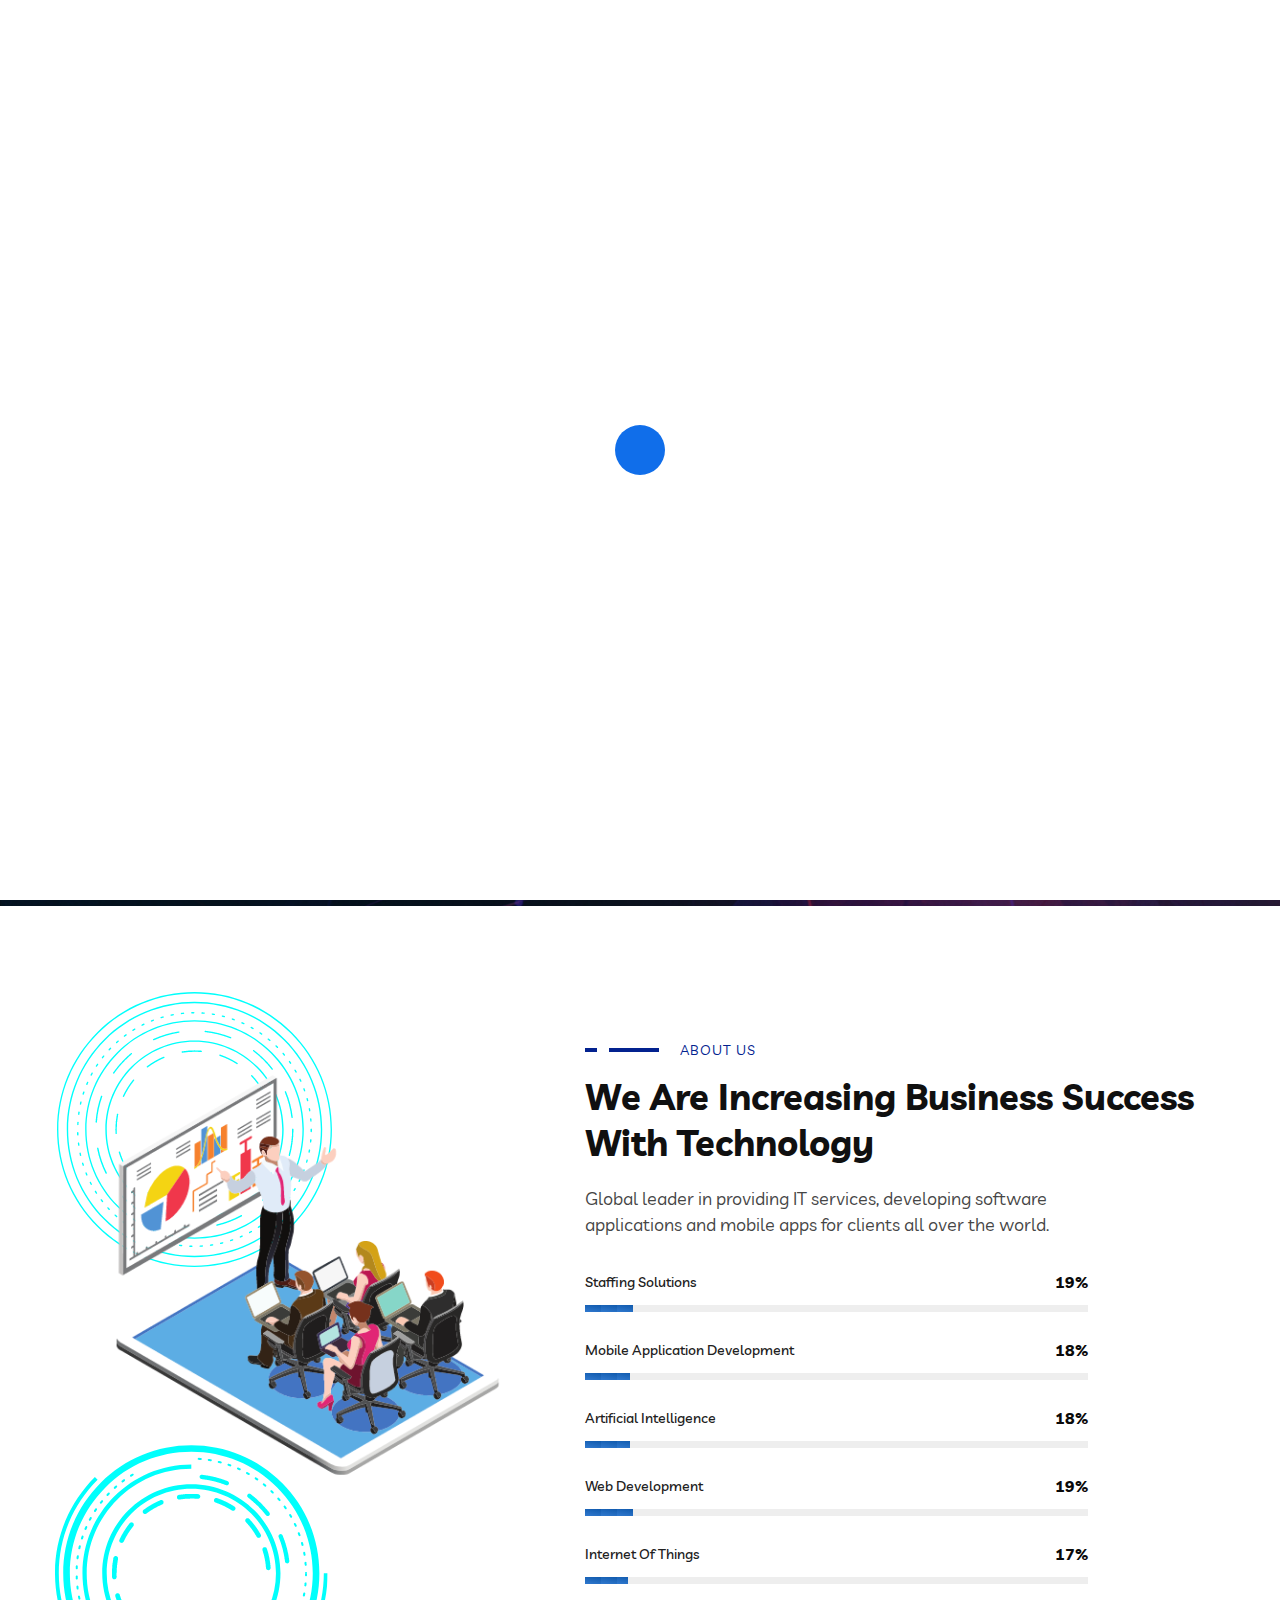
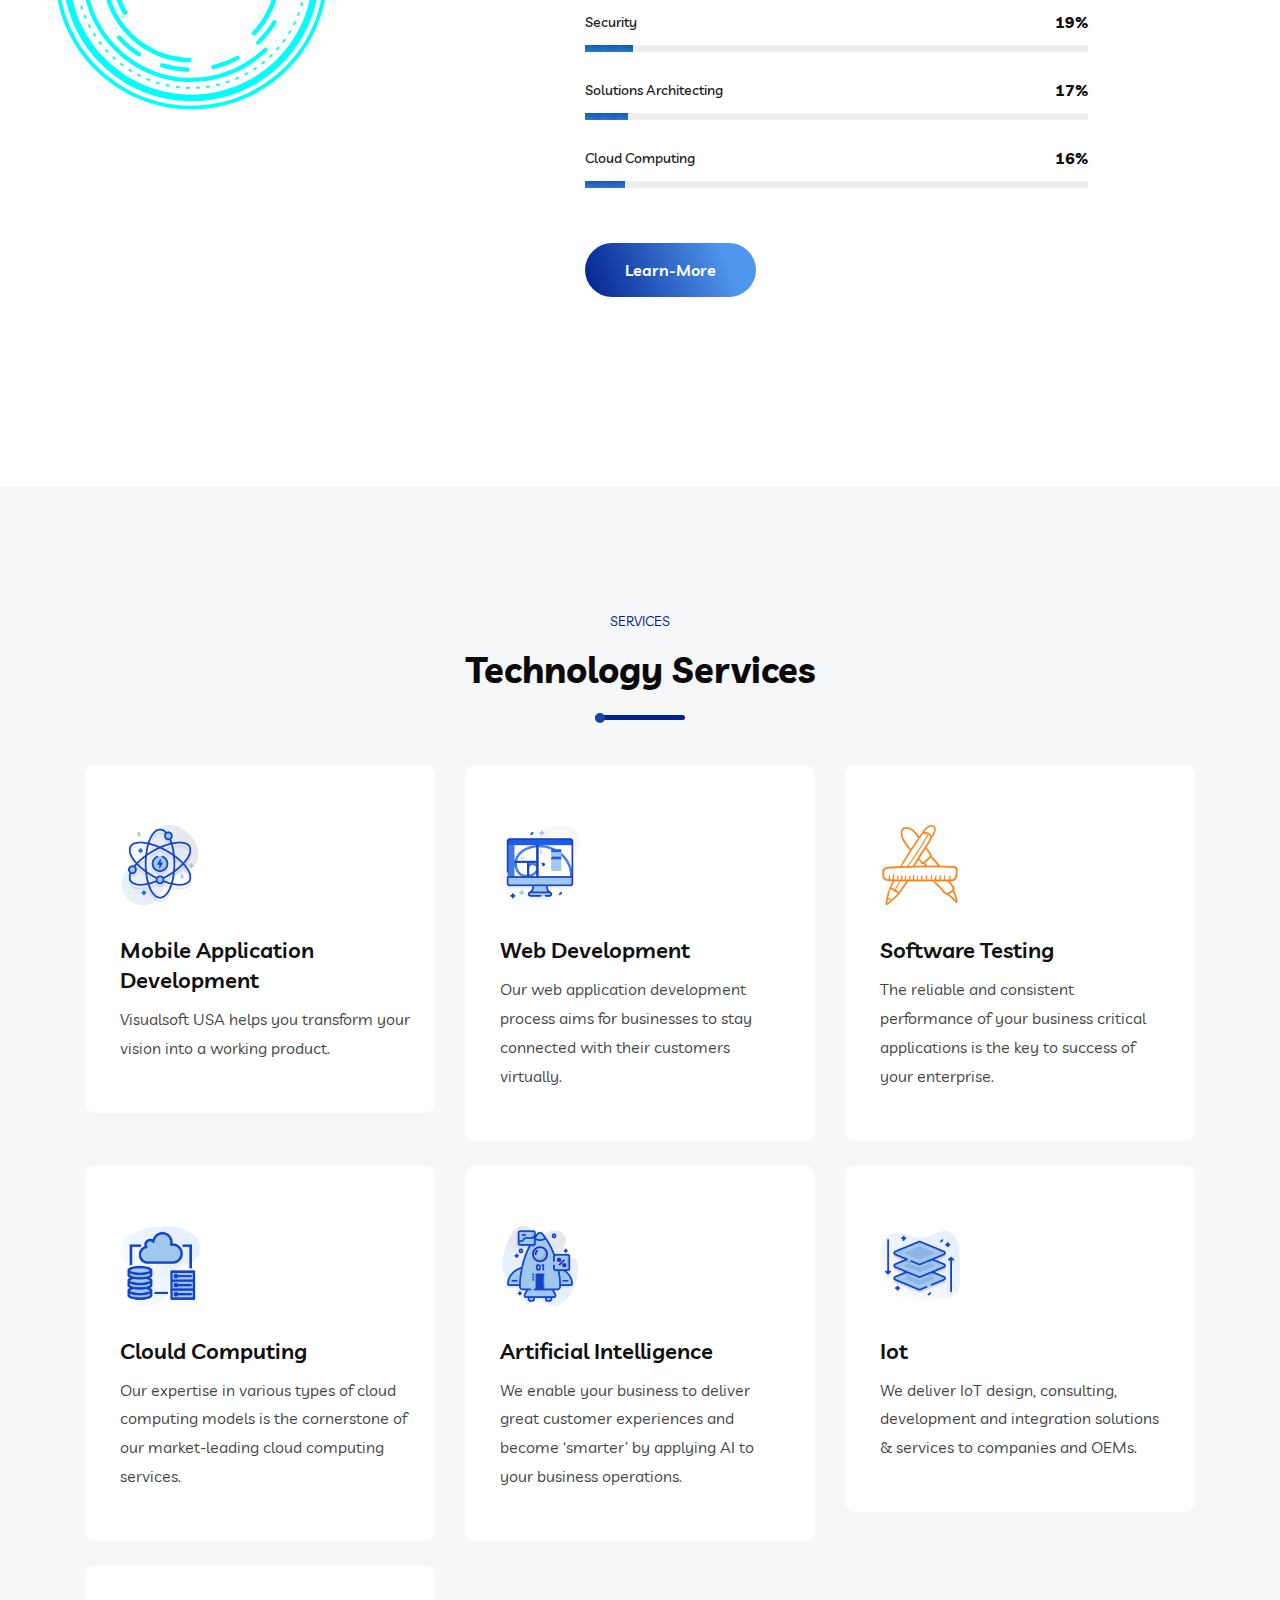
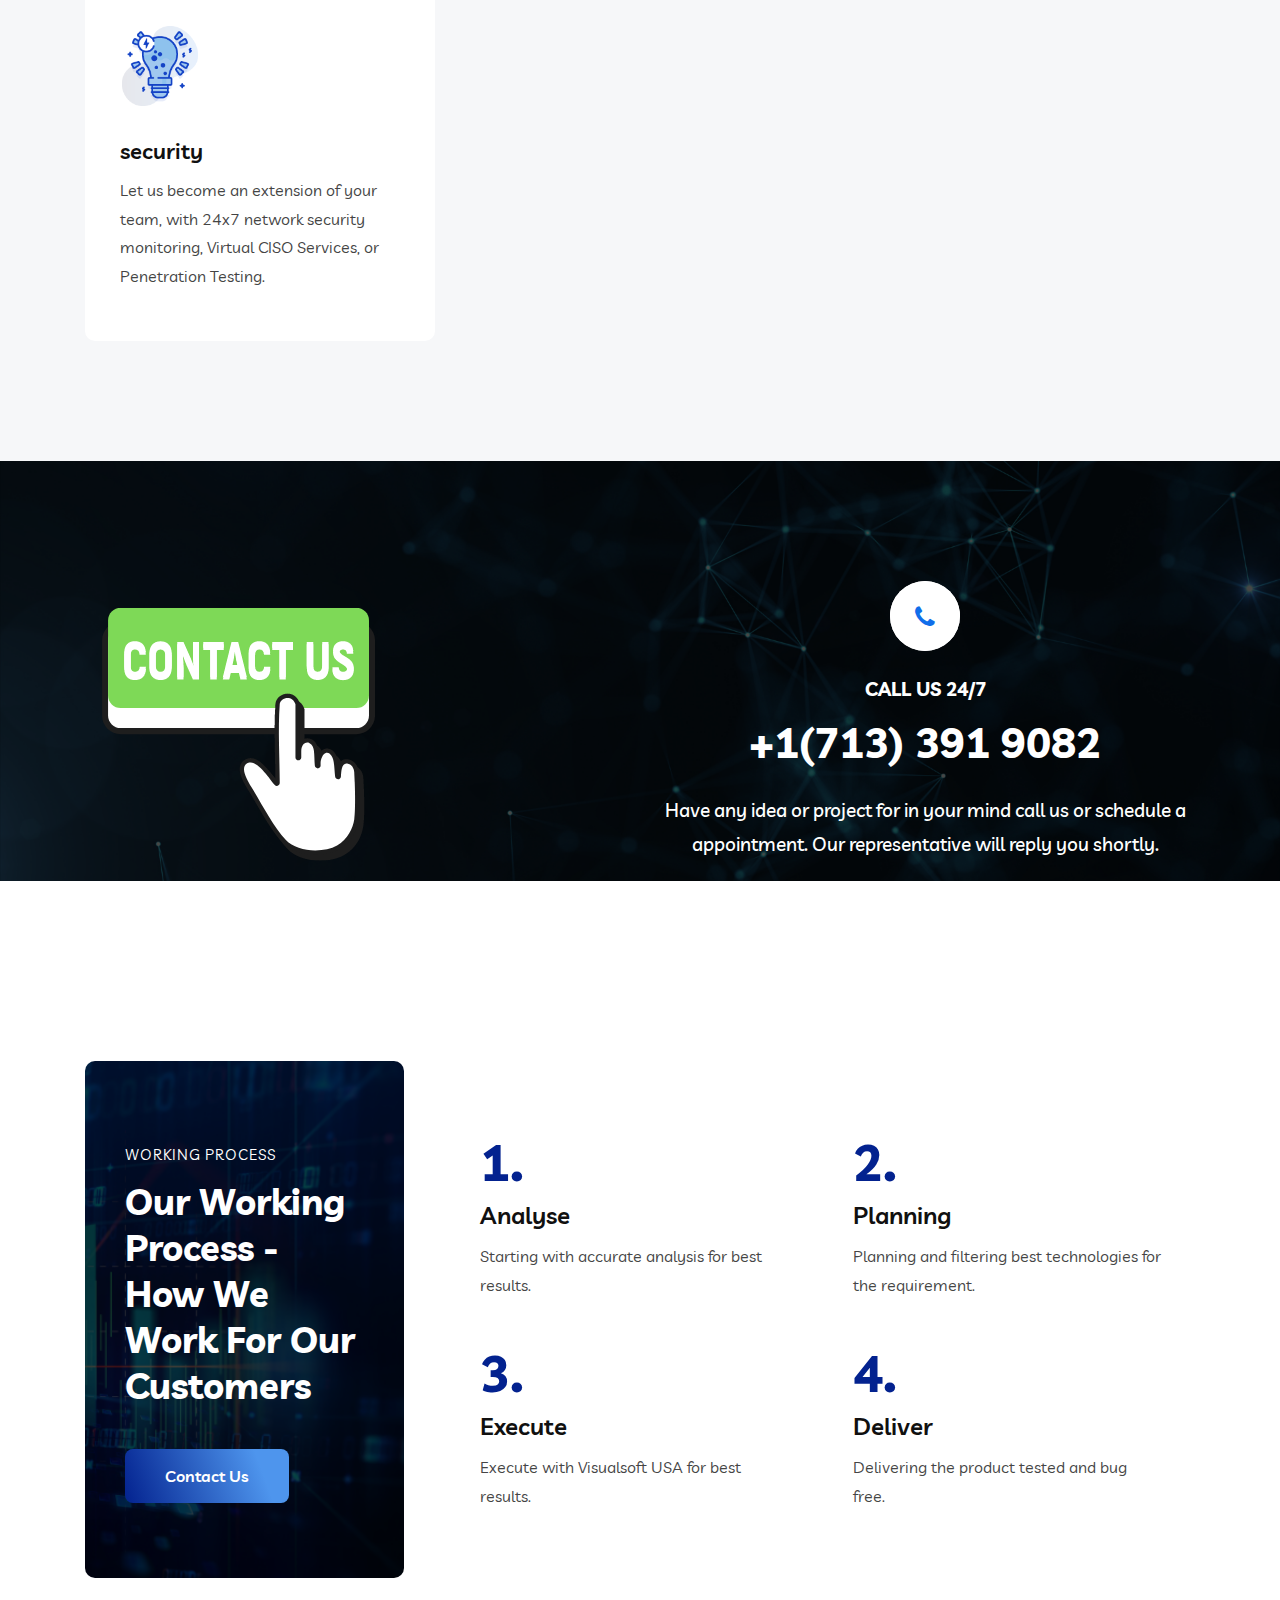
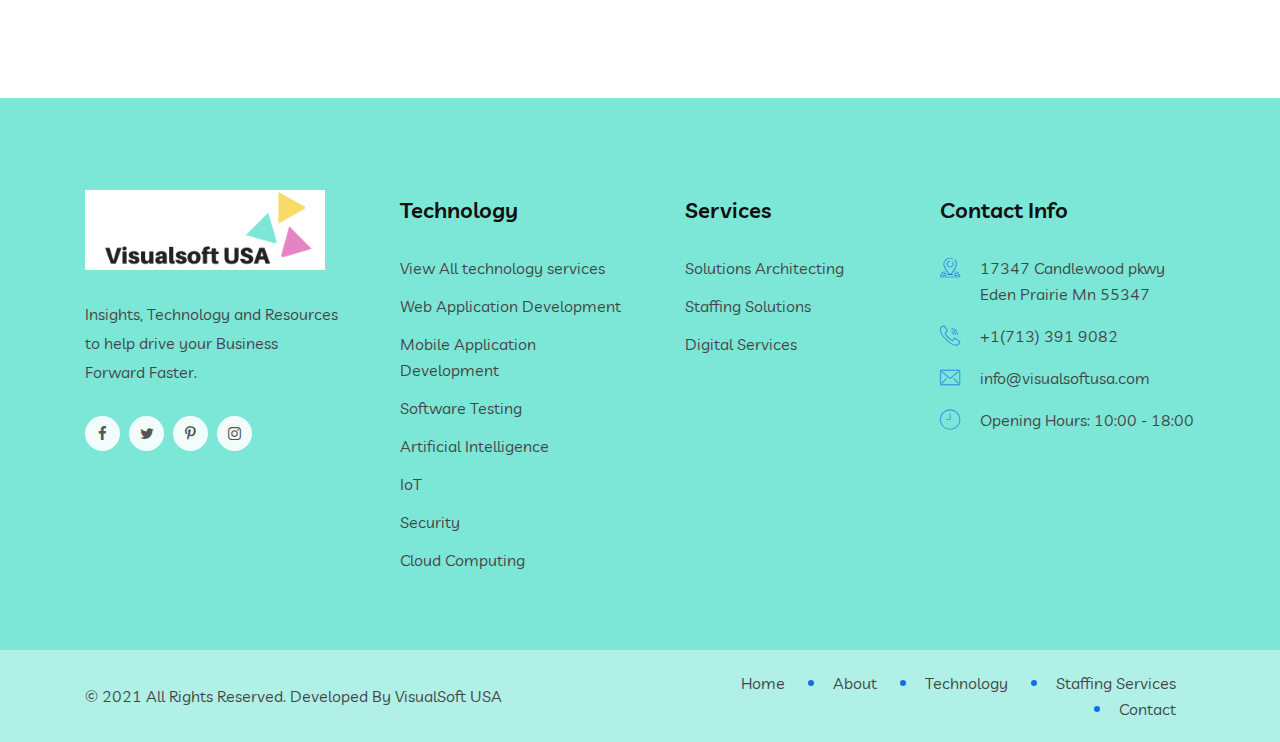
<file: index.html>
<!DOCTYPE html>
<html lang="zxx"> 
    <head>
        <!-- meta tag -->
        <meta charset="utf-8">
        <title>Home || Visualsoft USA</title>
        <meta name="description" content="">
        <!-- responsive tag -->
        <meta http-equiv="x-ua-compatible" content="ie=edge">
        <meta name="viewport" content="width=device-width, initial-scale=1">
        <!-- favicon -->
        <link rel="apple-touch-icon" href="apple-touch-icon.png">
        <link rel="shortcut icon" type="image/x-icon" href="assets/images/fav.png">
        <!-- Bootstrap v4.4.1 css -->
        <link rel="stylesheet" type="text/css" href="assets/css/bootstrap.min.css">
        <!-- font-awesome css -->
        <link rel="stylesheet" type="text/css" href="assets/css/font-awesome.min.css">
        <!-- flaticon css -->
        <link rel="stylesheet" type="text/css" href="assets/fonts/flaticon.css">
        <!-- animate css -->
        <link rel="stylesheet" type="text/css" href="assets/css/animate.css">
        <!-- owl.carousel css -->
        <link rel="stylesheet" type="text/css" href="assets/css/owl.carousel.css">
        <!-- slick css -->
        <link rel="stylesheet" type="text/css" href="assets/css/slick.css">
        <!-- off canvas css -->
        <link rel="stylesheet" type="text/css" href="assets/css/off-canvas.css">
        <!-- magnific popup css -->
        <link rel="stylesheet" type="text/css" href="assets/css/magnific-popup.css">
        <!-- Main Menu css -->
        <link rel="stylesheet" href="assets/css/rsmenu-main.css">
        <!-- spacing css -->
        <link rel="stylesheet" type="text/css" href="assets/css/rs-spacing.css">
        <!-- style css -->
        <link rel="stylesheet" type="text/css" href="style.css"> <!-- This stylesheet dynamically changed from style.less -->
        <!-- responsive css -->
        <link rel="stylesheet" type="text/css" href="assets/css/responsive.css">
        <!--[if lt IE 9]>
            <script src="https://oss.maxcdn.com/html5shiv/3.7.2/html5shiv.min.js"></script>
            <script src="https://oss.maxcdn.com/respond/1.4.2/respond.min.js"></script>
        <![endif]-->
    </head>
    <body class="defult-home">
        
        <!--Preloader area start here-->
        <div id="loader" class="loader">
            <div class="loader-container"></div>
        </div>
        <!--Preloader area End here--> 
     
		<!-- Main content Start -->
        <div class="main-content">
            <!--Full width header Start-->
            <div class="full-width-header">
                <!--Header Start-->
                <header id="rs-header" class="rs-header">
                    <!-- Topbar Area Start -->
                    <div class="topbar-area">
                        <div class="container">
                            <div class="row rs-vertical-middle">
                                <div class="col-lg-2">
                                    <div class="logo-part">
                                        <a href="index.html"><img src="assets/images/visualsoft-logo.png" alt=""></a>
                                    </div>
                                </div>
                                <div class="col-lg-10 text-right">
                                    <ul class="rs-contact-info">
                                        <li class="contact-part">
                                            <i class="flaticon-location"></i>
                                            <span class="contact-info">
                                                <span>Address</span>
                                                17347 Candlewood pkwy
                                                Eden Prairie Mn 55347
                                            </span>
                                        </li>
                                        <li class="contact-part">
                                            <i class="flaticon-email"></i>
                                            <span class="contact-info">
                                                <span>E-mail</span>
                                                <a href="#"> info@visualsoftusa.com</a>
                                            </span>
                                        </li>
                                        <li class="contact-part no-border">
                                             <i class="flaticon-call"></i>
                                            <span class="contact-info">
                                                <span>Phone</span>
                                                +1(713) 391 9082
                                            </span>
                                        </li>
                                    </ul>
                                </div>
                            </div>
                        </div>
                    </div>
                    <!-- Topbar Area End -->

                    <!-- Menu Start -->
                    <div class="menu-area menu-sticky">
                        <div class="container">
                            <div class="logo-area">
                                <a href="index.html">
                                    <img class="sticky-logo" src="assets/images/visualsoft-logo.png" alt="logo">
                                </a>
                            </div>
                            <div class="rs-menu-area">
                                <div class="main-menu">
                                    <div class="mobile-menu">
                                        <a href="index.html" class="mobile-logo">
                                            <img src="assets/images/visualsoft-logo.png" style="background-color: white;" alt="logo">
                                        </a>
                                        <a href="#" class="rs-menu-toggle rs-menu-toggle-close">
                                            <i class="fa fa-bars"></i>
                                        </a>
                                    </div>
                                    <nav class="rs-menu">
                                        <ul class="nav-menu">
                                            <li class="menu-item-has-children current-menu-item">
                                                <a href="index.html">Home</a>
                                            </li>
                                            <li>
                                                <a href="about.html">About</a>
                                            </li>
                                            <li class="menu-item-has-children">
                                                <a href="#">Technology</a>
                                                <ul class="sub-menu">
                                                    <li><a href="all-technologies.html">View All technology services</a></li>
                                                    <li><a href="web-development.html">Web Application Development</a></li>
                                                    <li><a href="mobile-application.html">Mobile Application Development</a></li>
                                                    <li><a href="software-testing.html">Software Testing</a></li>
                                                    <li><a href="artificial-intelligence.html">Artificial Intelligence</a></li>
                                                    <li><a href="iot.html">IoT</a></li>
                                                    <li><a href="security.html">Security</a></li>
                                                    <li><a href="cloud-computing.html">Cloud Computing</a></li>
                                                </ul>
                                            </li>
                                            <li class="menu-item-has-children">
                                                <a href="#">Services</a>
                                                <ul class="sub-menu">
                                                    <li><a href="solutions-arch.html">Solutions Architecting</a></li>
                                                    <li><a href="staffing.html">Staffing Solutions</a></li>
                                                    <li><a href="digital.html">Digital Services</a></li>
                                                </ul>
                                            </li>
                                            <li>
                                                <a href="contact.html">Contact</a>
                                            </li>
                                        </ul> <!-- //.nav-menu -->
                                    </nav>                                        
                                </div> <!-- //.main-menu -->                                
                            </div>
                            <div class="expand-btn-inner search-icon hidden-sticky hidden-md">
                                <ul>
                                    <li class="sidebarmenu-search">
                                        <a class="hidden-xs rs-search" data-target=".search-modal" data-toggle="modal" href="#">
                                            <i class="flaticon-search"></i>
                                        </a>
                                    </li>
                                </ul>
                                <div class="toolbar-sl-share">
                                    <ul class="social">
                                        <li><a href="#"><i class="fa fa-facebook"></i></a></li>
                                        <li><a href="#"><i class="fa fa-twitter"></i></a></li>
                                        <li><a href="#"><i class="fa fa-pinterest-p"></i></a></li>
                                        <li><a href="#"><i class="fa fa-instagram"></i></a></li>
                                    </ul>
                                </div>
                            </div>
                        </div>
                    </div>
                    <!-- Menu End -->
                </header>
                <!--Header End-->
            </div>
            <!--Full width header End-->
         
            <!-- Banner Section Start -->
            <div class="rs-banner main-home pt-100 pb-100  md-pt-80 md-pb-80">
                <div class="container">
                    <div class="row">
                        <div class="col-lg-7 col-md-12 pr-140 md-mb-140 md-pr-15">
                            <div class="content-wrap">
                                <h1 class="it-title">Grow your business with Visualsoft USA</h1>
                                <div class="description">
                                    <p class="desc">
                                        We are leading technology solutions providing company all over the world.
                                    </p>
                                </div> 
                            </div>
                        </div>
                        <div class="col-lg-5 col-md-12 pl-70 md-pl-15">
                            <div class="rs-contact">
                                <div class="contact-wrap">
                                   <div class="content-part mb-25">
                                       <h2 class="title mb-15">Schedule Your Appointment</h2>
                                       <p class="desc">We here to help you 24/7 with experts</p>
                                   </div>
                                    <div id="form-messages"></div>
                                    <form id="contact-form" method="post" action="mailer.php">
                                        <fieldset>
                                            <div class="row">
                                                <div class="col-lg-12 mb-15">
                                                    <input class="from-control" type="text" id="name" name="name" placeholder="Name" required="">
                                                </div> 
                                                <div class="col-lg-12 mb-15">
                                                    <input class="from-control" type="text" id="email" name="email" placeholder="E-Mail" required="">
                                                </div>   
                                                <div class="col-lg-12 mb-15">
                                                    <input class="from-control" type="text" id="phone" name="phone" placeholder="Phone Number" required="">
                                                </div>   
                                            </div>
                                            <div class="form-group mb-0">
                                                <input class="submit-btn" type="submit" value="Submit Now">
                                            </div>
                                        </fieldset>
                                    </form> 
                                </div>
                            </div>
                        </div>
                    </div>
                </div>
            </div>
            <!-- Banner Section End -->

            <!-- About Section Start -->
            <div id="rs-about" class="rs-about style1 pt-130 pb-190 md-pt-80 md-pb-80">
                <div class="container">
                    <div class="row">
                        <div class="col-lg-5 col-md-12 md-mb-50">
                            <div class="rs-animation-shape">
                                <div class="pattern">
                                   <img src="assets/images/section2-2.png" alt=""> 
                                </div>
                                <div class="middle">
                                   <img class="dance" src="assets/images/section2-1.png" alt=""> 
                                </div>
                                <div class="bottom-shape">
                                   <img class="dance2" src="assets/images/section2-3.png" alt=""> 
                                </div>
                            </div>
                        </div>
                        <div class="col-lg-7 col-md-12 pl-40 md-pl-15 md-pt-200 sm-pt-0">
                            <div class="sec-title mb-30">
                                <div class="sub-text">About Us</div>
                                <h2 class="title pb-20">
                                    We Are Increasing Business Success With Technology
                                </h2>
                                <div class="desc pr-90 md-pr-0">
                                   Global leader in providing IT services, developing software applications and mobile apps for clients all over the world.
                                </div>
                            </div>
                            <!-- Skillbar Section Start -->
                            <div class="row">
                                <div class="col-lg-10">
                                    <div class="rs-skillbar style1">
                                       <div class="cl-skill-bar">
                                          <!-- Start Skill Bar -->
                                          <span class="skillbar-title">Staffing Solutions</span>
                                          <div class="skillbar" data-percent="95">
                                              <p class="skillbar-bar"></p>
                                              <span class="skill-bar-percent"></span> 
                                          </div>
                                          <!-- Start Skill Bar -->
                                          <span class="skillbar-title">Mobile Application Development</span>
                                          <div class="skillbar" data-percent="90">
                                              <p class="skillbar-bar"></p>
                                              <span class="skill-bar-percent"></span> 
                                          </div>
                                          <!-- Start Skill Bar -->
                                          <span class="skillbar-title">Artificial Intelligence</span>
                                          <div class="skillbar" data-percent="90">
                                              <p class="skillbar-bar"></p>
                                              <span class="skill-bar-percent"></span> 
                                          </div>    
                                          <!-- Start Skill Bar -->
                                          <span class="skillbar-title">Web Development</span>
                                          <div class="skillbar" data-percent="95">
                                              <p class="skillbar-bar"></p>
                                              <span class="skill-bar-percent"></span> 
                                          </div>
                                          <span class="skillbar-title">Internet Of Things</span>
                                          <div class="skillbar" data-percent="85">
                                              <p class="skillbar-bar"></p>
                                              <span class="skill-bar-percent"></span> 
                                          </div>
                                          <span class="skillbar-title">Security</span>
                                          <div class="skillbar" data-percent="95">
                                              <p class="skillbar-bar"></p>
                                              <span class="skill-bar-percent"></span> 
                                          </div>
                                          <span class="skillbar-title">Solutions Architecting</span>
                                          <div class="skillbar" data-percent="85">
                                              <p class="skillbar-bar"></p>
                                              <span class="skill-bar-percent"></span> 
                                          </div>
                                          <span class="skillbar-title">Cloud Computing</span>
                                          <div class="skillbar" data-percent="80">
                                              <p class="skillbar-bar"></p>
                                              <span class="skill-bar-percent"></span> 
                                          </div>
                                          <div class="btn-part mt-55">
                                              <a class="readon learn-more" href="contact.html">Learn-More</a>
                                          </div>
                                      </div>
                                   </div>
                                </div>
                            </div>
                           <!-- Skillbar Section End -->
                        </div>
                    </div>
                </div>
            </div>
            <!-- About Section End -->

            <!-- Services Section Start -->
            <div class="rs-services main-home gray-color pt-120 pb-120 md-pt-70 md-pb-70">
                <div class="container">
                    <div class="sec-title2 text-center mb-45">
                        <span class="sub-text">Services</span>
                        <h2 class="title">
                           Technology Services
                        </h2>
                        <div class="heading-line"></div>
                    </div>
                    <div class="row">
                        <div class="col-lg-4 col-md-6 mb-25">
                           <div class="services-item">
                               <div class="services-icon">
                                   <div class="image-part">
                                       <img src="assets/images/services/main-home/icons/1.png" alt=""> 
                                   </div>
                               </div>
                               <div class="services-content">
                                   <div class="services-text">
                                       <h3 class="services-title"><a href="mobile-application.html">Mobile Application Development</a></h3>
                                   </div>
                                   <div class="services-desc">
                                       <p>
                                        Visualsoft USA helps you transform your vision into a working product.
                                       </p>
                                   </div>
                               </div>
                           </div> 
                        </div>
                        <div class="col-lg-4 col-md-6 mb-25">
                           <div class="services-item">
                               <div class="services-icon">
                                   <div class="image-part">
                                       <img src="assets/images/services/main-home/icons/2.png" alt=""> 
                                   </div>
                               </div>
                               <div class="services-content">
                                   <div class="services-text">
                                       <h3 class="services-title"><a href="web-development.html">Web Development</a></h3>
                                   </div>
                                   <div class="services-desc">
                                       <p>
                                         Our web application development process aims for businesses to stay connected with their customers virtually.
                                       </p>
                                   </div>
                               </div>
                           </div> 
                        </div>
                        <div class="col-lg-4 col-md-6 mb-25">
                           <div class="services-item">
                               <div class="services-icon">
                                   <div class="image-part">
                                       <img src="assets/images/services/main-home/icons/8.png" alt=""> 
                                   </div>
                               </div>
                               <div class="services-content">
                                   <div class="services-text">
                                       <h3 class="services-title"><a href="software-testing.html">Software Testing</a></h3>
                                   </div>
                                   <div class="services-desc">
                                       <p>
                                        The reliable and consistent performance of your business critical applications is the key to success of your enterprise.
                                       </p>
                                   </div>
                               </div>
                           </div> 
                        </div>
                        <div class="col-lg-4 col-md-6 md-mb-25">
                           <div class="services-item">
                               <div class="services-icon">
                                   <div class="image-part">
                                       <img src="assets/images/services/main-home/icons/4.png" alt=""> 
                                   </div>
                               </div>
                               <div class="services-content">
                                   <div class="services-text">
                                       <h3 class="services-title"><a href="cloud-computing.html">Clould Computing</a></h3>
                                   </div>
                                   <div class="services-desc">
                                       <p>
                                        Our expertise in various types of cloud computing models is the cornerstone of our market-leading cloud computing services.
                                       </p>
                                   </div>
                               </div>
                           </div> 
                        </div>
                        <div class="col-lg-4 col-md-6 sm-mb-25">
                           <div class="services-item">
                               <div class="services-icon">
                                   <div class="image-part">
                                       <img src="assets/images/services/main-home/icons/5.png" alt=""> 
                                   </div>
                               </div>
                               <div class="services-content">
                                   <div class="services-text">
                                       <h3 class="services-title"><a href="artificial-intelligence.html">Artificial Intelligence</a></h3>
                                   </div>
                                   <div class="services-desc">
                                       <p>
                                        We enable your business to deliver great customer experiences and become ‘smarter’ by applying AI to your business operations.
                                       </p>
                                   </div>
                               </div>
                           </div> 
                        </div>
                        <div class="col-lg-4 col-md-6">
                           <div class="services-item">
                               <div class="services-icon">
                                   <div class="image-part">
                                       <img src="assets/images/services/main-home/icons/6.png" alt=""> 
                                   </div>
                               </div>
                               <div class="services-content">
                                   <div class="services-text">
                                       <h3 class="services-title"><a href="iot.html">Iot</a></h3>
                                   </div>
                                   <div class="services-desc">
                                       <p>
                                        We deliver IoT design, consulting, development and integration solutions & services to companies and OEMs.
                                       </p>
                                   </div>
                               </div>
                           </div> 
                        </div>
                        <div class="col-lg-4 col-md-6" style="margin-top: 25px;">
                            <div class="services-item">
                                <div class="services-icon">
                                    <div class="image-part">
                                        <img src="assets/images/services/main-home/icons/3.png" alt=""> 
                                    </div>
                                </div>
                                <div class="services-content">
                                    <div class="services-text">
                                        <h3 class="services-title"><a href="security.html">security</a></h3>
                                    </div>
                                    <div class="services-desc">
                                        <p>
                                            Let us become an extension of your team, with 24x7 network security monitoring, Virtual CISO Services, or Penetration Testing.
                                        </p>
                                    </div>
                                </div>
                            </div> 
                         </div>
                    </div>
                </div>
            </div>
            <!-- Services Section End -->
         
            <!-- Call Us Section Start -->
            <div class="rs-call-us bg1 pt-120 md-pt-70 md-pb-80">                
                <div class="container">
                    <div class="row rs-vertical-middle">
                        <div class="col-lg-6">
                            <div class="image-part">
                              <img src="assets/images/contactus.png" alt="">
                            </div>
                        </div>
                        <div class="col-lg-6">
                            <div class="rs-contact-box text-center">
                                <div class="address-item mb-25">
                                    <div class="address-icon">
                                        <i class="fa fa-phone"></i>
                                    </div>
                                </div>
                                <div class="sec-title3">
                                    <span class="sub-text">CALL US 24/7</span>
                                    <h2 class="title">+1(713) 391 9082</h2>
                                    <p class="desc">Have any idea or project for in your mind call us or schedule a appointment. Our representative will reply you shortly.</p>
                                </div>
                            </div>
                        </div> 
                    </div>
                </div> 
            </div>
            <!-- Call Us Section Start -->

            <!-- Counter Section Start -->
            
            <!-- Counter Section End -->

            <!-- Process Section Start -->
            <div class="rs-process pt-180 pb-120 md-pt-70 md-pb-70">
                <div class="container">
                    <div class="row align-items-center">
                        <div class="col-lg-4  md-mb-40">
                            <div class="process-wrap bg3">
                                <div class="sec-title mb-30">
                                    <div class="sub-text new">Working Process</div>
                                    <h2 class="title white-color">
                                        Our Working Process -  How We Work For Our Customers
                                    </h2>
                                </div>
                                <div class="btn-part mt-40">
                                    <a class="readon learn-more contact-us" href="contact.html">Contact Us</a>
                                </div>
                            </div>
                        </div>
                        <div class="col-lg-8 pl-30 md-pl-15">
                            <div class="row">
                                <div class="col-md-6 mb-40">
                                    <div class="rs-addon-number">
                                        <div class="number-text">
                                            <div class="number-area">
                                                1.
                                            </div>
                                            <div class="number-title">
                                                <h3 class="title"> Analyse</h3>
                                            </div>
                                            <p class="number-txt"> Starting with accurate analysis for best results.</p>
                                        </div>
                                    </div>
                                </div>
                                <div class="col-md-6 mb-40">
                                    <div class="rs-addon-number">
                                        <div class="number-text">
                                            <div class="number-area">
                                                2.
                                            </div>
                                            <div class="number-title">
                                                <h3 class="title">Planning</h3>
                                            </div>
                                            <p class="number-txt">Planning and filtering best technologies for the requirement.</p>
                                        </div>
                                    </div>
                                </div>
                                <div class="col-md-6 sm-mb-40">
                                    <div class="rs-addon-number">
                                        <div class="number-text">
                                            <div class="number-area">
                                                3.
                                            </div>
                                            <div class="number-title">
                                                <h3 class="title">Execute</h3>
                                            </div>
                                            <p class="number-txt">Execute with Visualsoft USA for best results.</p>
                                        </div>
                                    </div>
                                </div>
                                <div class="col-md-6">
                                    <div class="rs-addon-number">
                                        <div class="number-text">
                                            <div class="number-area">
                                                4.
                                            </div>
                                            <div class="number-title">
                                                <h3 class="title">Deliver</h3>
                                            </div>
                                            <p class="number-txt">Delivering the product tested and bug free.</p>
                                        </div>
                                    </div>
                                </div>
                            </div>
                        </div>
                    </div>
                </div>
            </div>
            <!-- Process Section End -->

            <!-- Project Section Start -->
            
            <!-- Project Section End -->

            <!-- Pricing section start -->
            
            <!-- Pricing section end -->

            <!-- Testimonial Section Start -->
            
            <!-- Testimonial Section End -->

            <!-- Blog Section Start -->
            
             
        <!-- Main content End -->
     
        <!-- Footer Start -->
        <footer id="rs-footer" class="rs-footer">
            <div class="footer-top">
                <div class="container">
                    <div class="row">
                        <div class="col-lg-3 col-md-12 col-sm-12 footer-widget">
                            <div class="footer-logo mb-30">
                                <a href="index.html"><img src="assets/images/visualsoft-logo.png" style="background-color: white;" alt=""></a>
                            </div>
                              <div class="textwidget pb-30"><p>Insights, Technology and Resources to
                                help drive your Business
                                Forward Faster.</p>
                              </div>
                              <ul class="footer-social md-mb-30">  
                                  <li> 
                                      <a href="#" target="_blank"><span><i class="fa fa-facebook"></i></span></a> 
                                  </li>
                                  <li> 
                                      <a href="# " target="_blank"><span><i class="fa fa-twitter"></i></span></a> 
                                  </li>

                                  <li> 
                                      <a href="# " target="_blank"><span><i class="fa fa-pinterest-p"></i></span></a> 
                                  </li>
                                  <li> 
                                      <a href="# " target="_blank"><span><i class="fa fa-instagram"></i></span></a> 
                                  </li>
                                                                           
                              </ul>
                        </div>
                        <div class="col-lg-3 col-md-12 col-sm-12 pl-45 md-pl-15 md-mb-30">
                            <h3 class="widget-title">Technology</h3>
                            <ul class="site-map">
                                <li><a href="all-technologies.html">View All technology services</a></li>
                                <li><a href="web-development.html">Web Application Development</a></li>
                                <li><a href="mobile-application.html">Mobile Application Development</a></li>
                                <li><a href="software-testing.html">Software Testing</a></li>
                                <li><a href="artificial-intelligence.html">Artificial Intelligence</a></li>
                                <li><a href="iot.html">IoT</a></li>
                                <li><a href="security.html">Security</a></li>
                                <li><a href="cloud-computing.html">Cloud Computing</a></li>
                            </ul>
                        </div>
                        <div class="col-lg-3 col-md-12 col-sm-12 pl-45 md-pl-15 md-mb-30">
                            <h3 class="widget-title">Services</h3>
                           
                                <ul class="site-map">
                                    <li><a href="solutions-arch.html">Solutions Architecting</a></li>
                                    <li><a href="staffing.html">Staffing Solutions</a></li>
                                    <li><a href="digital.html">Digital Services</a></li>
                                </ul>
                            </ul>
                        </div>
                        <div class="col-lg-3 col-md-12 col-sm-12 md-mb-30">
                            <h3 class="widget-title">Contact Info</h3>
                            <ul class="address-widget">
                                <li>
                                    <i class="flaticon-location"></i>
                                    <div class="desc">17347 Candlewood pkwy
                                        Eden Prairie Mn 55347
                                        </div>
                                </li>
                                <li>
                                    <i class="flaticon-call"></i>
                                    <div class="desc">
                                       <a href="tel:+1(713) 391 9082">+1(713) 391 9082</a>
                                    </div>
                                </li>
                                <li>
                                    <i class="flaticon-email"></i>
                                    <div class="desc">
                                        <a href="mailto:info@visualsoftusa.com">info@visualsoftusa.com</a>
                                    </div>
                                </li>
                                <li>
                                    <i class="flaticon-clock-1"></i>
                                    <div class="desc">
                                        Opening Hours: 10:00 - 18:00   
                                    </div>
                                </li>
                            </ul>
                        </div>
                    </div>
                </div>
            </div>
            <div class="footer-bottom">
                <div class="container">                    
                    <div class="row y-middle">
                        <div class="col-lg-6 text-right md-mb-10 order-last">
                            <ul class="copy-right-menu">
                                <li><a href="index.html">Home</a></li>
                                <li><a href="about.html">About</a></li>
                                <li><a href="all-technologies.html">Technology</a></li>
                                <li><a href="staffing.html">Staffing Services</a></li>
                                <li><a href="contact.html">Contact</a></li>
                            </ul>
                        </div>
                        <div class="col-lg-6">
                            <div class="copyright">
                                <p>&copy; 2021 All Rights Reserved. Developed By VisualSoft USA</p>
                            </div>
                        </div>
                    </div>
                </div>
            </div>
        </footer>
        <!-- Footer End -->

        <!-- start scrollUp  -->
        <div id="scrollUp" class="orange-color">
            <i class="fa fa-angle-up"></i>
        </div>
        <!-- End scrollUp  -->

        <!-- Search Modal Start -->
        <div aria-hidden="true" class="modal fade search-modal" role="dialog" tabindex="-1">
            <button type="button" class="close" data-dismiss="modal" aria-label="Close">
              <span class="flaticon-cross"></span>
            </button>
            <div class="modal-dialog modal-dialog-centered">
                <div class="modal-content">
                    <div class="search-block clearfix">
                        <form>
                            <div class="form-group">
                                <input class="form-control" placeholder="Search Here..." type="text">
                            </div>
                        </form>
                    </div>
                </div>
            </div>
        </div>
        <!-- Search Modal End -->

         <!-- modernizr js -->
        <script src="assets/js/modernizr-2.8.3.min.js"></script>
        <!-- jquery latest version -->
        <script src="assets/js/jquery.min.js"></script>
        <!-- Bootstrap v4.4.1 js -->
        <script src="assets/js/bootstrap.min.js"></script>
        <!-- Menu js -->
        <script src="assets/js/rsmenu-main.js"></script> 
        <!-- op nav js -->
        <script src="assets/js/jquery.nav.js"></script>
        <!-- owl.carousel js -->
        <script src="assets/js/owl.carousel.min.js"></script>
        <!-- wow js -->
        <script src="assets/js/wow.min.js"></script>
        <!-- Skill bar js -->
        <script src="assets/js/skill.bars.jquery.js"></script>
        <script src="assets/js/jquery.counterup.min.js"></script> 
         <!-- counter top js -->
        <script src="assets/js/waypoints.min.js"></script>
        <!-- swiper js -->
        <script src="assets/js/swiper.min.js"></script>   
        <!-- particles js -->
        <script src="assets/js/particles.min.js"></script>  
        <!-- magnific popup js -->
        <script src="assets/js/jquery.magnific-popup.min.js"></script>      
        <!-- plugins js -->
        <script src="assets/js/plugins.js"></script>
        <!-- pointer js -->
        <script src="assets/js/pointer.js"></script>
        <!-- contact form js -->
        <script src="assets/js/contact.form.js"></script>
        <!-- main js -->
        <script src="assets/js/main.js"></script>
    </body>
</html>
</file>
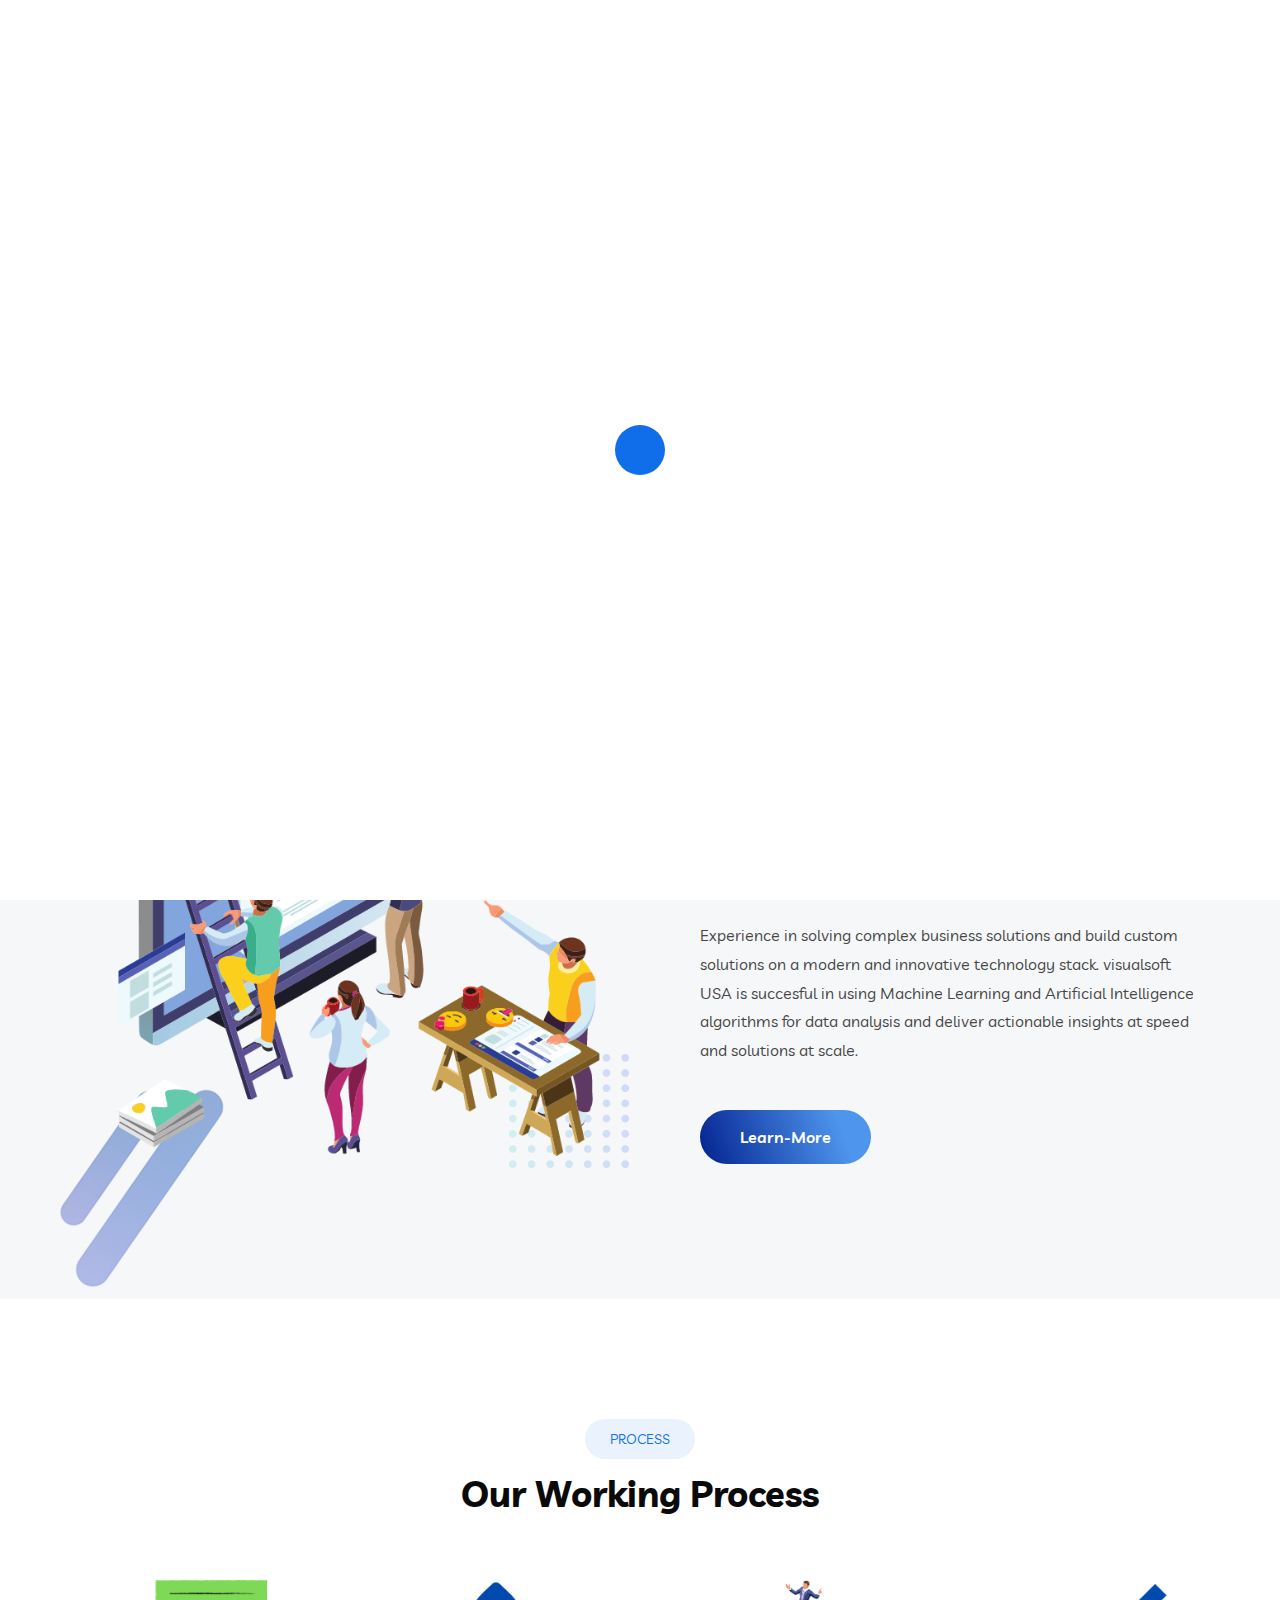
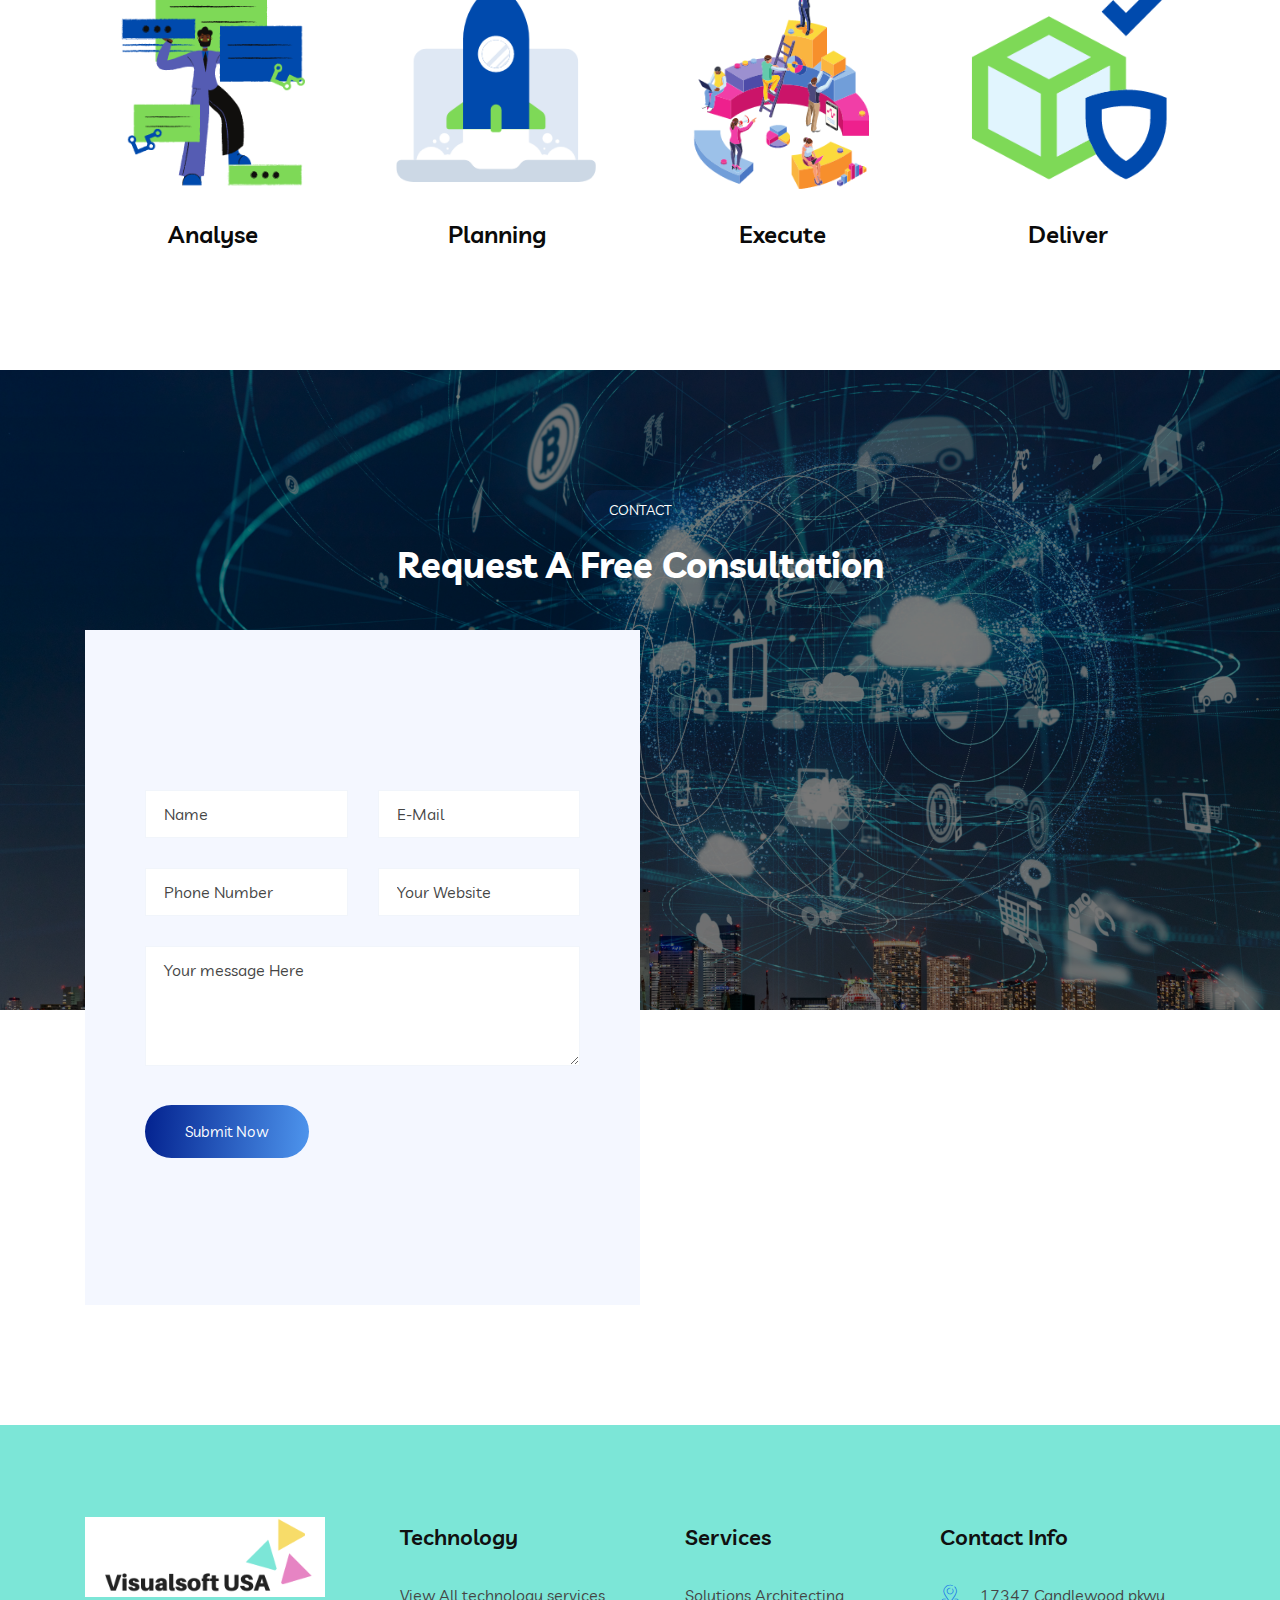
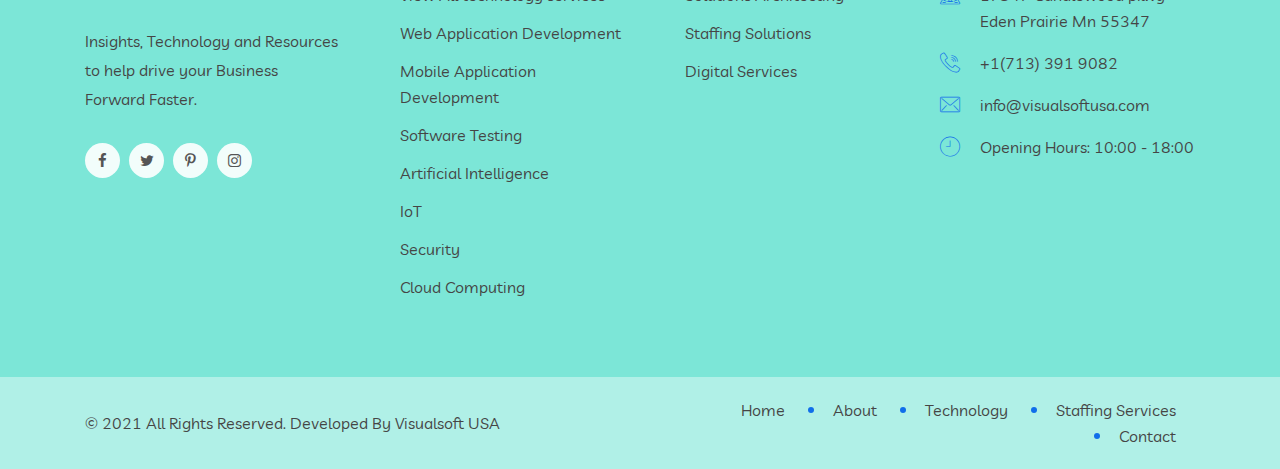
<file: about.html>
<!DOCTYPE html>
<html lang="zxx">  
    <head>
        <!-- meta tag -->
        <meta charset="utf-8">
        <title>About || VisualSoft USA </title>
        <meta name="description" content="">
        <!-- responsive tag -->
        <meta http-equiv="x-ua-compatible" content="ie=edge">
        <meta name="viewport" content="width=device-width, initial-scale=1">
        <!-- favicon -->
        <link rel="apple-touch-icon" href="apple-touch-icon.png">
        <link rel="shortcut icon" type="image/x-icon" href="assets/images/fav.png">
        <!-- Bootstrap v4.4.1 css -->
        <link rel="stylesheet" type="text/css" href="assets/css/bootstrap.min.css">
        <!-- font-awesome css -->
        <link rel="stylesheet" type="text/css" href="assets/css/font-awesome.min.css">
        <!-- flaticon css -->
        <link rel="stylesheet" type="text/css" href="assets/fonts/flaticon.css">
        <!-- animate css -->
        <link rel="stylesheet" type="text/css" href="assets/css/animate.css">
        <!-- owl.carousel css -->
        <link rel="stylesheet" type="text/css" href="assets/css/owl.carousel.css">
        <!-- slick css -->
        <link rel="stylesheet" type="text/css" href="assets/css/slick.css">
        <!-- off canvas css -->
        <link rel="stylesheet" type="text/css" href="assets/css/off-canvas.css">
        <!-- magnific popup css -->
        <link rel="stylesheet" type="text/css" href="assets/css/magnific-popup.css">
        <!-- Main Menu css -->
        <link rel="stylesheet" href="assets/css/rsmenu-main.css">
        <!-- spacing css -->
        <link rel="stylesheet" type="text/css" href="assets/css/rs-spacing.css">
        <!-- style css -->
        <link rel="stylesheet" type="text/css" href="style.css"> <!-- This stylesheet dynamically changed from style.less -->
        <!-- responsive css -->
        <link rel="stylesheet" type="text/css" href="assets/css/responsive.css">
        <!--[if lt IE 9]>
            <script src="https://oss.maxcdn.com/html5shiv/3.7.2/html5shiv.min.js"></script>
            <script src="https://oss.maxcdn.com/respond/1.4.2/respond.min.js"></script>
        <![endif]-->
    </head>
    <body class="defult-home">
        
        <!--Preloader area start here-->
        <div id="loader" class="loader">
            <div class="loader-container"></div>
        </div>
        <!--Preloader area End here--> 
     
		<!-- Main content Start -->
        <div class="main-content">
            <!--Full width header Start-->
            <div class="full-width-header">
                <!--Header Start-->
                <header id="rs-header" class="rs-header">
                    <!-- Topbar Area Start -->
                    <div class="topbar-area">
                        <div class="container">
                            <div class="row rs-vertical-middle">
                                <div class="col-lg-2">
                                    <div class="logo-part">
                                        <a href="index.html"><img src="assets/images/visualsoft-logo.png" alt=""></a>
                                    </div>
                                </div>
                                <div class="col-lg-10 text-right">
                                    <ul class="rs-contact-info">
                                        <li class="contact-part">
                                            <i class="flaticon-location"></i>
                                            <span class="contact-info">
                                                <span>Address</span>
                                                17347 Candlewood pkwy
                                                Eden Prairie Mn 55347
                                            </span>
                                        </li>
                                        <li class="contact-part">
                                            <i class="flaticon-email"></i>
                                            <span class="contact-info">
                                                <span>E-mail</span>
                                                <a href="#"> info@visualsoftusa.com</a>
                                            </span>
                                        </li>
                                        <li class="contact-part no-border">
                                             <i class="flaticon-call"></i>
                                            <span class="contact-info">
                                                <span>Phone</span>
                                                +1(713) 391 9082
                                            </span>
                                        </li>
                                    </ul>
                                </div>
                            </div>
                        </div>
                    </div>
                    <!-- Topbar Area End -->

                    <!-- Menu Start -->
                    <div class="menu-area menu-sticky">
                        <div class="container">
                            <div class="logo-area">
                                <a href="index.html">
                                    <img class="sticky-logo" src="assets/images/visualsoft-logo.png" alt="logo">
                                </a>
                            </div>
                            <div class="rs-menu-area">
                                <div class="main-menu">
                                    <div class="mobile-menu">
                                        <a href="index.html" class="mobile-logo">
                                            <img src="assets/images/visualsoft-logo.png" style="background-color: white;" alt="logo">
                                        </a>
                                        <a href="#" class="rs-menu-toggle rs-menu-toggle-close">
                                            <i class="fa fa-bars"></i>
                                        </a>
                                    </div>
                                    <nav class="rs-menu">
                                        <ul class="nav-menu">
                                            <li class="menu-item-has-children">
                                                <a href="index.html">Home</a>
                                            </li>
                                            <li>
                                                <a class="active" href="about.html">About</a>
                                            </li>
                                            <li class="menu-item-has-children">
                                                <a href="#">Technology</a>
                                                <ul class="sub-menu">
                                                    <li><a href="all-technologies.html">View All technology services</a></li>
                                                    <li><a href="web-development.html">Web Application Development</a></li>
                                                    <li><a href="mobile-application.html">Mobile Application Development</a></li>
                                                    <li><a href="software-testing.html">Software Testing</a></li>
                                                    <li><a href="artificial-intelligence.html">Artificial Intelligence</a></li>
                                                    <li><a href="iot.html">IoT</a></li>
                                                    <li><a href="security.html">Security</a></li>
                                                    <li><a href="cloud-computing.html">Cloud Computing</a></li>
                                                </ul>
                                            </li>
                                            <li class="menu-item-has-children">
                                                <a href="#">Services</a>
                                                <ul class="sub-menu">
                                                    <li><a href="solutions-arch.html">Solutions Architecting</a></li>
                                                    <li><a href="staffing.html">Staffing Solutions</a></li>
                                                    <li><a href="digital.html">Digital Services</a></li>
                                                </ul>
                                            </li>
                                            <li>
                                                <a href="contact.html">Contact</a>
                                            </li>
                                        </ul> <!-- //.nav-menu -->
                                    </nav>                                        
                                </div> <!-- //.main-menu -->                                
                            </div>
                            <div class="expand-btn-inner search-icon hidden-sticky hidden-md">
                                <ul>
                                    <li class="sidebarmenu-search">
                                        <a class="hidden-xs rs-search" data-target=".search-modal" data-toggle="modal" href="#">
                                            <i class="flaticon-search"></i>
                                        </a>
                                    </li>
                                </ul>
                                <div class="toolbar-sl-share">
                                    <ul class="social">
                                        <li><a href="#"><i class="fa fa-facebook"></i></a></li>
                                        <li><a href="#"><i class="fa fa-twitter"></i></a></li>
                                        <li><a href="#"><i class="fa fa-pinterest-p"></i></a></li>
                                        <li><a href="#"><i class="fa fa-instagram"></i></a></li>
                                    </ul>
                                </div>
                            </div>
                        </div>
                    </div>
                    <!-- Menu End -->
                </header>
                <!--Header End-->
            </div>
            <!--Full width header End-->
         
            <!-- Breadcrumbs Start -->
            <div class="rs-breadcrumbs img1">
                <div class="breadcrumbs-inner text-center">
                    <h1 class="page-title">About</h1>
                    <ul>
                        <li>
                            <a class="active" href="index.html">Home</a>
                        </li>
                        <li>About</li>
                    </ul>
                </div>
            </div>
            <!-- Breadcrumbs End -->

            <!-- About Section Start -->
            <div class="rs-about gray-color pt-120 pb-120 md-pt-80 md-pb-80">
                <div class="container">
                    <div class="row align-items-center">
                        <div class="col-lg-6 md-mb-30">
                            <div class="rs-animation-shape">
                                <div class="images">
                                   <img src="assets/images/about-main.png" alt=""> 
                                </div>
                                <div class="middle-image2">
                                   <img class="dance3" src="assets/images/about/effect-1.png" alt=""> 
                                </div>
                            </div>
                        </div>
                        <div class="col-lg-6 pl-60 md-pl-15">
                            <div class="contact-wrap">
                                <div class="sec-title mb-30">
                                    <div class="sub-text style-bg">About Us</div>
                                    <h2 class="title pb-38">
                                        We Are Increasing Business Success With Technology
                                    </h2>
                                    <div class="desc pb-35">
                                       Leading IT services developing software applications and mobile apps accross the globe.
                                    </div>
                                    <p class="margin-0 pb-15">
                                        Experience in solving complex business solutions and build custom solutions on a modern and 
                                        innovative technology stack. visualsoft USA is succesful in using Machine Learning and Artificial Intelligence 
                                        algorithms for data analysis and deliver actionable insights at speed and solutions at scale.
                                    </p>
                                </div>
                                <div class="btn-part">
                                    <a class="readon learn-more" href="contact.html">Learn-More</a>
                                </div>
                            </div>
                        </div>
                    </div>
                    <div class="shape-image">
                        <img class="top dance" src="assets/images/about/dotted-3.png" alt="">
                    </div>
                </div>
            </div>
            <!-- About Section End -->

            <!-- Team Section Start -->
            
            <!-- Team Section End -->

            <!-- Process Section Start -->
            <div class="rs-process style2 pt-120 pb-120 md-pt-80 md-pb-73">
                <div class="container">
                    <div class="sec-title2 text-center mb-45">
                        <span class="sub-text style-bg">Process</span>
                        <h2 class="title title2">
                           Our Working Process
                        </h2>
                    </div>
                    <div class="row">
                        <div class="col-lg-3 col-sm-6 md-mb-50">
                            <div class="addon-process">
                                <div class="process-wrap">
                                    <div class="process-img">
                                        <img src="assets/images/process-1.png" alt="">
                                    </div>
                                    <div class="process-text">
                                        <h3 class="title">Analyse</h3>
                                    </div>
                                </div>
                            </div>
                        </div>
                        <div class="col-lg-3 col-sm-6 md-mb-50">
                            <div class="addon-process">
                                <div class="process-wrap">
                                    <div class="process-img">
                                        <img src="assets/images/process-2.png" alt="">
                                    </div>
                                    <div class="process-text">
                                        <h3 class="title"> Planning</h3>
                                    </div>
                                </div>
                            </div>
                        </div>
                        <div class="col-lg-3 col-sm-6">
                            <div class="addon-process">
                                <div class="process-wrap">
                                    <div class="process-img">
                                        <img src="assets/images/process-3.png" alt="">
                                    </div>
                                    <div class="process-text">
                                        <h3 class="title">Execute</h3>
                                    </div>
                                </div>
                            </div>
                        </div>
                        <div class="col-lg-3 col-sm-6">
                            <div class="addon-process">
                                <div class="process-wrap">
                                    <div class="process-img">
                                        <img src="assets/images/process-4.png" alt="">
                                    </div>
                                    <div class="process-text">
                                        <h3 class="title">Deliver</h3>
                                    </div>
                                </div>
                            </div>
                        </div>
                    </div>
                </div>
            </div>
            <!-- Process Section End -->

            <!-- Pricing section start -->
           
            <!-- Pricing section end -->

            <!-- Counter Section Start -->
            <div class="rs-contact-wrap bg5 pt-120 pb-390 md-pt-80">
               <div class="container">
                 <div class="sec-title2 text-center mb-30">
                     <span class="sub-text style-bg white-color">Contact</span>
                     <h2 class="title white-color">
                        Request A Free Consultation
                     </h2>
                 </div>           
               </div>
            </div>
            <!-- Counter Section End -->

            <!-- Video Section End -->
            <div class="rs-video-wrap style2 inner pb-120 md-pb-80">
                <div class="container">
                   
                        <div class="col-lg-6 padding-0">
                            <div class="rs-requset">                              
                                <div id="form-messages"></div>
                                <form id="contact-form" method="post" action="mailer.php">
                                    <fieldset>
                                        <div class="row">
                                            <div class="col-lg-6 mb-30 col-md-6 col-sm-6">
                                                <input class="from-control" type="text" id="name" name="name" placeholder="Name" required="">
                                            </div> 
                                            <div class="col-lg-6 mb-30 col-md-6 col-sm-6">
                                                <input class="from-control" type="text" id="email" name="email" placeholder="E-Mail" required="">
                                            </div>   
                                            <div class="col-lg-6 mb-30 col-md-6 col-sm-6">
                                                <input class="from-control" type="text" id="phone" name="phone" placeholder="Phone Number" required="">
                                            </div>   
                                            <div class="col-lg-6 mb-30 col-md-6 col-sm-6">
                                                <input class="from-control" type="text" id="Website" name="subject" placeholder="Your Website" required="">
                                            </div>
                                      
                                            <div class="col-lg-12 mb-45">
                                                <textarea class="from-control" id="message" name="message" placeholder="Your message Here" required=""></textarea>
                                            </div>
                                        </div>
                                        <div class="btn-part">
                                          <a class="submit sub-small" href="#">Submit Now</a>
                                        </div> 
                                    </fieldset>
                                </form> 
                            </div>
                        </div>
                   
                </div> 
            </div>
            <!-- Video Section End -->

        </div> 
        <!-- Main content End -->
     
        <!-- Footer Start -->
        <footer id="rs-footer" class="rs-footer">
            <div class="footer-top">
                <div class="container">
                    <div class="row">
                        <div class="col-lg-3 col-md-12 col-sm-12 footer-widget">
                            <div class="footer-logo mb-30">
                                <a href="index.html"><img src="assets/images/visualsoft-logo.png" style="background-color: white;" alt=""></a>
                            </div>
                              <div class="textwidget pb-30"><p>Insights, Technology and Resources to
                                help drive your Business
                                Forward Faster.</p>
                              </div>
                              <ul class="footer-social md-mb-30">  
                                  <li> 
                                      <a href="#" target="_blank"><span><i class="fa fa-facebook"></i></span></a> 
                                  </li>
                                  <li> 
                                      <a href="# " target="_blank"><span><i class="fa fa-twitter"></i></span></a> 
                                  </li>

                                  <li> 
                                      <a href="# " target="_blank"><span><i class="fa fa-pinterest-p"></i></span></a> 
                                  </li>
                                  <li> 
                                      <a href="# " target="_blank"><span><i class="fa fa-instagram"></i></span></a> 
                                  </li>
                                                                           
                              </ul>
                        </div>
                        <div class="col-lg-3 col-md-12 col-sm-12 pl-45 md-pl-15 md-mb-30">
                            <h3 class="widget-title">Technology</h3>
                            <ul class="site-map">
                                <li><a href="all-technologies.html">View All technology services</a></li>
                                <li><a href="web-development.html">Web Application Development</a></li>
                                <li><a href="mobile-application.html">Mobile Application Development</a></li>
                                <li><a href="software-testing.html">Software Testing</a></li>
                                <li><a href="artificial-intelligence.html">Artificial Intelligence</a></li>
                                <li><a href="iot.html">IoT</a></li>
                                <li><a href="security.html">Security</a></li>
                                <li><a href="cloud-computing.html">Cloud Computing</a></li>
                            </ul>
                        </div>
                        <div class="col-lg-3 col-md-12 col-sm-12 pl-45 md-pl-15 md-mb-30">
                            <h3 class="widget-title">Services</h3>
                           
                                <ul class="site-map">
                                    <li><a href="solutions-arch.html">Solutions Architecting</a></li>
                                    <li><a href="staffing.html">Staffing Solutions</a></li>
                                    <li><a href="digital.html">Digital Services</a></li>
                                </ul>
                            </ul>
                        </div>
                        <div class="col-lg-3 col-md-12 col-sm-12 md-mb-30">
                            <h3 class="widget-title">Contact Info</h3>
                            <ul class="address-widget">
                                <li>
                                    <i class="flaticon-location"></i>
                                    <div class="desc">17347 Candlewood pkwy
                                        Eden Prairie Mn 55347
                                        </div>
                                </li>
                                <li>
                                    <i class="flaticon-call"></i>
                                    <div class="desc">
                                       <a href="tel:+1(713) 391 9082">+1(713) 391 9082</a>
                                    </div>
                                </li>
                                <li>
                                    <i class="flaticon-email"></i>
                                    <div class="desc">
                                        <a href="mailto:info@visualsoftusa.com">info@visualsoftusa.com</a>
                                    </div>
                                </li>
                                <li>
                                    <i class="flaticon-clock-1"></i>
                                    <div class="desc">
                                        Opening Hours: 10:00 - 18:00   
                                    </div>
                                </li>
                            </ul>
                        </div>
                    </div>
                </div>
            </div>
            <div class="footer-bottom">
                <div class="container">                    
                    <div class="row y-middle">
                        <div class="col-lg-6 text-right md-mb-10 order-last">
                            <ul class="copy-right-menu">
                                <li><a href="index.html">Home</a></li>
                                <li><a href="about.html">About</a></li>
                                <li><a href="all-technologies.html">Technology</a></li>
                                <li><a href="staffing.html">Staffing Services</a></li>
                                <li><a href="contact.html">Contact</a></li>
                            </ul>
                        </div>
                        <div class="col-lg-6">
                            <div class="copyright">
                                <p>&copy; 2021 All Rights Reserved. Developed By Visualsoft USA</p>
                            </div>
                        </div>
                    </div>
                </div>
            </div>
        </footer>
        <!-- Footer End -->

        <!-- start scrollUp  -->
        <div id="scrollUp" class="orange-color">
            <i class="fa fa-angle-up"></i>
        </div>
        <!-- End scrollUp  -->

        <!-- Search Modal Start -->
        <div aria-hidden="true" class="modal fade search-modal" role="dialog" tabindex="-1">
            <button type="button" class="close" data-dismiss="modal" aria-label="Close">
              <span class="flaticon-cross"></span>
            </button>
            <div class="modal-dialog modal-dialog-centered">
                <div class="modal-content">
                    <div class="search-block clearfix">
                        <form>
                            <div class="form-group">
                                <input class="form-control" placeholder="Search Here..." type="text">
                            </div>
                        </form>
                    </div>
                </div>
            </div>
        </div>
        <!-- Search Modal End -->

         <!-- modernizr js -->
        <script src="assets/js/modernizr-2.8.3.min.js"></script>
        <!-- jquery latest version -->
        <script src="assets/js/jquery.min.js"></script>
        <!-- Bootstrap v4.4.1 js -->
        <script src="assets/js/bootstrap.min.js"></script>
        <!-- Menu js -->
        <script src="assets/js/rsmenu-main.js"></script> 
        <!-- op nav js -->
        <script src="assets/js/jquery.nav.js"></script>
        <!-- owl.carousel js -->
        <script src="assets/js/owl.carousel.min.js"></script>
        <!-- wow js -->
        <script src="assets/js/wow.min.js"></script>
        <!-- Skill bar js -->
        <script src="assets/js/skill.bars.jquery.js"></script>
        <script src="assets/js/jquery.counterup.min.js"></script> 
         <!-- counter top js -->
        <script src="assets/js/waypoints.min.js"></script>
        <!-- swiper js -->
        <script src="assets/js/swiper.min.js"></script>   
        <!-- particles js -->
        <script src="assets/js/particles.min.js"></script>  
        <!-- magnific popup js -->
        <script src="assets/js/jquery.magnific-popup.min.js"></script>      
        <!-- plugins js -->
        <script src="assets/js/plugins.js"></script>
        <!-- pointer js -->
        <script src="assets/js/pointer.js"></script>
        <!-- contact form js -->
        <script src="assets/js/contact.form.js"></script>
        <!-- main js -->
        <script src="assets/js/main.js"></script>
    </body>
</html>
</file>
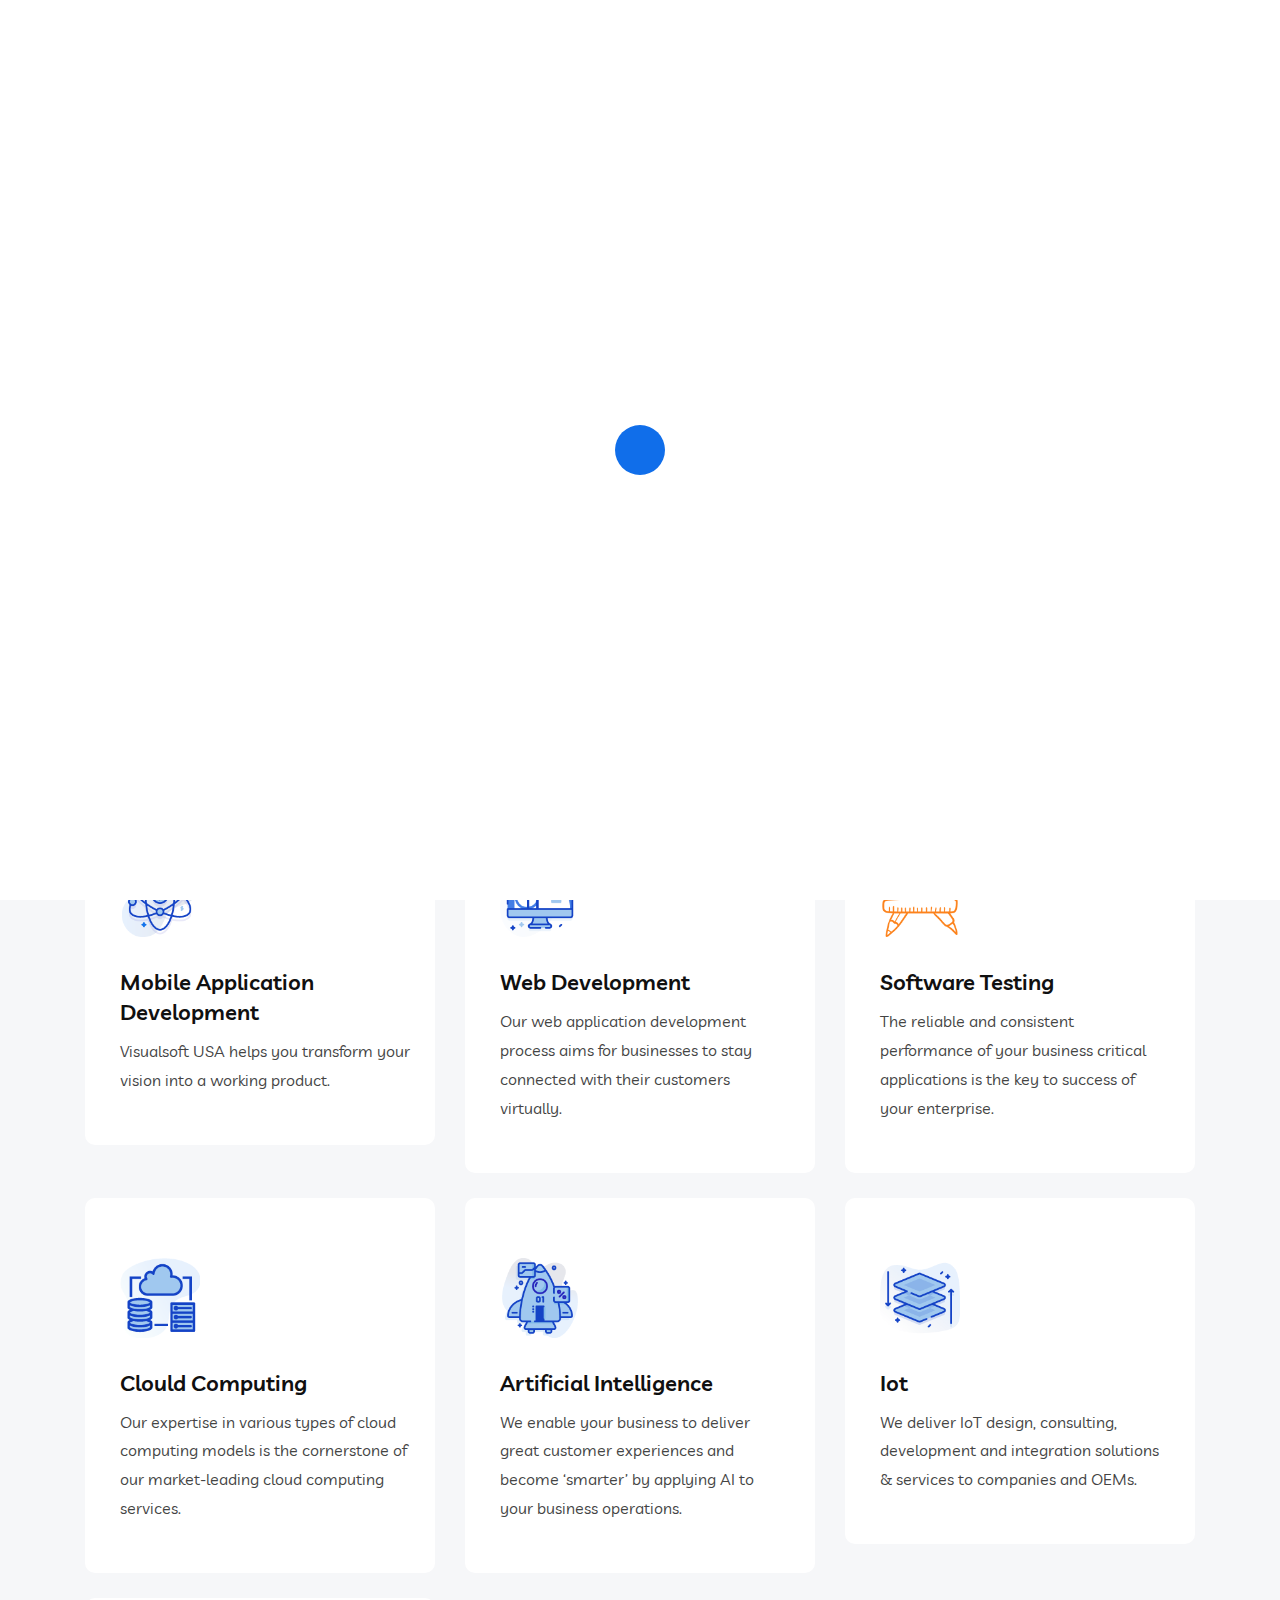
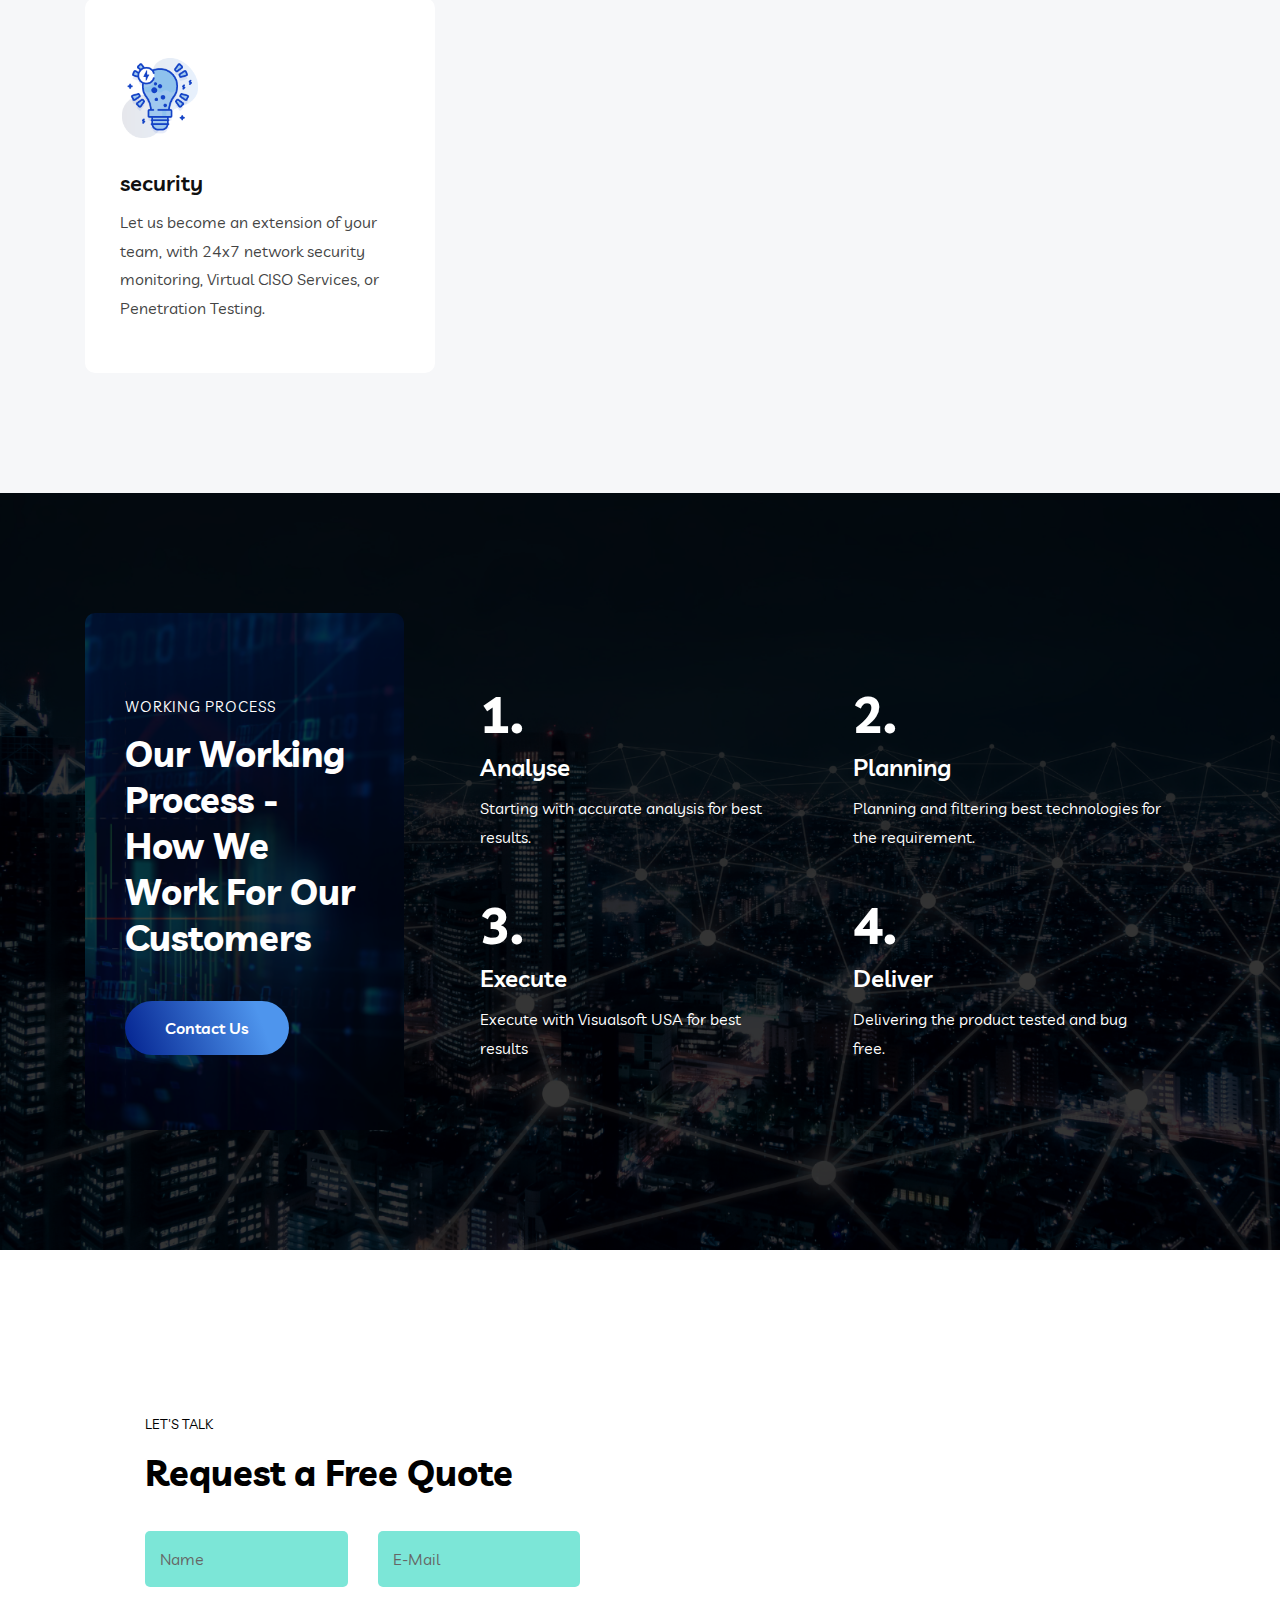
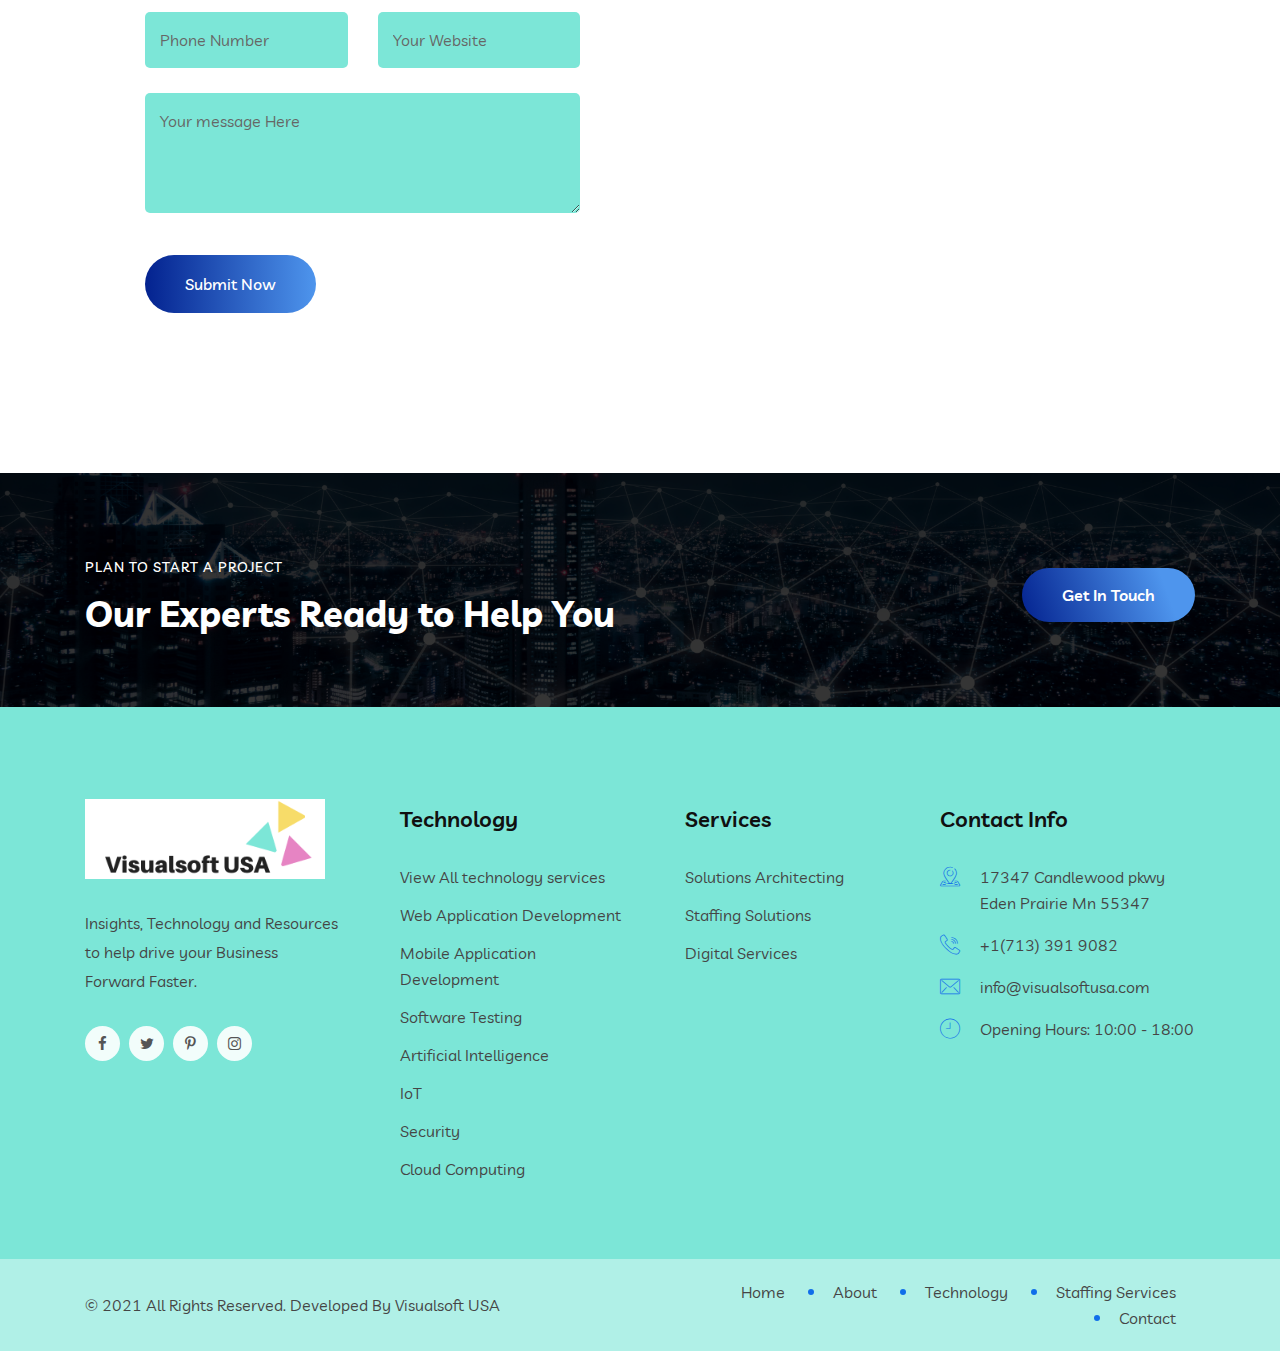
<file: all-technologies.html>
<!DOCTYPE html>
<html lang="zxx">  
    <head>
        <!-- meta tag -->
        <meta charset="utf-8">
        <title>All Technologies || Visualsoft USA</title>
        <meta name="description" content="">
        <!-- responsive tag -->
        <meta http-equiv="x-ua-compatible" content="ie=edge">
        <meta name="viewport" content="width=device-width, initial-scale=1">
        <!-- favicon -->
        <link rel="apple-touch-icon" href="apple-touch-icon.png">
        <link rel="shortcut icon" type="image/x-icon" href="assets/images/fav.png">
        <!-- Bootstrap v4.4.1 css -->
        <link rel="stylesheet" type="text/css" href="assets/css/bootstrap.min.css">
        <!-- font-awesome css -->
        <link rel="stylesheet" type="text/css" href="assets/css/font-awesome.min.css">
        <!-- flaticon css -->
        <link rel="stylesheet" type="text/css" href="assets/fonts/flaticon.css">
        <!-- animate css -->
        <link rel="stylesheet" type="text/css" href="assets/css/animate.css">
        <!-- owl.carousel css -->
        <link rel="stylesheet" type="text/css" href="assets/css/owl.carousel.css">
        <!-- slick css -->
        <link rel="stylesheet" type="text/css" href="assets/css/slick.css">
        <!-- off canvas css -->
        <link rel="stylesheet" type="text/css" href="assets/css/off-canvas.css">
        <!-- magnific popup css -->
        <link rel="stylesheet" type="text/css" href="assets/css/magnific-popup.css">
        <!-- Main Menu css -->
        <link rel="stylesheet" href="assets/css/rsmenu-main.css">
        <!-- spacing css -->
        <link rel="stylesheet" type="text/css" href="assets/css/rs-spacing.css">
        <!-- style css -->
        <link rel="stylesheet" type="text/css" href="style.css"> <!-- This stylesheet dynamically changed from style.less -->
        <!-- responsive css -->
        <link rel="stylesheet" type="text/css" href="assets/css/responsive.css">
        <!--[if lt IE 9]>
            <script src="https://oss.maxcdn.com/html5shiv/3.7.2/html5shiv.min.js"></script>
            <script src="https://oss.maxcdn.com/respond/1.4.2/respond.min.js"></script>
        <![endif]-->
    </head>
    <body class="defult-home">
        
        <!--Preloader area start here-->
        <div id="loader" class="loader">
            <div class="loader-container"></div>
        </div>
        <!--Preloader area End here--> 
     
		<!-- Main content Start -->
        <div class="main-content">
            <!--Full width header Start-->
            <div class="full-width-header">
                <!--Header Start-->
                <header id="rs-header" class="rs-header">
                    <!-- Topbar Area Start -->
                    <div class="topbar-area">
                        <div class="container">
                            <div class="row rs-vertical-middle">
                                <div class="col-lg-2">
                                    <div class="logo-part">
                                        <a href="index.html"><img src="assets/images/visualsoft-logo.png" alt=""></a>
                                    </div>
                                </div>
                                <div class="col-lg-10 text-right">
                                    <ul class="rs-contact-info">
                                        <li class="contact-part">
                                            <i class="flaticon-location"></i>
                                            <span class="contact-info">
                                                <span>Address</span>
                                                17347 Candlewood pkwy
                                                Eden Prairie Mn 55347
                                            </span>
                                        </li>
                                        <li class="contact-part">
                                            <i class="flaticon-email"></i>
                                            <span class="contact-info">
                                                <span>E-mail</span>
                                                <a href="#"> info@visualsoftusa.com</a>
                                            </span>
                                        </li>
                                        <li class="contact-part no-border">
                                             <i class="flaticon-call"></i>
                                            <span class="contact-info">
                                                <span>Phone</span>
                                                +1(713) 391 9082
                                            </span>
                                        </li>
                                    </ul>
                                </div>
                            </div>
                        </div>
                    </div>
                    <!-- Topbar Area End -->

                    <!-- Menu Start -->
                    <div class="menu-area menu-sticky">
                        <div class="container">
                            <div class="logo-area">
                                <a href="index.html">
                                    <img class="sticky-logo" src="assets/images/visualsoft-logo.png" alt="logo">
                                </a>
                            </div>
                            <div class="rs-menu-area">
                                <div class="main-menu">
                                    <div class="mobile-menu">
                                        <a href="index.html" class="mobile-logo">
                                            <img src="assets/images/visualsoft-logo.png" style="background-color: white;" alt="logo">
                                        </a>
                                        <a href="#" class="rs-menu-toggle rs-menu-toggle-close">
                                            <i class="fa fa-bars"></i>
                                        </a>
                                    </div>
                                    <nav class="rs-menu">
                                        <ul class="nav-menu">
                                            <li class="menu-item-has-children">
                                                <a href="index.html">Home</a>
                                            </li>
                                            <li current-menu-item>
                                                <a href="about.html">About</a>
                                            </li>
                                            <li class="menu-item-has-children">
                                                <a href="#">Technology</a>
                                                <ul class="sub-menu">
                                                    <li><a href="all-technologies.html">View All technology services</a></li>
                                                    <li><a href="web-development.html">Web Application Development</a></li>
                                                    <li><a href="mobile-application.html">Mobile Application Development</a></li>
                                                    <li><a href="software-testing.html">Software Testing</a></li>
                                                    <li><a href="artificial-intelligence.html">Artificial Intelligence</a></li>
                                                    <li><a href="iot.html">IoT</a></li>
                                                    <li><a href="security.html">Security</a></li>
                                                    <li><a href="cloud-computing.html">Cloud Computing</a></li>
                                                </ul>
                                            </li>
                                            <li class="menu-item-has-children">
                                                <a href="#">Services</a>
                                                <ul class="sub-menu">
                                                    <li><a href="solutions-arch.html">Solutions Architecting</a></li>
                                                    <li><a href="staffing.html">Staffing Solutions</a></li>
                                                    <li><a href="digital.html">Digital Services</a></li>
                                                </ul>
                                            </li>
                                            <li>
                                                <a href="contact.html">Contact</a>
                                            </li>
                                        </ul> <!-- //.nav-menu -->
                                    </nav>                                        
                                </div> <!-- //.main-menu -->                                
                            </div>
                            <div class="expand-btn-inner search-icon hidden-sticky hidden-md">
                                <ul>
                                    <li class="sidebarmenu-search">
                                        <a class="hidden-xs rs-search" data-target=".search-modal" data-toggle="modal" href="#">
                                            <i class="flaticon-search"></i>
                                        </a>
                                    </li>
                                </ul>
                                <div class="toolbar-sl-share">
                                    <ul class="social">
                                        <li><a href="#"><i class="fa fa-facebook"></i></a></li>
                                        <li><a href="#"><i class="fa fa-twitter"></i></a></li>
                                        <li><a href="#"><i class="fa fa-pinterest-p"></i></a></li>
                                        <li><a href="#"><i class="fa fa-instagram"></i></a></li>
                                    </ul>
                                </div>
                            </div>
                        </div>
                    </div>
                    <!-- Menu End -->
                </header>
                <!--Header End-->
            </div>
            <!--Full width header End-->
         
            <!-- Breadcrumbs Start -->
            <div class="rs-breadcrumbs img3">
                <div class="breadcrumbs-inner text-center">
                    <h1 class="page-title">Services</h1>
                    <ul>
                        <li>
                            <a class="active" href="index.html">Home</a>
                        </li>
                        <li>Technology Services</li>                       
                    </ul>
                </div>
            </div>
            <!-- Breadcrumbs End -->
            <!-- Services Section Start -->
            <div class="rs-services main-home gray-color pt-120 pb-120 md-pt-70 md-pb-70">
                <div class="container">
                    <div class="sec-title2 text-center mb-45">
                        <span class="sub-text">Services</span>
                        <h2 class="title">
                           Technology Services
                        </h2>
                        <div class="heading-line"></div>
                    </div>
                    <div class="row">
                        <div class="col-lg-4 col-md-6 mb-25">
                           <div class="services-item">
                               <div class="services-icon">
                                   <div class="image-part">
                                       <img src="assets/images/services/main-home/icons/1.png" alt=""> 
                                   </div>
                               </div>
                               <div class="services-content">
                                   <div class="services-text">
                                       <h3 class="services-title"><a href="mobile-application.html">Mobile Application Development</a></h3>
                                   </div>
                                   <div class="services-desc">
                                       <p>
                                        Visualsoft USA helps you transform your vision into a working product.
                                       </p>
                                   </div>
                               </div>
                           </div> 
                        </div>
                        <div class="col-lg-4 col-md-6 mb-25">
                           <div class="services-item">
                               <div class="services-icon">
                                   <div class="image-part">
                                       <img src="assets/images/services/main-home/icons/2.png" alt=""> 
                                   </div>
                               </div>
                               <div class="services-content">
                                   <div class="services-text">
                                       <h3 class="services-title"><a href="web-development.html">Web Development</a></h3>
                                   </div>
                                   <div class="services-desc">
                                       <p>
                                         Our web application development process aims for businesses to stay connected with their customers virtually.
                                       </p>
                                   </div>
                               </div>
                           </div> 
                        </div>
                        <div class="col-lg-4 col-md-6 mb-25">
                           <div class="services-item">
                               <div class="services-icon">
                                   <div class="image-part">
                                       <img src="assets/images/services/main-home/icons/8.png" alt=""> 
                                   </div>
                               </div>
                               <div class="services-content">
                                   <div class="services-text">
                                       <h3 class="services-title"><a href="software-testing.html">Software Testing</a></h3>
                                   </div>
                                   <div class="services-desc">
                                       <p>
                                        The reliable and consistent performance of your business critical applications is the key to success of your enterprise.
                                       </p>
                                   </div>
                               </div>
                           </div> 
                        </div>
                        <div class="col-lg-4 col-md-6 md-mb-25">
                           <div class="services-item">
                               <div class="services-icon">
                                   <div class="image-part">
                                       <img src="assets/images/services/main-home/icons/4.png" alt=""> 
                                   </div>
                               </div>
                               <div class="services-content">
                                   <div class="services-text">
                                       <h3 class="services-title"><a href="cloud-computing.html">Clould Computing</a></h3>
                                   </div>
                                   <div class="services-desc">
                                       <p>
                                        Our expertise in various types of cloud computing models is the cornerstone of our market-leading cloud computing services.
                                       </p>
                                   </div>
                               </div>
                           </div> 
                        </div>
                        <div class="col-lg-4 col-md-6 sm-mb-25">
                           <div class="services-item">
                               <div class="services-icon">
                                   <div class="image-part">
                                       <img src="assets/images/services/main-home/icons/5.png" alt=""> 
                                   </div>
                               </div>
                               <div class="services-content">
                                   <div class="services-text">
                                       <h3 class="services-title"><a href="artificial-intelligence.html">Artificial Intelligence</a></h3>
                                   </div>
                                   <div class="services-desc">
                                       <p>
                                        We enable your business to deliver great customer experiences and become ‘smarter’ by applying AI to your business operations.
                                       </p>
                                   </div>
                               </div>
                           </div> 
                        </div>
                        <div class="col-lg-4 col-md-6">
                           <div class="services-item">
                               <div class="services-icon">
                                   <div class="image-part">
                                       <img src="assets/images/services/main-home/icons/6.png" alt=""> 
                                   </div>
                               </div>
                               <div class="services-content">
                                   <div class="services-text">
                                       <h3 class="services-title"><a href="iot.html">Iot</a></h3>
                                   </div>
                                   <div class="services-desc">
                                       <p>
                                        We deliver IoT design, consulting, development and integration solutions & services to companies and OEMs.
                                       </p>
                                   </div>
                               </div>
                           </div> 
                        </div>
                        <div class="col-lg-4 col-md-6" style="margin-top: 25px;">
                            <div class="services-item">
                                <div class="services-icon">
                                    <div class="image-part">
                                        <img src="assets/images/services/main-home/icons/3.png" alt=""> 
                                    </div>
                                </div>
                                <div class="services-content">
                                    <div class="services-text">
                                        <h3 class="services-title"><a href="security.html">security</a></h3>
                                    </div>
                                    <div class="services-desc">
                                        <p>
                                            Let us become an extension of your team, with 24x7 network security monitoring, Virtual CISO Services, or Penetration Testing.
                                        </p>
                                    </div>
                                </div>
                            </div> 
                         </div>
                    </div>
                </div>
            </div>
            <!-- Services Section End -->
            <!-- Process Section Start -->
            <div class="rs-process style5 bg7 pt-120 pb-120 md-pt-80 md-pb-80">
                <div class="container">
                    <div class="row align-items-center">
                        <div class="col-lg-4">
                            <div class="process-wrap bg3">
                                <div class="sec-title mb-30">
                                    <div class="sub-text new">Working Process</div>
                                    <h2 class="title white-color">
                                        Our Working Process -  How We Work For Our Customers
                                    </h2>
                                </div>
                                <div class="btn-part mt-40">
                                    <a class="readon learn-more" href="contact.html">Contact Us</a>
                                </div>
                            </div>
                        </div>
                        <div class="col-lg-8 pl-30 md-pl-15 md-pt-50">
                            <div class="row">
                                <div class="col-md-6 mb-40">
                                    <div class="rs-addon-number">
                                        <div class="number-text">
                                            <div class="number-area">
                                                1.
                                            </div>
                                            <div class="number-title">
                                                <h3 class="title"> Analyse</h3>
                                            </div>
                                            <p class="number-txt">  Starting with accurate analysis for best results.</p>
                                        </div>
                                    </div>
                                </div>
                                <div class="col-md-6 mb-40">
                                    <div class="rs-addon-number">
                                        <div class="number-text">
                                            <div class="number-area">
                                                2.
                                            </div>
                                            <div class="number-title">
                                                <h3 class="title">Planning</h3>
                                            </div>
                                            <p class="number-txt">Planning and filtering best technologies for the requirement.</p>
                                        </div>
                                    </div>
                                </div>
                                <div class="col-md-6">
                                    <div class="rs-addon-number">
                                        <div class="number-text">
                                            <div class="number-area">
                                                3.
                                            </div>
                                            <div class="number-title">
                                                <h3 class="title">Execute</h3>
                                            </div>
                                            <p class="number-txt">Execute with Visualsoft USA for best results</p>
                                        </div>
                                    </div>
                                </div>
                                <div class="col-md-6">
                                    <div class="rs-addon-number">
                                        <div class="number-text">
                                            <div class="number-area">
                                                4.
                                            </div>
                                            <div class="number-title">
                                                <h3 class="title">Deliver</h3>
                                            </div>
                                            <p class="number-txt">Delivering the product tested and bug free.</p>
                                        </div>
                                    </div>
                                </div>
                            </div>
                        </div>
                    </div>
                </div>
            </div>
            <!-- Process Section End -->

            <!-- Video Section End -->
            <div class="rs-video-wrap style3 pt-120 pb-120 md-pt-80 md-pb-80">
                <div class="container">
                        <div class="col-lg-6 padding-0">
                            <div class="rs-requset">
                                <div class="sec-title2 mb-33">
                                    <span class="sub-text white-color" style="color: Black !important;">Let's Talk</span>
                                    <h2 class="title testi-title white-color" style="color: black !important;">
                                       Request a Free Quote
                                    </h2>
                                </div>
                                <div id="form-messages"></div>
                                <form id="contact-form" method="post" action="mailer.php">
                                    <fieldset>
                                        <div class="row">
                                            <div class="col-lg-6 mb-25 col-md-6 col-sm-6">
                                                <input style="background-color: #7ce6d7 !important;" class="from-control" type="text" id="name" name="name" placeholder="Name" required="">
                                            </div> 
                                            <div class="col-lg-6 mb-25 col-md-6 col-sm-6">
                                                <input style="background-color: #7ce6d7 !important;" class="from-control" type="text" id="email" name="email" placeholder="E-Mail" required="">
                                            </div>   
                                            <div class="col-lg-6 mb-25 col-md-6 col-sm-6">
                                                <input style="background-color: #7ce6d7 !important;" class="from-control" type="text" id="phone" name="phone" placeholder="Phone Number" required="">
                                            </div>   
                                            <div class="col-lg-6 mb-25 col-md-6 col-sm-6">
                                                <input style="background-color: #7ce6d7 !important;" class="from-control" type="text" id="Website" name="subject" placeholder="Your Website" required="">
                                            </div>
                                      
                                            <div class="col-lg-12 mb-35">
                                                <textarea style="background-color: #7ce6d7 !important;" class="from-control" id="message" name="message" placeholder="Your message Here" required=""></textarea>
                                            </div>
                                        </div>
                                        <div class="btn-part">
                                            <a class="readon learn-more submit" href="#">Submit Now</a>
                                        </div> 
                                    </fieldset>
                                </form> 
                            </div>
                        </div>
                </div> 
            </div>
            <!-- Video Section End -->

            <!-- Cta section start -->
            <div class="rs-cta style1 bg7 pt-80 pb-70">
                <div class="container">
                    <div class="cta-wrap">
                        <div class="row align-items-center">
                            <div class="col-lg-9 col-md-12 md-mb-30">
                                <span>Plan to Start a Project</span>
                                <div class="title-wrap">
                                    <h2 class="epx-title">Our Experts Ready to Help You</h2>
                                </div>
                            </div>
                            <div class="col-lg-3 text-right md-text-left col-md-12">
                                <div class="button-wrap">
                                    <a class="readon learn-more" href="contact.html">Get In Touch</a>
                                </div>
                            </div>
                        </div>
                    </div>
                </div>
            </div>
            <!-- Cta section end -->

        </div> 
        <!-- Main content End -->
     
        <!-- Footer Start -->
        <footer id="rs-footer" class="rs-footer">
            <div class="footer-top">
                <div class="container">
                    <div class="row">
                        <div class="col-lg-3 col-md-12 col-sm-12 footer-widget">
                            <div class="footer-logo mb-30">
                                <a href="index.html"><img src="assets/images/visualsoft-logo.png" style="background-color: white;" alt=""></a>
                            </div>
                              <div class="textwidget pb-30"><p>Insights, Technology and Resources to
                                help drive your Business
                                Forward Faster.</p>
                              </div>
                              <ul class="footer-social md-mb-30">  
                                  <li> 
                                      <a href="#" target="_blank"><span><i class="fa fa-facebook"></i></span></a> 
                                  </li>
                                  <li> 
                                      <a href="# " target="_blank"><span><i class="fa fa-twitter"></i></span></a> 
                                  </li>

                                  <li> 
                                      <a href="# " target="_blank"><span><i class="fa fa-pinterest-p"></i></span></a> 
                                  </li>
                                  <li> 
                                      <a href="# " target="_blank"><span><i class="fa fa-instagram"></i></span></a> 
                                  </li>
                                                                           
                              </ul>
                        </div>
                        <div class="col-lg-3 col-md-12 col-sm-12 pl-45 md-pl-15 md-mb-30">
                            <h3 class="widget-title">Technology</h3>
                            <ul class="site-map">
                                <li><a href="all-technologies.html">View All technology services</a></li>
                                <li><a href="web-development.html">Web Application Development</a></li>
                                <li><a href="mobile-application.html">Mobile Application Development</a></li>
                                <li><a href="software-testing.html">Software Testing</a></li>
                                <li><a href="artificial-intelligence.html">Artificial Intelligence</a></li>
                                <li><a href="iot.html">IoT</a></li>
                                <li><a href="security.html">Security</a></li>
                                <li><a href="cloud-computing.html">Cloud Computing</a></li>
                            </ul>
                        </div>
                        <div class="col-lg-3 col-md-12 col-sm-12 pl-45 md-pl-15 md-mb-30">
                            <h3 class="widget-title">Services</h3>
                           
                                <ul class="site-map">
                                    <li><a href="solutions-arch.html">Solutions Architecting</a></li>
                                    <li><a href="staffing.html">Staffing Solutions</a></li>
                                    <li><a href="digital.html">Digital Services</a></li>
                                </ul>
                            </ul>
                        </div>
                        <div class="col-lg-3 col-md-12 col-sm-12 md-mb-30">
                            <h3 class="widget-title">Contact Info</h3>
                            <ul class="address-widget">
                                <li>
                                    <i class="flaticon-location"></i>
                                    <div class="desc">17347 Candlewood pkwy
                                        Eden Prairie Mn 55347
                                        </div>
                                </li>
                                <li>
                                    <i class="flaticon-call"></i>
                                    <div class="desc">
                                       <a href="tel:+1(713) 391 9082">+1(713) 391 9082</a>
                                    </div>
                                </li>
                                <li>
                                    <i class="flaticon-email"></i>
                                    <div class="desc">
                                        <a href="mailto:info@visualsoftusa.com">info@visualsoftusa.com</a>
                                    </div>
                                </li>
                                <li>
                                    <i class="flaticon-clock-1"></i>
                                    <div class="desc">
                                        Opening Hours: 10:00 - 18:00   
                                    </div>
                                </li>
                            </ul>
                        </div>
                    </div>
                </div>
            </div>
            <div class="footer-bottom">
                <div class="container">                    
                    <div class="row y-middle">
                        <div class="col-lg-6 text-right md-mb-10 order-last">
                            <ul class="copy-right-menu">
                                <li><a href="index.html">Home</a></li>
                                <li><a href="about.html">About</a></li>
                                <li><a href="all-technologies.html">Technology</a></li>
                                <li><a href="staffing.html">Staffing Services</a></li>
                                <li><a href="contact.html">Contact</a></li>
                            </ul>
                        </div>
                        <div class="col-lg-6">
                            <div class="copyright">
                                <p>&copy; 2021 All Rights Reserved. Developed By Visualsoft USA</p>
                            </div>
                        </div>
                    </div>
                </div>
            </div>
        </footer>
        <!-- Footer End -->

        <!-- start scrollUp  -->
        <div id="scrollUp" class="orange-color">
            <i class="fa fa-angle-up"></i>
        </div>
        <!-- End scrollUp  -->

        <!-- Search Modal Start -->
        <div aria-hidden="true" class="modal fade search-modal" role="dialog" tabindex="-1">
            <button type="button" class="close" data-dismiss="modal" aria-label="Close">
              <span class="flaticon-cross"></span>
            </button>
            <div class="modal-dialog modal-dialog-centered">
                <div class="modal-content">
                    <div class="search-block clearfix">
                        <form>
                            <div class="form-group">
                                <input class="form-control" placeholder="Search Here..." type="text">
                            </div>
                        </form>
                    </div>
                </div>
            </div>
        </div>
        <!-- Search Modal End -->

         <!-- modernizr js -->
        <script src="assets/js/modernizr-2.8.3.min.js"></script>
        <!-- jquery latest version -->
        <script src="assets/js/jquery.min.js"></script>
        <!-- Bootstrap v4.4.1 js -->
        <script src="assets/js/bootstrap.min.js"></script>
        <!-- Menu js -->
        <script src="assets/js/rsmenu-main.js"></script> 
        <!-- op nav js -->
        <script src="assets/js/jquery.nav.js"></script>
        <!-- owl.carousel js -->
        <script src="assets/js/owl.carousel.min.js"></script>
        <!-- wow js -->
        <script src="assets/js/wow.min.js"></script>
        <!-- Skill bar js -->
        <script src="assets/js/skill.bars.jquery.js"></script>
        <script src="assets/js/jquery.counterup.min.js"></script> 
         <!-- counter top js -->
        <script src="assets/js/waypoints.min.js"></script>
        <!-- swiper js -->
        <script src="assets/js/swiper.min.js"></script>   
        <!-- particles js -->
        <script src="assets/js/particles.min.js"></script>  
        <!-- magnific popup js -->
        <script src="assets/js/jquery.magnific-popup.min.js"></script>      
        <!-- plugins js -->
        <script src="assets/js/plugins.js"></script>
        <!-- pointer js -->
        <script src="assets/js/pointer.js"></script>
        <!-- contact form js -->
        <script src="assets/js/contact.form.js"></script>
        <!-- main js -->
        <script src="assets/js/main.js"></script>
    </body>
</html>
</file>
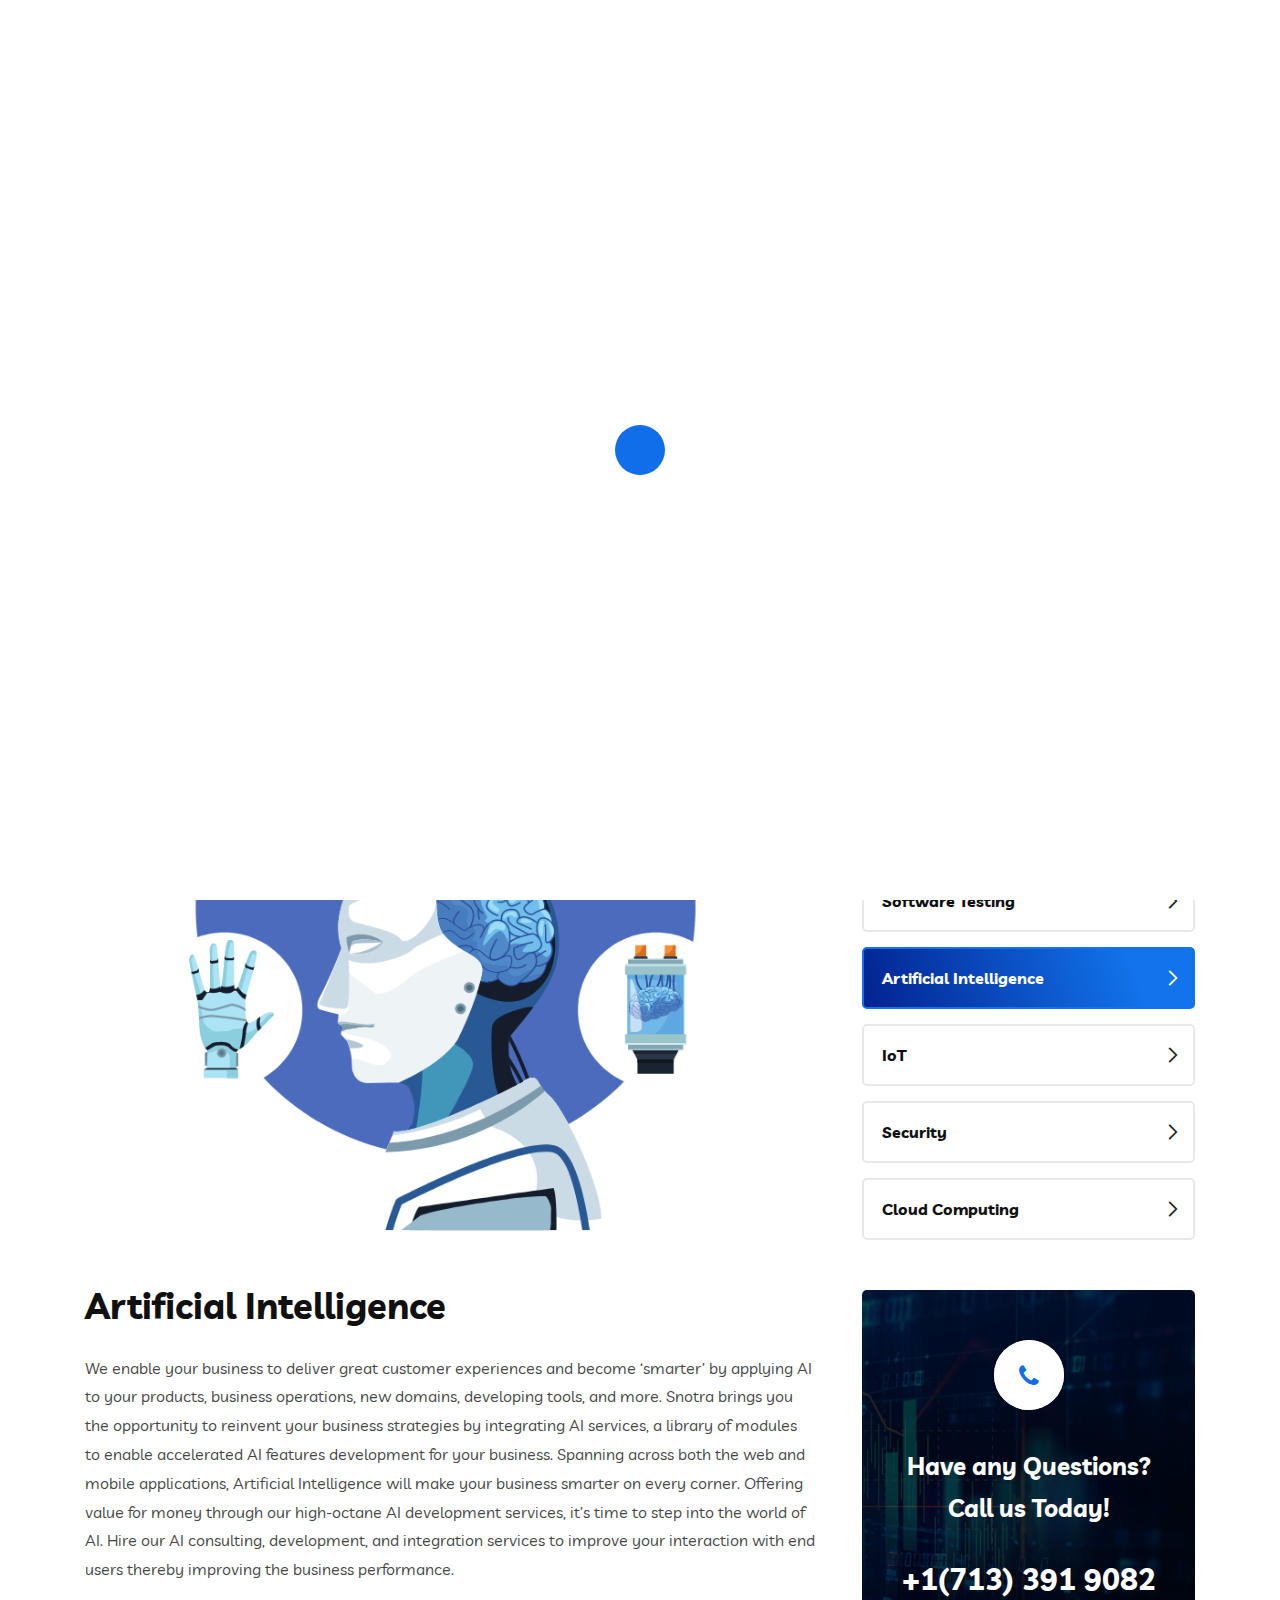
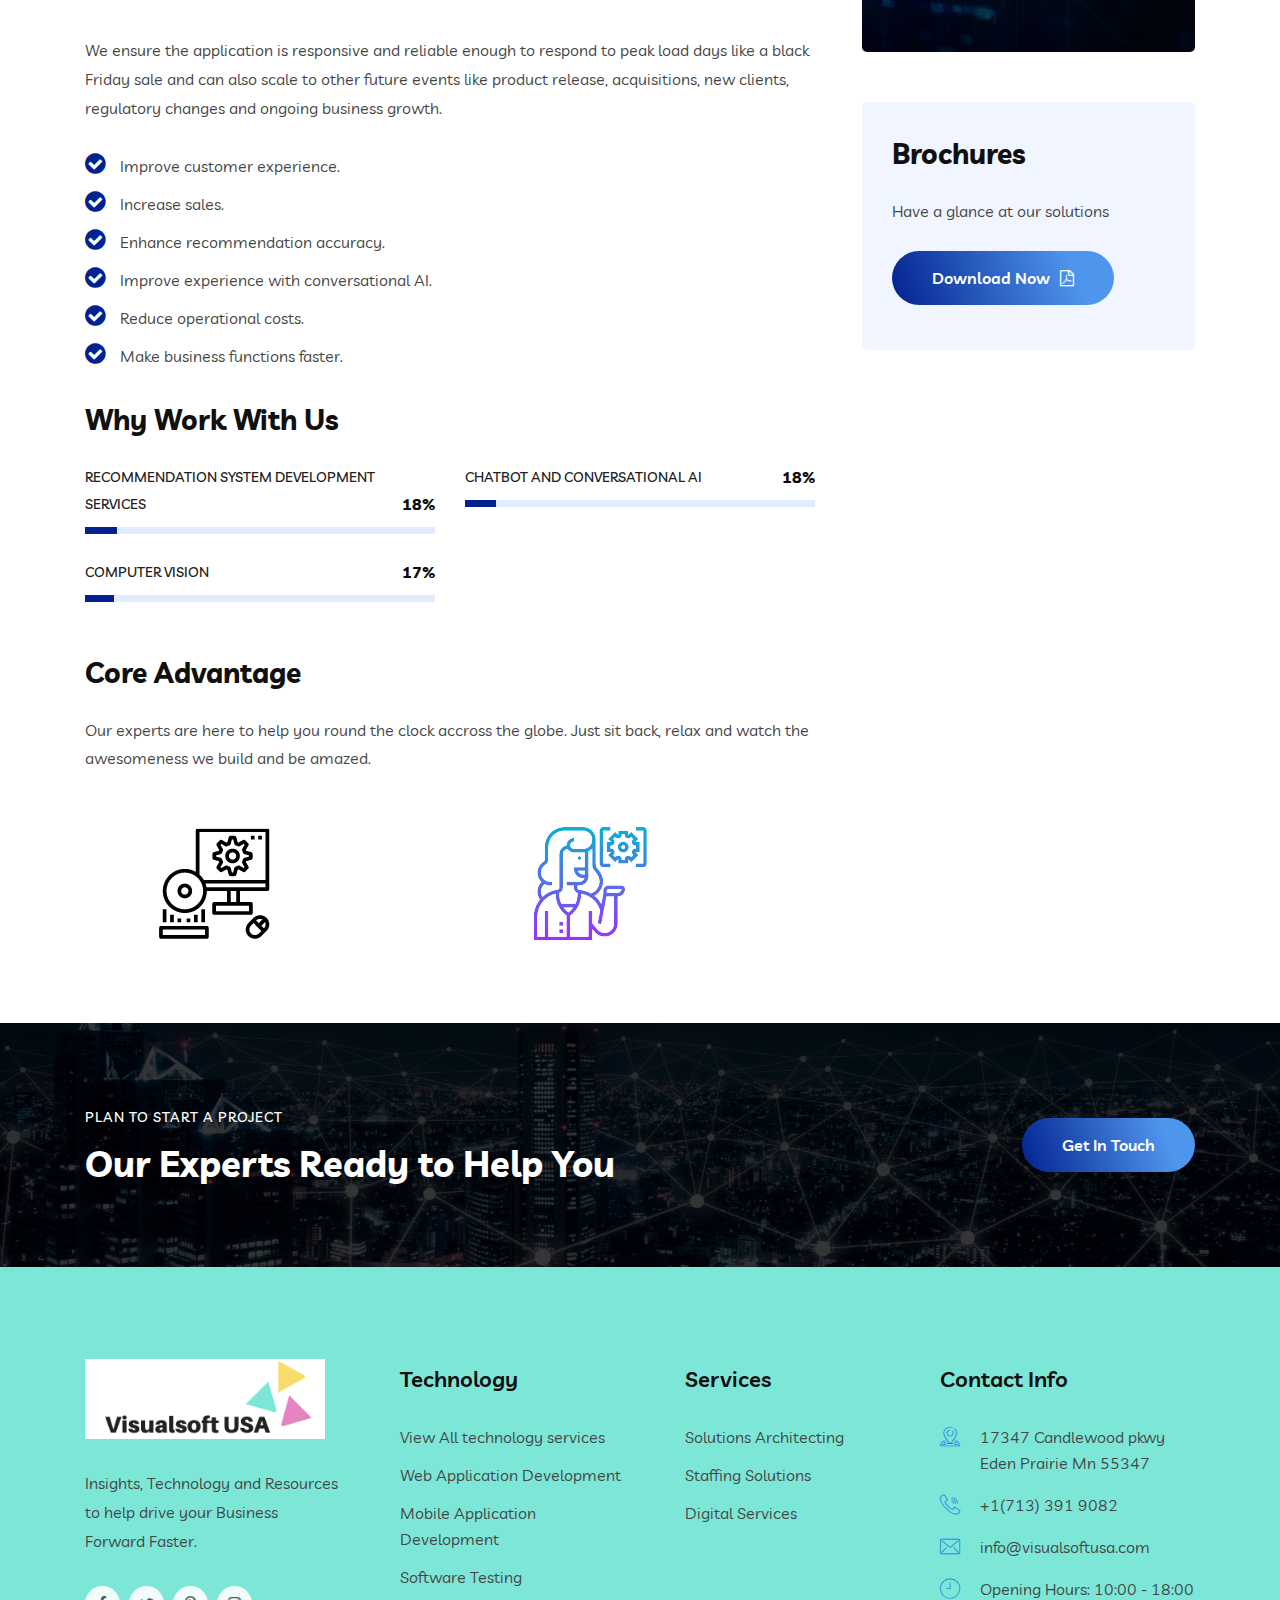
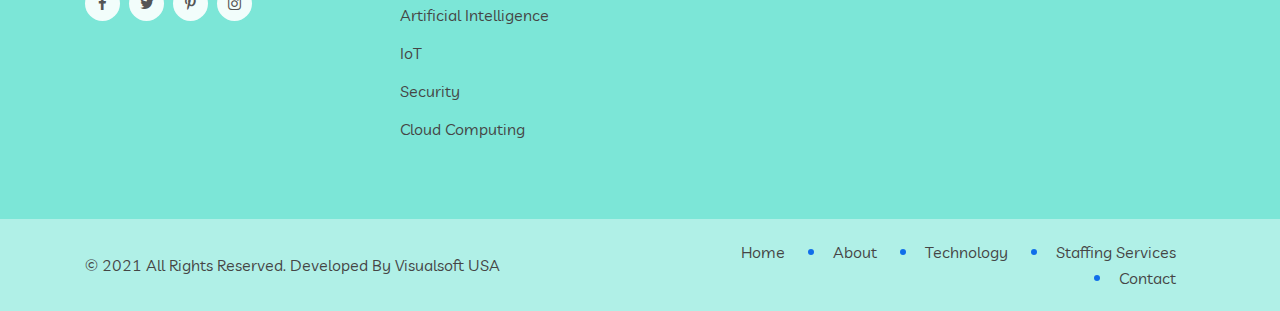
<file: artificial-intelligence.html>
<!DOCTYPE html>
<html lang="zxx">  
    <head>
        <!-- meta tag -->
        <meta charset="utf-8">
        <title>Artificial Intelligence || Visualsoft USA</title>
        <meta name="description" content="">
        <!-- responsive tag -->
        <meta http-equiv="x-ua-compatible" content="ie=edge">
        <meta name="viewport" content="width=device-width, initial-scale=1">
        <!-- favicon -->
        <link rel="apple-touch-icon" href="apple-touch-icon.png">
        <link rel="shortcut icon" type="image/x-icon" href="assets/images/fav.png">
        <!-- Bootstrap v4.4.1 css -->
        <link rel="stylesheet" type="text/css" href="assets/css/bootstrap.min.css">
        <!-- font-awesome css -->
        <link rel="stylesheet" type="text/css" href="assets/css/font-awesome.min.css">
        <!-- flaticon css -->
        <link rel="stylesheet" type="text/css" href="assets/fonts/flaticon.css">
        <!-- animate css -->
        <link rel="stylesheet" type="text/css" href="assets/css/animate.css">
        <!-- owl.carousel css -->
        <link rel="stylesheet" type="text/css" href="assets/css/owl.carousel.css">
        <!-- slick css -->
        <link rel="stylesheet" type="text/css" href="assets/css/slick.css">
        <!-- off canvas css -->
        <link rel="stylesheet" type="text/css" href="assets/css/off-canvas.css">
        <!-- magnific popup css -->
        <link rel="stylesheet" type="text/css" href="assets/css/magnific-popup.css">
        <!-- Main Menu css -->
        <link rel="stylesheet" href="assets/css/rsmenu-main.css">
        <!-- spacing css -->
        <link rel="stylesheet" type="text/css" href="assets/css/rs-spacing.css">
        <!-- style css -->
        <link rel="stylesheet" type="text/css" href="style.css"> <!-- This stylesheet dynamically changed from style.less -->
        <!-- responsive css -->
        <link rel="stylesheet" type="text/css" href="assets/css/responsive.css">
        <!--[if lt IE 9]>
            <script src="https://oss.maxcdn.com/html5shiv/3.7.2/html5shiv.min.js"></script>
            <script src="https://oss.maxcdn.com/respond/1.4.2/respond.min.js"></script>
        <![endif]-->
    </head>
    <body class="defult-home">
        
        <!--Preloader area start here-->
        <div id="loader" class="loader">
            <div class="loader-container"></div>
        </div>
        <!--Preloader area End here--> 
     
		<!-- Main content Start -->
        <div class="main-content">
            <!--Full width header Start-->
            <div class="full-width-header">
                <!--Header Start-->
                <header id="rs-header" class="rs-header">
                    <!-- Topbar Area Start -->
                    <div class="topbar-area">
                        <div class="container">
                            <div class="row rs-vertical-middle">
                                <div class="col-lg-2">
                                    <div class="logo-part">
                                        <a href="index.html"><img src="assets/images/visualsoft-logo.png" alt=""></a>
                                    </div>
                                </div>
                                <div class="col-lg-10 text-right">
                                    <ul class="rs-contact-info">
                                        <li class="contact-part">
                                            <i class="flaticon-location"></i>
                                            <span class="contact-info">
                                                <span>Address</span>
                                                17347 Candlewood pkwy
                                                Eden Prairie Mn 55347
                                            </span>
                                        </li>
                                        <li class="contact-part">
                                            <i class="flaticon-email"></i>
                                            <span class="contact-info">
                                                <span>E-mail</span>
                                                <a href="#"> info@visualsoftusa.com</a>
                                            </span>
                                        </li>
                                        <li class="contact-part no-border">
                                             <i class="flaticon-call"></i>
                                            <span class="contact-info">
                                                <span>Phone</span>
                                                +1(713) 391 9082
                                            </span>
                                        </li>
                                    </ul>
                                </div>
                            </div>
                        </div>
                    </div>
                    <!-- Topbar Area End -->

                    <!-- Menu Start -->
                    <div class="menu-area menu-sticky">
                        <div class="container">
                            <div class="logo-area">
                                <a href="index.html">
                                    <img class="sticky-logo" src="assets/images/visualsoft-logo.png" alt="logo">
                                </a>
                            </div>
                            <div class="rs-menu-area">
                                <div class="main-menu">
                                    <div class="mobile-menu">
                                        <a href="index.html" class="mobile-logo">
                                            <img src="assets/images/visualsoft-logo.png" style="background-color: white;" alt="logo">
                                        </a>
                                        <a href="#" class="rs-menu-toggle rs-menu-toggle-close">
                                            <i class="fa fa-bars"></i>
                                        </a>
                                    </div>
                                    <nav class="rs-menu">
                                        <ul class="nav-menu">
                                            <li class="menu-item-has-children">
                                                <a href="index.html">Home</a>
                                            </li>
                                            <li current-menu-item>
                                                <a href="about.html">About</a>
                                            </li>
                                            <li class="menu-item-has-children">
                                                <a href="#">Technology</a>
                                                <ul class="sub-menu">
                                                    <li><a href="all-technologies.html">View All technology services</a></li>
                                                    <li><a href="web-development.html">Web Application Development</a></li>
                                                    <li><a href="mobile-application.html">Mobile Application Development</a></li>
                                                    <li><a href="software-testing.html">Software Testing</a></li>
                                                    <li><a href="artificial-intelligence.html">Artificial Intelligence</a></li>
                                                    <li><a href="iot.html">IoT</a></li>
                                                    <li><a href="security.html">Security</a></li>
                                                    <li><a href="cloud-computing.html">Cloud Computing</a></li>
                                                </ul>
                                            </li>
                                            <li class="menu-item-has-children">
                                                <a href="#">Services</a>
                                                <ul class="sub-menu">
                                                    <li><a href="solutions-arch.html">Solutions Architecting</a></li>
                                                    <li><a href="staffing.html">Staffing Solutions</a></li>
                                                    <li><a href="digital.html">Digital Services</a></li>
                                                </ul>
                                            </li>
                                            <li>
                                                <a href="contact.html">Contact</a>
                                            </li>
                                        </ul> <!-- //.nav-menu -->
                                    </nav>                                        
                                </div> <!-- //.main-menu -->                                
                            </div>
                            <div class="expand-btn-inner search-icon hidden-sticky hidden-md">
                                <ul>
                                    <li class="sidebarmenu-search">
                                        <a class="hidden-xs rs-search" data-target=".search-modal" data-toggle="modal" href="#">
                                            <i class="flaticon-search"></i>
                                        </a>
                                    </li>
                                </ul>
                                <div class="toolbar-sl-share">
                                    <ul class="social">
                                        <li><a href="#"><i class="fa fa-facebook"></i></a></li>
                                        <li><a href="#"><i class="fa fa-twitter"></i></a></li>
                                        <li><a href="#"><i class="fa fa-pinterest-p"></i></a></li>
                                        <li><a href="#"><i class="fa fa-instagram"></i></a></li>
                                    </ul>
                                </div>
                            </div>
                        </div>
                    </div>
                    <!-- Menu End -->
                </header>
                <!--Header End-->
            </div>
            <!--Full width header End-->
         
            <!-- Breadcrumbs Start -->
            <div class="rs-breadcrumbs img3">
                <div class="breadcrumbs-inner text-center">
                    <h1 class="page-title">Artificial Intelligence</h1>
                    <ul>
                        <li>
                            <a href="index.html">Home</a>
                        </li>
                        <li title="Go To Services">
                            <a class="active" href="all-technologies.html">Technology Services</a>
                        </li>
                        <li>Artificial Intelligence</li>
                    </ul>
                </div>
            </div>
            <!-- Breadcrumbs End -->

            <!-- Services Single Start -->
            <div class="rs-services-single pt-120 md-pt-80 md-pb-80">
               <div class="container">
                    <div class="row">
                        <div class="col-lg-8 md-mb-50">
                            <div class="services-img">
                                <img src="assets/images/artificial-intelligence-main.png" alt="">
                            </div>
                            <h2 class="mt-34">Artificial Intelligence</h2>
                            <p>
                                We enable your business to deliver great customer experiences and become ‘smarter’ by applying AI to your products, business operations, new domains, developing tools, and more.

                                Snotra brings you the opportunity to reinvent your business strategies by integrating AI services, a library of modules to enable accelerated AI features development for your business. Spanning across both the web and mobile applications, Artificial Intelligence will make your business smarter on every corner. Offering value for money through our high-octane AI development services, it’s time to step into the world of AI. Hire our AI consulting, development, and integration services to improve your interaction with end users thereby improving the business performance.
                            </p>
                            <br>
                            <p>
                                We ensure the application is responsive and reliable enough to respond to peak load 
                                days like a black Friday sale and can also scale to other future events like product 
                                release, acquisitions, new clients, regulatory changes and ongoing business growth. 
                            </p>
                            <ul class="listing-style">                              
                                <li>
                                    <i class="fa fa-check-circle"></i>
                                    <span>Improve customer experience.</span>
                                </li>
                                <li>
                                    <i class="fa fa-check-circle"></i>
                                    <span>Increase sales.</span>
                                </li>
                                <li>
                                    <i class="fa fa-check-circle"></i>
                                    <span>Enhance recommendation accuracy.</span>
                                </li>
                                <li>
                                    <i class="fa fa-check-circle"></i>
                                    <span>Improve experience with conversational AI.</span>
                                </li> 
                                <li>
                                    <i class="fa fa-check-circle"></i>
                                    <span>Reduce operational costs.
                                    </span>
                                </li> 
                                <li>
                                    <i class="fa fa-check-circle"></i>
                                    <span>Make business functions faster.
                                    </span>
                                </li>                               
                            </ul>
                            <h3 class="mt-34">Why Work With Us</h3>
                             <!-- Skillbar Section Start -->
                            <div class="rs-skillbar style1 modify1">
                                <div class="cl-skill-bar">
                                    <div class="row">
                                        <div class="col-lg-6">
                                            <!-- Start Skill Bar -->
                                            <span class="skillbar-title">Recommendation System Development Services</span>
                                            <div class="skillbar" data-percent="92">
                                                <p class="skillbar-bar"></p>
                                                <span class="skill-bar-percent"></span> 
                                            </div>
                                            <!-- Start Skill Bar -->
                                        </div>
                                        <div class="col-lg-6">
                                            <!-- Start Skill Bar -->
                                            <span class="skillbar-title">Chatbot and Conversational AI</span>
                                            <div class="skillbar" data-percent="90">
                                                <p class="skillbar-bar"></p>
                                                <span class="skill-bar-percent"></span> 
                                            </div>
                                            <!-- Start Skill Bar -->
                                        </div>
                                        <div class="col-lg-6">
                                            <!-- Start Skill Bar -->
                                            <span class="skillbar-title">Computer Vision</span>
                                            <div class="skillbar" data-percent="85">
                                                <p class="skillbar-bar"></p>
                                                <span class="skill-bar-percent"></span> 
                                            </div>
                                            <!-- Start Skill Bar -->
                                        </div>
                                    </div>                                   
                               </div>
                            </div>
                            <!-- Skillbar Section End -->
                            <h3 class="mt-30">Core Advantage</h3>
                            <p class="mt-20 mb-50">
                                Our experts are here to help you round the clock accross the globe. Just sit back, relax and watch
                                the awesomeness we build and be amazed.
                            </p>
                            <div class="row mb-80">
                                <div class="col-lg-6 col-md-12 md-mb-30">
                                    <img class="bdru-4" src="assets/images/software-help.png" alt="">
                                </div>
                                <div class="col-lg-6 col-md-12">
                                    <img class="bdru-4" src="assets/images/software-testing.png" alt="">
                                </div>
                            </div>
                            <!-- Testimonial Section Start -->
                            <!-- Testimonial Section End -->
                        </div>
                        <div class="col-lg-4 pl-32 md-pl-15">
                            <ul class="services-list">
                                <li><a href="all-technologies.html">View All technology services</a></li>
                                <li><a href="web-development.html">Web Application Development</a></li>
                                <li><a href="mobile-application.html">Mobile Application Development</a></li>
                                <li><a href="software-testing.html">Software Testing</a></li>
                                <li><a class="active" href="artificial-intelligence.html">Artificial Intelligence</a></li>
                                <li><a href="iot.html">IoT</a></li>
                                <li><a href="security.html">Security</a></li>
                                <li><a href="cloud-computing.html">Cloud Computing</a></li>
                            </ul>
                            <div class="services-add mb-50 mt-50">
                                <div class="address-item mb-35">
                                    <div class="address-icon">
                                        <i class="fa fa-phone"></i>
                                    </div>
                                </div>
                                <h2 class="title">Have any Questions? <br> Call us Today!</h2>
                                <div class="contact">
                                    <a href="tel:+1(713) 391 9082">+1(713) 391 9082</a>
                                </div>
                            </div>
                            <div class="brochures">
                                <h3>Brochures</h3>
                                <p>
                                    Have a glance at our solutions
                                </p>
                                <div class="pdf-btn">
                                    <a class="readon learn-more pdf" href="contact.html">Download Now<i class="fa fa-file-pdf-o"></i></a>
                                </div>
                            </div>
                        </div>
                    </div> 
               </div> 
            </div>
            <!-- Services Single End -->
           
            <!-- Cta section start -->
            <div class="rs-cta style1 bg7 pt-80 pb-80">
                <div class="container">
                    <div class="cta-wrap">
                        <div class="row align-items-center">
                            <div class="col-lg-9 col-md-12 md-mb-30">
                                <span>Plan to Start a Project</span>
                                <div class="title-wrap">
                                    <h2 class="epx-title">Our Experts Ready to Help You</h2>
                                </div>
                            </div>
                            <div class="col-lg-3 text-right col-md-12">
                                <div class="button-wrap">
                                    <a class="readon learn-more" href="contact.html">Get In Touch</a>
                                </div>
                            </div>
                        </div>
                    </div>
                </div>
            </div>
            <!-- Cta section end -->

        </div> 
        <!-- Main content End -->
     
        <!-- Footer Start -->
        <footer id="rs-footer" class="rs-footer">
            <div class="footer-top">
                <div class="container">
                    <div class="row">
                        <div class="col-lg-3 col-md-12 col-sm-12 footer-widget">
                            <div class="footer-logo mb-30">
                                <a href="index.html"><img src="assets/images/visualsoft-logo.png" style="background-color: white;" alt=""></a>
                            </div>
                              <div class="textwidget pb-30"><p>Insights, Technology and Resources to
                                help drive your Business
                                Forward Faster.</p>
                              </div>
                              <ul class="footer-social md-mb-30">  
                                  <li> 
                                      <a href="#" target="_blank"><span><i class="fa fa-facebook"></i></span></a> 
                                  </li>
                                  <li> 
                                      <a href="# " target="_blank"><span><i class="fa fa-twitter"></i></span></a> 
                                  </li>

                                  <li> 
                                      <a href="# " target="_blank"><span><i class="fa fa-pinterest-p"></i></span></a> 
                                  </li>
                                  <li> 
                                      <a href="# " target="_blank"><span><i class="fa fa-instagram"></i></span></a> 
                                  </li>
                                                                           
                              </ul>
                        </div>
                        <div class="col-lg-3 col-md-12 col-sm-12 pl-45 md-pl-15 md-mb-30">
                            <h3 class="widget-title">Technology</h3>
                            <ul class="site-map">
                                <li><a href="all-technologies.html">View All technology services</a></li>
                                <li><a href="web-development.html">Web Application Development</a></li>
                                <li><a href="mobile-application.html">Mobile Application Development</a></li>
                                <li><a href="software-testing.html">Software Testing</a></li>
                                <li><a href="artificial-intelligence.html">Artificial Intelligence</a></li>
                                <li><a href="iot.html">IoT</a></li>
                                <li><a href="security.html">Security</a></li>
                                <li><a href="cloud-computing.html">Cloud Computing</a></li>
                            </ul>
                        </div>
                        <div class="col-lg-3 col-md-12 col-sm-12 pl-45 md-pl-15 md-mb-30">
                            <h3 class="widget-title">Services</h3>
                           
                                <ul class="site-map">
                                    <li><a href="solutions-arch.html">Solutions Architecting</a></li>
                                    <li><a href="staffing.html">Staffing Solutions</a></li>
                                    <li><a href="digital.html">Digital Services</a></li>
                                </ul>
                            </ul>
                        </div>
                        <div class="col-lg-3 col-md-12 col-sm-12 md-mb-30">
                            <h3 class="widget-title">Contact Info</h3>
                            <ul class="address-widget">
                                <li>
                                    <i class="flaticon-location"></i>
                                    <div class="desc">17347 Candlewood pkwy
                                        Eden Prairie Mn 55347
                                        </div>
                                </li>
                                <li>
                                    <i class="flaticon-call"></i>
                                    <div class="desc">
                                       <a href="tel:+1(713) 391 9082">+1(713) 391 9082</a>
                                    </div>
                                </li>
                                <li>
                                    <i class="flaticon-email"></i>
                                    <div class="desc">
                                        <a href="mailto:info@visualsoftusa.com">info@visualsoftusa.com</a>
                                    </div>
                                </li>
                                <li>
                                    <i class="flaticon-clock-1"></i>
                                    <div class="desc">
                                        Opening Hours: 10:00 - 18:00   
                                    </div>
                                </li>
                            </ul>
                        </div>
                    </div>
                </div>
            </div>
            <div class="footer-bottom">
                <div class="container">                    
                    <div class="row y-middle">
                        <div class="col-lg-6 text-right md-mb-10 order-last">
                            <ul class="copy-right-menu">
                                <li><a href="index.html">Home</a></li>
                                <li><a href="about.html">About</a></li>
                                <li><a href="all-technologies.html">Technology</a></li>
                                <li><a href="staffing.html">Staffing Services</a></li>
                                <li><a href="contact.html">Contact</a></li>
                            </ul>
                        </div>
                        <div class="col-lg-6">
                            <div class="copyright">
                                <p>&copy; 2021 All Rights Reserved. Developed By Visualsoft USA </p>
                            </div>
                        </div>
                    </div>
                </div>
            </div>
        </footer>
        <!-- Footer End -->

        <!-- start scrollUp  -->
        <div id="scrollUp" class="orange-color">
            <i class="fa fa-angle-up"></i>
        </div>
        <!-- End scrollUp  -->

        <!-- Search Modal Start -->
        <div aria-hidden="true" class="modal fade search-modal" role="dialog" tabindex="-1">
            <button type="button" class="close" data-dismiss="modal" aria-label="Close">
              <span class="flaticon-cross"></span>
            </button>
            <div class="modal-dialog modal-dialog-centered">
                <div class="modal-content">
                    <div class="search-block clearfix">
                        <form>
                            <div class="form-group">
                                <input class="form-control" placeholder="Search Here..." type="text">
                            </div>
                        </form>
                    </div>
                </div>
            </div>
        </div>
        <!-- End scrollUp  -->

        <!-- Search Modal Start -->
        <div aria-hidden="true" class="modal fade search-modal" role="dialog" tabindex="-1">
            <button type="button" class="close" data-dismiss="modal" aria-label="Close">
              <span class="flaticon-cross"></span>
            </button>
            <div class="modal-dialog modal-dialog-centered">
                <div class="modal-content">
                    <div class="search-block clearfix">
                        <form>
                            <div class="form-group">
                                <input class="form-control" placeholder="Search Here..." type="text">
                            </div>
                        </form>
                    </div>
                </div>
            </div>
        </div>
        <!-- Search Modal End -->

         <!-- modernizr js -->
        <script src="assets/js/modernizr-2.8.3.min.js"></script>
        <!-- jquery latest version -->
        <script src="assets/js/jquery.min.js"></script>
        <!-- Bootstrap v4.4.1 js -->
        <script src="assets/js/bootstrap.min.js"></script>
        <!-- Menu js -->
        <script src="assets/js/rsmenu-main.js"></script> 
        <!-- op nav js -->
        <script src="assets/js/jquery.nav.js"></script>
        <!-- owl.carousel js -->
        <script src="assets/js/owl.carousel.min.js"></script>
        <!-- wow js -->
        <script src="assets/js/wow.min.js"></script>
        <!-- Skill bar js -->
        <script src="assets/js/skill.bars.jquery.js"></script>
        <script src="assets/js/jquery.counterup.min.js"></script> 
         <!-- counter top js -->
        <script src="assets/js/waypoints.min.js"></script>
        <!-- swiper js -->
        <script src="assets/js/swiper.min.js"></script>   
        <!-- particles js -->
        <script src="assets/js/particles.min.js"></script>  
        <!-- magnific popup js -->
        <script src="assets/js/jquery.magnific-popup.min.js"></script>      
        <!-- plugins js -->
        <script src="assets/js/plugins.js"></script>
        <!-- pointer js -->
        <script src="assets/js/pointer.js"></script>
        <!-- contact form js -->
        <script src="assets/js/contact.form.js"></script>
        <!-- main js -->
        <script src="assets/js/main.js"></script>
    </body>
</html>
</file>
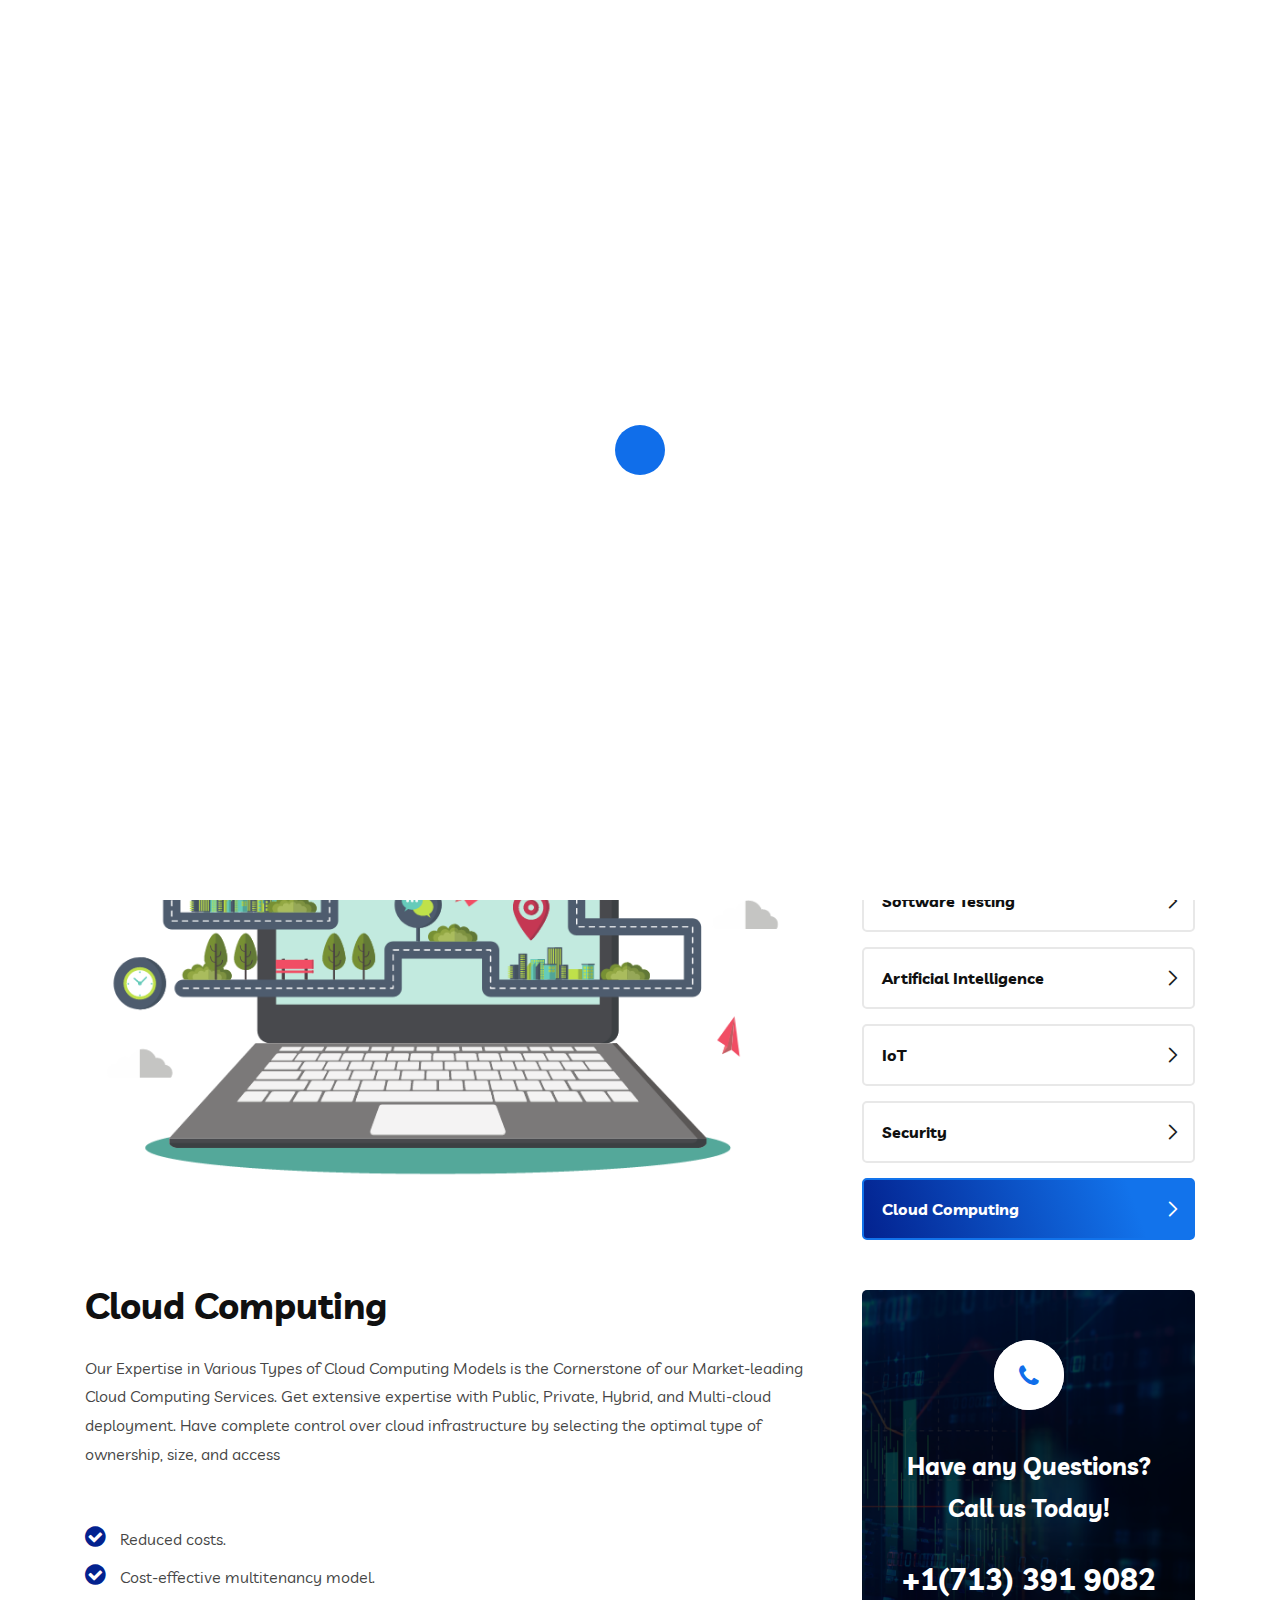
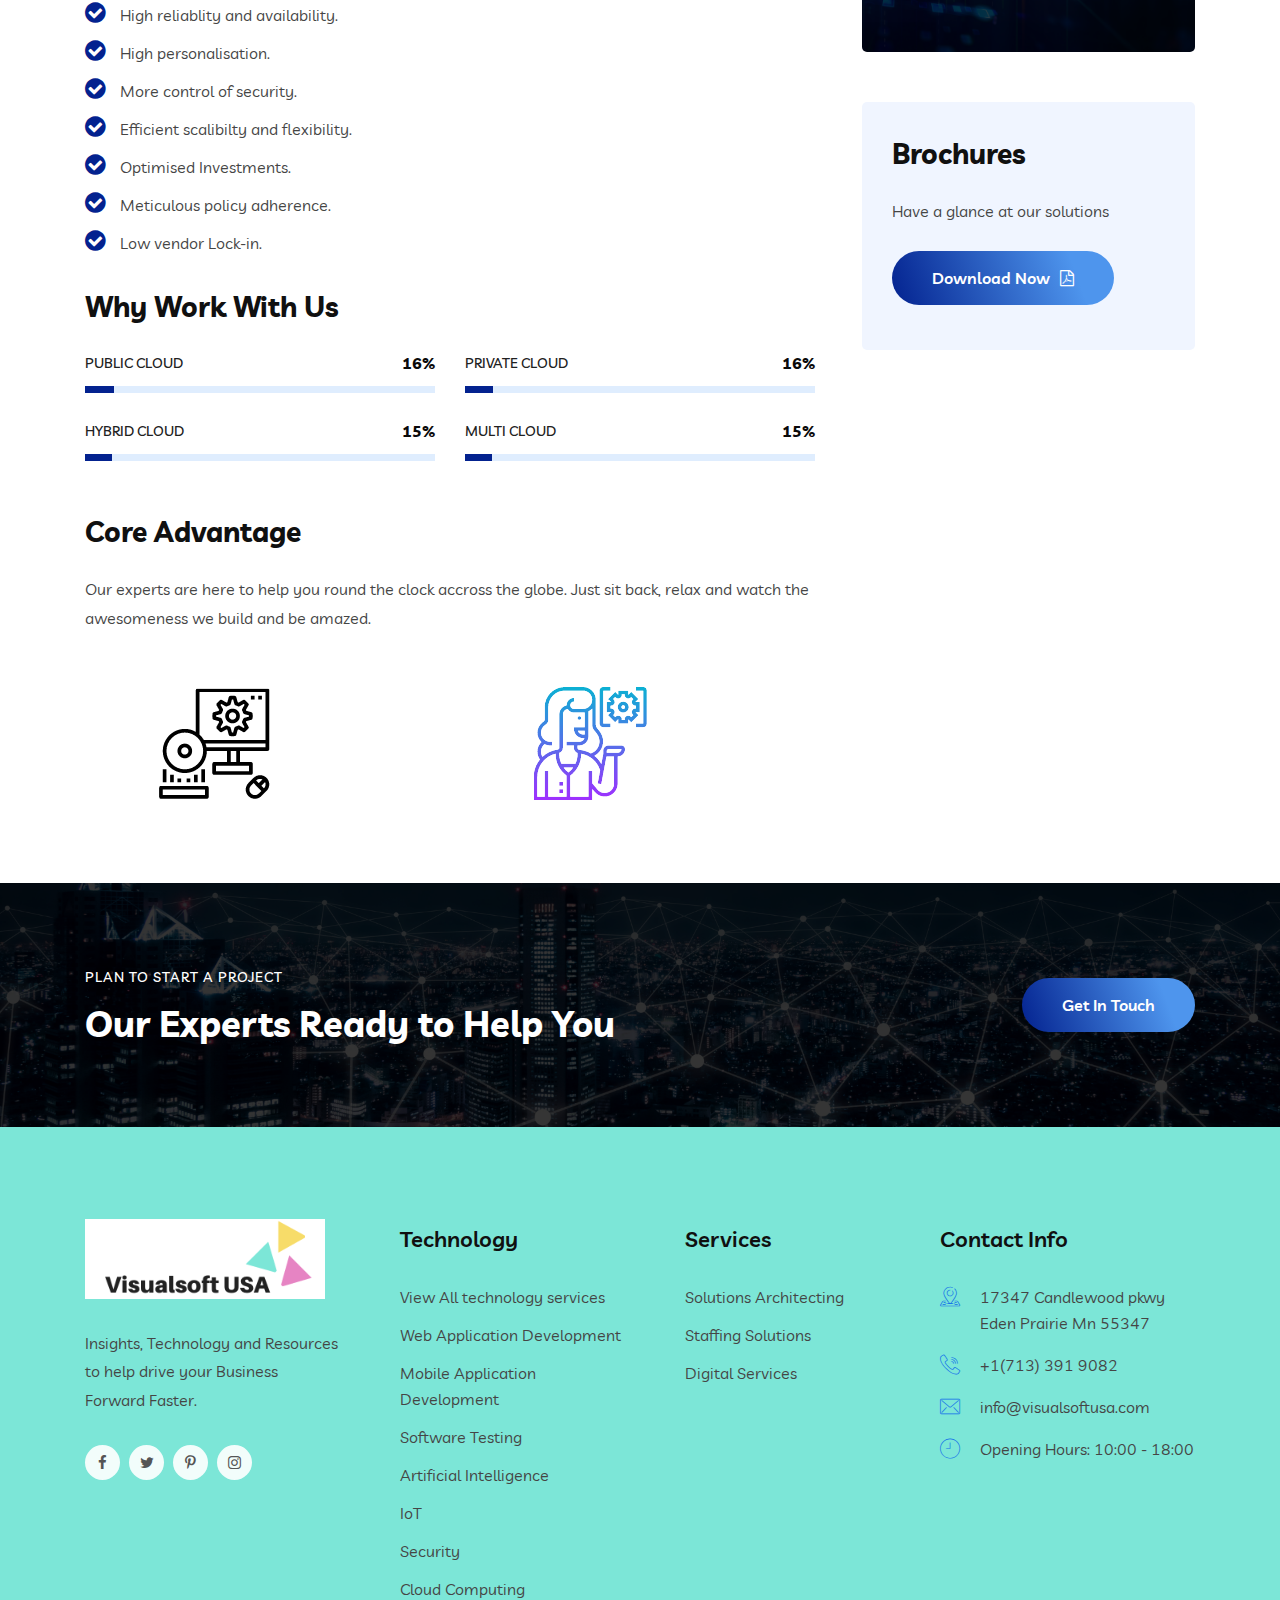
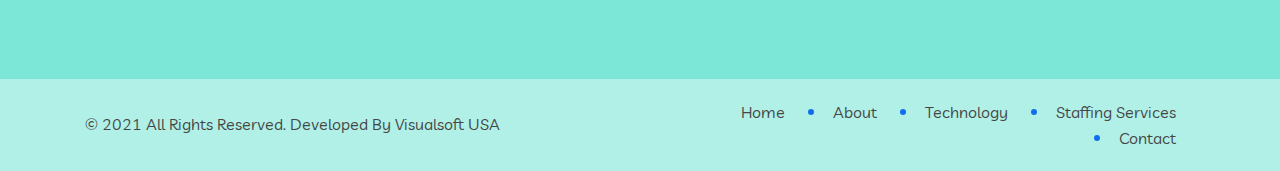
<file: cloud-computing.html>
<!DOCTYPE html>
<html lang="zxx">  
    <head>
        <!-- meta tag -->
        <meta charset="utf-8">
        <title>Cloud Computing || Visualsoft USA</title>
        <meta name="description" content="">
        <!-- responsive tag -->
        <meta http-equiv="x-ua-compatible" content="ie=edge">
        <meta name="viewport" content="width=device-width, initial-scale=1">
        <!-- favicon -->
        <link rel="apple-touch-icon" href="apple-touch-icon.png">
        <link rel="shortcut icon" type="image/x-icon" href="assets/images/fav.png">
        <!-- Bootstrap v4.4.1 css -->
        <link rel="stylesheet" type="text/css" href="assets/css/bootstrap.min.css">
        <!-- font-awesome css -->
        <link rel="stylesheet" type="text/css" href="assets/css/font-awesome.min.css">
        <!-- flaticon css -->
        <link rel="stylesheet" type="text/css" href="assets/fonts/flaticon.css">
        <!-- animate css -->
        <link rel="stylesheet" type="text/css" href="assets/css/animate.css">
        <!-- owl.carousel css -->
        <link rel="stylesheet" type="text/css" href="assets/css/owl.carousel.css">
        <!-- slick css -->
        <link rel="stylesheet" type="text/css" href="assets/css/slick.css">
        <!-- off canvas css -->
        <link rel="stylesheet" type="text/css" href="assets/css/off-canvas.css">
        <!-- magnific popup css -->
        <link rel="stylesheet" type="text/css" href="assets/css/magnific-popup.css">
        <!-- Main Menu css -->
        <link rel="stylesheet" href="assets/css/rsmenu-main.css">
        <!-- spacing css -->
        <link rel="stylesheet" type="text/css" href="assets/css/rs-spacing.css">
        <!-- style css -->
        <link rel="stylesheet" type="text/css" href="style.css"> <!-- This stylesheet dynamically changed from style.less -->
        <!-- responsive css -->
        <link rel="stylesheet" type="text/css" href="assets/css/responsive.css">
        <!--[if lt IE 9]>
            <script src="https://oss.maxcdn.com/html5shiv/3.7.2/html5shiv.min.js"></script>
            <script src="https://oss.maxcdn.com/respond/1.4.2/respond.min.js"></script>
        <![endif]-->
    </head>
    <body class="defult-home">
        
        <!--Preloader area start here-->
        <div id="loader" class="loader">
            <div class="loader-container"></div>
        </div>
        <!--Preloader area End here--> 
     
		<!-- Main content Start -->
        <div class="main-content">
            <!--Full width header Start-->
            <div class="full-width-header">
                <!--Header Start-->
                <header id="rs-header" class="rs-header">
                    <!-- Topbar Area Start -->
                    <div class="topbar-area">
                        <div class="container">
                            <div class="row rs-vertical-middle">
                                <div class="col-lg-2">
                                    <div class="logo-part">
                                        <a href="index.html"><img src="assets/images/visualsoft-logo.png" alt=""></a>
                                    </div>
                                </div>
                                <div class="col-lg-10 text-right">
                                    <ul class="rs-contact-info">
                                        <li class="contact-part">
                                            <i class="flaticon-location"></i>
                                            <span class="contact-info">
                                                <span>Address</span>
                                                17347 Candlewood pkwy
                                                Eden Prairie Mn 55347
                                            </span>
                                        </li>
                                        <li class="contact-part">
                                            <i class="flaticon-email"></i>
                                            <span class="contact-info">
                                                <span>E-mail</span>
                                                <a href="#"> info@visualsoftusa.com</a>
                                            </span>
                                        </li>
                                        <li class="contact-part no-border">
                                             <i class="flaticon-call"></i>
                                            <span class="contact-info">
                                                <span>Phone</span>
                                                +1(713) 391 9082
                                            </span>
                                        </li>
                                    </ul>
                                </div>
                            </div>
                        </div>
                    </div>
                    <!-- Topbar Area End -->

                    <!-- Menu Start -->
                    <div class="menu-area menu-sticky">
                        <div class="container">
                            <div class="logo-area">
                                <a href="index.html">
                                    <img class="sticky-logo" src="assets/images/visualsoft-logo.png" alt="logo">
                                </a>
                            </div>
                            <div class="rs-menu-area">
                                <div class="main-menu">
                                    <div class="mobile-menu">
                                        <a href="index.html" class="mobile-logo">
                                            <img src="assets/images/visualsoft-logo.png" style="background-color: white;" alt="logo">
                                        </a>
                                        <a href="#" class="rs-menu-toggle rs-menu-toggle-close">
                                            <i class="fa fa-bars"></i>
                                        </a>
                                    </div>
                                    <nav class="rs-menu">
                                        <ul class="nav-menu">
                                            <li class="menu-item-has-children">
                                                <a href="index.html">Home</a>
                                            </li>
                                            <li current-menu-item>
                                                <a href="about.html">About</a>
                                            </li>
                                            <li class="menu-item-has-children">
                                                <a href="#">Technology</a>
                                                <ul class="sub-menu">
                                                    <li><a href="all-technologies.html">View All technology services</a></li>
                                                    <li><a href="web-development.html">Web Application Development</a></li>
                                                    <li><a href="mobile-application.html">Mobile Application Development</a></li>
                                                    <li><a href="software-testing.html">Software Testing</a></li>
                                                    <li><a href="artificial-intelligence.html">Artificial Intelligence</a></li>
                                                    <li><a href="iot.html">IoT</a></li>
                                                    <li><a href="security.html">Security</a></li>
                                                    <li><a href="cloud-computing.html">Cloud Computing</a></li>
                                                </ul>
                                            </li>
                                            <li class="menu-item-has-children">
                                                <a href="#">Services</a>
                                                <ul class="sub-menu">
                                                    <li><a href="solutions-arch.html">Solutions Architecting</a></li>
                                                    <li><a href="staffing.html">Staffing Solutions</a></li>
                                                    <li><a href="digital.html">Digital Services</a></li>
                                                </ul>
                                            </li>
                                            <li>
                                                <a href="contact.html">Contact</a>
                                            </li>
                                        </ul> <!-- //.nav-menu -->
                                    </nav>                                        
                                </div> <!-- //.main-menu -->                                
                            </div>
                            <div class="expand-btn-inner search-icon hidden-sticky hidden-md">
                                <ul>
                                    <li class="sidebarmenu-search">
                                        <a class="hidden-xs rs-search" data-target=".search-modal" data-toggle="modal" href="#">
                                            <i class="flaticon-search"></i>
                                        </a>
                                    </li>
                                </ul>
                                <div class="toolbar-sl-share">
                                    <ul class="social">
                                        <li><a href="#"><i class="fa fa-facebook"></i></a></li>
                                        <li><a href="#"><i class="fa fa-twitter"></i></a></li>
                                        <li><a href="#"><i class="fa fa-pinterest-p"></i></a></li>
                                        <li><a href="#"><i class="fa fa-instagram"></i></a></li>
                                    </ul>
                                </div>
                            </div>
                        </div>
                    </div>
                    <!-- Menu End -->
                </header>
                <!--Header End-->
            </div>
            <!--Full width header End-->
         
            <!-- Breadcrumbs Start -->
            <div class="rs-breadcrumbs img3">
                <div class="breadcrumbs-inner text-center">
                    <h1 class="page-title">Cloud Computing</h1>
                    <ul>
                        <li>
                            <a href="index.html">Home</a>
                        </li>
                        <li title="Go To Services">
                            <a class="active" href="all-technologies.html">Technology Services</a>
                        </li>
                        <li>Cyber Security</li>
                    </ul>
                </div>
            </div>
            <!-- Breadcrumbs End -->

            <!-- Services Single Start -->
            <div class="rs-services-single pt-120 md-pt-80 md-pb-80">
               <div class="container">
                    <div class="row">
                        <div class="col-lg-8 md-mb-50">
                            <div class="services-img">
                                <img src="assets/images/cloud-computing.png" alt="">
                            </div>
                            <h2 class="mt-34">Cloud Computing</h2>
                            <p>
                                Our Expertise in Various Types of Cloud Computing Models is the Cornerstone of 
                                our Market-leading Cloud Computing Services.

                                Get extensive expertise with Public, Private, Hybrid, and Multi-cloud deployment. 
                                Have complete control over cloud infrastructure by selecting the optimal type of 
                                ownership, size, and access
                            </p>
                            <br>
                            
                            <ul class="listing-style">                              
                                <li>
                                    <i class="fa fa-check-circle"></i>
                                    <span>Reduced costs.</span>
                                </li>
                                <li>
                                    <i class="fa fa-check-circle"></i>
                                    <span>Cost-effective multitenancy model.</span>
                                </li>
                                <li>
                                    <i class="fa fa-check-circle"></i>
                                    <span>High reliablity and availability.</span>
                                </li>
                                <li>
                                    <i class="fa fa-check-circle"></i>
                                    <span>High personalisation.</span>
                                </li> 
                                <li>
                                    <i class="fa fa-check-circle"></i>
                                    <span>More control of security.
                                    </span>
                                </li> 
                                <li>
                                    <i class="fa fa-check-circle"></i>
                                    <span>Efficient scalibilty and flexibility.
                                    </span>
                                </li>   
                                <li>
                                    <i class="fa fa-check-circle"></i>
                                    <span>Optimised Investments.
                                    </span>
                                </li> 
                                <li>
                                    <i class="fa fa-check-circle"></i>
                                    <span>Meticulous policy adherence.
                                    </span>
                                </li> 
                                <li>
                                    <i class="fa fa-check-circle"></i>
                                    <span>Low vendor Lock-in.
                                    </span>
                                </li>                             
                            </ul>
                            <h3 class="mt-34">Why Work With Us</h3>
                             <!-- Skillbar Section Start -->
                            <div class="rs-skillbar style1 modify1">
                                <div class="cl-skill-bar">
                                    <div class="row">
                                        <div class="col-lg-6">
                                            <!-- Start Skill Bar -->
                                            <span class="skillbar-title">Public Cloud</span>
                                            <div class="skillbar" data-percent="92">
                                                <p class="skillbar-bar"></p>
                                                <span class="skill-bar-percent"></span> 
                                            </div>
                                            <!-- Start Skill Bar -->
                                        </div>
                                        <div class="col-lg-6">
                                            <!-- Start Skill Bar -->
                                            <span class="skillbar-title">Private Cloud</span>
                                            <div class="skillbar" data-percent="90">
                                                <p class="skillbar-bar"></p>
                                                <span class="skill-bar-percent"></span> 
                                            </div>
                                            <!-- Start Skill Bar -->
                                        </div>
                                        <div class="col-lg-6">
                                            <!-- Start Skill Bar -->
                                            <span class="skillbar-title">Hybrid Cloud</span>
                                            <div class="skillbar" data-percent="85">
                                                <p class="skillbar-bar"></p>
                                                <span class="skill-bar-percent"></span> 
                                            </div>
                                            <!-- Start Skill Bar -->
                                        </div>
                                        <div class="col-lg-6">
                                            <!-- Start Skill Bar -->
                                            <span class="skillbar-title">Multi Cloud</span>
                                            <div class="skillbar" data-percent="85">
                                                <p class="skillbar-bar"></p>
                                                <span class="skill-bar-percent"></span> 
                                            </div>
                                            <!-- Start Skill Bar -->
                                        </div>
                                    </div>                                   
                               </div>
                            </div>
                            <!-- Skillbar Section End -->
                            <h3 class="mt-30">Core Advantage</h3>
                            <p class="mt-20 mb-50">
                                Our experts are here to help you round the clock accross the globe. Just sit back, relax and watch
                                the awesomeness we build and be amazed.
                            </p>
                            <div class="row mb-80">
                                <div class="col-lg-6 col-md-12 md-mb-30">
                                    <img class="bdru-4" src="assets/images/software-help.png" alt="">
                                </div>
                                <div class="col-lg-6 col-md-12">
                                    <img class="bdru-4" src="assets/images/software-testing.png" alt="">
                                </div>
                            </div>
                            <!-- Testimonial Section Start -->
                            <!-- Testimonial Section End -->
                        </div>
                        <div class="col-lg-4 pl-32 md-pl-15">
                            <ul class="services-list">
                                <li><a href="all-technologies.html">View All technology services</a></li>
                                <li><a href="web-development.html">Web Application Development</a></li>
                                <li><a href="mobile-application.html">Mobile Application Development</a></li>
                                <li><a href="software-testing.html">Software Testing</a></li>
                                <li><a href="artificial-intelligence.html">Artificial Intelligence</a></li>
                                <li><a href="iot.html">IoT</a></li>
                                <li><a href="security.html">Security</a></li>
                                <li><a class="active" href="cloud-computing.html">Cloud Computing</a></li>
                            </ul>
                            <div class="services-add mb-50 mt-50">
                                <div class="address-item mb-35">
                                    <div class="address-icon">
                                        <i class="fa fa-phone"></i>
                                    </div>
                                </div>
                                <h2 class="title">Have any Questions? <br> Call us Today!</h2>
                                <div class="contact">
                                    <a href="tel:+1(713) 391 9082">+1(713) 391 9082</a>
                                </div>
                            </div>
                            <div class="brochures">
                                <h3>Brochures</h3>
                                <p>
                                    Have a glance at our solutions
                                </p>
                                <div class="pdf-btn">
                                    <a class="readon learn-more pdf" href="contact.html">Download Now<i class="fa fa-file-pdf-o"></i></a>
                                </div>
                            </div>
                        </div>
                    </div> 
               </div> 
            </div>
            <!-- Services Single End -->
           
            <!-- Cta section start -->
            <div class="rs-cta style1 bg7 pt-80 pb-80">
                <div class="container">
                    <div class="cta-wrap">
                        <div class="row align-items-center">
                            <div class="col-lg-9 col-md-12 md-mb-30">
                                <span>Plan to Start a Project</span>
                                <div class="title-wrap">
                                    <h2 class="epx-title">Our Experts Ready to Help You</h2>
                                </div>
                            </div>
                            <div class="col-lg-3 text-right col-md-12">
                                <div class="button-wrap">
                                    <a class="readon learn-more" href="contact.html">Get In Touch</a>
                                </div>
                            </div>
                        </div>
                    </div>
                </div>
            </div>
            <!-- Cta section end -->

        </div> 
        <!-- Main content End -->
     
        <!-- Footer Start -->
        <footer id="rs-footer" class="rs-footer">
            <div class="footer-top">
                <div class="container">
                    <div class="row">
                        <div class="col-lg-3 col-md-12 col-sm-12 footer-widget">
                            <div class="footer-logo mb-30">
                                <a href="index.html"><img src="assets/images/visualsoft-logo.png" style="background-color: white;" alt=""></a>
                            </div>
                              <div class="textwidget pb-30"><p>Insights, Technology and Resources to
                                help drive your Business
                                Forward Faster.</p>
                              </div>
                              <ul class="footer-social md-mb-30">  
                                  <li> 
                                      <a href="#" target="_blank"><span><i class="fa fa-facebook"></i></span></a> 
                                  </li>
                                  <li> 
                                      <a href="# " target="_blank"><span><i class="fa fa-twitter"></i></span></a> 
                                  </li>

                                  <li> 
                                      <a href="# " target="_blank"><span><i class="fa fa-pinterest-p"></i></span></a> 
                                  </li>
                                  <li> 
                                      <a href="# " target="_blank"><span><i class="fa fa-instagram"></i></span></a> 
                                  </li>
                                                                           
                              </ul>
                        </div>
                        <div class="col-lg-3 col-md-12 col-sm-12 pl-45 md-pl-15 md-mb-30">
                            <h3 class="widget-title">Technology</h3>
                            <ul class="site-map">
                                <li><a href="all-technologies.html">View All technology services</a></li>
                                <li><a href="web-development.html">Web Application Development</a></li>
                                <li><a href="mobile-application.html">Mobile Application Development</a></li>
                                <li><a href="software-testing.html">Software Testing</a></li>
                                <li><a href="artificial-intelligence.html">Artificial Intelligence</a></li>
                                <li><a href="iot.html">IoT</a></li>
                                <li><a href="security.html">Security</a></li>
                                <li><a href="cloud-computing.html">Cloud Computing</a></li>
                            </ul>
                        </div>
                        <div class="col-lg-3 col-md-12 col-sm-12 pl-45 md-pl-15 md-mb-30">
                            <h3 class="widget-title">Services</h3>
                           
                                <ul class="site-map">
                                    <li><a href="solutions-arch.html">Solutions Architecting</a></li>
                                    <li><a href="staffing.html">Staffing Solutions</a></li>
                                    <li><a href="digital.html">Digital Services</a></li>
                                </ul>
                            </ul>
                        </div>
                        <div class="col-lg-3 col-md-12 col-sm-12 md-mb-30">
                            <h3 class="widget-title">Contact Info</h3>
                            <ul class="address-widget">
                                <li>
                                    <i class="flaticon-location"></i>
                                    <div class="desc">17347 Candlewood pkwy
                                        Eden Prairie Mn 55347
                                        </div>
                                </li>
                                <li>
                                    <i class="flaticon-call"></i>
                                    <div class="desc">
                                       <a href="tel:+1(713) 391 9082">+1(713) 391 9082</a>
                                    </div>
                                </li>
                                <li>
                                    <i class="flaticon-email"></i>
                                    <div class="desc">
                                        <a href="mailto:info@visualsoftusa.com">info@visualsoftusa.com</a>
                                    </div>
                                </li>
                                <li>
                                    <i class="flaticon-clock-1"></i>
                                    <div class="desc">
                                        Opening Hours: 10:00 - 18:00   
                                    </div>
                                </li>
                            </ul>
                        </div>
                    </div>
                </div>
            </div>
            <div class="footer-bottom">
                <div class="container">                    
                    <div class="row y-middle">
                        <div class="col-lg-6 text-right md-mb-10 order-last">
                            <ul class="copy-right-menu">
                                <li><a href="index.html">Home</a></li>
                                <li><a href="about.html">About</a></li>
                                <li><a href="all-technologies.html">Technology</a></li>
                                <li><a href="staffing.html">Staffing Services</a></li>
                                <li><a href="contact.html">Contact</a></li>
                            </ul>
                        </div>
                        <div class="col-lg-6">
                            <div class="copyright">
                                <p>&copy; 2021 All Rights Reserved. Developed By Visualsoft USA</p>
                            </div>
                        </div>
                    </div>
                </div>
            </div>
        </footer>
        <!-- Footer End -->

        <!-- start scrollUp  -->
        <div id="scrollUp" class="orange-color">
            <i class="fa fa-angle-up"></i>
        </div>
        <!-- End scrollUp  -->

        <!-- Search Modal Start -->
        <div aria-hidden="true" class="modal fade search-modal" role="dialog" tabindex="-1">
            <button type="button" class="close" data-dismiss="modal" aria-label="Close">
              <span class="flaticon-cross"></span>
            </button>
            <div class="modal-dialog modal-dialog-centered">
                <div class="modal-content">
                    <div class="search-block clearfix">
                        <form>
                            <div class="form-group">
                                <input class="form-control" placeholder="Search Here..." type="text">
                            </div>
                        </form>
                    </div>
                </div>
            </div>
        </div>
        <!-- End scrollUp  -->

        <!-- Search Modal Start -->
        <div aria-hidden="true" class="modal fade search-modal" role="dialog" tabindex="-1">
            <button type="button" class="close" data-dismiss="modal" aria-label="Close">
              <span class="flaticon-cross"></span>
            </button>
            <div class="modal-dialog modal-dialog-centered">
                <div class="modal-content">
                    <div class="search-block clearfix">
                        <form>
                            <div class="form-group">
                                <input class="form-control" placeholder="Search Here..." type="text">
                            </div>
                        </form>
                    </div>
                </div>
            </div>
        </div>
        <!-- Search Modal End -->

         <!-- modernizr js -->
        <script src="assets/js/modernizr-2.8.3.min.js"></script>
        <!-- jquery latest version -->
        <script src="assets/js/jquery.min.js"></script>
        <!-- Bootstrap v4.4.1 js -->
        <script src="assets/js/bootstrap.min.js"></script>
        <!-- Menu js -->
        <script src="assets/js/rsmenu-main.js"></script> 
        <!-- op nav js -->
        <script src="assets/js/jquery.nav.js"></script>
        <!-- owl.carousel js -->
        <script src="assets/js/owl.carousel.min.js"></script>
        <!-- wow js -->
        <script src="assets/js/wow.min.js"></script>
        <!-- Skill bar js -->
        <script src="assets/js/skill.bars.jquery.js"></script>
        <script src="assets/js/jquery.counterup.min.js"></script> 
         <!-- counter top js -->
        <script src="assets/js/waypoints.min.js"></script>
        <!-- swiper js -->
        <script src="assets/js/swiper.min.js"></script>   
        <!-- particles js -->
        <script src="assets/js/particles.min.js"></script>  
        <!-- magnific popup js -->
        <script src="assets/js/jquery.magnific-popup.min.js"></script>      
        <!-- plugins js -->
        <script src="assets/js/plugins.js"></script>
        <!-- pointer js -->
        <script src="assets/js/pointer.js"></script>
        <!-- contact form js -->
        <script src="assets/js/contact.form.js"></script>
        <!-- main js -->
        <script src="assets/js/main.js"></script>
    </body>
</html>
</file>
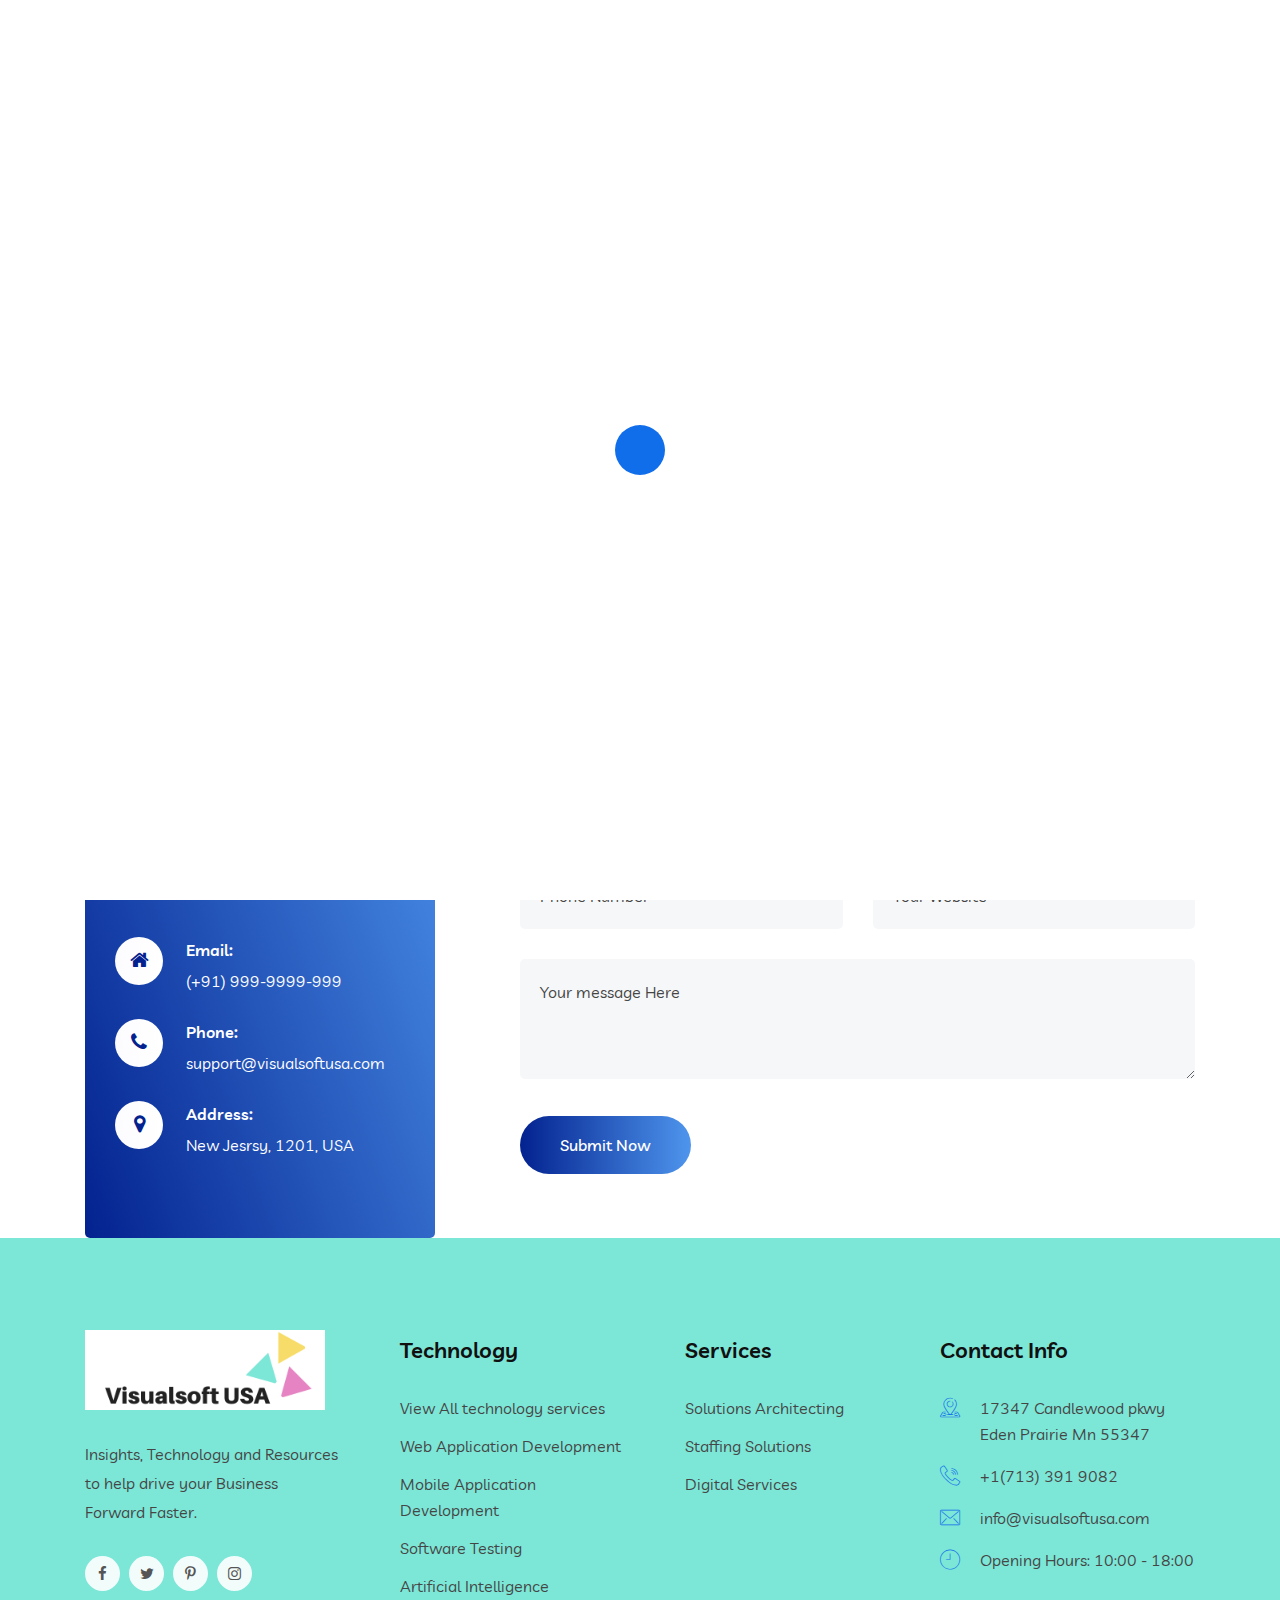
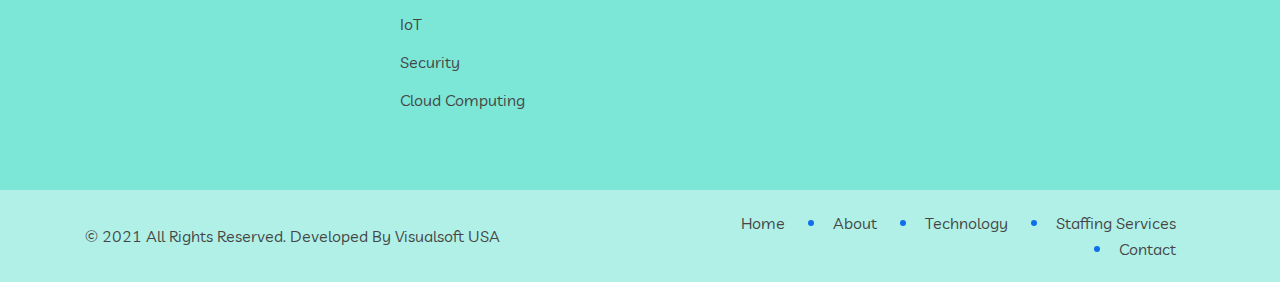
<file: contact.html>
<!DOCTYPE html>
<html lang="zxx">  
    <head>
        <!-- meta tag -->
        <meta charset="utf-8">
        <title>Braintech - IT Solutions and Technology Startup HTML Template</title>
        <meta name="description" content="">
        <!-- responsive tag -->
        <meta http-equiv="x-ua-compatible" content="ie=edge">
        <meta name="viewport" content="width=device-width, initial-scale=1">
        <!-- favicon -->
        <link rel="apple-touch-icon" href="apple-touch-icon.png">
        <link rel="shortcut icon" type="image/x-icon" href="assets/images/fav.png">
        <!-- Bootstrap v4.4.1 css -->
        <link rel="stylesheet" type="text/css" href="assets/css/bootstrap.min.css">
        <!-- font-awesome css -->
        <link rel="stylesheet" type="text/css" href="assets/css/font-awesome.min.css">
        <!-- flaticon css -->
        <link rel="stylesheet" type="text/css" href="assets/fonts/flaticon.css">
        <!-- animate css -->
        <link rel="stylesheet" type="text/css" href="assets/css/animate.css">
        <!-- owl.carousel css -->
        <link rel="stylesheet" type="text/css" href="assets/css/owl.carousel.css">
        <!-- slick css -->
        <link rel="stylesheet" type="text/css" href="assets/css/slick.css">
        <!-- off canvas css -->
        <link rel="stylesheet" type="text/css" href="assets/css/off-canvas.css">
        <!-- magnific popup css -->
        <link rel="stylesheet" type="text/css" href="assets/css/magnific-popup.css">
        <!-- Main Menu css -->
        <link rel="stylesheet" href="assets/css/rsmenu-main.css">
        <!-- spacing css -->
        <link rel="stylesheet" type="text/css" href="assets/css/rs-spacing.css">
        <!-- style css -->
        <link rel="stylesheet" type="text/css" href="style.css"> <!-- This stylesheet dynamically changed from style.less -->
        <!-- responsive css -->
        <link rel="stylesheet" type="text/css" href="assets/css/responsive.css">
        <!--[if lt IE 9]>
            <script src="https://oss.maxcdn.com/html5shiv/3.7.2/html5shiv.min.js"></script>
            <script src="https://oss.maxcdn.com/respond/1.4.2/respond.min.js"></script>
        <![endif]-->
    </head>
    <body class="defult-home">
        
        <!--Preloader area start here-->
        <div id="loader" class="loader">
            <div class="loader-container"></div>
        </div>
        <!--Preloader area End here--> 
     
		<!-- Main content Start -->
        <div class="main-content">
            
            <!--Full width header Start-->
            <div class="full-width-header">
                <!--Header Start-->
                <div class="main-content">
                    <!--Full width header Start-->
                    <div class="full-width-header">
                        <!--Header Start-->
                        <header id="rs-header" class="rs-header">
                            <!-- Topbar Area Start -->
                            <div class="topbar-area">
                                <div class="container">
                                    <div class="row rs-vertical-middle">
                                        <div class="col-lg-2">
                                            <div class="logo-part">
                                                <a href="index.html"><img src="assets/images/visualsoft-logo.png" alt=""></a>
                                            </div>
                                        </div>
                                        <div class="col-lg-10 text-right">
                                            <ul class="rs-contact-info">
                                                <li class="contact-part">
                                                    <i class="flaticon-location"></i>
                                                    <span class="contact-info">
                                                        <span>Address</span>
                                                        17347 Candlewood pkwy
                                                        Eden Prairie Mn 55347
                                                    </span>
                                                </li>
                                                <li class="contact-part">
                                                    <i class="flaticon-email"></i>
                                                    <span class="contact-info">
                                                        <span>E-mail</span>
                                                        <a href="#"> info@visualsoftusa.com</a>
                                                    </span>
                                                </li>
                                                <li class="contact-part no-border">
                                                     <i class="flaticon-call"></i>
                                                    <span class="contact-info">
                                                        <span>Phone</span>
                                                        +1(713) 391 9082
                                                    </span>
                                                </li>
                                            </ul>
                                        </div>
                                    </div>
                                </div>
                            </div>
                            <!-- Topbar Area End -->
        
                            <!-- Menu Start -->
                            <div class="menu-area menu-sticky">
                                <div class="container">
                                    <div class="logo-area">
                                        <a href="index.html">
                                            <img class="sticky-logo" src="assets/images/visualsoft-logo.png" alt="logo">
                                        </a>
                                    </div>
                                    <div class="rs-menu-area">
                                        <div class="main-menu">
                                            <div class="mobile-menu">
                                                <a href="index.html" class="mobile-logo">
                                                    <img src="assets/images/visualsoft-logo.png" style="background-color: white;" alt="logo">
                                                </a>
                                                <a href="#" class="rs-menu-toggle rs-menu-toggle-close">
                                                    <i class="fa fa-bars"></i>
                                                </a>
                                            </div>
                                            <nav class="rs-menu">
                                                <ul class="nav-menu">
                                                    <li class="menu-item-has-children current-menu-item">
                                                        <a href="index.html">Home</a>
                                                    </li>
                                                    <li>
                                                        <a href="about.html">About</a>
                                                    </li>
                                                    <li class="menu-item-has-children">
                                                        <a href="#">Technology</a>
                                                        <ul class="sub-menu">
                                                            <li><a href="all-technologies.html">View All technology services</a></li>
                                                            <li><a href="web-development.html">Web Application Development</a></li>
                                                            <li><a href="mobile-application.html">Mobile Application Development</a></li>
                                                            <li><a href="software-testing.html">Software Testing</a></li>
                                                            <li><a href="artificial-intelligence.html">Artificial Intelligence</a></li>
                                                            <li><a href="iot.html">IoT</a></li>
                                                            <li><a href="security.html">Security</a></li>
                                                            <li><a href="cloud-computing.html">Cloud Computing</a></li>
                                                        </ul>
                                                    </li>
                                                    <li class="menu-item-has-children">
                                                        <a href="#">Services</a>
                                                        <ul class="sub-menu">
                                                            <li><a href="solutions-arch.html">Solutions Architecting</a></li>
                                                            <li><a href="staffing.html">Staffing Solutions</a></li>
                                                            <li><a href="digital.html">Digital Services</a></li>
                                                        </ul>
                                                    </li>
                                                    <li>
                                                        <a href="contact.html">Contact</a>
                                                    </li>
                                                </ul> <!-- //.nav-menu -->
                                            </nav>                                        
                                        </div> <!-- //.main-menu -->                                
                                    </div>
                                    <div class="expand-btn-inner search-icon hidden-sticky hidden-md">
                                        <ul>
                                            <li class="sidebarmenu-search">
                                                <a class="hidden-xs rs-search" data-target=".search-modal" data-toggle="modal" href="#">
                                                    <i class="flaticon-search"></i>
                                                </a>
                                            </li>
                                        </ul>
                                        <div class="toolbar-sl-share">
                                            <ul class="social">
                                                <li><a href="#"><i class="fa fa-facebook"></i></a></li>
                                                <li><a href="#"><i class="fa fa-twitter"></i></a></li>
                                                <li><a href="#"><i class="fa fa-pinterest-p"></i></a></li>
                                                <li><a href="#"><i class="fa fa-instagram"></i></a></li>
                                            </ul>
                                        </div>
                                    </div>
                                </div>
                            </div>
                            <!-- Menu End -->
                        </header>
                <!--Header End-->
            </div>
            <!--Full width header End-->
         
            <!-- Breadcrumbs Start -->
            <div class="rs-breadcrumbs img3">
                <div class="breadcrumbs-inner text-center">
                    <h1 class="page-title">Contact</h1>
                    <ul>
                        <li>
                            <a class="active" href="index.html">Home</a>
                        </li>
                       <li>Contact</li>
                    </ul>
                </div>
            </div>
            <!-- Breadcrumbs End -->

            <!-- Contact Section Start -->
            <div class="rs-contact pt-120 md-pt-80">
                <div class="container">
                    <div class="row">
                        <div class="col-lg-4 md-mb-60">
                           <div class="contact-box">
                                <div class="sec-title mb-45">
                                    <span class="sub-text new-text white-color">Let's Talk</span>
                                    <h2 class="title white-color">Speak With Expert Engineers.</h2>
                                </div>
                               <div class="address-box mb-25">
                                   <div class="address-icon">
                                       <i class="fa fa-home"></i>
                                   </div>
                                   <div class="address-text">
                                        <span class="label">Email:</span>
                                        <a href="tel:123222-8888">(+91) 999-9999-999</a>
                                   </div>
                               </div>
                               <div class="address-box mb-25">
                                   <div class="address-icon">
                                       <i class="fa fa-phone"></i>
                                   </div>
                                   <div class="address-text">
                                       <span class="label">Phone:</span>
                                       <a href="#">support@visualsoftusa.com</a>
                                   </div>
                               </div>
                               <div class="address-box">
                                   <div class="address-icon">
                                       <i class="fa fa-map-marker"></i>
                                   </div>
                                   <div class="address-text">
                                       <span class="label">Address:</span>
                                       <div class="desc">New Jesrsy, 1201, USA</div>
                                   </div>
                               </div>
                           </div>
                        </div> 
                        <div class="col-lg-8 pl-70 md-pl-15">
                            <div class="contact-widget">
                               <div class="sec-title2 mb-40">
                                   <span class="sub-text contact mb-15">Get In Touch</span>
                                   <h2 class="title testi-title">Fill The Form Below</h2>

                               </div>
                                <div id="form-messages"></div>
                                <form id="contact-form" method="post" action="mailer.php">
                                    <fieldset>
                                        <div class="row">
                                            <div class="col-lg-6 mb-30 col-md-6 col-sm-6">
                                                <input class="from-control" type="text" id="name" name="name" placeholder="Name" required="">
                                            </div> 
                                            <div class="col-lg-6 mb-30 col-md-6 col-sm-6">
                                                <input class="from-control" type="text" id="email" name="email" placeholder="E-Mail" required="">
                                            </div>   
                                            <div class="col-lg-6 mb-30 col-md-6 col-sm-6">
                                                <input class="from-control" type="text" id="phone" name="phone" placeholder="Phone Number" required="">
                                            </div>   
                                            <div class="col-lg-6 mb-30 col-md-6 col-sm-6">
                                                <input class="from-control" type="text" id="Website" name="subject" placeholder="Your Website" required="">
                                            </div>
                                      
                                            <div class="col-lg-12 mb-30">
                                                <textarea class="from-control" id="message" name="message" placeholder="Your message Here" required=""></textarea>
                                            </div>
                                        </div>
                                        <div class="btn-part">                                            
                                            <div class="form-group mb-0">
                                                <input class="readon learn-more submit" type="submit" value="Submit Now">
                                            </div>
                                        </div> 
                                    </fieldset>
                                </form> 
                            </div>
                        </div>
                    </div>
                </div>
            </div>
            <!-- Contact Section Start -->

        </div> 
        <!-- Main content End -->
     
        <!-- Footer Start -->
        <footer id="rs-footer" class="rs-footer">
            <div class="footer-top">
                <div class="container">
                    <div class="row">
                        <div class="col-lg-3 col-md-12 col-sm-12 footer-widget">
                            <div class="footer-logo mb-30">
                                <a href="index.html"><img src="assets/images/visualsoft-logo.png" style="background-color: white;" alt=""></a>
                            </div>
                              <div class="textwidget pb-30"><p>Insights, Technology and Resources to
                                help drive your Business
                                Forward Faster.</p>
                              </div>
                              <ul class="footer-social md-mb-30">  
                                  <li> 
                                      <a href="#" target="_blank"><span><i class="fa fa-facebook"></i></span></a> 
                                  </li>
                                  <li> 
                                      <a href="# " target="_blank"><span><i class="fa fa-twitter"></i></span></a> 
                                  </li>

                                  <li> 
                                      <a href="# " target="_blank"><span><i class="fa fa-pinterest-p"></i></span></a> 
                                  </li>
                                  <li> 
                                      <a href="# " target="_blank"><span><i class="fa fa-instagram"></i></span></a> 
                                  </li>
                                                                           
                              </ul>
                        </div>
                        <div class="col-lg-3 col-md-12 col-sm-12 pl-45 md-pl-15 md-mb-30">
                            <h3 class="widget-title">Technology</h3>
                            <ul class="site-map">
                                <li><a href="all-technologies.html">View All technology services</a></li>
                                <li><a href="web-development.html">Web Application Development</a></li>
                                <li><a href="mobile-application.html">Mobile Application Development</a></li>
                                <li><a href="software-testing.html">Software Testing</a></li>
                                <li><a href="artificial-intelligence.html">Artificial Intelligence</a></li>
                                <li><a href="iot.html">IoT</a></li>
                                <li><a href="security.html">Security</a></li>
                                <li><a href="cloud-computing.html">Cloud Computing</a></li>
                            </ul>
                        </div>
                        <div class="col-lg-3 col-md-12 col-sm-12 pl-45 md-pl-15 md-mb-30">
                            <h3 class="widget-title">Services</h3>
                           
                                <ul class="site-map">
                                    <li><a href="solutions-arch.html">Solutions Architecting</a></li>
                                    <li><a href="staffing.html">Staffing Solutions</a></li>
                                    <li><a href="digital.html">Digital Services</a></li>
                                </ul>
                            </ul>
                        </div>
                        <div class="col-lg-3 col-md-12 col-sm-12 md-mb-30">
                            <h3 class="widget-title">Contact Info</h3>
                            <ul class="address-widget">
                                <li>
                                    <i class="flaticon-location"></i>
                                    <div class="desc">17347 Candlewood pkwy
                                        Eden Prairie Mn 55347
                                        </div>
                                </li>
                                <li>
                                    <i class="flaticon-call"></i>
                                    <div class="desc">
                                       <a href="tel:+1(713) 391 9082">+1(713) 391 9082</a>
                                    </div>
                                </li>
                                <li>
                                    <i class="flaticon-email"></i>
                                    <div class="desc">
                                        <a href="mailto:info@visualsoftusa.com">info@visualsoftusa.com</a>
                                    </div>
                                </li>
                                <li>
                                    <i class="flaticon-clock-1"></i>
                                    <div class="desc">
                                        Opening Hours: 10:00 - 18:00   
                                    </div>
                                </li>
                            </ul>
                        </div>
                    </div>
                </div>
            </div>
            <div class="footer-bottom">
                <div class="container">                    
                    <div class="row y-middle">
                        <div class="col-lg-6 text-right md-mb-10 order-last">
                            <ul class="copy-right-menu">
                                <li><a href="index.html">Home</a></li>
                                <li><a href="about.html">About</a></li>
                                <li><a href="all-technologies.html">Technology</a></li>
                                <li><a href="staffing.html">Staffing Services</a></li>
                                <li><a href="contact.html">Contact</a></li>
                            </ul>
                        </div>
                        <div class="col-lg-6">
                            <div class="copyright">
                                <p>&copy; 2021 All Rights Reserved. Developed By Visualsoft USA</p>
                            </div>
                        </div>
                    </div>
                </div>
            </div>
        </footer>
        <!-- Footer End -->

        <!-- start scrollUp  -->
        <div id="scrollUp" class="orange-color">
            <i class="fa fa-angle-up"></i>
        </div>
        <!-- End scrollUp  -->

        <!-- Search Modal Start -->
        <div aria-hidden="true" class="modal fade search-modal" role="dialog" tabindex="-1">
            <button type="button" class="close" data-dismiss="modal" aria-label="Close">
              <span class="flaticon-cross"></span>
            </button>
            <div class="modal-dialog modal-dialog-centered">
                <div class="modal-content">
                    <div class="search-block clearfix">
                        <form>
                            <div class="form-group">
                                <input class="form-control" placeholder="Search Here..." type="text">
                            </div>
                        </form>
                    </div>
                </div>
            </div>
        </div>
        <!-- Search Modal End -->

         <!-- modernizr js -->
        <script src="assets/js/modernizr-2.8.3.min.js"></script>
        <!-- jquery latest version -->
        <script src="assets/js/jquery.min.js"></script>
        <!-- Bootstrap v4.4.1 js -->
        <script src="assets/js/bootstrap.min.js"></script>
        <!-- Menu js -->
        <script src="assets/js/rsmenu-main.js"></script> 
        <!-- op nav js -->
        <script src="assets/js/jquery.nav.js"></script>
        <!-- owl.carousel js -->
        <script src="assets/js/owl.carousel.min.js"></script>
        <!-- wow js -->
        <script src="assets/js/wow.min.js"></script>
        <!-- Skill bar js -->
        <script src="assets/js/skill.bars.jquery.js"></script>
        <script src="assets/js/jquery.counterup.min.js"></script> 
         <!-- counter top js -->
        <script src="assets/js/waypoints.min.js"></script>
        <!-- swiper js -->
        <script src="assets/js/swiper.min.js"></script>   
        <!-- particles js -->
        <script src="assets/js/particles.min.js"></script>  
        <!-- magnific popup js -->
        <script src="assets/js/jquery.magnific-popup.min.js"></script>      
        <!-- plugins js -->
        <script src="assets/js/plugins.js"></script>
        <!-- pointer js -->
        <script src="assets/js/pointer.js"></script>
        <!-- contact form js -->
        <script src="assets/js/contact.form.js"></script>
        <!-- main js -->
        <script src="assets/js/main.js"></script>
    </body>
</html>
</file>
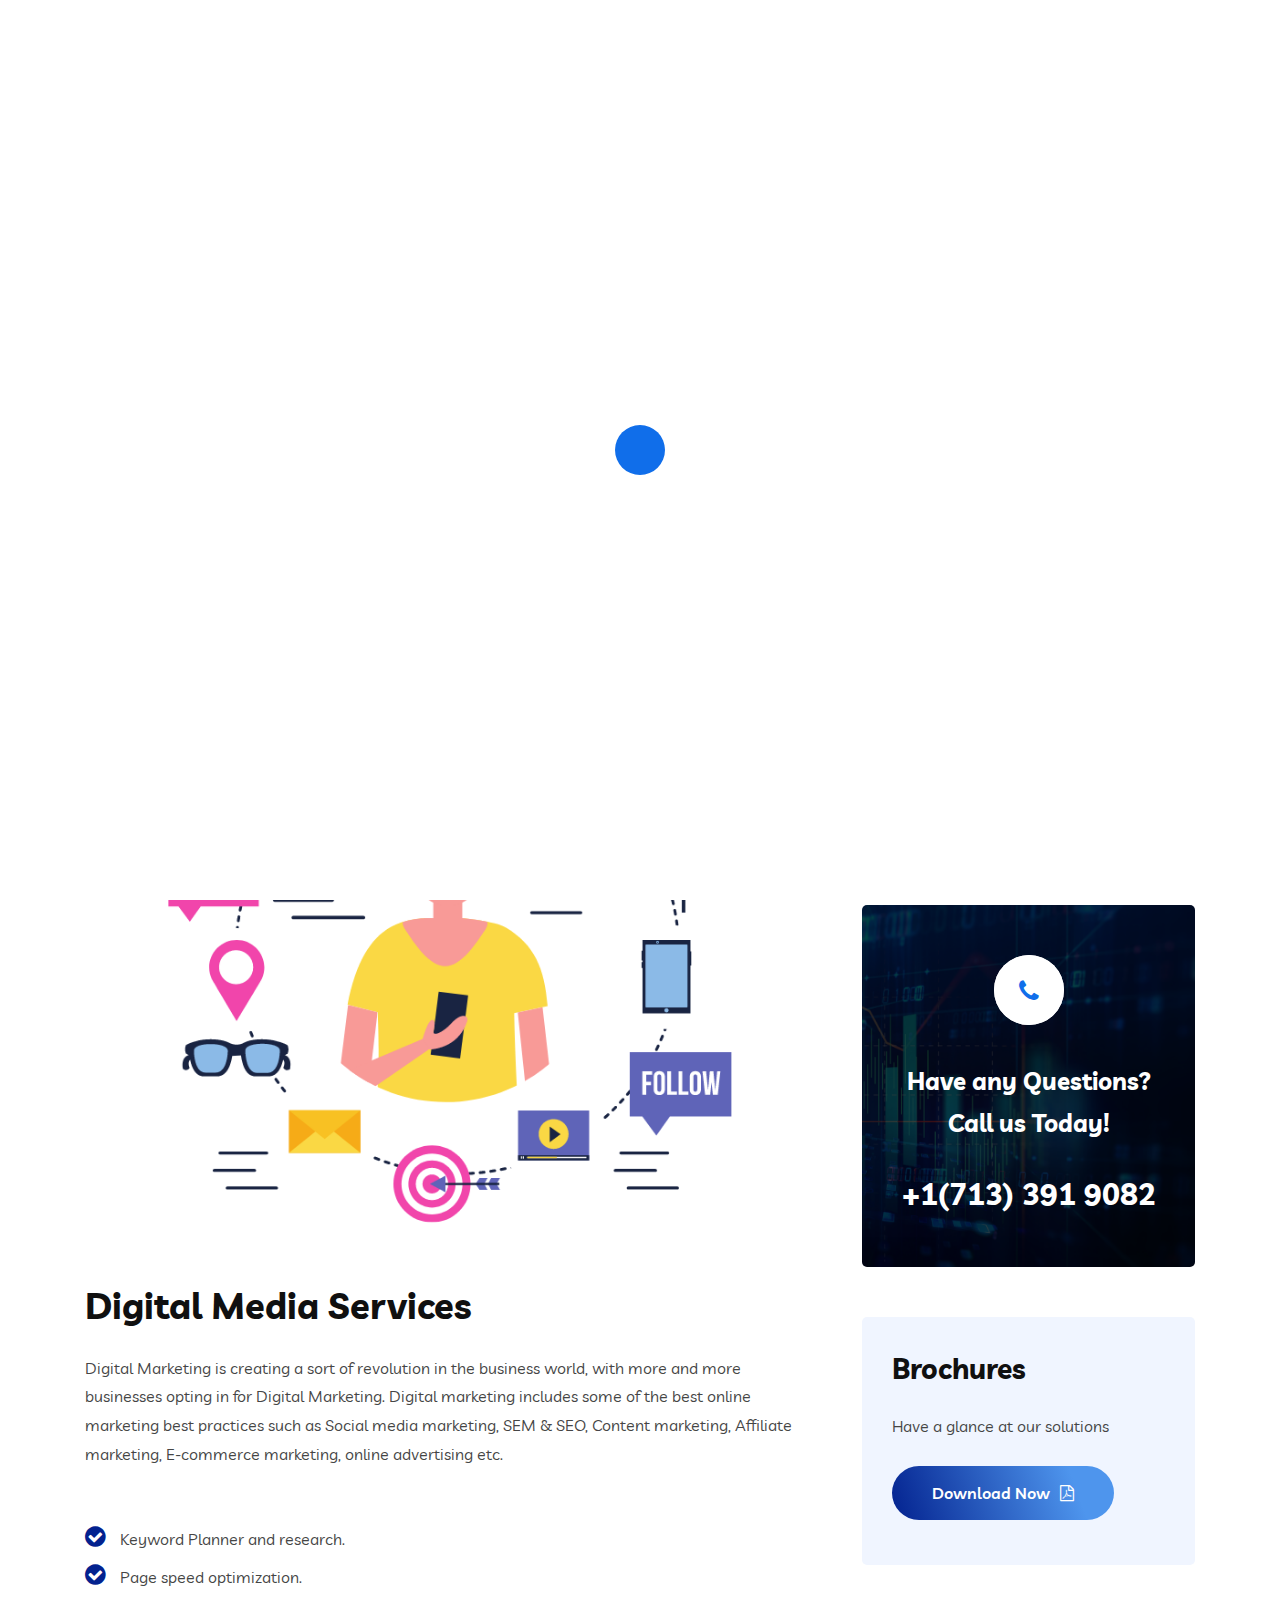
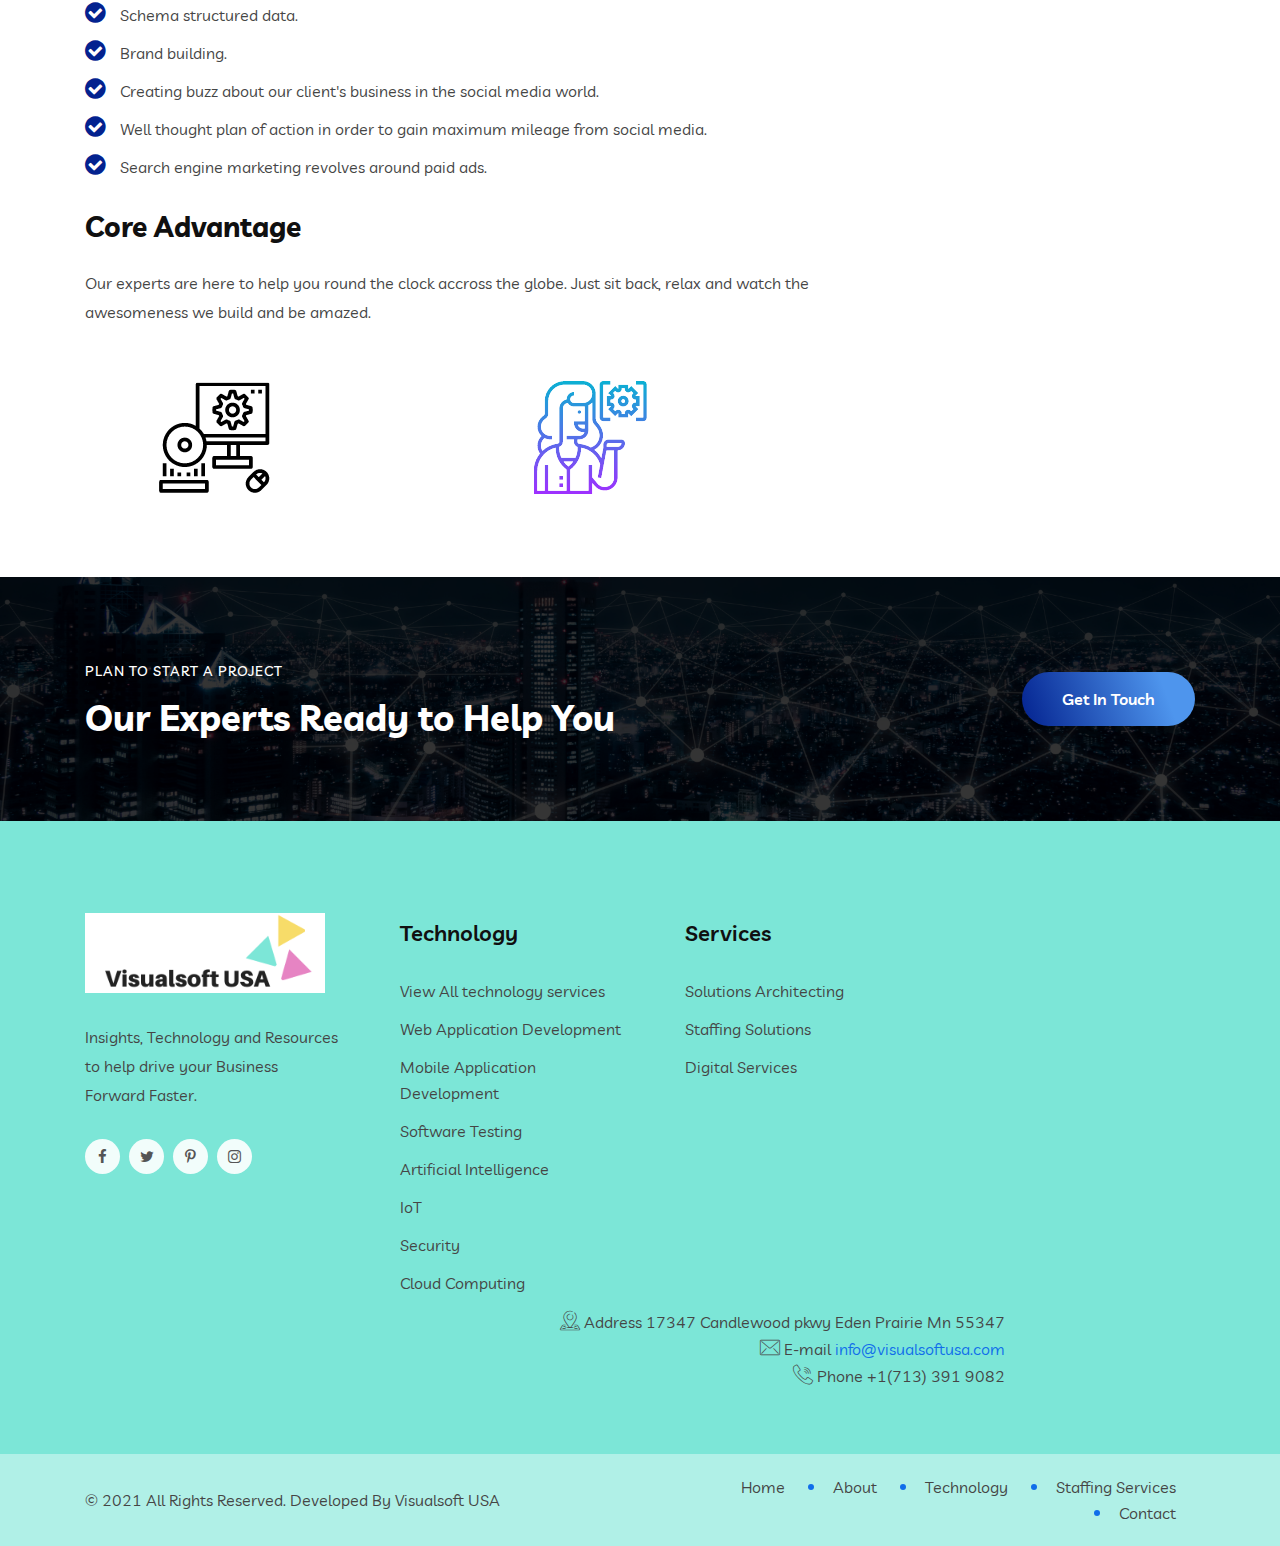
<file: digital.html>
<!DOCTYPE html>
<html lang="zxx">  
    <head>
        <!-- meta tag -->
        <meta charset="utf-8">
        <title>Digital || Visualsoft USA</title>
        <meta name="description" content="">
        <!-- responsive tag -->
        <meta http-equiv="x-ua-compatible" content="ie=edge">
        <meta name="viewport" content="width=device-width, initial-scale=1">
        <!-- favicon -->
        <link rel="apple-touch-icon" href="apple-touch-icon.png">
        <link rel="shortcut icon" type="image/x-icon" href="assets/images/fav.png">
        <!-- Bootstrap v4.4.1 css -->
        <link rel="stylesheet" type="text/css" href="assets/css/bootstrap.min.css">
        <!-- font-awesome css -->
        <link rel="stylesheet" type="text/css" href="assets/css/font-awesome.min.css">
        <!-- flaticon css -->
        <link rel="stylesheet" type="text/css" href="assets/fonts/flaticon.css">
        <!-- animate css -->
        <link rel="stylesheet" type="text/css" href="assets/css/animate.css">
        <!-- owl.carousel css -->
        <link rel="stylesheet" type="text/css" href="assets/css/owl.carousel.css">
        <!-- slick css -->
        <link rel="stylesheet" type="text/css" href="assets/css/slick.css">
        <!-- off canvas css -->
        <link rel="stylesheet" type="text/css" href="assets/css/off-canvas.css">
        <!-- magnific popup css -->
        <link rel="stylesheet" type="text/css" href="assets/css/magnific-popup.css">
        <!-- Main Menu css -->
        <link rel="stylesheet" href="assets/css/rsmenu-main.css">
        <!-- spacing css -->
        <link rel="stylesheet" type="text/css" href="assets/css/rs-spacing.css">
        <!-- style css -->
        <link rel="stylesheet" type="text/css" href="style.css"> <!-- This stylesheet dynamically changed from style.less -->
        <!-- responsive css -->
        <link rel="stylesheet" type="text/css" href="assets/css/responsive.css">
        <!--[if lt IE 9]>
            <script src="https://oss.maxcdn.com/html5shiv/3.7.2/html5shiv.min.js"></script>
            <script src="https://oss.maxcdn.com/respond/1.4.2/respond.min.js"></script>
        <![endif]-->
    </head>
    <body class="defult-home">
        
        <!--Preloader area start here-->
        <div id="loader" class="loader">
            <div class="loader-container"></div>
        </div>
        <!--Preloader area End here--> 
     
		<!-- Main content Start -->
        <div class="main-content">
            <!--Full width header Start-->
            <div class="full-width-header">
                <!--Header Start-->
                <header id="rs-header" class="rs-header">
                    <!-- Topbar Area Start -->
                    <div class="topbar-area">
                        <div class="container">
                            <div class="row rs-vertical-middle">
                                <div class="col-lg-2">
                                    <div class="logo-part">
                                        <a href="index.html"><img src="assets/images/visualsoft-logo.png" alt=""></a>
                                    </div>
                                </div>
                                <div class="col-lg-10 text-right">
                                    <ul class="rs-contact-info">
                                        <li class="contact-part">
                                            <i class="flaticon-location"></i>
                                            <span class="contact-info">
                                                <span>Address</span>
                                                 New York
                                            </span>
                                        </li>
                                        <li class="contact-part">
                                            <i class="flaticon-email"></i>
                                            <span class="contact-info">
                                                <span>E-mail</span>
                                                <a href="#"> support@visualsoftusa.com</a>
                                            </span>
                                        </li>
                                        <li class="contact-part no-border">
                                             <i class="flaticon-call"></i>
                                            <span class="contact-info">
                                                <span>Phone</span>
                                                 +91 999 9999 999
                                            </span>
                                        </li>
                                    </ul>
                                </div>
                            </div>
                        </div>
                    </div>
                    <!-- Topbar Area End -->

                    <!-- Menu Start -->
                    <div class="menu-area menu-sticky">
                        <div class="container">
                            <div class="logo-area">
                                <a href="index.html">
                                    <img class="sticky-logo" src="assets/images/visualsoft-logo.png" alt="logo">
                                </a>
                            </div>
                            <div class="rs-menu-area">
                                <div class="main-menu">
                                    <div class="mobile-menu">
                                        <a href="index.html" class="mobile-logo">
                                            <img src="assets/images/visualsoft-logo.png" style="background-color: white;" alt="logo">
                                        </a>
                                        <a href="#" class="rs-menu-toggle rs-menu-toggle-close">
                                            <i class="fa fa-bars"></i>
                                        </a>
                                    </div>
                                    <nav class="rs-menu">
                                        <ul class="nav-menu">
                                            <li class="menu-item-has-children">
                                                <a href="index.html">Home</a>
                                            </li>
                                            <li current-menu-item>
                                                <a href="about.html">About</a>
                                            </li>
                                            <li class="menu-item-has-children">
                                                <a href="#">Technology</a>
                                                <ul class="sub-menu">
                                                    <li><a href="all-technologies.html">View All technology services</a></li>
                                                    <li><a href="web-development.html">Web Application Development</a></li>
                                                    <li><a href="mobile-application.html">Mobile Application Development</a></li>
                                                    <li><a href="software-testing.html">Software Testing</a></li>
                                                    <li><a href="artificial-intelligence.html">Artificial Intelligence</a></li>
                                                    <li><a href="iot.html">IoT</a></li>
                                                    <li><a href="security.html">Security</a></li>
                                                    <li><a href="cloud-computing.html">Cloud Computing</a></li>
                                                </ul>
                                            </li>
                                            <li class="menu-item-has-children">
                                                <a href="#">Services</a>
                                                <ul class="sub-menu">
                                                    <li><a href="solutions-arch.html">Solutions Architecting</a></li>
                                                    <li><a href="staffing.html">Staffing Solutions</a></li>
                                                    <li><a href="digital.html">Digital Services</a></li>
                                                </ul>
                                            </li>
                                            <li>
                                                <a href="contact.html">Contact</a>
                                            </li>
                                        </ul> <!-- //.nav-menu -->
                                    </nav>                                        
                                </div> <!-- //.main-menu -->                                
                            </div>
                            <div class="expand-btn-inner search-icon hidden-sticky hidden-md">
                                <ul>
                                    <li class="sidebarmenu-search">
                                        <a class="hidden-xs rs-search" data-target=".search-modal" data-toggle="modal" href="#">
                                            <i class="flaticon-search"></i>
                                        </a>
                                    </li>
                                </ul>
                                <div class="toolbar-sl-share">
                                    <ul class="social">
                                        <li><a href="#"><i class="fa fa-facebook"></i></a></li>
                                        <li><a href="#"><i class="fa fa-twitter"></i></a></li>
                                        <li><a href="#"><i class="fa fa-pinterest-p"></i></a></li>
                                        <li><a href="#"><i class="fa fa-instagram"></i></a></li>
                                    </ul>
                                </div>
                            </div>
                        </div>
                    </div>
                    <!-- Menu End -->
                </header>
                <!--Header End-->
            </div>
            <!--Full width header End-->
         
            <!-- Breadcrumbs Start -->
            <div class="rs-breadcrumbs img3">
                <div class="breadcrumbs-inner text-center">
                    <h1 class="page-title">Digital Media Services</h1>
                    <ul>
                        <li>
                            <a href="index.html">Home</a>
                        </li>
                        <li title="Go To Services">
                            <a class="active" href="all-technologies.html">Technology Services</a>
                        </li>
                        <li>Digital Media Services</li>
                    </ul>
                </div>
            </div>
            <!-- Breadcrumbs End -->

            <!-- Services Single Start -->
            <div class="rs-services-single pt-120 md-pt-80 md-pb-80">
               <div class="container">
                    <div class="row">
                        <div class="col-lg-8 md-mb-50">
                            <div class="services-img">
                                <img src="assets/images/digital-media-main.png" alt="">
                            </div>
                            <h2 class="mt-34">Digital Media Services</h2>
                            <p>
                                Digital Marketing is creating a sort of revolution in the business world, with more and more businesses opting in for Digital Marketing.

                                Digital marketing includes some of the best online marketing best practices such as Social media marketing, SEM & SEO, Content marketing, Affiliate marketing, E-commerce marketing, online advertising etc.
                                
                                
                            </p>
                            <br>
                            
                            <ul class="listing-style">                              
                                <li>
                                    <i class="fa fa-check-circle"></i>
                                    <span>Keyword Planner and research.</span>
                                </li>
                                <li>
                                    <i class="fa fa-check-circle"></i>
                                    <span>Page speed optimization.</span>
                                </li>
                                <li>
                                    <i class="fa fa-check-circle"></i>
                                    <span>Schema structured data.</span>
                                </li>
                                <li>
                                    <i class="fa fa-check-circle"></i>
                                    <span>Brand building.
                                    </span>
                                </li> 
                                <li>
                                    <i class="fa fa-check-circle"></i>
                                    <span>Creating buzz about our client's business in the social media world.

                                    </span>
                                </li> 
                                <li>
                                    <i class="fa fa-check-circle"></i>
                                    <span>Well thought plan of action in order to gain maximum mileage from social media.
                                    </span>
                                </li>   
                                <li>
                                    <i class="fa fa-check-circle"></i>
                                    <span>Search engine marketing revolves around paid ads.
                                    </span>
                                </li>                             
                            </ul>
                            <!-- Skillbar Section End -->
                            <h3 class="mt-30">Core Advantage</h3>
                            <p class="mt-20 mb-50">
                                Our experts are here to help you round the clock accross the globe. Just sit back, relax and watch
                                the awesomeness we build and be amazed.
                            </p>
                            <div class="row mb-80">
                                <div class="col-lg-6 col-md-12 md-mb-30">
                                    <img class="bdru-4" src="assets/images/software-help.png" alt="">
                                </div>
                                <div class="col-lg-6 col-md-12">
                                    <img class="bdru-4" src="assets/images/software-testing.png" alt="">
                                </div>
                            </div>
                            <!-- Testimonial Section Start -->
                            <!-- Testimonial Section End -->
                        </div>
                        <div class="col-lg-4 pl-32 md-pl-15">
                            <ul class="services-list">
                                <li><a href="solutions-arch.html">Solutions Architecting</a></li>
                                <li><a href="staffing.html">Staffing Solutions</a></li>
                                <li><a class="active" href="digital.html">Digital Services</a></li>
                            </ul>
                            <div class="services-add mb-50 mt-50">
                                <div class="address-item mb-35">
                                    <div class="address-icon">
                                        <i class="fa fa-phone"></i>
                                    </div>
                                </div>
                                <h2 class="title">Have any Questions? <br> Call us Today!</h2>
                                <div class="contact">
                                    <a href="tel:+1(713) 391 9082">+1(713) 391 9082</a>
                                </div>
                            </div>
                            <div class="brochures">
                                <h3>Brochures</h3>
                                <p>
                                    Have a glance at our solutions
                                </p>
                                <div class="pdf-btn">
                                    <a class="readon learn-more pdf" href="contact.html">Download Now<i class="fa fa-file-pdf-o"></i></a>
                                </div>
                            </div>
                        </div>
                    </div> 
               </div> 
            </div>
            <!-- Services Single End -->
           
            <!-- Cta section start -->
            <div class="rs-cta style1 bg7 pt-80 pb-80">
                <div class="container">
                    <div class="cta-wrap">
                        <div class="row align-items-center">
                            <div class="col-lg-9 col-md-12 md-mb-30">
                                <span>Plan to Start a Project</span>
                                <div class="title-wrap">
                                    <h2 class="epx-title">Our Experts Ready to Help You</h2>
                                </div>
                            </div>
                            <div class="col-lg-3 text-right col-md-12">
                                <div class="button-wrap">
                                    <a class="readon learn-more" href="contact.html">Get In Touch</a>
                                </div>
                            </div>
                        </div>
                    </div>
                </div>
            </div>
            <!-- Cta section end -->

        </div> 
        <!-- Main content End -->
     
        <!-- Footer Start -->
        <footer id="rs-footer" class="rs-footer">
            <div class="footer-top">
                <div class="container">
                    <div class="row">
                        <div class="col-lg-3 col-md-12 col-sm-12 footer-widget">
                            <div class="footer-logo mb-30">
                                <a href="index.html"><img src="assets/images/visualsoft-logo.png" style="background-color: white;" alt=""></a>
                            </div>
                              <div class="textwidget pb-30"><p>Insights, Technology and Resources to
                                help drive your Business
                                Forward Faster.</p>
                              </div>
                              <ul class="footer-social md-mb-30">  
                                  <li> 
                                      <a href="#" target="_blank"><span><i class="fa fa-facebook"></i></span></a> 
                                  </li>
                                  <li> 
                                      <a href="# " target="_blank"><span><i class="fa fa-twitter"></i></span></a> 
                                  </li>

                                  <li> 
                                      <a href="# " target="_blank"><span><i class="fa fa-pinterest-p"></i></span></a> 
                                  </li>
                                  <li> 
                                      <a href="# " target="_blank"><span><i class="fa fa-instagram"></i></span></a> 
                                  </li>
                                                                           
                              </ul>
                        </div>
                        <div class="col-lg-3 col-md-12 col-sm-12 pl-45 md-pl-15 md-mb-30">
                            <h3 class="widget-title">Technology</h3>
                            <ul class="site-map">
                                <li><a href="all-technologies.html">View All technology services</a></li>
                                <li><a href="web-development.html">Web Application Development</a></li>
                                <li><a href="mobile-application.html">Mobile Application Development</a></li>
                                <li><a href="software-testing.html">Software Testing</a></li>
                                <li><a href="artificial-intelligence.html">Artificial Intelligence</a></li>
                                <li><a href="iot.html">IoT</a></li>
                                <li><a href="security.html">Security</a></li>
                                <li><a href="cloud-computing.html">Cloud Computing</a></li>
                            </ul>
                        </div>
                        <div class="col-lg-3 col-md-12 col-sm-12 pl-45 md-pl-15 md-mb-30">
                            <h3 class="widget-title">Services</h3>
                           
                                <ul class="site-map">
                                    <li><a href="solutions-arch.html">Solutions Architecting</a></li>
                                    <li class="active"><a href="staffing.html">Staffing Solutions</a></li>
                                    <li><a href="digital.html">Digital Services</a></li>
                                </ul>
                            </ul>
                        </div>
                        <div class="col-lg-10 text-right">
                            <ul class="rs-contact-info">
                                <li class="contact-part">
                                    <i class="flaticon-location"></i>
                                    <span class="contact-info">
                                        <span>Address</span>
                                        17347 Candlewood pkwy
                                        Eden Prairie Mn 55347
                                    </span>
                                </li>
                                <li class="contact-part">
                                    <i class="flaticon-email"></i>
                                    <span class="contact-info">
                                        <span>E-mail</span>
                                        <a href="#"> info@visualsoftusa.com</a>
                                    </span>
                                </li>
                                <li class="contact-part no-border">
                                     <i class="flaticon-call"></i>
                                    <span class="contact-info">
                                        <span>Phone</span>
                                        +1(713) 391 9082
                                    </span>
                                </li>
                            </ul>
                        </div>
                    </div>
                </div>
            </div>
            <div class="footer-bottom">
                <div class="container">                    
                    <div class="row y-middle">
                        <div class="col-lg-6 text-right md-mb-10 order-last">
                            <ul class="copy-right-menu">
                                <li><a href="index.html">Home</a></li>
                                <li><a href="about.html">About</a></li>
                                <li><a href="all-technologies.html">Technology</a></li>
                                <li><a href="staffing.html">Staffing Services</a></li>
                                <li><a href="contact.html">Contact</a></li>
                            </ul>
                        </div>
                        <div class="col-lg-6">
                            <div class="copyright">
                                <p>&copy; 2021 All Rights Reserved. Developed By Visualsoft USA</p>
                            </div>
                        </div>
                    </div>
                </div>
            </div>
        </footer>
        <!-- Footer End -->

        <!-- start scrollUp  -->
        <div id="scrollUp" class="orange-color">
            <i class="fa fa-angle-up"></i>
        </div>
        <!-- End scrollUp  -->

        <!-- Search Modal Start -->
        <div aria-hidden="true" class="modal fade search-modal" role="dialog" tabindex="-1">
            <button type="button" class="close" data-dismiss="modal" aria-label="Close">
              <span class="flaticon-cross"></span>
            </button>
            <div class="modal-dialog modal-dialog-centered">
                <div class="modal-content">
                    <div class="search-block clearfix">
                        <form>
                            <div class="form-group">
                                <input class="form-control" placeholder="Search Here..." type="text">
                            </div>
                        </form>
                    </div>
                </div>
            </div>
        </div>
        <!-- End scrollUp  -->

        <!-- Search Modal Start -->
        <div aria-hidden="true" class="modal fade search-modal" role="dialog" tabindex="-1">
            <button type="button" class="close" data-dismiss="modal" aria-label="Close">
              <span class="flaticon-cross"></span>
            </button>
            <div class="modal-dialog modal-dialog-centered">
                <div class="modal-content">
                    <div class="search-block clearfix">
                        <form>
                            <div class="form-group">
                                <input class="form-control" placeholder="Search Here..." type="text">
                            </div>
                        </form>
                    </div>
                </div>
            </div>
        </div>
        <!-- Search Modal End -->

         <!-- modernizr js -->
        <script src="assets/js/modernizr-2.8.3.min.js"></script>
        <!-- jquery latest version -->
        <script src="assets/js/jquery.min.js"></script>
        <!-- Bootstrap v4.4.1 js -->
        <script src="assets/js/bootstrap.min.js"></script>
        <!-- Menu js -->
        <script src="assets/js/rsmenu-main.js"></script> 
        <!-- op nav js -->
        <script src="assets/js/jquery.nav.js"></script>
        <!-- owl.carousel js -->
        <script src="assets/js/owl.carousel.min.js"></script>
        <!-- wow js -->
        <script src="assets/js/wow.min.js"></script>
        <!-- Skill bar js -->
        <script src="assets/js/skill.bars.jquery.js"></script>
        <script src="assets/js/jquery.counterup.min.js"></script> 
         <!-- counter top js -->
        <script src="assets/js/waypoints.min.js"></script>
        <!-- swiper js -->
        <script src="assets/js/swiper.min.js"></script>   
        <!-- particles js -->
        <script src="assets/js/particles.min.js"></script>  
        <!-- magnific popup js -->
        <script src="assets/js/jquery.magnific-popup.min.js"></script>      
        <!-- plugins js -->
        <script src="assets/js/plugins.js"></script>
        <!-- pointer js -->
        <script src="assets/js/pointer.js"></script>
        <!-- contact form js -->
        <script src="assets/js/contact.form.js"></script>
        <!-- main js -->
        <script src="assets/js/main.js"></script>
    </body>
</html>
</file>
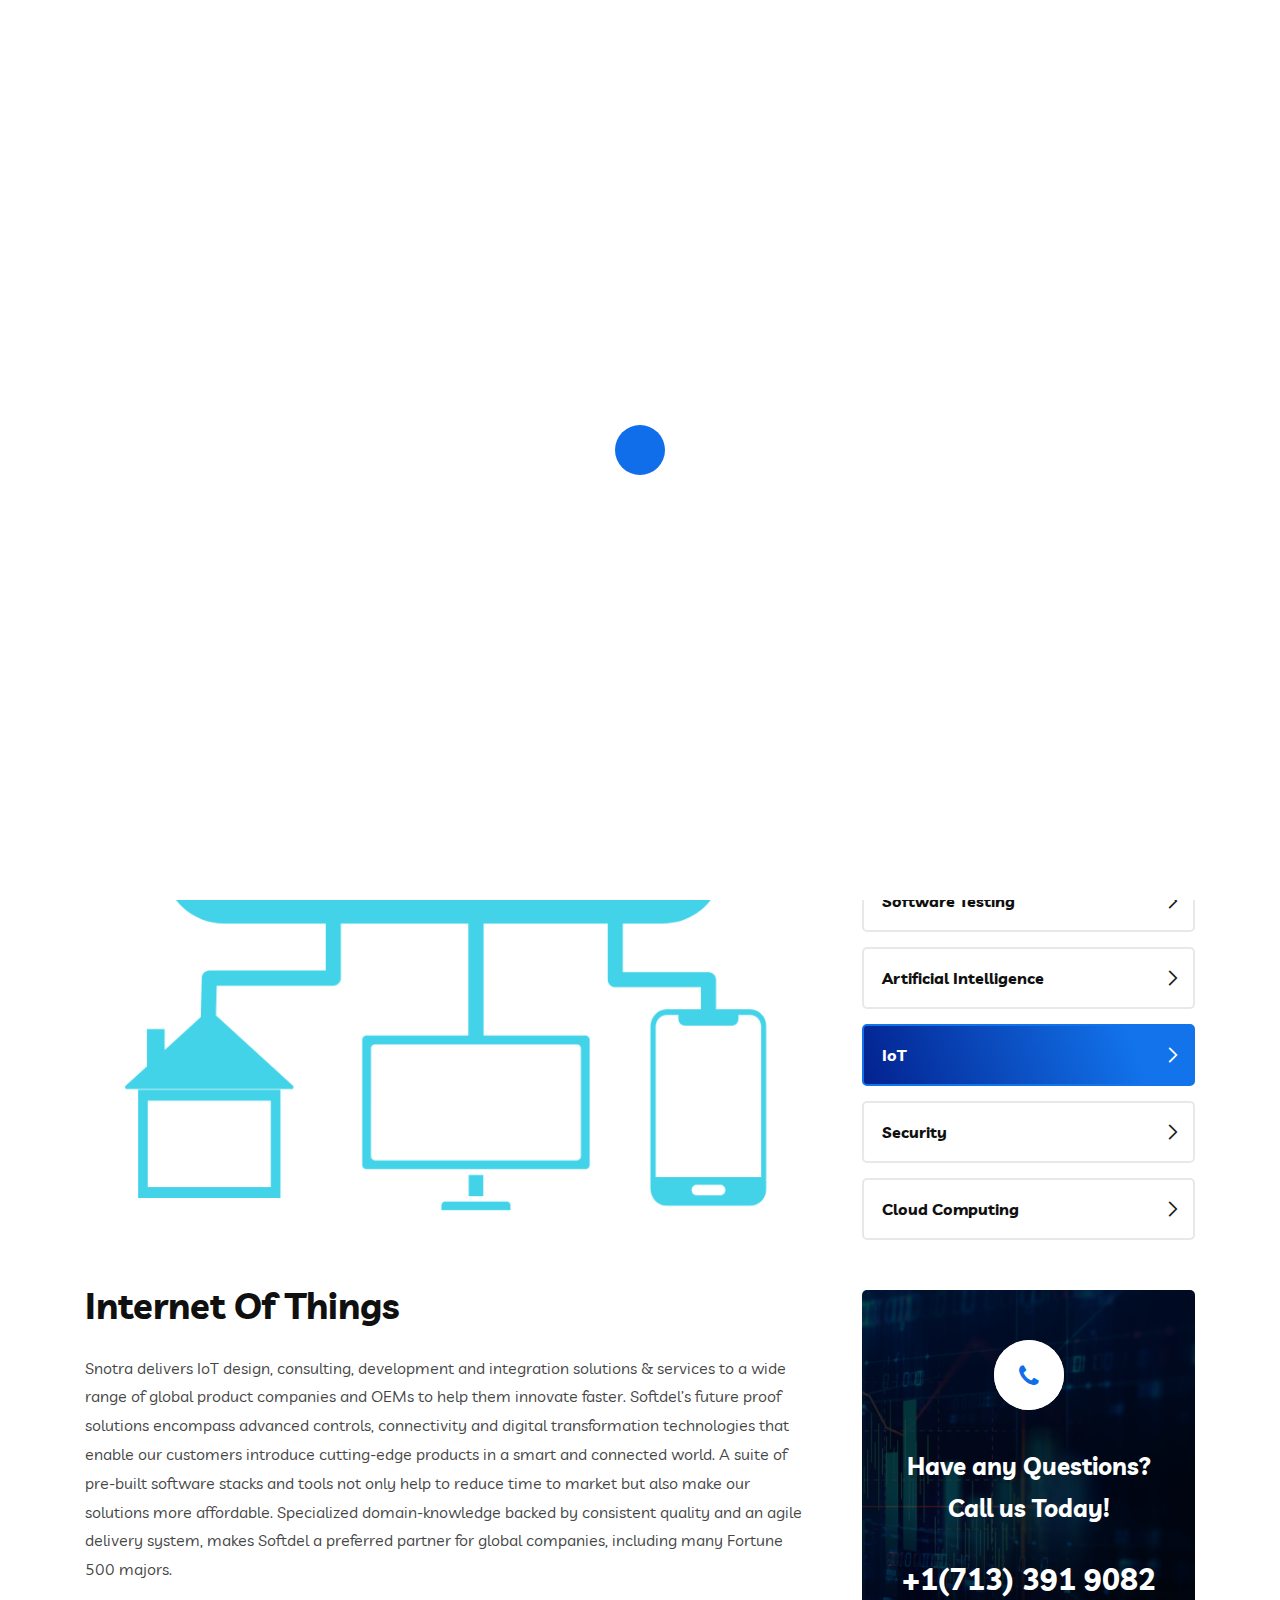
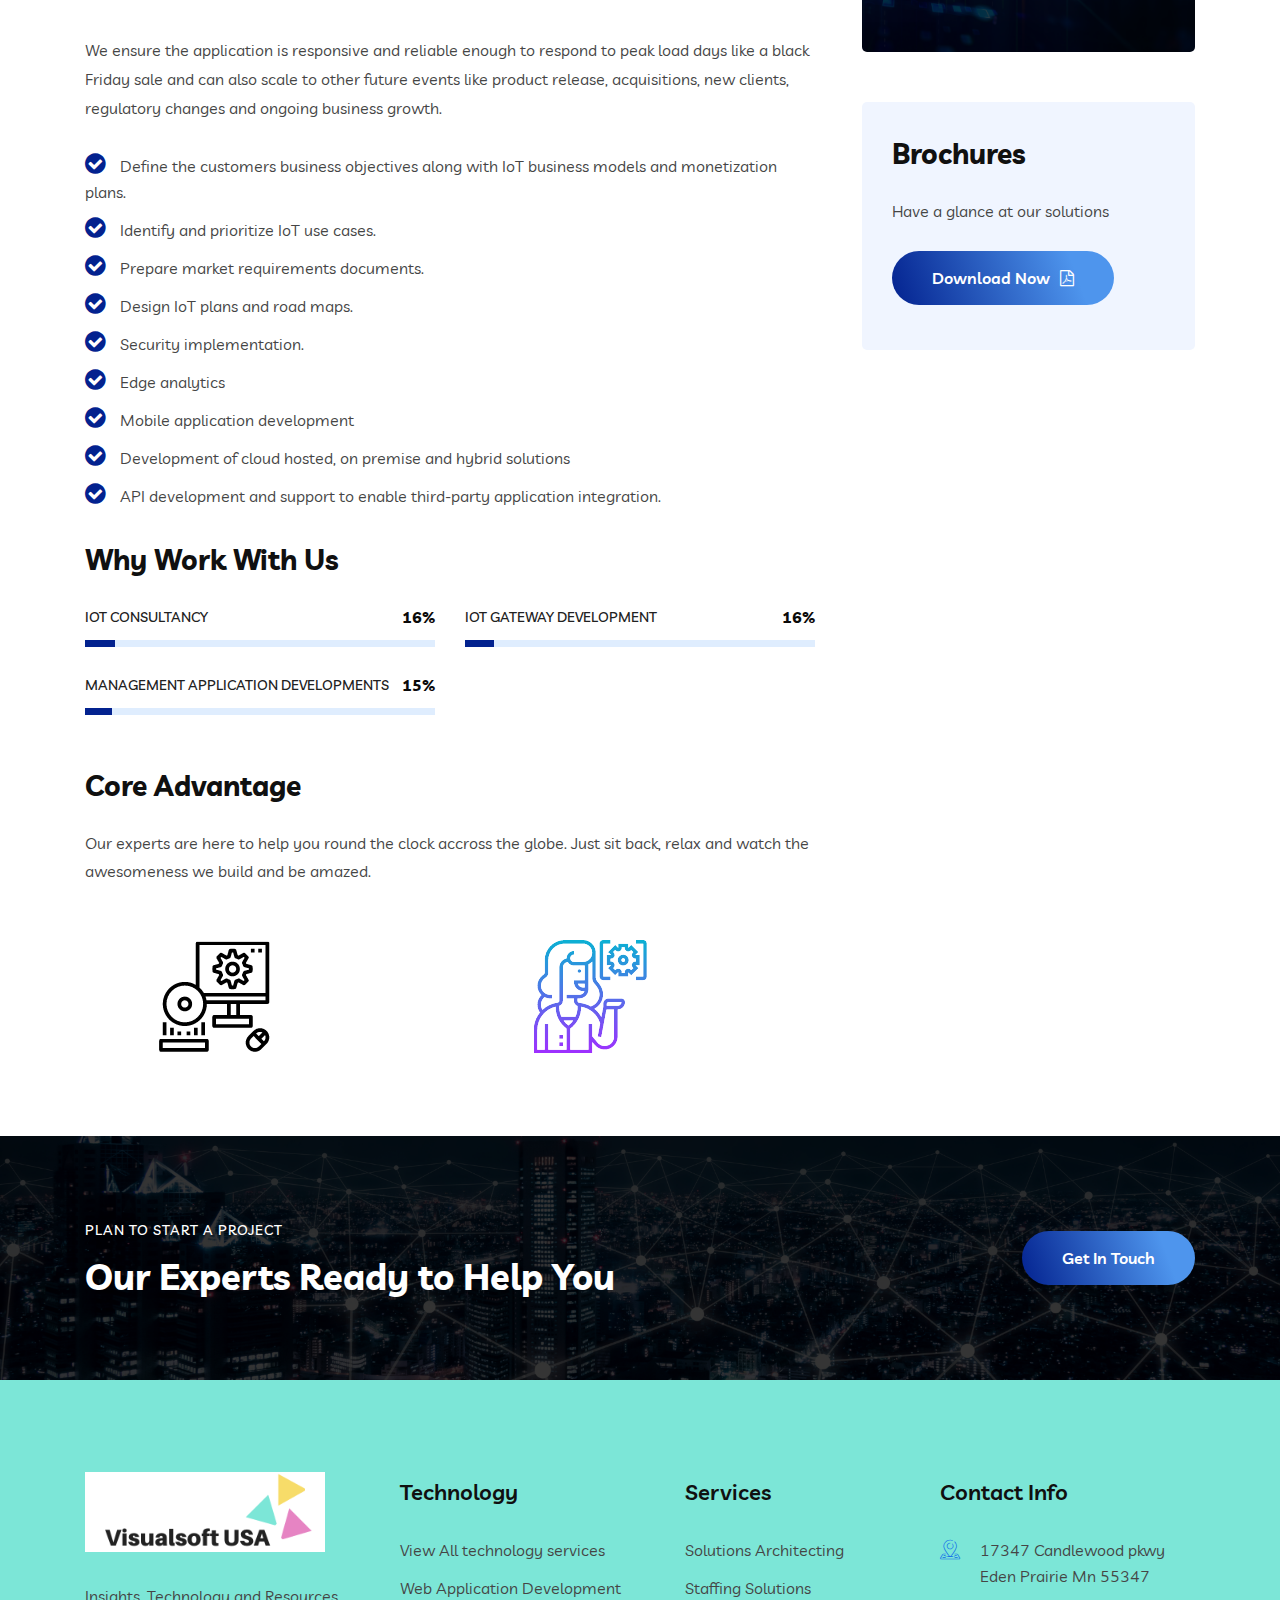
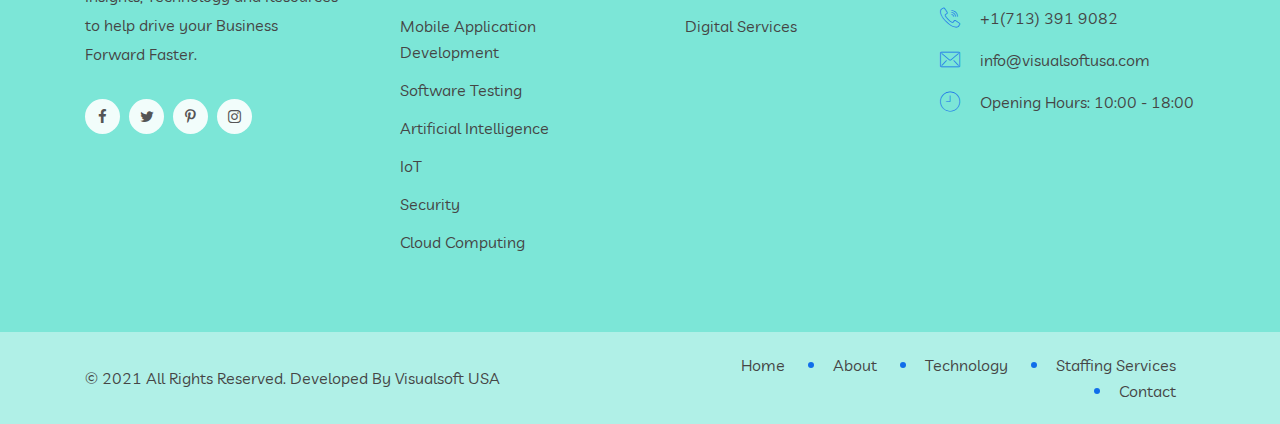
<file: iot.html>
<!DOCTYPE html>
<html lang="zxx">  
    <head>
        <!-- meta tag -->
        <meta charset="utf-8">
        <title>IoT || Visualsoft USA</title>
        <meta name="description" content="">
        <!-- responsive tag -->
        <meta http-equiv="x-ua-compatible" content="ie=edge">
        <meta name="viewport" content="width=device-width, initial-scale=1">
        <!-- favicon -->
        <link rel="apple-touch-icon" href="apple-touch-icon.png">
        <link rel="shortcut icon" type="image/x-icon" href="assets/images/fav.png">
        <!-- Bootstrap v4.4.1 css -->
        <link rel="stylesheet" type="text/css" href="assets/css/bootstrap.min.css">
        <!-- font-awesome css -->
        <link rel="stylesheet" type="text/css" href="assets/css/font-awesome.min.css">
        <!-- flaticon css -->
        <link rel="stylesheet" type="text/css" href="assets/fonts/flaticon.css">
        <!-- animate css -->
        <link rel="stylesheet" type="text/css" href="assets/css/animate.css">
        <!-- owl.carousel css -->
        <link rel="stylesheet" type="text/css" href="assets/css/owl.carousel.css">
        <!-- slick css -->
        <link rel="stylesheet" type="text/css" href="assets/css/slick.css">
        <!-- off canvas css -->
        <link rel="stylesheet" type="text/css" href="assets/css/off-canvas.css">
        <!-- magnific popup css -->
        <link rel="stylesheet" type="text/css" href="assets/css/magnific-popup.css">
        <!-- Main Menu css -->
        <link rel="stylesheet" href="assets/css/rsmenu-main.css">
        <!-- spacing css -->
        <link rel="stylesheet" type="text/css" href="assets/css/rs-spacing.css">
        <!-- style css -->
        <link rel="stylesheet" type="text/css" href="style.css"> <!-- This stylesheet dynamically changed from style.less -->
        <!-- responsive css -->
        <link rel="stylesheet" type="text/css" href="assets/css/responsive.css">
        <!--[if lt IE 9]>
            <script src="https://oss.maxcdn.com/html5shiv/3.7.2/html5shiv.min.js"></script>
            <script src="https://oss.maxcdn.com/respond/1.4.2/respond.min.js"></script>
        <![endif]-->
    </head>
    <body class="defult-home">
        
        <!--Preloader area start here-->
        <div id="loader" class="loader">
            <div class="loader-container"></div>
        </div>
        <!--Preloader area End here--> 
     
		<!-- Main content Start -->
        <div class="main-content">
            <!--Full width header Start-->
            <div class="full-width-header">
                <!--Header Start-->
                <header id="rs-header" class="rs-header">
                    <!-- Topbar Area Start -->
                    <div class="topbar-area">
                        <div class="container">
                            <div class="row rs-vertical-middle">
                                <div class="col-lg-2">
                                    <div class="logo-part">
                                        <a href="index.html"><img src="assets/images/visualsoft-logo.png" alt=""></a>
                                    </div>
                                </div>
                                <div class="col-lg-10 text-right">
                                    <ul class="rs-contact-info">
                                        <li class="contact-part">
                                            <i class="flaticon-location"></i>
                                            <span class="contact-info">
                                                <span>Address</span>
                                                17347 Candlewood pkwy
                                                Eden Prairie Mn 55347
                                            </span>
                                        </li>
                                        <li class="contact-part">
                                            <i class="flaticon-email"></i>
                                            <span class="contact-info">
                                                <span>E-mail</span>
                                                <a href="#"> info@visualsoftusa.com</a>
                                            </span>
                                        </li>
                                        <li class="contact-part no-border">
                                             <i class="flaticon-call"></i>
                                            <span class="contact-info">
                                                <span>Phone</span>
                                                +1(713) 391 9082
                                            </span>
                                        </li>
                                    </ul>
                                </div>
                            </div>
                        </div>
                    </div>
                    <!-- Topbar Area End -->

                    <!-- Menu Start -->
                    <div class="menu-area menu-sticky">
                        <div class="container">
                            <div class="logo-area">
                                <a href="index.html">
                                    <img class="sticky-logo" src="assets/images/visualsoft-logo.png" alt="logo">
                                </a>
                            </div>
                            <div class="rs-menu-area">
                                <div class="main-menu">
                                    <div class="mobile-menu">
                                        <a href="index.html" class="mobile-logo">
                                            <img src="assets/images/visualsoft-logo.png" style="background-color: white;" alt="logo">
                                        </a>
                                        <a href="#" class="rs-menu-toggle rs-menu-toggle-close">
                                            <i class="fa fa-bars"></i>
                                        </a>
                                    </div>
                                    <nav class="rs-menu">
                                        <ul class="nav-menu">
                                            <li class="menu-item-has-children">
                                                <a href="index.html">Home</a>
                                            </li>
                                            <li current-menu-item>
                                                <a href="about.html">About</a>
                                            </li>
                                            <li class="menu-item-has-children">
                                                <a href="#">Technology</a>
                                                <ul class="sub-menu">
                                                    <li><a href="all-technologies.html">View All technology services</a></li>
                                                    <li><a href="web-development.html">Web Application Development</a></li>
                                                    <li><a href="mobile-application.html">Mobile Application Development</a></li>
                                                    <li><a href="software-testing.html">Software Testing</a></li>
                                                    <li><a href="artificial-intelligence.html">Artificial Intelligence</a></li>
                                                    <li><a href="iot.html">IoT</a></li>
                                                    <li><a href="security.html">Security</a></li>
                                                    <li><a href="cloud-computing.html">Cloud Computing</a></li>
                                                </ul>
                                            </li>
                                            <li class="menu-item-has-children">
                                                <a href="#">Services</a>
                                                <ul class="sub-menu">
                                                    <li><a href="solutions-arch.html">Solutions Architecting</a></li>
                                                    <li><a href="staffing.html">Staffing Solutions</a></li>
                                                    <li><a href="digital.html">Digital Services</a></li>
                                                </ul>
                                            </li>
                                            <li>
                                                <a href="contact.html">Contact</a>
                                            </li>
                                        </ul> <!-- //.nav-menu -->
                                    </nav>                                        
                                </div> <!-- //.main-menu -->                                
                            </div>
                            <div class="expand-btn-inner search-icon hidden-sticky hidden-md">
                                <ul>
                                    <li class="sidebarmenu-search">
                                        <a class="hidden-xs rs-search" data-target=".search-modal" data-toggle="modal" href="#">
                                            <i class="flaticon-search"></i>
                                        </a>
                                    </li>
                                </ul>
                                <div class="toolbar-sl-share">
                                    <ul class="social">
                                        <li><a href="#"><i class="fa fa-facebook"></i></a></li>
                                        <li><a href="#"><i class="fa fa-twitter"></i></a></li>
                                        <li><a href="#"><i class="fa fa-pinterest-p"></i></a></li>
                                        <li><a href="#"><i class="fa fa-instagram"></i></a></li>
                                    </ul>
                                </div>
                            </div>
                        </div>
                    </div>
                    <!-- Menu End -->
                </header>
                <!--Header End-->
            </div>
            <!--Full width header End-->
         
            <!-- Breadcrumbs Start -->
            <div class="rs-breadcrumbs img3">
                <div class="breadcrumbs-inner text-center">
                    <h1 class="page-title">Internet Of Things</h1>
                    <ul>
                        <li>
                            <a href="index.html">Home</a>
                        </li>
                        <li title="Go To Services">
                            <a class="active" href="all-technologies.html">Technology Services</a>
                        </li>
                        <li>Internet Of Things</li>
                    </ul>
                </div>
            </div>
            <!-- Breadcrumbs End -->

            <!-- Services Single Start -->
            <div class="rs-services-single pt-120 md-pt-80 md-pb-80">
               <div class="container">
                    <div class="row">
                        <div class="col-lg-8 md-mb-50">
                            <div class="services-img">
                                <img src="assets/images/iot-main.png" alt="">
                            </div>
                            <h2 class="mt-34">Internet Of Things</h2>
                            <p>
                                Snotra delivers IoT design, consulting, development and integration solutions & services to a wide range 
                                of global product companies and OEMs to help them innovate faster. Softdel’s future proof solutions 
                                encompass advanced controls, connectivity and digital transformation technologies that enable our 
                                customers introduce cutting-edge products in a smart and connected world.

                                A suite of pre-built software stacks and tools not only help to reduce time to market but
                                 also make our solutions more affordable. Specialized domain-knowledge backed by consistent 
                                 quality and an agile delivery system, makes Softdel a preferred partner for global companies,
                                  including many Fortune 500 majors.
                            </p>
                            <br>
                            <p>
                                We ensure the application is responsive and reliable enough to respond to peak load 
                                days like a black Friday sale and can also scale to other future events like product 
                                release, acquisitions, new clients, regulatory changes and ongoing business growth. 
                            </p>
                            <ul class="listing-style">                              
                                <li>
                                    <i class="fa fa-check-circle"></i>
                                    <span>Define the customers business objectives along with IoT business models and monetization plans.</span>
                                </li>
                                <li>
                                    <i class="fa fa-check-circle"></i>
                                    <span>Identify and prioritize IoT use cases.</span>
                                </li>
                                <li>
                                    <i class="fa fa-check-circle"></i>
                                    <span>Prepare market requirements documents.</span>
                                </li>
                                <li>
                                    <i class="fa fa-check-circle"></i>
                                    <span>Design IoT plans and road maps.</span>
                                </li> 
                                <li>
                                    <i class="fa fa-check-circle"></i>
                                    <span>Security implementation.
                                    </span>
                                </li> 
                                <li>
                                    <i class="fa fa-check-circle"></i>
                                    <span>Edge analytics
                                    </span>
                                </li>   
                                <li>
                                    <i class="fa fa-check-circle"></i>
                                    <span>Mobile application development
                                    </span>
                                </li> 
                                <li>
                                    <i class="fa fa-check-circle"></i>
                                    <span>Development of cloud hosted, on premise and hybrid solutions
                                    </span>
                                </li> 
                                <li>
                                    <i class="fa fa-check-circle"></i>
                                    <span>API development and support to enable third-party application integration. 
                                    </span>
                                </li>                             
                            </ul>
                            <h3 class="mt-34">Why Work With Us</h3>
                             <!-- Skillbar Section Start -->
                            <div class="rs-skillbar style1 modify1">
                                <div class="cl-skill-bar">
                                    <div class="row">
                                        <div class="col-lg-6">
                                            <!-- Start Skill Bar -->
                                            <span class="skillbar-title">IoT Consultancy</span>
                                            <div class="skillbar" data-percent="92">
                                                <p class="skillbar-bar"></p>
                                                <span class="skill-bar-percent"></span> 
                                            </div>
                                            <!-- Start Skill Bar -->
                                        </div>
                                        <div class="col-lg-6">
                                            <!-- Start Skill Bar -->
                                            <span class="skillbar-title">IoT Gateway Development</span>
                                            <div class="skillbar" data-percent="90">
                                                <p class="skillbar-bar"></p>
                                                <span class="skill-bar-percent"></span> 
                                            </div>
                                            <!-- Start Skill Bar -->
                                        </div>
                                        <div class="col-lg-6">
                                            <!-- Start Skill Bar -->
                                            <span class="skillbar-title">Management Application Developments</span>
                                            <div class="skillbar" data-percent="85">
                                                <p class="skillbar-bar"></p>
                                                <span class="skill-bar-percent"></span> 
                                            </div>
                                            <!-- Start Skill Bar -->
                                        </div>
                                    </div>                                   
                               </div>
                            </div>
                            <!-- Skillbar Section End -->
                            <h3 class="mt-30">Core Advantage</h3>
                            <p class="mt-20 mb-50">
                                Our experts are here to help you round the clock accross the globe. Just sit back, relax and watch
                                the awesomeness we build and be amazed.
                            </p>
                            <div class="row mb-80">
                                <div class="col-lg-6 col-md-12 md-mb-30">
                                    <img class="bdru-4" src="assets/images/software-help.png" alt="">
                                </div>
                                <div class="col-lg-6 col-md-12">
                                    <img class="bdru-4" src="assets/images/software-testing.png" alt="">
                                </div>
                            </div>
                            <!-- Testimonial Section Start -->
                            <!-- Testimonial Section End -->
                        </div>
                        <div class="col-lg-4 pl-32 md-pl-15">
                            <ul class="services-list">
                                <li><a href="all-technologies.html">View All technology services</a></li>
                                <li><a href="web-development.html">Web Application Development</a></li>
                                <li><a href="mobile-application.html">Mobile Application Development</a></li>
                                <li><a href="software-testing.html">Software Testing</a></li>
                                <li><a href="artificial-intelligence.html">Artificial Intelligence</a></li>
                                <li><a class="active" href="iot.html">IoT</a></li>
                                <li><a href="security.html">Security</a></li>
                                <li><a href="cloud-computing.html">Cloud Computing</a></li>
                            </ul>
                            <div class="services-add mb-50 mt-50">
                                <div class="address-item mb-35">
                                    <div class="address-icon">
                                        <i class="fa fa-phone"></i>
                                    </div>
                                </div>
                                <h2 class="title">Have any Questions? <br> Call us Today!</h2>
                                <div class="contact">
                                    <a href="tel:+1(713) 391 9082">+1(713) 391 9082</a>
                                </div>
                            </div>
                            <div class="brochures">
                                <h3>Brochures</h3>
                                <p>
                                    Have a glance at our solutions
                                </p>
                                <div class="pdf-btn">
                                    <a class="readon learn-more pdf" href="contact.html">Download Now<i class="fa fa-file-pdf-o"></i></a>
                                </div>
                            </div>
                        </div>
                    </div> 
               </div> 
            </div>
            <!-- Services Single End -->
           
            <!-- Cta section start -->
            <div class="rs-cta style1 bg7 pt-80 pb-80">
                <div class="container">
                    <div class="cta-wrap">
                        <div class="row align-items-center">
                            <div class="col-lg-9 col-md-12 md-mb-30">
                                <span>Plan to Start a Project</span>
                                <div class="title-wrap">
                                    <h2 class="epx-title">Our Experts Ready to Help You</h2>
                                </div>
                            </div>
                            <div class="col-lg-3 text-right col-md-12">
                                <div class="button-wrap">
                                    <a class="readon learn-more" href="contact.html">Get In Touch</a>
                                </div>
                            </div>
                        </div>
                    </div>
                </div>
            </div>
            <!-- Cta section end -->

        </div> 
        <!-- Main content End -->
     
        <!-- Footer Start -->
        <footer id="rs-footer" class="rs-footer">
            <div class="footer-top">
                <div class="container">
                    <div class="row">
                        <div class="col-lg-3 col-md-12 col-sm-12 footer-widget">
                            <div class="footer-logo mb-30">
                                <a href="index.html"><img src="assets/images/visualsoft-logo.png" style="background-color: white;" alt=""></a>
                            </div>
                              <div class="textwidget pb-30"><p>Insights, Technology and Resources to
                                help drive your Business
                                Forward Faster.</p>
                              </div>
                              <ul class="footer-social md-mb-30">  
                                  <li> 
                                      <a href="#" target="_blank"><span><i class="fa fa-facebook"></i></span></a> 
                                  </li>
                                  <li> 
                                      <a href="# " target="_blank"><span><i class="fa fa-twitter"></i></span></a> 
                                  </li>

                                  <li> 
                                      <a href="# " target="_blank"><span><i class="fa fa-pinterest-p"></i></span></a> 
                                  </li>
                                  <li> 
                                      <a href="# " target="_blank"><span><i class="fa fa-instagram"></i></span></a> 
                                  </li>
                                                                           
                              </ul>
                        </div>
                        <div class="col-lg-3 col-md-12 col-sm-12 pl-45 md-pl-15 md-mb-30">
                            <h3 class="widget-title">Technology</h3>
                            <ul class="site-map">
                                <li><a href="all-technologies.html">View All technology services</a></li>
                                <li><a href="web-development.html">Web Application Development</a></li>
                                <li><a href="mobile-application.html">Mobile Application Development</a></li>
                                <li><a href="software-testing.html">Software Testing</a></li>
                                <li><a href="artificial-intelligence.html">Artificial Intelligence</a></li>
                                <li><a href="iot.html">IoT</a></li>
                                <li><a href="security.html">Security</a></li>
                                <li><a href="cloud-computing.html">Cloud Computing</a></li>
                            </ul>
                        </div>
                        <div class="col-lg-3 col-md-12 col-sm-12 pl-45 md-pl-15 md-mb-30">
                            <h3 class="widget-title">Services</h3>
                           
                                <ul class="site-map">
                                    <li><a href="solutions-arch.html">Solutions Architecting</a></li>
                                    <li><a href="staffing.html">Staffing Solutions</a></li>
                                    <li><a href="digital.html">Digital Services</a></li>
                                </ul>
                            </ul>
                        </div>
                        <div class="col-lg-3 col-md-12 col-sm-12 md-mb-30">
                            <h3 class="widget-title">Contact Info</h3>
                            <ul class="address-widget">
                                <li>
                                    <i class="flaticon-location"></i>
                                    <div class="desc">17347 Candlewood pkwy
                                        Eden Prairie Mn 55347
                                        </div>
                                </li>
                                <li>
                                    <i class="flaticon-call"></i>
                                    <div class="desc">
                                       <a href="tel:+1(713) 391 9082">+1(713) 391 9082</a>
                                    </div>
                                </li>
                                <li>
                                    <i class="flaticon-email"></i>
                                    <div class="desc">
                                        <a href="mailto:info@visualsoftusa.com">info@visualsoftusa.com</a>
                                    </div>
                                </li>
                                <li>
                                    <i class="flaticon-clock-1"></i>
                                    <div class="desc">
                                        Opening Hours: 10:00 - 18:00   
                                    </div>
                                </li>
                            </ul>
                        </div>
                    </div>
                </div>
            </div>
            <div class="footer-bottom">
                <div class="container">                    
                    <div class="row y-middle">
                        <div class="col-lg-6 text-right md-mb-10 order-last">
                            <ul class="copy-right-menu">
                                <li><a href="index.html">Home</a></li>
                                <li><a href="about.html">About</a></li>
                                <li><a href="all-technologies.html">Technology</a></li>
                                <li><a href="staffing.html">Staffing Services</a></li>
                                <li><a href="contact.html">Contact</a></li>
                            </ul>
                        </div>
                        <div class="col-lg-6">
                            <div class="copyright">
                                <p>&copy; 2021 All Rights Reserved. Developed By Visualsoft USA</p>
                            </div>
                        </div>
                    </div>
                </div>
            </div>
        </footer>
        <!-- Footer End -->

        <!-- start scrollUp  -->
        <div id="scrollUp" class="orange-color">
            <i class="fa fa-angle-up"></i>
        </div>
        <!-- End scrollUp  -->

        <!-- Search Modal Start -->
        <div aria-hidden="true" class="modal fade search-modal" role="dialog" tabindex="-1">
            <button type="button" class="close" data-dismiss="modal" aria-label="Close">
              <span class="flaticon-cross"></span>
            </button>
            <div class="modal-dialog modal-dialog-centered">
                <div class="modal-content">
                    <div class="search-block clearfix">
                        <form>
                            <div class="form-group">
                                <input class="form-control" placeholder="Search Here..." type="text">
                            </div>
                        </form>
                    </div>
                </div>
            </div>
        </div>
        <!-- End scrollUp  -->

        <!-- Search Modal Start -->
        <div aria-hidden="true" class="modal fade search-modal" role="dialog" tabindex="-1">
            <button type="button" class="close" data-dismiss="modal" aria-label="Close">
              <span class="flaticon-cross"></span>
            </button>
            <div class="modal-dialog modal-dialog-centered">
                <div class="modal-content">
                    <div class="search-block clearfix">
                        <form>
                            <div class="form-group">
                                <input class="form-control" placeholder="Search Here..." type="text">
                            </div>
                        </form>
                    </div>
                </div>
            </div>
        </div>
        <!-- Search Modal End -->

         <!-- modernizr js -->
        <script src="assets/js/modernizr-2.8.3.min.js"></script>
        <!-- jquery latest version -->
        <script src="assets/js/jquery.min.js"></script>
        <!-- Bootstrap v4.4.1 js -->
        <script src="assets/js/bootstrap.min.js"></script>
        <!-- Menu js -->
        <script src="assets/js/rsmenu-main.js"></script> 
        <!-- op nav js -->
        <script src="assets/js/jquery.nav.js"></script>
        <!-- owl.carousel js -->
        <script src="assets/js/owl.carousel.min.js"></script>
        <!-- wow js -->
        <script src="assets/js/wow.min.js"></script>
        <!-- Skill bar js -->
        <script src="assets/js/skill.bars.jquery.js"></script>
        <script src="assets/js/jquery.counterup.min.js"></script> 
         <!-- counter top js -->
        <script src="assets/js/waypoints.min.js"></script>
        <!-- swiper js -->
        <script src="assets/js/swiper.min.js"></script>   
        <!-- particles js -->
        <script src="assets/js/particles.min.js"></script>  
        <!-- magnific popup js -->
        <script src="assets/js/jquery.magnific-popup.min.js"></script>      
        <!-- plugins js -->
        <script src="assets/js/plugins.js"></script>
        <!-- pointer js -->
        <script src="assets/js/pointer.js"></script>
        <!-- contact form js -->
        <script src="assets/js/contact.form.js"></script>
        <!-- main js -->
        <script src="assets/js/main.js"></script>
    </body>
</html>
</file>
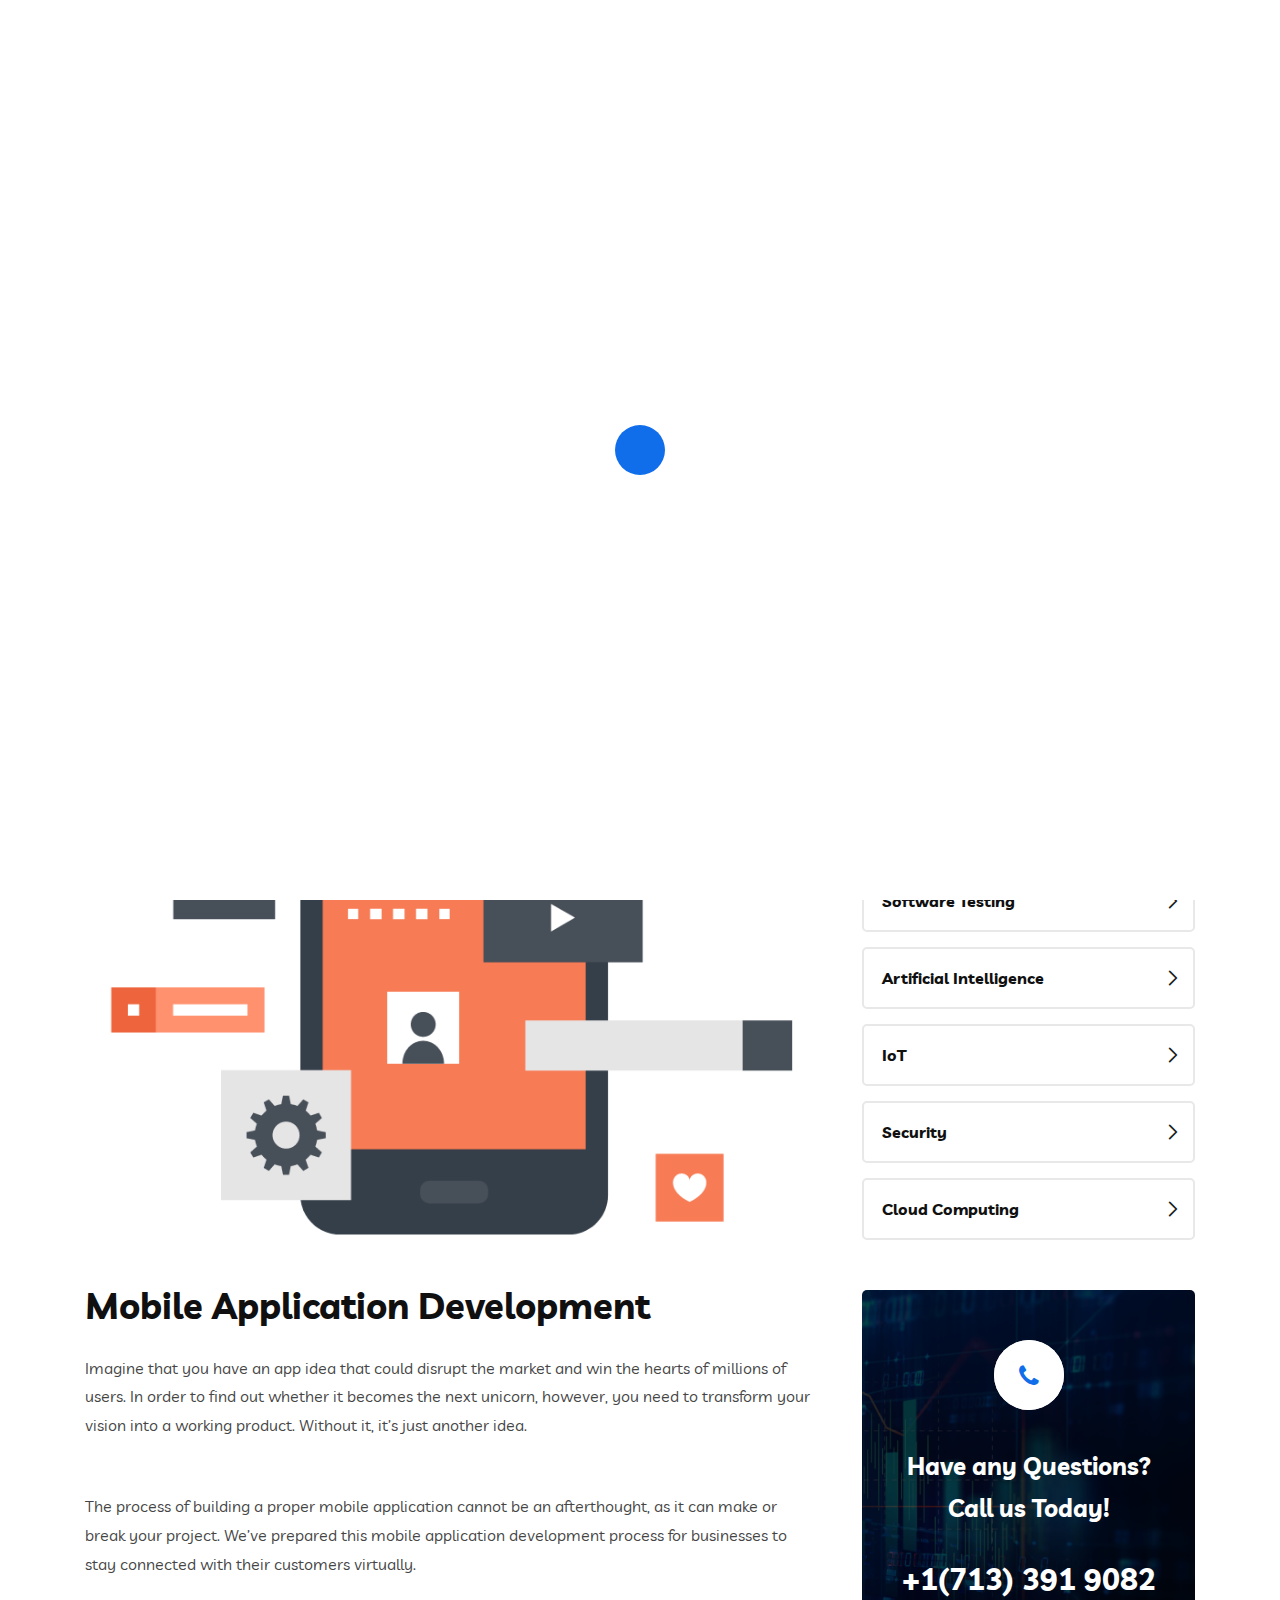
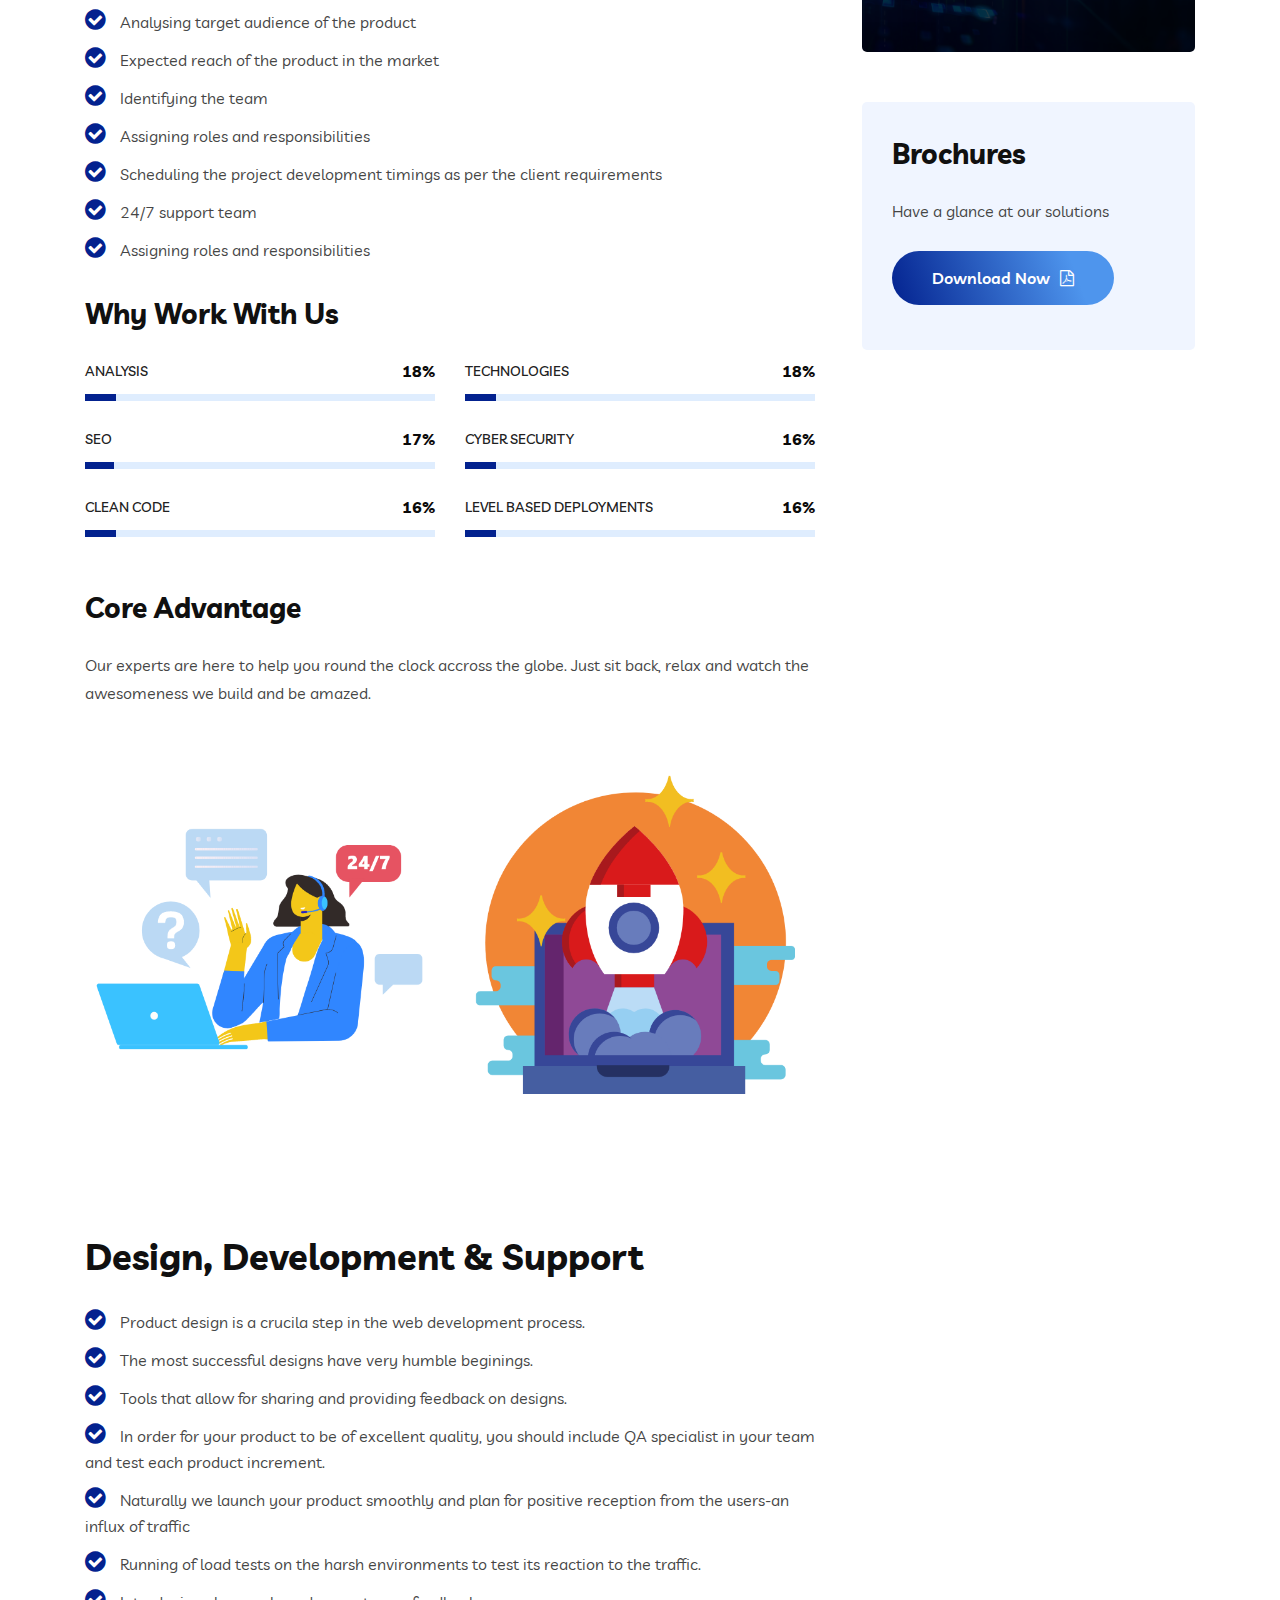
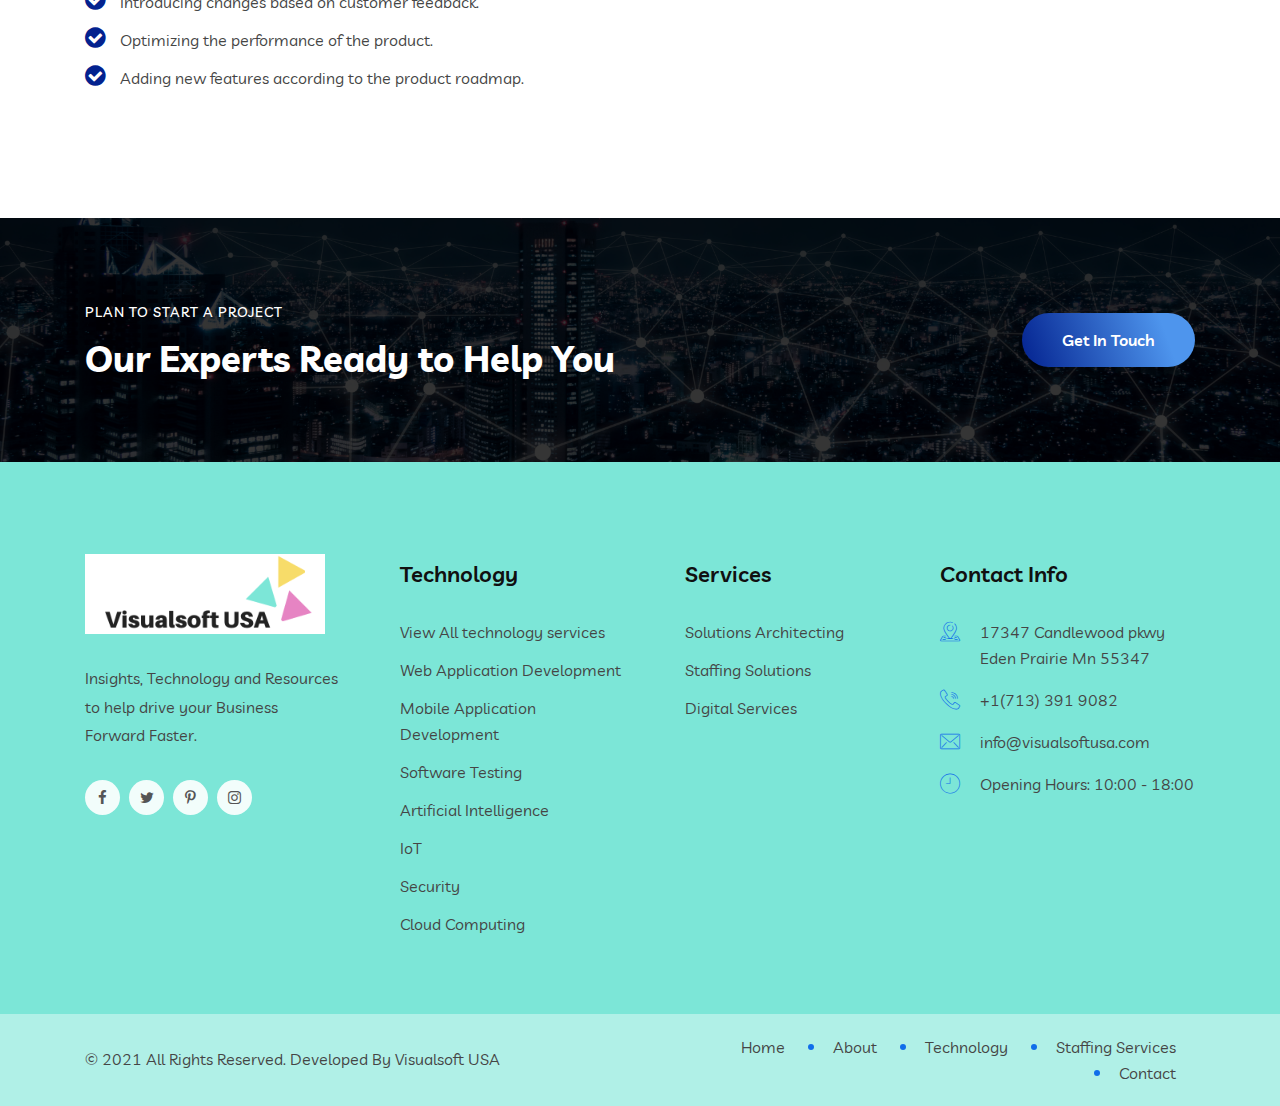
<file: mobile-application.html>
<!DOCTYPE html>
<html lang="zxx">  
    <head>
        <!-- meta tag -->
        <meta charset="utf-8">
        <title>Mobile Application || Visualsoft USA</title>
        <meta name="description" content="">
        <!-- responsive tag -->
        <meta http-equiv="x-ua-compatible" content="ie=edge">
        <meta name="viewport" content="width=device-width, initial-scale=1">
        <!-- favicon -->
        <link rel="apple-touch-icon" href="apple-touch-icon.png">
        <link rel="shortcut icon" type="image/x-icon" href="assets/images/fav.png">
        <!-- Bootstrap v4.4.1 css -->
        <link rel="stylesheet" type="text/css" href="assets/css/bootstrap.min.css">
        <!-- font-awesome css -->
        <link rel="stylesheet" type="text/css" href="assets/css/font-awesome.min.css">
        <!-- flaticon css -->
        <link rel="stylesheet" type="text/css" href="assets/fonts/flaticon.css">
        <!-- animate css -->
        <link rel="stylesheet" type="text/css" href="assets/css/animate.css">
        <!-- owl.carousel css -->
        <link rel="stylesheet" type="text/css" href="assets/css/owl.carousel.css">
        <!-- slick css -->
        <link rel="stylesheet" type="text/css" href="assets/css/slick.css">
        <!-- off canvas css -->
        <link rel="stylesheet" type="text/css" href="assets/css/off-canvas.css">
        <!-- magnific popup css -->
        <link rel="stylesheet" type="text/css" href="assets/css/magnific-popup.css">
        <!-- Main Menu css -->
        <link rel="stylesheet" href="assets/css/rsmenu-main.css">
        <!-- spacing css -->
        <link rel="stylesheet" type="text/css" href="assets/css/rs-spacing.css">
        <!-- style css -->
        <link rel="stylesheet" type="text/css" href="style.css"> <!-- This stylesheet dynamically changed from style.less -->
        <!-- responsive css -->
        <link rel="stylesheet" type="text/css" href="assets/css/responsive.css">
        <!--[if lt IE 9]>
            <script src="https://oss.maxcdn.com/html5shiv/3.7.2/html5shiv.min.js"></script>
            <script src="https://oss.maxcdn.com/respond/1.4.2/respond.min.js"></script>
        <![endif]-->
    </head>
    <body class="defult-home">
        
        <!--Preloader area start here-->
        <div id="loader" class="loader">
            <div class="loader-container"></div>
        </div>
        <!--Preloader area End here--> 
     
		<!-- Main content Start -->
        <div class="main-content">
            <!--Full width header Start-->
            <div class="full-width-header">
                <!--Header Start-->
                <header id="rs-header" class="rs-header">
                    <!-- Topbar Area Start -->
                    <div class="topbar-area">
                        <div class="container">
                            <div class="row rs-vertical-middle">
                                <div class="col-lg-2">
                                    <div class="logo-part">
                                        <a href="index.html"><img src="assets/images/visualsoft-logo.png" alt=""></a>
                                    </div>
                                </div>
                                <div class="col-lg-10 text-right">
                                    <ul class="rs-contact-info">
                                        <li class="contact-part">
                                            <i class="flaticon-location"></i>
                                            <span class="contact-info">
                                                <span>Address</span>
                                                17347 Candlewood pkwy
                                                Eden Prairie Mn 55347
                                            </span>
                                        </li>
                                        <li class="contact-part">
                                            <i class="flaticon-email"></i>
                                            <span class="contact-info">
                                                <span>E-mail</span>
                                                <a href="#"> info@visualsoftusa.com</a>
                                            </span>
                                        </li>
                                        <li class="contact-part no-border">
                                             <i class="flaticon-call"></i>
                                            <span class="contact-info">
                                                <span>Phone</span>
                                                +1(713) 391 9082
                                            </span>
                                        </li>
                                    </ul>
                                </div>
                            </div>
                        </div>
                    </div>
                    <!-- Topbar Area End -->

                    <!-- Menu Start -->
                    <div class="menu-area menu-sticky">
                        <div class="container">
                            <div class="logo-area">
                                <a href="index.html">
                                    <img class="sticky-logo" src="assets/images/visualsoft-logo.png" alt="logo">
                                </a>
                            </div>
                            <div class="rs-menu-area">
                                <div class="main-menu">
                                    <div class="mobile-menu">
                                        <a href="index.html" class="mobile-logo">
                                            <img src="assets/images/visualsoft-logo.png" style="background-color: white;" alt="logo">
                                        </a>
                                        <a href="#" class="rs-menu-toggle rs-menu-toggle-close">
                                            <i class="fa fa-bars"></i>
                                        </a>
                                    </div>
                                    <nav class="rs-menu">
                                        <ul class="nav-menu">
                                            <li class="menu-item-has-children">
                                                <a href="index.html">Home</a>
                                            </li>
                                            <li current-menu-item>
                                                <a href="about.html">About</a>
                                            </li>
                                            <li class="menu-item-has-children">
                                                <a href="#">Technology</a>
                                                <ul class="sub-menu">
                                                    <li><a href="all-technologies.html">View All technology services</a></li>
                                                    <li><a href="web-development.html">Web Application Development</a></li>
                                                    <li><a href="mobile-application.html">Mobile Application Development</a></li>
                                                    <li><a href="software-testing.html">Software Testing</a></li>
                                                    <li><a href="artificial-intelligence.html">Artificial Intelligence</a></li>
                                                    <li><a href="iot.html">IoT</a></li>
                                                    <li><a href="security.html">Security</a></li>
                                                    <li><a href="cloud-computing.html">Cloud Computing</a></li>
                                                </ul>
                                            </li>
                                            <li class="menu-item-has-children">
                                                <a href="#">Services</a>
                                                <ul class="sub-menu">
                                                    <li><a href="solutions-arch.html">Solutions Architecting</a></li>
                                                    <li><a href="staffing.html">Staffing Solutions</a></li>
                                                    <li><a href="digital.html">Digital Services</a></li>
                                                </ul>
                                            </li>
                                            <li>
                                                <a href="contact.html">Contact</a>
                                            </li>
                                        </ul> <!-- //.nav-menu -->
                                    </nav>                                        
                                </div> <!-- //.main-menu -->                                
                            </div>
                            <div class="expand-btn-inner search-icon hidden-sticky hidden-md">
                                <ul>
                                    <li class="sidebarmenu-search">
                                        <a class="hidden-xs rs-search" data-target=".search-modal" data-toggle="modal" href="#">
                                            <i class="flaticon-search"></i>
                                        </a>
                                    </li>
                                </ul>
                                <div class="toolbar-sl-share">
                                    <ul class="social">
                                        <li><a href="#"><i class="fa fa-facebook"></i></a></li>
                                        <li><a href="#"><i class="fa fa-twitter"></i></a></li>
                                        <li><a href="#"><i class="fa fa-pinterest-p"></i></a></li>
                                        <li><a href="#"><i class="fa fa-instagram"></i></a></li>
                                    </ul>
                                </div>
                            </div>
                        </div>
                    </div>
                    <!-- Menu End -->
                </header>
                <!--Header End-->
            </div>
            <!--Full width header End-->
         
            <!-- Breadcrumbs Start -->
            <div class="rs-breadcrumbs img3">
                <div class="breadcrumbs-inner text-center">
                    <h1 class="page-title">Mobile Application Development</h1>
                    <ul>
                        <li>
                            <a href="index.html">Home</a>
                        </li>
                        <li title="Go To Services">
                            <a class="active" href="all-technologies.html">Technology Services</a>
                        </li>
                        <li>Mobile Application Development</li>
                    </ul>
                </div>
            </div>
            <!-- Breadcrumbs End -->

            <!-- Services Single Start -->
            <div class="rs-services-single pt-120 md-pt-80 md-pb-80">
               <div class="container">
                    <div class="row">
                        <div class="col-lg-8 md-mb-50">
                            <div class="services-img">
                                <img src="assets/images/mobile-application-main.png" alt="">
                            </div>
                            <h2 class="mt-34">Mobile Application Development</h2>
                            <p>
                                Imagine that you have an app idea that could disrupt the market and win the hearts of 
                                millions of users. In order to find out whether it becomes the next unicorn, 
                                however, you need to transform your vision into a working product. 
                                Without it, it’s just another idea.
                            </p>
                            <br>
                            <p>
                                The process of building a proper mobile application cannot be an afterthought, as it can make or break your project. We’ve prepared this mobile application development process for businesses to stay connected with their customers virtually.
                            </p>
                            <ul class="listing-style">                              
                                <li>
                                    <i class="fa fa-check-circle"></i>
                                    <span>Analysing target audience of the product</span>
                                </li>
                                <li>
                                    <i class="fa fa-check-circle"></i>
                                    <span>Expected reach of the product in the market</span>
                                </li>
                                <li>
                                    <i class="fa fa-check-circle"></i>
                                    <span>Identifying the team</span>
                                </li>
                                <li>
                                    <i class="fa fa-check-circle"></i>
                                    <span>Assigning roles and responsibilities</span>
                                </li> 
                                <li>
                                    <i class="fa fa-check-circle"></i>
                                    <span>Scheduling the project development timings as per the client requirements</span>
                                </li> 
                                <li>
                                    <i class="fa fa-check-circle"></i>
                                    <span>24/7 support team</span>
                                </li> 
                                <li>
                                    <i class="fa fa-check-circle"></i>
                                    <span>Assigning roles and responsibilities</span>
                                </li>                                
                            </ul>
                            <h3 class="mt-34">Why Work With Us</h3>
                             <!-- Skillbar Section Start -->
                            <div class="rs-skillbar style1 modify1">
                                <div class="cl-skill-bar">
                                    <div class="row">
                                        <div class="col-lg-6">
                                            <!-- Start Skill Bar -->
                                            <span class="skillbar-title">Analysis</span>
                                            <div class="skillbar" data-percent="92">
                                                <p class="skillbar-bar"></p>
                                                <span class="skill-bar-percent"></span> 
                                            </div>
                                            <!-- Start Skill Bar -->
                                        </div>
                                        <div class="col-lg-6">
                                            <!-- Start Skill Bar -->
                                            <span class="skillbar-title">Technologies</span>
                                            <div class="skillbar" data-percent="90">
                                                <p class="skillbar-bar"></p>
                                                <span class="skill-bar-percent"></span> 
                                            </div>
                                            <!-- Start Skill Bar -->
                                        </div>
                                        <div class="col-lg-6">
                                            <!-- Start Skill Bar -->
                                            <span class="skillbar-title">SEO</span>
                                            <div class="skillbar" data-percent="85">
                                                <p class="skillbar-bar"></p>
                                                <span class="skill-bar-percent"></span> 
                                            </div>
                                            <!-- Start Skill Bar -->
                                        </div>
                                        <div class="col-lg-6">
                                            <!-- Start Skill Bar -->
                                            <span class="skillbar-title">Cyber Security</span>
                                            <div class="skillbar" data-percent="92">
                                                <p class="skillbar-bar"></p>
                                                <span class="skill-bar-percent"></span> 
                                            </div>
                                            <!-- Start Skill Bar -->
                                        </div>
                                        <div class="col-lg-6">
                                            <!-- Start Skill Bar -->
                                            <span class="skillbar-title">Clean Code</span>
                                            <div class="skillbar" data-percent="92">
                                                <p class="skillbar-bar"></p>
                                                <span class="skill-bar-percent"></span> 
                                            </div>
                                            <!-- Start Skill Bar -->
                                        </div>
                                        <div class="col-lg-6">
                                            <!-- Start Skill Bar -->
                                            <span class="skillbar-title">Level based deployments</span>
                                            <div class="skillbar" data-percent="92">
                                                <p class="skillbar-bar"></p>
                                                <span class="skill-bar-percent"></span> 
                                            </div>
                                            <!-- Start Skill Bar -->
                                        </div>
                                    </div>                                   
                               </div>
                            </div>
                            <!-- Skillbar Section End -->
                            <h3 class="mt-30">Core Advantage</h3>
                            <p class="mt-20 mb-50">
                                Our experts are here to help you round the clock accross the globe. Just sit back, relax and watch
                                the awesomeness we build and be amazed.
                            </p>
                            <div class="row mb-80">
                                <div class="col-lg-6 col-md-12 md-mb-30">
                                    <img class="bdru-4" src="assets/images/24:7.png" alt="">
                                </div>
                                <div class="col-lg-6 col-md-12">
                                    <img class="bdru-4" src="assets/images/deployment.png" alt="">
                                </div>
                            </div>
                            <!-- Testimonial Section Start -->
                            <!-- Testimonial Section End -->
                        </div>
                        <div class="col-lg-4 pl-32 md-pl-15">
                            <ul class="services-list">
                                <li><a href="all-technologies.html">View All technology services</a></li>
                                <li><a href="web-development.html">Web Application Development</a></li>
                                <li><a class="active" href="mobile-application.html">Mobile Application Development</a></li>
                                <li><a href="software-testing.html">Software Testing</a></li>
                                <li><a href="artificial-intelligence.html">Artificial Intelligence</a></li>
                                <li><a href="iot.html">IoT</a></li>
                                <li><a href="security.html">Security</a></li>
                                <li><a href="cloud-computing.html">Cloud Computing</a></li>
                            </ul>
                            <div class="services-add mb-50 mt-50">
                                <div class="address-item mb-35">
                                    <div class="address-icon">
                                        <i class="fa fa-phone"></i>
                                    </div>
                                </div>
                                <h2 class="title">Have any Questions? <br> Call us Today!</h2>
                                <div class="contact">
                                    <a href="tel:+1(713) 391 9082">+1(713) 391 9082</a>
                                </div>
                            </div>
                            <div class="brochures">
                                <h3>Brochures</h3>
                                <p>
                                    Have a glance at our solutions
                                </p>
                                <div class="pdf-btn">
                                    <a class="readon learn-more pdf" href="contact.html">Download Now<i class="fa fa-file-pdf-o"></i></a>
                                </div>
                            </div>
                        </div>
                    </div> 
               </div> 
            </div>
            <!-- Services Single End -->
            <div class="rs-services-single pb-120 md-pt-80 md-pb-80">
                <div class="container">
                     <div class="row">
                         <div class="col-lg-8 md-mb-50">
                             <h2 class="mt-34">Design, Development & Support</h2>
                             
                             <ul class="listing-style">                              
                                 <li>
                                     <i class="fa fa-check-circle"></i>
                                     <span>Product design is a crucila step in the web development process.</span>
                                 </li>
                                 <li>
                                     <i class="fa fa-check-circle"></i>
                                     <span>The most successful designs have very humble beginings.</span>
                                 </li>
                                 <li>
                                     <i class="fa fa-check-circle"></i>
                                     <span>Tools that allow for sharing and providing feedback on designs.</span>
                                 </li>
                                 <li>
                                     <i class="fa fa-check-circle"></i>
                                     <span>In order for your product to be of excellent quality, you should include QA specialist in your team and test each product increment.</span>
                                 </li> 
                                 <li>
                                     <i class="fa fa-check-circle"></i>
                                     <span>Naturally we launch your product smoothly and plan for positive reception from the users-an influx of traffic</span>
                                 </li> 
                                 <li>
                                     <i class="fa fa-check-circle"></i>
                                     <span>Running of load tests on the harsh environments to test its reaction to the traffic.</span>
                                 </li> 
                                 <li>
                                     <i class="fa fa-check-circle"></i>
                                     <span>Introducing changes based on customer feedback.</span>
                                 </li>     
                                 <li>
                                    <i class="fa fa-check-circle"></i>
                                    <span>Optimizing the performance of the product.</span>
                                </li>   
                                <li>
                                    <i class="fa fa-check-circle"></i>
                                    <span>Adding new features according to the product roadmap.</span>
                                </li>                           
                             </ul>
                        </div>
                    </div>
                </div>
            </div>
            <!-- Cta section start -->
            <div class="rs-cta style1 bg7 pt-80 pb-80">
                <div class="container">
                    <div class="cta-wrap">
                        <div class="row align-items-center">
                            <div class="col-lg-9 col-md-12 md-mb-30">
                                <span>Plan to Start a Project</span>
                                <div class="title-wrap">
                                    <h2 class="epx-title">Our Experts Ready to Help You</h2>
                                </div>
                            </div>
                            <div class="col-lg-3 text-right col-md-12">
                                <div class="button-wrap">
                                    <a class="readon learn-more" href="contact.html">Get In Touch</a>
                                </div>
                            </div>
                        </div>
                    </div>
                </div>
            </div>
            <!-- Cta section end -->

        </div> 
        <!-- Main content End -->
     
        <!-- Footer Start -->
        <footer id="rs-footer" class="rs-footer">
            <div class="footer-top">
                <div class="container">
                    <div class="row">
                        <div class="col-lg-3 col-md-12 col-sm-12 footer-widget">
                            <div class="footer-logo mb-30">
                                <a href="index.html"><img src="assets/images/visualsoft-logo.png" style="background-color: white;" alt=""></a>
                            </div>
                              <div class="textwidget pb-30"><p>Insights, Technology and Resources to
                                help drive your Business
                                Forward Faster.</p>
                              </div>
                              <ul class="footer-social md-mb-30">  
                                  <li> 
                                      <a href="#" target="_blank"><span><i class="fa fa-facebook"></i></span></a> 
                                  </li>
                                  <li> 
                                      <a href="# " target="_blank"><span><i class="fa fa-twitter"></i></span></a> 
                                  </li>

                                  <li> 
                                      <a href="# " target="_blank"><span><i class="fa fa-pinterest-p"></i></span></a> 
                                  </li>
                                  <li> 
                                      <a href="# " target="_blank"><span><i class="fa fa-instagram"></i></span></a> 
                                  </li>
                                                                           
                              </ul>
                        </div>
                        <div class="col-lg-3 col-md-12 col-sm-12 pl-45 md-pl-15 md-mb-30">
                            <h3 class="widget-title">Technology</h3>
                            <ul class="site-map">
                                <li><a href="all-technologies.html">View All technology services</a></li>
                                <li><a href="web-development.html">Web Application Development</a></li>
                                <li><a href="mobile-application.html">Mobile Application Development</a></li>
                                <li><a href="software-testing.html">Software Testing</a></li>
                                <li><a href="artificial-intelligence.html">Artificial Intelligence</a></li>
                                <li><a href="iot.html">IoT</a></li>
                                <li><a href="security.html">Security</a></li>
                                <li><a href="cloud-computing.html">Cloud Computing</a></li>
                            </ul>
                        </div>
                        <div class="col-lg-3 col-md-12 col-sm-12 pl-45 md-pl-15 md-mb-30">
                            <h3 class="widget-title">Services</h3>
                           
                                <ul class="site-map">
                                    <li><a href="solutions-arch.html">Solutions Architecting</a></li>
                                    <li><a href="staffing.html">Staffing Solutions</a></li>
                                    <li><a href="digital.html">Digital Services</a></li>
                                </ul>
                            </ul>
                        </div>
                        <div class="col-lg-3 col-md-12 col-sm-12 md-mb-30">
                            <h3 class="widget-title">Contact Info</h3>
                            <ul class="address-widget">
                                <li>
                                    <i class="flaticon-location"></i>
                                    <div class="desc">17347 Candlewood pkwy
                                        Eden Prairie Mn 55347
                                        </div>
                                </li>
                                <li>
                                    <i class="flaticon-call"></i>
                                    <div class="desc">
                                       <a href="tel:+1(713) 391 9082">+1(713) 391 9082</a>
                                    </div>
                                </li>
                                <li>
                                    <i class="flaticon-email"></i>
                                    <div class="desc">
                                        <a href="mailto:info@visualsoftusa.com">info@visualsoftusa.com</a>
                                    </div>
                                </li>
                                <li>
                                    <i class="flaticon-clock-1"></i>
                                    <div class="desc">
                                        Opening Hours: 10:00 - 18:00   
                                    </div>
                                </li>
                            </ul>
                        </div>
                    </div>
                </div>
            </div>
            <div class="footer-bottom">
                <div class="container">                    
                    <div class="row y-middle">
                        <div class="col-lg-6 text-right md-mb-10 order-last">
                            <ul class="copy-right-menu">
                                <li><a href="index.html">Home</a></li>
                                <li><a href="about.html">About</a></li>
                                <li><a href="all-technologies.html">Technology</a></li>
                                <li><a href="staffing.html">Staffing Services</a></li>
                                <li><a href="contact.html">Contact</a></li>
                            </ul>
                        </div>
                        <div class="col-lg-6">
                            <div class="copyright">
                                <p>&copy; 2021 All Rights Reserved. Developed By Visualsoft USA</p>
                            </div>
                        </div>
                    </div>
                </div>
            </div>
        </footer>
        <!-- Footer End -->

        <!-- start scrollUp  -->
        <div id="scrollUp" class="orange-color">
            <i class="fa fa-angle-up"></i>
        </div>
        <!-- End scrollUp  -->

        <!-- Search Modal Start -->
        <div aria-hidden="true" class="modal fade search-modal" role="dialog" tabindex="-1">
            <button type="button" class="close" data-dismiss="modal" aria-label="Close">
              <span class="flaticon-cross"></span>
            </button>
            <div class="modal-dialog modal-dialog-centered">
                <div class="modal-content">
                    <div class="search-block clearfix">
                        <form>
                            <div class="form-group">
                                <input class="form-control" placeholder="Search Here..." type="text">
                            </div>
                        </form>
                    </div>
                </div>
            </div>
        </div>
        <!-- End scrollUp  -->

        <!-- Search Modal Start -->
        <div aria-hidden="true" class="modal fade search-modal" role="dialog" tabindex="-1">
            <button type="button" class="close" data-dismiss="modal" aria-label="Close">
              <span class="flaticon-cross"></span>
            </button>
            <div class="modal-dialog modal-dialog-centered">
                <div class="modal-content">
                    <div class="search-block clearfix">
                        <form>
                            <div class="form-group">
                                <input class="form-control" placeholder="Search Here..." type="text">
                            </div>
                        </form>
                    </div>
                </div>
            </div>
        </div>
        <!-- Search Modal End -->

         <!-- modernizr js -->
        <script src="assets/js/modernizr-2.8.3.min.js"></script>
        <!-- jquery latest version -->
        <script src="assets/js/jquery.min.js"></script>
        <!-- Bootstrap v4.4.1 js -->
        <script src="assets/js/bootstrap.min.js"></script>
        <!-- Menu js -->
        <script src="assets/js/rsmenu-main.js"></script> 
        <!-- op nav js -->
        <script src="assets/js/jquery.nav.js"></script>
        <!-- owl.carousel js -->
        <script src="assets/js/owl.carousel.min.js"></script>
        <!-- wow js -->
        <script src="assets/js/wow.min.js"></script>
        <!-- Skill bar js -->
        <script src="assets/js/skill.bars.jquery.js"></script>
        <script src="assets/js/jquery.counterup.min.js"></script> 
         <!-- counter top js -->
        <script src="assets/js/waypoints.min.js"></script>
        <!-- swiper js -->
        <script src="assets/js/swiper.min.js"></script>   
        <!-- particles js -->
        <script src="assets/js/particles.min.js"></script>  
        <!-- magnific popup js -->
        <script src="assets/js/jquery.magnific-popup.min.js"></script>      
        <!-- plugins js -->
        <script src="assets/js/plugins.js"></script>
        <!-- pointer js -->
        <script src="assets/js/pointer.js"></script>
        <!-- contact form js -->
        <script src="assets/js/contact.form.js"></script>
        <!-- main js -->
        <script src="assets/js/main.js"></script>
    </body>
</html>
</file>
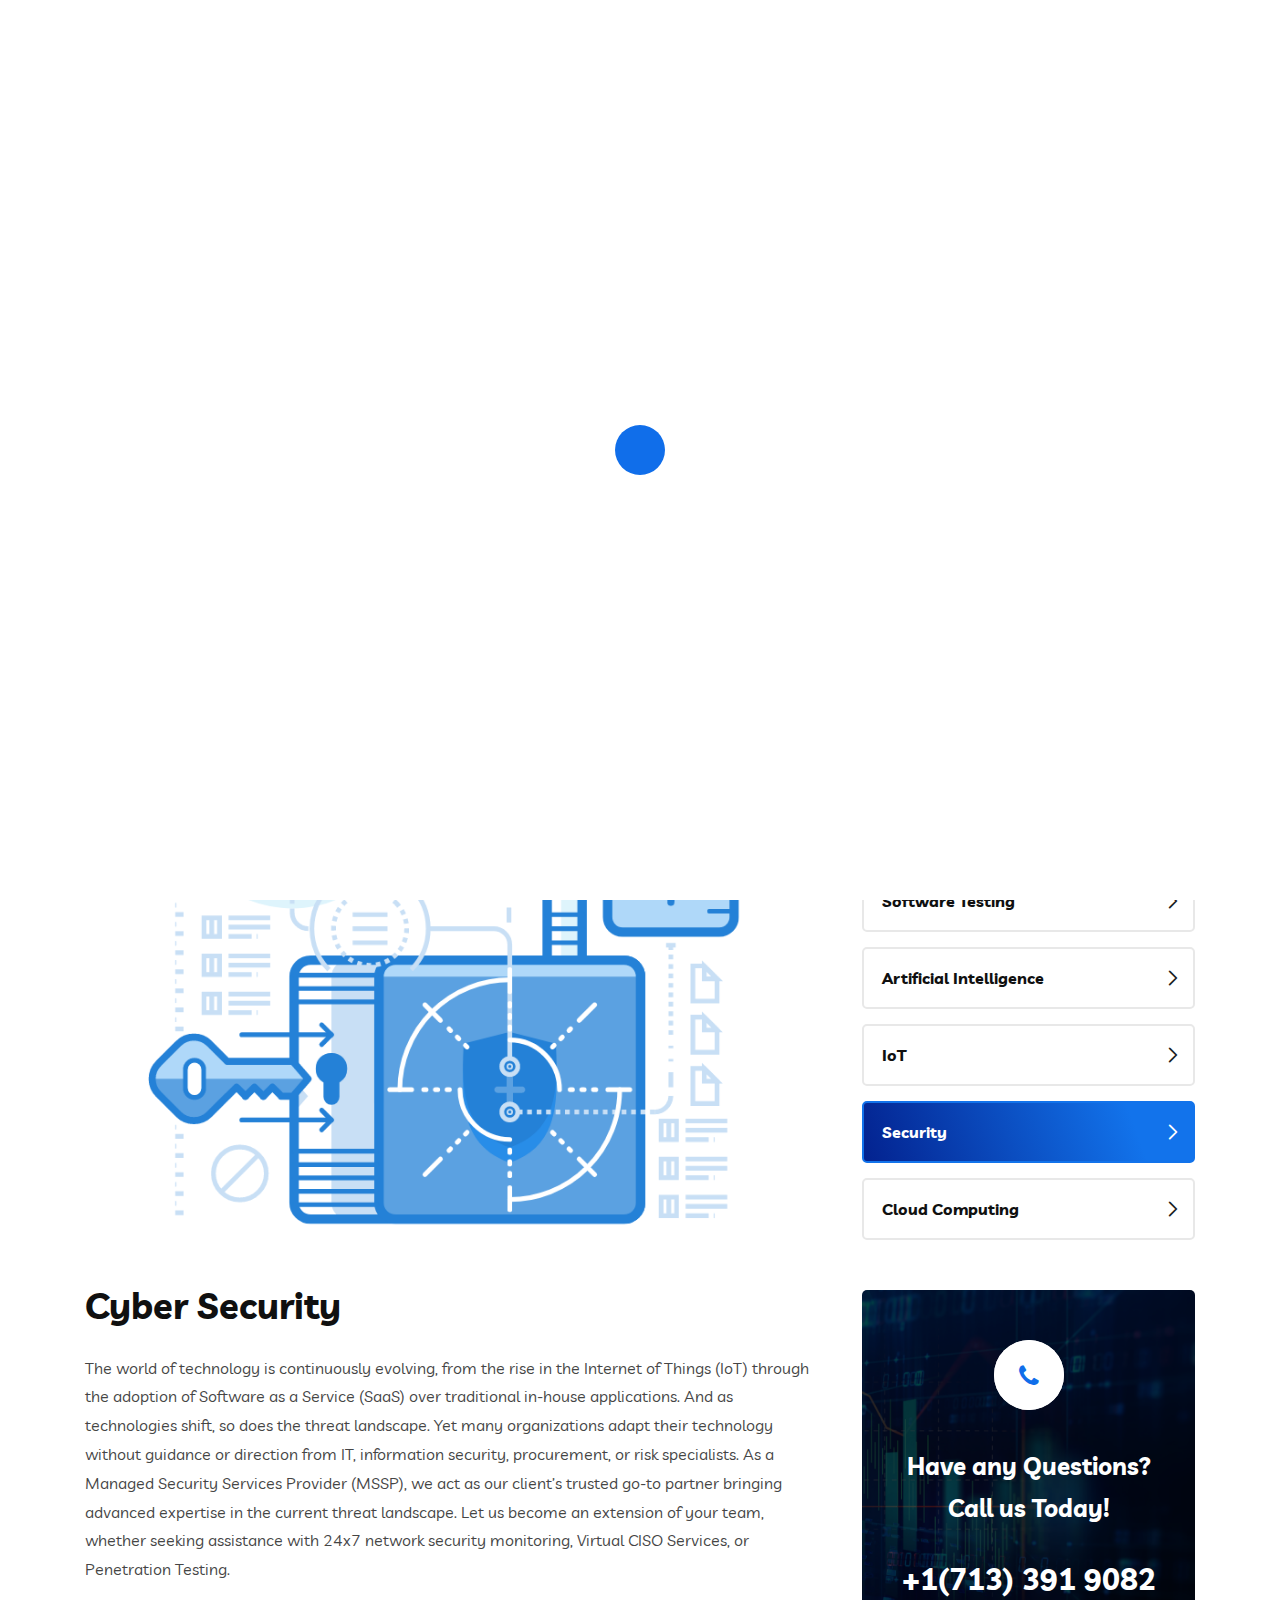
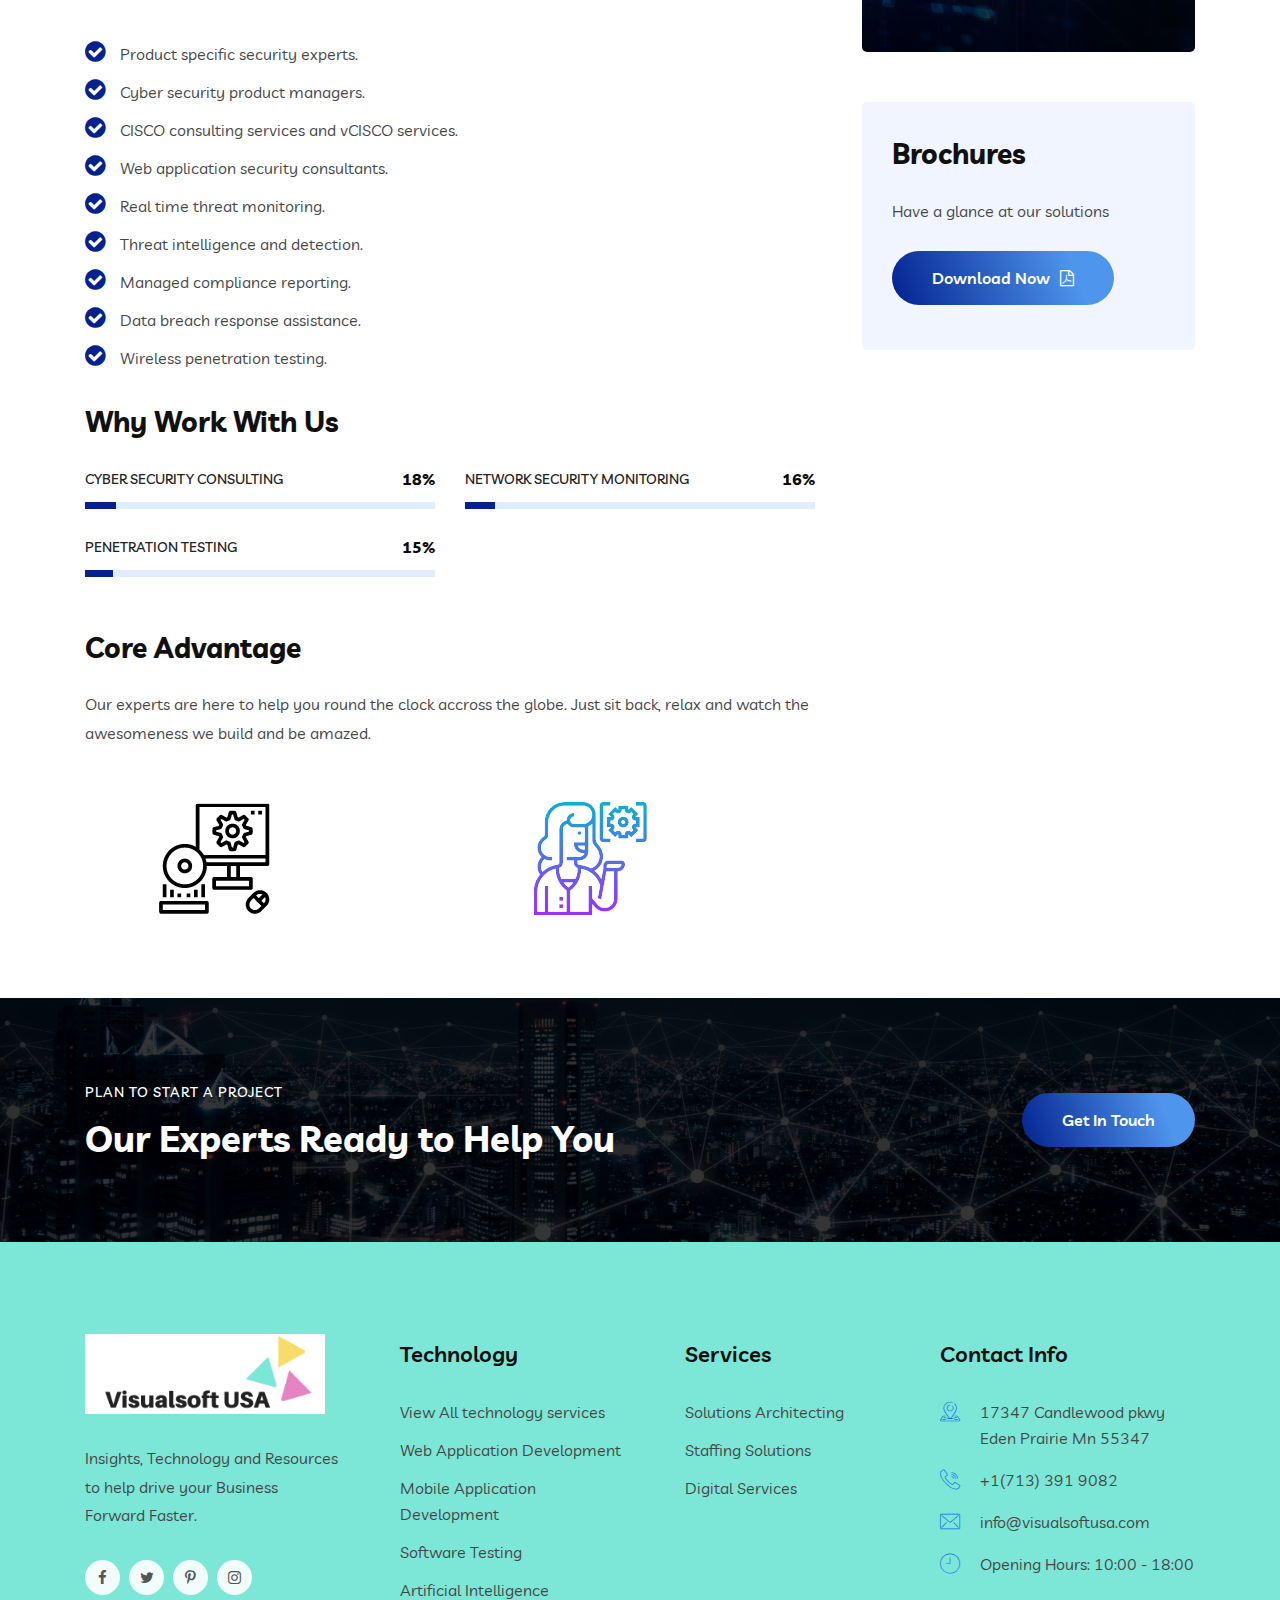
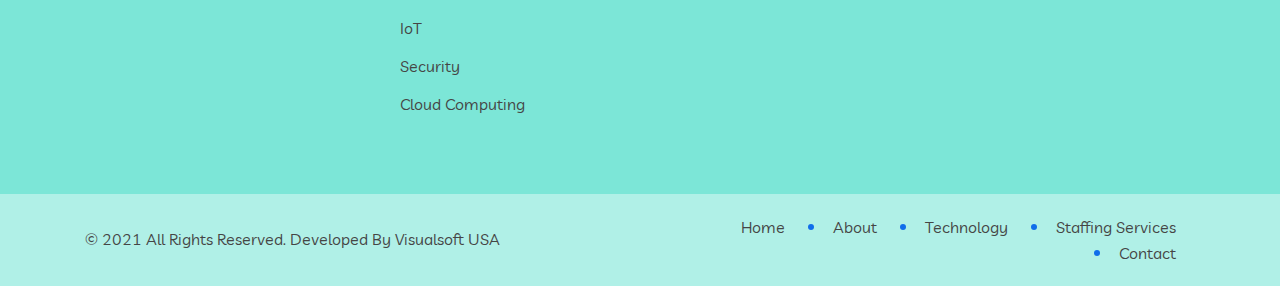
<file: security.html>
<!DOCTYPE html>
<html lang="zxx">  
    <head>
        <!-- meta tag -->
        <meta charset="utf-8">
        <title>Cyber Security || Visualsoft USA</title>
        <meta name="description" content="">
        <!-- responsive tag -->
        <meta http-equiv="x-ua-compatible" content="ie=edge">
        <meta name="viewport" content="width=device-width, initial-scale=1">
        <!-- favicon -->
        <link rel="apple-touch-icon" href="apple-touch-icon.png">
        <link rel="shortcut icon" type="image/x-icon" href="assets/images/fav.png">
        <!-- Bootstrap v4.4.1 css -->
        <link rel="stylesheet" type="text/css" href="assets/css/bootstrap.min.css">
        <!-- font-awesome css -->
        <link rel="stylesheet" type="text/css" href="assets/css/font-awesome.min.css">
        <!-- flaticon css -->
        <link rel="stylesheet" type="text/css" href="assets/fonts/flaticon.css">
        <!-- animate css -->
        <link rel="stylesheet" type="text/css" href="assets/css/animate.css">
        <!-- owl.carousel css -->
        <link rel="stylesheet" type="text/css" href="assets/css/owl.carousel.css">
        <!-- slick css -->
        <link rel="stylesheet" type="text/css" href="assets/css/slick.css">
        <!-- off canvas css -->
        <link rel="stylesheet" type="text/css" href="assets/css/off-canvas.css">
        <!-- magnific popup css -->
        <link rel="stylesheet" type="text/css" href="assets/css/magnific-popup.css">
        <!-- Main Menu css -->
        <link rel="stylesheet" href="assets/css/rsmenu-main.css">
        <!-- spacing css -->
        <link rel="stylesheet" type="text/css" href="assets/css/rs-spacing.css">
        <!-- style css -->
        <link rel="stylesheet" type="text/css" href="style.css"> <!-- This stylesheet dynamically changed from style.less -->
        <!-- responsive css -->
        <link rel="stylesheet" type="text/css" href="assets/css/responsive.css">
        <!--[if lt IE 9]>
            <script src="https://oss.maxcdn.com/html5shiv/3.7.2/html5shiv.min.js"></script>
            <script src="https://oss.maxcdn.com/respond/1.4.2/respond.min.js"></script>
        <![endif]-->
    </head>
    <body class="defult-home">
        
        <!--Preloader area start here-->
        <div id="loader" class="loader">
            <div class="loader-container"></div>
        </div>
        <!--Preloader area End here--> 
     
		<!-- Main content Start -->
        <div class="main-content">
            <!--Full width header Start-->
            <div class="full-width-header">
                <!--Header Start-->
                <header id="rs-header" class="rs-header">
                    <!-- Topbar Area Start -->
                    <div class="topbar-area">
                        <div class="container">
                            <div class="row rs-vertical-middle">
                                <div class="col-lg-2">
                                    <div class="logo-part">
                                        <a href="index.html"><img src="assets/images/visualsoft-logo.png" alt=""></a>
                                    </div>
                                </div>
                                <div class="col-lg-10 text-right">
                                    <ul class="rs-contact-info">
                                        <li class="contact-part">
                                            <i class="flaticon-location"></i>
                                            <span class="contact-info">
                                                <span>Address</span>
                                                17347 Candlewood pkwy
                                                Eden Prairie Mn 55347
                                            </span>
                                        </li>
                                        <li class="contact-part">
                                            <i class="flaticon-email"></i>
                                            <span class="contact-info">
                                                <span>E-mail</span>
                                                <a href="#"> info@visualsoftusa.com</a>
                                            </span>
                                        </li>
                                        <li class="contact-part no-border">
                                             <i class="flaticon-call"></i>
                                            <span class="contact-info">
                                                <span>Phone</span>
                                                +1(713) 391 9082
                                            </span>
                                        </li>
                                    </ul>
                                </div>
                            </div>
                        </div>
                    </div>
                    <!-- Topbar Area End -->

                    <!-- Menu Start -->
                    <div class="menu-area menu-sticky">
                        <div class="container">
                            <div class="logo-area">
                                <a href="index.html">
                                    <img class="sticky-logo" src="assets/images/visualsoft-logo.png" alt="logo">
                                </a>
                            </div>
                            <div class="rs-menu-area">
                                <div class="main-menu">
                                    <div class="mobile-menu">
                                        <a href="index.html" class="mobile-logo">
                                            <img src="assets/images/visualsoft-logo.png" style="background-color: white;" alt="logo">
                                        </a>
                                        <a href="#" class="rs-menu-toggle rs-menu-toggle-close">
                                            <i class="fa fa-bars"></i>
                                        </a>
                                    </div>
                                    <nav class="rs-menu">
                                        <ul class="nav-menu">
                                            <li class="menu-item-has-children">
                                                <a href="index.html">Home</a>
                                            </li>
                                            <li current-menu-item>
                                                <a href="about.html">About</a>
                                            </li>
                                            <li class="menu-item-has-children">
                                                <a href="#">Technology</a>
                                                <ul class="sub-menu">
                                                    <li><a href="all-technologies.html">View All technology services</a></li>
                                                    <li><a href="web-development.html">Web Application Development</a></li>
                                                    <li><a href="mobile-application.html">Mobile Application Development</a></li>
                                                    <li><a href="software-testing.html">Software Testing</a></li>
                                                    <li><a href="artificial-intelligence.html">Artificial Intelligence</a></li>
                                                    <li><a href="iot.html">IoT</a></li>
                                                    <li><a href="security.html">Security</a></li>
                                                    <li><a href="cloud-computing.html">Cloud Computing</a></li>
                                                </ul>
                                            </li>
                                            <li class="menu-item-has-children">
                                                <a href="#">Services</a>
                                                <ul class="sub-menu">
                                                    <li><a href="solutions-arch.html">Solutions Architecting</a></li>
                                                    <li><a href="staffing.html">Staffing Solutions</a></li>
                                                    <li><a href="digital.html">Digital Services</a></li>
                                                </ul>
                                            </li>
                                            <li>
                                                <a href="contact.html">Contact</a>
                                            </li>
                                        </ul> <!-- //.nav-menu -->
                                    </nav>                                        
                                </div> <!-- //.main-menu -->                                
                            </div>
                            <div class="expand-btn-inner search-icon hidden-sticky hidden-md">
                                <ul>
                                    <li class="sidebarmenu-search">
                                        <a class="hidden-xs rs-search" data-target=".search-modal" data-toggle="modal" href="#">
                                            <i class="flaticon-search"></i>
                                        </a>
                                    </li>
                                </ul>
                                <div class="toolbar-sl-share">
                                    <ul class="social">
                                        <li><a href="#"><i class="fa fa-facebook"></i></a></li>
                                        <li><a href="#"><i class="fa fa-twitter"></i></a></li>
                                        <li><a href="#"><i class="fa fa-pinterest-p"></i></a></li>
                                        <li><a href="#"><i class="fa fa-instagram"></i></a></li>
                                    </ul>
                                </div>
                            </div>
                        </div>
                    </div>
                    <!-- Menu End -->
                </header>
                <!--Header End-->
            </div>
            <!--Full width header End-->
         
            <!-- Breadcrumbs Start -->
            <div class="rs-breadcrumbs img3">
                <div class="breadcrumbs-inner text-center">
                    <h1 class="page-title">Cyber Security</h1>
                    <ul>
                        <li>
                            <a href="index.html">Home</a>
                        </li>
                        <li title="Go To Services">
                            <a class="active" href="all-technologies.html">Technology Services</a>
                        </li>
                        <li>Cyber Security</li>
                    </ul>
                </div>
            </div>
            <!-- Breadcrumbs End -->

            <!-- Services Single Start -->
            <div class="rs-services-single pt-120 md-pt-80 md-pb-80">
               <div class="container">
                    <div class="row">
                        <div class="col-lg-8 md-mb-50">
                            <div class="services-img">
                                <img src="assets/images/cyber-security-main.png" alt="">
                            </div>
                            <h2 class="mt-34">Cyber Security</h2>
                            <p>
                                The world of technology is continuously evolving, from the rise in the Internet of Things (IoT) 
                                through the adoption of Software as a Service (SaaS) over traditional in-house applications. 
                                And as technologies shift, so does the threat landscape. Yet many organizations adapt their 
                                technology without guidance or direction from IT, information security, procurement, or risk 
                                specialists.

                                As a Managed Security Services Provider (MSSP), we act as our client’s trusted go-to partner 
                                bringing advanced expertise in the current threat landscape. 
                                Let us become an extension of your team, whether seeking assistance with 24x7 network security 
                                monitoring, Virtual CISO Services, or Penetration Testing.
                            </p>
                            <br>
                            
                            <ul class="listing-style">                              
                                <li>
                                    <i class="fa fa-check-circle"></i>
                                    <span>Product specific security experts.</span>
                                </li>
                                <li>
                                    <i class="fa fa-check-circle"></i>
                                    <span>Cyber security product managers.</span>
                                </li>
                                <li>
                                    <i class="fa fa-check-circle"></i>
                                    <span>CISCO consulting services and vCISCO services.</span>
                                </li>
                                <li>
                                    <i class="fa fa-check-circle"></i>
                                    <span>Web application security consultants.</span>
                                </li> 
                                <li>
                                    <i class="fa fa-check-circle"></i>
                                    <span>Real time threat monitoring.
                                    </span>
                                </li> 
                                <li>
                                    <i class="fa fa-check-circle"></i>
                                    <span>Threat intelligence and detection.
                                    </span>
                                </li>   
                                <li>
                                    <i class="fa fa-check-circle"></i>
                                    <span>Managed compliance reporting.
                                    </span>
                                </li> 
                                <li>
                                    <i class="fa fa-check-circle"></i>
                                    <span>Data breach response assistance.
                                    </span>
                                </li> 
                                <li>
                                    <i class="fa fa-check-circle"></i>
                                    <span>Wireless penetration testing.
                                    </span>
                                </li>                             
                            </ul>
                            <h3 class="mt-34">Why Work With Us</h3>
                             <!-- Skillbar Section Start -->
                            <div class="rs-skillbar style1 modify1">
                                <div class="cl-skill-bar">
                                    <div class="row">
                                        <div class="col-lg-6">
                                            <!-- Start Skill Bar -->
                                            <span class="skillbar-title">Cyber Security Consulting</span>
                                            <div class="skillbar" data-percent="92">
                                                <p class="skillbar-bar"></p>
                                                <span class="skill-bar-percent"></span> 
                                            </div>
                                            <!-- Start Skill Bar -->
                                        </div>
                                        <div class="col-lg-6">
                                            <!-- Start Skill Bar -->
                                            <span class="skillbar-title">Network Security Monitoring</span>
                                            <div class="skillbar" data-percent="90">
                                                <p class="skillbar-bar"></p>
                                                <span class="skill-bar-percent"></span> 
                                            </div>
                                            <!-- Start Skill Bar -->
                                        </div>
                                        <div class="col-lg-6">
                                            <!-- Start Skill Bar -->
                                            <span class="skillbar-title">Penetration Testing</span>
                                            <div class="skillbar" data-percent="85">
                                                <p class="skillbar-bar"></p>
                                                <span class="skill-bar-percent"></span> 
                                            </div>
                                            <!-- Start Skill Bar -->
                                        </div>
                                    </div>                                   
                               </div>
                            </div>
                            <!-- Skillbar Section End -->
                            <h3 class="mt-30">Core Advantage</h3>
                            <p class="mt-20 mb-50">
                                Our experts are here to help you round the clock accross the globe. Just sit back, relax and watch
                                the awesomeness we build and be amazed.
                            </p>
                            <div class="row mb-80">
                                <div class="col-lg-6 col-md-12 md-mb-30">
                                    <img class="bdru-4" src="assets/images/software-help.png" alt="">
                                </div>
                                <div class="col-lg-6 col-md-12">
                                    <img class="bdru-4" src="assets/images/software-testing.png" alt="">
                                </div>
                            </div>
                            <!-- Testimonial Section Start -->
                            <!-- Testimonial Section End -->
                        </div>
                        <div class="col-lg-4 pl-32 md-pl-15">
                            <ul class="services-list">
                                <li><a href="all-technologies.html">View All technology services</a></li>
                                <li><a href="web-development.html">Web Application Development</a></li>
                                <li><a href="mobile-application.html">Mobile Application Development</a></li>
                                <li><a href="software-testing.html">Software Testing</a></li>
                                <li><a href="artificial-intelligence.html">Artificial Intelligence</a></li>
                                <li><a href="iot.html">IoT</a></li>
                                <li><a class="active" href="security.html">Security</a></li>
                                <li><a href="cloud-computing.html">Cloud Computing</a></li>
                            </ul>
                            <div class="services-add mb-50 mt-50">
                                <div class="address-item mb-35">
                                    <div class="address-icon">
                                        <i class="fa fa-phone"></i>
                                    </div>
                                </div>
                                <h2 class="title">Have any Questions? <br> Call us Today!</h2>
                                <div class="contact">
                                    <a href="tel:+1(713) 391 9082">+1(713) 391 9082</a>
                                </div>
                            </div>
                            <div class="brochures">
                                <h3>Brochures</h3>
                                <p>
                                    Have a glance at our solutions
                                </p>
                                <div class="pdf-btn">
                                    <a class="readon learn-more pdf" href="contact.html">Download Now<i class="fa fa-file-pdf-o"></i></a>
                                </div>
                            </div>
                        </div>
                    </div> 
               </div> 
            </div>
            <!-- Services Single End -->
           
            <!-- Cta section start -->
            <div class="rs-cta style1 bg7 pt-80 pb-80">
                <div class="container">
                    <div class="cta-wrap">
                        <div class="row align-items-center">
                            <div class="col-lg-9 col-md-12 md-mb-30">
                                <span>Plan to Start a Project</span>
                                <div class="title-wrap">
                                    <h2 class="epx-title">Our Experts Ready to Help You</h2>
                                </div>
                            </div>
                            <div class="col-lg-3 text-right col-md-12">
                                <div class="button-wrap">
                                    <a class="readon learn-more" href="contact.html">Get In Touch</a>
                                </div>
                            </div>
                        </div>
                    </div>
                </div>
            </div>
            <!-- Cta section end -->

        </div> 
        <!-- Main content End -->
     
        <!-- Footer Start -->
        <footer id="rs-footer" class="rs-footer">
            <div class="footer-top">
                <div class="container">
                    <div class="row">
                        <div class="col-lg-3 col-md-12 col-sm-12 footer-widget">
                            <div class="footer-logo mb-30">
                                <a href="index.html"><img src="assets/images/visualsoft-logo.png" style="background-color: white;" alt=""></a>
                            </div>
                              <div class="textwidget pb-30"><p>Insights, Technology and Resources to
                                help drive your Business
                                Forward Faster.</p>
                              </div>
                              <ul class="footer-social md-mb-30">  
                                  <li> 
                                      <a href="#" target="_blank"><span><i class="fa fa-facebook"></i></span></a> 
                                  </li>
                                  <li> 
                                      <a href="# " target="_blank"><span><i class="fa fa-twitter"></i></span></a> 
                                  </li>

                                  <li> 
                                      <a href="# " target="_blank"><span><i class="fa fa-pinterest-p"></i></span></a> 
                                  </li>
                                  <li> 
                                      <a href="# " target="_blank"><span><i class="fa fa-instagram"></i></span></a> 
                                  </li>
                                                                           
                              </ul>
                        </div>
                        <div class="col-lg-3 col-md-12 col-sm-12 pl-45 md-pl-15 md-mb-30">
                            <h3 class="widget-title">Technology</h3>
                            <ul class="site-map">
                                <li><a href="all-technologies.html">View All technology services</a></li>
                                <li><a href="web-development.html">Web Application Development</a></li>
                                <li><a href="mobile-application.html">Mobile Application Development</a></li>
                                <li><a href="software-testing.html">Software Testing</a></li>
                                <li><a href="artificial-intelligence.html">Artificial Intelligence</a></li>
                                <li><a href="iot.html">IoT</a></li>
                                <li><a href="security.html">Security</a></li>
                                <li><a href="cloud-computing.html">Cloud Computing</a></li>
                            </ul>
                        </div>
                        <div class="col-lg-3 col-md-12 col-sm-12 pl-45 md-pl-15 md-mb-30">
                            <h3 class="widget-title">Services</h3>
                           
                                <ul class="site-map">
                                    <li><a href="solutions-arch.html">Solutions Architecting</a></li>
                                    <li><a href="staffing.html">Staffing Solutions</a></li>
                                    <li><a href="digital.html">Digital Services</a></li>
                                </ul>
                            </ul>
                        </div>
                        <div class="col-lg-3 col-md-12 col-sm-12 md-mb-30">
                            <h3 class="widget-title">Contact Info</h3>
                            <ul class="address-widget">
                                <li>
                                    <i class="flaticon-location"></i>
                                    <div class="desc">17347 Candlewood pkwy
                                        Eden Prairie Mn 55347
                                        </div>
                                </li>
                                <li>
                                    <i class="flaticon-call"></i>
                                    <div class="desc">
                                       <a href="tel:+1(713) 391 9082">+1(713) 391 9082</a>
                                    </div>
                                </li>
                                <li>
                                    <i class="flaticon-email"></i>
                                    <div class="desc">
                                        <a href="mailto:info@visualsoftusa.com">info@visualsoftusa.com</a>
                                    </div>
                                </li>
                                <li>
                                    <i class="flaticon-clock-1"></i>
                                    <div class="desc">
                                        Opening Hours: 10:00 - 18:00   
                                    </div>
                                </li>
                            </ul>
                        </div>
                    </div>
                </div>
            </div>
            <div class="footer-bottom">
                <div class="container">                    
                    <div class="row y-middle">
                        <div class="col-lg-6 text-right md-mb-10 order-last">
                            <ul class="copy-right-menu">
                                <li><a href="index.html">Home</a></li>
                                <li><a href="about.html">About</a></li>
                                <li><a href="all-technologies.html">Technology</a></li>
                                <li><a href="staffing.html">Staffing Services</a></li>
                                <li><a href="contact.html">Contact</a></li>
                            </ul>
                        </div>
                        <div class="col-lg-6">
                            <div class="copyright">
                                <p>&copy; 2021 All Rights Reserved. Developed By Visualsoft USA</p>
                            </div>
                        </div>
                    </div>
                </div>
            </div>
        </footer>
        <!-- Footer End -->

        <!-- start scrollUp  -->
        <div id="scrollUp" class="orange-color">
            <i class="fa fa-angle-up"></i>
        </div>
        <!-- End scrollUp  -->

        <!-- Search Modal Start -->
        <div aria-hidden="true" class="modal fade search-modal" role="dialog" tabindex="-1">
            <button type="button" class="close" data-dismiss="modal" aria-label="Close">
              <span class="flaticon-cross"></span>
            </button>
            <div class="modal-dialog modal-dialog-centered">
                <div class="modal-content">
                    <div class="search-block clearfix">
                        <form>
                            <div class="form-group">
                                <input class="form-control" placeholder="Search Here..." type="text">
                            </div>
                        </form>
                    </div>
                </div>
            </div>
        </div>
        <!-- End scrollUp  -->

        <!-- Search Modal Start -->
        <div aria-hidden="true" class="modal fade search-modal" role="dialog" tabindex="-1">
            <button type="button" class="close" data-dismiss="modal" aria-label="Close">
              <span class="flaticon-cross"></span>
            </button>
            <div class="modal-dialog modal-dialog-centered">
                <div class="modal-content">
                    <div class="search-block clearfix">
                        <form>
                            <div class="form-group">
                                <input class="form-control" placeholder="Search Here..." type="text">
                            </div>
                        </form>
                    </div>
                </div>
            </div>
        </div>
        <!-- Search Modal End -->

         <!-- modernizr js -->
        <script src="assets/js/modernizr-2.8.3.min.js"></script>
        <!-- jquery latest version -->
        <script src="assets/js/jquery.min.js"></script>
        <!-- Bootstrap v4.4.1 js -->
        <script src="assets/js/bootstrap.min.js"></script>
        <!-- Menu js -->
        <script src="assets/js/rsmenu-main.js"></script> 
        <!-- op nav js -->
        <script src="assets/js/jquery.nav.js"></script>
        <!-- owl.carousel js -->
        <script src="assets/js/owl.carousel.min.js"></script>
        <!-- wow js -->
        <script src="assets/js/wow.min.js"></script>
        <!-- Skill bar js -->
        <script src="assets/js/skill.bars.jquery.js"></script>
        <script src="assets/js/jquery.counterup.min.js"></script> 
         <!-- counter top js -->
        <script src="assets/js/waypoints.min.js"></script>
        <!-- swiper js -->
        <script src="assets/js/swiper.min.js"></script>   
        <!-- particles js -->
        <script src="assets/js/particles.min.js"></script>  
        <!-- magnific popup js -->
        <script src="assets/js/jquery.magnific-popup.min.js"></script>      
        <!-- plugins js -->
        <script src="assets/js/plugins.js"></script>
        <!-- pointer js -->
        <script src="assets/js/pointer.js"></script>
        <!-- contact form js -->
        <script src="assets/js/contact.form.js"></script>
        <!-- main js -->
        <script src="assets/js/main.js"></script>
    </body>
</html>
</file>
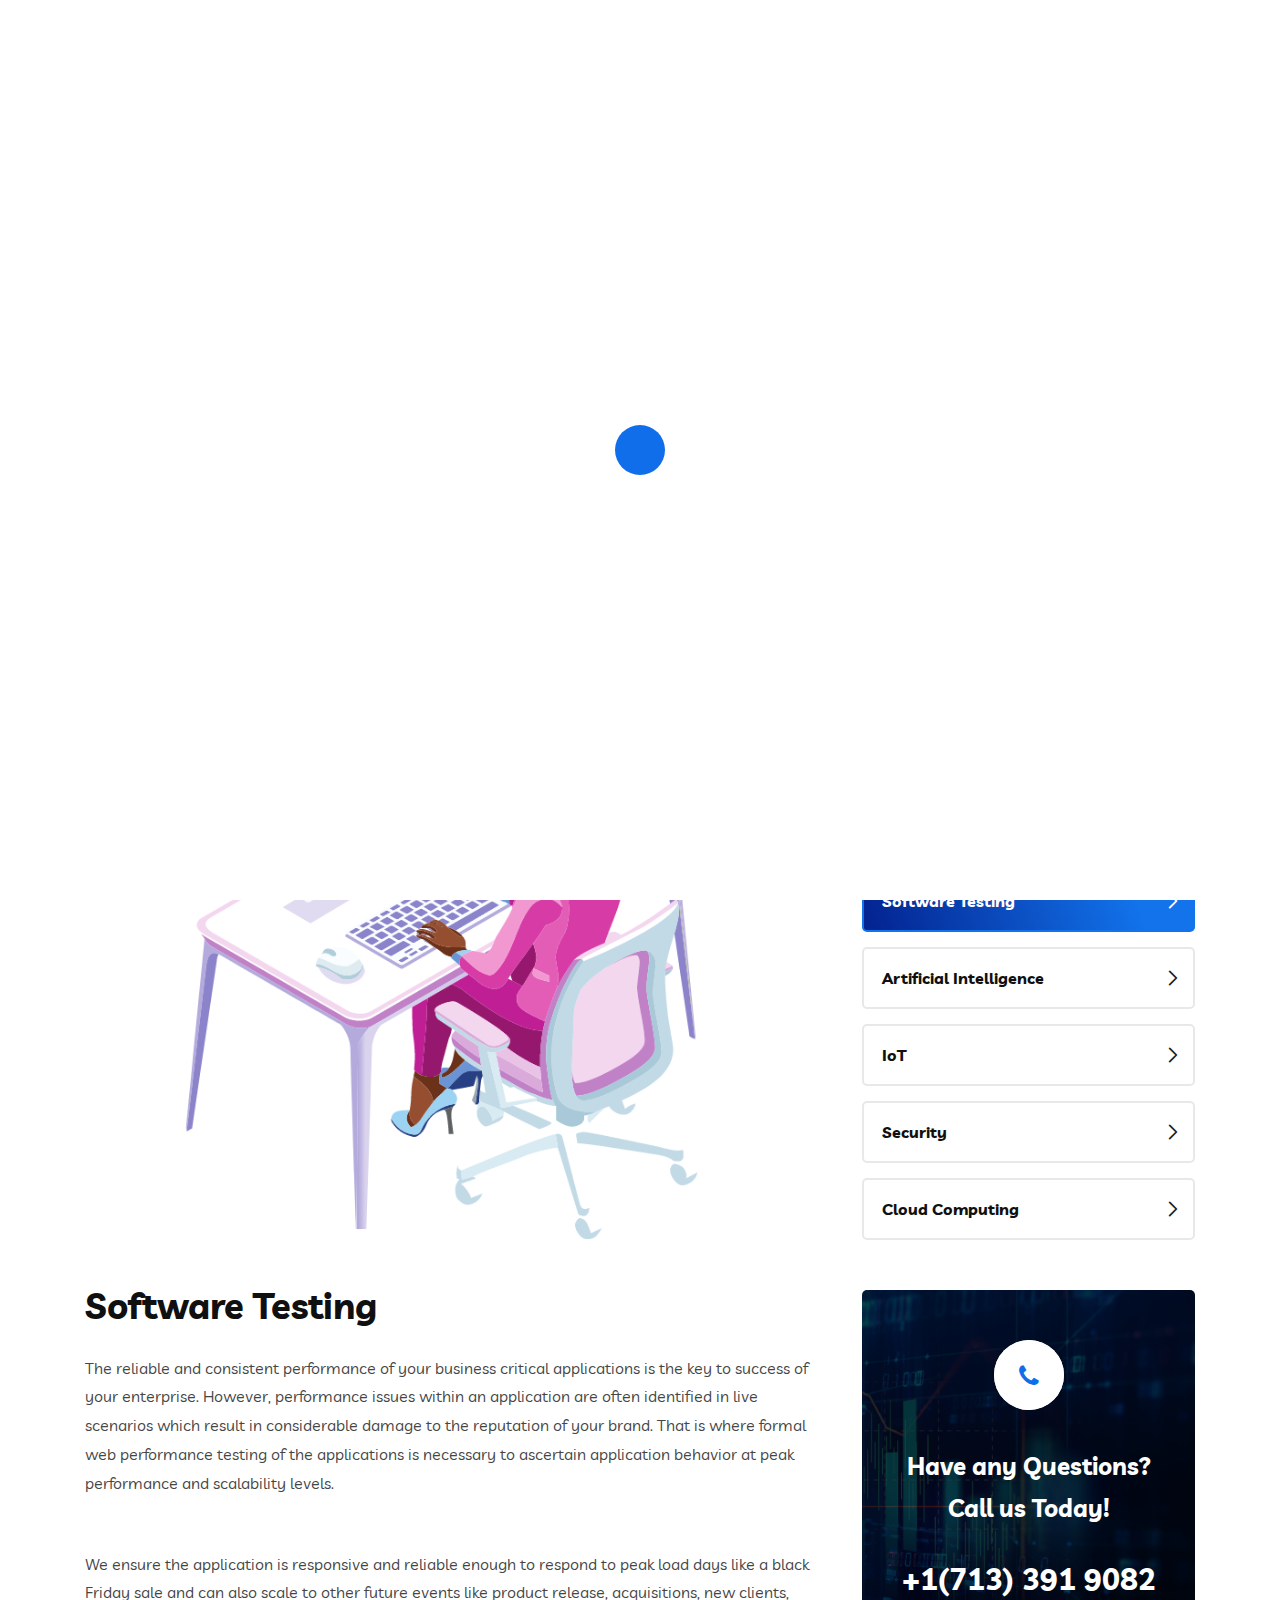
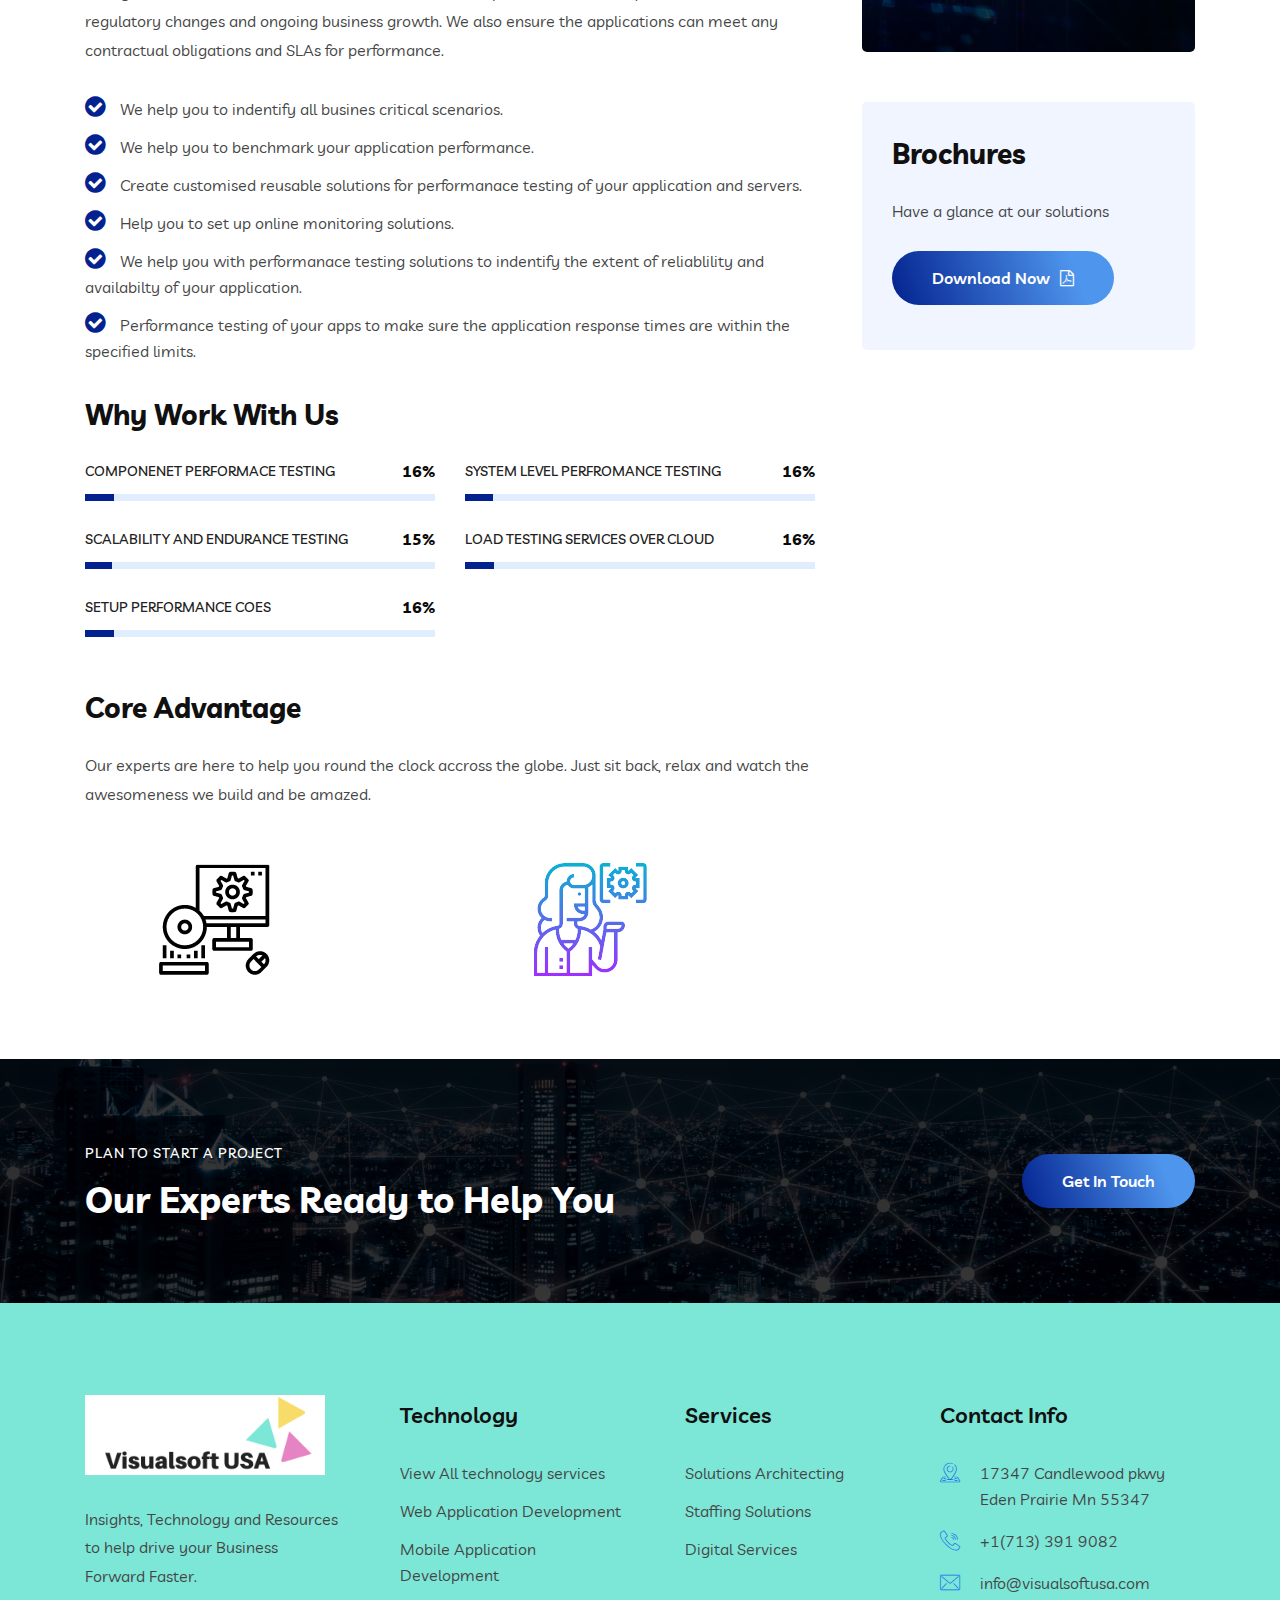
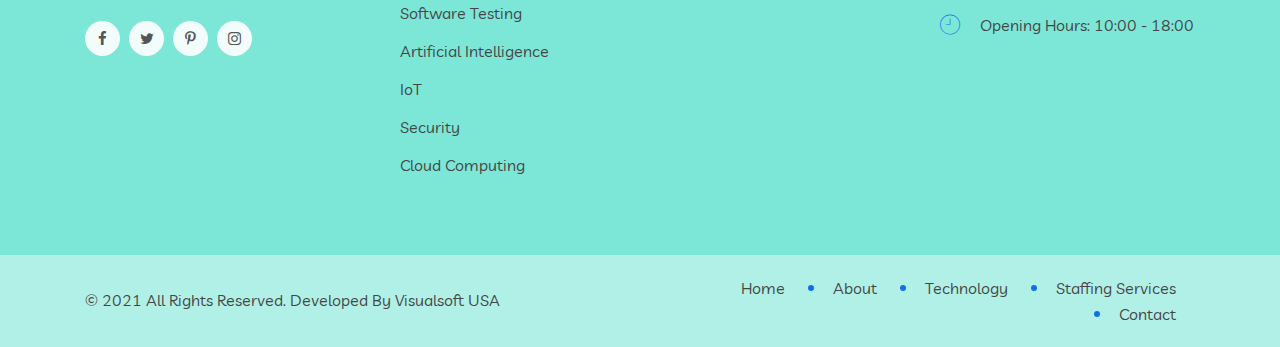
<file: software-testing.html>
<!DOCTYPE html>
<html lang="zxx">  
    <head>
        <!-- meta tag -->
        <meta charset="utf-8">
        <title>Software Testing || Visualsoft USA</title>
        <meta name="description" content="">
        <!-- responsive tag -->
        <meta http-equiv="x-ua-compatible" content="ie=edge">
        <meta name="viewport" content="width=device-width, initial-scale=1">
        <!-- favicon -->
        <link rel="apple-touch-icon" href="apple-touch-icon.png">
        <link rel="shortcut icon" type="image/x-icon" href="assets/images/fav.png">
        <!-- Bootstrap v4.4.1 css -->
        <link rel="stylesheet" type="text/css" href="assets/css/bootstrap.min.css">
        <!-- font-awesome css -->
        <link rel="stylesheet" type="text/css" href="assets/css/font-awesome.min.css">
        <!-- flaticon css -->
        <link rel="stylesheet" type="text/css" href="assets/fonts/flaticon.css">
        <!-- animate css -->
        <link rel="stylesheet" type="text/css" href="assets/css/animate.css">
        <!-- owl.carousel css -->
        <link rel="stylesheet" type="text/css" href="assets/css/owl.carousel.css">
        <!-- slick css -->
        <link rel="stylesheet" type="text/css" href="assets/css/slick.css">
        <!-- off canvas css -->
        <link rel="stylesheet" type="text/css" href="assets/css/off-canvas.css">
        <!-- magnific popup css -->
        <link rel="stylesheet" type="text/css" href="assets/css/magnific-popup.css">
        <!-- Main Menu css -->
        <link rel="stylesheet" href="assets/css/rsmenu-main.css">
        <!-- spacing css -->
        <link rel="stylesheet" type="text/css" href="assets/css/rs-spacing.css">
        <!-- style css -->
        <link rel="stylesheet" type="text/css" href="style.css"> <!-- This stylesheet dynamically changed from style.less -->
        <!-- responsive css -->
        <link rel="stylesheet" type="text/css" href="assets/css/responsive.css">
        <!--[if lt IE 9]>
            <script src="https://oss.maxcdn.com/html5shiv/3.7.2/html5shiv.min.js"></script>
            <script src="https://oss.maxcdn.com/respond/1.4.2/respond.min.js"></script>
        <![endif]-->
    </head>
    <body class="defult-home">
        
        <!--Preloader area start here-->
        <div id="loader" class="loader">
            <div class="loader-container"></div>
        </div>
        <!--Preloader area End here--> 
     
		<!-- Main content Start -->
        <div class="main-content">
            <!--Full width header Start-->
            <div class="full-width-header">
                <!--Header Start-->
                <header id="rs-header" class="rs-header">
                    <!-- Topbar Area Start -->
                    <div class="topbar-area">
                        <div class="container">
                            <div class="row rs-vertical-middle">
                                <div class="col-lg-2">
                                    <div class="logo-part">
                                        <a href="index.html"><img src="assets/images/visualsoft-logo.png" alt=""></a>
                                    </div>
                                </div>
                                <div class="col-lg-10 text-right">
                                    <ul class="rs-contact-info">
                                        <li class="contact-part">
                                            <i class="flaticon-location"></i>
                                            <span class="contact-info">
                                                <span>Address</span>
                                                17347 Candlewood pkwy
                                                Eden Prairie Mn 55347
                                            </span>
                                        </li>
                                        <li class="contact-part">
                                            <i class="flaticon-email"></i>
                                            <span class="contact-info">
                                                <span>E-mail</span>
                                                <a href="#"> info@visualsoftusa.com</a>
                                            </span>
                                        </li>
                                        <li class="contact-part no-border">
                                             <i class="flaticon-call"></i>
                                            <span class="contact-info">
                                                <span>Phone</span>
                                                +1(713) 391 9082
                                            </span>
                                        </li>
                                    </ul>
                                </div>
                            </div>
                        </div>
                    </div>
                    <!-- Topbar Area End -->

                    <!-- Menu Start -->
                    <div class="menu-area menu-sticky">
                        <div class="container">
                            <div class="logo-area">
                                <a href="index.html">
                                    <img class="sticky-logo" src="assets/images/visualsoft-logo.png" alt="logo">
                                </a>
                            </div>
                            <div class="rs-menu-area">
                                <div class="main-menu">
                                    <div class="mobile-menu">
                                        <a href="index.html" class="mobile-logo">
                                            <img src="assets/images/visualsoft-logo.png" style="background-color: white;" alt="logo">
                                        </a>
                                        <a href="#" class="rs-menu-toggle rs-menu-toggle-close">
                                            <i class="fa fa-bars"></i>
                                        </a>
                                    </div>
                                    <nav class="rs-menu">
                                        <ul class="nav-menu">
                                            <li class="menu-item-has-children">
                                                <a href="index.html">Home</a>
                                            </li>
                                            <li current-menu-item>
                                                <a href="about.html">About</a>
                                            </li>
                                            <li class="menu-item-has-children">
                                                <a href="#">Technology</a>
                                                <ul class="sub-menu">
                                                    <li><a href="all-technologies.html">View All technology services</a></li>
                                                    <li><a href="web-development.html">Web Application Development</a></li>
                                                    <li><a href="mobile-application.html">Mobile Application Development</a></li>
                                                    <li><a href="software-testing.html">Software Testing</a></li>
                                                    <li><a href="artificial-intelligence.html">Artificial Intelligence</a></li>
                                                    <li><a href="iot.html">IoT</a></li>
                                                    <li><a href="security.html">Security</a></li>
                                                    <li><a href="cloud-computing.html">Cloud Computing</a></li>
                                                </ul>
                                            </li>
                                            <li class="menu-item-has-children">
                                                <a href="#">Services</a>
                                                <ul class="sub-menu">
                                                    <li><a href="solutions-arch.html">Solutions Architecting</a></li>
                                                    <li><a href="staffing.html">Staffing Solutions</a></li>
                                                    <li><a href="digital.html">Digital Services</a></li>
                                                </ul>
                                            </li>
                                            <li>
                                                <a href="contact.html">Contact</a>
                                            </li>
                                        </ul> <!-- //.nav-menu -->
                                    </nav>                                        
                                </div> <!-- //.main-menu -->                                
                            </div>
                            <div class="expand-btn-inner search-icon hidden-sticky hidden-md">
                                <ul>
                                    <li class="sidebarmenu-search">
                                        <a class="hidden-xs rs-search" data-target=".search-modal" data-toggle="modal" href="#">
                                            <i class="flaticon-search"></i>
                                        </a>
                                    </li>
                                </ul>
                                <div class="toolbar-sl-share">
                                    <ul class="social">
                                        <li><a href="#"><i class="fa fa-facebook"></i></a></li>
                                        <li><a href="#"><i class="fa fa-twitter"></i></a></li>
                                        <li><a href="#"><i class="fa fa-pinterest-p"></i></a></li>
                                        <li><a href="#"><i class="fa fa-instagram"></i></a></li>
                                    </ul>
                                </div>
                            </div>
                        </div>
                    </div>
                    <!-- Menu End -->
                </header>
                <!--Header End-->
            </div>
            <!--Full width header End-->
         
            <!-- Breadcrumbs Start -->
            <div class="rs-breadcrumbs img3">
                <div class="breadcrumbs-inner text-center">
                    <h1 class="page-title">Software Testing</h1>
                    <ul>
                        <li>
                            <a href="index.html">Home</a>
                        </li>
                        <li title="Go To Services">
                            <a class="active" href="all-technologies.html">Technology Services</a>
                        </li>
                        <li>Software Testing</li>
                    </ul>
                </div>
            </div>
            <!-- Breadcrumbs End -->

            <!-- Services Single Start -->
            <div class="rs-services-single pt-120 md-pt-80 md-pb-80">
               <div class="container">
                    <div class="row">
                        <div class="col-lg-8 md-mb-50">
                            <div class="services-img">
                                <img src="assets/images/software-testing-main.png" alt="">
                            </div>
                            <h2 class="mt-34">Software Testing </h2>
                            <p>
                                The reliable and consistent performance of your business critical applications is the 
                                key to success of your enterprise. However, performance issues within an application 
                                are often identified in live scenarios which result in considerable damage to the 
                                reputation of your brand. That is where formal web performance testing of the 
                                applications is necessary to ascertain application behavior at peak performance 
                                and scalability levels.
                            </p>
                            <br>
                            <p>
                                We ensure the application is responsive and reliable enough to respond to peak load 
                                days like a black Friday sale and can also scale to other future events like product 
                                release, acquisitions, new clients, regulatory changes and ongoing business growth. 
                                We also ensure the applications can meet any contractual obligations and SLAs for 
                                performance.
                            </p>
                            <ul class="listing-style">                              
                                <li>
                                    <i class="fa fa-check-circle"></i>
                                    <span>We help you to indentify all busines critical scenarios.</span>
                                </li>
                                <li>
                                    <i class="fa fa-check-circle"></i>
                                    <span>We help you to benchmark your application performance.</span>
                                </li>
                                <li>
                                    <i class="fa fa-check-circle"></i>
                                    <span>Create customised reusable solutions for performanace testing of your application and servers.</span>
                                </li>
                                <li>
                                    <i class="fa fa-check-circle"></i>
                                    <span>Help you to set up online monitoring solutions.</span>
                                </li> 
                                <li>
                                    <i class="fa fa-check-circle"></i>
                                    <span>We help you with performanace testing solutions to indentify the extent of reliablility 
                                        and availabilty of your application.
                                    </span>
                                </li> 
                                <li>
                                    <i class="fa fa-check-circle"></i>
                                    <span>Performance testing of your apps to make sure the application response times are within the
                                        specified limits.
                                    </span>
                                </li>                               
                            </ul>
                            <h3 class="mt-34">Why Work With Us</h3>
                             <!-- Skillbar Section Start -->
                            <div class="rs-skillbar style1 modify1">
                                <div class="cl-skill-bar">
                                    <div class="row">
                                        <div class="col-lg-6">
                                            <!-- Start Skill Bar -->
                                            <span class="skillbar-title">Componenet Performace Testing</span>
                                            <div class="skillbar" data-percent="92">
                                                <p class="skillbar-bar"></p>
                                                <span class="skill-bar-percent"></span> 
                                            </div>
                                            <!-- Start Skill Bar -->
                                        </div>
                                        <div class="col-lg-6">
                                            <!-- Start Skill Bar -->
                                            <span class="skillbar-title">System Level Perfromance Testing</span>
                                            <div class="skillbar" data-percent="90">
                                                <p class="skillbar-bar"></p>
                                                <span class="skill-bar-percent"></span> 
                                            </div>
                                            <!-- Start Skill Bar -->
                                        </div>
                                        <div class="col-lg-6">
                                            <!-- Start Skill Bar -->
                                            <span class="skillbar-title">Scalability and Endurance Testing</span>
                                            <div class="skillbar" data-percent="85">
                                                <p class="skillbar-bar"></p>
                                                <span class="skill-bar-percent"></span> 
                                            </div>
                                            <!-- Start Skill Bar -->
                                        </div>
                                        <div class="col-lg-6">
                                            <!-- Start Skill Bar -->
                                            <span class="skillbar-title">Load testing services over cloud</span>
                                            <div class="skillbar" data-percent="92">
                                                <p class="skillbar-bar"></p>
                                                <span class="skill-bar-percent"></span> 
                                            </div>
                                            <!-- Start Skill Bar -->
                                        </div>
                                        <div class="col-lg-6">
                                            <!-- Start Skill Bar -->
                                            <span class="skillbar-title">Setup performance CoEs</span>
                                            <div class="skillbar" data-percent="92">
                                                <p class="skillbar-bar"></p>
                                                <span class="skill-bar-percent"></span> 
                                            </div>
                                            <!-- Start Skill Bar -->
                                        </div>
                                    </div>                                   
                               </div>
                            </div>
                            <!-- Skillbar Section End -->
                            <h3 class="mt-30">Core Advantage</h3>
                            <p class="mt-20 mb-50">
                                Our experts are here to help you round the clock accross the globe. Just sit back, relax and watch
                                the awesomeness we build and be amazed.
                            </p>
                            <div class="row mb-80">
                                <div class="col-lg-6 col-md-12 md-mb-30">
                                    <img class="bdru-4" src="assets/images/software-help.png" alt="">
                                </div>
                                <div class="col-lg-6 col-md-12">
                                    <img class="bdru-4" src="assets/images/software-testing.png" alt="">
                                </div>
                            </div>
                            <!-- Testimonial Section Start -->
                            <!-- Testimonial Section End -->
                        </div>
                        <div class="col-lg-4 pl-32 md-pl-15">
                            <ul class="services-list">
                                <li><a href="all-technologies.html">View All technology services</a></li>
                                <li><a href="web-development.html">Web Application Development</a></li>
                                <li><a href="mobile-application.html">Mobile Application Development</a></li>
                                <li><a class="active" href="software-testing.html">Software Testing</a></li>
                                <li><a href="artificial-intelligence.html">Artificial Intelligence</a></li>
                                <li><a href="iot.html">IoT</a></li>
                                <li><a href="security.html">Security</a></li>
                                <li><a href="cloud-computing.html">Cloud Computing</a></li>
                            </ul>
                            <div class="services-add mb-50 mt-50">
                                <div class="address-item mb-35">
                                    <div class="address-icon">
                                        <i class="fa fa-phone"></i>
                                    </div>
                                </div>
                                <h2 class="title">Have any Questions? <br> Call us Today!</h2>
                                <div class="contact">
                                    <a href="tel:+1(713) 391 9082">+1(713) 391 9082</a>
                                </div>
                            </div>
                            <div class="brochures">
                                <h3>Brochures</h3>
                                <p>
                                    Have a glance at our solutions
                                </p>
                                <div class="pdf-btn">
                                    <a class="readon learn-more pdf" href="contact.html">Download Now<i class="fa fa-file-pdf-o"></i></a>
                                </div>
                            </div>
                        </div>
                    </div> 
               </div> 
            </div>
            <!-- Services Single End -->
           
            <!-- Cta section start -->
            <div class="rs-cta style1 bg7 pt-80 pb-80">
                <div class="container">
                    <div class="cta-wrap">
                        <div class="row align-items-center">
                            <div class="col-lg-9 col-md-12 md-mb-30">
                                <span>Plan to Start a Project</span>
                                <div class="title-wrap">
                                    <h2 class="epx-title">Our Experts Ready to Help You</h2>
                                </div>
                            </div>
                            <div class="col-lg-3 text-right col-md-12">
                                <div class="button-wrap">
                                    <a class="readon learn-more" href="contact.html">Get In Touch</a>
                                </div>
                            </div>
                        </div>
                    </div>
                </div>
            </div>
            <!-- Cta section end -->

        </div> 
        <!-- Main content End -->
     
        <!-- Footer Start -->
        <footer id="rs-footer" class="rs-footer">
            <div class="footer-top">
                <div class="container">
                    <div class="row">
                        <div class="col-lg-3 col-md-12 col-sm-12 footer-widget">
                            <div class="footer-logo mb-30">
                                <a href="index.html"><img src="assets/images/visualsoft-logo.png" style="background-color: white;" alt=""></a>
                            </div>
                              <div class="textwidget pb-30"><p>Insights, Technology and Resources to
                                help drive your Business
                                Forward Faster.</p>
                              </div>
                              <ul class="footer-social md-mb-30">  
                                  <li> 
                                      <a href="#" target="_blank"><span><i class="fa fa-facebook"></i></span></a> 
                                  </li>
                                  <li> 
                                      <a href="# " target="_blank"><span><i class="fa fa-twitter"></i></span></a> 
                                  </li>

                                  <li> 
                                      <a href="# " target="_blank"><span><i class="fa fa-pinterest-p"></i></span></a> 
                                  </li>
                                  <li> 
                                      <a href="# " target="_blank"><span><i class="fa fa-instagram"></i></span></a> 
                                  </li>
                                                                           
                              </ul>
                        </div>
                        <div class="col-lg-3 col-md-12 col-sm-12 pl-45 md-pl-15 md-mb-30">
                            <h3 class="widget-title">Technology</h3>
                            <ul class="site-map">
                                <li><a href="all-technologies.html">View All technology services</a></li>
                                <li><a href="web-development.html">Web Application Development</a></li>
                                <li><a href="mobile-application.html">Mobile Application Development</a></li>
                                <li><a href="software-testing.html">Software Testing</a></li>
                                <li><a href="artificial-intelligence.html">Artificial Intelligence</a></li>
                                <li><a href="iot.html">IoT</a></li>
                                <li><a href="security.html">Security</a></li>
                                <li><a href="cloud-computing.html">Cloud Computing</a></li>
                            </ul>
                        </div>
                        <div class="col-lg-3 col-md-12 col-sm-12 pl-45 md-pl-15 md-mb-30">
                            <h3 class="widget-title">Services</h3>
                           
                                <ul class="site-map">
                                    <li><a href="solutions-arch.html">Solutions Architecting</a></li>
                                    <li><a href="staffing.html">Staffing Solutions</a></li>
                                    <li><a href="digital.html">Digital Services</a></li>
                                </ul>
                            </ul>
                        </div>
                        <div class="col-lg-3 col-md-12 col-sm-12 md-mb-30">
                            <h3 class="widget-title">Contact Info</h3>
                            <ul class="address-widget">
                                <li>
                                    <i class="flaticon-location"></i>
                                    <div class="desc">17347 Candlewood pkwy
                                        Eden Prairie Mn 55347
                                        </div>
                                </li>
                                <li>
                                    <i class="flaticon-call"></i>
                                    <div class="desc">
                                       <a href="tel:+1(713) 391 9082">+1(713) 391 9082</a>
                                    </div>
                                </li>
                                <li>
                                    <i class="flaticon-email"></i>
                                    <div class="desc">
                                        <a href="mailto:info@visualsoftusa.com">info@visualsoftusa.com</a>
                                    </div>
                                </li>
                                <li>
                                    <i class="flaticon-clock-1"></i>
                                    <div class="desc">
                                        Opening Hours: 10:00 - 18:00   
                                    </div>
                                </li>
                            </ul>
                        </div>
                    </div>
                </div>
            </div>
            <div class="footer-bottom">
                <div class="container">                    
                    <div class="row y-middle">
                        <div class="col-lg-6 text-right md-mb-10 order-last">
                            <ul class="copy-right-menu">
                                <li><a href="index.html">Home</a></li>
                                <li><a href="about.html">About</a></li>
                                <li><a href="all-technologies.html">Technology</a></li>
                                <li><a href="staffing.html">Staffing Services</a></li>
                                <li><a href="contact.html">Contact</a></li>
                            </ul>
                        </div>
                        <div class="col-lg-6">
                            <div class="copyright">
                                <p>&copy; 2021 All Rights Reserved. Developed By Visualsoft USA</p>
                            </div>
                        </div>
                    </div>
                </div>
            </div>
        </footer>
        <!-- Footer End -->

        <!-- start scrollUp  -->
        <div id="scrollUp" class="orange-color">
            <i class="fa fa-angle-up"></i>
        </div>
        <!-- End scrollUp  -->

        <!-- Search Modal Start -->
        <div aria-hidden="true" class="modal fade search-modal" role="dialog" tabindex="-1">
            <button type="button" class="close" data-dismiss="modal" aria-label="Close">
              <span class="flaticon-cross"></span>
            </button>
            <div class="modal-dialog modal-dialog-centered">
                <div class="modal-content">
                    <div class="search-block clearfix">
                        <form>
                            <div class="form-group">
                                <input class="form-control" placeholder="Search Here..." type="text">
                            </div>
                        </form>
                    </div>
                </div>
            </div>
        </div>
        <!-- End scrollUp  -->

        <!-- Search Modal Start -->
        <div aria-hidden="true" class="modal fade search-modal" role="dialog" tabindex="-1">
            <button type="button" class="close" data-dismiss="modal" aria-label="Close">
              <span class="flaticon-cross"></span>
            </button>
            <div class="modal-dialog modal-dialog-centered">
                <div class="modal-content">
                    <div class="search-block clearfix">
                        <form>
                            <div class="form-group">
                                <input class="form-control" placeholder="Search Here..." type="text">
                            </div>
                        </form>
                    </div>
                </div>
            </div>
        </div>
        <!-- Search Modal End -->

         <!-- modernizr js -->
        <script src="assets/js/modernizr-2.8.3.min.js"></script>
        <!-- jquery latest version -->
        <script src="assets/js/jquery.min.js"></script>
        <!-- Bootstrap v4.4.1 js -->
        <script src="assets/js/bootstrap.min.js"></script>
        <!-- Menu js -->
        <script src="assets/js/rsmenu-main.js"></script> 
        <!-- op nav js -->
        <script src="assets/js/jquery.nav.js"></script>
        <!-- owl.carousel js -->
        <script src="assets/js/owl.carousel.min.js"></script>
        <!-- wow js -->
        <script src="assets/js/wow.min.js"></script>
        <!-- Skill bar js -->
        <script src="assets/js/skill.bars.jquery.js"></script>
        <script src="assets/js/jquery.counterup.min.js"></script> 
         <!-- counter top js -->
        <script src="assets/js/waypoints.min.js"></script>
        <!-- swiper js -->
        <script src="assets/js/swiper.min.js"></script>   
        <!-- particles js -->
        <script src="assets/js/particles.min.js"></script>  
        <!-- magnific popup js -->
        <script src="assets/js/jquery.magnific-popup.min.js"></script>      
        <!-- plugins js -->
        <script src="assets/js/plugins.js"></script>
        <!-- pointer js -->
        <script src="assets/js/pointer.js"></script>
        <!-- contact form js -->
        <script src="assets/js/contact.form.js"></script>
        <!-- main js -->
        <script src="assets/js/main.js"></script>
    </body>
</html>
</file>
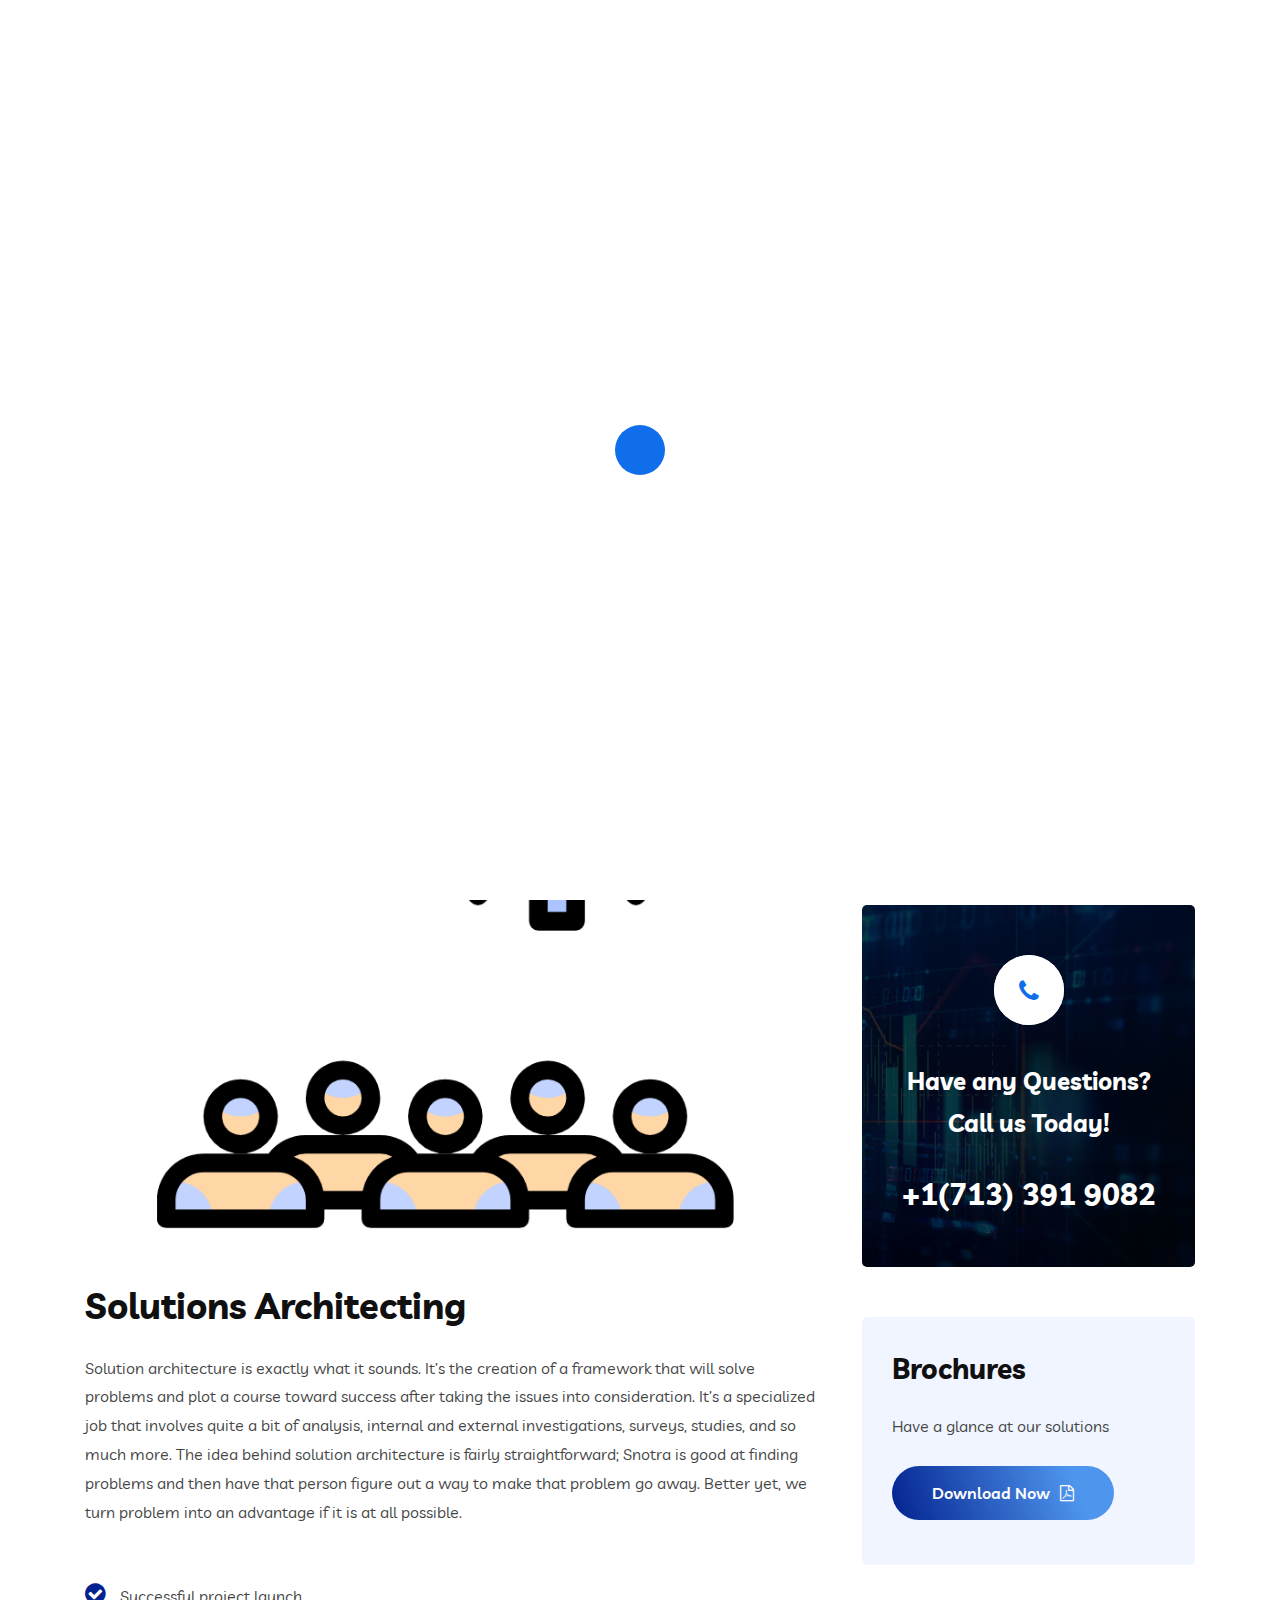
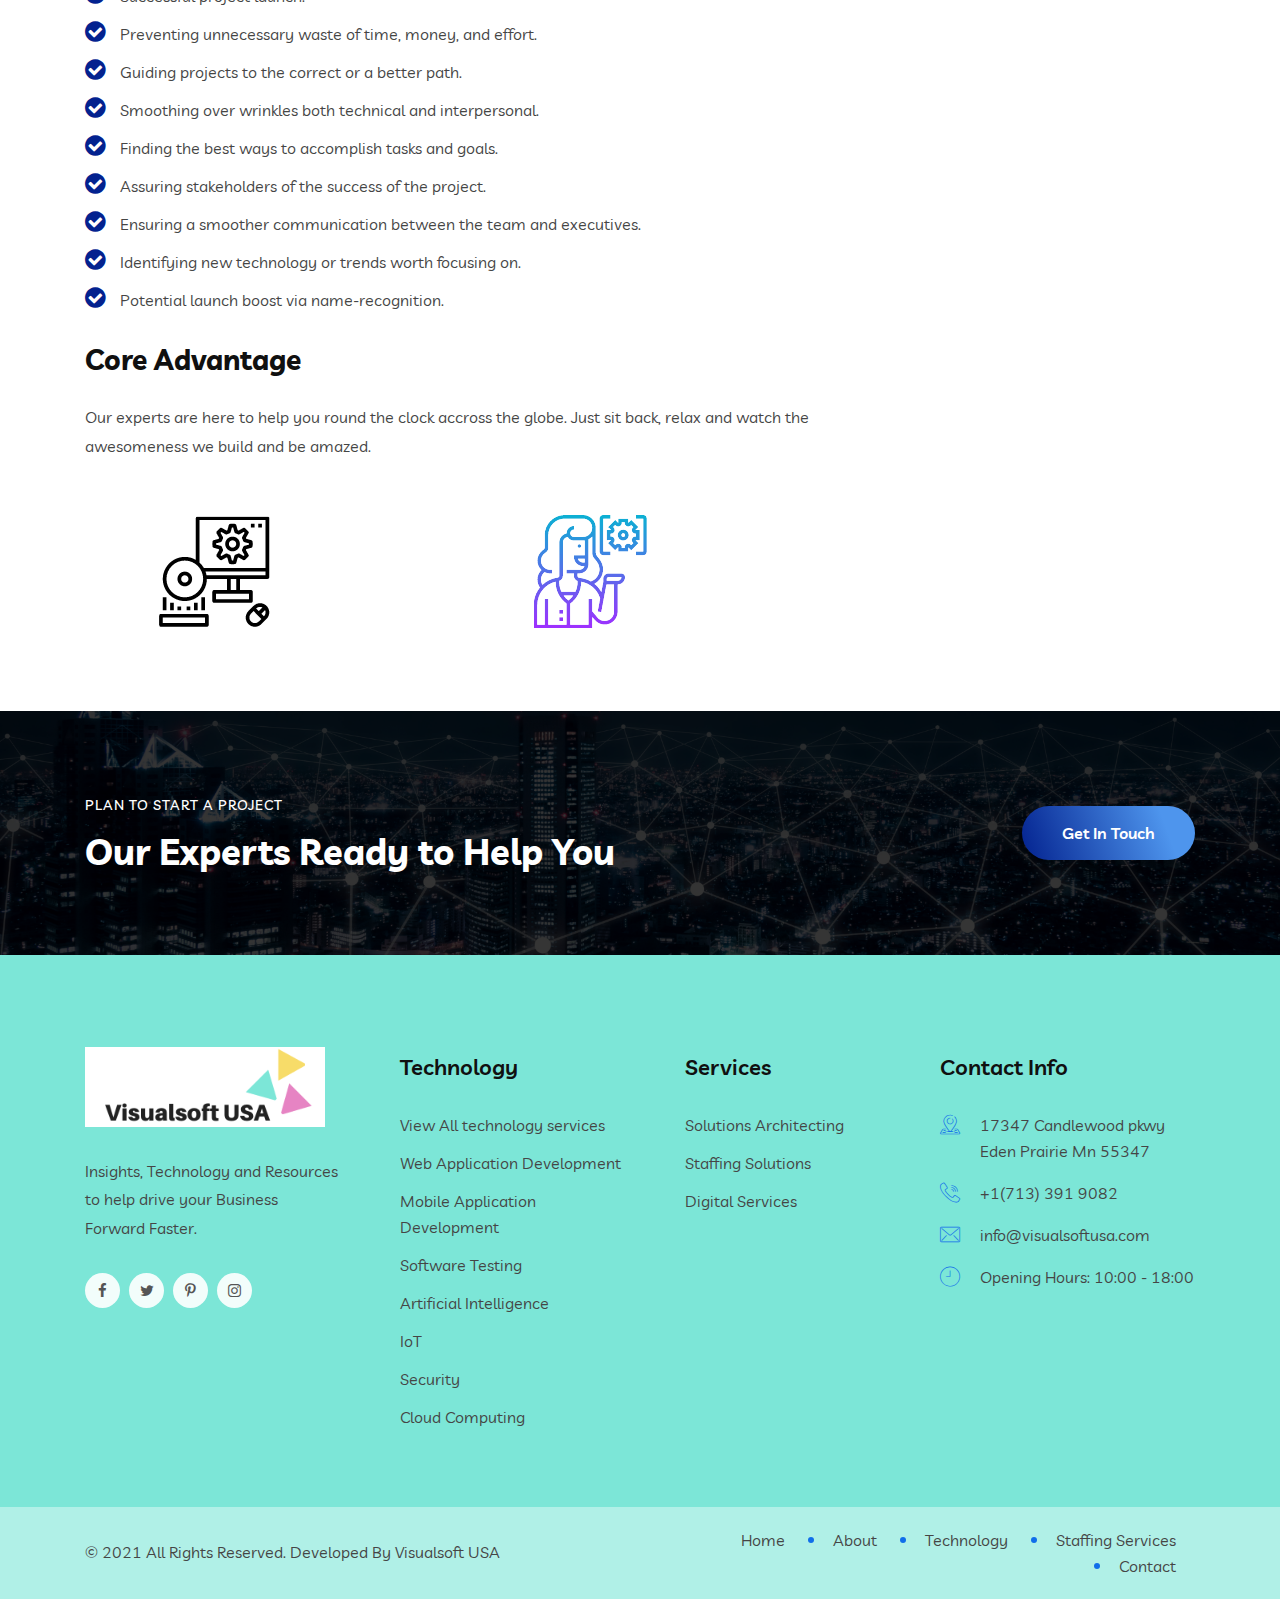
<file: solutions-arch.html>
<!DOCTYPE html>
<html lang="zxx">  
    <head>
        <!-- meta tag -->
        <meta charset="utf-8">
        <title>Solutions Architecting || Visualsoft USA</title>
        <meta name="description" content="">
        <!-- responsive tag -->
        <meta http-equiv="x-ua-compatible" content="ie=edge">
        <meta name="viewport" content="width=device-width, initial-scale=1">
        <!-- favicon -->
        <link rel="apple-touch-icon" href="apple-touch-icon.png">
        <link rel="shortcut icon" type="image/x-icon" href="assets/images/fav.png">
        <!-- Bootstrap v4.4.1 css -->
        <link rel="stylesheet" type="text/css" href="assets/css/bootstrap.min.css">
        <!-- font-awesome css -->
        <link rel="stylesheet" type="text/css" href="assets/css/font-awesome.min.css">
        <!-- flaticon css -->
        <link rel="stylesheet" type="text/css" href="assets/fonts/flaticon.css">
        <!-- animate css -->
        <link rel="stylesheet" type="text/css" href="assets/css/animate.css">
        <!-- owl.carousel css -->
        <link rel="stylesheet" type="text/css" href="assets/css/owl.carousel.css">
        <!-- slick css -->
        <link rel="stylesheet" type="text/css" href="assets/css/slick.css">
        <!-- off canvas css -->
        <link rel="stylesheet" type="text/css" href="assets/css/off-canvas.css">
        <!-- magnific popup css -->
        <link rel="stylesheet" type="text/css" href="assets/css/magnific-popup.css">
        <!-- Main Menu css -->
        <link rel="stylesheet" href="assets/css/rsmenu-main.css">
        <!-- spacing css -->
        <link rel="stylesheet" type="text/css" href="assets/css/rs-spacing.css">
        <!-- style css -->
        <link rel="stylesheet" type="text/css" href="style.css"> <!-- This stylesheet dynamically changed from style.less -->
        <!-- responsive css -->
        <link rel="stylesheet" type="text/css" href="assets/css/responsive.css">
        <!--[if lt IE 9]>
            <script src="https://oss.maxcdn.com/html5shiv/3.7.2/html5shiv.min.js"></script>
            <script src="https://oss.maxcdn.com/respond/1.4.2/respond.min.js"></script>
        <![endif]-->
    </head>
    <body class="defult-home">
        
        <!--Preloader area start here-->
        <div id="loader" class="loader">
            <div class="loader-container"></div>
        </div>
        <!--Preloader area End here--> 
     
		<!-- Main content Start -->
        <div class="main-content">
            <!--Full width header Start-->
            <div class="full-width-header">
                <!--Header Start-->
                <header id="rs-header" class="rs-header">
                    <!-- Topbar Area Start -->
                    <div class="topbar-area">
                        <div class="container">
                            <div class="row rs-vertical-middle">
                                <div class="col-lg-2">
                                    <div class="logo-part">
                                        <a href="index.html"><img src="assets/images/visualsoft-logo.png" alt=""></a>
                                    </div>
                                </div>
                                <div class="col-lg-10 text-right">
                                    <ul class="rs-contact-info">
                                        <li class="contact-part">
                                            <i class="flaticon-location"></i>
                                            <span class="contact-info">
                                                <span>Address</span>
                                                17347 Candlewood pkwy
                                                Eden Prairie Mn 55347
                                            </span>
                                        </li>
                                        <li class="contact-part">
                                            <i class="flaticon-email"></i>
                                            <span class="contact-info">
                                                <span>E-mail</span>
                                                <a href="#"> info@visualsoftusa.com</a>
                                            </span>
                                        </li>
                                        <li class="contact-part no-border">
                                             <i class="flaticon-call"></i>
                                            <span class="contact-info">
                                                <span>Phone</span>
                                                +1(713) 391 9082
                                            </span>
                                        </li>
                                    </ul>
                                </div>
                            </div>
                        </div>
                    </div>
                    <!-- Topbar Area End -->

                    <!-- Menu Start -->
                    <div class="menu-area menu-sticky">
                        <div class="container">
                            <div class="logo-area">
                                <a href="index.html">
                                    <img class="sticky-logo" src="assets/images/visualsoft-logo.png" alt="logo">
                                </a>
                            </div>
                            <div class="rs-menu-area">
                                <div class="main-menu">
                                    <div class="mobile-menu">
                                        <a href="index.html" class="mobile-logo">
                                            <img src="assets/images/visualsoft-logo.png" style="background-color: white;" alt="logo">
                                        </a>
                                        <a href="#" class="rs-menu-toggle rs-menu-toggle-close">
                                            <i class="fa fa-bars"></i>
                                        </a>
                                    </div>
                                    <nav class="rs-menu">
                                        <ul class="nav-menu">
                                            <li class="menu-item-has-children">
                                                <a href="index.html">Home</a>
                                            </li>
                                            <li current-menu-item>
                                                <a href="about.html">About</a>
                                            </li>
                                            <li class="menu-item-has-children">
                                                <a href="#">Technology</a>
                                                <ul class="sub-menu">
                                                    <li><a href="all-technologies.html">View All technology services</a></li>
                                                    <li><a href="web-development.html">Web Application Development</a></li>
                                                    <li><a href="mobile-application.html">Mobile Application Development</a></li>
                                                    <li><a href="software-testing.html">Software Testing</a></li>
                                                    <li><a href="artificial-intelligence.html">Artificial Intelligence</a></li>
                                                    <li><a href="iot.html">IoT</a></li>
                                                    <li><a href="security.html">Security</a></li>
                                                    <li><a href="cloud-computing.html">Cloud Computing</a></li>
                                                </ul>
                                            </li>
                                            <li class="menu-item-has-children">
                                                <a href="#">Services</a>
                                                <ul class="sub-menu">
                                                    <li><a href="solutions-arch.html">Solutions Architecting</a></li>
                                                    <li><a href="staffing.html">Staffing Solutions</a></li>
                                                    <li><a href="digital.html">Digital Services</a></li>
                                                </ul>
                                            </li>
                                            <li>
                                                <a href="contact.html">Contact</a>
                                            </li>
                                        </ul> <!-- //.nav-menu -->
                                    </nav>                                        
                                </div> <!-- //.main-menu -->                                
                            </div>
                            <div class="expand-btn-inner search-icon hidden-sticky hidden-md">
                                <ul>
                                    <li class="sidebarmenu-search">
                                        <a class="hidden-xs rs-search" data-target=".search-modal" data-toggle="modal" href="#">
                                            <i class="flaticon-search"></i>
                                        </a>
                                    </li>
                                </ul>
                                <div class="toolbar-sl-share">
                                    <ul class="social">
                                        <li><a href="#"><i class="fa fa-facebook"></i></a></li>
                                        <li><a href="#"><i class="fa fa-twitter"></i></a></li>
                                        <li><a href="#"><i class="fa fa-pinterest-p"></i></a></li>
                                        <li><a href="#"><i class="fa fa-instagram"></i></a></li>
                                    </ul>
                                </div>
                            </div>
                        </div>
                    </div>
                    <!-- Menu End -->
                </header>
                <!--Header End-->
            </div>
            <!--Full width header End-->
         
            <!-- Breadcrumbs Start -->
            <div class="rs-breadcrumbs img3">
                <div class="breadcrumbs-inner text-center">
                    <h1 class="page-title">Solutions Architecting</h1>
                    <ul>
                        <li>
                            <a href="index.html">Home</a>
                        </li>
                        <li title="Go To Services">
                            <a class="active" href="all-technologies.html">Technology Services</a>
                        </li>
                        <li>Cyber Security</li>
                    </ul>
                </div>
            </div>
            <!-- Breadcrumbs End -->

            <!-- Services Single Start -->
            <div class="rs-services-single pt-120 md-pt-80 md-pb-80">
               <div class="container">
                    <div class="row">
                        <div class="col-lg-8 md-mb-50">
                            <div class="services-img">
                                <img src="assets/images/solutions-arch-main.png" alt="">
                            </div>
                            <h2 class="mt-34">Solutions Architecting</h2>
                            <p>
                                Solution architecture is exactly what it sounds. It’s the creation of a framework 
                                that will solve problems and plot a course toward success after taking the issues 
                                into consideration. It’s a specialized job that involves quite a bit of analysis, 
                                internal and external investigations, surveys, studies, and so much more.

                                The idea behind solution architecture is fairly straightforward; Snotra is good at 
                                finding problems and then have that person figure out a way to make that problem go away.
                                 Better yet, we turn problem into an advantage if it is at all possible.
                            </p>
                            <br>
                            
                            <ul class="listing-style">                              
                                <li>
                                    <i class="fa fa-check-circle"></i>
                                    <span>Successful project launch.</span>
                                </li>
                                <li>
                                    <i class="fa fa-check-circle"></i>
                                    <span>Preventing unnecessary waste of time, money, and effort.</span>
                                </li>
                                <li>
                                    <i class="fa fa-check-circle"></i>
                                    <span>Guiding projects to the correct or a better path.</span>
                                </li>
                                <li>
                                    <i class="fa fa-check-circle"></i>
                                    <span>Smoothing over wrinkles both technical and interpersonal.
                                    </span>
                                </li> 
                                <li>
                                    <i class="fa fa-check-circle"></i>
                                    <span>Finding the best ways to accomplish tasks and goals.

                                    </span>
                                </li> 
                                <li>
                                    <i class="fa fa-check-circle"></i>
                                    <span>Assuring stakeholders of the success of the project.
                                    </span>
                                </li>   
                                <li>
                                    <i class="fa fa-check-circle"></i>
                                    <span>Ensuring a smoother communication between the team and executives.
                                    </span>
                                </li> 
                                <li>
                                    <i class="fa fa-check-circle"></i>
                                    <span>Identifying new technology or trends worth focusing on.
                                    </span>
                                </li> 
                                <li>
                                    <i class="fa fa-check-circle"></i>
                                    <span>Potential launch boost via name-recognition.
                                    </span>
                                </li>                             
                            </ul>
                            <!-- Skillbar Section End -->
                            <h3 class="mt-30">Core Advantage</h3>
                            <p class="mt-20 mb-50">
                                Our experts are here to help you round the clock accross the globe. Just sit back, relax and watch
                                the awesomeness we build and be amazed.
                            </p>
                            <div class="row mb-80">
                                <div class="col-lg-6 col-md-12 md-mb-30">
                                    <img class="bdru-4" src="assets/images/software-help.png" alt="">
                                </div>
                                <div class="col-lg-6 col-md-12">
                                    <img class="bdru-4" src="assets/images/software-testing.png" alt="">
                                </div>
                            </div>
                            <!-- Testimonial Section Start -->
                            <!-- Testimonial Section End -->
                        </div>
                        <div class="col-lg-4 pl-32 md-pl-15">
                            <ul class="services-list">
                                <li><a class="active" href="solutions-arch.html">Solutions Architecting</a></li>
                                <li><a href="staffing.html">Staffing Solutions</a></li>
                                <li><a href="digital.html">Digital Services</a></li>
                            </ul>
                            <div class="services-add mb-50 mt-50">
                                <div class="address-item mb-35">
                                    <div class="address-icon">
                                        <i class="fa fa-phone"></i>
                                    </div>
                                </div>
                                <h2 class="title">Have any Questions? <br> Call us Today!</h2>
                                <div class="contact">
                                    <a href="tel:+1(713) 391 9082">+1(713) 391 9082</a>
                                </div>
                            </div>
                            <div class="brochures">
                                <h3>Brochures</h3>
                                <p>
                                    Have a glance at our solutions
                                </p>
                                <div class="pdf-btn">
                                    <a class="readon learn-more pdf" href="contact.html">Download Now<i class="fa fa-file-pdf-o"></i></a>
                                </div>
                            </div>
                        </div>
                    </div> 
               </div> 
            </div>
            <!-- Services Single End -->
           
            <!-- Cta section start -->
            <div class="rs-cta style1 bg7 pt-80 pb-80">
                <div class="container">
                    <div class="cta-wrap">
                        <div class="row align-items-center">
                            <div class="col-lg-9 col-md-12 md-mb-30">
                                <span>Plan to Start a Project</span>
                                <div class="title-wrap">
                                    <h2 class="epx-title">Our Experts Ready to Help You</h2>
                                </div>
                            </div>
                            <div class="col-lg-3 text-right col-md-12">
                                <div class="button-wrap">
                                    <a class="readon learn-more" href="contact.html">Get In Touch</a>
                                </div>
                            </div>
                        </div>
                    </div>
                </div>
            </div>
            <!-- Cta section end -->

        </div> 
        <!-- Main content End -->
     
        <!-- Footer Start -->
        <footer id="rs-footer" class="rs-footer">
            <div class="footer-top">
                <div class="container">
                    <div class="row">
                        <div class="col-lg-3 col-md-12 col-sm-12 footer-widget">
                            <div class="footer-logo mb-30">
                                <a href="index.html"><img src="assets/images/visualsoft-logo.png" style="background-color: white;" alt=""></a>
                            </div>
                              <div class="textwidget pb-30"><p>Insights, Technology and Resources to
                                help drive your Business
                                Forward Faster.</p>
                              </div>
                              <ul class="footer-social md-mb-30">  
                                  <li> 
                                      <a href="#" target="_blank"><span><i class="fa fa-facebook"></i></span></a> 
                                  </li>
                                  <li> 
                                      <a href="# " target="_blank"><span><i class="fa fa-twitter"></i></span></a> 
                                  </li>

                                  <li> 
                                      <a href="# " target="_blank"><span><i class="fa fa-pinterest-p"></i></span></a> 
                                  </li>
                                  <li> 
                                      <a href="# " target="_blank"><span><i class="fa fa-instagram"></i></span></a> 
                                  </li>
                                                                           
                              </ul>
                        </div>
                        <div class="col-lg-3 col-md-12 col-sm-12 pl-45 md-pl-15 md-mb-30">
                            <h3 class="widget-title">Technology</h3>
                            <ul class="site-map">
                                <li><a href="all-technologies.html">View All technology services</a></li>
                                <li><a href="web-development.html">Web Application Development</a></li>
                                <li><a href="mobile-application.html">Mobile Application Development</a></li>
                                <li><a href="software-testing.html">Software Testing</a></li>
                                <li><a href="artificial-intelligence.html">Artificial Intelligence</a></li>
                                <li><a href="iot.html">IoT</a></li>
                                <li><a href="security.html">Security</a></li>
                                <li><a href="cloud-computing.html">Cloud Computing</a></li>
                            </ul>
                        </div>
                        <div class="col-lg-3 col-md-12 col-sm-12 pl-45 md-pl-15 md-mb-30">
                            <h3 class="widget-title">Services</h3>
                           
                                <ul class="site-map">
                                    <li><a href="solutions-arch.html">Solutions Architecting</a></li>
                                    <li><a href="staffing.html">Staffing Solutions</a></li>
                                    <li><a href="digital.html">Digital Services</a></li>
                                </ul>
                            </ul>
                        </div>
                        <div class="col-lg-3 col-md-12 col-sm-12 md-mb-30">
                            <h3 class="widget-title">Contact Info</h3>
                            <ul class="address-widget">
                                <li>
                                    <i class="flaticon-location"></i>
                                    <div class="desc">17347 Candlewood pkwy
                                        Eden Prairie Mn 55347
                                        </div>
                                </li>
                                <li>
                                    <i class="flaticon-call"></i>
                                    <div class="desc">
                                       <a href="tel:+1(713) 391 9082">+1(713) 391 9082</a>
                                    </div>
                                </li>
                                <li>
                                    <i class="flaticon-email"></i>
                                    <div class="desc">
                                        <a href="mailto:info@visualsoftusa.com">info@visualsoftusa.com</a>
                                    </div>
                                </li>
                                <li>
                                    <i class="flaticon-clock-1"></i>
                                    <div class="desc">
                                        Opening Hours: 10:00 - 18:00   
                                    </div>
                                </li>
                            </ul>
                        </div>
                    </div>
                </div>
            </div>
            <div class="footer-bottom">
                <div class="container">                    
                    <div class="row y-middle">
                        <div class="col-lg-6 text-right md-mb-10 order-last">
                            <ul class="copy-right-menu">
                                <li><a href="index.html">Home</a></li>
                                <li><a href="about.html">About</a></li>
                                <li><a href="all-technologies.html">Technology</a></li>
                                <li><a href="staffing.html">Staffing Services</a></li>
                                <li><a href="contact.html">Contact</a></li>
                            </ul>
                        </div>
                        <div class="col-lg-6">
                            <div class="copyright">
                                <p>&copy; 2021 All Rights Reserved. Developed By Visualsoft USA</p>
                            </div>
                        </div>
                    </div>
                </div>
            </div>
        </footer>
        <!-- Footer End -->

        <!-- start scrollUp  -->
        <div id="scrollUp" class="orange-color">
            <i class="fa fa-angle-up"></i>
        </div>
        <!-- End scrollUp  -->

        <!-- Search Modal Start -->
        <div aria-hidden="true" class="modal fade search-modal" role="dialog" tabindex="-1">
            <button type="button" class="close" data-dismiss="modal" aria-label="Close">
              <span class="flaticon-cross"></span>
            </button>
            <div class="modal-dialog modal-dialog-centered">
                <div class="modal-content">
                    <div class="search-block clearfix">
                        <form>
                            <div class="form-group">
                                <input class="form-control" placeholder="Search Here..." type="text">
                            </div>
                        </form>
                    </div>
                </div>
            </div>
        </div>
        <!-- End scrollUp  -->

        <!-- Search Modal Start -->
        <div aria-hidden="true" class="modal fade search-modal" role="dialog" tabindex="-1">
            <button type="button" class="close" data-dismiss="modal" aria-label="Close">
              <span class="flaticon-cross"></span>
            </button>
            <div class="modal-dialog modal-dialog-centered">
                <div class="modal-content">
                    <div class="search-block clearfix">
                        <form>
                            <div class="form-group">
                                <input class="form-control" placeholder="Search Here..." type="text">
                            </div>
                        </form>
                    </div>
                </div>
            </div>
        </div>
        <!-- Search Modal End -->

         <!-- modernizr js -->
        <script src="assets/js/modernizr-2.8.3.min.js"></script>
        <!-- jquery latest version -->
        <script src="assets/js/jquery.min.js"></script>
        <!-- Bootstrap v4.4.1 js -->
        <script src="assets/js/bootstrap.min.js"></script>
        <!-- Menu js -->
        <script src="assets/js/rsmenu-main.js"></script> 
        <!-- op nav js -->
        <script src="assets/js/jquery.nav.js"></script>
        <!-- owl.carousel js -->
        <script src="assets/js/owl.carousel.min.js"></script>
        <!-- wow js -->
        <script src="assets/js/wow.min.js"></script>
        <!-- Skill bar js -->
        <script src="assets/js/skill.bars.jquery.js"></script>
        <script src="assets/js/jquery.counterup.min.js"></script> 
         <!-- counter top js -->
        <script src="assets/js/waypoints.min.js"></script>
        <!-- swiper js -->
        <script src="assets/js/swiper.min.js"></script>   
        <!-- particles js -->
        <script src="assets/js/particles.min.js"></script>  
        <!-- magnific popup js -->
        <script src="assets/js/jquery.magnific-popup.min.js"></script>      
        <!-- plugins js -->
        <script src="assets/js/plugins.js"></script>
        <!-- pointer js -->
        <script src="assets/js/pointer.js"></script>
        <!-- contact form js -->
        <script src="assets/js/contact.form.js"></script>
        <!-- main js -->
        <script src="assets/js/main.js"></script>
    </body>
</html>
</file>
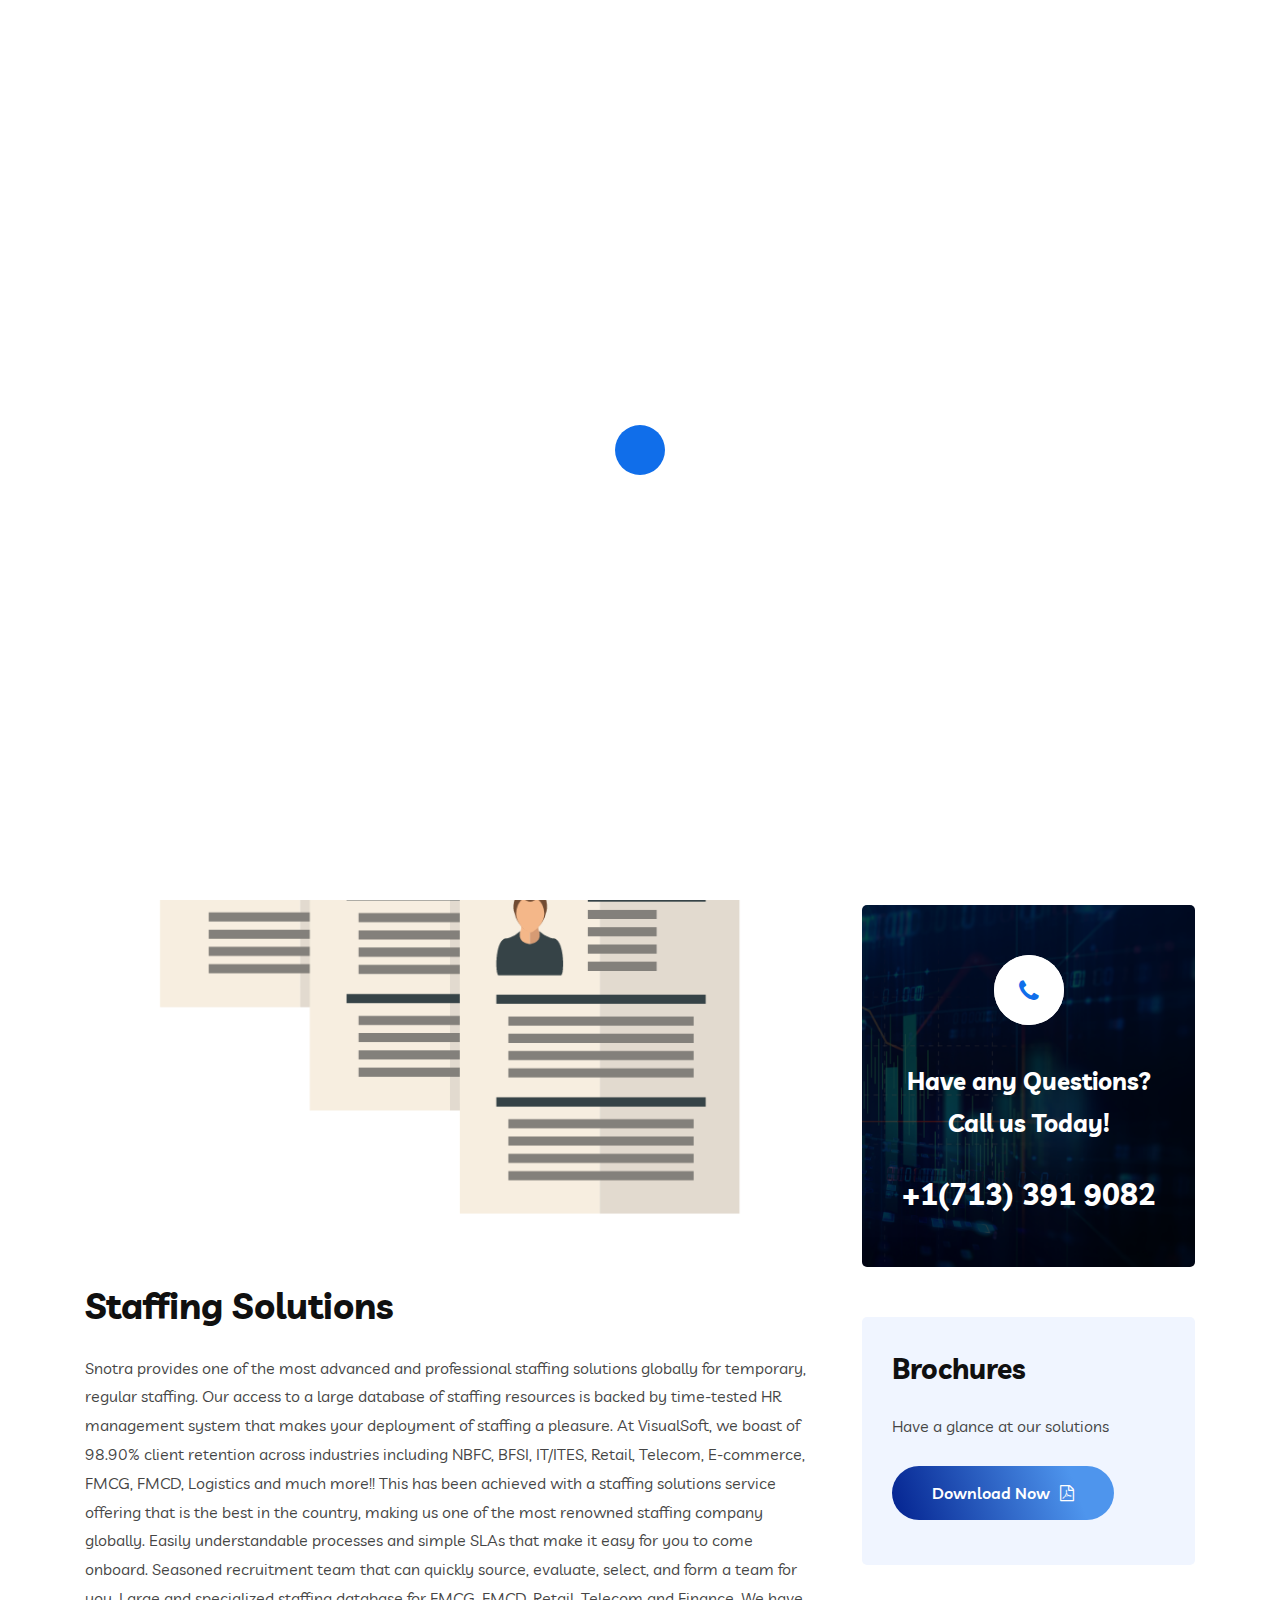
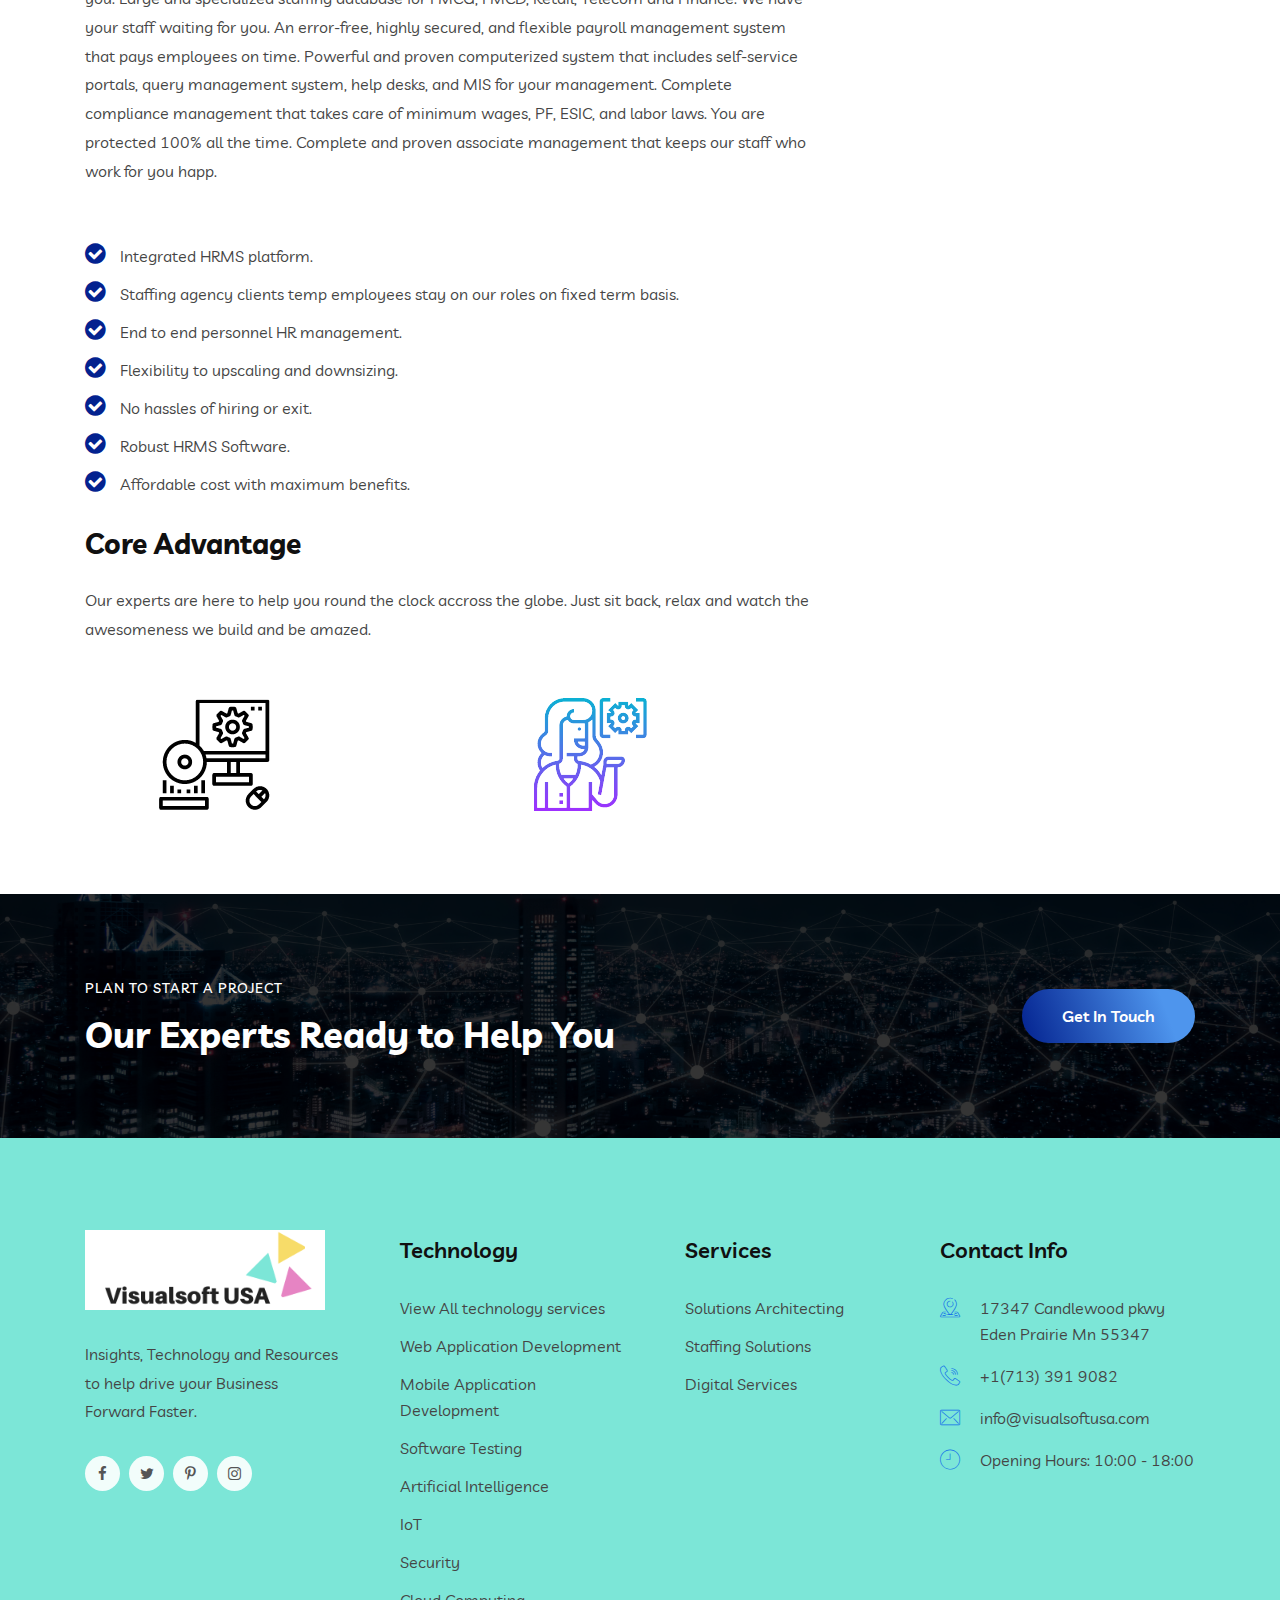
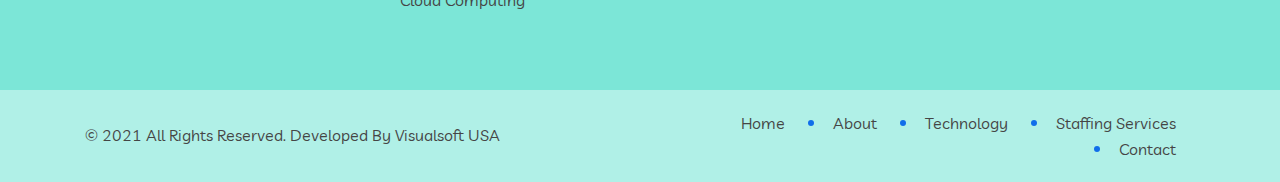
<file: staffing.html>
<!DOCTYPE html>
<html lang="zxx">  
    <head>
        <!-- meta tag -->
        <meta charset="utf-8">
        <title>Staffing Solutions || Visualsoft USA</title>
        <meta name="description" content="">
        <!-- responsive tag -->
        <meta http-equiv="x-ua-compatible" content="ie=edge">
        <meta name="viewport" content="width=device-width, initial-scale=1">
        <!-- favicon -->
        <link rel="apple-touch-icon" href="apple-touch-icon.png">
        <link rel="shortcut icon" type="image/x-icon" href="assets/images/fav.png">
        <!-- Bootstrap v4.4.1 css -->
        <link rel="stylesheet" type="text/css" href="assets/css/bootstrap.min.css">
        <!-- font-awesome css -->
        <link rel="stylesheet" type="text/css" href="assets/css/font-awesome.min.css">
        <!-- flaticon css -->
        <link rel="stylesheet" type="text/css" href="assets/fonts/flaticon.css">
        <!-- animate css -->
        <link rel="stylesheet" type="text/css" href="assets/css/animate.css">
        <!-- owl.carousel css -->
        <link rel="stylesheet" type="text/css" href="assets/css/owl.carousel.css">
        <!-- slick css -->
        <link rel="stylesheet" type="text/css" href="assets/css/slick.css">
        <!-- off canvas css -->
        <link rel="stylesheet" type="text/css" href="assets/css/off-canvas.css">
        <!-- magnific popup css -->
        <link rel="stylesheet" type="text/css" href="assets/css/magnific-popup.css">
        <!-- Main Menu css -->
        <link rel="stylesheet" href="assets/css/rsmenu-main.css">
        <!-- spacing css -->
        <link rel="stylesheet" type="text/css" href="assets/css/rs-spacing.css">
        <!-- style css -->
        <link rel="stylesheet" type="text/css" href="style.css"> <!-- This stylesheet dynamically changed from style.less -->
        <!-- responsive css -->
        <link rel="stylesheet" type="text/css" href="assets/css/responsive.css">
        <!--[if lt IE 9]>
            <script src="https://oss.maxcdn.com/html5shiv/3.7.2/html5shiv.min.js"></script>
            <script src="https://oss.maxcdn.com/respond/1.4.2/respond.min.js"></script>
        <![endif]-->
    </head>
    <body class="defult-home">
        
        <!--Preloader area start here-->
        <div id="loader" class="loader">
            <div class="loader-container"></div>
        </div>
        <!--Preloader area End here--> 
     
		<!-- Main content Start -->
        <div class="main-content">
            <!--Full width header Start-->
            <div class="full-width-header">
                <!--Header Start-->
                <header id="rs-header" class="rs-header">
                    <!-- Topbar Area Start -->
                    <div class="topbar-area">
                        <div class="container">
                            <div class="row rs-vertical-middle">
                                <div class="col-lg-2">
                                    <div class="logo-part">
                                        <a href="index.html"><img src="assets/images/visualsoft-logo.png" alt=""></a>
                                    </div>
                                </div>
                                <div class="col-lg-10 text-right">
                                    <ul class="rs-contact-info">
                                        <li class="contact-part">
                                            <i class="flaticon-location"></i>
                                            <span class="contact-info">
                                                <span>Address</span>
                                                17347 Candlewood pkwy
                                                Eden Prairie Mn 55347
                                            </span>
                                        </li>
                                        <li class="contact-part">
                                            <i class="flaticon-email"></i>
                                            <span class="contact-info">
                                                <span>E-mail</span>
                                                <a href="#"> info@visualsoftusa.com</a>
                                            </span>
                                        </li>
                                        <li class="contact-part no-border">
                                             <i class="flaticon-call"></i>
                                            <span class="contact-info">
                                                <span>Phone</span>
                                                +1(713) 391 9082
                                            </span>
                                        </li>
                                    </ul>
                                </div>
                            </div>
                        </div>
                    </div>
                    <!-- Topbar Area End -->

                    <!-- Menu Start -->
                    <div class="menu-area menu-sticky">
                        <div class="container">
                            <div class="logo-area">
                                <a href="index.html">
                                    <img class="sticky-logo" src="assets/images/visualsoft-logo.png" alt="logo">
                                </a>
                            </div>
                            <div class="rs-menu-area">
                                <div class="main-menu">
                                    <div class="mobile-menu">
                                        <a href="index.html" class="mobile-logo">
                                            <img src="assets/images/visualsoft-logo.png" style="background-color: white;" alt="logo">
                                        </a>
                                        <a href="#" class="rs-menu-toggle rs-menu-toggle-close">
                                            <i class="fa fa-bars"></i>
                                        </a>
                                    </div>
                                    <nav class="rs-menu">
                                        <ul class="nav-menu">
                                            <li class="menu-item-has-children">
                                                <a href="index.html">Home</a>
                                            </li>
                                            <li current-menu-item>
                                                <a href="about.html">About</a>
                                            </li>
                                            <li class="menu-item-has-children">
                                                <a href="#">Technology</a>
                                                <ul class="sub-menu">
                                                    <li><a href="all-technologies.html">View All technology services</a></li>
                                                    <li><a href="web-development.html">Web Application Development</a></li>
                                                    <li><a href="mobile-application.html">Mobile Application Development</a></li>
                                                    <li><a href="software-testing.html">Software Testing</a></li>
                                                    <li><a href="artificial-intelligence.html">Artificial Intelligence</a></li>
                                                    <li><a href="iot.html">IoT</a></li>
                                                    <li><a href="security.html">Security</a></li>
                                                    <li><a href="cloud-computing.html">Cloud Computing</a></li>
                                                </ul>
                                            </li>
                                            <li class="menu-item-has-children">
                                                <a href="#">Services</a>
                                                <ul class="sub-menu">
                                                    <li><a href="solutions-arch.html">Solutions Architecting</a></li>
                                                    <li><a href="staffing.html">Staffing Solutions</a></li>
                                                    <li><a href="digital.html">Digital Services</a></li>
                                                </ul>
                                            </li>
                                            <li>
                                                <a href="contact.html">Contact</a>
                                            </li>
                                        </ul> <!-- //.nav-menu -->
                                    </nav>                                        
                                </div> <!-- //.main-menu -->                                
                            </div>
                            <div class="expand-btn-inner search-icon hidden-sticky hidden-md">
                                <ul>
                                    <li class="sidebarmenu-search">
                                        <a class="hidden-xs rs-search" data-target=".search-modal" data-toggle="modal" href="#">
                                            <i class="flaticon-search"></i>
                                        </a>
                                    </li>
                                </ul>
                                <div class="toolbar-sl-share">
                                    <ul class="social">
                                        <li><a href="#"><i class="fa fa-facebook"></i></a></li>
                                        <li><a href="#"><i class="fa fa-twitter"></i></a></li>
                                        <li><a href="#"><i class="fa fa-pinterest-p"></i></a></li>
                                        <li><a href="#"><i class="fa fa-instagram"></i></a></li>
                                    </ul>
                                </div>
                            </div>
                        </div>
                    </div>
                    <!-- Menu End -->
                </header>
                <!--Header End-->
            </div>
            <!--Full width header End-->
         
            <!-- Breadcrumbs Start -->
            <div class="rs-breadcrumbs img3">
                <div class="breadcrumbs-inner text-center">
                    <h1 class="page-title">Staffing Solutions</h1>
                    <ul>
                        <li>
                            <a href="index.html">Home</a>
                        </li>
                        <li title="Go To Services">
                            <a class="active" href="all-technologies.html">Technology Services</a>
                        </li>
                        <li>Staffing Solutions</li>
                    </ul>
                </div>
            </div>
            <!-- Breadcrumbs End -->

            <!-- Services Single Start -->
            <div class="rs-services-single pt-120 md-pt-80 md-pb-80">
               <div class="container">
                    <div class="row">
                        <div class="col-lg-8 md-mb-50">
                            <div class="services-img">
                                <img src="assets/images/staffing-main.png" alt="">
                            </div>
                            <h2 class="mt-34">Staffing Solutions</h2>
                            <p>
                                Snotra provides one of the most advanced and professional staffing solutions globally for temporary, regular staffing. Our access to a large database of staffing resources is backed by time-tested HR management system that makes your deployment of staffing a pleasure.

                                At VisualSoft, we boast of 98.90% client retention across industries including NBFC, BFSI, IT/ITES, Retail, Telecom, E-commerce, FMCG, FMCD, Logistics and much more!! This has been achieved with a staffing solutions service offering that is the best in the country, making us one of the most renowned staffing company globally.

                                Easily understandable processes and simple SLAs that make it easy for you to come onboard.
                                Seasoned recruitment team that can quickly source, evaluate, select, and form a team for you.
                                Large and specialized staffing database for FMCG, FMCD, Retail, Telecom and Finance. We have your staff waiting for you.
                                An error-free, highly secured, and flexible payroll management system that pays employees on time.
                                Powerful and proven computerized system that includes self-service portals, query management system, help desks, and MIS for your management.
                                Complete compliance management that takes care of minimum wages, PF, ESIC, and labor laws. You are protected 100% all the time.
                                Complete and proven associate management that keeps our staff who work for you happ.
                                
                                
                            </p>
                            <br>
                            
                            <ul class="listing-style">                              
                                <li>
                                    <i class="fa fa-check-circle"></i>
                                    <span>Integrated HRMS platform.</span>
                                </li>
                                <li>
                                    <i class="fa fa-check-circle"></i>
                                    <span>Staffing agency clients temp employees stay on our roles on fixed term basis.</span>
                                </li>
                                <li>
                                    <i class="fa fa-check-circle"></i>
                                    <span>End to end personnel HR management.</span>
                                </li>
                                <li>
                                    <i class="fa fa-check-circle"></i>
                                    <span>Flexibility to upscaling and downsizing.
                                    </span>
                                </li> 
                                <li>
                                    <i class="fa fa-check-circle"></i>
                                    <span>No hassles of hiring or exit.

                                    </span>
                                </li> 
                                <li>
                                    <i class="fa fa-check-circle"></i>
                                    <span>Robust HRMS Software.
                                    </span>
                                </li>   
                                <li>
                                    <i class="fa fa-check-circle"></i>
                                    <span>Affordable cost with maximum benefits.
                                    </span>
                                </li>                             
                            </ul>
                            <!-- Skillbar Section End -->
                            <h3 class="mt-30">Core Advantage</h3>
                            <p class="mt-20 mb-50">
                                Our experts are here to help you round the clock accross the globe. Just sit back, relax and watch
                                the awesomeness we build and be amazed.
                            </p>
                            <div class="row mb-80">
                                <div class="col-lg-6 col-md-12 md-mb-30">
                                    <img class="bdru-4" src="assets/images/software-help.png" alt="">
                                </div>
                                <div class="col-lg-6 col-md-12">
                                    <img class="bdru-4" src="assets/images/software-testing.png" alt="">
                                </div>
                            </div>
                            <!-- Testimonial Section Start -->
                            <!-- Testimonial Section End -->
                        </div>
                        <div class="col-lg-4 pl-32 md-pl-15">
                            <ul class="services-list">
                                <li><a class="active" href="solutions-arch.html">Solutions Architecting</a></li>
                                <li><a href="staffing.html">Staffing Solutions</a></li>
                                <li><a href="digital.html">Digital Services</a></li>
                            </ul>
                            <div class="services-add mb-50 mt-50">
                                <div class="address-item mb-35">
                                    <div class="address-icon">
                                        <i class="fa fa-phone"></i>
                                    </div>
                                </div>
                                <h2 class="title">Have any Questions? <br> Call us Today!</h2>
                                <div class="contact">
                                    <a href="tel:+1(713) 391 9082">+1(713) 391 9082</a>
                                </div>
                            </div>
                            <div class="brochures">
                                <h3>Brochures</h3>
                                <p>
                                    Have a glance at our solutions
                                </p>
                                <div class="pdf-btn">
                                    <a class="readon learn-more pdf" href="contact.html">Download Now<i class="fa fa-file-pdf-o"></i></a>
                                </div>
                            </div>
                        </div>
                    </div> 
               </div> 
            </div>
            <!-- Services Single End -->
           
            <!-- Cta section start -->
            <div class="rs-cta style1 bg7 pt-80 pb-80">
                <div class="container">
                    <div class="cta-wrap">
                        <div class="row align-items-center">
                            <div class="col-lg-9 col-md-12 md-mb-30">
                                <span>Plan to Start a Project</span>
                                <div class="title-wrap">
                                    <h2 class="epx-title">Our Experts Ready to Help You</h2>
                                </div>
                            </div>
                            <div class="col-lg-3 text-right col-md-12">
                                <div class="button-wrap">
                                    <a class="readon learn-more" href="contact.html">Get In Touch</a>
                                </div>
                            </div>
                        </div>
                    </div>
                </div>
            </div>
            <!-- Cta section end -->

        </div> 
        <!-- Main content End -->
     
        <!-- Footer Start -->
        <footer id="rs-footer" class="rs-footer">
            <div class="footer-top">
                <div class="container">
                    <div class="row">
                        <div class="col-lg-3 col-md-12 col-sm-12 footer-widget">
                            <div class="footer-logo mb-30">
                                <a href="index.html"><img src="assets/images/visualsoft-logo.png" style="background-color: white;" alt=""></a>
                            </div>
                              <div class="textwidget pb-30"><p>Insights, Technology and Resources to
                                help drive your Business
                                Forward Faster.</p>
                              </div>
                              <ul class="footer-social md-mb-30">  
                                  <li> 
                                      <a href="#" target="_blank"><span><i class="fa fa-facebook"></i></span></a> 
                                  </li>
                                  <li> 
                                      <a href="# " target="_blank"><span><i class="fa fa-twitter"></i></span></a> 
                                  </li>

                                  <li> 
                                      <a href="# " target="_blank"><span><i class="fa fa-pinterest-p"></i></span></a> 
                                  </li>
                                  <li> 
                                      <a href="# " target="_blank"><span><i class="fa fa-instagram"></i></span></a> 
                                  </li>
                                                                           
                              </ul>
                        </div>
                        <div class="col-lg-3 col-md-12 col-sm-12 pl-45 md-pl-15 md-mb-30">
                            <h3 class="widget-title">Technology</h3>
                            <ul class="site-map">
                                <li><a href="all-technologies.html">View All technology services</a></li>
                                <li><a href="web-development.html">Web Application Development</a></li>
                                <li><a href="mobile-application.html">Mobile Application Development</a></li>
                                <li><a href="software-testing.html">Software Testing</a></li>
                                <li><a href="artificial-intelligence.html">Artificial Intelligence</a></li>
                                <li><a href="iot.html">IoT</a></li>
                                <li><a href="security.html">Security</a></li>
                                <li><a href="cloud-computing.html">Cloud Computing</a></li>
                            </ul>
                        </div>
                        <div class="col-lg-3 col-md-12 col-sm-12 pl-45 md-pl-15 md-mb-30">
                            <h3 class="widget-title">Services</h3>
                           
                                <ul class="site-map">
                                    <li><a href="solutions-arch.html">Solutions Architecting</a></li>
                                    <li class="active"><a href="staffing.html">Staffing Solutions</a></li>
                                    <li><a href="digital.html">Digital Services</a></li>
                                </ul>
                            </ul>
                        </div>
                        <div class="col-lg-3 col-md-12 col-sm-12 md-mb-30">
                            <h3 class="widget-title">Contact Info</h3>
                            <ul class="address-widget">
                                <li>
                                    <i class="flaticon-location"></i>
                                    <div class="desc">17347 Candlewood pkwy
                                        Eden Prairie Mn 55347
                                        </div>
                                </li>
                                <li>
                                    <i class="flaticon-call"></i>
                                    <div class="desc">
                                       <a href="tel:+1(713) 391 9082">+1(713) 391 9082</a>
                                    </div>
                                </li>
                                <li>
                                    <i class="flaticon-email"></i>
                                    <div class="desc">
                                        <a href="mailto:info@visualsoftusa.com">info@visualsoftusa.com</a>
                                    </div>
                                </li>
                                <li>
                                    <i class="flaticon-clock-1"></i>
                                    <div class="desc">
                                        Opening Hours: 10:00 - 18:00   
                                    </div>
                                </li>
                            </ul>
                        </div>
                    </div>
                </div>
            </div>
            <div class="footer-bottom">
                <div class="container">                    
                    <div class="row y-middle">
                        <div class="col-lg-6 text-right md-mb-10 order-last">
                            <ul class="copy-right-menu">
                                <li><a href="index.html">Home</a></li>
                                <li><a href="about.html">About</a></li>
                                <li><a href="all-technologies.html">Technology</a></li>
                                <li><a href="staffing.html">Staffing Services</a></li>
                                <li><a href="contact.html">Contact</a></li>
                            </ul>
                        </div>
                        <div class="col-lg-6">
                            <div class="copyright">
                                <p>&copy; 2021 All Rights Reserved. Developed By Visualsoft USA </p>
                            </div>
                        </div>
                    </div>
                </div>
            </div>
        </footer>
        <!-- Footer End -->

        <!-- start scrollUp  -->
        <div id="scrollUp" class="orange-color">
            <i class="fa fa-angle-up"></i>
        </div>
        <!-- End scrollUp  -->

        <!-- Search Modal Start -->
        <div aria-hidden="true" class="modal fade search-modal" role="dialog" tabindex="-1">
            <button type="button" class="close" data-dismiss="modal" aria-label="Close">
              <span class="flaticon-cross"></span>
            </button>
            <div class="modal-dialog modal-dialog-centered">
                <div class="modal-content">
                    <div class="search-block clearfix">
                        <form>
                            <div class="form-group">
                                <input class="form-control" placeholder="Search Here..." type="text">
                            </div>
                        </form>
                    </div>
                </div>
            </div>
        </div>
        <!-- End scrollUp  -->

        <!-- Search Modal Start -->
        <div aria-hidden="true" class="modal fade search-modal" role="dialog" tabindex="-1">
            <button type="button" class="close" data-dismiss="modal" aria-label="Close">
              <span class="flaticon-cross"></span>
            </button>
            <div class="modal-dialog modal-dialog-centered">
                <div class="modal-content">
                    <div class="search-block clearfix">
                        <form>
                            <div class="form-group">
                                <input class="form-control" placeholder="Search Here..." type="text">
                            </div>
                        </form>
                    </div>
                </div>
            </div>
        </div>
        <!-- Search Modal End -->

         <!-- modernizr js -->
        <script src="assets/js/modernizr-2.8.3.min.js"></script>
        <!-- jquery latest version -->
        <script src="assets/js/jquery.min.js"></script>
        <!-- Bootstrap v4.4.1 js -->
        <script src="assets/js/bootstrap.min.js"></script>
        <!-- Menu js -->
        <script src="assets/js/rsmenu-main.js"></script> 
        <!-- op nav js -->
        <script src="assets/js/jquery.nav.js"></script>
        <!-- owl.carousel js -->
        <script src="assets/js/owl.carousel.min.js"></script>
        <!-- wow js -->
        <script src="assets/js/wow.min.js"></script>
        <!-- Skill bar js -->
        <script src="assets/js/skill.bars.jquery.js"></script>
        <script src="assets/js/jquery.counterup.min.js"></script> 
         <!-- counter top js -->
        <script src="assets/js/waypoints.min.js"></script>
        <!-- swiper js -->
        <script src="assets/js/swiper.min.js"></script>   
        <!-- particles js -->
        <script src="assets/js/particles.min.js"></script>  
        <!-- magnific popup js -->
        <script src="assets/js/jquery.magnific-popup.min.js"></script>      
        <!-- plugins js -->
        <script src="assets/js/plugins.js"></script>
        <!-- pointer js -->
        <script src="assets/js/pointer.js"></script>
        <!-- contact form js -->
        <script src="assets/js/contact.form.js"></script>
        <!-- main js -->
        <script src="assets/js/main.js"></script>
    </body>
</html>
</file>
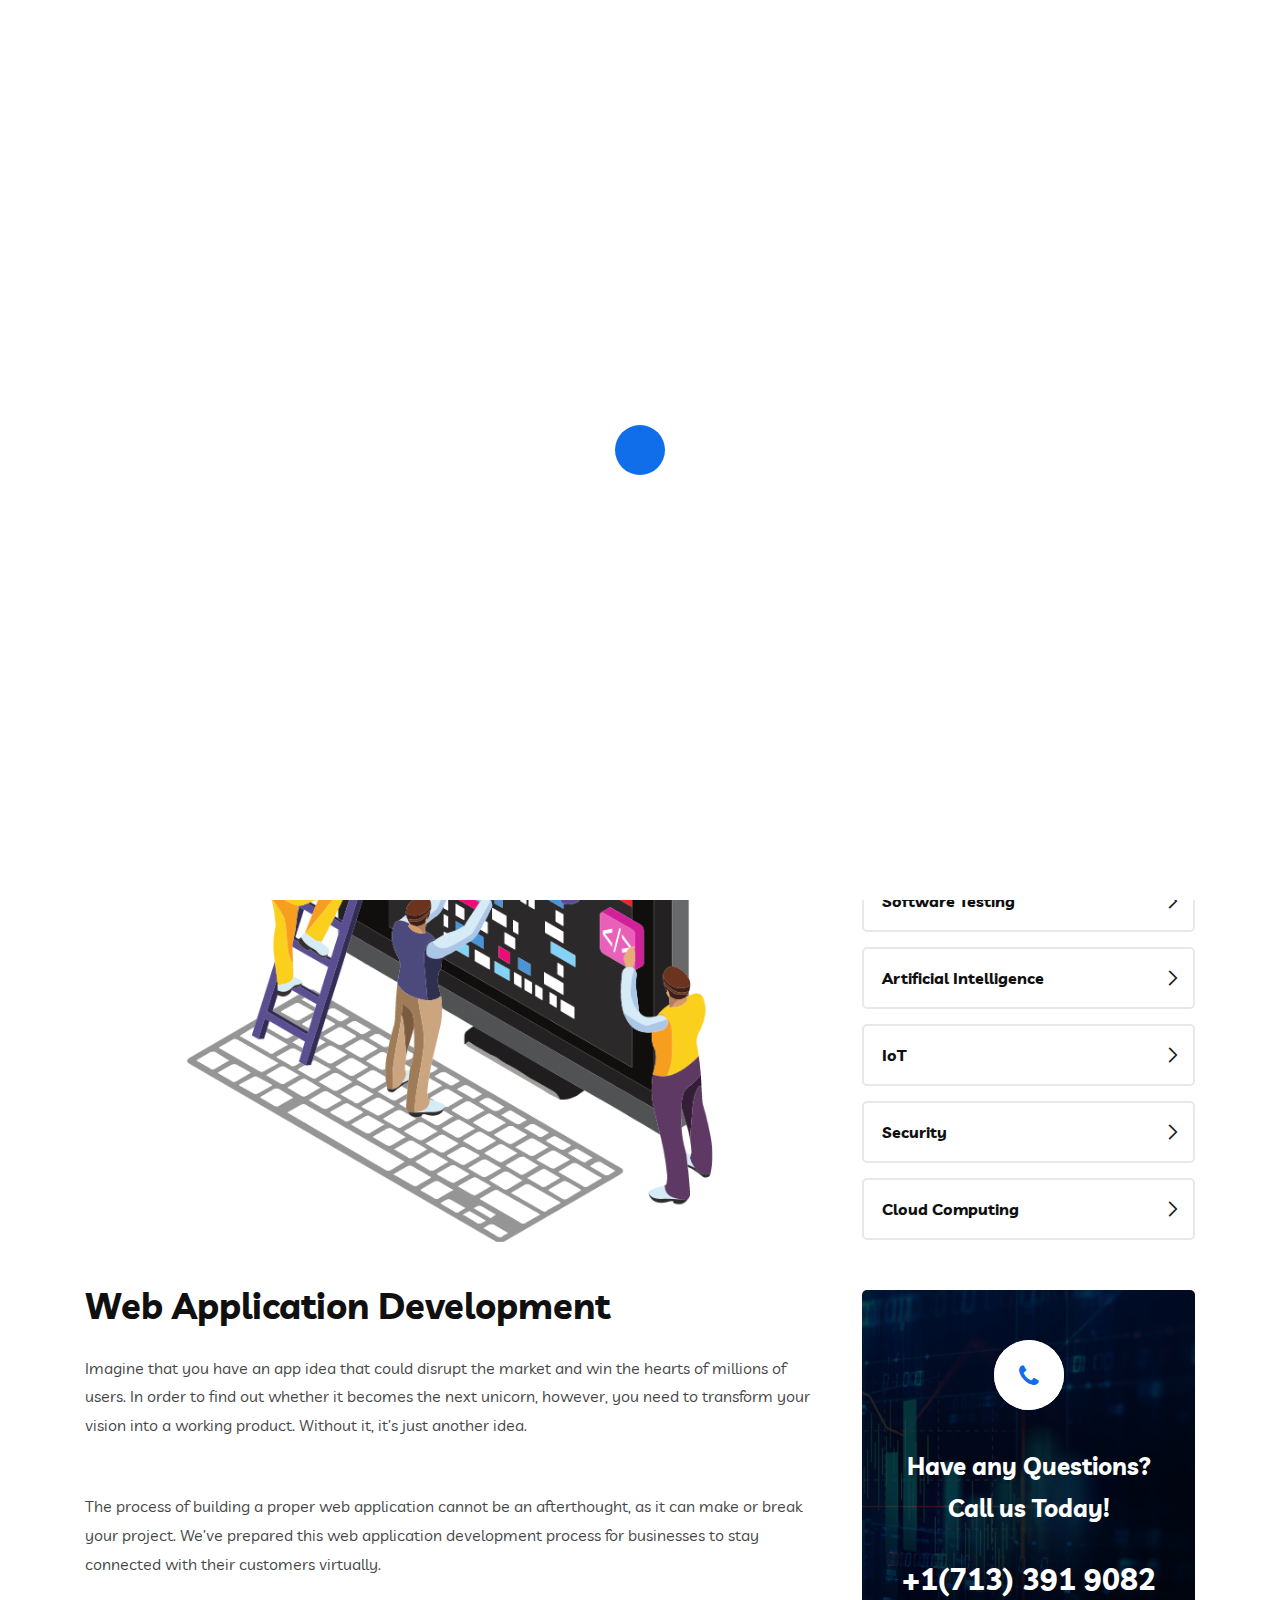
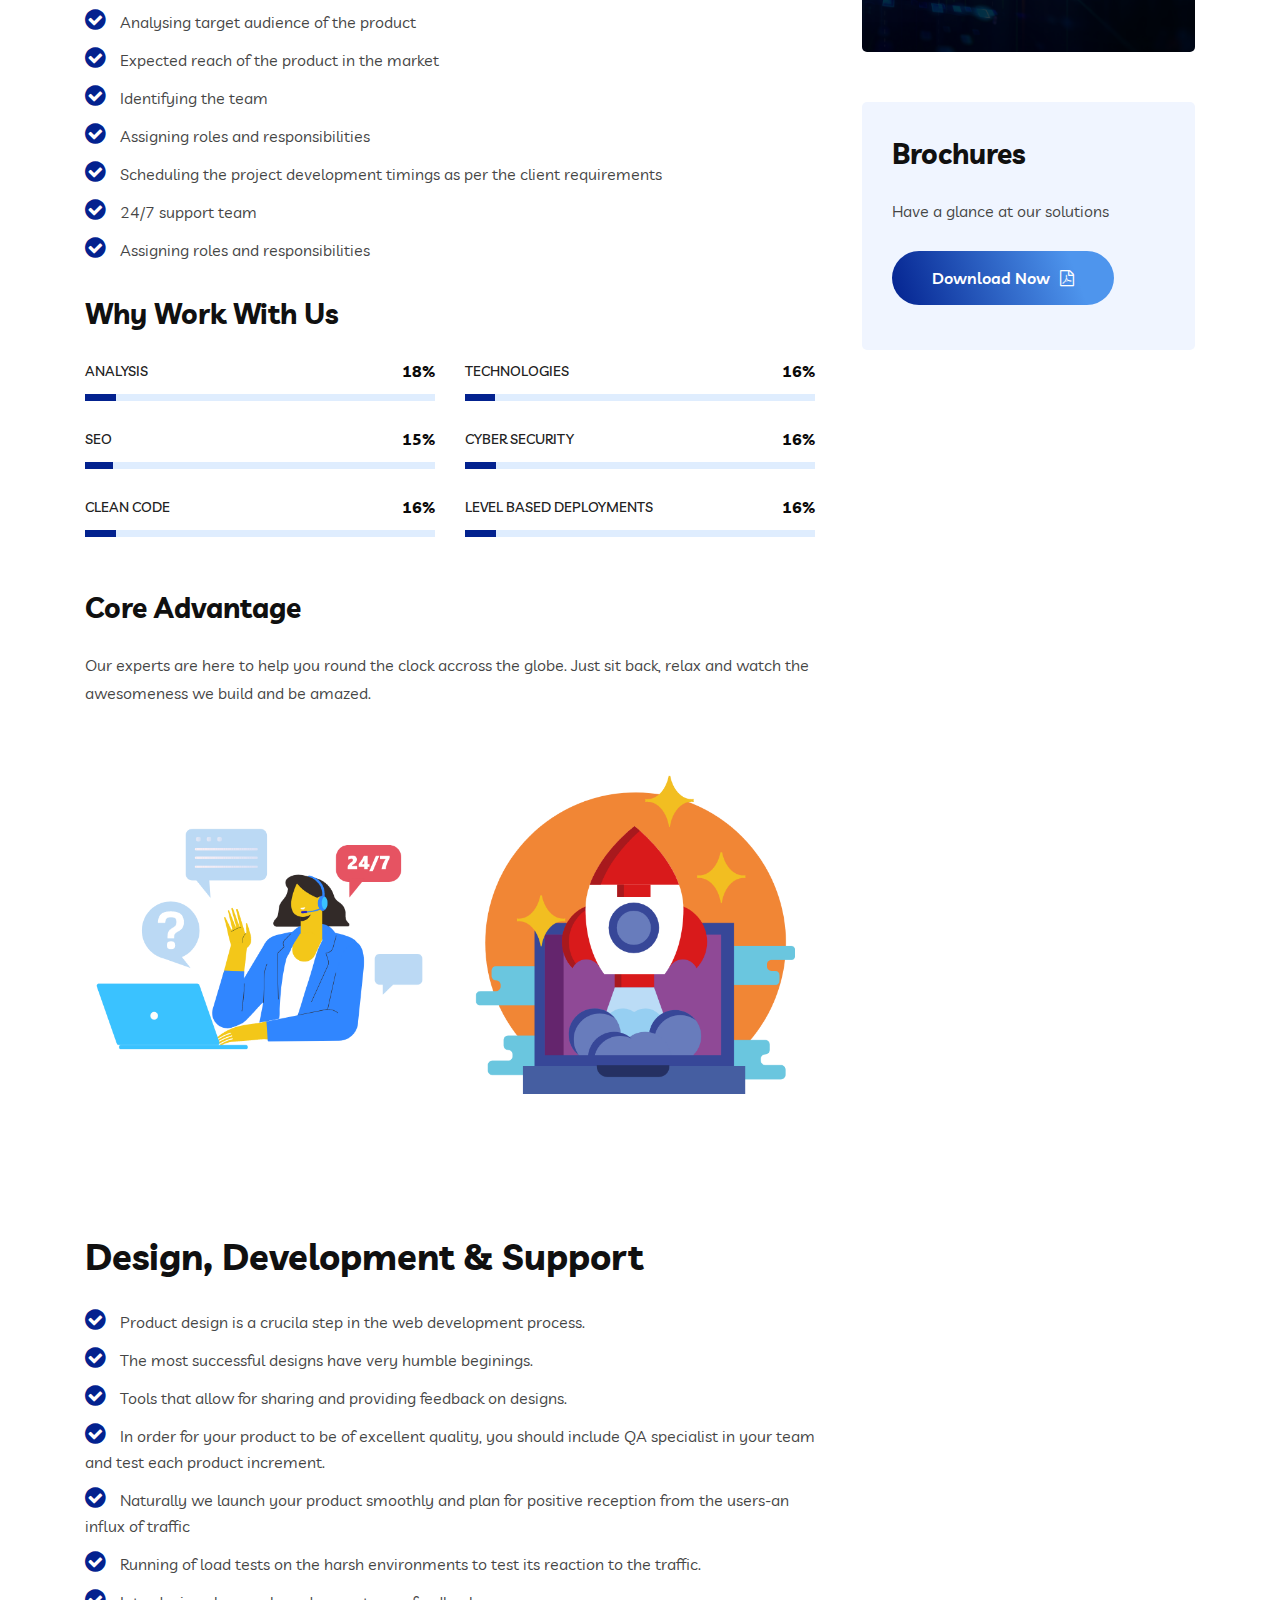
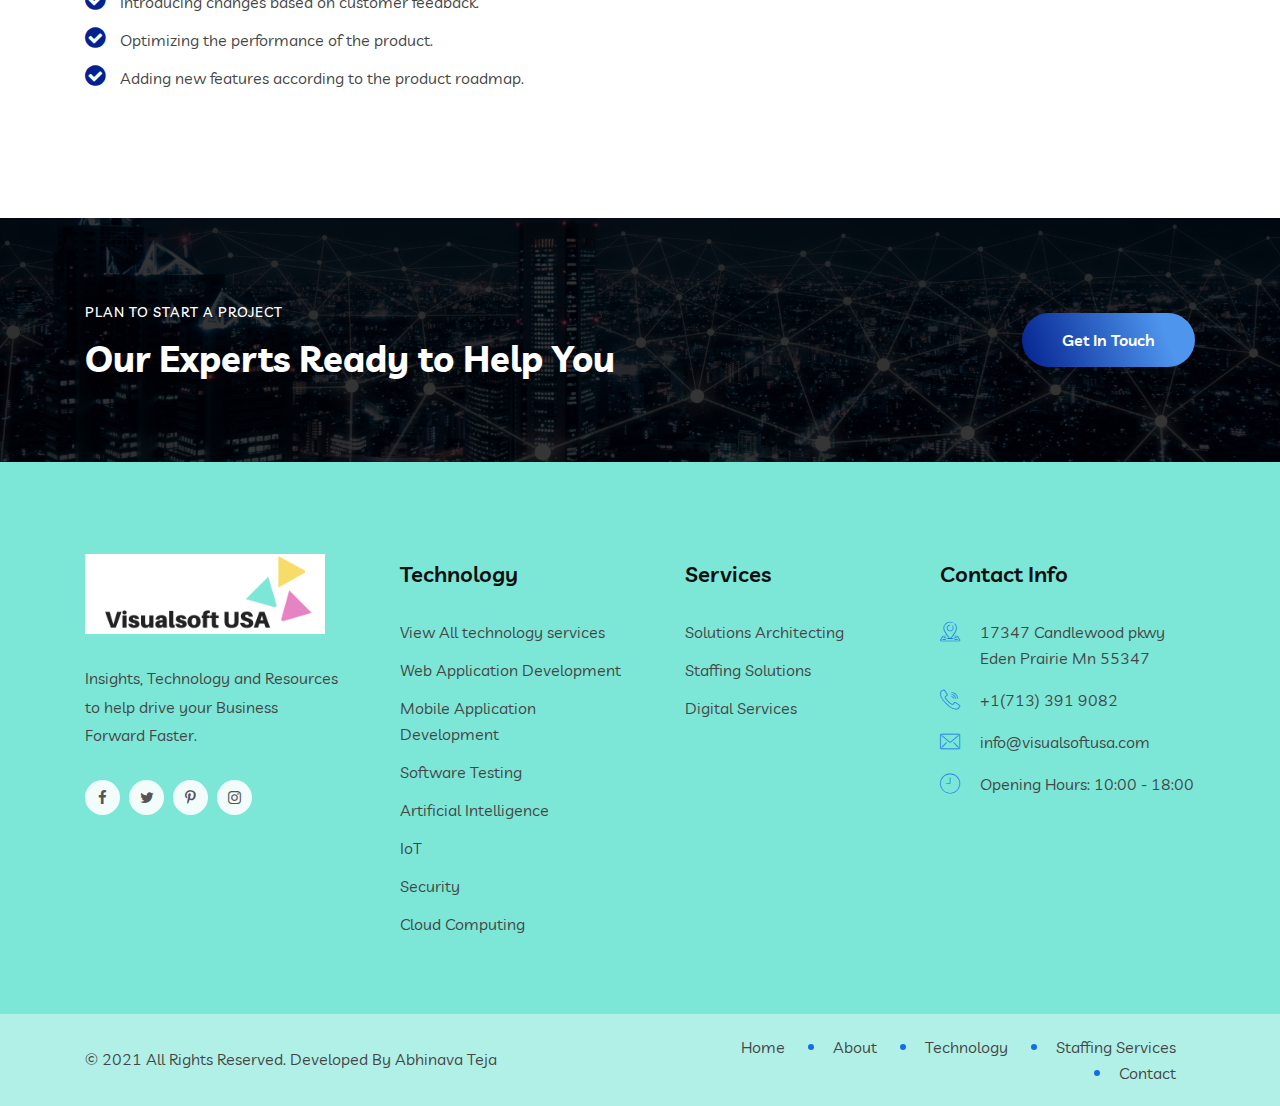
<file: web-development.html>
<!DOCTYPE html>
<html lang="zxx">  
    <head>
        <!-- meta tag -->
        <meta charset="utf-8">
        <title>Web Development || Visualsoft USA</title>
        <meta name="description" content="">
        <!-- responsive tag -->
        <meta http-equiv="x-ua-compatible" content="ie=edge">
        <meta name="viewport" content="width=device-width, initial-scale=1">
        <!-- favicon -->
        <link rel="apple-touch-icon" href="apple-touch-icon.png">
        <link rel="shortcut icon" type="image/x-icon" href="assets/images/fav.png">
        <!-- Bootstrap v4.4.1 css -->
        <link rel="stylesheet" type="text/css" href="assets/css/bootstrap.min.css">
        <!-- font-awesome css -->
        <link rel="stylesheet" type="text/css" href="assets/css/font-awesome.min.css">
        <!-- flaticon css -->
        <link rel="stylesheet" type="text/css" href="assets/fonts/flaticon.css">
        <!-- animate css -->
        <link rel="stylesheet" type="text/css" href="assets/css/animate.css">
        <!-- owl.carousel css -->
        <link rel="stylesheet" type="text/css" href="assets/css/owl.carousel.css">
        <!-- slick css -->
        <link rel="stylesheet" type="text/css" href="assets/css/slick.css">
        <!-- off canvas css -->
        <link rel="stylesheet" type="text/css" href="assets/css/off-canvas.css">
        <!-- magnific popup css -->
        <link rel="stylesheet" type="text/css" href="assets/css/magnific-popup.css">
        <!-- Main Menu css -->
        <link rel="stylesheet" href="assets/css/rsmenu-main.css">
        <!-- spacing css -->
        <link rel="stylesheet" type="text/css" href="assets/css/rs-spacing.css">
        <!-- style css -->
        <link rel="stylesheet" type="text/css" href="style.css"> <!-- This stylesheet dynamically changed from style.less -->
        <!-- responsive css -->
        <link rel="stylesheet" type="text/css" href="assets/css/responsive.css">
        <!--[if lt IE 9]>
            <script src="https://oss.maxcdn.com/html5shiv/3.7.2/html5shiv.min.js"></script>
            <script src="https://oss.maxcdn.com/respond/1.4.2/respond.min.js"></script>
        <![endif]-->
    </head>
    <body class="defult-home">
        
        <!--Preloader area start here-->
        <div id="loader" class="loader">
            <div class="loader-container"></div>
        </div>
        <!--Preloader area End here--> 
     
		<!-- Main content Start -->
        <div class="main-content">
            <!--Full width header Start-->
            <div class="full-width-header">
                <!--Header Start-->
                <header id="rs-header" class="rs-header">
                    <!-- Topbar Area Start -->
                    <div class="topbar-area">
                        <div class="container">
                            <div class="row rs-vertical-middle">
                                <div class="col-lg-2">
                                    <div class="logo-part">
                                        <a href="index.html"><img src="assets/images/visualsoft-logo.png" alt=""></a>
                                    </div>
                                </div>
                                <div class="col-lg-10 text-right">
                                    <ul class="rs-contact-info">
                                        <li class="contact-part">
                                            <i class="flaticon-location"></i>
                                            <span class="contact-info">
                                                <span>Address</span>
                                                17347 Candlewood pkwy
                                                Eden Prairie Mn 55347
                                            </span>
                                        </li>
                                        <li class="contact-part">
                                            <i class="flaticon-email"></i>
                                            <span class="contact-info">
                                                <span>E-mail</span>
                                                <a href="#"> info@visualsoftusa.com</a>
                                            </span>
                                        </li>
                                        <li class="contact-part no-border">
                                             <i class="flaticon-call"></i>
                                            <span class="contact-info">
                                                <span>Phone</span>
                                                +1(713) 391 9082
                                            </span>
                                        </li>
                                    </ul>
                                </div>
                            </div>
                        </div>
                    </div>
                    <!-- Topbar Area End -->

                    <!-- Menu Start -->
                    <div class="menu-area menu-sticky">
                        <div class="container">
                            <div class="logo-area">
                                <a href="index.html">
                                    <img class="sticky-logo" src="assets/images/visualsoft-logo.png" alt="logo">
                                </a>
                            </div>
                            <div class="rs-menu-area">
                                <div class="main-menu">
                                    <div class="mobile-menu">
                                        <a href="index.html" class="mobile-logo">
                                            <img src="assets/images/visualsoft-logo.png" style="background-color: white;" alt="logo">
                                        </a>
                                        <a href="#" class="rs-menu-toggle rs-menu-toggle-close">
                                            <i class="fa fa-bars"></i>
                                        </a>
                                    </div>
                                    <nav class="rs-menu">
                                        <ul class="nav-menu">
                                            <li class="menu-item-has-children">
                                                <a href="index.html">Home</a>
                                            </li>
                                            <li current-menu-item>
                                                <a href="about.html">About</a>
                                            </li>
                                            <li class="menu-item-has-children">
                                                <a href="#">Technology</a>
                                                <ul class="sub-menu">
                                                    <li><a href="all-technologies.html">View All technology services</a></li>
                                                    <li><a href="web-development.html">Web Application Development</a></li>
                                                    <li><a href="mobile-application.html">Mobile Application Development</a></li>
                                                    <li><a href="software-testing.html">Software Testing</a></li>
                                                    <li><a href="artificial-intelligence.html">Artificial Intelligence</a></li>
                                                    <li><a href="iot.html">IoT</a></li>
                                                    <li><a href="security.html">Security</a></li>
                                                    <li><a href="cloud-computing.html">Cloud Computing</a></li>
                                                </ul>
                                            </li>
                                            <li class="menu-item-has-children">
                                                <a href="#">Services</a>
                                                <ul class="sub-menu">
                                                    <li><a href="solutions-arch.html">Solutions Architecting</a></li>
                                                    <li><a href="staffing.html">Staffing Solutions</a></li>
                                                    <li><a href="digital.html">Digital Services</a></li>
                                                </ul>
                                            </li>
                                            <li>
                                                <a href="contact.html">Contact</a>
                                            </li>
                                        </ul> <!-- //.nav-menu -->
                                    </nav>                                        
                                </div> <!-- //.main-menu -->                                
                            </div>
                            <div class="expand-btn-inner search-icon hidden-sticky hidden-md">
                                <ul>
                                    <li class="sidebarmenu-search">
                                        <a class="hidden-xs rs-search" data-target=".search-modal" data-toggle="modal" href="#">
                                            <i class="flaticon-search"></i>
                                        </a>
                                    </li>
                                </ul>
                                <div class="toolbar-sl-share">
                                    <ul class="social">
                                        <li><a href="#"><i class="fa fa-facebook"></i></a></li>
                                        <li><a href="#"><i class="fa fa-twitter"></i></a></li>
                                        <li><a href="#"><i class="fa fa-pinterest-p"></i></a></li>
                                        <li><a href="#"><i class="fa fa-instagram"></i></a></li>
                                    </ul>
                                </div>
                            </div>
                        </div>
                    </div>
                    <!-- Menu End -->
                </header>
                <!--Header End-->
            </div>
            <!--Full width header End-->
         
            <!-- Breadcrumbs Start -->
            <div class="rs-breadcrumbs img3">
                <div class="breadcrumbs-inner text-center">
                    <h1 class="page-title">Web Application Development</h1>
                    <ul>
                        <li>
                            <a class="active" href="index.html">Home</a>
                        </li>
                        <li title="Go To Services">
                            <a class="active" href="all-technologies.html">Technology Services</a>
                        </li>
                        <li>Web Application Development</li>
                    </ul>
                </div>
            </div>
            <!-- Breadcrumbs End -->

            <!-- Services Single Start -->
            <div class="rs-services-single pt-120 md-pt-80 md-pb-80">
               <div class="container">
                    <div class="row">
                        <div class="col-lg-8 md-mb-50">
                            <div class="services-img">
                                <img src="assets/images/web-development-main.png" alt="">
                            </div>
                            <h2 class="mt-34">Web Application Development</h2>
                            <p>
                                Imagine that you have an app idea that could disrupt the market and win the hearts of 
                                millions of users. In order to find out whether it becomes the next unicorn, 
                                however, you need to transform your vision into a working product. 
                                Without it, it’s just another idea.
                            </p>
                            <br>
                            <p>
                                The process of building a proper web application cannot be an afterthought, 
                                as it can make or break your project. We’ve prepared this web application development process 
                                for businesses to stay connected with their customers virtually.
                            </p>
                            <ul class="listing-style">                              
                                <li>
                                    <i class="fa fa-check-circle"></i>
                                    <span>Analysing target audience of the product</span>
                                </li>
                                <li>
                                    <i class="fa fa-check-circle"></i>
                                    <span>Expected reach of the product in the market</span>
                                </li>
                                <li>
                                    <i class="fa fa-check-circle"></i>
                                    <span>Identifying the team</span>
                                </li>
                                <li>
                                    <i class="fa fa-check-circle"></i>
                                    <span>Assigning roles and responsibilities</span>
                                </li> 
                                <li>
                                    <i class="fa fa-check-circle"></i>
                                    <span>Scheduling the project development timings as per the client requirements</span>
                                </li> 
                                <li>
                                    <i class="fa fa-check-circle"></i>
                                    <span>24/7 support team</span>
                                </li> 
                                <li>
                                    <i class="fa fa-check-circle"></i>
                                    <span>Assigning roles and responsibilities</span>
                                </li>                                
                            </ul>
                            <h3 class="mt-34">Why Work With Us</h3>
                             <!-- Skillbar Section Start -->
                            <div class="rs-skillbar style1 modify1">
                                <div class="cl-skill-bar">
                                    <div class="row">
                                        <div class="col-lg-6">
                                            <!-- Start Skill Bar -->
                                            <span class="skillbar-title">Analysis</span>
                                            <div class="skillbar" data-percent="92">
                                                <p class="skillbar-bar"></p>
                                                <span class="skill-bar-percent"></span> 
                                            </div>
                                            <!-- Start Skill Bar -->
                                        </div>
                                        <div class="col-lg-6">
                                            <!-- Start Skill Bar -->
                                            <span class="skillbar-title">Technologies</span>
                                            <div class="skillbar" data-percent="90">
                                                <p class="skillbar-bar"></p>
                                                <span class="skill-bar-percent"></span> 
                                            </div>
                                            <!-- Start Skill Bar -->
                                        </div>
                                        <div class="col-lg-6">
                                            <!-- Start Skill Bar -->
                                            <span class="skillbar-title">SEO</span>
                                            <div class="skillbar" data-percent="85">
                                                <p class="skillbar-bar"></p>
                                                <span class="skill-bar-percent"></span> 
                                            </div>
                                            <!-- Start Skill Bar -->
                                        </div>
                                        <div class="col-lg-6">
                                            <!-- Start Skill Bar -->
                                            <span class="skillbar-title">Cyber Security</span>
                                            <div class="skillbar" data-percent="92">
                                                <p class="skillbar-bar"></p>
                                                <span class="skill-bar-percent"></span> 
                                            </div>
                                            <!-- Start Skill Bar -->
                                        </div>
                                        <div class="col-lg-6">
                                            <!-- Start Skill Bar -->
                                            <span class="skillbar-title">Clean Code</span>
                                            <div class="skillbar" data-percent="92">
                                                <p class="skillbar-bar"></p>
                                                <span class="skill-bar-percent"></span> 
                                            </div>
                                            <!-- Start Skill Bar -->
                                        </div>
                                        <div class="col-lg-6">
                                            <!-- Start Skill Bar -->
                                            <span class="skillbar-title">Level based deployments</span>
                                            <div class="skillbar" data-percent="92">
                                                <p class="skillbar-bar"></p>
                                                <span class="skill-bar-percent"></span> 
                                            </div>
                                            <!-- Start Skill Bar -->
                                        </div>
                                    </div>                                   
                               </div>
                            </div>
                            <!-- Skillbar Section End -->
                            <h3 class="mt-30">Core Advantage</h3>
                            <p class="mt-20 mb-50">
                                Our experts are here to help you round the clock accross the globe. Just sit back, relax and watch
                                the awesomeness we build and be amazed.
                            </p>
                            <div class="row mb-80">
                                <div class="col-lg-6 col-md-12 md-mb-30">
                                    <img class="bdru-4" src="assets/images/24:7.png" alt="">
                                </div>
                                <div class="col-lg-6 col-md-12">
                                    <img class="bdru-4" src="assets/images/deployment.png" alt="">
                                </div>
                            </div>
                            <!-- Testimonial Section Start -->
                            <!-- Testimonial Section End -->
                        </div>
                        <div class="col-lg-4 pl-32 md-pl-15">
                            <ul class="services-list">
                                <li><a href="all-technologies.html">View All technology services</a></li>
                                <li><a class="active" href="web-development.html">Web Application Development</a></li>
                                <li><a href="mobile-application.html">Mobile Application Development</a></li>
                                <li><a href="software-testing.html">Software Testing</a></li>
                                <li><a href="artificial-intelligence.html">Artificial Intelligence</a></li>
                                <li><a href="iot.html">IoT</a></li>
                                <li><a href="security.html">Security</a></li>
                                <li><a href="cloud-computing.html">Cloud Computing</a></li>
                            </ul>
                            <div class="services-add mb-50 mt-50">
                                <div class="address-item mb-35">
                                    <div class="address-icon">
                                        <i class="fa fa-phone"></i>
                                    </div>
                                </div>
                                <h2 class="title">Have any Questions? <br> Call us Today!</h2>
                                <div class="contact">
                                    <a href="tel:+1(713) 391 9082">+1(713) 391 9082</a>
                                </div>
                            </div>
                            <div class="brochures">
                                <h3>Brochures</h3>
                                <p>
                                    Have a glance at our solutions
                                </p>
                                <div class="pdf-btn">
                                    <a class="readon learn-more pdf" href="contact.html">Download Now<i class="fa fa-file-pdf-o"></i></a>
                                </div>
                            </div>
                        </div>
                    </div> 
               </div> 
            </div>
            <!-- Services Single End -->
            <div class="rs-services-single pb-120 md-pt-80 md-pb-80">
                <div class="container">
                     <div class="row">
                         <div class="col-lg-8 md-mb-50">
                             <h2 class="mt-34">Design, Development & Support</h2>
                             
                             <ul class="listing-style">                              
                                 <li>
                                     <i class="fa fa-check-circle"></i>
                                     <span>Product design is a crucila step in the web development process.</span>
                                 </li>
                                 <li>
                                     <i class="fa fa-check-circle"></i>
                                     <span>The most successful designs have very humble beginings.</span>
                                 </li>
                                 <li>
                                     <i class="fa fa-check-circle"></i>
                                     <span>Tools that allow for sharing and providing feedback on designs.</span>
                                 </li>
                                 <li>
                                     <i class="fa fa-check-circle"></i>
                                     <span>In order for your product to be of excellent quality, you should include QA specialist in your team and test each product increment.</span>
                                 </li> 
                                 <li>
                                     <i class="fa fa-check-circle"></i>
                                     <span>Naturally we launch your product smoothly and plan for positive reception from the users-an influx of traffic</span>
                                 </li> 
                                 <li>
                                     <i class="fa fa-check-circle"></i>
                                     <span>Running of load tests on the harsh environments to test its reaction to the traffic.</span>
                                 </li> 
                                 <li>
                                     <i class="fa fa-check-circle"></i>
                                     <span>Introducing changes based on customer feedback.</span>
                                 </li>     
                                 <li>
                                    <i class="fa fa-check-circle"></i>
                                    <span>Optimizing the performance of the product.</span>
                                </li>   
                                <li>
                                    <i class="fa fa-check-circle"></i>
                                    <span>Adding new features according to the product roadmap.</span>
                                </li>                           
                             </ul>
                        </div>
                    </div>
                </div>
            </div>
            <!-- Cta section start -->
            <div class="rs-cta style1 bg7 pt-80 pb-80">
                <div class="container">
                    <div class="cta-wrap">
                        <div class="row align-items-center">
                            <div class="col-lg-9 col-md-12 md-mb-30">
                                <span>Plan to Start a Project</span>
                                <div class="title-wrap">
                                    <h2 class="epx-title">Our Experts Ready to Help You</h2>
                                </div>
                            </div>
                            <div class="col-lg-3 text-right col-md-12">
                                <div class="button-wrap">
                                    <a class="readon learn-more" href="contact.html">Get In Touch</a>
                                </div>
                            </div>
                        </div>
                    </div>
                </div>
            </div>
            <!-- Cta section end -->

        </div> 
        <!-- Main content End -->
     
        <!-- Footer Start -->
        <footer id="rs-footer" class="rs-footer">
            <div class="footer-top">
                <div class="container">
                    <div class="row">
                        <div class="col-lg-3 col-md-12 col-sm-12 footer-widget">
                            <div class="footer-logo mb-30">
                                <a href="index.html"><img src="assets/images/visualsoft-logo.png" style="background-color: white;" alt=""></a>
                            </div>
                              <div class="textwidget pb-30"><p>Insights, Technology and Resources to
                                help drive your Business
                                Forward Faster.</p>
                              </div>
                              <ul class="footer-social md-mb-30">  
                                  <li> 
                                      <a href="#" target="_blank"><span><i class="fa fa-facebook"></i></span></a> 
                                  </li>
                                  <li> 
                                      <a href="# " target="_blank"><span><i class="fa fa-twitter"></i></span></a> 
                                  </li>

                                  <li> 
                                      <a href="# " target="_blank"><span><i class="fa fa-pinterest-p"></i></span></a> 
                                  </li>
                                  <li> 
                                      <a href="# " target="_blank"><span><i class="fa fa-instagram"></i></span></a> 
                                  </li>
                                                                           
                              </ul>
                        </div>
                        <div class="col-lg-3 col-md-12 col-sm-12 pl-45 md-pl-15 md-mb-30">
                            <h3 class="widget-title">Technology</h3>
                            <ul class="site-map">
                                <li><a href="all-technologies.html">View All technology services</a></li>
                                <li><a href="web-development.html">Web Application Development</a></li>
                                <li><a href="mobile-application.html">Mobile Application Development</a></li>
                                <li><a href="software-testing.html">Software Testing</a></li>
                                <li><a href="artificial-intelligence.html">Artificial Intelligence</a></li>
                                <li><a href="iot.html">IoT</a></li>
                                <li><a href="security.html">Security</a></li>
                                <li><a href="cloud-computing.html">Cloud Computing</a></li>
                            </ul>
                        </div>
                        <div class="col-lg-3 col-md-12 col-sm-12 pl-45 md-pl-15 md-mb-30">
                            <h3 class="widget-title">Services</h3>
                           
                                <ul class="site-map">
                                    <li><a href="solutions-arch.html">Solutions Architecting</a></li>
                                    <li><a href="staffing.html">Staffing Solutions</a></li>
                                    <li><a href="digital.html">Digital Services</a></li>
                                </ul>
                            </ul>
                        </div>
                        <div class="col-lg-3 col-md-12 col-sm-12 md-mb-30">
                            <h3 class="widget-title">Contact Info</h3>
                            <ul class="address-widget">
                                <li>
                                    <i class="flaticon-location"></i>
                                    <div class="desc">17347 Candlewood pkwy
                                        Eden Prairie Mn 55347
                                        </div>
                                </li>
                                <li>
                                    <i class="flaticon-call"></i>
                                    <div class="desc">
                                       <a href="tel:+1(713) 391 9082">+1(713) 391 9082</a>
                                    </div>
                                </li>
                                <li>
                                    <i class="flaticon-email"></i>
                                    <div class="desc">
                                        <a href="mailto:info@visualsoftusa.com">info@visualsoftusa.com</a>
                                    </div>
                                </li>
                                <li>
                                    <i class="flaticon-clock-1"></i>
                                    <div class="desc">
                                        Opening Hours: 10:00 - 18:00   
                                    </div>
                                </li>
                            </ul>
                        </div>
                    </div>
                </div>
            </div>
            <div class="footer-bottom">
                <div class="container">                    
                    <div class="row y-middle">
                        <div class="col-lg-6 text-right md-mb-10 order-last">
                            <ul class="copy-right-menu">
                                <li><a href="index.html">Home</a></li>
                                <li><a href="about.html">About</a></li>
                                <li><a href="all-technologies.html">Technology</a></li>
                                <li><a href="staffing.html">Staffing Services</a></li>
                                <li><a href="contact.html">Contact</a></li>
                            </ul>
                        </div>
                        <div class="col-lg-6">
                            <div class="copyright">
                                <p>&copy; 2021 All Rights Reserved. Developed By Abhinava Teja</p>
                            </div>
                        </div>
                    </div>
                </div>
            </div>
        </footer>
        <!-- Footer End -->

        <!-- start scrollUp  -->
        <div id="scrollUp" class="orange-color">
            <i class="fa fa-angle-up"></i>
        </div>
        <!-- End scrollUp  -->

        <!-- Search Modal Start -->
        <div aria-hidden="true" class="modal fade search-modal" role="dialog" tabindex="-1">
            <button type="button" class="close" data-dismiss="modal" aria-label="Close">
              <span class="flaticon-cross"></span>
            </button>
            <div class="modal-dialog modal-dialog-centered">
                <div class="modal-content">
                    <div class="search-block clearfix">
                        <form>
                            <div class="form-group">
                                <input class="form-control" placeholder="Search Here..." type="text">
                            </div>
                        </form>
                    </div>
                </div>
            </div>
        </div>
        <!-- End scrollUp  -->

        <!-- Search Modal Start -->
        <div aria-hidden="true" class="modal fade search-modal" role="dialog" tabindex="-1">
            <button type="button" class="close" data-dismiss="modal" aria-label="Close">
              <span class="flaticon-cross"></span>
            </button>
            <div class="modal-dialog modal-dialog-centered">
                <div class="modal-content">
                    <div class="search-block clearfix">
                        <form>
                            <div class="form-group">
                                <input class="form-control" placeholder="Search Here..." type="text">
                            </div>
                        </form>
                    </div>
                </div>
            </div>
        </div>
        <!-- Search Modal End -->

         <!-- modernizr js -->
        <script src="assets/js/modernizr-2.8.3.min.js"></script>
        <!-- jquery latest version -->
        <script src="assets/js/jquery.min.js"></script>
        <!-- Bootstrap v4.4.1 js -->
        <script src="assets/js/bootstrap.min.js"></script>
        <!-- Menu js -->
        <script src="assets/js/rsmenu-main.js"></script> 
        <!-- op nav js -->
        <script src="assets/js/jquery.nav.js"></script>
        <!-- owl.carousel js -->
        <script src="assets/js/owl.carousel.min.js"></script>
        <!-- wow js -->
        <script src="assets/js/wow.min.js"></script>
        <!-- Skill bar js -->
        <script src="assets/js/skill.bars.jquery.js"></script>
        <script src="assets/js/jquery.counterup.min.js"></script> 
         <!-- counter top js -->
        <script src="assets/js/waypoints.min.js"></script>
        <!-- swiper js -->
        <script src="assets/js/swiper.min.js"></script>   
        <!-- particles js -->
        <script src="assets/js/particles.min.js"></script>  
        <!-- magnific popup js -->
        <script src="assets/js/jquery.magnific-popup.min.js"></script>      
        <!-- plugins js -->
        <script src="assets/js/plugins.js"></script>
        <!-- pointer js -->
        <script src="assets/js/pointer.js"></script>
        <!-- contact form js -->
        <script src="assets/js/contact.form.js"></script>
        <!-- main js -->
        <script src="assets/js/main.js"></script>
    </body>
</html>
</file>
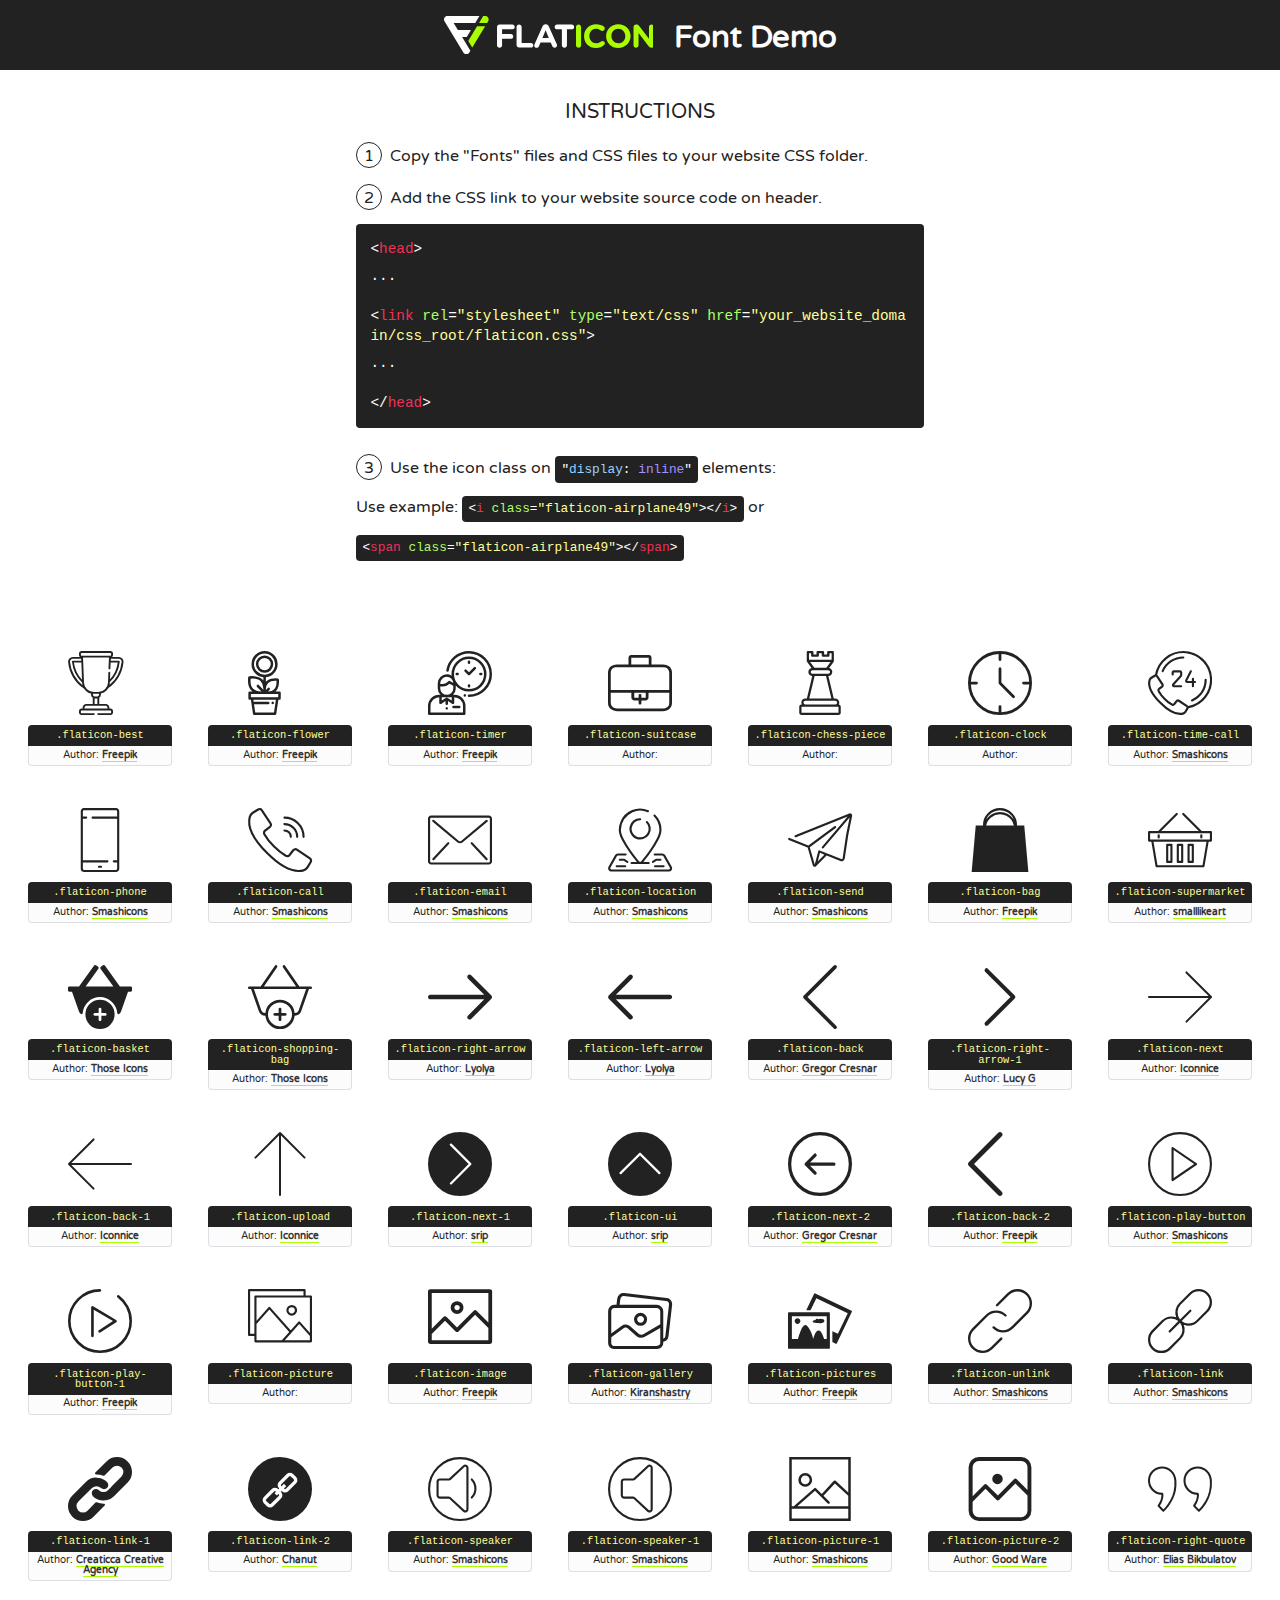
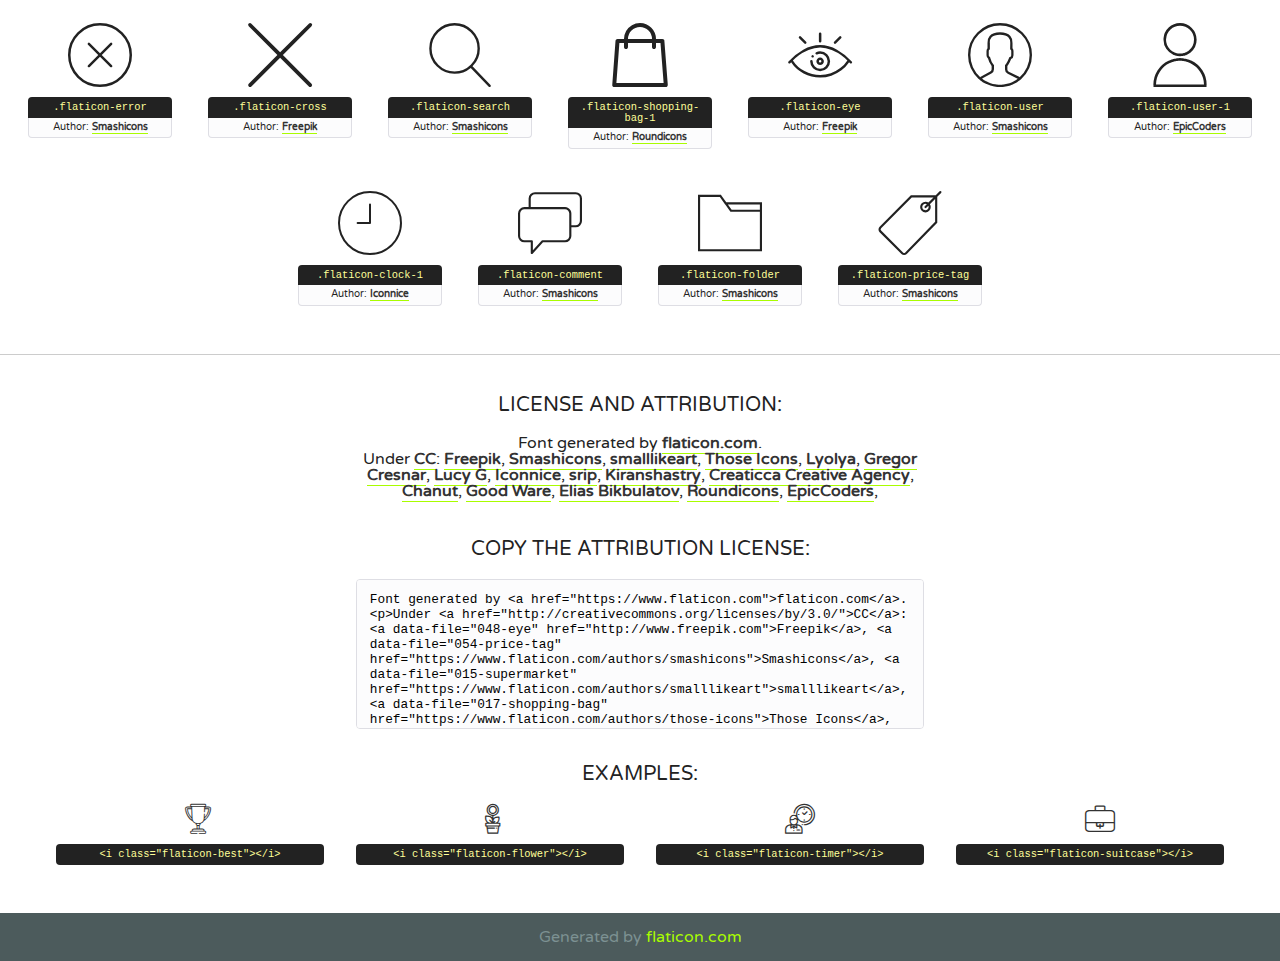
<file: assets/fonts/flaticon.html>
<!DOCTYPE html>
<!--
  Flaticon icon font: Flaticon
  Creation date: 10/09/2019 11:56
-->
<html>
<!DOCTYPE html>
<html>

<head>
    <title>Flaticon WebFont</title>
    <link href="http://fonts.googleapis.com/css?family=Varela+Round" rel="stylesheet" type="text/css" />
    <link rel="stylesheet" type="text/css" href="flaticon.css">
    <meta charset="UTF-8">
    <style>
    html, body, div, span, applet, object, iframe,
    h1, h2, h3, h4, h5, h6, p, blockquote, pre,
    a, abbr, acronym, address, big, cite, code,
    del, dfn, em, img, ins, kbd, q, s, samp,
    small, strike, strong, sub, sup, tt, var,
    b, u, i, center,
    dl, dt, dd, ol, ul, li,
    fieldset, form, label, legend,
    table, caption, tbody, tfoot, thead, tr, th, td,
    article, aside, canvas, details, embed, 
    figure, figcaption, footer, header, hgroup, 
    menu, nav, output, ruby, section, summary,
    time, mark, audio, video {
        margin: 0;
        padding: 0;
        border: 0;
        font-size: 100%;
        font: inherit;
        vertical-align: baseline;
    }
    /* HTML5 display-role reset for older browsers */
    article, aside, details, figcaption, figure, 
    footer, header, hgroup, menu, nav, section {
        display: block;
    }
    body {
        line-height: 1;
    }
    ol, ul {
        list-style: none;
    }
    blockquote, q {
        quotes: none;
    }
    blockquote:before, blockquote:after,
    q:before, q:after {
        content: '';
        content: none;
    }
    table {
        border-collapse: collapse;
        border-spacing: 0;
    }
    body {
        font-family: 'Varela Round', Helvetica, Arial, sans-serif;
        font-size: 16px;
        color: #222;
    }
    a {
        color: #333;
        border-bottom: 1px solid #a9fd00;
        font-weight: bold;
        text-decoration: none;
    }
    * {
        -moz-box-sizing: border-box;
        -webkit-box-sizing: border-box;
        box-sizing: border-box;
        margin: 0;
        padding: 0;
    }
    [class^="flaticon-"]:before, [class*=" flaticon-"]:before, [class^="flaticon-"]:after, [class*=" flaticon-"]:after {
        font-family: Flaticon;
        font-size: 30px;
        font-style: normal;
        margin-left: 20px;
        color: #333;
    }
    .wrapper {
        max-width: 600px;
        margin: auto;
        padding: 0 1em;
    }
    .title {
        font-size: 1.25em;
        text-align: center;
        margin-bottom: 1em;
        text-transform: uppercase;
    }
    header {
        text-align: center;
        background-color: #222;
        color: #fff;
        padding: 1em;
    }
    header .logo {
        width: 210px;
        height: 38px;
        display: inline-block;
        vertical-align: middle;
        margin-right: 1em;
        border: none;
    }
    header strong {
        font-size: 1.95em;
        font-weight: bold;
        vertical-align: middle;
        margin-top: 5px;
        display: inline-block;
    }
    .demo {
        margin: 2em auto;
        line-height: 1.25em;
    }
    .demo ul li {
        margin-bottom: 1em;
    }
    .demo ul li .num {
        color: #222;
        border-radius: 20px;
        display: inline-block;
        width: 26px;
        padding: 3px;
        height: 26px;
        text-align: center;
        margin-right: 0.5em;
        border: 1px solid #222;
    }
    .demo ul li code {
        background-color: #222;
        border-radius: 4px;
        padding: 0.25em 0.5em;
        display: inline-block;
        color: #fff;
        font-family: Consolas,Monaco,Lucida Console,Liberation Mono,DejaVu Sans Mono,Bitstream Vera Sans Mono,Courier New, monospace;
        font-weight: lighter;
        margin-top: 1em;
        font-size: 0.8em;
        word-break: break-all;
    }
    .demo ul li code.big {
        padding: 1em;
        font-size: 0.9em;
    }
    .demo ul li code .red {
        color: #EF3159;
    }
    .demo ul li code .green {
        color: #ACFF65;
    }
    .demo ul li code .yellow {
        color: #FFFF99;
    }
    .demo ul li code .blue {
        color: #99D3FF;
    }
    .demo ul li code .purple {
        color: #A295FF;
    }
    .demo ul li code .dots {
        margin-top: 0.5em;
        display: block;
    }
    #glyphs {
        border-bottom: 1px solid #ccc;
        padding: 2em 0;
        text-align: center;
    }
    .glyph {
        display: inline-block;
        width: 9em;
        margin: 1em;
        text-align: center;
        vertical-align: top;
        background: #FFF;
    }
    .glyph .glyph-icon {
        padding: 10px;
        display: block;
        font-family:"Flaticon";
        font-size: 64px;
        line-height: 1;
    }
    .glyph .glyph-icon:before {
        font-size: 64px;
        color: #222;
        margin-left: 0;
    }
    .class-name {
        font-size: 0.65em;
        background-color: #222;
        color: #fff;
        border-radius: 4px 4px 0 0;
        padding: 0.5em;
        color: #FFFF99;
        font-family: Consolas,Monaco,Lucida Console,Liberation Mono,DejaVu Sans Mono,Bitstream Vera Sans Mono,Courier New, monospace;
    }
    .author-name {
        font-size: 0.6em;
        background-color: #fcfcfd;
        border: 1px solid #DEDEE4;
        border-top: 0;
        border-radius: 0 0 4px 4px;
        padding: 0.5em;
    }
    .class-name:last-child {
        font-size: 10px;
        color:#888;
    }
    .class-name:last-child a {
        font-size: 10px;
        color:#555;
    }
    .class-name:last-child a:hover {
        color:#a9fd00;
    }
    .glyph > input {
        display: block;
        width: 100px;
        margin: 5px auto;
        text-align: center;
        font-size: 12px;
        cursor: text;
    }
    .glyph > input.icon-input {
        font-family:"Flaticon";
        font-size: 16px;
        margin-bottom: 10px;
    }
    .attribution .title {
        margin-top: 2em;
    }
    .attribution textarea {
        background-color: #fcfcfd;
        padding: 1em;
        border: none;
        box-shadow: none;
        border: 1px solid #DEDEE4;
        border-radius: 4px;
        resize: none;
        width: 100%;
        height: 150px;
        font-size: 0.8em;
        font-family: Consolas,Monaco,Lucida Console,Liberation Mono,DejaVu Sans Mono,Bitstream Vera Sans Mono,Courier New, monospace;
        -webkit-appearance: none;
    }
    .iconsuse {
        margin: 2em auto;
        text-align: center;
        max-width: 1200px;
    }
    .iconsuse:after {
        content: '';
        display: table;
        clear: both;
    }
    .iconsuse .image {
        float: left;
        width: 25%;
        padding: 0 1em;
    }
    .iconsuse .image p {
        margin-bottom: 1em;
    }
    .iconsuse .image span {
        display: block;
        font-size: 0.65em;
        background-color: #222;
        color: #fff;
        border-radius: 4px;
        padding: 0.5em;
        color: #FFFF99;
        margin-top: 1em;
        font-family: Consolas,Monaco,Lucida Console,Liberation Mono,DejaVu Sans Mono,Bitstream Vera Sans Mono,Courier New, monospace;
    }
    #footer {
        text-align: center;
        background-color: #4C5B5C;
        color: #7c9192;
        padding: 1em;
    }
    #footer a {
        border: none;
        color: #a9fd00;
        font-weight: normal;
    }
    @media (max-width: 960px) {
        .iconsuse .image {
            width: 50%;
        }
    }
    @media (max-width: 560px) {
        .iconsuse .image {
            width: 100%;
        }
    }
    </style>
</head>

<body class="characters-off">

    <header>
        <a href="https://www.flaticon.com" target="_blank" class="logo">
            <svg version="1.1" xmlns="http://www.w3.org/2000/svg" xmlns:xlink="http://www.w3.org/1999/xlink" xmlns:a="http://ns.adobe.com/AdobeSVGViewerExtensions/3.0/" viewBox="0 0 560.875 102.036" enable-background="new 0 0 560.875 102.036" xml:space="preserve">
                <defs>
                </defs>
                <g>
                    <g class="letters">
                        <path fill="#ffffff" d="M141.596,29.675c0-3.777,2.985-6.767,6.764-6.767h34.438c3.426,0,6.15,2.728,6.15,6.15
                        c0,3.43-2.724,6.149-6.15,6.149h-27.674v13.091h23.719c3.429,0,6.151,2.724,6.151,6.15c0,3.43-2.723,6.149-6.151,6.149h-23.719
                        v17.574c0,3.773-2.986,6.761-6.764,6.761c-3.779,0-6.764-2.989-6.764-6.761V29.675z"></path>
                        <path fill="#ffffff" d="M193.844,29.149c0-3.781,2.985-6.767,6.764-6.767c3.776,0,6.763,2.985,6.763,6.767v42.957h25.039
                        c3.426,0,6.149,2.726,6.149,6.153c0,3.425-2.723,6.15-6.149,6.15h-31.802c-3.779,0-6.764-2.986-6.764-6.768V29.149z"></path>
                        <path fill="#ffffff" d="M241.891,75.71l21.438-48.407c1.492-3.341,4.215-5.357,7.906-5.357h0.792
                        c3.686,0,6.323,2.017,7.815,5.357l21.439,48.407c0.436,0.967,0.701,1.845,0.701,2.723c0,3.602-2.809,6.501-6.414,6.501
                        c-3.161,0-5.269-1.845-6.499-4.655l-4.132-9.661h-27.059l-4.301,10.102c-1.144,2.631-3.426,4.214-6.237,4.214
                        c-3.517,0-6.24-2.81-6.24-6.325C241.1,77.64,241.451,76.677,241.891,75.71z M279.932,58.666l-8.521-20.297l-8.526,20.297H279.932
                        z"></path>
                        <path fill="#ffffff" d="M314.864,35.387H301.86c-3.429,0-6.239-2.813-6.239-6.238c0-3.429,2.811-6.24,6.239-6.24h39.533
                        c3.426,0,6.237,2.811,6.237,6.24c0,3.425-2.811,6.238-6.237,6.238h-13.001v42.785c0,3.773-2.99,6.761-6.764,6.761
                        c-3.779,0-6.764-2.989-6.764-6.761V35.387z"></path>
                        <path fill="#A9FD00" d="M352.615,29.149c0-3.781,2.985-6.767,6.767-6.767c3.774,0,6.761,2.985,6.761,6.767v49.024
                        c0,3.773-2.987,6.761-6.761,6.761c-3.781,0-6.767-2.989-6.767-6.761V29.149z"></path>
                        <path fill="#A9FD00" d="M374.132,53.836v-0.179c0-17.481,13.178-31.801,32.065-31.801c9.22,0,15.459,2.458,20.557,6.238
                        c1.402,1.054,2.637,2.985,2.637,5.357c0,3.692-2.985,6.59-6.681,6.59c-1.845,0-3.071-0.702-4.044-1.319
                        c-3.776-2.813-7.729-4.393-12.562-4.393c-10.364,0-17.831,8.611-17.831,19.154v0.173c0,10.542,7.291,19.329,17.831,19.329
                        c5.715,0,9.492-1.756,13.359-4.834c1.049-0.874,2.458-1.491,4.039-1.491c3.429,0,6.325,2.813,6.325,6.236
                        c0,2.106-1.056,3.78-2.282,4.834c-5.539,4.834-12.036,7.733-21.878,7.733C387.572,85.464,374.132,71.493,374.132,53.836z"></path>
                        <path fill="#A9FD00" d="M433.009,53.836v-0.179c0-17.481,13.79-31.801,32.766-31.801c18.981,0,32.592,14.143,32.592,31.628v0.173
                        c0,17.483-13.785,31.807-32.769,31.807C446.625,85.464,433.009,71.32,433.009,53.836z M484.224,53.836v-0.179
                        c0-10.539-7.725-19.326-18.626-19.326c-10.893,0-18.449,8.611-18.449,19.154v0.173c0,10.542,7.73,19.329,18.626,19.329
                        C476.676,72.986,484.224,64.378,484.224,53.836z"></path>
                        <path fill="#A9FD00" d="M506.233,29.321c0-3.774,2.99-6.763,6.767-6.763h1.401c3.252,0,5.183,1.583,7.029,3.953l26.093,34.265
                        V29.059c0-3.692,2.99-6.677,6.681-6.677c3.683,0,6.671,2.985,6.671,6.677v48.934c0,3.78-2.987,6.765-6.764,6.765h-0.436
                        c-3.257,0-5.188-1.581-7.034-3.953l-27.056-35.492v32.944c0,3.687-2.985,6.676-6.678,6.676c-3.683,0-6.673-2.989-6.673-6.676
                        V29.321z"></path>
                    </g>
                    <g class="insignia">
                        <path fill="#ffffff" d="M48.372,56.137h12.517l11.156-18.537H37.186L25.688,18.539h57.825L94.668,0H9.271
                        C5.925,0,2.842,1.801,1.198,4.716c-1.644,2.907-1.593,6.482,0.134,9.343l50.38,83.501c1.678,2.781,4.689,4.476,7.938,4.476
                        c3.246,0,6.257-1.695,7.935-4.476l2.898-4.804L48.372,56.137z"></path>
                        <g class="i">
                            <path fill="#A9FD00" d="M93.575,18.539h0.031v0.004l21.652,0.004l2.705-4.488c1.727-2.861,1.778-6.436,0.133-9.343
                            C116.454,1.801,113.371,0,110.026,0h-5.294L93.575,18.539z"></path>
                            <polygon fill="#A9FD00" points="88.291,27.356 64.725,66.486 75.519,84.404 109.942,27.356"></polygon>
                        </g>
                    </g>
                </g>
            </svg>
        </a>
        <strong>Font Demo</strong>
    </header>


    <section class="demo wrapper">

        <p class="title">Instructions</p>

        <ul>
            <li>
                <span class="num">1</span>Copy the "Fonts" files and CSS files to your website CSS folder.
            </li>
            <li>
                <span class="num">2</span>Add the CSS link to your website source code on header.
                <code class="big">
                    &lt;<span class="red">head</span>&gt;
                    <br/><span class="dots">...</span>
                    <br/>&lt;<span class="red">link</span> <span class="green">rel</span>=<span class="yellow">"stylesheet"</span> <span class="green">type</span>=<span class="yellow">"text/css"</span> <span class="green">href</span>=<span class="yellow">"your_website_domain/css_root/flaticon.css"</span>&gt;
                    <br/><span class="dots">...</span>
                    <br/>&lt;/<span class="red">head</span>&gt;
                </code>
            </li>

            <li>
                <p>
                    <span class="num">3</span>Use the icon class on <code>"<span class="blue">display</span>:<span class="purple"> inline</span>"</code> elements:
                    <br />
                    Use example: <code>&lt;<span class="red">i</span> <span class="green">class</span>=<span class="yellow">&quot;flaticon-airplane49&quot;</span>&gt;&lt;/<span class="red">i</span>&gt;</code> or <code>&lt;<span class="red">span</span> <span class="green">class</span>=<span class="yellow">&quot;flaticon-airplane49&quot;</span>&gt;&lt;/<span class="red">span</span>&gt;</code>
            </li>
        </ul>

    </section>




   <section id="glyphs">          
    
      
        <div class="glyph"><div class="glyph-icon flaticon-best"></div>
            <div class="class-name">.flaticon-best</div>
            <div class="author-name">Author: <a data-file="001-best" href="http://www.freepik.com">Freepik</a> </div> 
        </div>        
        
        <div class="glyph"><div class="glyph-icon flaticon-flower"></div>
            <div class="class-name">.flaticon-flower</div>
            <div class="author-name">Author: <a data-file="002-flower" href="http://www.freepik.com">Freepik</a> </div> 
        </div>        
        
        <div class="glyph"><div class="glyph-icon flaticon-timer"></div>
            <div class="class-name">.flaticon-timer</div>
            <div class="author-name">Author: <a data-file="004-timer" href="http://www.freepik.com">Freepik</a> </div> 
        </div>        
        
        <div class="glyph"><div class="glyph-icon flaticon-suitcase"></div>
            <div class="class-name">.flaticon-suitcase</div>
            <div class="author-name">Author: <a data-file="005-suitcase" href="https://www.flaticon.com/authors/"></a> </div> 
        </div>        
        
        <div class="glyph"><div class="glyph-icon flaticon-chess-piece"></div>
            <div class="class-name">.flaticon-chess-piece</div>
            <div class="author-name">Author: <a data-file="006-chess-piece" href="https://www.flaticon.com/authors/"></a> </div> 
        </div>        
        
        <div class="glyph"><div class="glyph-icon flaticon-clock"></div>
            <div class="class-name">.flaticon-clock</div>
            <div class="author-name">Author: <a data-file="007-clock" href="https://www.flaticon.com/authors/"></a> </div> 
        </div>        
        
        <div class="glyph"><div class="glyph-icon flaticon-time-call"></div>
            <div class="class-name">.flaticon-time-call</div>
            <div class="author-name">Author: <a data-file="008-time-call" href="https://www.flaticon.com/authors/smashicons">Smashicons</a> </div> 
        </div>        
        
        <div class="glyph"><div class="glyph-icon flaticon-phone"></div>
            <div class="class-name">.flaticon-phone</div>
            <div class="author-name">Author: <a data-file="009-phone" href="https://www.flaticon.com/authors/smashicons">Smashicons</a> </div> 
        </div>        
        
        <div class="glyph"><div class="glyph-icon flaticon-call"></div>
            <div class="class-name">.flaticon-call</div>
            <div class="author-name">Author: <a data-file="010-call" href="https://www.flaticon.com/authors/smashicons">Smashicons</a> </div> 
        </div>        
        
        <div class="glyph"><div class="glyph-icon flaticon-email"></div>
            <div class="class-name">.flaticon-email</div>
            <div class="author-name">Author: <a data-file="011-email" href="https://www.flaticon.com/authors/smashicons">Smashicons</a> </div> 
        </div>        
        
        <div class="glyph"><div class="glyph-icon flaticon-location"></div>
            <div class="class-name">.flaticon-location</div>
            <div class="author-name">Author: <a data-file="012-location" href="https://www.flaticon.com/authors/smashicons">Smashicons</a> </div> 
        </div>        
        
        <div class="glyph"><div class="glyph-icon flaticon-send"></div>
            <div class="class-name">.flaticon-send</div>
            <div class="author-name">Author: <a data-file="013-send" href="https://www.flaticon.com/authors/smashicons">Smashicons</a> </div> 
        </div>        
        
        <div class="glyph"><div class="glyph-icon flaticon-bag"></div>
            <div class="class-name">.flaticon-bag</div>
            <div class="author-name">Author: <a data-file="014-bag" href="http://www.freepik.com">Freepik</a> </div> 
        </div>        
        
        <div class="glyph"><div class="glyph-icon flaticon-supermarket"></div>
            <div class="class-name">.flaticon-supermarket</div>
            <div class="author-name">Author: <a data-file="015-supermarket" href="https://www.flaticon.com/authors/smalllikeart">smalllikeart</a> </div> 
        </div>        
        
        <div class="glyph"><div class="glyph-icon flaticon-basket"></div>
            <div class="class-name">.flaticon-basket</div>
            <div class="author-name">Author: <a data-file="016-basket" href="https://www.flaticon.com/authors/those-icons">Those Icons</a> </div> 
        </div>        
        
        <div class="glyph"><div class="glyph-icon flaticon-shopping-bag"></div>
            <div class="class-name">.flaticon-shopping-bag</div>
            <div class="author-name">Author: <a data-file="017-shopping-bag" href="https://www.flaticon.com/authors/those-icons">Those Icons</a> </div> 
        </div>        
        
        <div class="glyph"><div class="glyph-icon flaticon-right-arrow"></div>
            <div class="class-name">.flaticon-right-arrow</div>
            <div class="author-name">Author: <a data-file="018-right-arrow" href="https://www.flaticon.com/authors/lyolya">Lyolya</a> </div> 
        </div>        
        
        <div class="glyph"><div class="glyph-icon flaticon-left-arrow"></div>
            <div class="class-name">.flaticon-left-arrow</div>
            <div class="author-name">Author: <a data-file="019-left-arrow" href="https://www.flaticon.com/authors/lyolya">Lyolya</a> </div> 
        </div>        
        
        <div class="glyph"><div class="glyph-icon flaticon-back"></div>
            <div class="class-name">.flaticon-back</div>
            <div class="author-name">Author: <a data-file="020-back" href="https://www.flaticon.com/authors/gregor-cresnar">Gregor Cresnar</a> </div> 
        </div>        
        
        <div class="glyph"><div class="glyph-icon flaticon-right-arrow-1"></div>
            <div class="class-name">.flaticon-right-arrow-1</div>
            <div class="author-name">Author: <a data-file="021-right-arrow-1" href="https://www.flaticon.com/authors/lucy-g">Lucy G</a> </div> 
        </div>        
        
        <div class="glyph"><div class="glyph-icon flaticon-next"></div>
            <div class="class-name">.flaticon-next</div>
            <div class="author-name">Author: <a data-file="022-next" href="https://www.flaticon.com/authors/iconnice">Iconnice</a> </div> 
        </div>        
        
        <div class="glyph"><div class="glyph-icon flaticon-back-1"></div>
            <div class="class-name">.flaticon-back-1</div>
            <div class="author-name">Author: <a data-file="023-back-1" href="https://www.flaticon.com/authors/iconnice">Iconnice</a> </div> 
        </div>        
        
        <div class="glyph"><div class="glyph-icon flaticon-upload"></div>
            <div class="class-name">.flaticon-upload</div>
            <div class="author-name">Author: <a data-file="024-upload" href="https://www.flaticon.com/authors/iconnice">Iconnice</a> </div> 
        </div>        
        
        <div class="glyph"><div class="glyph-icon flaticon-next-1"></div>
            <div class="class-name">.flaticon-next-1</div>
            <div class="author-name">Author: <a data-file="025-next-1" href="https://www.flaticon.com/authors/srip">srip</a> </div> 
        </div>        
        
        <div class="glyph"><div class="glyph-icon flaticon-ui"></div>
            <div class="class-name">.flaticon-ui</div>
            <div class="author-name">Author: <a data-file="026-ui" href="https://www.flaticon.com/authors/srip">srip</a> </div> 
        </div>        
        
        <div class="glyph"><div class="glyph-icon flaticon-next-2"></div>
            <div class="class-name">.flaticon-next-2</div>
            <div class="author-name">Author: <a data-file="027-next-2" href="https://www.flaticon.com/authors/gregor-cresnar">Gregor Cresnar</a> </div> 
        </div>        
        
        <div class="glyph"><div class="glyph-icon flaticon-back-2"></div>
            <div class="class-name">.flaticon-back-2</div>
            <div class="author-name">Author: <a data-file="028-back-2" href="http://www.freepik.com">Freepik</a> </div> 
        </div>        
        
        <div class="glyph"><div class="glyph-icon flaticon-play-button"></div>
            <div class="class-name">.flaticon-play-button</div>
            <div class="author-name">Author: <a data-file="029-play-button" href="https://www.flaticon.com/authors/smashicons">Smashicons</a> </div> 
        </div>        
        
        <div class="glyph"><div class="glyph-icon flaticon-play-button-1"></div>
            <div class="class-name">.flaticon-play-button-1</div>
            <div class="author-name">Author: <a data-file="030-play-button-1" href="http://www.freepik.com">Freepik</a> </div> 
        </div>        
        
        <div class="glyph"><div class="glyph-icon flaticon-picture"></div>
            <div class="class-name">.flaticon-picture</div>
            <div class="author-name">Author: <a data-file="031-picture" href="https://www.flaticon.com/authors/"></a> </div> 
        </div>        
        
        <div class="glyph"><div class="glyph-icon flaticon-image"></div>
            <div class="class-name">.flaticon-image</div>
            <div class="author-name">Author: <a data-file="032-image" href="http://www.freepik.com">Freepik</a> </div> 
        </div>        
        
        <div class="glyph"><div class="glyph-icon flaticon-gallery"></div>
            <div class="class-name">.flaticon-gallery</div>
            <div class="author-name">Author: <a data-file="033-gallery" href="https://www.flaticon.com/authors/kiranshastry">Kiranshastry</a> </div> 
        </div>        
        
        <div class="glyph"><div class="glyph-icon flaticon-pictures"></div>
            <div class="class-name">.flaticon-pictures</div>
            <div class="author-name">Author: <a data-file="034-pictures" href="http://www.freepik.com">Freepik</a> </div> 
        </div>        
        
        <div class="glyph"><div class="glyph-icon flaticon-unlink"></div>
            <div class="class-name">.flaticon-unlink</div>
            <div class="author-name">Author: <a data-file="035-unlink" href="https://www.flaticon.com/authors/smashicons">Smashicons</a> </div> 
        </div>        
        
        <div class="glyph"><div class="glyph-icon flaticon-link"></div>
            <div class="class-name">.flaticon-link</div>
            <div class="author-name">Author: <a data-file="036-link" href="https://www.flaticon.com/authors/smashicons">Smashicons</a> </div> 
        </div>        
        
        <div class="glyph"><div class="glyph-icon flaticon-link-1"></div>
            <div class="class-name">.flaticon-link-1</div>
            <div class="author-name">Author: <a data-file="037-link-1" href="https://www.flaticon.com/authors/creaticca-creative-agency">Creaticca Creative Agency</a> </div> 
        </div>        
        
        <div class="glyph"><div class="glyph-icon flaticon-link-2"></div>
            <div class="class-name">.flaticon-link-2</div>
            <div class="author-name">Author: <a data-file="038-link-2" href="https://www.flaticon.com/authors/chanut">Chanut</a> </div> 
        </div>        
        
        <div class="glyph"><div class="glyph-icon flaticon-speaker"></div>
            <div class="class-name">.flaticon-speaker</div>
            <div class="author-name">Author: <a data-file="039-speaker" href="https://www.flaticon.com/authors/smashicons">Smashicons</a> </div> 
        </div>        
        
        <div class="glyph"><div class="glyph-icon flaticon-speaker-1"></div>
            <div class="class-name">.flaticon-speaker-1</div>
            <div class="author-name">Author: <a data-file="040-speaker-1" href="https://www.flaticon.com/authors/smashicons">Smashicons</a> </div> 
        </div>        
        
        <div class="glyph"><div class="glyph-icon flaticon-picture-1"></div>
            <div class="class-name">.flaticon-picture-1</div>
            <div class="author-name">Author: <a data-file="041-picture-1" href="https://www.flaticon.com/authors/smashicons">Smashicons</a> </div> 
        </div>        
        
        <div class="glyph"><div class="glyph-icon flaticon-picture-2"></div>
            <div class="class-name">.flaticon-picture-2</div>
            <div class="author-name">Author: <a data-file="042-picture-2" href="https://www.flaticon.com/authors/good-ware">Good Ware</a> </div> 
        </div>        
        
        <div class="glyph"><div class="glyph-icon flaticon-right-quote"></div>
            <div class="class-name">.flaticon-right-quote</div>
            <div class="author-name">Author: <a data-file="043-right-quote" href="https://www.flaticon.com/authors/elias-bikbulatov">Elias Bikbulatov</a> </div> 
        </div>        
        
        <div class="glyph"><div class="glyph-icon flaticon-error"></div>
            <div class="class-name">.flaticon-error</div>
            <div class="author-name">Author: <a data-file="044-error" href="https://www.flaticon.com/authors/smashicons">Smashicons</a> </div> 
        </div>        
        
        <div class="glyph"><div class="glyph-icon flaticon-cross"></div>
            <div class="class-name">.flaticon-cross</div>
            <div class="author-name">Author: <a data-file="045-cross" href="http://www.freepik.com">Freepik</a> </div> 
        </div>        
        
        <div class="glyph"><div class="glyph-icon flaticon-search"></div>
            <div class="class-name">.flaticon-search</div>
            <div class="author-name">Author: <a data-file="046-search" href="https://www.flaticon.com/authors/smashicons">Smashicons</a> </div> 
        </div>        
        
        <div class="glyph"><div class="glyph-icon flaticon-shopping-bag-1"></div>
            <div class="class-name">.flaticon-shopping-bag-1</div>
            <div class="author-name">Author: <a data-file="047-shopping-bag-1" href="https://www.flaticon.com/authors/roundicons">Roundicons</a> </div> 
        </div>        
        
        <div class="glyph"><div class="glyph-icon flaticon-eye"></div>
            <div class="class-name">.flaticon-eye</div>
            <div class="author-name">Author: <a data-file="048-eye" href="http://www.freepik.com">Freepik</a> </div> 
        </div>        
        
        <div class="glyph"><div class="glyph-icon flaticon-user"></div>
            <div class="class-name">.flaticon-user</div>
            <div class="author-name">Author: <a data-file="049-user" href="https://www.flaticon.com/authors/smashicons">Smashicons</a> </div> 
        </div>        
        
        <div class="glyph"><div class="glyph-icon flaticon-user-1"></div>
            <div class="class-name">.flaticon-user-1</div>
            <div class="author-name">Author: <a data-file="050-user-1" href="https://www.flaticon.com/authors/epiccoders">EpicCoders</a> </div> 
        </div>        
        
        <div class="glyph"><div class="glyph-icon flaticon-clock-1"></div>
            <div class="class-name">.flaticon-clock-1</div>
            <div class="author-name">Author: <a data-file="051-clock-1" href="https://www.flaticon.com/authors/iconnice">Iconnice</a> </div> 
        </div>        
        
        <div class="glyph"><div class="glyph-icon flaticon-comment"></div>
            <div class="class-name">.flaticon-comment</div>
            <div class="author-name">Author: <a data-file="052-comment" href="https://www.flaticon.com/authors/smashicons">Smashicons</a> </div> 
        </div>        
        
        <div class="glyph"><div class="glyph-icon flaticon-folder"></div>
            <div class="class-name">.flaticon-folder</div>
            <div class="author-name">Author: <a data-file="053-folder" href="https://www.flaticon.com/authors/smashicons">Smashicons</a> </div> 
        </div>        
        
        <div class="glyph"><div class="glyph-icon flaticon-price-tag"></div>
            <div class="class-name">.flaticon-price-tag</div>
            <div class="author-name">Author: <a data-file="054-price-tag" href="https://www.flaticon.com/authors/smashicons">Smashicons</a> </div> 
        </div>        
        

    </section>



    <section class="attribution wrapper"   style="text-align:center;">

      <div class="title">License and attribution:</div><div class="attrDiv">Font generated by <a href="https://www.flaticon.com">flaticon.com</a>. <div><p>Under <a href="http://creativecommons.org/licenses/by/3.0/">CC</a>: <a data-file="048-eye" href="http://www.freepik.com">Freepik</a>, <a data-file="054-price-tag" href="https://www.flaticon.com/authors/smashicons">Smashicons</a>, <a data-file="015-supermarket" href="https://www.flaticon.com/authors/smalllikeart">smalllikeart</a>, <a data-file="017-shopping-bag" href="https://www.flaticon.com/authors/those-icons">Those Icons</a>, <a data-file="019-left-arrow" href="https://www.flaticon.com/authors/lyolya">Lyolya</a>, <a data-file="027-next-2" href="https://www.flaticon.com/authors/gregor-cresnar">Gregor Cresnar</a>, <a data-file="021-right-arrow-1" href="https://www.flaticon.com/authors/lucy-g">Lucy G</a>, <a data-file="051-clock-1" href="https://www.flaticon.com/authors/iconnice">Iconnice</a>, <a data-file="026-ui" href="https://www.flaticon.com/authors/srip">srip</a>, <a data-file="033-gallery" href="https://www.flaticon.com/authors/kiranshastry">Kiranshastry</a>, <a data-file="037-link-1" href="https://www.flaticon.com/authors/creaticca-creative-agency">Creaticca Creative Agency</a>, <a data-file="038-link-2" href="https://www.flaticon.com/authors/chanut">Chanut</a>, <a data-file="042-picture-2" href="https://www.flaticon.com/authors/good-ware">Good Ware</a>, <a data-file="043-right-quote" href="https://www.flaticon.com/authors/elias-bikbulatov">Elias Bikbulatov</a>, <a data-file="047-shopping-bag-1" href="https://www.flaticon.com/authors/roundicons">Roundicons</a>, <a data-file="050-user-1" href="https://www.flaticon.com/authors/epiccoders">EpicCoders</a>, <a data-file="031-picture" href="https://www.flaticon.com/authors/"></a></p>  </div>
      </div>
      <div class="title">Copy the Attribution License:</div>

    <textarea onclick="this.focus();this.select();">Font generated by &lt;a href=&quot;https://www.flaticon.com&quot;&gt;flaticon.com&lt;/a&gt;. <p>Under <a href="http://creativecommons.org/licenses/by/3.0/">CC</a>: <a data-file="048-eye" href="http://www.freepik.com">Freepik</a>, <a data-file="054-price-tag" href="https://www.flaticon.com/authors/smashicons">Smashicons</a>, <a data-file="015-supermarket" href="https://www.flaticon.com/authors/smalllikeart">smalllikeart</a>, <a data-file="017-shopping-bag" href="https://www.flaticon.com/authors/those-icons">Those Icons</a>, <a data-file="019-left-arrow" href="https://www.flaticon.com/authors/lyolya">Lyolya</a>, <a data-file="027-next-2" href="https://www.flaticon.com/authors/gregor-cresnar">Gregor Cresnar</a>, <a data-file="021-right-arrow-1" href="https://www.flaticon.com/authors/lucy-g">Lucy G</a>, <a data-file="051-clock-1" href="https://www.flaticon.com/authors/iconnice">Iconnice</a>, <a data-file="026-ui" href="https://www.flaticon.com/authors/srip">srip</a>, <a data-file="033-gallery" href="https://www.flaticon.com/authors/kiranshastry">Kiranshastry</a>, <a data-file="037-link-1" href="https://www.flaticon.com/authors/creaticca-creative-agency">Creaticca Creative Agency</a>, <a data-file="038-link-2" href="https://www.flaticon.com/authors/chanut">Chanut</a>, <a data-file="042-picture-2" href="https://www.flaticon.com/authors/good-ware">Good Ware</a>, <a data-file="043-right-quote" href="https://www.flaticon.com/authors/elias-bikbulatov">Elias Bikbulatov</a>, <a data-file="047-shopping-bag-1" href="https://www.flaticon.com/authors/roundicons">Roundicons</a>, <a data-file="050-user-1" href="https://www.flaticon.com/authors/epiccoders">EpicCoders</a>, <a data-file="031-picture" href="https://www.flaticon.com/authors/"></a></p>  
     </textarea>

    </section>

    <section class="iconsuse">

          <div class="title">Examples:</div>            
             
            <div class="image">
                <p>
                    <i class="glyph-icon flaticon-best"></i> 
                    <span>&lt;i class=&quot;flaticon-best&quot;&gt;&lt;/i&gt;</span>
                </p>
            </div>
            
            <div class="image">
                <p>
                    <i class="glyph-icon flaticon-flower"></i> 
                    <span>&lt;i class=&quot;flaticon-flower&quot;&gt;&lt;/i&gt;</span>
                </p>
            </div>
            
            <div class="image">
                <p>
                    <i class="glyph-icon flaticon-timer"></i> 
                    <span>&lt;i class=&quot;flaticon-timer&quot;&gt;&lt;/i&gt;</span>
                </p>
            </div>
            
            <div class="image">
                <p>
                    <i class="glyph-icon flaticon-suitcase"></i> 
                    <span>&lt;i class=&quot;flaticon-suitcase&quot;&gt;&lt;/i&gt;</span>
                </p>
            </div>
                       
        </div>
                            
    </section>

<div id="footer">
    <div>Generated by <a href="https://www.flaticon.com">flaticon.com</a>
    </div>
</div>



</body>
</html>
</file>
<file: assets/fonts/flaticon.css>
/*
  	Flaticon icon font: Flaticon
  	Creation date: 10/09/2019 11:56
  	*/

@font-face {
  font-family: "Flaticon";
  src: url("./Flaticon.eot");
  src: url("./Flaticon.eot?#iefix") format("embedded-opentype"),
       url("./Flaticon.woff2") format("woff2"),
       url("./Flaticon.woff") format("woff"),
       url("./Flaticon.ttf") format("truetype"),
       url("./Flaticon.svg#Flaticon") format("svg");
  font-weight: normal;
  font-style: normal;
}

@media screen and (-webkit-min-device-pixel-ratio:0) {
  @font-face {
    font-family: "Flaticon";
    src: url("./Flaticon.svg#Flaticon") format("svg");
  }
}

[class^="flaticon-"]:before, [class*=" flaticon-"]:before,
[class^="flaticon-"]:after, [class*=" flaticon-"]:after {   
  font-family: Flaticon;
        font-size: 20px;
font-style: normal;
margin-left: 20px;
}

.flaticon-best:before { content: "\f100"; }
.flaticon-flower:before { content: "\f101"; }
.flaticon-timer:before { content: "\f102"; }
.flaticon-suitcase:before { content: "\f103"; }
.flaticon-chess-piece:before { content: "\f104"; }
.flaticon-clock:before { content: "\f105"; }
.flaticon-time-call:before { content: "\f106"; }
.flaticon-phone:before { content: "\f107"; }
.flaticon-call:before { content: "\f108"; }
.flaticon-email:before { content: "\f109"; }
.flaticon-location:before { content: "\f10a"; }
.flaticon-send:before { content: "\f10b"; }
.flaticon-bag:before { content: "\f10c"; }
.flaticon-supermarket:before { content: "\f10d"; }
.flaticon-basket:before { content: "\f10e"; }
.flaticon-shopping-bag:before { content: "\f10f"; }
.flaticon-right-arrow:before { content: "\f110"; }
.flaticon-left-arrow:before { content: "\f111"; }
.flaticon-back:before { content: "\f112"; }
.flaticon-right-arrow-1:before { content: "\f113"; }
.flaticon-next:before { content: "\f114"; }
.flaticon-back-1:before { content: "\f115"; }
.flaticon-upload:before { content: "\f116"; }
.flaticon-next-1:before { content: "\f117"; }
.flaticon-ui:before { content: "\f118"; }
.flaticon-next-2:before { content: "\f119"; }
.flaticon-back-2:before { content: "\f11a"; }
.flaticon-play-button:before { content: "\f11b"; }
.flaticon-play-button-1:before { content: "\f11c"; }
.flaticon-picture:before { content: "\f11d"; }
.flaticon-image:before { content: "\f11e"; }
.flaticon-gallery:before { content: "\f11f"; }
.flaticon-pictures:before { content: "\f120"; }
.flaticon-unlink:before { content: "\f121"; }
.flaticon-link:before { content: "\f122"; }
.flaticon-link-1:before { content: "\f123"; }
.flaticon-link-2:before { content: "\f124"; }
.flaticon-speaker:before { content: "\f125"; }
.flaticon-speaker-1:before { content: "\f126"; }
.flaticon-picture-1:before { content: "\f127"; }
.flaticon-picture-2:before { content: "\f128"; }
.flaticon-right-quote:before { content: "\f129"; }
.flaticon-error:before { content: "\f12a"; }
.flaticon-cross:before { content: "\f12b"; }
.flaticon-search:before { content: "\f12c"; }
.flaticon-shopping-bag-1:before { content: "\f12d"; }
.flaticon-eye:before { content: "\f12e"; }
.flaticon-user:before { content: "\f12f"; }
.flaticon-user-1:before { content: "\f130"; }
.flaticon-clock-1:before { content: "\f131"; }
.flaticon-comment:before { content: "\f132"; }
.flaticon-folder:before { content: "\f133"; }
.flaticon-price-tag:before { content: "\f134"; }
</file>
<file: assets/css/off-canvas.css>
@charset "utf-8";

/**
*
* -----------------------------------------------------------------------------
*
* Template : Cretic - Creative Agency & Portfolio HTML Template
* Author : rs-theme
* Author URI : http://www.rstheme.com/
*
* -----------------------------------------------------------------------------
*
**/


.rs-offcanvas-link {

}

a.nav-expander {
    background: transparent;
    color: #FFFFFF;
    display: block;
    font-size: 16px;
    font-weight: 400;
    height: auto;
    margin-right: 0;
    padding: 0;
    right: 0;
    text-decoration: none;
    text-transform: uppercase;
    top: 0;
    transition: right 0.3s ease-in-out 0s;
    width: auto;
    z-index: 12;
    transition: right 0.3s ease-in-out 0s;
    -webkit-transition: right 0.3s ease-in-out 0s;
    -moz-transition: right 0.3s ease-in-out 0s;
    -o-transition: right 0.3s ease-in-out 0s;
 
}
 
a.nav-expander:hover {
  cursor: pointer;
}

nav.right_menu_togle {
  background: rgba(0,0,0,0.9);
  display: block;
  height: 100%;
  overflow: auto;
  position: fixed;
  right: -520px;
  font-size: 15px;
  top: 0;
  width: 100%;
  max-width: 520px;
  z-index: 2000;
  transition: right 0.3s ease-in-out 0s;
  -webkit-transition: right 0.3s ease-in-out 0s;
  -moz-transition: right 0.3s ease-in-out 0s;
  -o-transition: right 0.3s ease-in-out 0s;
}
.nav-expanded nav {
  right: 0;
}

body.nav-expanded {
  margin-left: 0em;
  transition: right 0.4s ease-in-out 0s;
  -webkit-transition: right 0.4s ease-in-out 0s;
  -moz-transition: right 0.4s ease-in-out 0s;
  -o-transition: right 0.4s ease-in-out 0s;
}
.right_menu_togle .close-btn{
  overflow: hidden;
  padding: 35px 10px 20px;
}
.right_menu_togle .canvas-logo{
    padding-left: 24px;
    padding-bottom: 20px;
}
.right_menu_togle .search-wrap{
    padding: 20px 24px 0;
    position: relative;
}
.right_menu_togle .search-wrap label{
    display: block;
    font-size: 20px;
    color: #fff;
    position: relative;
}
.right_menu_togle .search-wrap input,
.right_menu_togle .search-wrap button{
    border: none;
    outline: none;
}
.right_menu_togle .search-wrap input{
    width: 100%;
    border-radius: 30px;
    background: #fff;
    padding: 7px 25px;
    margin-top: 6px;
}
.right_menu_togle .search-wrap button{
    position: absolute;
    right: 40px;
    background: transparent;
    cursor: pointer;
    bottom: 7px;
    font-size: 18px;
}

.sidebarnav_menu.main-menu li.menu-item-has-children:before{
  position: absolute;
    content: "\f078";
    font-family: FontAwesome;
    color: #ffffff;
    width: 32px;
    height: 32px;
    line-height: 30px;
    background: rgba(255,255,255,0.2);
    border: 1px solid rgba(255,255,255,0.3);
    right: 8px;
    top: 5px;
    cursor: pointer;
    z-index: 999;
    text-align: center;
    font-size: 15px;
  transition: 0.4s;
  -webkit-transition: 0.4s;
  -ms-transition: 0.4s;
}
.sidebarnav_menu.main-menu li.menu-item-has-children.open:before{
    content: "\f077";
  transition: 0.4s;
  -webkit-transition: 0.4s;
  -ms-transition: 0.4s;
}
.sidebarnav_menu.main-menu li.menu-item-has-children ul{
  display: none;
}
.sidebarnav_menu.main-menu li.menu-item-has-children ul li a{
    display: block;
    padding: 8px 45px;
    font-size: 14px;
}

.sidebarnav_menu.main-menu li ul li:hover a,
.sidebarnav_menu.main-menu li ul li.active a{
  background: rgba(0,0,0,0.15) !important;
}
.sidebarnav_menu.main-menu li {
  border-bottom: 1px solid rgba(255,255,255,0.15);
  font-size: 16px;
  position: relative;
  display: block;
}
.sidebarnav_menu.main-menu .list-unstyled li:last-child {
  border-bottom: 0;
}
.sidebarnav_menu.main-menu .list-unstyled {
  border-top: 1px solid rgba(255,255,255,0.15);
}
.sidebarnav_menu.main-menu .list-unstyled li {
  border: 0;
}
.sidebarnav_menu.main-menu li a {
  color: #fff;
  text-decoration: none;
  padding: 8px 24px;
  display: block;
  transition: 0.4s;
  -webkit-transition: 0.4s;
  -ms-transition: 0.4s;
}
.sidebarnav_menu.main-menu li ul li a {
  padding: 8px 0 8px 40px; 
}
.sidebarnav_menu.main-menu li a:hover {
  color: #FFFFFF;
  text-decoration: none;
}
 
.sidebarnav_menu.main-menu a .caret {
  width: 0;
  height: 0;
  display: inline-block;
  vertical-align: top;
  border-top: 4px solid #4f5963;
  border-right: 4px solid transparent;
  border-left: 4px solid transparent;
  content: "";
    margin-top: 8px;
}
 
.sidebarnav_menu.main-menu a:hover .caret {
  border-top-color: #4f5963;
}
 
.sidebarnav_menu.main-menu li.open > a > .caret {
  border-top: none;
  border-bottom: 4px solid #4f5963;
  border-right: 4px solid transparent;
  border-left: 4px solid transparent;
}
 
.sidebarnav_menu.main-menu li.open > a:hover > .caret {
  border-bottom-color: #4f5963;
}
 
.icon:before {
  font-family: 'FontAwesome';
  font-style: normal;
  font-variant: normal;
  font-weight: normal;
  line-height: 1;
  text-transform: none;
  content: '\f105';
}
 
.sidebarnav_menu.main-menu li > a > span.icon {
  float: right;
  margin: 0.1em 1.7em -0.1em 0;
  opacity: 0;
  -webkit-transition: all 0.2s ease-in-out;
  -moz-transition: all 0.2s ease-in-out;
  -o-transition: all 0.2s ease-in-out;
  transition: all 0.2s ease-in-out;
 
}
 
.sidebarnav_menu.main-menu li > a:hover > span.icon {
  float: right;
  margin: 0.1em 0.8em -0.1em 0;
  opacity: 1;
}

.sidebar_nav.navbar {
    position: absolute;
    min-height: auto;
    margin-bottom: 0;
    border: 0;
}
.rs-menu.rs-menu-close,
.sidebar_nav.navbar-inverse{
  background: transparent;
}
</file>
<file: assets/css/rsmenu-main.css>
/*
Author: RS Theme
Author URI: http://rstheme.com
Description: RS Menu is a fully responsive, easy-to-use, highly customized and creative Mega Menu
Version: 1.0.0
*/
/*-----------------------------------------------------------------------------------*/
/*	GLOBAL CSS THAT ARE APPLIED FOR ALL SCREEN SIZES
/*-----------------------------------------------------------------------------------*/

/*Topbar Part*/

.rs-topbar-part {
  background: transparent;
  padding: 15px 0;
}
.rs-topbar-part .rs-contact-info {
  display: flex;
}
.rs-topbar-part .rs-contact-info .contact-part {
  display: inline-block;
  margin-right: 25px;
}
.rs-topbar-part .rs-contact-info .contact-part i {
  margin-right: 10px;
}
.rs-topbar-part .rs-contact-info .contact-part i:before {
  font-size: 15px;
  color: #ffffff;
}
.rs-topbar-part .rs-contact-info .contact-part a {
  font-size: 14px;
  line-height: 40px;
  font-weight: 400;
  color: #ffffff;
}
.rs-topbar-part .rs-contact-info .contact-part .address {
  font-size: 14px;
  line-height: 40px;
  font-weight: 400;
  color: #ffffff;
}
.rs-topbar-part .rs-contact-info .contact-part:last-child {
  margin: 0;
}
.rs-topbar-part .topbar-sl-share .icon-part {
  color: #0b2ba7;
}
.rs-topbar-part .topbar-sl-share .icon-part li {
  display: inline-block;
  margin-right: 15px;
  font-size: 14px;
  line-height: 20px;
  font-weight: 400;
  color: #ffffff;
}
.rs-topbar-part .topbar-sl-share .icon-part li a i {
  font-size: 14px;
  line-height: 40px;
  font-weight: 400;
  color: #ffffff;
}
.rs-topbar-part .topbar-sl-share .icon-part li:last-child {
  margin: 0;
}


.main-menu {
    position: relative;
}

.main-menu::after {
    display: block;
    clear: both;
    content: "";
}
.rs-menu {
   float: left;
   clear: both;
   width: 100%;
   font-size: 0;
}

.rs-menu ul,
.rs-menu li,
.rs-menu p,
.rs-menu a,
.rs-menu div,
.rs-menu i {
   border: 0;
   margin: 0;
   padding: 0;
}

.rs-menu li {
   display: block;
   position: relative;
}

.rs-menu a {
   display: block;
   padding: 16px;
}

.rs-menu .row {
    float: left;
    width: 100%;
    position: relative;
}


.rs-header .menu-area .logo-area {
    position: relative;
}
.rs-header .menu-area .logo-area img{
    max-width: 100%;
    max-height: 25px;
    transition: 0.4s;
    -webkit-transition: 0.4s;
}
.rs-header .menu-area .main-menu .rs-menu ul.nav-menu li {
  display: inline-block;
  margin-right: 45px;
  padding: 0;
}
.rs-header .menu-area .main-menu .rs-menu ul.nav-menu li a {
  transition: all 0.3s ease 0s;
  text-transform: capitalize;
  color: #fff;
}
.rs-header .menu-area .main-menu .rs-menu ul.nav-menu li a:hover {
  color: #ffa000;
}
.rs-header .menu-area .main-menu .rs-menu ul.nav-menu li:last-child {
  margin-right: 0!important;
}
.rs-header .menu-area .main-menu .rs-menu ul.nav-menu li:last-child i {
  margin: 0;
}
.rs-header .menu-area .main-menu .rs-menu ul li a:hover,
.rs-header .menu-area .main-menu .rs-menu ul li.active a,
.rs-header .menu-area .main-menu .rs-menu ul li.current-menu-item > a {
  color: #ffa000;
}


/*-----------------------------------------------------------------------------------*/
/*	SUB-MENUS SETTINGS 
/*-----------------------------------------------------------------------------------*/
/* Hide sub-menus */
.rs-menu ul ul {
	position: absolute;
	top: 100%;
	width: 100%;
	background-color: #111111; 
}
.rs-menu ul ul.visible, .rs-menu ul .rs-mega-menu ul.visible ul.sub-menu {	
	display:block;
   z-index: 110;
}

/* Adjust position of mega-menu */
.rs-menu li:hover > ul.mega-menu > li > ul {
    position:relative;
}

.rs-header .menu-area .main-menu .rs-menu ul.sub-menu {
  background-color: #ffffff;
  margin: 0;
  padding: 15px 0;
  -webkit-box-shadow: 0 0 20px rgba(0,0,0,.15);
  -moz-box-shadow: 0 0 20px rgba(0,0,0,.15);
  -ms-box-shadow:  0 0 20px rgba(0,0,0,.15);
  -o-box-shadow:  0 0 20px rgba(0,0,0,.15);
  box-shadow:  0 0 20px rgba(0,0,0,.15);
  z-index: 99;
}
.rs-header .menu-area .main-menu .rs-menu ul.sub-menu li {
  margin: 0;
  border: none;
}
.rs-header .menu-area .main-menu .rs-menu ul.sub-menu li a {
  padding: 10px 30px;
  height: unset;
  text-transform: capitalize;
  line-height: unset;
  color: #0a0a0a;
  font-weight: 400;
}
.rs-header .menu-area .main-menu .rs-menu ul.sub-menu li a:hover {
  color: #ffa000;
}
.rs-header .menu-area .main-menu .rs-menu ul.sub-menu li.active a {
  color: #ffa000;
}



/*-----------------------------------------------------------------------------------*/
/*  APPEARANCE SETTINGS 
/*-----------------------------------------------------------------------------------*/
.rs-menu a {
    color:#bbb;
	
	/* Remove the blue Webkit background when element is tapped */
	-webkit-tap-highlight-color:rgba(0,0,0,0);
}

/* Modifies position of icons on the menu */
.rs-menu li i {
	margin-right:10px;
	font-size:16px;
	/* Make the font smoother for Chrome */
	transform:translate3d(0, 0, 0);    
}

/* Put down arrows */
.nav-menu .rs-mega-menu > a span:after, .nav-menu > .menu-item-has-children > a span:after {
    content:"\f107";
    font-family:FontAwesome;
    float:right;
    margin:2px 0 0 5px;
}

.mega-menu h1, .mega-menu h2, .mega-menu h3 {
	margin-bottom:24px;
}

/*-----------------------------------------------------------------------------------*/
/*  Typography
/*-----------------------------------------------------------------------------------*/
.rs-menu li {
    font-size:14px;
}

.rs-menu .sub-menu li a {
	padding: 10px 14px;
}

/* Sub-menus - font size and text alignment*/
.rs-menu ul ul a {   
    font-size: 15px;	
    text-align: left;
}


/*-----------------------------------------------------------------------------------*/
/*  MEGA MENU
/*-----------------------------------------------------------------------------------*/
.rs-header .menu-area .main-menu .rs-menu .nav-menu .mega-menu {
	position: absolute;
	right: 0;  
	background-color: #ffffff;
	min-width: 1240px;
}


.rs-header .menu-area .main-menu .rs-menu .nav-menu .mega-menu .mega-menu-container {
	float:left;
	width:100%;
	position:relative;
    padding: 0;
    margin: 0;
}

.rs-header .menu-area .main-menu .rs-menu .nav-menu .mega-menu .sub-menu {
    display:block;
    position:relative;
	width:auto;
    padding:0;
    min-height:initial;
    box-shadow:none;   
}
.rs-header .menu-area .main-menu .rs-menu .nav-menu .mega-menu .sub-menu li, 
.rs-header .menu-area .main-menu .rs-menu .nav-menu .mega-menu .sub-menu a {
    width:100%;
}
.rs-header .menu-area .main-menu .rs-menu .nav-menu .mega-menu .single-megamenu {
  width: 33%;
  float: left;
}
.rs-header .menu-area .main-menu .rs-menu .nav-menu .mega-menu .single-megamenu .sub-menu {
	box-shadow: none;
	text-align: left;
}
.rs-header .menu-area .main-menu .rs-menu .nav-menu .mega-menu .single-megamenu .sub-menu .menu-title {
  font-size: 20px;
  font-weight: 700;
  padding: 10px 30px;
  color: #0a0a0a;
}
.rs-header .menu-area .main-menu .rs-menu .nav-menu .mega-menu .single-megamenu:hover .sub-menu .menu-title {
  color: #043d72;
}



/*-----------------------------------------------------------------------------------*/
/*  Off Canvas Part CSS
/*-----------------------------------------------------------------------------------*/
/*Nav Expandar Part*/

.expand-btn {
  float: right;
  position: relative;
  z-index: 1;
  transition: all 0.3s ease 0s;
  top: 50%;
  transform: translateY(-50%)
}
.expand-btn span {
  display: inline-block;
  margin-right: 20px;
}
.expand-btn span a {
  padding: 0;
}
.expand-btn span a i:before {
  font-size: 15px;
  margin: 0;
}
.expand-btn span a.nav-expander i {
  font-weight: 700;
}
.expand-btn span a.nav-expander i:before {
  font-size: 21px;
  margin-left: 20px;
}
.expand-btn span:last-child {
  margin: 0;
}
.expand-btn .header-btn {
  padding: 10px 40px;
  background: #ffa000;
  color: #fff;
  display: inline-block;
  border-radius: 5px;
  font-weight: 600;
  font-family: 'Nunito', sans-serif;
}
.expand-btn .header-btn:hover {
  background: #fff;
  color: #333333;
}

.expand-btn .offcanvas-icon li span {
  background: #fff;
  height: 2px;
  width: 20px;
  display: block !important;
  margin: 0 0 4px 0 !important;
  border-radius: 30px;
  transition: all 0.3s ease 0s;
  cursor: pointer;
  list-style: none;
}
.expand-btn .offcanvas-icon li span:last-child {
  margin: 0 !important;
}
.expand-btn .offcanvas-icon:hover li span:nth-child(1) {
  width: 10px;
}
.expand-btn .offcanvas-icon:hover li span:nth-child(2) {
  width: 15px;
  transform: rotate(180deg);
}


/*Off Canvas Menu*/
.nav-expanded {
	position: relative;
}
.nav-expanded nav {
    right: 0 !important;
}
.off-wrap {	
	position: absolute;
	width: 100%;
	background: #000;
	height: 100%;
	top: 0;
	bottom: 0;
	opacity: 0;
	z-index: -1;
	transition: all 0.5s ease 0s;
}
.nav-expanded .off-wrap {
	opacity: 0.5;
	z-index: 99;
}

/*-----------------------------------------------------------------------------------*/
/*  TRANSITIONS AND EFECTS
/*-----------------------------------------------------------------------------------*/
.nav-menu ul {
    -webkit-transition:all .3s ease-in-out;
    -moz-transition:all .3s ease-in-out;
    -ms-transition:all .3s ease-in-out;
    -o-transition:all .3s ease-in-out;
    transition:all .3s ease-in-out;
}



/*-----------------------------------------------------------------------------------*/
/*  MEDIA QUERIES
/*-----------------------------------------------------------------------------------*/
@media screen and (min-width: 992px) {
	
	/*RESPONSE MENU*/
	.rs-menu {
	    height: auto !important;
	}
	.rs-menu li {
    	display:inline-block;
	}
	
	.nav-menu .rs-mega-menu {
    	position: static;
	}
	
	.rs-menu ul ul.visible {
		visibility: hidden;
    	opacity:0;
	}
	
	/* Remove arrows if not in mobile */
	.nav-menu .menu-item-has-children > span, 
	.nav-menu .rs-mega-menu > span {
		display:none;
	}
	
	/* Remove Menu Toggle if not in mobile */	
	.rs-menu-toggle {
		display:none;
	}
	
	/* Remove Menu Close if not in mobile */
	.nav-menu div.sub-menu-close {
		display:none;
	}
	
	
	/* Show sub-menus in hover */
	.rs-menu li:active > ul, 
	.rs-menu li:focus > ul, 
	.rs-menu li:hover > ul, 
	.rs-menu li:hover > ul.mega-menu > li > ul, 
	.rs-menu li:hover ul.mega-menu .sub-menu {		
		display:block;
		z-index: 17;	
	}

	/* Adjust position the sub-menus in the left */
	.rs-menu ul ul li > ul {
		left: 100%;
	}
	
	/* Adjust position the sub-menus on the top */
	.rs-menu ul ul ul {
		top: 0;
	}	
	
	.rs-menu ul ul {
		width:auto;
	}
	
	/* Sub-menus - width */
	.rs-menu ul ul a {
		width: 260px;	/* <- Modify for width change */
	}
	
    .nav-menu .mega-menu li div.mega-menu-innner .single-magemenu {
        width: 25%;
        float: left;
        padding: 0 12px;
    }

    .rs-header .menu-area.menu-sticky {
        transition: all 0.3s ease 0s;
    }
    .rs-header .menu-area.menu-sticky.sticky {
		background: #fff;
		position: fixed;
		z-index: 999;
		margin: 0 auto;
		border: none;
		padding: 0;
		top: 0;
		left: 0;
		right: 0;
		width: 100%;
		-webkit-box-shadow: 0 0 5px 0 rgba(0, 0, 0, 0.2);
		box-shadow: 0 0 5px 0 rgba(0, 0, 0, 0.2);
		-webkit-animation-duration: .5s;
		animation-duration: .5s;
		-webkit-animation-name: sticky-animation;
		animation-name: sticky-animation;
		-webkit-animation-timing-function: ease-out;
		animation-timing-function: ease-out;
		-webkit-animation-fill-mode: both;
		animation-fill-mode: both;
    }
    .rs-header .menu-area.sticky .main-menu .rs-menu ul li > a {
      color: #161616;
    }
    .rs-header .menu-area.sticky .main-menu .rs-menu ul li.current-menu-item > a {
      color: #ffa000;
    }
    .rs-header .menu-area.sticky .expand-btn .header-btn:hover {
      background: #161616;
      color: #fff;
    }

	/* Menu Transition*/
	.rs-menu ul ul {
		opacity: 0;
		visibility: hidden;	
		transform: translateY(-10px);
		transform: scaleY(0);
		transform-origin: 0 0 0;
	}

	.rs-menu li:active > ul, .rs-menu li:focus > ul, .rs-menu li:hover > ul, .rs-menu li:hover > ul.mega-menu > li > ul {    
		 opacity: 1;
		 visibility:visible;		
		 transform: translateY(0px);
		 transform: scaleY(1);
	}

	ul.mega-menu .sub-menu {
		transform: unset;
	}

	.rs-menu li:hover ul.mega-menu .sub-menu {
		transform: unset;
		opacity: 1;
		visibility: visible;
		transform: scaleY(1);
	}
		
}

@media only screen and (max-width: 991px) {
	
	.rs-header .menu-area .logo-area {
	    position: absolute;
	    z-index: 1;
	}
	.rs-header .expand-btn {
		display: none;
	}

    .rs-menu {
        position: absolute;
        z-index: 999;
    }
    .rs-menu .row [class*="col-"] {
        float: left!important;
        width: 100%!important;
        margin-left: 0!important;
        margin-right: 0!important;
    }
   	
	.nav-menu > li > a {
		border-bottom:1px solid #131313;
		text-align: left;
	}	
	.nav-menu > li:last-child a {
    	border-bottom:none;
	}

	.rs-menu ul ul {
	    display: none;
	}

	/*Options Menu Closed*/
	.nav-menu div.sub-menu-close {
		float:left;
		width:100%;
		cursor:pointer;
		background:#f6f3ed;		
		color:#000;
		font-size:14px;
		text-align:center;	
		height: 50px;
		line-height: 50px;
	}
	.nav-menu div.sub-menu-close i {		
		font-size:16px;
		margin-right: 5px;
	}

	.rs-header .menu-area .main-menu .rs-menu ul.nav-menu {
		background: #fff;
	}
	.rs-header .menu-area .main-menu .rs-menu ul.nav-menu li {
		display: block !important;
		margin-right: 0 !important;
	}

	.rs-header .menu-area .main-menu .rs-menu ul.nav-menu li a {
		height: 50px !important;
		line-height: 50px !important;
		padding: 0 0 0 20px !important;
	}

	.rs-header .menu-area .main-menu .rs-menu ul.sub-menu {
		padding: 15px 0 0 !important;
	}
	.rs-header .menu-area .main-menu .rs-menu ul.sub-menu li a {
		height: 50px !important;
		line-height: 50px !important;
		padding: 0 0 0 20px !important;
	}
	.rs-menu .rs-mega-menu .sub-menu div.sub-menu-close {
	    display: none;
	}

	.rs-header .menu-area .main-menu .rs-menu .nav-menu .mega-menu {
	    min-width: unset;
	    width: 100%;
	}
	.rs-header .menu-area .main-menu .rs-menu .nav-menu .mega-menu ul.sub-menu {
		padding: 0;
	}
	.rs-header .menu-area .main-menu .rs-menu .nav-menu .mega-menu .mega-menu-container .single-megamenu {
		width: 100% !important;
        padding: 0 !important;
	}
	.rs-header .menu-area .main-menu .rs-menu .nav-menu .mega-menu .single-megamenu ul.sub-menu {
		box-shadow: none;
	}
	.rs-header .menu-area .main-menu .rs-menu .nav-menu .mega-menu .mega-menu-container .single-megamenu .sub-menu .menu-title {
		padding: 10px 15px;
	}

	.nav-menu > .menu-item-has-children > span.rs-menu-parent {		
		display: block;
		position: absolute;
		right: 0;
		top: 0;
		height: 49px;
		line-height: 49px;
		width: 45px;
		text-align: center;
		cursor:pointer;
		background: #ddd;
		z-index: 9;
		
		/* Remove the blue Webkit background when element is tapped */
		-webkit-tap-highlight-color:rgba(0,0,0,0);    
	}	
	.nav-menu > .menu-item-has-children .sub-menu .menu-item-has-children span.rs-menu-parent {		
		display: block;
		position: absolute;
		background: #ddd;
		right: 0;
		top: 0;
		height: 50px;
		line-height: 50px;
		width: 45px;
		text-align: center;
		cursor: pointer;
		border-left:none;	
		z-index: 9;	
		/* Remove the blue Webkit background when element is tapped */
		-webkit-tap-highlight-color:rgba(0,0,0,0);    
	}
	.nav-menu span.rs-menu-parent i { 
		margin:0;
	}

	.rs-menu-close {
    	height: 0;		
    	overflow: hidden!important;
	}
	
	/*Menu Toggle Appearance*/
	.rs-menu-toggle {
		display: block;
		text-align: right;
		position: relative;
		height: auto;
		line-height: auto;
		cursor:pointer;		
		color: #333;
		font-size: 22px;
		text-transform: uppercase;	
		-webkit-tap-highlight-color:rgba(0,0,0,0);
	}	
	
}

@media only screen and (max-width: 1080px) {	
	.nav-menu > li > a i {
		display:none;
	}
}
</file>
<file: assets/css/rs-spacing.css>
/**
*
* -----------------------------------------------------------------------------
*
* Author : rs-theme
* Author URL : http://www.rstheme.com/
* Version: 1.4;
*
* -----------------------------------------------------------------------------
*
**/

.padding-0{padding:0}.margin-0{margin:0}.pt-0{padding-top:0}.pt-1{padding-top:1px}.pt-2{padding-top:2px}.pt-3{padding-top:3px}.pt-4{padding-top:4px}.pt-5{padding-top:5px}.pt-6{padding-top:6px}.pt-7{padding-top:7px}.pt-8{padding-top:8px}.pt-9{padding-top:9px}.pt-10{padding-top:10px}.pt-11{padding-top:11px}.pt-12{padding-top:12px}.pt-13{padding-top:13px}.pt-14{padding-top:14px}.pt-15{padding-top:15px}.pt-16{padding-top:16px}.pt-17{padding-top:17px}.pt-18{padding-top:18px}.pt-19{padding-top:19px}.pt-20{padding-top:20px}.pt-21{padding-top:21px}.pt-22{padding-top:22px}.pt-23{padding-top:23px}.pt-24{padding-top:24px}.pt-25{padding-top:25px}.pt-26{padding-top:26px}.pt-27{padding-top:27px}.pt-28{padding-top:28px}.pt-29{padding-top:29px}.pt-30{padding-top:30px}.pt-31{padding-top:31px}.pt-32{padding-top:32px}.pt-33{padding-top:33px}.pt-34{padding-top:34px}.pt-35{padding-top:35px}.pt-36{padding-top:36px}.pt-37{padding-top:37px}.pt-38{padding-top:38px}.pt-39{padding-top:39px}.pt-40{padding-top:40px}.pt-41{padding-top:41px}.pt-42{padding-top:42px}.pt-43{padding-top:43px}.pt-44{padding-top:44px}.pt-45{padding-top:45px}.pt-46{padding-top:46px}.pt-47{padding-top:47px}.pt-48{padding-top:48px}.pt-49{padding-top:49px}.pt-50{padding-top:50px}.pt-51{padding-top:51px}.pt-52{padding-top:52px}.pt-53{padding-top:53px}.pt-54{padding-top:54px}.pt-55{padding-top:55px}.pt-56{padding-top:56px}.pt-57{padding-top:57px}.pt-58{padding-top:58px}.pt-59{padding-top:59px}.pt-60{padding-top:60px}.pt-61{padding-top:61px}.pt-62{padding-top:62px}.pt-63{padding-top:63px}.pt-64{padding-top:64px}.pt-65{padding-top:65px}.pt-66{padding-top:66px}.pt-67{padding-top:67px}.pt-68{padding-top:68px}.pt-69{padding-top:69px}.pt-70{padding-top:70px}.pt-71{padding-top:71px}.pt-72{padding-top:72px}.pt-73{padding-top:73px}.pt-74{padding-top:74px}.pt-75{padding-top:75px}.pt-76{padding-top:76px}.pt-77{padding-top:77px}.pt-78{padding-top:78px}.pt-79{padding-top:79px}.pt-80{padding-top:80px}.pt-81{padding-top:81px}.pt-82{padding-top:82px}.pt-83{padding-top:83px}.pt-84{padding-top:84px}.pt-85{padding-top:85px}.pt-86{padding-top:86px}.pt-87{padding-top:87px}.pt-88{padding-top:88px}.pt-89{padding-top:89px}.pt-90{padding-top:90px}.pt-91{padding-top:91px}.pt-92{padding-top:92px}.pt-93{padding-top:93px}.pt-94{padding-top:94px}.pt-95{padding-top:95px}.pt-96{padding-top:96px}.pt-97{padding-top:97px}.pt-98{padding-top:98px}.pt-99{padding-top:99px}.pt-100{padding-top:100px}.pt-101{padding-top:101px}.pt-102{padding-top:102px}.pt-103{padding-top:103px}.pt-104{padding-top:104px}.pt-105{padding-top:105px}.pt-106{padding-top:106px}.pt-107{padding-top:107px}.pt-108{padding-top:108px}.pt-109{padding-top:109px}.pt-110{padding-top:110px}.pt-111{padding-top:111px}.pt-112{padding-top:112px}.pt-113{padding-top:113px}.pt-114{padding-top:114px}.pt-115{padding-top:115px}.pt-116{padding-top:116px}.pt-117{padding-top:117px}.pt-118{padding-top:118px}.pt-119{padding-top:119px}.pt-120{padding-top:120px}.pt-121{padding-top:121px}.pt-122{padding-top:122px}.pt-123{padding-top:123px}.pt-124{padding-top:124px}.pt-125{padding-top:125px}.pt-126{padding-top:126px}.pt-127{padding-top:127px}.pt-128{padding-top:128px}.pt-129{padding-top:129px}.pt-130{padding-top:130px}.pt-131{padding-top:131px}.pt-132{padding-top:132px}.pt-133{padding-top:133px}.pt-134{padding-top:134px}.pt-135{padding-top:135px}.pt-136{padding-top:136px}.pt-137{padding-top:137px}.pt-138{padding-top:138px}.pt-139{padding-top:139px}.pt-140{padding-top:140px}.pt-141{padding-top:141px}.pt-142{padding-top:142px}.pt-143{padding-top:143px}.pt-144{padding-top:144px}.pt-145{padding-top:145px}.pt-146{padding-top:146px}.pt-147{padding-top:147px}.pt-148{padding-top:148px}.pt-149{padding-top:149px}.pt-150{padding-top:150px}.pt-151{padding-top:151px}.pt-152{padding-top:152px}.pt-153{padding-top:153px}.pt-154{padding-top:154px}.pt-155{padding-top:155px}.pt-156{padding-top:156px}.pt-157{padding-top:157px}.pt-158{padding-top:158px}.pt-159{padding-top:159px}.pt-160{padding-top:160px}.pt-161{padding-top:161px}.pt-162{padding-top:162px}.pt-163{padding-top:163px}.pt-164{padding-top:164px}.pt-165{padding-top:165px}.pt-166{padding-top:166px}.pt-167{padding-top:167px}.pt-168{padding-top:168px}.pt-169{padding-top:169px}.pt-170{padding-top:170px}.pt-171{padding-top:171px}.pt-172{padding-top:172px}.pt-173{padding-top:173px}.pt-174{padding-top:174px}.pt-175{padding-top:175px}.pt-176{padding-top:176px}.pt-177{padding-top:177px}.pt-178{padding-top:178px}.pt-179{padding-top:179px}.pt-180{padding-top:180px}.pt-181{padding-top:181px}.pt-182{padding-top:182px}.pt-183{padding-top:183px}.pt-184{padding-top:184px}.pt-185{padding-top:185px}.pt-186{padding-top:186px}.pt-187{padding-top:187px}.pt-188{padding-top:188px}.pt-189{padding-top:189px}.pt-190{padding-top:190px}.pt-191{padding-top:191px}.pt-192{padding-top:192px}.pt-193{padding-top:193px}.pt-194{padding-top:194px}.pt-195{padding-top:195px}.pt-196{padding-top:196px}.pt-197{padding-top:197px}.pt-198{padding-top:198px}.pt-199{padding-top:199px}.pt-200{padding-top:200px}.pb-0{padding-bottom:0}.pb-1{padding-bottom:1px}.pb-2{padding-bottom:2px}.pb-4{padding-bottom:4px}.pb-5{padding-bottom:5px}.pb-6{padding-bottom:6px}.pb-7{padding-bottom:7px}.pb-8{padding-bottom:8px}.pb-9{padding-bottom:9px}.pb-10{padding-bottom:10px}.pb-11{padding-bottom:11px}.pb-12{padding-bottom:12px}.pb-13{padding-bottom:13px}.pb-14{padding-bottom:14px}.pb-15{padding-bottom:15px}.pb-16{padding-bottom:16px}.pb-17{padding-bottom:17px}.pb-18{padding-bottom:18px}.pb-19{padding-bottom:19px}.pb-20{padding-bottom:20px}.pb-21{padding-bottom:21px}.pb-22{padding-bottom:22px}.pb-23{padding-bottom:23px}.pb-24{padding-bottom:24px}.pb-25{padding-bottom:25px}.pb-26{padding-bottom:26px}.pb-27{padding-bottom:27px}.pb-28{padding-bottom:28px}.pb-29{padding-bottom:29px}.pb-30{padding-bottom:30px}.pb-31{padding-bottom:31px}.pb-32{padding-bottom:32px}.pb-33{padding-bottom:33px}.pb-34{padding-bottom:34px}.pb-35{padding-bottom:35px}.pb-36{padding-bottom:36px}.pb-37{padding-bottom:37px}.pb-38{padding-bottom:38px}.pb-39{padding-bottom:39px}.pb-40{padding-bottom:40px}.pb-41{padding-bottom:41px}.pb-42{padding-bottom:42px}.pb-43{padding-bottom:43px}.pb-44{padding-bottom:44px}.pb-45{padding-bottom:45px}.pb-46{padding-bottom:46px}.pb-47{padding-bottom:47px}.pb-48{padding-bottom:48px}.pb-49{padding-bottom:49px}.pb-50{padding-bottom:50px}.pb-51{padding-bottom:51px}.pb-52{padding-bottom:52px}.pb-53{padding-bottom:53px}.pb-54{padding-bottom:54px}.pb-55{padding-bottom:55px}.pb-56{padding-bottom:56px}.pb-57{padding-bottom:57px}.pb-58{padding-bottom:58px}.pb-59{padding-bottom:59px}.pb-60{padding-bottom:60px}.pb-61{padding-bottom:61px}.pb-62{padding-bottom:62px}.pb-63{padding-bottom:63px}.pb-64{padding-bottom:64px}.pb-65{padding-bottom:65px}.pb-66{padding-bottom:66px}.pb-67{padding-bottom:67px}.pb-68{padding-bottom:68px}.pb-69{padding-bottom:69px}.pb-70{padding-bottom:70px}.pb-71{padding-bottom:71px}.pb-72{padding-bottom:72px}.pb-73{padding-bottom:73px}.pb-74{padding-bottom:74px}.pb-75{padding-bottom:75px}.pb-76{padding-bottom:76px}.pb-77{padding-bottom:77px}.pb-78{padding-bottom:78px}.pb-79{padding-bottom:79px}.pb-80{padding-bottom:80px}.pb-81{padding-bottom:81px}.pb-82{padding-bottom:82px}.pb-83{padding-bottom:83px}.pb-84{padding-bottom:84px}.pb-85{padding-bottom:85px}.pb-86{padding-bottom:86px}.pb-87{padding-bottom:87px}.pb-88{padding-bottom:88px}.pb-89{padding-bottom:89px}.pb-90{padding-bottom:90px}.pb-91{padding-bottom:91px}.pb-92{padding-bottom:92px}.pb-93{padding-bottom:93px}.pb-94{padding-bottom:94px}.pb-95{padding-bottom:95px}.pb-96{padding-bottom:96px}.pb-97{padding-bottom:97px}.pb-98{padding-bottom:98px}.pb-99{padding-bottom:99px}.pb-100{padding-bottom:100px}.pb-101{padding-bottom:101px}.pb-102{padding-bottom:102px}.pb-104{padding-bottom:104px}.pb-105{padding-bottom:105px}.pb-106{padding-bottom:106px}.pb-107{padding-bottom:107px}.pb-108{padding-bottom:108px}.pb-109{padding-bottom:109px}.pb-110{padding-bottom:110px}.pb-111{padding-bottom:111px}.pb-112{padding-bottom:112px}.pb-113{padding-bottom:113px}.pb-114{padding-bottom:114px}.pb-115{padding-bottom:115px}.pb-116{padding-bottom:116px}.pb-117{padding-bottom:117px}.pb-118{padding-bottom:118px}.pb-119{padding-bottom:119px}.pb-120{padding-bottom:120px}.pb-121{padding-bottom:121px}.pb-122{padding-bottom:122px}.pb-123{padding-bottom:123px}.pb-124{padding-bottom:124px}.pb-125{padding-bottom:125px}.pb-126{padding-bottom:126px}.pb-127{padding-bottom:127px}.pb-128{padding-bottom:128px}.pb-129{padding-bottom:129px}.pb-130{padding-bottom:130px}.pb-131{padding-bottom:131px}.pb-132{padding-bottom:132px}.pb-133{padding-bottom:133px}.pb-134{padding-bottom:134px}.pb-135{padding-bottom:135px}.pb-136{padding-bottom:136px}.pb-137{padding-bottom:137px}.pb-138{padding-bottom:138px}.pb-139{padding-bottom:139px}.pb-140{padding-bottom:140px}.pb-141{padding-bottom:141px}.pb-142{padding-bottom:142px}.pb-143{padding-bottom:143px}.pb-144{padding-bottom:144px}.pb-145{padding-bottom:145px}.pb-146{padding-bottom:146px}.pb-147{padding-bottom:147px}.pb-148{padding-bottom:148px}.pb-149{padding-bottom:149px}.pb-150{padding-bottom:150px}.pb-151{padding-bottom:151px}.pb-152{padding-bottom:152px}.pb-153{padding-bottom:153px}.pb-154{padding-bottom:154px}.pb-155{padding-bottom:155px}.pb-156{padding-bottom:156px}.pb-157{padding-bottom:157px}.pb-158{padding-bottom:158px}.pb-159{padding-bottom:159px}.pb-160{padding-bottom:160px}.pb-161{padding-bottom:161px}.pb-162{padding-bottom:162px}.pb-163{padding-bottom:163px}.pb-164{padding-bottom:164px}.pb-165{padding-bottom:165px}.pb-166{padding-bottom:166px}.pb-167{padding-bottom:167px}.pb-168{padding-bottom:168px}.pb-169{padding-bottom:169px}.pb-170{padding-bottom:170px}.pb-171{padding-bottom:171px}.pb-172{padding-bottom:172px}.pb-173{padding-bottom:173px}.pb-174{padding-bottom:174px}.pb-175{padding-bottom:175px}.pb-176{padding-bottom:176px}.pb-177{padding-bottom:177px}.pb-178{padding-bottom:178px}.pb-179{padding-bottom:179px}.pb-180{padding-bottom:180px}.pb-181{padding-bottom:181px}.pb-182{padding-bottom:182px}.pb-183{padding-bottom:183px}.pb-184{padding-bottom:184px}.pb-185{padding-bottom:185px}.pb-186{padding-bottom:186px}.pb-187{padding-bottom:187px}.pb-188{padding-bottom:188px}.pb-189{padding-bottom:189px}.pb-190{padding-bottom:190px}.pb-191{padding-bottom:191px}.pb-192{padding-bottom:192px}.pb-193{padding-bottom:193px}.pb-194{padding-bottom:194px}.pb-195{padding-bottom:195px}.pb-196{padding-bottom:196px}.pb-197{padding-bottom:197px}.pb-198{padding-bottom:198px}.pb-199{padding-bottom:199px}.pb-200{padding-bottom:200px}.pr-0{padding-right:0}.pr-1{padding-right:1px}.pr-2{padding-right:2px}.pr-4{padding-right:4px}.pr-5{padding-right:5px}.pr-6{padding-right:6px}.pr-7{padding-right:7px}.pr-8{padding-right:8px}.pr-9{padding-right:9px}.pr-10{padding-right:10px}.pr-11{padding-right:11px}.pr-12{padding-right:12px}.pr-13{padding-right:13px}.pr-14{padding-right:14px}.pr-15{padding-right:15px}.pr-16{padding-right:16px}.pr-17{padding-right:17px}.pr-18{padding-right:18px}.pr-19{padding-right:19px}.pr-20{padding-right:20px}.pr-21{padding-right:21px}.pr-22{padding-right:22px}.pr-23{padding-right:23px}.pr-24{padding-right:24px}.pr-25{padding-right:25px}.pr-26{padding-right:26px}.pr-27{padding-right:27px}.pr-28{padding-right:28px}.pr-29{padding-right:29px}.pr-30{padding-right:30px}.pr-31{padding-right:31px}.pr-32{padding-right:32px}.pr-33{padding-right:33px}.pr-34{padding-right:34px}.pr-35{padding-right:35px}.pr-36{padding-right:36px}.pr-37{padding-right:37px}.pr-38{padding-right:38px}.pr-39{padding-right:39px}.pr-40{padding-right:40px}.pr-41{padding-right:41px}.pr-42{padding-right:42px}.pr-43{padding-right:43px}.pr-44{padding-right:44px}.pr-45{padding-right:45px}.pr-46{padding-right:46px}.pr-47{padding-right:47px}.pr-48{padding-right:48px}.pr-49{padding-right:49px}.pr-50{padding-right:50px}.pr-51{padding-right:51px}.pr-52{padding-right:52px}.pr-53{padding-right:53px}.pr-54{padding-right:54px}.pr-55{padding-right:55px}.pr-56{padding-right:56px}.pr-57{padding-right:57px}.pr-58{padding-right:58px}.pr-59{padding-right:59px}.pr-60{padding-right:60px}.pr-61{padding-right:61px}.pr-62{padding-right:62px}.pr-63{padding-right:63px}.pr-64{padding-right:64px}.pr-65{padding-right:65px}.pr-66{padding-right:66px}.pr-67{padding-right:67px}.pr-68{padding-right:68px}.pr-69{padding-right:69px}.pr-70{padding-right:70px}.pr-71{padding-right:71px}.pr-72{padding-right:72px}.pr-73{padding-right:73px}.pr-74{padding-right:74px}.pr-75{padding-right:75px}.pr-76{padding-right:76px}.pr-77{padding-right:77px}.pr-78{padding-right:78px}.pr-79{padding-right:79px}.pr-80{padding-right:80px}.pr-81{padding-right:81px}.pr-82{padding-right:82px}.pr-83{padding-right:83px}.pr-84{padding-right:84px}.pr-85{padding-right:85px}.pr-86{padding-right:86px}.pr-87{padding-right:87px}.pr-88{padding-right:88px}.pr-89{padding-right:89px}.pr-90{padding-right:90px}.pr-91{padding-right:91px}.pr-92{padding-right:92px}.pr-93{padding-right:93px}.pr-94{padding-right:94px}.pr-95{padding-right:95px}.pr-96{padding-right:96px}.pr-97{padding-right:97px}.pr-98{padding-right:98px}.pr-99{padding-right:99px}.pr-100{padding-right:100px}.pr-101{padding-right:101px}.pr-102{padding-right:102px}.pr-104{padding-right:104px}.pr-105{padding-right:105px}.pr-106{padding-right:106px}.pr-107{padding-right:107px}.pr-108{padding-right:108px}.pr-109{padding-right:109px}.pr-110{padding-right:110px}.pr-111{padding-right:111px}.pr-112{padding-right:112px}.pr-113{padding-right:113px}.pr-114{padding-right:114px}.pr-115{padding-right:115px}.pr-116{padding-right:116px}.pr-117{padding-right:117px}.pr-118{padding-right:118px}.pr-119{padding-right:119px}.pr-120{padding-right:120px}.pr-121{padding-right:121px}.pr-122{padding-right:122px}.pr-123{padding-right:123px}.pr-124{padding-right:124px}.pr-125{padding-right:125px}.pr-126{padding-right:126px}.pr-127{padding-right:127px}.pr-128{padding-right:128px}.pr-129{padding-right:129px}.pr-130{padding-right:130px}.pr-131{padding-right:131px}.pr-132{padding-right:132px}.pr-133{padding-right:133px}.pr-134{padding-right:134px}.pr-135{padding-right:135px}.pr-136{padding-right:136px}.pr-137{padding-right:137px}.pr-138{padding-right:138px}.pr-139{padding-right:139px}.pr-140{padding-right:140px}.pr-141{padding-right:141px}.pr-142{padding-right:142px}.pr-143{padding-right:143px}.pr-144{padding-right:144px}.pr-145{padding-right:145px}.pr-146{padding-right:146px}.pr-147{padding-right:147px}.pr-148{padding-right:148px}.pr-149{padding-right:149px}.pr-150{padding-right:150px}.pr-151{padding-right:151px}.pr-152{padding-right:152px}.pr-153{padding-right:153px}.pr-154{padding-right:154px}.pr-155{padding-right:155px}.pr-156{padding-right:156px}.pr-157{padding-right:157px}.pr-158{padding-right:158px}.pr-159{padding-right:159px}.pr-160{padding-right:160px}.pr-161{padding-right:161px}.pr-162{padding-right:162px}.pr-163{padding-right:163px}.pr-164{padding-right:164px}.pr-165{padding-right:165px}.pr-166{padding-right:166px}.pr-167{padding-right:167px}.pr-168{padding-right:168px}.pr-169{padding-right:169px}.pr-170{padding-right:170px}.pr-171{padding-right:171px}.pr-172{padding-right:172px}.pr-173{padding-right:173px}.pr-174{padding-right:174px}.pr-175{padding-right:175px}.pr-176{padding-right:176px}.pr-177{padding-right:177px}.pr-178{padding-right:178px}.pr-179{padding-right:179px}.pr-180{padding-right:180px}.pr-181{padding-right:181px}.pr-182{padding-right:182px}.pr-183{padding-right:183px}.pr-184{padding-right:184px}.pr-185{padding-right:185px}.pr-186{padding-right:186px}.pr-187{padding-right:187px}.pr-188{padding-right:188px}.pr-189{padding-right:189px}.pr-190{padding-right:190px}.pr-191{padding-right:191px}.pr-192{padding-right:192px}.pr-193{padding-right:193px}.pr-194{padding-right:194px}.pr-195{padding-right:195px}.pr-196{padding-right:196px}.pr-197{padding-right:197px}.pr-198{padding-right:198px}.pr-199{padding-right:199px}.pr-200{padding-right:200px}.pl-0{padding-left:0}.pl-1{padding-left:1px}.pl-2{padding-left:2px}.pb-3{padding-bottom:3px}.pl-4{padding-left:4px}.pl-5{padding-left:5px !important}.pl-6{padding-left:6px}.pl-7{padding-left:7px}.pl-8{padding-left:8px}.pl-9{padding-left:9px}.pl-10{padding-left:10px}.pl-11{padding-left:11px}.pl-12{padding-left:12px}.pl-13{padding-left:13px}.pl-14{padding-left:14px}.pl-15{padding-left:15px}.pl-16{padding-left:16px}.pl-17{padding-left:17px}.pl-18{padding-left:18px}.pl-19{padding-left:19px}.pl-20{padding-left:20px}.pl-21{padding-left:21px}.pl-22{padding-left:22px}.pl-23{padding-left:23px}.pl-24{padding-left:24px}.pl-25{padding-left:25px}.pl-26{padding-left:26px}.pl-27{padding-left:27px}.pl-28{padding-left:28px}.pl-29{padding-left:29px}.pl-30{padding-left:30px}.pl-31{padding-left:31px}.pl-32{padding-left:32px}.pl-33{padding-left:33px}.pl-34{padding-left:34px}.pl-35{padding-left:35px}.pl-36{padding-left:36px}.pl-37{padding-left:37px}.pl-38{padding-left:38px}.pl-39{padding-left:39px}.pl-40{padding-left:40px}.pl-41{padding-left:41px}.pl-42{padding-left:42px}.pl-43{padding-left:43px}.pl-44{padding-left:44px}.pl-45{padding-left:45px}.pl-46{padding-left:46px}.pl-47{padding-left:47px}.pl-48{padding-left:48px}.pl-49{padding-left:49px}.pl-50{padding-left:50px}.pl-51{padding-left:51px}.pl-52{padding-left:52px}.pl-53{padding-left:53px}.pl-54{padding-left:54px}.pl-55{padding-left:55px}.pl-56{padding-left:56px}.pl-57{padding-left:57px}.pl-58{padding-left:58px}.pl-59{padding-left:59px}.pl-60{padding-left:60px}.pl-61{padding-left:61px}.pl-62{padding-left:62px}.pl-63{padding-left:63px}.pl-64{padding-left:64px}.pl-65{padding-left:65px}.pl-66{padding-left:66px}.pl-67{padding-left:67px}.pl-68{padding-left:68px}.pl-69{padding-left:69px}.pl-70{padding-left:70px}.pl-71{padding-left:71px}.pl-72{padding-left:72px}.pl-73{padding-left:73px}.pl-74{padding-left:74px}.pl-75{padding-left:75px}.pl-76{padding-left:76px}.pl-77{padding-left:77px}.pl-78{padding-left:78px}.pl-79{padding-left:79px}.pl-80{padding-left:80px}.pl-81{padding-left:81px}.pl-82{padding-left:82px}.pl-83{padding-left:83px}.pl-84{padding-left:84px}.pl-85{padding-left:85px}.pl-86{padding-left:86px}.pl-87{padding-left:87px}.pl-88{padding-left:88px}.pl-89{padding-left:89px}.pl-90{padding-left:90px}.pl-91{padding-left:91px}.pl-92{padding-left:92px}.pl-93{padding-left:93px}.pl-94{padding-left:94px}.pl-95{padding-left:95px}.pl-96{padding-left:96px}.pl-97{padding-left:97px}.pl-98{padding-left:98px}.pl-99{padding-left:99px}.pl-100{padding-left:100px}.pl-101{padding-left:101px}.pl-102{padding-left:102px}.pb-103{padding-bottom:103px}.pl-104{padding-left:104px}.pl-105{padding-left:105px}.pl-106{padding-left:106px}.pl-107{padding-left:107px}.pl-108{padding-left:108px}.pl-109{padding-left:109px}.pl-110{padding-left:110px}.pl-111{padding-left:111px}.pl-112{padding-left:112px}.pl-113{padding-left:113px}.pl-114{padding-left:114px}.pl-115{padding-left:115px}.pl-116{padding-left:116px}.pl-117{padding-left:117px}.pl-118{padding-left:118px}.pl-119{padding-left:119px}.pl-120{padding-left:120px}.pl-121{padding-left:121px}.pl-122{padding-left:122px}.pl-123{padding-left:123px}.pl-124{padding-left:124px}.pl-125{padding-left:125px}.pl-126{padding-left:126px}.pl-127{padding-left:127px}.pl-128{padding-left:128px}.pl-129{padding-left:129px}.pl-130{padding-left:130px}.pl-131{padding-left:131px}.pl-132{padding-left:132px}.pl-133{padding-left:133px}.pl-134{padding-left:134px}.pl-135{padding-left:135px}.pl-136{padding-left:136px}.pl-137{padding-left:137px}.pl-138{padding-left:138px}.pl-139{padding-left:139px}.pl-140{padding-left:140px}.pl-141{padding-left:141px}.pl-142{padding-left:142px}.pl-143{padding-left:143px}.pl-144{padding-left:144px}.pl-145{padding-left:145px}.pl-146{padding-left:146px}.pl-147{padding-left:147px}.pl-148{padding-left:148px}.pl-149{padding-left:149px}.pl-150{padding-left:150px}.pl-151{padding-left:151px}.pl-152{padding-left:152px}.pl-153{padding-left:153px}.pl-154{padding-left:154px}.pl-155{padding-left:155px}.pl-156{padding-left:156px}.pl-157{padding-left:157px}.pl-158{padding-left:158px}.pl-159{padding-left:159px}.pl-160{padding-left:160px}.pl-161{padding-left:161px}.pl-162{padding-left:162px}.pl-163{padding-left:163px}.pl-164{padding-left:164px}.pl-165{padding-left:165px}.pl-166{padding-left:166px}.pl-167{padding-left:167px}.pl-168{padding-left:168px}.pl-169{padding-left:169px}.pl-170{padding-left:170px}.pl-171{padding-left:171px}.pl-172{padding-left:172px}.pl-173{padding-left:173px}.pl-174{padding-left:174px}.pl-175{padding-left:175px}.pl-176{padding-left:176px}.pl-177{padding-left:177px}.pl-178{padding-left:178px}.pl-179{padding-left:179px}.pl-180{padding-left:180px}.pl-181{padding-left:181px}.pl-182{padding-left:182px}.pl-183{padding-left:183px}.pl-184{padding-left:184px}.pl-185{padding-left:185px}.pl-186{padding-left:186px}.pl-187{padding-left:187px}.pl-188{padding-left:188px}.pl-189{padding-left:189px}.pl-190{padding-left:190px}.pl-191{padding-left:191px}.pl-192{padding-left:192px}.pl-193{padding-left:193px}.pl-194{padding-left:194px}.pl-195{padding-left:195px}.pl-196{padding-left:196px}.pl-197{padding-left:197px}.pl-198{padding-left:198px}.pl-199{padding-left:199px}.pl-200{padding-left:200px}.mt-0{margin-top:0}.mt-1{margin-top:1px}.mt-2{margin-top:2px}.mt-3{margin-top:3px}.mt-4{margin-top:4px}.mt-5{margin-top:5px}.mt-6{margin-top:6px}.mt-7{margin-top:7px}.mt-8{margin-top:8px}.mt-9{margin-top:9px}.mt-10{margin-top:10px}.mt-11{margin-top:11px}.mt-12{margin-top:12px}.mt-13{margin-top:13px}.mt-14{margin-top:14px}.mt-15{margin-top:15px}.mt-16{margin-top:16px}.mt-17{margin-top:17px}.mt-18{margin-top:18px}.mt-19{margin-top:19px}.mt-20{margin-top:20px}.mt-21{margin-top:21px}.mt-22{margin-top:22px}.mt-23{margin-top:23px}.mt-24{margin-top:24px}.mt-25{margin-top:25px}.mt-26{margin-top:26px}.mt-27{margin-top:27px}.mt-28{margin-top:28px}.mt-29{margin-top:29px}.mt-30{margin-top:30px}.mt-31{margin-top:31px}.mt-32{margin-top:32px}.mt-33{margin-top:33px}.mt-34{margin-top:34px}.mt-35{margin-top:35px}.mt-36{margin-top:36px}.mt-37{margin-top:37px}.mt-38{margin-top:38px}.mt-39{margin-top:39px}.mt-40{margin-top:40px}.mt-41{margin-top:41px}.mt-42{margin-top:42px}.mt-43{margin-top:43px}.mt-44{margin-top:44px}.mt-45{margin-top:45px}.mt-46{margin-top:46px}.mt-47{margin-top:47px}.mt-48{margin-top:48px}.mt-49{margin-top:49px}.mt-50{margin-top:50px}.mt-51{margin-top:51px}.mt-52{margin-top:52px}.mt-53{margin-top:53px}.mt-54{margin-top:54px}.mt-55{margin-top:55px}.mt-56{margin-top:56px}.mt-57{margin-top:57px}.mt-58{margin-top:58px}.mt-59{margin-top:59px}.mt-60{margin-top:60px}.mt-61{margin-top:61px}.mt-62{margin-top:62px}.mt-63{margin-top:63px}.mt-64{margin-top:64px}.mt-65{margin-top:65px}.mt-66{margin-top:66px}.mt-67{margin-top:67px}.mt-68{margin-top:68px}.mt-69{margin-top:69px}.mt-70{margin-top:70px}.mt-71{margin-top:71px}.mt-72{margin-top:72px}.mt-73{margin-top:73px}.mt-74{margin-top:74px}.mt-75{margin-top:75px}.mt-76{margin-top:76px}.mt-77{margin-top:77px}.mt-78{margin-top:78px}.mt-79{margin-top:79px}.mt-80{margin-top:80px}.mt-81{margin-top:81px}.mt-82{margin-top:82px}.mt-83{margin-top:83px}.mt-84{margin-top:84px}.mt-85{margin-top:85px}.mt-86{margin-top:86px}.mt-87{margin-top:87px}.mt-88{margin-top:88px}.mt-89{margin-top:89px}.mt-90{margin-top:90px}.mt-91{margin-top:91px}.mt-92{margin-top:92px}.mt-93{margin-top:93px}.mt-94{margin-top:94px}.mt-95{margin-top:95px}.mt-96{margin-top:96px}.mt-97{margin-top:97px}.mt-98{margin-top:98px}.mt-99{margin-top:99px}.mt-100{margin-top:100px}.mt-101{margin-top:101px}.mt-102{margin-top:102px}.mt-103{margin-top:103px}.mt-104{margin-top:104px}.mt-105{margin-top:105px}.mt-106{margin-top:106px}.mt-107{margin-top:107px}.mt-108{margin-top:108px}.mt-109{margin-top:109px}.mt-110{margin-top:110px}.mt-111{margin-top:111px}.mt-112{margin-top:112px}.mt-113{margin-top:113px}.mt-114{margin-top:114px}.mt-115{margin-top:115px}.mt-116{margin-top:116px}.mt-117{margin-top:117px}.mt-118{margin-top:118px}.mt-119{margin-top:119px}.mt-120{margin-top:120px}.mt-121{margin-top:121px}.mt-122{margin-top:122px}.mt-123{margin-top:123px}.mt-124{margin-top:124px}.mt-125{margin-top:125px}.mt-126{margin-top:126px}.mt-127{margin-top:127px}.mt-128{margin-top:128px}.mt-129{margin-top:129px}.mt-130{margin-top:130px}.mt-131{margin-top:131px}.mt-132{margin-top:132px}.mt-133{margin-top:133px}.mt-134{margin-top:134px}.mt-135{margin-top:135px}.mt-136{margin-top:136px}.mt-137{margin-top:137px}.mt-138{margin-top:138px}.mt-139{margin-top:139px}.mt-140{margin-top:140px}.mt-141{margin-top:141px}.mt-142{margin-top:142px}.mt-143{margin-top:143px}.mt-144{margin-top:144px}.mt-145{margin-top:145px}.mt-146{margin-top:146px}.mt-147{margin-top:147px}.mt-148{margin-top:148px}.mt-149{margin-top:149px}.mt-150{margin-top:150px}.mt-151{margin-top:151px}.mt-152{margin-top:152px}.mt-153{margin-top:153px}.mt-154{margin-top:154px}.mt-155{margin-top:155px}.mt-156{margin-top:156px}.mt-157{margin-top:157px}.mt-158{margin-top:158px}.mt-159{margin-top:159px}.mt-160{margin-top:160px}.mt-161{margin-top:161px}.mt-162{margin-top:162px}.mt-163{margin-top:163px}.mt-164{margin-top:164px}.mt-165{margin-top:165px}.mt-166{margin-top:166px}.mt-167{margin-top:167px}.mt-168{margin-top:168px}.mt-169{margin-top:169px}.mt-170{margin-top:170px}.mt-171{margin-top:171px}.mt-172{margin-top:172px}.mt-173{margin-top:173px}.mt-174{margin-top:174px}.mt-175{margin-top:175px}.mt-176{margin-top:176px}.mt-177{margin-top:177px}.mt-178{margin-top:178px}.mt-179{margin-top:179px}.mt-180{margin-top:180px}.mt-181{margin-top:181px}.mt-182{margin-top:182px}.mt-183{margin-top:183px}.mt-184{margin-top:184px}.mt-185{margin-top:185px}.mt-186{margin-top:186px}.mt-187{margin-top:187px}.mt-188{margin-top:188px}.mt-189{margin-top:189px}.mt-190{margin-top:190px}.mt-191{margin-top:191px}.mt-192{margin-top:192px}.mt-193{margin-top:193px}.mt-194{margin-top:194px}.mt-195{margin-top:195px}.mt-196{margin-top:196px}.mt-197{margin-top:197px}.mt-198{margin-top:198px}.mt-199{margin-top:199px}.mt-200{margin-top:200px}.mb-0{margin-bottom:0}.mb-1{margin-bottom:1px}.mb-2{margin-bottom:2px}.mb-3{margin-bottom:3px}.mb-4{margin-bottom:4px}.mb-5{margin-bottom:5px}.mb-6{margin-bottom:6px}.mb-7{margin-bottom:7px}.mb-8{margin-bottom:8px}.mb-9{margin-bottom:9px}.mb-10{margin-bottom:10px}.mb-11{margin-bottom:11px}.mb-12{margin-bottom:12px}.mb-13{margin-bottom:13px}.mb-14{margin-bottom:14px}.mb-15{margin-bottom:15px}.mb-16{margin-bottom:16px}.mb-17{margin-bottom:17px}.mb-18{margin-bottom:18px}.mb-19{margin-bottom:19px}.mb-20{margin-bottom:20px}.mb-21{margin-bottom:21px}.mb-22{margin-bottom:22px}.mb-23{margin-bottom:23px}.mb-24{margin-bottom:24px}.mb-25{margin-bottom:25px}.mb-26{margin-bottom:26px}.mb-27{margin-bottom:27px}.mb-28{margin-bottom:28px}.mb-29{margin-bottom:29px}.mb-30{margin-bottom:30px}.mb-31{margin-bottom:31px}.mb-32{margin-bottom:32px}.mb-33{margin-bottom:33px}.mb-34{margin-bottom:34px}.mb-35{margin-bottom:35px}.mb-36{margin-bottom:36px}.mb-37{margin-bottom:37px}.mb-38{margin-bottom:38px}.mb-39{margin-bottom:39px}.mb-40{margin-bottom:40px}.mb-41{margin-bottom:41px}.mb-42{margin-bottom:42px}.mb-43{margin-bottom:43px}.mb-44{margin-bottom:44px}.mb-45{margin-bottom:45px}.mb-46{margin-bottom:46px}.mb-47{margin-bottom:47px}.mb-48{margin-bottom:48px}.mb-49{margin-bottom:49px}.mb-50{margin-bottom:50px}.mb-51{margin-bottom:51px}.mb-52{margin-bottom:52px}.mb-53{margin-bottom:53px}.mb-54{margin-bottom:54px}.mb-55{margin-bottom:55px}.mb-56{margin-bottom:56px}.mb-57{margin-bottom:57px}.mb-58{margin-bottom:58px}.mb-59{margin-bottom:59px}.mb-60{margin-bottom:60px}.mb-61{margin-bottom:61px}.mb-62{margin-bottom:62px}.mb-63{margin-bottom:63px}.mb-64{margin-bottom:64px}.mb-65{margin-bottom:65px}.mb-66{margin-bottom:66px}.mb-67{margin-bottom:67px}.mb-68{margin-bottom:68px}.mb-69{margin-bottom:69px}.mb-70{margin-bottom:70px}.mb-71{margin-bottom:71px}.mb-72{margin-bottom:72px}.mb-73{margin-bottom:73px}.mb-74{margin-bottom:74px}.mb-75{margin-bottom:75px}.mb-76{margin-bottom:76px}.mb-77{margin-bottom:77px}.mb-78{margin-bottom:78px}.mb-79{margin-bottom:79px}.mb-80{margin-bottom:80px}.mb-81{margin-bottom:81px}.mb-82{margin-bottom:82px}.mb-83{margin-bottom:83px}.mb-84{margin-bottom:84px}.mb-85{margin-bottom:85px}.mb-86{margin-bottom:86px}.mb-87{margin-bottom:87px}.mb-88{margin-bottom:88px}.mb-89{margin-bottom:89px}.mb-90{margin-bottom:90px}.mb-91{margin-bottom:91px}.mb-92{margin-bottom:92px}.mb-93{margin-bottom:93px}.mb-94{margin-bottom:94px}.mb-95{margin-bottom:95px}.mb-96{margin-bottom:96px}.mb-97{margin-bottom:97px}.mb-98{margin-bottom:98px}.mb-99{margin-bottom:99px}.mb-100{margin-bottom:100px}.mb-101{margin-bottom:101px}.mb-102{margin-bottom:102px}.mb-103{margin-bottom:103px}.mb-104{margin-bottom:104px}.mb-105{margin-bottom:105px}.mb-106{margin-bottom:106px}.mb-107{margin-bottom:107px}.mb-108{margin-bottom:108px}.mb-109{margin-bottom:109px}.mb-110{margin-bottom:110px}.mb-111{margin-bottom:111px}.mb-112{margin-bottom:112px}.mb-113{margin-bottom:113px}.mb-114{margin-bottom:114px}.mb-115{margin-bottom:115px}.mb-116{margin-bottom:116px}.mb-117{margin-bottom:117px}.mb-118{margin-bottom:118px}.mb-119{margin-bottom:119px}.mb-120{margin-bottom:120px}.mb-121{margin-bottom:121px}.mb-122{margin-bottom:122px}.mb-123{margin-bottom:123px}.mb-124{margin-bottom:124px}.mb-125{margin-bottom:125px}.mb-126{margin-bottom:126px}.mb-127{margin-bottom:127px}.mb-128{margin-bottom:128px}.mb-129{margin-bottom:129px}.mb-130{margin-bottom:130px}.mb-131{margin-bottom:131px}.mb-132{margin-bottom:132px}.mb-133{margin-bottom:133px}.mb-134{margin-bottom:134px}.mb-135{margin-bottom:135px}.mb-136{margin-bottom:136px}.mb-137{margin-bottom:137px}.mb-138{margin-bottom:138px}.mb-139{margin-bottom:139px}.mb-140{margin-bottom:140px}.mb-141{margin-bottom:141px}.mb-142{margin-bottom:142px}.mb-143{margin-bottom:143px}.mb-144{margin-bottom:144px}.mb-145{margin-bottom:145px}.mb-146{margin-bottom:146px}.mb-147{margin-bottom:147px}.mb-148{margin-bottom:148px}.mb-149{margin-bottom:149px}.mb-150{margin-bottom:150px}.mb-151{margin-bottom:151px}.mb-152{margin-bottom:152px}.mb-153{margin-bottom:153px}.mb-154{margin-bottom:154px}.mb-155{margin-bottom:155px}.mb-156{margin-bottom:156px}.mb-157{margin-bottom:157px}.mb-158{margin-bottom:158px}.mb-159{margin-bottom:159px}.mb-160{margin-bottom:160px}.mb-161{margin-bottom:161px}.mb-162{margin-bottom:162px}.mb-163{margin-bottom:163px}.mb-164{margin-bottom:164px}.mb-165{margin-bottom:165px}.mb-166{margin-bottom:166px}.mb-167{margin-bottom:167px}.mb-168{margin-bottom:168px}.mb-169{margin-bottom:169px}.mb-170{margin-bottom:170px}.mb-171{margin-bottom:171px}.mb-172{margin-bottom:172px}.mb-173{margin-bottom:173px}.mb-174{margin-bottom:174px}.mb-175{margin-bottom:175px}.mb-176{margin-bottom:176px}.mb-177{margin-bottom:177px}.mb-178{margin-bottom:178px}.mb-179{margin-bottom:179px}.mb-180{margin-bottom:180px}.mb-181{margin-bottom:181px}.mb-182{margin-bottom:182px}.mb-183{margin-bottom:183px}.mb-184{margin-bottom:184px}.mb-185{margin-bottom:185px}.mb-186{margin-bottom:186px}.mb-187{margin-bottom:187px}.mb-188{margin-bottom:188px}.mb-189{margin-bottom:189px}.mb-190{margin-bottom:190px}.mb-191{margin-bottom:191px}.mb-192{margin-bottom:192px}.mb-193{margin-bottom:193px}.mb-194{margin-bottom:194px}.mb-195{margin-bottom:195px}.mb-196{margin-bottom:196px}.mb-197{margin-bottom:197px}.mb-198{margin-bottom:198px}.mb-199{margin-bottom:199px}.mb-200{margin-bottom:200px}.mr-0{margin-right:0}.mr-1{margin-right:1px}.mr-2{margin-right:2px}.mr-3{margin-right:3px}.mr-4{margin-right:4px}.mr-5{margin-right:5px}.mr-6{margin-right:6px}.mr-7{margin-right:7px}.mr-8{margin-right:8px}.mr-9{margin-right:9px}.mr-10{margin-right:10px}.mr-11{margin-right:11px}.mr-12{margin-right:12px}.mr-13{margin-right:13px}.mr-14{margin-right:14px}.mr-15{margin-right:15px}.mr-16{margin-right:16px}.mr-17{margin-right:17px}.mr-18{margin-right:18px}.mr-19{margin-right:19px}.mr-20{margin-right:20px}.mr-21{margin-right:21px}.mr-22{margin-right:22px}.mr-23{margin-right:23px}.mr-24{margin-right:24px}.mr-25{margin-right:25px}.mr-26{margin-right:26px}.mr-27{margin-right:27px}.mr-28{margin-right:28px}.mr-29{margin-right:29px}.mr-30{margin-right:30px}.mr-31{margin-right:31px}.mr-32{margin-right:32px}.mr-33{margin-right:33px}.mr-34{margin-right:34px}.mr-35{margin-right:35px}.mr-36{margin-right:36px}.mr-37{margin-right:37px}.mr-38{margin-right:38px}.mr-39{margin-right:39px}.mr-40{margin-right:40px}.mr-41{margin-right:41px}.mr-42{margin-right:42px}.mr-43{margin-right:43px}.mr-44{margin-right:44px}.mr-45{margin-right:45px}.mr-46{margin-right:46px}.mr-47{margin-right:47px}.mr-48{margin-right:48px}.mr-49{margin-right:49px}.mr-50{margin-right:50px}.mr-51{margin-right:51px}.mr-52{margin-right:52px}.mr-53{margin-right:53px}.mr-54{margin-right:54px}.mr-55{margin-right:55px}.mr-56{margin-right:56px}.mr-57{margin-right:57px}.mr-58{margin-right:58px}.mr-59{margin-right:59px}.mr-60{margin-right:60px}.mr-61{margin-right:61px}.mr-62{margin-right:62px}.mr-63{margin-right:63px}.mr-64{margin-right:64px}.mr-65{margin-right:65px}.mr-66{margin-right:66px}.mr-67{margin-right:67px}.mr-68{margin-right:68px}.mr-69{margin-right:69px}.mr-70{margin-right:70px}.mr-71{margin-right:71px}.mr-72{margin-right:72px}.mr-73{margin-right:73px}.mr-74{margin-right:74px}.mr-75{margin-right:75px}.mr-76{margin-right:76px}.mr-77{margin-right:77px}.mr-78{margin-right:78px}.mr-79{margin-right:79px}.mr-80{margin-right:80px}.mr-81{margin-right:81px}.mr-82{margin-right:82px}.mr-83{margin-right:83px}.mr-84{margin-right:84px}.mr-85{margin-right:85px}.mr-86{margin-right:86px}.mr-87{margin-right:87px}.mr-88{margin-right:88px}.mr-89{margin-right:89px}.mr-90{margin-right:90px}.mr-91{margin-right:91px}.mr-92{margin-right:92px}.mr-93{margin-right:93px}.mr-94{margin-right:94px}.mr-95{margin-right:95px}.mr-96{margin-right:96px}.mr-97{margin-right:97px}.mr-98{margin-right:98px}.mr-99{margin-right:99px}.mr-100{margin-right:100px}.ml-0{margin-left:0}.ml-1{margin-left:1px}.ml-2{margin-left:2px}.ml-3{margin-left:3px}.ml-4{margin-left:4px}.ml-5{margin-left:5px !important}.ml-6{margin-left:6px}.ml-7{margin-left:7px}.ml-8{margin-left:8px}.ml-9{margin-left:9px}.ml-10{margin-left:10px}.ml-11{margin-left:11px}.ml-12{margin-left:12px}.ml-13{margin-left:13px}.ml-14{margin-left:14px}.ml-15{margin-left:15px}.ml-16{margin-left:16px}.ml-17{margin-left:17px}.ml-18{margin-left:18px}.ml-19{margin-left:19px}.ml-20{margin-left:20px}.ml-21{margin-left:21px}.ml-22{margin-left:22px}.ml-23{margin-left:23px}.ml-24{margin-left:24px}.ml-25{margin-left:25px}.ml-26{margin-left:26px}.ml-27{margin-left:27px}.ml-28{margin-left:28px}.ml-29{margin-left:29px}.ml-30{margin-left:30px}.ml-31{margin-left:31px}.ml-32{margin-left:32px}.ml-33{margin-left:33px}.ml-34{margin-left:34px}.ml-35{margin-left:35px}.ml-36{margin-left:36px}.ml-37{margin-left:37px}.ml-38{margin-left:38px}.ml-39{margin-left:39px}.ml-40{margin-left:40px}.ml-41{margin-left:41px}.ml-42{margin-left:42px}.ml-43{margin-left:43px}.ml-44{margin-left:44px}.ml-45{margin-left:45px}.ml-46{margin-left:46px}.ml-47{margin-left:47px}.ml-48{margin-left:48px}.ml-49{margin-left:49px}.ml-50{margin-left:50px}.ml-51{margin-left:51px}.ml-52{margin-left:52px}.ml-53{margin-left:53px}.ml-54{margin-left:54px}.ml-55{margin-left:55px}.ml-56{margin-left:56px}.ml-57{margin-left:57px}.ml-58{margin-left:58px}.ml-59{margin-left:59px}.ml-60{margin-left:60px}.ml-61{margin-left:61px}.ml-62{margin-left:62px}.ml-63{margin-left:63px}.ml-64{margin-left:64px}.ml-65{margin-left:65px}.ml-66{margin-left:66px}.ml-67{margin-left:67px}.ml-68{margin-left:68px}.ml-69{margin-left:69px}.ml-70{margin-left:70px}.ml-71{margin-left:71px}.ml-72{margin-left:72px}.ml-73{margin-left:73px}.ml-74{margin-left:74px}.ml-75{margin-left:75px}.ml-76{margin-left:76px}.ml-77{margin-left:77px}.ml-78{margin-left:78px}.ml-79{margin-left:79px}.ml-80{margin-left:80px}.ml-81{margin-left:81px}.ml-82{margin-left:82px}.ml-83{margin-left:83px}.ml-84{margin-left:84px}.ml-85{margin-left:85px}.ml-86{margin-left:86px}.ml-87{margin-left:87px}.ml-88{margin-left:88px}.ml-89{margin-left:89px}.ml-90{margin-left:90px}.ml-91{margin-left:91px}.ml-92{margin-left:92px}.ml-93{margin-left:93px}.ml-94{margin-left:94px}.ml-95{margin-left:95px}.ml-96{margin-left:96px}.ml-97{margin-left:97px}.ml-98{margin-left:98px}.ml-99{margin-left:99px}.ml-100{margin-left:100px}.mt--1{margin-top:-1px}.mt--2{margin-top:-2px}.mt--3{margin-top:-3px}.mt--4{margin-top:-4px}.mt--5{margin-top:-5px}.mt--6{margin-top:-6px}.mt--7{margin-top:-7px}.mt--8{margin-top:-8px}.mt--9{margin-top:-9px}.mt--10{margin-top:-10px}.mt--11{margin-top:-11px}.mt--12{margin-top:-12px}.mt--13{margin-top:-13px}.mt--14{margin-top:-14px}.mt--15{margin-top:-15px}.mt--16{margin-top:-16px}.mt--17{margin-top:-17px}.mt--18{margin-top:-18px}.mt--19{margin-top:-19px}.mt--20{margin-top:-20px}.mt--21{margin-top:-21px}.mt--22{margin-top:-22px}.mt--23{margin-top:-23px}.mt--24{margin-top:-24px}.mt--25{margin-top:-25px}.mt--26{margin-top:-26px}.mt--27{margin-top:-27px}.mt--28{margin-top:-28px}.mt--29{margin-top:-29px}.mt--30{margin-top:-30px}.mt--31{margin-top:-31px}.mt--32{margin-top:-32px}.mt--33{margin-top:-33px}.mt--34{margin-top:-34px}.mt--35{margin-top:-35px}.mt--36{margin-top:-36px}.mt--37{margin-top:-37px}.mt--38{margin-top:-38px}.mt--39{margin-top:-39px}.mt--40{margin-top:-40px}.mt--41{margin-top:-41px}.mt--42{margin-top:-42px}.mt--43{margin-top:-43px}.mt--44{margin-top:-44px}.mt--45{margin-top:-45px}.mt--46{margin-top:-46px}.mt--47{margin-top:-47px}.mt--48{margin-top:-48px}.mt--49{margin-top:-49px}.mt--50{margin-top:-50px}.mt--51{margin-top:-51px}.mt--52{margin-top:-52px}.mt--53{margin-top:-53px}.mt--54{margin-top:-54px}.mt--55{margin-top:-55px}.mt--56{margin-top:-56px}.mt--57{margin-top:-57px}.mt--58{margin-top:-58px}.mt--59{margin-top:-59px}.mt--60{margin-top:-60px}.mt--61{margin-top:-61px}.mt--62{margin-top:-62px}.mt--63{margin-top:-63px}.mt--64{margin-top:-64px}.mt--65{margin-top:-65px}.mt--66{margin-top:-66px}.mt--67{margin-top:-67px}.mt--68{margin-top:-68px}.mt--69{margin-top:-69px}.mt--70{margin-top:-70px}.mt--71{margin-top:-71px}.mt--72{margin-top:-72px}.mt--73{margin-top:-73px}.mt--74{margin-top:-74px}.mt--75{margin-top:-75px}.mt--76{margin-top:-76px}.mt--77{margin-top:-77px}.mt--78{margin-top:-78px}.mt--79{margin-top:-79px}.mt--80{margin-top:-80px}.mt--81{margin-top:-81px}.mt--82{margin-top:-82px}.mt--83{margin-top:-83px}.mt--84{margin-top:-84px}.mt--85{margin-top:-85px}.mt--86{margin-top:-86px}.mt--87{margin-top:-87px}.mt--88{margin-top:-88px}.mt--89{margin-top:-89px}.mt--90{margin-top:-90px}.mt--91{margin-top:-91px}.mt--92{margin-top:-92px}.mt--93{margin-top:-93px}.mt--94{margin-top:-94px}.mt--95{margin-top:-95px}.mt--96{margin-top:-96px}.mt--97{margin-top:-97px}.mt--98{margin-top:-98px}.mt--99{margin-top:-99px}.mt--100{margin-top:-100px}.mt--101{margin-top:-101px}.mt--102{margin-top:-102px}.mt--103{margin-top:-103px}.mt--104{margin-top:-104px}.mt--105{margin-top:-105px}.mt--106{margin-top:-106px}.mt--107{margin-top:-107px}.mt--108{margin-top:-108px}.mt--109{margin-top:-109px}.mt--110{margin-top:-110px}.mt--111{margin-top:-111px}.mt--112{margin-top:-112px}.mt--113{margin-top:-113px}.mt--114{margin-top:-114px}.mt--115{margin-top:-115px}.mt--116{margin-top:-116px}.mt--117{margin-top:-117px}.mt--118{margin-top:-118px}.mt--119{margin-top:-119px}.mt--120{margin-top:-120px}.mt--121{margin-top:-121px}.mt--122{margin-top:-122px}.mt--123{margin-top:-123px}.mt--124{margin-top:-124px}.mt--125{margin-top:-125px}.mt--126{margin-top:-126px}.mt--127{margin-top:-127px}.mt--128{margin-top:-128px}.mt--129{margin-top:-129px}.mt--130{margin-top:-130px}.mt--131{margin-top:-131px}.mt--132{margin-top:-132px}.mt--133{margin-top:-133px}.mt--134{margin-top:-134px}.mt--135{margin-top:-135px}.mt--136{margin-top:-136px}.mt--137{margin-top:-137px}.mt--138{margin-top:-138px}.mt--139{margin-top:-139px}.mt--140{margin-top:-140px}.mt--141{margin-top:-141px}.mt--142{margin-top:-142px}.mt--143{margin-top:-143px}.mt--144{margin-top:-144px}.mt--145{margin-top:-145px}.mt--146{margin-top:-146px}.mt--147{margin-top:-147px}.mt--148{margin-top:-148px}.mt--149{margin-top:-149px}.mt--150{margin-top:-150px}.mt--151{margin-top:-151px}.mt--152{margin-top:-152px}.mt--153{margin-top:-153px}.mt--154{margin-top:-154px}.mt--155{margin-top:-155px}.mt--156{margin-top:-156px}.mt--157{margin-top:-157px}.mt--158{margin-top:-158px}.mt--159{margin-top:-159px}.mt--160{margin-top:-160px}.mt--161{margin-top:-161px}.mt--162{margin-top:-162px}.mt--163{margin-top:-163px}.mt--164{margin-top:-164px}.mt--165{margin-top:-165px}.mt--166{margin-top:-166px}.mt--167{margin-top:-167px}.mt--168{margin-top:-168px}.mt--169{margin-top:-169px}.mt--170{margin-top:-170px}.mt--171{margin-top:-171px}.mt--172{margin-top:-172px}.mt--173{margin-top:-173px}.mt--174{margin-top:-174px}.mt--175{margin-top:-175px}.mt--176{margin-top:-176px}.mt--177{margin-top:-177px}.mt--178{margin-top:-178px}.mt--179{margin-top:-179px}.mt--180{margin-top:-180px}.mt--181{margin-top:-181px}.mt--182{margin-top:-182px}.mt--183{margin-top:-183px}.mt--184{margin-top:-184px}.mt--185{margin-top:-185px}.mt--186{margin-top:-186px}.mt--187{margin-top:-187px}.mt--188{margin-top:-188px}.mt--189{margin-top:-189px}.mt--190{margin-top:-190px}.mt--191{margin-top:-191px}.mt--192{margin-top:-192px}.mt--193{margin-top:-193px}.mt--194{margin-top:-194px}.mt--195{margin-top:-195px}.mt--196{margin-top:-196px}.mt--197{margin-top:-197px}.mt--198{margin-top:-198px}.mt--199{margin-top:-199px}.mt--200{margin-top:-200px}.mb--1{margin-bottom:-1px}.mb--2{margin-bottom:-2px}.mb--3{margin-bottom:-3px}.mb--4{margin-bottom:-4px}.mb--5{margin-bottom:-5px}.mb--6{margin-bottom:-6px}.mb--7{margin-bottom:-7px}.mb--8{margin-bottom:-8px}.mb--9{margin-bottom:-9px}.mb--10{margin-bottom:-10px}.mb--11{margin-bottom:-11px}.mb--12{margin-bottom:-12px}.mb--13{margin-bottom:-13px}.mb--14{margin-bottom:-14px}.mb--15{margin-bottom:-15px}.mb--16{margin-bottom:-16px}.mb--17{margin-bottom:-17px}.mb--18{margin-bottom:-18px}.mb--19{margin-bottom:-19px}.mb--20{margin-bottom:-20px}.mb--21{margin-bottom:-21px}.mb--22{margin-bottom:-22px}.mb--23{margin-bottom:-23px}.mb--24{margin-bottom:-24px}.mb--25{margin-bottom:-25px}.mb--26{margin-bottom:-26px}.mb--27{margin-bottom:-27px}.mb--28{margin-bottom:-28px}.mb--29{margin-bottom:-29px}.mb--30{margin-bottom:-30px}.mb--31{margin-bottom:-31px}.mb--32{margin-bottom:-32px}.mb--33{margin-bottom:-33px}.mb--34{margin-bottom:-34px}.mb--35{margin-bottom:-35px}.mb--36{margin-bottom:-36px}.mb--37{margin-bottom:-37px}.mb--38{margin-bottom:-38px}.mb--39{margin-bottom:-39px}.mb--40{margin-bottom:-40px}.mb--41{margin-bottom:-41px}.mb--42{margin-bottom:-42px}.mb--43{margin-bottom:-43px}.mb--44{margin-bottom:-44px}.mb--45{margin-bottom:-45px}.mb--46{margin-bottom:-46px}.mb--47{margin-bottom:-47px}.mb--48{margin-bottom:-48px}.mb--49{margin-bottom:-49px}.mb--50{margin-bottom:-50px}.mb--51{margin-bottom:-51px}.mb--52{margin-bottom:-52px}.mb--53{margin-bottom:-53px}.mb--54{margin-bottom:-54px}.mb--55{margin-bottom:-55px}.mb--56{margin-bottom:-56px}.mb--57{margin-bottom:-57px}.mb--58{margin-bottom:-58px}.mb--59{margin-bottom:-59px}.mb--60{margin-bottom:-60px}.mb--61{margin-bottom:-61px}.mb--62{margin-bottom:-62px}.mb--63{margin-bottom:-63px}.mb--64{margin-bottom:-64px}.mb--65{margin-bottom:-65px}.mb--66{margin-bottom:-66px}.mb--67{margin-bottom:-67px}.mb--68{margin-bottom:-68px}.mb--69{margin-bottom:-69px}.mb--70{margin-bottom:-70px}.mb--71{margin-bottom:-71px}.mb--72{margin-bottom:-72px}.mb--73{margin-bottom:-73px}.mb--74{margin-bottom:-74px}.mb--75{margin-bottom:-75px}.mb--76{margin-bottom:-76px}.mb--77{margin-bottom:-77px}.mb--78{margin-bottom:-78px}.mb--79{margin-bottom:-79px}.mb--80{margin-bottom:-80px}.mb--81{margin-bottom:-81px}.mb--82{margin-bottom:-82px}.mb--83{margin-bottom:-83px}.mb--84{margin-bottom:-84px}.mb--85{margin-bottom:-85px}.mb--86{margin-bottom:-86px}.mb--87{margin-bottom:-87px}.mb--88{margin-bottom:-88px}.mb--89{margin-bottom:-89px}.mb--90{margin-bottom:-90px}.mb--91{margin-bottom:-91px}.mb--92{margin-bottom:-92px}.mb--93{margin-bottom:-93px}.mb--94{margin-bottom:-94px}.mb--95{margin-bottom:-95px}.mb--96{margin-bottom:-96px}.mb--97{margin-bottom:-97px}.mb--98{margin-bottom:-98px}.mb--99{margin-bottom:-99px}.mb--100{margin-bottom:-100px}.mb--101{margin-bottom:-101px}.mb--102{margin-bottom:-102px}.mb--103{margin-bottom:-103px}.mb--104{margin-bottom:-104px}.mb--105{margin-bottom:-105px}.mb--106{margin-bottom:-106px}.mb--107{margin-bottom:-107px}.mb--108{margin-bottom:-108px}.mb--109{margin-bottom:-109px}.mb--110{margin-bottom:-110px}.mb--111{margin-bottom:-111px}.mb--112{margin-bottom:-112px}.mb--113{margin-bottom:-113px}.mb--114{margin-bottom:-114px}.mb--115{margin-bottom:-115px}.mb--116{margin-bottom:-116px}.mb--117{margin-bottom:-117px}.mb--118{margin-bottom:-118px}.mb--119{margin-bottom:-119px}.mb--120{margin-bottom:-120px}.mb--121{margin-bottom:-121px}.mb--122{margin-bottom:-122px}.mb--123{margin-bottom:-123px}.mb--124{margin-bottom:-124px}.mb--125{margin-bottom:-125px}.mb--126{margin-bottom:-126px}.mb--127{margin-bottom:-127px}.mb--128{margin-bottom:-128px}.mb--129{margin-bottom:-129px}.mb--130{margin-bottom:-130px}.mb--131{margin-bottom:-131px}.mb--132{margin-bottom:-132px}.mb--133{margin-bottom:-133px}.mb--134{margin-bottom:-134px}.mb--135{margin-bottom:-135px}.mb--136{margin-bottom:-136px}.mb--137{margin-bottom:-137px}.mb--138{margin-bottom:-138px}.mb--139{margin-bottom:-139px}.mb--140{margin-bottom:-140px}.mb--141{margin-bottom:-141px}.mb--142{margin-bottom:-142px}.mb--143{margin-bottom:-143px}.mb--144{margin-bottom:-144px}.mb--145{margin-bottom:-145px}.mb--146{margin-bottom:-146px}.mb--147{margin-bottom:-147px}.mb--148{margin-bottom:-148px}.mb--149{margin-bottom:-149px}.mb--150{margin-bottom:-150px}.mb--151{margin-bottom:-151px}.mb--152{margin-bottom:-152px}.mb--153{margin-bottom:-153px}.mb--154{margin-bottom:-154px}.mb--155{margin-bottom:-155px}.mb--156{margin-bottom:-156px}.mb--157{margin-bottom:-157px}.mb--158{margin-bottom:-158px}.mb--159{margin-bottom:-159px}.mb--160{margin-bottom:-160px}.mb--161{margin-bottom:-161px}.mb--162{margin-bottom:-162px}.mb--163{margin-bottom:-163px}.mb--164{margin-bottom:-164px}.mb--165{margin-bottom:-165px}.mb--166{margin-bottom:-166px}.mb--167{margin-bottom:-167px}.mb--168{margin-bottom:-168px}.mb--169{margin-bottom:-169px}.mb--170{margin-bottom:-170px}.mb--171{margin-bottom:-171px}.mb--172{margin-bottom:-172px}.mb--173{margin-bottom:-173px}.mb--174{margin-bottom:-174px}.mb--175{margin-bottom:-175px}.mb--176{margin-bottom:-176px}.mb--177{margin-bottom:-177px}.mb--178{margin-bottom:-178px}.mb--179{margin-bottom:-179px}.mb--180{margin-bottom:-180px}.mb--181{margin-bottom:-181px}.mb--182{margin-bottom:-182px}.mb--183{margin-bottom:-183px}.mb--184{margin-bottom:-184px}.mb--185{margin-bottom:-185px}.mb--186{margin-bottom:-186px}.mb--187{margin-bottom:-187px}.mb--188{margin-bottom:-188px}.mb--189{margin-bottom:-189px}.mb--190{margin-bottom:-190px}.mb--191{margin-bottom:-191px}.mb--192{margin-bottom:-192px}.mb--193{margin-bottom:-193px}.mb--194{margin-bottom:-194px}.mb--195{margin-bottom:-195px}.mb--196{margin-bottom:-196px}.mb--197{margin-bottom:-197px}.mb--198{margin-bottom:-198px}.mb--199{margin-bottom:-199px}.mb--200{margin-bottom:-200px}.ml--1{margin-left:-1px}.ml--2{margin-left:-2px}.ml--3{margin-left:-3px}.ml--4{margin-left:-4px}.ml--5{margin-left:-5px}.ml--6{margin-left:-6px}.ml--7{margin-left:-7px}.ml--8{margin-left:-8px}.ml--9{margin-left:-9px}.ml--10{margin-left:-10px}.ml--11{margin-left:-11px}.ml--12{margin-left:-12px}.ml--13{margin-left:-13px}.ml--14{margin-left:-14px}.ml--15{margin-left:-15px}.ml--16{margin-left:-16px}.ml--17{margin-left:-17px}.ml--18{margin-left:-18px}.ml--19{margin-left:-19px}.ml--20{margin-left:-20px}.ml--21{margin-left:-21px}.ml--22{margin-left:-22px}.ml--23{margin-left:-23px}.ml--24{margin-left:-24px}.ml--25{margin-left:-25px}.ml--26{margin-left:-26px}.ml--27{margin-left:-27px}.ml--28{margin-left:-28px}.ml--29{margin-left:-29px}.ml--30{margin-left:-30px}.ml--31{margin-left:-31px}.ml--32{margin-left:-32px}.ml--33{margin-left:-33px}.ml--34{margin-left:-34px}.ml--35{margin-left:-35px}.ml--36{margin-left:-36px}.ml--37{margin-left:-37px}.ml--38{margin-left:-38px}.ml--39{margin-left:-39px}.ml--40{margin-left:-40px}.ml--41{margin-left:-41px}.ml--42{margin-left:-42px}.ml--43{margin-left:-43px}.ml--44{margin-left:-44px}.ml--45{margin-left:-45px}.ml--46{margin-left:-46px}.ml--47{margin-left:-47px}.ml--48{margin-left:-48px}.ml--49{margin-left:-49px}.ml--50{margin-left:-50px}.ml--51{margin-left:-51px}.ml--52{margin-left:-52px}.ml--53{margin-left:-53px}.ml--54{margin-left:-54px}.ml--55{margin-left:-55px}.ml--56{margin-left:-56px}.ml--57{margin-left:-57px}.ml--58{margin-left:-58px}.ml--59{margin-left:-59px}.ml--60{margin-left:-60px}.ml--61{margin-left:-61px}.ml--62{margin-left:-62px}.ml--63{margin-left:-63px}.ml--64{margin-left:-64px}.ml--65{margin-left:-65px}.ml--66{margin-left:-66px}.ml--67{margin-left:-67px}.ml--68{margin-left:-68px}.ml--69{margin-left:-69px}.ml--70{margin-left:-70px}.ml--71{margin-left:-71px}.ml--72{margin-left:-72px}.ml--73{margin-left:-73px}.ml--74{margin-left:-74px}.ml--75{margin-left:-75px}.ml--76{margin-left:-76px}.ml--77{margin-left:-77px}.ml--78{margin-left:-78px}.ml--79{margin-left:-79px}.ml--80{margin-left:-80px}.ml--81{margin-left:-81px}.ml--82{margin-left:-82px}.ml--83{margin-left:-83px}.ml--84{margin-left:-84px}.ml--85{margin-left:-85px}.ml--86{margin-left:-86px}.ml--87{margin-left:-87px}.ml--88{margin-left:-88px}.ml--89{margin-left:-89px}.ml--90{margin-left:-90px}.ml--91{margin-left:-91px}.ml--92{margin-left:-92px}.ml--93{margin-left:-93px}.ml--94{margin-left:-94px}.ml--95{margin-left:-95px}.ml--96{margin-left:-96px}.ml--97{margin-left:-97px}.ml--98{margin-left:-98px}.ml--99{margin-left:-99px}.ml--100{margin-left:-100px}.ml--101{margin-left:-101px}.ml--102{margin-left:-102px}.ml--103{margin-left:-103px}.ml--104{margin-left:-104px}.ml--105{margin-left:-105px}.ml--106{margin-left:-106px}.ml--107{margin-left:-107px}.ml--108{margin-left:-108px}.ml--109{margin-left:-109px}.ml--110{margin-left:-110px}.ml--111{margin-left:-111px}.ml--112{margin-left:-112px}.ml--113{margin-left:-113px}.ml--114{margin-left:-114px}.ml--115{margin-left:-115px}.ml--116{margin-left:-116px}.ml--117{margin-left:-117px}.ml--118{margin-left:-118px}.ml--119{margin-left:-119px}.ml--120{margin-left:-120px}.ml--121{margin-left:-121px}.ml--122{margin-left:-122px}.ml--123{margin-left:-123px}.ml--124{margin-left:-124px}.ml--125{margin-left:-125px}.ml--126{margin-left:-126px}.ml--127{margin-left:-127px}.ml--128{margin-left:-128px}.ml--129{margin-left:-129px}.ml--130{margin-left:-130px}.ml--131{margin-left:-131px}.ml--132{margin-left:-132px}.ml--133{margin-left:-133px}.ml--134{margin-left:-134px}.ml--135{margin-left:-135px}.ml--136{margin-left:-136px}.ml--137{margin-left:-137px}.ml--138{margin-left:-138px}.ml--139{margin-left:-139px}.ml--140{margin-left:-140px}.ml--141{margin-left:-141px}.ml--142{margin-left:-142px}.ml--143{margin-left:-143px}.ml--144{margin-left:-144px}.ml--145{margin-left:-145px}.ml--146{margin-left:-146px}.ml--147{margin-left:-147px}.ml--148{margin-left:-148px}.ml--149{margin-left:-149px}.ml--150{margin-left:-150px}.ml--151{margin-left:-151px}.ml--152{margin-left:-152px}.ml--153{margin-left:-153px}.ml--154{margin-left:-154px}.ml--155{margin-left:-155px}.ml--156{margin-left:-156px}.ml--157{margin-left:-157px}.ml--158{margin-left:-158px}.ml--159{margin-left:-159px}.ml--160{margin-left:-160px}.ml--161{margin-left:-161px}.ml--162{margin-left:-162px}.ml--163{margin-left:-163px}.ml--164{margin-left:-164px}.ml--165{margin-left:-165px}.ml--166{margin-left:-166px}.ml--167{margin-left:-167px}.ml--168{margin-left:-168px}.ml--169{margin-left:-169px}.ml--170{margin-left:-170px}.ml--171{margin-left:-171px}.ml--172{margin-left:-172px}.ml--173{margin-left:-173px}.ml--174{margin-left:-174px}.ml--175{margin-left:-175px}.ml--176{margin-left:-176px}.ml--177{margin-left:-177px}.ml--178{margin-left:-178px}.ml--179{margin-left:-179px}.ml--180{margin-left:-180px}.ml--181{margin-left:-181px}.ml--182{margin-left:-182px}.ml--183{margin-left:-183px}.ml--184{margin-left:-184px}.ml--185{margin-left:-185px}.ml--186{margin-left:-186px}.ml--187{margin-left:-187px}.ml--188{margin-left:-188px}.ml--189{margin-left:-189px}.ml--190{margin-left:-190px}.ml--191{margin-left:-191px}.ml--192{margin-left:-192px}.ml--193{margin-left:-193px}.ml--194{margin-left:-194px}.ml--195{margin-left:-195px}.ml--196{margin-left:-196px}.ml--197{margin-left:-197px}.ml--198{margin-left:-198px}.ml--199{margin-left:-199px}.ml--200{margin-left:-200px}.mr--1{margin-right:-1px}.mr--2{margin-right:-2px}.mr--3{margin-right:-3px}.mr--4{margin-right:-4px}.mr--5{margin-right:-5px}.mr--6{margin-right:-6px}.mr--7{margin-right:-7px}.mr--8{margin-right:-8px}.mr--9{margin-right:-9px}.mr--10{margin-right:-10px}.mr--11{margin-right:-11px}.mr--12{margin-right:-12px}.mr--13{margin-right:-13px}.mr--14{margin-right:-14px}.mr--15{margin-right:-15px}.mr--16{margin-right:-16px}.mr--17{margin-right:-17px}.mr--18{margin-right:-18px}.mr--19{margin-right:-19px}.mr--20{margin-right:-20px}.mr--21{margin-right:-21px}.mr--22{margin-right:-22px}.mr--23{margin-right:-23px}.mr--24{margin-right:-24px}.mr--25{margin-right:-25px}.mr--26{margin-right:-26px}.mr--27{margin-right:-27px}.mr--28{margin-right:-28px}.mr--29{margin-right:-29px}.mr--30{margin-right:-30px}.mr--31{margin-right:-31px}.mr--32{margin-right:-32px}.mr--33{margin-right:-33px}.mr--34{margin-right:-34px}.mr--35{margin-right:-35px}.mr--36{margin-right:-36px}.mr--37{margin-right:-37px}.mr--38{margin-right:-38px}.mr--39{margin-right:-39px}.mr--40{margin-right:-40px}.mr--41{margin-right:-41px}.mr--42{margin-right:-42px}.mr--43{margin-right:-43px}.mr--44{margin-right:-44px}.mr--45{margin-right:-45px}.mr--46{margin-right:-46px}.mr--47{margin-right:-47px}.mr--48{margin-right:-48px}.mr--49{margin-right:-49px}.mr--50{margin-right:-50px}.mr--51{margin-right:-51px}.mr--52{margin-right:-52px}.mr--53{margin-right:-53px}.mr--54{margin-right:-54px}.mr--55{margin-right:-55px}.mr--56{margin-right:-56px}.mr--57{margin-right:-57px}.mr--58{margin-right:-58px}.mr--59{margin-right:-59px}.mr--60{margin-right:-60px}.mr--61{margin-right:-61px}.mr--62{margin-right:-62px}.mr--63{margin-right:-63px}.mr--64{margin-right:-64px}.mr--65{margin-right:-65px}.mr--66{margin-right:-66px}.mr--67{margin-right:-67px}.mr--68{margin-right:-68px}.mr--69{margin-right:-69px}.mr--70{margin-right:-70px}.mr--71{margin-right:-71px}.mr--72{margin-right:-72px}.mr--73{margin-right:-73px}.mr--74{margin-right:-74px}.mr--75{margin-right:-75px}.mr--76{margin-right:-76px}.mr--77{margin-right:-77px}.mr--78{margin-right:-78px}.mr--79{margin-right:-79px}.mr--80{margin-right:-80px}.mr--81{margin-right:-81px}.mr--82{margin-right:-82px}.mr--83{margin-right:-83px}.mr--84{margin-right:-84px}.mr--85{margin-right:-85px}.mr--86{margin-right:-86px}.mr--87{margin-right:-87px}.mr--88{margin-right:-88px}.mr--89{margin-right:-89px}.mr--90{margin-right:-90px}.mr--91{margin-right:-91px}.mr--92{margin-right:-92px}.mr--93{margin-right:-93px}.mr--94{margin-right:-94px}.mr--95{margin-right:-95px}.mr--96{margin-right:-96px}.mr--97{margin-right:-97px}.mr--98{margin-right:-98px}.mr--99{margin-right:-99px}.mr--100{margin-right:-100px}.mr--101{margin-right:-101px}.mr--102{margin-right:-102px}.mr--103{margin-right:-103px}.mr--104{margin-right:-104px}.mr--105{margin-right:-105px}.mr--106{margin-right:-106px}.mr--107{margin-right:-107px}.mr--108{margin-right:-108px}.mr--109{margin-right:-109px}.mr--110{margin-right:-110px}.mr--111{margin-right:-111px}.mr--112{margin-right:-112px}.mr--113{margin-right:-113px}.mr--114{margin-right:-114px}.mr--115{margin-right:-115px}.mr--116{margin-right:-116px}.mr--117{margin-right:-117px}.mr--118{margin-right:-118px}.mr--119{margin-right:-119px}.mr--120{margin-right:-120px}.mr--121{margin-right:-121px}.mr--122{margin-right:-122px}.mr--123{margin-right:-123px}.mr--124{margin-right:-124px}.mr--125{margin-right:-125px}.mr--126{margin-right:-126px}.mr--127{margin-right:-127px}.mr--128{margin-right:-128px}.mr--129{margin-right:-129px}.mr--130{margin-right:-130px}.mr--131{margin-right:-131px}.mr--132{margin-right:-132px}.mr--133{margin-right:-133px}.mr--134{margin-right:-134px}.mr--135{margin-right:-135px}.mr--136{margin-right:-136px}.mr--137{margin-right:-137px}.mr--138{margin-right:-138px}.mr--139{margin-right:-139px}.mr--140{margin-right:-140px}.mr--141{margin-right:-141px}.mr--142{margin-right:-142px}.mr--143{margin-right:-143px}.mr--144{margin-right:-144px}.mr--145{margin-right:-145px}.mr--146{margin-right:-146px}.mr--147{margin-right:-147px}.mr--148{margin-right:-148px}.mr--149{margin-right:-149px}.mr--150{margin-right:-150px}.mr--151{margin-right:-151px}.mr--152{margin-right:-152px}.mr--153{margin-right:-153px}.mr--154{margin-right:-154px}.mr--155{margin-right:-155px}.mr--156{margin-right:-156px}.mr--157{margin-right:-157px}.mr--158{margin-right:-158px}.mr--159{margin-right:-159px}.mr--160{margin-right:-160px}.mr--161{margin-right:-161px}.mr--162{margin-right:-162px}.mr--163{margin-right:-163px}.mr--164{margin-right:-164px}.mr--165{margin-right:-165px}.mr--166{margin-right:-166px}.mr--167{margin-right:-167px}.mr--168{margin-right:-168px}.mr--169{margin-right:-169px}.mr--170{margin-right:-170px}.mr--171{margin-right:-171px}.mr--172{margin-right:-172px}.mr--173{margin-right:-173px}.mr--174{margin-right:-174px}.mr--175{margin-right:-175px}.mr--176{margin-right:-176px}.mr--177{margin-right:-177px}.mr--178{margin-right:-178px}.mr--179{margin-right:-179px}.mr--180{margin-right:-180px}.mr--181{margin-right:-181px}.mr--182{margin-right:-182px}.mr--183{margin-right:-183px}.mr--184{margin-right:-184px}.mr--185{margin-right:-185px}.mr--186{margin-right:-186px}.mr--187{margin-right:-187px}.mr--188{margin-right:-188px}.mr--189{margin-right:-189px}.mr--190{margin-right:-190px}.mr--191{margin-right:-191px}.mr--192{margin-right:-192px}.mr--193{margin-right:-193px}.mr--194{margin-right:-194px}.mr--195{margin-right:-195px}.mr--196{margin-right:-196px}.mr--197{margin-right:-197px}.mr--198{margin-right:-198px}.mr--199{margin-right:-199px}.mr--200{margin-right:-200px}@media only screen and (max-width:991px){.md-padding-0{padding:0}.md-margin-0{margin:0}.md-pt-0{padding-top:0}.md-pt-1{padding-top:1px}.md-pt-2{padding-top:2px}.md-pt-3{padding-top:3px}.md-pt-4{padding-top:4px}.md-pt-5{padding-top:5px}.md-pt-6{padding-top:6px}.md-pt-7{padding-top:7px}.md-pt-8{padding-top:8px}.md-pt-9{padding-top:9px}.md-pt-10{padding-top:10px}.md-pt-11{padding-top:11px}.md-pt-12{padding-top:12px}.md-pt-13{padding-top:13px}.md-pt-14{padding-top:14px}.md-pt-15{padding-top:15px}.md-pt-16{padding-top:16px}.md-pt-17{padding-top:17px}.md-pt-18{padding-top:18px}.md-pt-19{padding-top:19px}.md-pt-20{padding-top:20px}.md-pt-21{padding-top:21px}.md-pt-22{padding-top:22px}.md-pt-23{padding-top:23px}.md-pt-24{padding-top:24px}.md-pt-25{padding-top:25px}.md-pt-26{padding-top:26px}.md-pt-27{padding-top:27px}.md-pt-28{padding-top:28px}.md-pt-29{padding-top:29px}.md-pt-30{padding-top:30px}.md-pt-31{padding-top:31px}.md-pt-32{padding-top:32px}.md-pt-33{padding-top:33px}.md-pt-34{padding-top:34px}.md-pt-35{padding-top:35px}.md-pt-36{padding-top:36px}.md-pt-37{padding-top:37px}.md-pt-38{padding-top:38px}.md-pt-39{padding-top:39px}.md-pt-40{padding-top:40px}.md-pt-41{padding-top:41px}.md-pt-42{padding-top:42px}.md-pt-43{padding-top:43px}.md-pt-44{padding-top:44px}.md-pt-45{padding-top:45px}.md-pt-46{padding-top:46px}.md-pt-47{padding-top:47px}.md-pt-48{padding-top:48px}.md-pt-49{padding-top:49px}.md-pt-50{padding-top:50px}.md-pt-51{padding-top:51px}.md-pt-52{padding-top:52px}.md-pt-53{padding-top:53px}.md-pt-54{padding-top:54px}.md-pt-55{padding-top:55px}.md-pt-56{padding-top:56px}.md-pt-57{padding-top:57px}.md-pt-58{padding-top:58px}.md-pt-59{padding-top:59px}.md-pt-60{padding-top:60px}.md-pt-61{padding-top:61px}.md-pt-62{padding-top:62px}.md-pt-63{padding-top:63px}.md-pt-64{padding-top:64px}.md-pt-65{padding-top:65px}.md-pt-66{padding-top:66px}.md-pt-67{padding-top:67px}.md-pt-68{padding-top:68px}.md-pt-69{padding-top:69px}.md-pt-70{padding-top:70px}.md-pt-71{padding-top:71px}.md-pt-72{padding-top:72px}.md-pt-73{padding-top:73px}.md-pt-74{padding-top:74px}.md-pt-75{padding-top:75px}.md-pt-76{padding-top:76px}.md-pt-77{padding-top:77px}.md-pt-78{padding-top:78px}.md-pt-79{padding-top:79px}.md-pt-80{padding-top:80px}.md-pt-81{padding-top:81px}.md-pt-82{padding-top:82px}.md-pt-83{padding-top:83px}.md-pt-84{padding-top:84px}.md-pt-85{padding-top:85px}.md-pt-86{padding-top:86px}.md-pt-87{padding-top:87px}.md-pt-88{padding-top:88px}.md-pt-89{padding-top:89px}.md-pt-90{padding-top:90px}.md-pt-91{padding-top:91px}.md-pt-92{padding-top:92px}.md-pt-93{padding-top:93px}.md-pt-94{padding-top:94px}.md-pt-95{padding-top:95px}.md-pt-96{padding-top:96px}.md-pt-97{padding-top:97px}.md-pt-98{padding-top:98px}.md-pt-99{padding-top:99px}.md-pt-100{padding-top:100px}.md-pt-101{padding-top:101px}.md-pt-102{padding-top:102px}.md-pt-103{padding-top:103px}.md-pt-104{padding-top:104px}.md-pt-105{padding-top:105px}.md-pt-106{padding-top:106px}.md-pt-107{padding-top:107px}.md-pt-108{padding-top:108px}.md-pt-109{padding-top:109px}.md-pt-110{padding-top:110px}.md-pt-111{padding-top:111px}.md-pt-112{padding-top:112px}.md-pt-113{padding-top:113px}.md-pt-114{padding-top:114px}.md-pt-115{padding-top:115px}.md-pt-116{padding-top:116px}.md-pt-117{padding-top:117px}.md-pt-118{padding-top:118px}.md-pt-119{padding-top:119px}.md-pt-120{padding-top:120px}.md-pt-121{padding-top:121px}.md-pt-122{padding-top:122px}.md-pt-123{padding-top:123px}.md-pt-124{padding-top:124px}.md-pt-125{padding-top:125px}.md-pt-126{padding-top:126px}.md-pt-127{padding-top:127px}.md-pt-128{padding-top:128px}.md-pt-129{padding-top:129px}.md-pt-130{padding-top:130px}.md-pt-131{padding-top:131px}.md-pt-132{padding-top:132px}.md-pt-133{padding-top:133px}.md-pt-134{padding-top:134px}.md-pt-135{padding-top:135px}.md-pt-136{padding-top:136px}.md-pt-137{padding-top:137px}.md-pt-138{padding-top:138px}.md-pt-139{padding-top:139px}.md-pt-140{padding-top:140px}.md-pt-141{padding-top:141px}.md-pt-142{padding-top:142px}.md-pt-143{padding-top:143px}.md-pt-144{padding-top:144px}.md-pt-145{padding-top:145px}.md-pt-146{padding-top:146px}.md-pt-147{padding-top:147px}.md-pt-148{padding-top:148px}.md-pt-149{padding-top:149px}.md-pt-150{padding-top:150px}.md-pt-151{padding-top:151px}.md-pt-152{padding-top:152px}.md-pt-153{padding-top:153px}.md-pt-154{padding-top:154px}.md-pt-155{padding-top:155px}.md-pt-156{padding-top:156px}.md-pt-157{padding-top:157px}.md-pt-158{padding-top:158px}.md-pt-159{padding-top:159px}.md-pt-160{padding-top:160px}.md-pt-161{padding-top:161px}.md-pt-162{padding-top:162px}.md-pt-163{padding-top:163px}.md-pt-164{padding-top:164px}.md-pt-165{padding-top:165px}.md-pt-166{padding-top:166px}.md-pt-167{padding-top:167px}.md-pt-168{padding-top:168px}.md-pt-169{padding-top:169px}.md-pt-170{padding-top:170px}.md-pt-171{padding-top:171px}.md-pt-172{padding-top:172px}.md-pt-173{padding-top:173px}.md-pt-174{padding-top:174px}.md-pt-175{padding-top:175px}.md-pt-176{padding-top:176px}.md-pt-177{padding-top:177px}.md-pt-178{padding-top:178px}.md-pt-179{padding-top:179px}.md-pt-180{padding-top:180px}.md-pt-181{padding-top:181px}.md-pt-182{padding-top:182px}.md-pt-183{padding-top:183px}.md-pt-184{padding-top:184px}.md-pt-185{padding-top:185px}.md-pt-186{padding-top:186px}.md-pt-187{padding-top:187px}.md-pt-188{padding-top:188px}.md-pt-189{padding-top:189px}.md-pt-190{padding-top:190px}.md-pt-191{padding-top:191px}.md-pt-192{padding-top:192px}.md-pt-193{padding-top:193px}.md-pt-194{padding-top:194px}.md-pt-195{padding-top:195px}.md-pt-196{padding-top:196px}.md-pt-197{padding-top:197px}.md-pt-198{padding-top:198px}.md-pt-199{padding-top:199px}.md-pt-200{padding-top:200px}.md-pb-0{padding-bottom:0}.md-pb-1{padding-bottom:1px}.md-pb-2{padding-bottom:2px}.md-pb-3{padding-bottom:3px}.md-pb-4{padding-bottom:4px}.md-pb-5{padding-bottom:5px}.md-pb-6{padding-bottom:6px}.md-pb-7{padding-bottom:7px}.md-pb-8{padding-bottom:8px}.md-pb-9{padding-bottom:9px}.md-pb-10{padding-bottom:10px}.md-pb-11{padding-bottom:11px}.md-pb-12{padding-bottom:12px}.md-pb-13{padding-bottom:13px}.md-pb-14{padding-bottom:14px}.md-pb-15{padding-bottom:15px}.md-pb-16{padding-bottom:16px}.md-pb-17{padding-bottom:17px}.md-pb-18{padding-bottom:18px}.md-pb-19{padding-bottom:19px}.md-pb-20{padding-bottom:20px}.md-pb-21{padding-bottom:21px}.md-pb-22{padding-bottom:22px}.md-pb-23{padding-bottom:23px}.md-pb-24{padding-bottom:24px}.md-pb-25{padding-bottom:25px}.md-pb-26{padding-bottom:26px}.md-pb-27{padding-bottom:27px}.md-pb-28{padding-bottom:28px}.md-pb-29{padding-bottom:29px}.md-pb-30{padding-bottom:30px}.md-pb-31{padding-bottom:31px}.md-pb-32{padding-bottom:32px}.md-pb-33{padding-bottom:33px}.md-pb-34{padding-bottom:34px}.md-pb-35{padding-bottom:35px}.md-pb-36{padding-bottom:36px}.md-pb-37{padding-bottom:37px}.md-pb-38{padding-bottom:38px}.md-pb-39{padding-bottom:39px}.md-pb-40{padding-bottom:40px}.md-pb-41{padding-bottom:41px}.md-pb-42{padding-bottom:42px}.md-pb-43{padding-bottom:43px}.md-pb-44{padding-bottom:44px}.md-pb-45{padding-bottom:45px}.md-pb-46{padding-bottom:46px}.md-pb-47{padding-bottom:47px}.md-pb-48{padding-bottom:48px}.md-pb-49{padding-bottom:49px}.md-pb-50{padding-bottom:50px}.md-pb-51{padding-bottom:51px}.md-pb-52{padding-bottom:52px}.md-pb-53{padding-bottom:53px}.md-pb-54{padding-bottom:54px}.md-pb-55{padding-bottom:55px}.md-pb-56{padding-bottom:56px}.md-pb-57{padding-bottom:57px}.md-pb-58{padding-bottom:58px}.md-pb-59{padding-bottom:59px}.md-pb-60{padding-bottom:60px}.md-pb-61{padding-bottom:61px}.md-pb-62{padding-bottom:62px}.md-pb-63{padding-bottom:63px}.md-pb-64{padding-bottom:64px}.md-pb-65{padding-bottom:65px}.md-pb-66{padding-bottom:66px}.md-pb-67{padding-bottom:67px}.md-pb-68{padding-bottom:68px}.md-pb-69{padding-bottom:69px}.md-pb-70{padding-bottom:70px}.md-pb-71{padding-bottom:71px}.md-pb-72{padding-bottom:72px}.md-pb-73{padding-bottom:73px}.md-pb-74{padding-bottom:74px}.md-pb-75{padding-bottom:75px}.md-pb-76{padding-bottom:76px}.md-pb-77{padding-bottom:77px}.md-pb-78{padding-bottom:78px}.md-pb-79{padding-bottom:79px}.md-pb-80{padding-bottom:80px}.md-pb-81{padding-bottom:81px}.md-pb-82{padding-bottom:82px}.md-pb-83{padding-bottom:83px}.md-pb-84{padding-bottom:84px}.md-pb-85{padding-bottom:85px}.md-pb-86{padding-bottom:86px}.md-pb-87{padding-bottom:87px}.md-pb-88{padding-bottom:88px}.md-pb-89{padding-bottom:89px}.md-pb-90{padding-bottom:90px}.md-pb-91{padding-bottom:91px}.md-pb-92{padding-bottom:92px}.md-pb-93{padding-bottom:93px}.md-pb-94{padding-bottom:94px}.md-pb-95{padding-bottom:95px}.md-pb-96{padding-bottom:96px}.md-pb-97{padding-bottom:97px}.md-pb-98{padding-bottom:98px}.md-pb-99{padding-bottom:99px}.md-pb-100{padding-bottom:100px}.md-pb-101{padding-bottom:101px}.md-pb-102{padding-bottom:102px}.md-pb-104{padding-bottom:104px}.md-pb-105{padding-bottom:105px}.md-pb-106{padding-bottom:106px}.md-pb-107{padding-bottom:107px}.md-pb-108{padding-bottom:108px}.md-pb-109{padding-bottom:109px}.md-pb-110{padding-bottom:110px}.md-pb-111{padding-bottom:111px}.md-pb-112{padding-bottom:112px}.md-pb-113{padding-bottom:113px}.md-pb-114{padding-bottom:114px}.md-pb-115{padding-bottom:115px}.md-pb-116{padding-bottom:116px}.md-pb-117{padding-bottom:117px}.md-pb-118{padding-bottom:118px}.md-pb-119{padding-bottom:119px}.md-pb-120{padding-bottom:120px}.md-pb-121{padding-bottom:121px}.md-pb-122{padding-bottom:122px}.md-pb-123{padding-bottom:123px}.md-pb-124{padding-bottom:124px}.md-pb-125{padding-bottom:125px}.md-pb-126{padding-bottom:126px}.md-pb-127{padding-bottom:127px}.md-pb-128{padding-bottom:128px}.md-pb-129{padding-bottom:129px}.md-pb-130{padding-bottom:130px}.md-pb-131{padding-bottom:131px}.md-pb-132{padding-bottom:132px}.md-pb-133{padding-bottom:133px}.md-pb-134{padding-bottom:134px}.md-pb-135{padding-bottom:135px}.md-pb-136{padding-bottom:136px}.md-pb-137{padding-bottom:137px}.md-pb-138{padding-bottom:138px}.md-pb-139{padding-bottom:139px}.md-pb-140{padding-bottom:140px}.md-pb-141{padding-bottom:141px}.md-pb-142{padding-bottom:142px}.md-pb-143{padding-bottom:143px}.md-pb-144{padding-bottom:144px}.md-pb-145{padding-bottom:145px}.md-pb-146{padding-bottom:146px}.md-pb-147{padding-bottom:147px}.md-pb-148{padding-bottom:148px}.md-pb-149{padding-bottom:149px}.md-pb-150{padding-bottom:150px}.md-pb-151{padding-bottom:151px}.md-pb-152{padding-bottom:152px}.md-pb-153{padding-bottom:153px}.md-pb-154{padding-bottom:154px}.md-pb-155{padding-bottom:155px}.md-pb-156{padding-bottom:156px}.md-pb-157{padding-bottom:157px}.md-pb-158{padding-bottom:158px}.md-pb-159{padding-bottom:159px}.md-pb-160{padding-bottom:160px}.md-pb-161{padding-bottom:161px}.md-pb-162{padding-bottom:162px}.md-pb-163{padding-bottom:163px}.md-pb-164{padding-bottom:164px}.md-pb-165{padding-bottom:165px}.md-pb-166{padding-bottom:166px}.md-pb-167{padding-bottom:167px}.md-pb-168{padding-bottom:168px}.md-pb-169{padding-bottom:169px}.md-pb-170{padding-bottom:170px}.md-pb-171{padding-bottom:171px}.md-pb-172{padding-bottom:172px}.md-pb-173{padding-bottom:173px}.md-pb-174{padding-bottom:174px}.md-pb-175{padding-bottom:175px}.md-pb-176{padding-bottom:176px}.md-pb-177{padding-bottom:177px}.md-pb-178{padding-bottom:178px}.md-pb-179{padding-bottom:179px}.md-pb-180{padding-bottom:180px}.md-pb-181{padding-bottom:181px}.md-pb-182{padding-bottom:182px}.md-pb-183{padding-bottom:183px}.md-pb-184{padding-bottom:184px}.md-pb-185{padding-bottom:185px}.md-pb-186{padding-bottom:186px}.md-pb-187{padding-bottom:187px}.md-pb-188{padding-bottom:188px}.md-pb-189{padding-bottom:189px}.md-pb-190{padding-bottom:190px}.md-pb-191{padding-bottom:191px}.md-pb-192{padding-bottom:192px}.md-pb-193{padding-bottom:193px}.md-pb-194{padding-bottom:194px}.md-pb-195{padding-bottom:195px}.md-pb-196{padding-bottom:196px}.md-pb-197{padding-bottom:197px}.md-pb-198{padding-bottom:198px}.md-pb-199{padding-bottom:199px}.md-pb-200{padding-bottom:200px}.md-pr-0{padding-right:0}.md-pr-1{padding-right:1px}.md-pr-2{padding-right:2px}.md-pr-4{padding-right:4px}.md-pr-5{padding-right:5px}.md-pr-6{padding-right:6px}.md-pr-7{padding-right:7px}.md-pr-8{padding-right:8px}.md-pr-9{padding-right:9px}.md-pr-10{padding-right:10px}.md-pr-11{padding-right:11px}.md-pr-12{padding-right:12px}.md-pr-13{padding-right:13px}.md-pr-14{padding-right:14px}.md-pr-15{padding-right:15px}.md-pr-16{padding-right:16px}.md-pr-17{padding-right:17px}.md-pr-18{padding-right:18px}.md-pr-19{padding-right:19px}.md-pr-20{padding-right:20px}.md-pr-21{padding-right:21px}.md-pr-22{padding-right:22px}.md-pr-23{padding-right:23px}.md-pr-24{padding-right:24px}.md-pr-25{padding-right:25px}.md-pr-26{padding-right:26px}.md-pr-27{padding-right:27px}.md-pr-28{padding-right:28px}.md-pr-29{padding-right:29px}.md-pr-30{padding-right:30px}.md-pr-31{padding-right:31px}.md-pr-32{padding-right:32px}.md-pr-33{padding-right:33px}.md-pr-34{padding-right:34px}.md-pr-35{padding-right:35px}.md-pr-36{padding-right:36px}.md-pr-37{padding-right:37px}.md-pr-38{padding-right:38px}.md-pr-39{padding-right:39px}.md-pr-40{padding-right:40px}.md-pr-41{padding-right:41px}.md-pr-42{padding-right:42px}.md-pr-43{padding-right:43px}.md-pr-44{padding-right:44px}.md-pr-45{padding-right:45px}.md-pr-46{padding-right:46px}.md-pr-47{padding-right:47px}.md-pr-48{padding-right:48px}.md-pr-49{padding-right:49px}.md-pr-50{padding-right:50px}.md-pr-51{padding-right:51px}.md-pr-52{padding-right:52px}.md-pr-53{padding-right:53px}.md-pr-54{padding-right:54px}.md-pr-55{padding-right:55px}.md-pr-56{padding-right:56px}.md-pr-57{padding-right:57px}.md-pr-58{padding-right:58px}.md-pr-59{padding-right:59px}.md-pr-60{padding-right:60px}.md-pr-61{padding-right:61px}.md-pr-62{padding-right:62px}.md-pr-63{padding-right:63px}.md-pr-64{padding-right:64px}.md-pr-65{padding-right:65px}.md-pr-66{padding-right:66px}.md-pr-67{padding-right:67px}.md-pr-68{padding-right:68px}.md-pr-69{padding-right:69px}.md-pr-70{padding-right:70px}.md-pr-71{padding-right:71px}.md-pr-72{padding-right:72px}.md-pr-73{padding-right:73px}.md-pr-74{padding-right:74px}.md-pr-75{padding-right:75px}.md-pr-76{padding-right:76px}.md-pr-77{padding-right:77px}.md-pr-78{padding-right:78px}.md-pr-79{padding-right:79px}.md-pr-80{padding-right:80px}.md-pr-81{padding-right:81px}.md-pr-82{padding-right:82px}.md-pr-83{padding-right:83px}.md-pr-84{padding-right:84px}.md-pr-85{padding-right:85px}.md-pr-86{padding-right:86px}.md-pr-87{padding-right:87px}.md-pr-88{padding-right:88px}.md-pr-89{padding-right:89px}.md-pr-90{padding-right:90px}.md-pr-91{padding-right:91px}.md-pr-92{padding-right:92px}.md-pr-93{padding-right:93px}.md-pr-94{padding-right:94px}.md-pr-95{padding-right:95px}.md-pr-96{padding-right:96px}.md-pr-97{padding-right:97px}.md-pr-98{padding-right:98px}.md-pr-99{padding-right:99px}.md-pr-100{padding-right:100px}.md-pr-101{padding-right:101px}.md-pr-102{padding-right:102px}.md-pr-104{padding-right:104px}.md-pr-105{padding-right:105px}.md-pr-106{padding-right:106px}.md-pr-107{padding-right:107px}.md-pr-108{padding-right:108px}.md-pr-109{padding-right:109px}.md-pr-110{padding-right:110px}.md-pr-111{padding-right:111px}.md-pr-112{padding-right:112px}.md-pr-113{padding-right:113px}.md-pr-114{padding-right:114px}.md-pr-115{padding-right:115px}.md-pr-116{padding-right:116px}.md-pr-117{padding-right:117px}.md-pr-118{padding-right:118px}.md-pr-119{padding-right:119px}.md-pr-120{padding-right:120px}.md-pr-121{padding-right:121px}.md-pr-122{padding-right:122px}.md-pr-123{padding-right:123px}.md-pr-124{padding-right:124px}.md-pr-125{padding-right:125px}.md-pr-126{padding-right:126px}.md-pr-127{padding-right:127px}.md-pr-128{padding-right:128px}.md-pr-129{padding-right:129px}.md-pr-130{padding-right:130px}.md-pr-131{padding-right:131px}.md-pr-132{padding-right:132px}.md-pr-133{padding-right:133px}.md-pr-134{padding-right:134px}.md-pr-135{padding-right:135px}.md-pr-136{padding-right:136px}.md-pr-137{padding-right:137px}.md-pr-138{padding-right:138px}.md-pr-139{padding-right:139px}.md-pr-140{padding-right:140px}.md-pr-141{padding-right:141px}.md-pr-142{padding-right:142px}.md-pr-143{padding-right:143px}.md-pr-144{padding-right:144px}.md-pr-145{padding-right:145px}.md-pr-146{padding-right:146px}.md-pr-147{padding-right:147px}.md-pr-148{padding-right:148px}.md-pr-149{padding-right:149px}.md-pr-150{padding-right:150px}.md-pr-151{padding-right:151px}.md-pr-152{padding-right:152px}.md-pr-153{padding-right:153px}.md-pr-154{padding-right:154px}.md-pr-155{padding-right:155px}.md-pr-156{padding-right:156px}.md-pr-157{padding-right:157px}.md-pr-158{padding-right:158px}.md-pr-159{padding-right:159px}.md-pr-160{padding-right:160px}.md-pr-161{padding-right:161px}.md-pr-162{padding-right:162px}.md-pr-163{padding-right:163px}.md-pr-164{padding-right:164px}.md-pr-165{padding-right:165px}.md-pr-166{padding-right:166px}.md-pr-167{padding-right:167px}.md-pr-168{padding-right:168px}.md-pr-169{padding-right:169px}.md-pr-170{padding-right:170px}.md-pr-171{padding-right:171px}.md-pr-172{padding-right:172px}.md-pr-173{padding-right:173px}.md-pr-174{padding-right:174px}.md-pr-175{padding-right:175px}.md-pr-176{padding-right:176px}.md-pr-177{padding-right:177px}.md-pr-178{padding-right:178px}.md-pr-179{padding-right:179px}.md-pr-180{padding-right:180px}.md-pr-181{padding-right:181px}.md-pr-182{padding-right:182px}.md-pr-183{padding-right:183px}.md-pr-184{padding-right:184px}.md-pr-185{padding-right:185px}.md-pr-186{padding-right:186px}.md-pr-187{padding-right:187px}.md-pr-188{padding-right:188px}.md-pr-189{padding-right:189px}.md-pr-190{padding-right:190px}.md-pr-191{padding-right:191px}.md-pr-192{padding-right:192px}.md-pr-193{padding-right:193px}.md-pr-194{padding-right:194px}.md-pr-195{padding-right:195px}.md-pr-196{padding-right:196px}.md-pr-197{padding-right:197px}.md-pr-198{padding-right:198px}.md-pr-199{padding-right:199px}.md-pr-200{padding-right:200px}.md-pl-0{padding-left:0}.md-pl-1{padding-left:1px}.md-pl-2{padding-left:2px}.pb-3{padding-bottom:3px}.md-pl-4{padding-left:4px}.md-pl-5{padding-left:5px}.md-pl-6{padding-left:6px}.md-pl-7{padding-left:7px}.md-pl-8{padding-left:8px}.md-pl-9{padding-left:9px}.md-pl-10{padding-left:10px}.md-pl-11{padding-left:11px}.md-pl-12{padding-left:12px}.md-pl-13{padding-left:13px}.md-pl-14{padding-left:14px}.md-pl-15{padding-left:15px}.md-pl-16{padding-left:16px}.md-pl-17{padding-left:17px}.md-pl-18{padding-left:18px}.md-pl-19{padding-left:19px}.md-pl-20{padding-left:20px}.md-pl-21{padding-left:21px}.md-pl-22{padding-left:22px}.md-pl-23{padding-left:23px}.md-pl-24{padding-left:24px}.md-pl-25{padding-left:25px}.md-pl-26{padding-left:26px}.md-pl-27{padding-left:27px}.md-pl-28{padding-left:28px}.md-pl-29{padding-left:29px}.md-pl-30{padding-left:30px}.md-pl-31{padding-left:31px}.md-pl-32{padding-left:32px}.md-pl-33{padding-left:33px}.md-pl-34{padding-left:34px}.md-pl-35{padding-left:35px}.md-pl-36{padding-left:36px}.md-pl-37{padding-left:37px}.md-pl-38{padding-left:38px}.md-pl-39{padding-left:39px}.md-pl-40{padding-left:40px}.md-pl-41{padding-left:41px}.md-pl-42{padding-left:42px}.md-pl-43{padding-left:43px}.md-pl-44{padding-left:44px}.md-pl-45{padding-left:45px}.md-pl-46{padding-left:46px}.md-pl-47{padding-left:47px}.md-pl-48{padding-left:48px}.md-pl-49{padding-left:49px}.md-pl-50{padding-left:50px}.md-pl-51{padding-left:51px}.md-pl-52{padding-left:52px}.md-pl-53{padding-left:53px}.md-pl-54{padding-left:54px}.md-pl-55{padding-left:55px}.md-pl-56{padding-left:56px}.md-pl-57{padding-left:57px}.md-pl-58{padding-left:58px}.md-pl-59{padding-left:59px}.md-pl-60{padding-left:60px}.md-pl-61{padding-left:61px}.md-pl-62{padding-left:62px}.md-pl-63{padding-left:63px}.md-pl-64{padding-left:64px}.md-pl-65{padding-left:65px}.md-pl-66{padding-left:66px}.md-pl-67{padding-left:67px}.md-pl-68{padding-left:68px}.md-pl-69{padding-left:69px}.md-pl-70{padding-left:70px}.md-pl-71{padding-left:71px}.md-pl-72{padding-left:72px}.md-pl-73{padding-left:73px}.md-pl-74{padding-left:74px}.md-pl-75{padding-left:75px}.md-pl-76{padding-left:76px}.md-pl-77{padding-left:77px}.md-pl-78{padding-left:78px}.md-pl-79{padding-left:79px}.md-pl-80{padding-left:80px}.md-pl-81{padding-left:81px}.md-pl-82{padding-left:82px}.md-pl-83{padding-left:83px}.md-pl-84{padding-left:84px}.md-pl-85{padding-left:85px}.md-pl-86{padding-left:86px}.md-pl-87{padding-left:87px}.md-pl-88{padding-left:88px}.md-pl-89{padding-left:89px}.md-pl-90{padding-left:90px}.md-pl-91{padding-left:91px}.md-pl-92{padding-left:92px}.md-pl-93{padding-left:93px}.md-pl-94{padding-left:94px}.md-pl-95{padding-left:95px}.md-pl-96{padding-left:96px}.md-pl-97{padding-left:97px}.md-pl-98{padding-left:98px}.md-pl-99{padding-left:99px}.md-pl-100{padding-left:100px}.md-pl-101{padding-left:101px}.md-pl-102{padding-left:102px}.md-pb-103{padding-bottom:103px}.md-pl-104{padding-left:104px}.md-pl-105{padding-left:105px}.md-pl-106{padding-left:106px}.md-pl-107{padding-left:107px}.md-pl-108{padding-left:108px}.md-pl-109{padding-left:109px}.md-pl-110{padding-left:110px}.md-pl-111{padding-left:111px}.md-pl-112{padding-left:112px}.md-pl-113{padding-left:113px}.md-pl-114{padding-left:114px}.md-pl-115{padding-left:115px}.md-pl-116{padding-left:116px}.md-pl-117{padding-left:117px}.md-pl-118{padding-left:118px}.md-pl-119{padding-left:119px}.md-pl-120{padding-left:120px}.md-pl-121{padding-left:121px}.md-pl-122{padding-left:122px}.md-pl-123{padding-left:123px}.md-pl-124{padding-left:124px}.md-pl-125{padding-left:125px}.md-pl-126{padding-left:126px}.md-pl-127{padding-left:127px}.md-pl-128{padding-left:128px}.md-pl-129{padding-left:129px}.md-pl-130{padding-left:130px}.md-pl-131{padding-left:131px}.md-pl-132{padding-left:132px}.md-pl-133{padding-left:133px}.md-pl-134{padding-left:134px}.md-pl-135{padding-left:135px}.md-pl-136{padding-left:136px}.md-pl-137{padding-left:137px}.md-pl-138{padding-left:138px}.md-pl-139{padding-left:139px}.md-pl-140{padding-left:140px}.md-pl-141{padding-left:141px}.md-pl-142{padding-left:142px}.md-pl-143{padding-left:143px}.md-pl-144{padding-left:144px}.md-pl-145{padding-left:145px}.md-pl-146{padding-left:146px}.md-pl-147{padding-left:147px}.md-pl-148{padding-left:148px}.md-pl-149{padding-left:149px}.md-pl-150{padding-left:150px}.md-pl-151{padding-left:151px}.md-pl-152{padding-left:152px}.md-pl-153{padding-left:153px}.md-pl-154{padding-left:154px}.md-pl-155{padding-left:155px}.md-pl-156{padding-left:156px}.md-pl-157{padding-left:157px}.md-pl-158{padding-left:158px}.md-pl-159{padding-left:159px}.md-pl-160{padding-left:160px}.md-pl-161{padding-left:161px}.md-pl-162{padding-left:162px}.md-pl-163{padding-left:163px}.md-pl-164{padding-left:164px}.md-pl-165{padding-left:165px}.md-pl-166{padding-left:166px}.md-pl-167{padding-left:167px}.md-pl-168{padding-left:168px}.md-pl-169{padding-left:169px}.md-pl-170{padding-left:170px}.md-pl-171{padding-left:171px}.md-pl-172{padding-left:172px}.md-pl-173{padding-left:173px}.md-pl-174{padding-left:174px}.md-pl-175{padding-left:175px}.md-pl-176{padding-left:176px}.md-pl-177{padding-left:177px}.md-pl-178{padding-left:178px}.md-pl-179{padding-left:179px}.md-pl-180{padding-left:180px}.md-pl-181{padding-left:181px}.md-pl-182{padding-left:182px}.md-pl-183{padding-left:183px}.md-pl-184{padding-left:184px}.md-pl-185{padding-left:185px}.md-pl-186{padding-left:186px}.md-pl-187{padding-left:187px}.md-pl-188{padding-left:188px}.md-pl-189{padding-left:189px}.md-pl-190{padding-left:190px}.md-pl-191{padding-left:191px}.md-pl-192{padding-left:192px}.md-pl-193{padding-left:193px}.md-pl-194{padding-left:194px}.md-pl-195{padding-left:195px}.md-pl-196{padding-left:196px}.md-pl-197{padding-left:197px}.md-pl-198{padding-left:198px}.md-pl-199{padding-left:199px}.md-pl-200{padding-left:200px}.md-mt-0{margin-top:0}.md-mt-1{margin-top:1px}.md-mt-2{margin-top:2px}.md-mt-3{margin-top:3px}.md-mt-4{margin-top:4px}.md-mt-5{margin-top:5px}.md-mt-6{margin-top:6px}.md-mt-7{margin-top:7px}.md-mt-8{margin-top:8px}.md-mt-9{margin-top:9px}.md-mt-10{margin-top:10px}.md-mt-11{margin-top:11px}.md-mt-12{margin-top:12px}.md-mt-13{margin-top:13px}.md-mt-14{margin-top:14px}.md-mt-15{margin-top:15px}.md-mt-16{margin-top:16px}.md-mt-17{margin-top:17px}.md-mt-18{margin-top:18px}.md-mt-19{margin-top:19px}.md-mt-20{margin-top:20px}.md-mt-21{margin-top:21px}.md-mt-22{margin-top:22px}.md-mt-23{margin-top:23px}.md-mt-24{margin-top:24px}.md-mt-25{margin-top:25px}.md-mt-26{margin-top:26px}.md-mt-27{margin-top:27px}.md-mt-28{margin-top:28px}.md-mt-29{margin-top:29px}.md-mt-30{margin-top:30px}.md-mt-31{margin-top:31px}.md-mt-32{margin-top:32px}.md-mt-33{margin-top:33px}.md-mt-34{margin-top:34px}.md-mt-35{margin-top:35px}.md-mt-36{margin-top:36px}.md-mt-37{margin-top:37px}.md-mt-38{margin-top:38px}.md-mt-39{margin-top:39px}.md-mt-40{margin-top:40px}.md-mt-41{margin-top:41px}.md-mt-42{margin-top:42px}.md-mt-43{margin-top:43px}.md-mt-44{margin-top:44px}.md-mt-45{margin-top:45px}.md-mt-46{margin-top:46px}.md-mt-47{margin-top:47px}.md-mt-48{margin-top:48px}.md-mt-49{margin-top:49px}.md-mt-50{margin-top:50px}.md-mt-51{margin-top:51px}.md-mt-52{margin-top:52px}.md-mt-53{margin-top:53px}.md-mt-54{margin-top:54px}.md-mt-55{margin-top:55px}.md-mt-56{margin-top:56px}.md-mt-57{margin-top:57px}.md-mt-58{margin-top:58px}.md-mt-59{margin-top:59px}.md-mt-60{margin-top:60px}.md-mt-61{margin-top:61px}.md-mt-62{margin-top:62px}.md-mt-63{margin-top:63px}.md-mt-64{margin-top:64px}.md-mt-65{margin-top:65px}.md-mt-66{margin-top:66px}.md-mt-67{margin-top:67px}.md-mt-68{margin-top:68px}.md-mt-69{margin-top:69px}.md-mt-70{margin-top:70px}.md-mt-71{margin-top:71px}.md-mt-72{margin-top:72px}.md-mt-73{margin-top:73px}.md-mt-74{margin-top:74px}.md-mt-75{margin-top:75px}.md-mt-76{margin-top:76px}.md-mt-77{margin-top:77px}.md-mt-78{margin-top:78px}.md-mt-79{margin-top:79px}.md-mt-80{margin-top:80px}.md-mt-81{margin-top:81px}.md-mt-82{margin-top:82px}.md-mt-83{margin-top:83px}.md-mt-84{margin-top:84px}.md-mt-85{margin-top:85px}.md-mt-86{margin-top:86px}.md-mt-87{margin-top:87px}.md-mt-88{margin-top:88px}.md-mt-89{margin-top:89px}.md-mt-90{margin-top:90px}.md-mt-91{margin-top:91px}.md-mt-92{margin-top:92px}.md-mt-93{margin-top:93px}.md-mt-94{margin-top:94px}.md-mt-95{margin-top:95px}.md-mt-96{margin-top:96px}.md-mt-97{margin-top:97px}.md-mt-98{margin-top:98px}.md-mt-99{margin-top:99px}.md-mt-100{margin-top:100px}.md-mt-101{margin-top:101px}.md-mt-102{margin-top:102px}.md-mt-103{margin-top:103px}.md-mt-104{margin-top:104px}.md-mt-105{margin-top:105px}.md-mt-106{margin-top:106px}.md-mt-107{margin-top:107px}.md-mt-108{margin-top:108px}.md-mt-109{margin-top:109px}.md-mt-110{margin-top:110px}.md-mt-111{margin-top:111px}.md-mt-112{margin-top:112px}.md-mt-113{margin-top:113px}.md-mt-114{margin-top:114px}.md-mt-115{margin-top:115px}.md-mt-116{margin-top:116px}.md-mt-117{margin-top:117px}.md-mt-118{margin-top:118px}.md-mt-119{margin-top:119px}.md-mt-120{margin-top:120px}.md-mt-121{margin-top:121px}.md-mt-122{margin-top:122px}.md-mt-123{margin-top:123px}.md-mt-124{margin-top:124px}.md-mt-125{margin-top:125px}.md-mt-126{margin-top:126px}.md-mt-127{margin-top:127px}.md-mt-128{margin-top:128px}.md-mt-129{margin-top:129px}.md-mt-130{margin-top:130px}.md-mt-131{margin-top:131px}.md-mt-132{margin-top:132px}.md-mt-133{margin-top:133px}.md-mt-134{margin-top:134px}.md-mt-135{margin-top:135px}.md-mt-136{margin-top:136px}.md-mt-137{margin-top:137px}.md-mt-138{margin-top:138px}.md-mt-139{margin-top:139px}.md-mt-140{margin-top:140px}.md-mt-141{margin-top:141px}.md-mt-142{margin-top:142px}.md-mt-143{margin-top:143px}.md-mt-144{margin-top:144px}.md-mt-145{margin-top:145px}.md-mt-146{margin-top:146px}.md-mt-147{margin-top:147px}.md-mt-148{margin-top:148px}.md-mt-149{margin-top:149px}.md-mt-150{margin-top:150px}.md-mt-151{margin-top:151px}.md-mt-152{margin-top:152px}.md-mt-153{margin-top:153px}.md-mt-154{margin-top:154px}.md-mt-155{margin-top:155px}.md-mt-156{margin-top:156px}.md-mt-157{margin-top:157px}.md-mt-158{margin-top:158px}.md-mt-159{margin-top:159px}.md-mt-160{margin-top:160px}.md-mt-161{margin-top:161px}.md-mt-162{margin-top:162px}.md-mt-163{margin-top:163px}.md-mt-164{margin-top:164px}.md-mt-165{margin-top:165px}.md-mt-166{margin-top:166px}.md-mt-167{margin-top:167px}.md-mt-168{margin-top:168px}.md-mt-169{margin-top:169px}.md-mt-170{margin-top:170px}.md-mt-171{margin-top:171px}.md-mt-172{margin-top:172px}.md-mt-173{margin-top:173px}.md-mt-174{margin-top:174px}.md-mt-175{margin-top:175px}.md-mt-176{margin-top:176px}.md-mt-177{margin-top:177px}.md-mt-178{margin-top:178px}.md-mt-179{margin-top:179px}.md-mt-180{margin-top:180px}.md-mt-181{margin-top:181px}.md-mt-182{margin-top:182px}.md-mt-183{margin-top:183px}.md-mt-184{margin-top:184px}.md-mt-185{margin-top:185px}.md-mt-186{margin-top:186px}.md-mt-187{margin-top:187px}.md-mt-188{margin-top:188px}.md-mt-189{margin-top:189px}.md-mt-190{margin-top:190px}.md-mt-191{margin-top:191px}.md-mt-192{margin-top:192px}.md-mt-193{margin-top:193px}.md-mt-194{margin-top:194px}.md-mt-195{margin-top:195px}.md-mt-196{margin-top:196px}.md-mt-197{margin-top:197px}.md-mt-198{margin-top:198px}.md-mt-199{margin-top:199px}.md-mt-200{margin-top:200px}.md-mb-0{margin-bottom:0}.md-mb-1{margin-bottom:1px}.md-mb-2{margin-bottom:2px}.md-mb-3{margin-bottom:3px}.md-mb-4{margin-bottom:4px}.md-mb-5{margin-bottom:5px}.md-mb-6{margin-bottom:6px}.md-mb-7{margin-bottom:7px}.md-mb-8{margin-bottom:8px}.md-mb-9{margin-bottom:9px}.md-mb-10{margin-bottom:10px}.md-mb-11{margin-bottom:11px}.md-mb-12{margin-bottom:12px}.md-mb-13{margin-bottom:13px}.md-mb-14{margin-bottom:14px}.md-mb-15{margin-bottom:15px}.md-mb-16{margin-bottom:16px}.md-mb-17{margin-bottom:17px}.md-mb-18{margin-bottom:18px}.md-mb-19{margin-bottom:19px}.md-mb-20{margin-bottom:20px}.md-mb-21{margin-bottom:21px}.md-mb-22{margin-bottom:22px}.md-mb-23{margin-bottom:23px}.md-mb-24{margin-bottom:24px}.md-mb-25{margin-bottom:25px}.md-mb-26{margin-bottom:26px}.md-mb-27{margin-bottom:27px}.md-mb-28{margin-bottom:28px}.md-mb-29{margin-bottom:29px}.md-mb-30{margin-bottom:30px}.md-mb-31{margin-bottom:31px}.md-mb-32{margin-bottom:32px}.md-mb-33{margin-bottom:33px}.md-mb-34{margin-bottom:34px}.md-mb-35{margin-bottom:35px}.md-mb-36{margin-bottom:36px}.md-mb-37{margin-bottom:37px}.md-mb-38{margin-bottom:38px}.md-mb-39{margin-bottom:39px}.md-mb-40{margin-bottom:40px}.md-mb-41{margin-bottom:41px}.md-mb-42{margin-bottom:42px}.md-mb-43{margin-bottom:43px}.md-mb-44{margin-bottom:44px}.md-mb-45{margin-bottom:45px}.md-mb-46{margin-bottom:46px}.md-mb-47{margin-bottom:47px}.md-mb-48{margin-bottom:48px}.md-mb-49{margin-bottom:49px}.md-mb-50{margin-bottom:50px}.md-mb-51{margin-bottom:51px}.md-mb-52{margin-bottom:52px}.md-mb-53{margin-bottom:53px}.md-mb-54{margin-bottom:54px}.md-mb-55{margin-bottom:55px}.md-mb-56{margin-bottom:56px}.md-mb-57{margin-bottom:57px}.md-mb-58{margin-bottom:58px}.md-mb-59{margin-bottom:59px}.md-mb-60{margin-bottom:60px}.md-mb-61{margin-bottom:61px}.md-mb-62{margin-bottom:62px}.md-mb-63{margin-bottom:63px}.md-mb-64{margin-bottom:64px}.md-mb-65{margin-bottom:65px}.md-mb-66{margin-bottom:66px}.md-mb-67{margin-bottom:67px}.md-mb-68{margin-bottom:68px}.md-mb-69{margin-bottom:69px}.md-mb-70{margin-bottom:70px}.md-mb-71{margin-bottom:71px}.md-mb-72{margin-bottom:72px}.md-mb-73{margin-bottom:73px}.md-mb-74{margin-bottom:74px}.md-mb-75{margin-bottom:75px}.md-mb-76{margin-bottom:76px}.md-mb-77{margin-bottom:77px}.md-mb-78{margin-bottom:78px}.md-mb-79{margin-bottom:79px}.md-mb-80{margin-bottom:80px}.md-mb-81{margin-bottom:81px}.md-mb-82{margin-bottom:82px}.md-mb-83{margin-bottom:83px}.md-mb-84{margin-bottom:84px}.md-mb-85{margin-bottom:85px}.md-mb-86{margin-bottom:86px}.md-mb-87{margin-bottom:87px}.md-mb-88{margin-bottom:88px}.md-mb-89{margin-bottom:89px}.md-mb-90{margin-bottom:90px}.md-mb-91{margin-bottom:91px}.md-mb-92{margin-bottom:92px}.md-mb-93{margin-bottom:93px}.md-mb-94{margin-bottom:94px}.md-mb-95{margin-bottom:95px}.md-mb-96{margin-bottom:96px}.md-mb-97{margin-bottom:97px}.md-mb-98{margin-bottom:98px}.md-mb-99{margin-bottom:99px}.md-mb-100{margin-bottom:100px}.md-mb-101{margin-bottom:101px}.md-mb-102{margin-bottom:102px}.md-mb-103{margin-bottom:103px}.md-mb-104{margin-bottom:104px}.md-mb-105{margin-bottom:105px}.md-mb-106{margin-bottom:106px}.md-mb-107{margin-bottom:107px}.md-mb-108{margin-bottom:108px}.md-mb-109{margin-bottom:109px}.md-mb-110{margin-bottom:110px}.md-mb-111{margin-bottom:111px}.md-mb-112{margin-bottom:112px}.md-mb-113{margin-bottom:113px}.md-mb-114{margin-bottom:114px}.md-mb-115{margin-bottom:115px}.md-mb-116{margin-bottom:116px}.md-mb-117{margin-bottom:117px}.md-mb-118{margin-bottom:118px}.md-mb-119{margin-bottom:119px}.md-mb-120{margin-bottom:120px}.md-mb-121{margin-bottom:121px}.md-mb-122{margin-bottom:122px}.md-mb-123{margin-bottom:123px}.md-mb-124{margin-bottom:124px}.md-mb-125{margin-bottom:125px}.md-mb-126{margin-bottom:126px}.md-mb-127{margin-bottom:127px}.md-mb-128{margin-bottom:128px}.md-mb-129{margin-bottom:129px}.md-mb-130{margin-bottom:130px}.md-mb-131{margin-bottom:131px}.md-mb-132{margin-bottom:132px}.md-mb-133{margin-bottom:133px}.md-mb-134{margin-bottom:134px}.md-mb-135{margin-bottom:135px}.md-mb-136{margin-bottom:136px}.md-mb-137{margin-bottom:137px}.md-mb-138{margin-bottom:138px}.md-mb-139{margin-bottom:139px}.md-mb-140{margin-bottom:140px}.md-mb-141{margin-bottom:141px}.md-mb-142{margin-bottom:142px}.md-mb-143{margin-bottom:143px}.md-mb-144{margin-bottom:144px}.md-mb-145{margin-bottom:145px}.md-mb-146{margin-bottom:146px}.md-mb-147{margin-bottom:147px}.md-mb-148{margin-bottom:148px}.md-mb-149{margin-bottom:149px}.md-mb-150{margin-bottom:150px}.md-mb-151{margin-bottom:151px}.md-mb-152{margin-bottom:152px}.md-mb-153{margin-bottom:153px}.md-mb-154{margin-bottom:154px}.md-mb-155{margin-bottom:155px}.md-mb-156{margin-bottom:156px}.md-mb-157{margin-bottom:157px}.md-mb-158{margin-bottom:158px}.md-mb-159{margin-bottom:159px}.md-mb-160{margin-bottom:160px}.md-mb-161{margin-bottom:161px}.md-mb-162{margin-bottom:162px}.md-mb-163{margin-bottom:163px}.md-mb-164{margin-bottom:164px}.md-mb-165{margin-bottom:165px}.md-mb-166{margin-bottom:166px}.md-mb-167{margin-bottom:167px}.md-mb-168{margin-bottom:168px}.md-mb-169{margin-bottom:169px}.md-mb-170{margin-bottom:170px}.md-mb-171{margin-bottom:171px}.md-mb-172{margin-bottom:172px}.md-mb-173{margin-bottom:173px}.md-mb-174{margin-bottom:174px}.md-mb-175{margin-bottom:175px}.md-mb-176{margin-bottom:176px}.md-mb-177{margin-bottom:177px}.md-mb-178{margin-bottom:178px}.md-mb-179{margin-bottom:179px}.md-mb-180{margin-bottom:180px}.md-mb-181{margin-bottom:181px}.md-mb-182{margin-bottom:182px}.md-mb-183{margin-bottom:183px}.md-mb-184{margin-bottom:184px}.md-mb-185{margin-bottom:185px}.md-mb-186{margin-bottom:186px}.md-mb-187{margin-bottom:187px}.md-mb-188{margin-bottom:188px}.md-mb-189{margin-bottom:189px}.md-mb-190{margin-bottom:190px}.md-mb-191{margin-bottom:191px}.md-mb-192{margin-bottom:192px}.md-mb-193{margin-bottom:193px}.md-mb-194{margin-bottom:194px}.md-mb-195{margin-bottom:195px}.md-mb-196{margin-bottom:196px}.md-mb-197{margin-bottom:197px}.md-mb-198{margin-bottom:198px}.md-mb-199{margin-bottom:199px}.md-mb-200{margin-bottom:200px}.md-mr-0{margin-right:0}.md-mr-1{margin-right:1px}.md-mr-2{margin-right:2px}.md-mr-3{margin-right:3px}.md-mr-4{margin-right:4px}.md-mr-5{margin-right:5px}.md-mr-6{margin-right:6px}.md-mr-7{margin-right:7px}.md-mr-8{margin-right:8px}.md-mr-9{margin-right:9px}.md-mr-10{margin-right:10px}.md-mr-11{margin-right:11px}.md-mr-12{margin-right:12px}.md-mr-13{margin-right:13px}.md-mr-14{margin-right:14px}.md-mr-15{margin-right:15px}.md-mr-16{margin-right:16px}.md-mr-17{margin-right:17px}.md-mr-18{margin-right:18px}.md-mr-19{margin-right:19px}.md-mr-20{margin-right:20px}.md-mr-21{margin-right:21px}.md-mr-22{margin-right:22px}.md-mr-23{margin-right:23px}.md-mr-24{margin-right:24px}.md-mr-25{margin-right:25px}.md-mr-26{margin-right:26px}.md-mr-27{margin-right:27px}.md-mr-28{margin-right:28px}.md-mr-29{margin-right:29px}.md-mr-30{margin-right:30px}.md-mr-31{margin-right:31px}.md-mr-32{margin-right:32px}.md-mr-33{margin-right:33px}.md-mr-34{margin-right:34px}.md-mr-35{margin-right:35px}.md-mr-36{margin-right:36px}.md-mr-37{margin-right:37px}.md-mr-38{margin-right:38px}.md-mr-39{margin-right:39px}.md-mr-40{margin-right:40px}.md-mr-41{margin-right:41px}.md-mr-42{margin-right:42px}.md-mr-43{margin-right:43px}.md-mr-44{margin-right:44px}.md-mr-45{margin-right:45px}.md-mr-46{margin-right:46px}.md-mr-47{margin-right:47px}.md-mr-48{margin-right:48px}.md-mr-49{margin-right:49px}.md-mr-50{margin-right:50px}.md-mr-51{margin-right:51px}.md-mr-52{margin-right:52px}.md-mr-53{margin-right:53px}.md-mr-54{margin-right:54px}.md-mr-55{margin-right:55px}.md-mr-56{margin-right:56px}.md-mr-57{margin-right:57px}.md-mr-58{margin-right:58px}.md-mr-59{margin-right:59px}.md-mr-60{margin-right:60px}.md-mr-61{margin-right:61px}.md-mr-62{margin-right:62px}.md-mr-63{margin-right:63px}.md-mr-64{margin-right:64px}.md-mr-65{margin-right:65px}.md-mr-66{margin-right:66px}.md-mr-67{margin-right:67px}.md-mr-68{margin-right:68px}.md-mr-69{margin-right:69px}.md-mr-70{margin-right:70px}.md-mr-71{margin-right:71px}.md-mr-72{margin-right:72px}.md-mr-73{margin-right:73px}.md-mr-74{margin-right:74px}.md-mr-75{margin-right:75px}.md-mr-76{margin-right:76px}.md-mr-77{margin-right:77px}.md-mr-78{margin-right:78px}.md-mr-79{margin-right:79px}.md-mr-80{margin-right:80px}.md-mr-81{margin-right:81px}.md-mr-82{margin-right:82px}.md-mr-83{margin-right:83px}.md-mr-84{margin-right:84px}.md-mr-85{margin-right:85px}.md-mr-86{margin-right:86px}.md-mr-87{margin-right:87px}.md-mr-88{margin-right:88px}.md-mr-89{margin-right:89px}.md-mr-90{margin-right:90px}.md-mr-91{margin-right:91px}.md-mr-92{margin-right:92px}.md-mr-93{margin-right:93px}.md-mr-94{margin-right:94px}.md-mr-95{margin-right:95px}.md-mr-96{margin-right:96px}.md-mr-97{margin-right:97px}.md-mr-98{margin-right:98px}.md-mr-99{margin-right:99px}.md-mr-100{margin-right:100px}.md-ml-0{margin-left:0}.md-ml-1{margin-left:1px}.md-ml-2{margin-left:2px}.md-ml-3{margin-left:3px}.md-ml-4{margin-left:4px}.md-ml-5{margin-left:5px}.md-ml-6{margin-left:6px}.md-ml-7{margin-left:7px}.md-ml-8{margin-left:8px}.md-ml-9{margin-left:9px}.md-ml-10{margin-left:10px}.md-ml-11{margin-left:11px}.md-ml-12{margin-left:12px}.md-ml-13{margin-left:13px}.md-ml-14{margin-left:14px}.md-ml-15{margin-left:15px}.md-ml-16{margin-left:16px}.md-ml-17{margin-left:17px}.md-ml-18{margin-left:18px}.md-ml-19{margin-left:19px}.md-ml-20{margin-left:20px}.md-ml-21{margin-left:21px}.md-ml-22{margin-left:22px}.md-ml-23{margin-left:23px}.md-ml-24{margin-left:24px}.md-ml-25{margin-left:25px}.md-ml-26{margin-left:26px}.md-ml-27{margin-left:27px}.md-ml-28{margin-left:28px}.md-ml-29{margin-left:29px}.md-ml-30{margin-left:30px}.md-ml-31{margin-left:31px}.md-ml-32{margin-left:32px}.md-ml-33{margin-left:33px}.md-ml-34{margin-left:34px}.md-ml-35{margin-left:35px}.md-ml-36{margin-left:36px}.md-ml-37{margin-left:37px}.md-ml-38{margin-left:38px}.md-ml-39{margin-left:39px}.md-ml-40{margin-left:40px}.md-ml-41{margin-left:41px}.md-ml-42{margin-left:42px}.md-ml-43{margin-left:43px}.md-ml-44{margin-left:44px}.md-ml-45{margin-left:45px}.md-ml-46{margin-left:46px}.md-ml-47{margin-left:47px}.md-ml-48{margin-left:48px}.md-ml-49{margin-left:49px}.md-ml-50{margin-left:50px}.md-ml-51{margin-left:51px}.md-ml-52{margin-left:52px}.md-ml-53{margin-left:53px}.md-ml-54{margin-left:54px}.md-ml-55{margin-left:55px}.md-ml-56{margin-left:56px}.md-ml-57{margin-left:57px}.md-ml-58{margin-left:58px}.md-ml-59{margin-left:59px}.md-ml-60{margin-left:60px}.md-ml-61{margin-left:61px}.md-ml-62{margin-left:62px}.md-ml-63{margin-left:63px}.md-ml-64{margin-left:64px}.md-ml-65{margin-left:65px}.md-ml-66{margin-left:66px}.md-ml-67{margin-left:67px}.md-ml-68{margin-left:68px}.md-ml-69{margin-left:69px}.md-ml-70{margin-left:70px}.md-ml-71{margin-left:71px}.md-ml-72{margin-left:72px}.md-ml-73{margin-left:73px}.md-ml-74{margin-left:74px}.md-ml-75{margin-left:75px}.md-ml-76{margin-left:76px}.md-ml-77{margin-left:77px}.md-ml-78{margin-left:78px}.md-ml-79{margin-left:79px}.md-ml-80{margin-left:80px}.md-ml-81{margin-left:81px}.md-ml-82{margin-left:82px}.md-ml-83{margin-left:83px}.md-ml-84{margin-left:84px}.md-ml-85{margin-left:85px}.md-ml-86{margin-left:86px}.md-ml-87{margin-left:87px}.md-ml-88{margin-left:88px}.md-ml-89{margin-left:89px}.md-ml-90{margin-left:90px}.md-ml-91{margin-left:91px}.md-ml-92{margin-left:92px}.md-ml-93{margin-left:93px}.md-ml-94{margin-left:94px}.md-ml-95{margin-left:95px}.md-ml-96{margin-left:96px}.md-ml-97{margin-left:97px}.md-ml-98{margin-left:98px}.md-ml-99{margin-left:99px}.md-ml-100{margin-left:100px}.md-mt--1{margin-top:-1px}.md-mt--2{margin-top:-2px}.md-mt--3{margin-top:-3px}.md-mt--4{margin-top:-4px}.md-mt--5{margin-top:-5px}.md-mt--6{margin-top:-6px}.md-mt--7{margin-top:-7px}.md-mt--8{margin-top:-8px}.md-mt--9{margin-top:-9px}.md-mt--10{margin-top:-10px}.md-mt--11{margin-top:-11px}.md-mt--12{margin-top:-12px}.md-mt--13{margin-top:-13px}.md-mt--14{margin-top:-14px}.md-mt--15{margin-top:-15px}.md-mt--16{margin-top:-16px}.md-mt--17{margin-top:-17px}.md-mt--18{margin-top:-18px}.md-mt--19{margin-top:-19px}.md-mt--20{margin-top:-20px}.md-mt--21{margin-top:-21px}.md-mt--22{margin-top:-22px}.md-mt--23{margin-top:-23px}.md-mt--24{margin-top:-24px}.md-mt--25{margin-top:-25px}.md-mt--26{margin-top:-26px}.md-mt--27{margin-top:-27px}.md-mt--28{margin-top:-28px}.md-mt--29{margin-top:-29px}.md-mt--30{margin-top:-30px}.md-mt--31{margin-top:-31px}.md-mt--32{margin-top:-32px}.md-mt--33{margin-top:-33px}.md-mt--34{margin-top:-34px}.md-mt--35{margin-top:-35px}.md-mt--36{margin-top:-36px}.md-mt--37{margin-top:-37px}.md-mt--38{margin-top:-38px}.md-mt--39{margin-top:-39px}.md-mt--40{margin-top:-40px}.md-mt--41{margin-top:-41px}.md-mt--42{margin-top:-42px}.md-mt--43{margin-top:-43px}.md-mt--44{margin-top:-44px}.md-mt--45{margin-top:-45px}.md-mt--46{margin-top:-46px}.md-mt--47{margin-top:-47px}.md-mt--48{margin-top:-48px}.md-mt--49{margin-top:-49px}.md-mt--50{margin-top:-50px}.md-mt--51{margin-top:-51px}.md-mt--52{margin-top:-52px}.md-mt--53{margin-top:-53px}.md-mt--54{margin-top:-54px}.md-mt--55{margin-top:-55px}.md-mt--56{margin-top:-56px}.md-mt--57{margin-top:-57px}.md-mt--58{margin-top:-58px}.md-mt--59{margin-top:-59px}.md-mt--60{margin-top:-60px}.md-mt--61{margin-top:-61px}.md-mt--62{margin-top:-62px}.md-mt--63{margin-top:-63px}.md-mt--64{margin-top:-64px}.md-mt--65{margin-top:-65px}.md-mt--66{margin-top:-66px}.md-mt--67{margin-top:-67px}.md-mt--68{margin-top:-68px}.md-mt--69{margin-top:-69px}.md-mt--70{margin-top:-70px}.md-mt--71{margin-top:-71px}.md-mt--72{margin-top:-72px}.md-mt--73{margin-top:-73px}.md-mt--74{margin-top:-74px}.md-mt--75{margin-top:-75px}.md-mt--76{margin-top:-76px}.md-mt--77{margin-top:-77px}.md-mt--78{margin-top:-78px}.md-mt--79{margin-top:-79px}.md-mt--80{margin-top:-80px}.md-mt--81{margin-top:-81px}.md-mt--82{margin-top:-82px}.md-mt--83{margin-top:-83px}.md-mt--84{margin-top:-84px}.md-mt--85{margin-top:-85px}.md-mt--86{margin-top:-86px}.md-mt--87{margin-top:-87px}.md-mt--88{margin-top:-88px}.md-mt--89{margin-top:-89px}.md-mt--90{margin-top:-90px}.md-mt--91{margin-top:-91px}.md-mt--92{margin-top:-92px}.md-mt--93{margin-top:-93px}.md-mt--94{margin-top:-94px}.md-mt--95{margin-top:-95px}.md-mt--96{margin-top:-96px}.md-mt--97{margin-top:-97px}.md-mt--98{margin-top:-98px}.md-mt--99{margin-top:-99px}.md-mt--100{margin-top:-100px}.md-mt--101{margin-top:-101px}.md-mt--102{margin-top:-102px}.md-mt--103{margin-top:-103px}.md-mt--104{margin-top:-104px}.md-mt--105{margin-top:-105px}.md-mt--106{margin-top:-106px}.md-mt--107{margin-top:-107px}.md-mt--108{margin-top:-108px}.md-mt--109{margin-top:-109px}.md-mt--110{margin-top:-110px}.md-mt--111{margin-top:-111px}.md-mt--112{margin-top:-112px}.md-mt--113{margin-top:-113px}.md-mt--114{margin-top:-114px}.md-mt--115{margin-top:-115px}.md-mt--116{margin-top:-116px}.md-mt--117{margin-top:-117px}.md-mt--118{margin-top:-118px}.md-mt--119{margin-top:-119px}.md-mt--120{margin-top:-120px}.md-mt--121{margin-top:-121px}.md-mt--122{margin-top:-122px}.md-mt--123{margin-top:-123px}.md-mt--124{margin-top:-124px}.md-mt--125{margin-top:-125px}.md-mt--126{margin-top:-126px}.md-mt--127{margin-top:-127px}.md-mt--128{margin-top:-128px}.md-mt--129{margin-top:-129px}.md-mt--130{margin-top:-130px}.md-mt--131{margin-top:-131px}.md-mt--132{margin-top:-132px}.md-mt--133{margin-top:-133px}.md-mt--134{margin-top:-134px}.md-mt--135{margin-top:-135px}.md-mt--136{margin-top:-136px}.md-mt--137{margin-top:-137px}.md-mt--138{margin-top:-138px}.md-mt--139{margin-top:-139px}.md-mt--140{margin-top:-140px}.md-mt--141{margin-top:-141px}.md-mt--142{margin-top:-142px}.md-mt--143{margin-top:-143px}.md-mt--144{margin-top:-144px}.md-mt--145{margin-top:-145px}.md-mt--146{margin-top:-146px}.md-mt--147{margin-top:-147px}.md-mt--148{margin-top:-148px}.md-mt--149{margin-top:-149px}.md-mt--150{margin-top:-150px}.md-mt--151{margin-top:-151px}.md-mt--152{margin-top:-152px}.md-mt--153{margin-top:-153px}.md-mt--154{margin-top:-154px}.md-mt--155{margin-top:-155px}.md-mt--156{margin-top:-156px}.md-mt--157{margin-top:-157px}.md-mt--158{margin-top:-158px}.md-mt--159{margin-top:-159px}.md-mt--160{margin-top:-160px}.md-mt--161{margin-top:-161px}.md-mt--162{margin-top:-162px}.md-mt--163{margin-top:-163px}.md-mt--164{margin-top:-164px}.md-mt--165{margin-top:-165px}.md-mt--166{margin-top:-166px}.md-mt--167{margin-top:-167px}.md-mt--168{margin-top:-168px}.md-mt--169{margin-top:-169px}.md-mt--170{margin-top:-170px}.md-mt--171{margin-top:-171px}.md-mt--172{margin-top:-172px}.md-mt--173{margin-top:-173px}.md-mt--174{margin-top:-174px}.md-mt--175{margin-top:-175px}.md-mt--176{margin-top:-176px}.md-mt--177{margin-top:-177px}.md-mt--178{margin-top:-178px}.md-mt--179{margin-top:-179px}.md-mt--180{margin-top:-180px}.md-mt--181{margin-top:-181px}.md-mt--182{margin-top:-182px}.md-mt--183{margin-top:-183px}.md-mt--184{margin-top:-184px}.md-mt--185{margin-top:-185px}.md-mt--186{margin-top:-186px}.md-mt--187{margin-top:-187px}.md-mt--188{margin-top:-188px}.md-mt--189{margin-top:-189px}.md-mt--190{margin-top:-190px}.md-mt--191{margin-top:-191px}.md-mt--192{margin-top:-192px}.md-mt--193{margin-top:-193px}.md-mt--194{margin-top:-194px}.md-mt--195{margin-top:-195px}.md-mt--196{margin-top:-196px}.md-mt--197{margin-top:-197px}.md-mt--198{margin-top:-198px}.md-mt--199{margin-top:-199px}.md-mt--200{margin-top:-200px}.md-mb--1{margin-bottom:-1px}.md-mb--2{margin-bottom:-2px}.md-mb--3{margin-bottom:-3px}.md-mb--4{margin-bottom:-4px}.md-mb--5{margin-bottom:-5px}.md-mb--6{margin-bottom:-6px}.md-mb--7{margin-bottom:-7px}.md-mb--8{margin-bottom:-8px}.md-mb--9{margin-bottom:-9px}.md-mb--10{margin-bottom:-10px}.md-mb--11{margin-bottom:-11px}.md-mb--12{margin-bottom:-12px}.md-mb--13{margin-bottom:-13px}.md-mb--14{margin-bottom:-14px}.md-mb--15{margin-bottom:-15px}.md-mb--16{margin-bottom:-16px}.md-mb--17{margin-bottom:-17px}.md-mb--18{margin-bottom:-18px}.md-mb--19{margin-bottom:-19px}.md-mb--20{margin-bottom:-20px}.md-mb--21{margin-bottom:-21px}.md-mb--22{margin-bottom:-22px}.md-mb--23{margin-bottom:-23px}.md-mb--24{margin-bottom:-24px}.md-mb--25{margin-bottom:-25px}.md-mb--26{margin-bottom:-26px}.md-mb--27{margin-bottom:-27px}.md-mb--28{margin-bottom:-28px}.md-mb--29{margin-bottom:-29px}.md-mb--30{margin-bottom:-30px}.md-mb--31{margin-bottom:-31px}.md-mb--32{margin-bottom:-32px}.md-mb--33{margin-bottom:-33px}.md-mb--34{margin-bottom:-34px}.md-mb--35{margin-bottom:-35px}.md-mb--36{margin-bottom:-36px}.md-mb--37{margin-bottom:-37px}.md-mb--38{margin-bottom:-38px}.md-mb--39{margin-bottom:-39px}.md-mb--40{margin-bottom:-40px}.md-mb--41{margin-bottom:-41px}.md-mb--42{margin-bottom:-42px}.md-mb--43{margin-bottom:-43px}.md-mb--44{margin-bottom:-44px}.md-mb--45{margin-bottom:-45px}.md-mb--46{margin-bottom:-46px}.md-mb--47{margin-bottom:-47px}.md-mb--48{margin-bottom:-48px}.md-mb--49{margin-bottom:-49px}.md-mb--50{margin-bottom:-50px}.md-mb--51{margin-bottom:-51px}.md-mb--52{margin-bottom:-52px}.md-mb--53{margin-bottom:-53px}.md-mb--54{margin-bottom:-54px}.md-mb--55{margin-bottom:-55px}.md-mb--56{margin-bottom:-56px}.md-mb--57{margin-bottom:-57px}.md-mb--58{margin-bottom:-58px}.md-mb--59{margin-bottom:-59px}.md-mb--60{margin-bottom:-60px}.md-mb--61{margin-bottom:-61px}.md-mb--62{margin-bottom:-62px}.md-mb--63{margin-bottom:-63px}.md-mb--64{margin-bottom:-64px}.md-mb--65{margin-bottom:-65px}.md-mb--66{margin-bottom:-66px}.md-mb--67{margin-bottom:-67px}.md-mb--68{margin-bottom:-68px}.md-mb--69{margin-bottom:-69px}.md-mb--70{margin-bottom:-70px}.md-mb--71{margin-bottom:-71px}.md-mb--72{margin-bottom:-72px}.md-mb--73{margin-bottom:-73px}.md-mb--74{margin-bottom:-74px}.md-mb--75{margin-bottom:-75px}.md-mb--76{margin-bottom:-76px}.md-mb--77{margin-bottom:-77px}.md-mb--78{margin-bottom:-78px}.md-mb--79{margin-bottom:-79px}.md-mb--80{margin-bottom:-80px}.md-mb--81{margin-bottom:-81px}.md-mb--82{margin-bottom:-82px}.md-mb--83{margin-bottom:-83px}.md-mb--84{margin-bottom:-84px}.md-mb--85{margin-bottom:-85px}.md-mb--86{margin-bottom:-86px}.md-mb--87{margin-bottom:-87px}.md-mb--88{margin-bottom:-88px}.md-mb--89{margin-bottom:-89px}.md-mb--90{margin-bottom:-90px}.md-mb--91{margin-bottom:-91px}.md-mb--92{margin-bottom:-92px}.md-mb--93{margin-bottom:-93px}.md-mb--94{margin-bottom:-94px}.md-mb--95{margin-bottom:-95px}.md-mb--96{margin-bottom:-96px}.md-mb--97{margin-bottom:-97px}.md-mb--98{margin-bottom:-98px}.md-mb--99{margin-bottom:-99px}.md-mb--100{margin-bottom:-100px}.md-mb--101{margin-bottom:-101px}.md-mb--102{margin-bottom:-102px}.md-mb--103{margin-bottom:-103px}.md-mb--104{margin-bottom:-104px}.md-mb--105{margin-bottom:-105px}.md-mb--106{margin-bottom:-106px}.md-mb--107{margin-bottom:-107px}.md-mb--108{margin-bottom:-108px}.md-mb--109{margin-bottom:-109px}.md-mb--110{margin-bottom:-110px}.md-mb--111{margin-bottom:-111px}.md-mb--112{margin-bottom:-112px}.md-mb--113{margin-bottom:-113px}.md-mb--114{margin-bottom:-114px}.md-mb--115{margin-bottom:-115px}.md-mb--116{margin-bottom:-116px}.md-mb--117{margin-bottom:-117px}.md-mb--118{margin-bottom:-118px}.md-mb--119{margin-bottom:-119px}.md-mb--120{margin-bottom:-120px}.md-mb--121{margin-bottom:-121px}.md-mb--122{margin-bottom:-122px}.md-mb--123{margin-bottom:-123px}.md-mb--124{margin-bottom:-124px}.md-mb--125{margin-bottom:-125px}.md-mb--126{margin-bottom:-126px}.md-mb--127{margin-bottom:-127px}.md-mb--128{margin-bottom:-128px}.md-mb--129{margin-bottom:-129px}.md-mb--130{margin-bottom:-130px}.md-mb--131{margin-bottom:-131px}.md-mb--132{margin-bottom:-132px}.md-mb--133{margin-bottom:-133px}.md-mb--134{margin-bottom:-134px}.md-mb--135{margin-bottom:-135px}.md-mb--136{margin-bottom:-136px}.md-mb--137{margin-bottom:-137px}.md-mb--138{margin-bottom:-138px}.md-mb--139{margin-bottom:-139px}.md-mb--140{margin-bottom:-140px}.md-mb--141{margin-bottom:-141px}.md-mb--142{margin-bottom:-142px}.md-mb--143{margin-bottom:-143px}.md-mb--144{margin-bottom:-144px}.md-mb--145{margin-bottom:-145px}.md-mb--146{margin-bottom:-146px}.md-mb--147{margin-bottom:-147px}.md-mb--148{margin-bottom:-148px}.md-mb--149{margin-bottom:-149px}.md-mb--150{margin-bottom:-150px}.md-mb--151{margin-bottom:-151px}.md-mb--152{margin-bottom:-152px}.md-mb--153{margin-bottom:-153px}.md-mb--154{margin-bottom:-154px}.md-mb--155{margin-bottom:-155px}.md-mb--156{margin-bottom:-156px}.md-mb--157{margin-bottom:-157px}.md-mb--158{margin-bottom:-158px}.md-mb--159{margin-bottom:-159px}.md-mb--160{margin-bottom:-160px}.md-mb--161{margin-bottom:-161px}.md-mb--162{margin-bottom:-162px}.md-mb--163{margin-bottom:-163px}.md-mb--164{margin-bottom:-164px}.md-mb--165{margin-bottom:-165px}.md-mb--166{margin-bottom:-166px}.md-mb--167{margin-bottom:-167px}.md-mb--168{margin-bottom:-168px}.md-mb--169{margin-bottom:-169px}.md-mb--170{margin-bottom:-170px}.md-mb--171{margin-bottom:-171px}.md-mb--172{margin-bottom:-172px}.md-mb--173{margin-bottom:-173px}.md-mb--174{margin-bottom:-174px}.md-mb--175{margin-bottom:-175px}.md-mb--176{margin-bottom:-176px}.md-mb--177{margin-bottom:-177px}.md-mb--178{margin-bottom:-178px}.md-mb--179{margin-bottom:-179px}.md-mb--180{margin-bottom:-180px}.md-mb--181{margin-bottom:-181px}.md-mb--182{margin-bottom:-182px}.md-mb--183{margin-bottom:-183px}.md-mb--184{margin-bottom:-184px}.md-mb--185{margin-bottom:-185px}.md-mb--186{margin-bottom:-186px}.md-mb--187{margin-bottom:-187px}.md-mb--188{margin-bottom:-188px}.md-mb--189{margin-bottom:-189px}.md-mb--190{margin-bottom:-190px}.md-mb--191{margin-bottom:-191px}.md-mb--192{margin-bottom:-192px}.md-mb--193{margin-bottom:-193px}.md-mb--194{margin-bottom:-194px}.md-mb--195{margin-bottom:-195px}.md-mb--196{margin-bottom:-196px}.md-mb--197{margin-bottom:-197px}.md-mb--198{margin-bottom:-198px}.md-mb--199{margin-bottom:-199px}.md-mb--200{margin-bottom:-200px}.md-ml--1{margin-left:-1px}.md-ml--2{margin-left:-2px}.md-ml--3{margin-left:-3px}.md-ml--4{margin-left:-4px}.md-ml--5{margin-left:-5px}.md-ml--6{margin-left:-6px}.md-ml--7{margin-left:-7px}.md-ml--8{margin-left:-8px}.md-ml--9{margin-left:-9px}.md-ml--10{margin-left:-10px}.md-ml--11{margin-left:-11px}.md-ml--12{margin-left:-12px}.md-ml--13{margin-left:-13px}.md-ml--14{margin-left:-14px}.md-ml--15{margin-left:-15px}.md-ml--16{margin-left:-16px}.md-ml--17{margin-left:-17px}.md-ml--18{margin-left:-18px}.md-ml--19{margin-left:-19px}.md-ml--20{margin-left:-20px}.md-ml--21{margin-left:-21px}.md-ml--22{margin-left:-22px}.md-ml--23{margin-left:-23px}.md-ml--24{margin-left:-24px}.md-ml--25{margin-left:-25px}.md-ml--26{margin-left:-26px}.md-ml--27{margin-left:-27px}.md-ml--28{margin-left:-28px}.md-ml--29{margin-left:-29px}.md-ml--30{margin-left:-30px}.md-ml--31{margin-left:-31px}.md-ml--32{margin-left:-32px}.md-ml--33{margin-left:-33px}.md-ml--34{margin-left:-34px}.md-ml--35{margin-left:-35px}.md-ml--36{margin-left:-36px}.md-ml--37{margin-left:-37px}.md-ml--38{margin-left:-38px}.md-ml--39{margin-left:-39px}.md-ml--40{margin-left:-40px}.md-ml--41{margin-left:-41px}.md-ml--42{margin-left:-42px}.md-ml--43{margin-left:-43px}.md-ml--44{margin-left:-44px}.md-ml--45{margin-left:-45px}.md-ml--46{margin-left:-46px}.md-ml--47{margin-left:-47px}.md-ml--48{margin-left:-48px}.md-ml--49{margin-left:-49px}.md-ml--50{margin-left:-50px}.md-ml--51{margin-left:-51px}.md-ml--52{margin-left:-52px}.md-ml--53{margin-left:-53px}.md-ml--54{margin-left:-54px}.md-ml--55{margin-left:-55px}.md-ml--56{margin-left:-56px}.md-ml--57{margin-left:-57px}.md-ml--58{margin-left:-58px}.md-ml--59{margin-left:-59px}.md-ml--60{margin-left:-60px}.md-ml--61{margin-left:-61px}.md-ml--62{margin-left:-62px}.md-ml--63{margin-left:-63px}.md-ml--64{margin-left:-64px}.md-ml--65{margin-left:-65px}.md-ml--66{margin-left:-66px}.md-ml--67{margin-left:-67px}.md-ml--68{margin-left:-68px}.md-ml--69{margin-left:-69px}.md-ml--70{margin-left:-70px}.md-ml--71{margin-left:-71px}.md-ml--72{margin-left:-72px}.md-ml--73{margin-left:-73px}.md-ml--74{margin-left:-74px}.md-ml--75{margin-left:-75px}.md-ml--76{margin-left:-76px}.md-ml--77{margin-left:-77px}.md-ml--78{margin-left:-78px}.md-ml--79{margin-left:-79px}.md-ml--80{margin-left:-80px}.md-ml--81{margin-left:-81px}.md-ml--82{margin-left:-82px}.md-ml--83{margin-left:-83px}.md-ml--84{margin-left:-84px}.md-ml--85{margin-left:-85px}.md-ml--86{margin-left:-86px}.md-ml--87{margin-left:-87px}.md-ml--88{margin-left:-88px}.md-ml--89{margin-left:-89px}.md-ml--90{margin-left:-90px}.md-ml--91{margin-left:-91px}.md-ml--92{margin-left:-92px}.md-ml--93{margin-left:-93px}.md-ml--94{margin-left:-94px}.md-ml--95{margin-left:-95px}.md-ml--96{margin-left:-96px}.md-ml--97{margin-left:-97px}.md-ml--98{margin-left:-98px}.md-ml--99{margin-left:-99px}.md-ml--100{margin-left:-100px}.md-ml--101{margin-left:-101px}.md-ml--102{margin-left:-102px}.md-ml--103{margin-left:-103px}.md-ml--104{margin-left:-104px}.md-ml--105{margin-left:-105px}.md-ml--106{margin-left:-106px}.md-ml--107{margin-left:-107px}.md-ml--108{margin-left:-108px}.md-ml--109{margin-left:-109px}.md-ml--110{margin-left:-110px}.md-ml--111{margin-left:-111px}.md-ml--112{margin-left:-112px}.md-ml--113{margin-left:-113px}.md-ml--114{margin-left:-114px}.md-ml--115{margin-left:-115px}.md-ml--116{margin-left:-116px}.md-ml--117{margin-left:-117px}.md-ml--118{margin-left:-118px}.md-ml--119{margin-left:-119px}.md-ml--120{margin-left:-120px}.md-ml--121{margin-left:-121px}.md-ml--122{margin-left:-122px}.md-ml--123{margin-left:-123px}.md-ml--124{margin-left:-124px}.md-ml--125{margin-left:-125px}.md-ml--126{margin-left:-126px}.md-ml--127{margin-left:-127px}.md-ml--128{margin-left:-128px}.md-ml--129{margin-left:-129px}.md-ml--130{margin-left:-130px}.md-ml--131{margin-left:-131px}.md-ml--132{margin-left:-132px}.md-ml--133{margin-left:-133px}.md-ml--134{margin-left:-134px}.md-ml--135{margin-left:-135px}.md-ml--136{margin-left:-136px}.md-ml--137{margin-left:-137px}.md-ml--138{margin-left:-138px}.md-ml--139{margin-left:-139px}.md-ml--140{margin-left:-140px}.md-ml--141{margin-left:-141px}.md-ml--142{margin-left:-142px}.md-ml--143{margin-left:-143px}.md-ml--144{margin-left:-144px}.md-ml--145{margin-left:-145px}.md-ml--146{margin-left:-146px}.md-ml--147{margin-left:-147px}.md-ml--148{margin-left:-148px}.md-ml--149{margin-left:-149px}.md-ml--150{margin-left:-150px}.md-ml--151{margin-left:-151px}.md-ml--152{margin-left:-152px}.md-ml--153{margin-left:-153px}.md-ml--154{margin-left:-154px}.md-ml--155{margin-left:-155px}.md-ml--156{margin-left:-156px}.md-ml--157{margin-left:-157px}.md-ml--158{margin-left:-158px}.md-ml--159{margin-left:-159px}.md-ml--160{margin-left:-160px}.md-ml--161{margin-left:-161px}.md-ml--162{margin-left:-162px}.md-ml--163{margin-left:-163px}.md-ml--164{margin-left:-164px}.md-ml--165{margin-left:-165px}.md-ml--166{margin-left:-166px}.md-ml--167{margin-left:-167px}.md-ml--168{margin-left:-168px}.md-ml--169{margin-left:-169px}.md-ml--170{margin-left:-170px}.md-ml--171{margin-left:-171px}.md-ml--172{margin-left:-172px}.md-ml--173{margin-left:-173px}.md-ml--174{margin-left:-174px}.md-ml--175{margin-left:-175px}.md-ml--176{margin-left:-176px}.md-ml--177{margin-left:-177px}.md-ml--178{margin-left:-178px}.md-ml--179{margin-left:-179px}.md-ml--180{margin-left:-180px}.md-ml--181{margin-left:-181px}.md-ml--182{margin-left:-182px}.md-ml--183{margin-left:-183px}.md-ml--184{margin-left:-184px}.md-ml--185{margin-left:-185px}.md-ml--186{margin-left:-186px}.md-ml--187{margin-left:-187px}.md-ml--188{margin-left:-188px}.md-ml--189{margin-left:-189px}.md-ml--190{margin-left:-190px}.md-ml--191{margin-left:-191px}.md-ml--192{margin-left:-192px}.md-ml--193{margin-left:-193px}.md-ml--194{margin-left:-194px}.md-ml--195{margin-left:-195px}.md-ml--196{margin-left:-196px}.md-ml--197{margin-left:-197px}.md-ml--198{margin-left:-198px}.md-ml--199{margin-left:-199px}.md-ml--200{margin-left:-200px}.md-mr--1{margin-right:-1px}.md-mr--2{margin-right:-2px}.md-mr--3{margin-right:-3px}.md-mr--4{margin-right:-4px}.md-mr--5{margin-right:-5px}.md-mr--6{margin-right:-6px}.md-mr--7{margin-right:-7px}.md-mr--8{margin-right:-8px}.md-mr--9{margin-right:-9px}.md-mr--10{margin-right:-10px}.md-mr--11{margin-right:-11px}.md-mr--12{margin-right:-12px}.md-mr--13{margin-right:-13px}.md-mr--14{margin-right:-14px}.md-mr--15{margin-right:-15px}.md-mr--16{margin-right:-16px}.md-mr--17{margin-right:-17px}.md-mr--18{margin-right:-18px}.md-mr--19{margin-right:-19px}.md-mr--20{margin-right:-20px}.md-mr--21{margin-right:-21px}.md-mr--22{margin-right:-22px}.md-mr--23{margin-right:-23px}.md-mr--24{margin-right:-24px}.md-mr--25{margin-right:-25px}.md-mr--26{margin-right:-26px}.md-mr--27{margin-right:-27px}.md-mr--28{margin-right:-28px}.md-mr--29{margin-right:-29px}.md-mr--30{margin-right:-30px}.md-mr--31{margin-right:-31px}.md-mr--32{margin-right:-32px}.md-mr--33{margin-right:-33px}.md-mr--34{margin-right:-34px}.md-mr--35{margin-right:-35px}.md-mr--36{margin-right:-36px}.md-mr--37{margin-right:-37px}.md-mr--38{margin-right:-38px}.md-mr--39{margin-right:-39px}.md-mr--40{margin-right:-40px}.md-mr--41{margin-right:-41px}.md-mr--42{margin-right:-42px}.md-mr--43{margin-right:-43px}.md-mr--44{margin-right:-44px}.md-mr--45{margin-right:-45px}.md-mr--46{margin-right:-46px}.md-mr--47{margin-right:-47px}.md-mr--48{margin-right:-48px}.md-mr--49{margin-right:-49px}.md-mr--50{margin-right:-50px}.md-mr--51{margin-right:-51px}.md-mr--52{margin-right:-52px}.md-mr--53{margin-right:-53px}.md-mr--54{margin-right:-54px}.md-mr--55{margin-right:-55px}.md-mr--56{margin-right:-56px}.md-mr--57{margin-right:-57px}.md-mr--58{margin-right:-58px}.md-mr--59{margin-right:-59px}.md-mr--60{margin-right:-60px}.md-mr--61{margin-right:-61px}.md-mr--62{margin-right:-62px}.md-mr--63{margin-right:-63px}.md-mr--64{margin-right:-64px}.md-mr--65{margin-right:-65px}.md-mr--66{margin-right:-66px}.md-mr--67{margin-right:-67px}.md-mr--68{margin-right:-68px}.md-mr--69{margin-right:-69px}.md-mr--70{margin-right:-70px}.md-mr--71{margin-right:-71px}.md-mr--72{margin-right:-72px}.md-mr--73{margin-right:-73px}.md-mr--74{margin-right:-74px}.md-mr--75{margin-right:-75px}.md-mr--76{margin-right:-76px}.md-mr--77{margin-right:-77px}.md-mr--78{margin-right:-78px}.md-mr--79{margin-right:-79px}.md-mr--80{margin-right:-80px}.md-mr--81{margin-right:-81px}.md-mr--82{margin-right:-82px}.md-mr--83{margin-right:-83px}.md-mr--84{margin-right:-84px}.md-mr--85{margin-right:-85px}.md-mr--86{margin-right:-86px}.md-mr--87{margin-right:-87px}.md-mr--88{margin-right:-88px}.md-mr--89{margin-right:-89px}.md-mr--90{margin-right:-90px}.md-mr--91{margin-right:-91px}.md-mr--92{margin-right:-92px}.md-mr--93{margin-right:-93px}.md-mr--94{margin-right:-94px}.md-mr--95{margin-right:-95px}.md-mr--96{margin-right:-96px}.md-mr--97{margin-right:-97px}.md-mr--98{margin-right:-98px}.md-mr--99{margin-right:-99px}.md-mr--100{margin-right:-100px}.md-mr--101{margin-right:-101px}.md-mr--102{margin-right:-102px}.md-mr--103{margin-right:-103px}.md-mr--104{margin-right:-104px}.md-mr--105{margin-right:-105px}.md-mr--106{margin-right:-106px}.md-mr--107{margin-right:-107px}.md-mr--108{margin-right:-108px}.md-mr--109{margin-right:-109px}.md-mr--110{margin-right:-110px}.md-mr--111{margin-right:-111px}.md-mr--112{margin-right:-112px}.md-mr--113{margin-right:-113px}.md-mr--114{margin-right:-114px}.md-mr--115{margin-right:-115px}.md-mr--116{margin-right:-116px}.md-mr--117{margin-right:-117px}.md-mr--118{margin-right:-118px}.md-mr--119{margin-right:-119px}.md-mr--120{margin-right:-120px}.md-mr--121{margin-right:-121px}.md-mr--122{margin-right:-122px}.md-mr--123{margin-right:-123px}.md-mr--124{margin-right:-124px}.md-mr--125{margin-right:-125px}.md-mr--126{margin-right:-126px}.md-mr--127{margin-right:-127px}.md-mr--128{margin-right:-128px}.md-mr--129{margin-right:-129px}.md-mr--130{margin-right:-130px}.md-mr--131{margin-right:-131px}.md-mr--132{margin-right:-132px}.md-mr--133{margin-right:-133px}.md-mr--134{margin-right:-134px}.md-mr--135{margin-right:-135px}.md-mr--136{margin-right:-136px}.md-mr--137{margin-right:-137px}.md-mr--138{margin-right:-138px}.md-mr--139{margin-right:-139px}.md-mr--140{margin-right:-140px}.md-mr--141{margin-right:-141px}.md-mr--142{margin-right:-142px}.md-mr--143{margin-right:-143px}.md-mr--144{margin-right:-144px}.md-mr--145{margin-right:-145px}.md-mr--146{margin-right:-146px}.md-mr--147{margin-right:-147px}.md-mr--148{margin-right:-148px}.md-mr--149{margin-right:-149px}.md-mr--150{margin-right:-150px}.md-mr--151{margin-right:-151px}.md-mr--152{margin-right:-152px}.md-mr--153{margin-right:-153px}.md-mr--154{margin-right:-154px}.md-mr--155{margin-right:-155px}.md-mr--156{margin-right:-156px}.md-mr--157{margin-right:-157px}.md-mr--158{margin-right:-158px}.md-mr--159{margin-right:-159px}.md-mr--160{margin-right:-160px}.md-mr--161{margin-right:-161px}.md-mr--162{margin-right:-162px}.md-mr--163{margin-right:-163px}.md-mr--164{margin-right:-164px}.md-mr--165{margin-right:-165px}.md-mr--166{margin-right:-166px}.md-mr--167{margin-right:-167px}.md-mr--168{margin-right:-168px}.md-mr--169{margin-right:-169px}.md-mr--170{margin-right:-170px}.md-mr--171{margin-right:-171px}.md-mr--172{margin-right:-172px}.md-mr--173{margin-right:-173px}.md-mr--174{margin-right:-174px}.md-mr--175{margin-right:-175px}.md-mr--176{margin-right:-176px}.md-mr--177{margin-right:-177px}.md-mr--178{margin-right:-178px}.md-mr--179{margin-right:-179px}.md-mr--180{margin-right:-180px}.md-mr--181{margin-right:-181px}.md-mr--182{margin-right:-182px}.md-mr--183{margin-right:-183px}.md-mr--184{margin-right:-184px}.md-mr--185{margin-right:-185px}.md-mr--186{margin-right:-186px}.md-mr--187{margin-right:-187px}.md-mr--188{margin-right:-188px}.md-mr--189{margin-right:-189px}.md-mr--190{margin-right:-190px}.md-mr--191{margin-right:-191px}.md-mr--192{margin-right:-192px}.md-mr--193{margin-right:-193px}.md-mr--194{margin-right:-194px}.md-mr--195{margin-right:-195px}.md-mr--196{margin-right:-196px}.md-mr--197{margin-right:-197px}.md-mr--198{margin-right:-198px}.md-mr--199{margin-right:-199px}.md-mr--200{margin-right:-200px}}@media only screen and (max-width:767px){.sm-padding-0{padding:0}.sm-margin-0{margin:0}.sm-pt-0{padding-top:0}.sm-pt-1{padding-top:1px}.sm-pt-2{padding-top:2px}.sm-pt-3{padding-top:3px}.sm-pt-4{padding-top:4px}.sm-pt-5{padding-top:5px}.sm-pt-6{padding-top:6px}.sm-pt-7{padding-top:7px}.sm-pt-8{padding-top:8px}.sm-pt-9{padding-top:9px}.sm-pt-10{padding-top:10px}.sm-pt-11{padding-top:11px}.sm-pt-12{padding-top:12px}.sm-pt-13{padding-top:13px}.sm-pt-14{padding-top:14px}.sm-pt-15{padding-top:15px}.sm-pt-16{padding-top:16px}.sm-pt-17{padding-top:17px}.sm-pt-18{padding-top:18px}.sm-pt-19{padding-top:19px}.sm-pt-20{padding-top:20px}.sm-pt-21{padding-top:21px}.sm-pt-22{padding-top:22px}.sm-pt-23{padding-top:23px}.sm-pt-24{padding-top:24px}.sm-pt-25{padding-top:25px}.sm-pt-26{padding-top:26px}.sm-pt-27{padding-top:27px}.sm-pt-28{padding-top:28px}.sm-pt-29{padding-top:29px}.sm-pt-30{padding-top:30px}.sm-pt-31{padding-top:31px}.sm-pt-32{padding-top:32px}.sm-pt-33{padding-top:33px}.sm-pt-34{padding-top:34px}.sm-pt-35{padding-top:35px}.sm-pt-36{padding-top:36px}.sm-pt-37{padding-top:37px}.sm-pt-38{padding-top:38px}.sm-pt-39{padding-top:39px}.sm-pt-40{padding-top:40px}.sm-pt-41{padding-top:41px}.sm-pt-42{padding-top:42px}.sm-pt-43{padding-top:43px}.sm-pt-44{padding-top:44px}.sm-pt-45{padding-top:45px}.sm-pt-46{padding-top:46px}.sm-pt-47{padding-top:47px}.sm-pt-48{padding-top:48px}.sm-pt-49{padding-top:49px}.sm-pt-50{padding-top:50px}.sm-pt-51{padding-top:51px}.sm-pt-52{padding-top:52px}.sm-pt-53{padding-top:53px}.sm-pt-54{padding-top:54px}.sm-pt-55{padding-top:55px}.sm-pt-56{padding-top:56px}.sm-pt-57{padding-top:57px}.sm-pt-58{padding-top:58px}.sm-pt-59{padding-top:59px}.sm-pt-60{padding-top:60px}.sm-pt-61{padding-top:61px}.sm-pt-62{padding-top:62px}.sm-pt-63{padding-top:63px}.sm-pt-64{padding-top:64px}.sm-pt-65{padding-top:65px}.sm-pt-66{padding-top:66px}.sm-pt-67{padding-top:67px}.sm-pt-68{padding-top:68px}.sm-pt-69{padding-top:69px}.sm-pt-70{padding-top:70px}.sm-pt-71{padding-top:71px}.sm-pt-72{padding-top:72px}.sm-pt-73{padding-top:73px}.sm-pt-74{padding-top:74px}.sm-pt-75{padding-top:75px}.sm-pt-76{padding-top:76px}.sm-pt-77{padding-top:77px}.sm-pt-78{padding-top:78px}.sm-pt-79{padding-top:79px}.sm-pt-80{padding-top:80px}.sm-pt-81{padding-top:81px}.sm-pt-82{padding-top:82px}.sm-pt-83{padding-top:83px}.sm-pt-84{padding-top:84px}.sm-pt-85{padding-top:85px}.sm-pt-86{padding-top:86px}.sm-pt-87{padding-top:87px}.sm-pt-88{padding-top:88px}.sm-pt-89{padding-top:89px}.sm-pt-90{padding-top:90px}.sm-pt-91{padding-top:91px}.sm-pt-92{padding-top:92px}.sm-pt-93{padding-top:93px}.sm-pt-94{padding-top:94px}.sm-pt-95{padding-top:95px}.sm-pt-96{padding-top:96px}.sm-pt-97{padding-top:97px}.sm-pt-98{padding-top:98px}.sm-pt-99{padding-top:99px}.sm-pt-100{padding-top:100px}.sm-pt-101{padding-top:101px}.sm-pt-102{padding-top:102px}.sm-pt-103{padding-top:103px}.sm-pt-104{padding-top:104px}.sm-pt-105{padding-top:105px}.sm-pt-106{padding-top:106px}.sm-pt-107{padding-top:107px}.sm-pt-108{padding-top:108px}.sm-pt-109{padding-top:109px}.sm-pt-110{padding-top:110px}.sm-pt-111{padding-top:111px}.sm-pt-112{padding-top:112px}.sm-pt-113{padding-top:113px}.sm-pt-114{padding-top:114px}.sm-pt-115{padding-top:115px}.sm-pt-116{padding-top:116px}.sm-pt-117{padding-top:117px}.sm-pt-118{padding-top:118px}.sm-pt-119{padding-top:119px}.sm-pt-120{padding-top:120px}.sm-pt-121{padding-top:121px}.sm-pt-122{padding-top:122px}.sm-pt-123{padding-top:123px}.sm-pt-124{padding-top:124px}.sm-pt-125{padding-top:125px}.sm-pt-126{padding-top:126px}.sm-pt-127{padding-top:127px}.sm-pt-128{padding-top:128px}.sm-pt-129{padding-top:129px}.sm-pt-130{padding-top:130px}.sm-pt-131{padding-top:131px}.sm-pt-132{padding-top:132px}.sm-pt-133{padding-top:133px}.sm-pt-134{padding-top:134px}.sm-pt-135{padding-top:135px}.sm-pt-136{padding-top:136px}.sm-pt-137{padding-top:137px}.sm-pt-138{padding-top:138px}.sm-pt-139{padding-top:139px}.sm-pt-140{padding-top:140px}.sm-pt-141{padding-top:141px}.sm-pt-142{padding-top:142px}.sm-pt-143{padding-top:143px}.sm-pt-144{padding-top:144px}.sm-pt-145{padding-top:145px}.sm-pt-146{padding-top:146px}.sm-pt-147{padding-top:147px}.sm-pt-148{padding-top:148px}.sm-pt-149{padding-top:149px}.sm-pt-150{padding-top:150px}.sm-pt-151{padding-top:151px}.sm-pt-152{padding-top:152px}.sm-pt-153{padding-top:153px}.sm-pt-154{padding-top:154px}.sm-pt-155{padding-top:155px}.sm-pt-156{padding-top:156px}.sm-pt-157{padding-top:157px}.sm-pt-158{padding-top:158px}.sm-pt-159{padding-top:159px}.sm-pt-160{padding-top:160px}.sm-pt-161{padding-top:161px}.sm-pt-162{padding-top:162px}.sm-pt-163{padding-top:163px}.sm-pt-164{padding-top:164px}.sm-pt-165{padding-top:165px}.sm-pt-166{padding-top:166px}.sm-pt-167{padding-top:167px}.sm-pt-168{padding-top:168px}.sm-pt-169{padding-top:169px}.sm-pt-170{padding-top:170px}.sm-pt-171{padding-top:171px}.sm-pt-172{padding-top:172px}.sm-pt-173{padding-top:173px}.sm-pt-174{padding-top:174px}.sm-pt-175{padding-top:175px}.sm-pt-176{padding-top:176px}.sm-pt-177{padding-top:177px}.sm-pt-178{padding-top:178px}.sm-pt-179{padding-top:179px}.sm-pt-180{padding-top:180px}.sm-pt-181{padding-top:181px}.sm-pt-182{padding-top:182px}.sm-pt-183{padding-top:183px}.sm-pt-184{padding-top:184px}.sm-pt-185{padding-top:185px}.sm-pt-186{padding-top:186px}.sm-pt-187{padding-top:187px}.sm-pt-188{padding-top:188px}.sm-pt-189{padding-top:189px}.sm-pt-190{padding-top:190px}.sm-pt-191{padding-top:191px}.sm-pt-192{padding-top:192px}.sm-pt-193{padding-top:193px}.sm-pt-194{padding-top:194px}.sm-pt-195{padding-top:195px}.sm-pt-196{padding-top:196px}.sm-pt-197{padding-top:197px}.sm-pt-198{padding-top:198px}.sm-pt-199{padding-top:199px}.sm-pt-200{padding-top:200px}.sm-pb-0{padding-bottom:0}.sm-pb-1{padding-bottom:1px}.sm-pb-2{padding-bottom:2px}.sm-pb-3{padding-bottom:3px}.sm-pb-4{padding-bottom:4px}.sm-pb-5{padding-bottom:5px}.sm-pb-6{padding-bottom:6px}.sm-pb-7{padding-bottom:7px}.sm-pb-8{padding-bottom:8px}.sm-pb-9{padding-bottom:9px}.sm-pb-10{padding-bottom:10px}.sm-pb-11{padding-bottom:11px}.sm-pb-12{padding-bottom:12px}.sm-pb-13{padding-bottom:13px}.sm-pb-14{padding-bottom:14px}.sm-pb-15{padding-bottom:15px}.sm-pb-16{padding-bottom:16px}.sm-pb-17{padding-bottom:17px}.sm-pb-18{padding-bottom:18px}.sm-pb-19{padding-bottom:19px}.sm-pb-20{padding-bottom:20px}.sm-pb-21{padding-bottom:21px}.sm-pb-22{padding-bottom:22px}.sm-pb-23{padding-bottom:23px}.sm-pb-24{padding-bottom:24px}.sm-pb-25{padding-bottom:25px}.sm-pb-26{padding-bottom:26px}.sm-pb-27{padding-bottom:27px}.sm-pb-28{padding-bottom:28px}.sm-pb-29{padding-bottom:29px}.sm-pb-30{padding-bottom:30px}.sm-pb-31{padding-bottom:31px}.sm-pb-32{padding-bottom:32px}.sm-pb-33{padding-bottom:33px}.sm-pb-34{padding-bottom:34px}.sm-pb-35{padding-bottom:35px}.sm-pb-36{padding-bottom:36px}.sm-pb-37{padding-bottom:37px}.sm-pb-38{padding-bottom:38px}.sm-pb-39{padding-bottom:39px}.sm-pb-40{padding-bottom:40px}.sm-pb-41{padding-bottom:41px}.sm-pb-42{padding-bottom:42px}.sm-pb-43{padding-bottom:43px}.sm-pb-44{padding-bottom:44px}.sm-pb-45{padding-bottom:45px}.sm-pb-46{padding-bottom:46px}.sm-pb-47{padding-bottom:47px}.sm-pb-48{padding-bottom:48px}.sm-pb-49{padding-bottom:49px}.sm-pb-50{padding-bottom:50px}.sm-pb-51{padding-bottom:51px}.sm-pb-52{padding-bottom:52px}.sm-pb-53{padding-bottom:53px}.sm-pb-54{padding-bottom:54px}.sm-pb-55{padding-bottom:55px}.sm-pb-56{padding-bottom:56px}.sm-pb-57{padding-bottom:57px}.sm-pb-58{padding-bottom:58px}.sm-pb-59{padding-bottom:59px}.sm-pb-60{padding-bottom:60px}.sm-pb-61{padding-bottom:61px}.sm-pb-62{padding-bottom:62px}.sm-pb-63{padding-bottom:63px}.sm-pb-64{padding-bottom:64px}.sm-pb-65{padding-bottom:65px}.sm-pb-66{padding-bottom:66px}.sm-pb-67{padding-bottom:67px}.sm-pb-68{padding-bottom:68px}.sm-pb-69{padding-bottom:69px}.sm-pb-70{padding-bottom:70px}.sm-pb-71{padding-bottom:71px}.sm-pb-72{padding-bottom:72px}.sm-pb-73{padding-bottom:73px}.sm-pb-74{padding-bottom:74px}.sm-pb-75{padding-bottom:75px}.sm-pb-76{padding-bottom:76px}.sm-pb-77{padding-bottom:77px}.sm-pb-78{padding-bottom:78px}.sm-pb-79{padding-bottom:79px}.sm-pb-80{padding-bottom:80px}.sm-pb-81{padding-bottom:81px}.sm-pb-82{padding-bottom:82px}.sm-pb-83{padding-bottom:83px}.sm-pb-84{padding-bottom:84px}.sm-pb-85{padding-bottom:85px}.sm-pb-86{padding-bottom:86px}.sm-pb-87{padding-bottom:87px}.sm-pb-88{padding-bottom:88px}.sm-pb-89{padding-bottom:89px}.sm-pb-90{padding-bottom:90px}.sm-pb-91{padding-bottom:91px}.sm-pb-92{padding-bottom:92px}.sm-pb-93{padding-bottom:93px}.sm-pb-94{padding-bottom:94px}.sm-pb-95{padding-bottom:95px}.sm-pb-96{padding-bottom:96px}.sm-pb-97{padding-bottom:97px}.sm-pb-98{padding-bottom:98px}.sm-pb-99{padding-bottom:99px}.sm-pb-100{padding-bottom:100px}.sm-pb-101{padding-bottom:101px}.sm-pb-102{padding-bottom:102px}.sm-pb-104{padding-bottom:104px}.sm-pb-105{padding-bottom:105px}.sm-pb-106{padding-bottom:106px}.sm-pb-107{padding-bottom:107px}.sm-pb-108{padding-bottom:108px}.sm-pb-109{padding-bottom:109px}.sm-pb-110{padding-bottom:110px}.sm-pb-111{padding-bottom:111px}.sm-pb-112{padding-bottom:112px}.sm-pb-113{padding-bottom:113px}.sm-pb-114{padding-bottom:114px}.sm-pb-115{padding-bottom:115px}.sm-pb-116{padding-bottom:116px}.sm-pb-117{padding-bottom:117px}.sm-pb-118{padding-bottom:118px}.sm-pb-119{padding-bottom:119px}.sm-pb-120{padding-bottom:120px}.sm-pb-121{padding-bottom:121px}.sm-pb-122{padding-bottom:122px}.sm-pb-123{padding-bottom:123px}.sm-pb-124{padding-bottom:124px}.sm-pb-125{padding-bottom:125px}.sm-pb-126{padding-bottom:126px}.sm-pb-127{padding-bottom:127px}.sm-pb-128{padding-bottom:128px}.sm-pb-129{padding-bottom:129px}.sm-pb-130{padding-bottom:130px}.sm-pb-131{padding-bottom:131px}.sm-pb-132{padding-bottom:132px}.sm-pb-133{padding-bottom:133px}.sm-pb-134{padding-bottom:134px}.sm-pb-135{padding-bottom:135px}.sm-pb-136{padding-bottom:136px}.sm-pb-137{padding-bottom:137px}.sm-pb-138{padding-bottom:138px}.sm-pb-139{padding-bottom:139px}.sm-pb-140{padding-bottom:140px}.sm-pb-141{padding-bottom:141px}.sm-pb-142{padding-bottom:142px}.sm-pb-143{padding-bottom:143px}.sm-pb-144{padding-bottom:144px}.sm-pb-145{padding-bottom:145px}.sm-pb-146{padding-bottom:146px}.sm-pb-147{padding-bottom:147px}.sm-pb-148{padding-bottom:148px}.sm-pb-149{padding-bottom:149px}.sm-pb-150{padding-bottom:150px}.sm-pb-151{padding-bottom:151px}.sm-pb-152{padding-bottom:152px}.sm-pb-153{padding-bottom:153px}.sm-pb-154{padding-bottom:154px}.sm-pb-155{padding-bottom:155px}.sm-pb-156{padding-bottom:156px}.sm-pb-157{padding-bottom:157px}.sm-pb-158{padding-bottom:158px}.sm-pb-159{padding-bottom:159px}.sm-pb-160{padding-bottom:160px}.sm-pb-161{padding-bottom:161px}.sm-pb-162{padding-bottom:162px}.sm-pb-163{padding-bottom:163px}.sm-pb-164{padding-bottom:164px}.sm-pb-165{padding-bottom:165px}.sm-pb-166{padding-bottom:166px}.sm-pb-167{padding-bottom:167px}.sm-pb-168{padding-bottom:168px}.sm-pb-169{padding-bottom:169px}.sm-pb-170{padding-bottom:170px}.sm-pb-171{padding-bottom:171px}.sm-pb-172{padding-bottom:172px}.sm-pb-173{padding-bottom:173px}.sm-pb-174{padding-bottom:174px}.sm-pb-175{padding-bottom:175px}.sm-pb-176{padding-bottom:176px}.sm-pb-177{padding-bottom:177px}.sm-pb-178{padding-bottom:178px}.sm-pb-179{padding-bottom:179px}.sm-pb-180{padding-bottom:180px}.sm-pb-181{padding-bottom:181px}.sm-pb-182{padding-bottom:182px}.sm-pb-183{padding-bottom:183px}.sm-pb-184{padding-bottom:184px}.sm-pb-185{padding-bottom:185px}.sm-pb-186{padding-bottom:186px}.sm-pb-187{padding-bottom:187px}.sm-pb-188{padding-bottom:188px}.sm-pb-189{padding-bottom:189px}.sm-pb-190{padding-bottom:190px}.sm-pb-191{padding-bottom:191px}.sm-pb-192{padding-bottom:192px}.sm-pb-193{padding-bottom:193px}.sm-pb-194{padding-bottom:194px}.sm-pb-195{padding-bottom:195px}.sm-pb-196{padding-bottom:196px}.sm-pb-197{padding-bottom:197px}.sm-pb-198{padding-bottom:198px}.sm-pb-199{padding-bottom:199px}.sm-pb-200{padding-bottom:200px}.sm-pr-0{padding-right:0}.sm-pr-1{padding-right:1px}.sm-pr-2{padding-right:2px}.sm-pr-4{padding-right:4px}.sm-pr-5{padding-right:5px}.sm-pr-6{padding-right:6px}.sm-pr-7{padding-right:7px}.sm-pr-8{padding-right:8px}.sm-pr-9{padding-right:9px}.sm-pr-10{padding-right:10px}.sm-pr-11{padding-right:11px}.sm-pr-12{padding-right:12px}.sm-pr-13{padding-right:13px}.sm-pr-14{padding-right:14px}.sm-pr-15{padding-right:15px}.sm-pr-16{padding-right:16px}.sm-pr-17{padding-right:17px}.sm-pr-18{padding-right:18px}.sm-pr-19{padding-right:19px}.sm-pr-20{padding-right:20px}.sm-pr-21{padding-right:21px}.sm-pr-22{padding-right:22px}.sm-pr-23{padding-right:23px}.sm-pr-24{padding-right:24px}.sm-pr-25{padding-right:25px}.sm-pr-26{padding-right:26px}.sm-pr-27{padding-right:27px}.sm-pr-28{padding-right:28px}.sm-pr-29{padding-right:29px}.sm-pr-30{padding-right:30px}.sm-pr-31{padding-right:31px}.sm-pr-32{padding-right:32px}.sm-pr-33{padding-right:33px}.sm-pr-34{padding-right:34px}.sm-pr-35{padding-right:35px}.sm-pr-36{padding-right:36px}.sm-pr-37{padding-right:37px}.sm-pr-38{padding-right:38px}.sm-pr-39{padding-right:39px}.sm-pr-40{padding-right:40px}.sm-pr-41{padding-right:41px}.sm-pr-42{padding-right:42px}.sm-pr-43{padding-right:43px}.sm-pr-44{padding-right:44px}.sm-pr-45{padding-right:45px}.sm-pr-46{padding-right:46px}.sm-pr-47{padding-right:47px}.sm-pr-48{padding-right:48px}.sm-pr-49{padding-right:49px}.sm-pr-50{padding-right:50px}.sm-pr-51{padding-right:51px}.sm-pr-52{padding-right:52px}.sm-pr-53{padding-right:53px}.sm-pr-54{padding-right:54px}.sm-pr-55{padding-right:55px}.sm-pr-56{padding-right:56px}.sm-pr-57{padding-right:57px}.sm-pr-58{padding-right:58px}.sm-pr-59{padding-right:59px}.sm-pr-60{padding-right:60px}.sm-pr-61{padding-right:61px}.sm-pr-62{padding-right:62px}.sm-pr-63{padding-right:63px}.sm-pr-64{padding-right:64px}.sm-pr-65{padding-right:65px}.sm-pr-66{padding-right:66px}.sm-pr-67{padding-right:67px}.sm-pr-68{padding-right:68px}.sm-pr-69{padding-right:69px}.sm-pr-70{padding-right:70px}.sm-pr-71{padding-right:71px}.sm-pr-72{padding-right:72px}.sm-pr-73{padding-right:73px}.sm-pr-74{padding-right:74px}.sm-pr-75{padding-right:75px}.sm-pr-76{padding-right:76px}.sm-pr-77{padding-right:77px}.sm-pr-78{padding-right:78px}.sm-pr-79{padding-right:79px}.sm-pr-80{padding-right:80px}.sm-pr-81{padding-right:81px}.sm-pr-82{padding-right:82px}.sm-pr-83{padding-right:83px}.sm-pr-84{padding-right:84px}.sm-pr-85{padding-right:85px}.sm-pr-86{padding-right:86px}.sm-pr-87{padding-right:87px}.sm-pr-88{padding-right:88px}.sm-pr-89{padding-right:89px}.sm-pr-90{padding-right:90px}.sm-pr-91{padding-right:91px}.sm-pr-92{padding-right:92px}.sm-pr-93{padding-right:93px}.sm-pr-94{padding-right:94px}.sm-pr-95{padding-right:95px}.sm-pr-96{padding-right:96px}.sm-pr-97{padding-right:97px}.sm-pr-98{padding-right:98px}.sm-pr-99{padding-right:99px}.sm-pr-100{padding-right:100px}.sm-pr-101{padding-right:101px}.sm-pr-102{padding-right:102px}.sm-pr-104{padding-right:104px}.sm-pr-105{padding-right:105px}.sm-pr-106{padding-right:106px}.sm-pr-107{padding-right:107px}.sm-pr-108{padding-right:108px}.sm-pr-109{padding-right:109px}.sm-pr-110{padding-right:110px}.sm-pr-111{padding-right:111px}.sm-pr-112{padding-right:112px}.sm-pr-113{padding-right:113px}.sm-pr-114{padding-right:114px}.sm-pr-115{padding-right:115px}.sm-pr-116{padding-right:116px}.sm-pr-117{padding-right:117px}.sm-pr-118{padding-right:118px}.sm-pr-119{padding-right:119px}.sm-pr-120{padding-right:120px}.sm-pr-121{padding-right:121px}.sm-pr-122{padding-right:122px}.sm-pr-123{padding-right:123px}.sm-pr-124{padding-right:124px}.sm-pr-125{padding-right:125px}.sm-pr-126{padding-right:126px}.sm-pr-127{padding-right:127px}.sm-pr-128{padding-right:128px}.sm-pr-129{padding-right:129px}.sm-pr-130{padding-right:130px}.sm-pr-131{padding-right:131px}.sm-pr-132{padding-right:132px}.sm-pr-133{padding-right:133px}.sm-pr-134{padding-right:134px}.sm-pr-135{padding-right:135px}.sm-pr-136{padding-right:136px}.sm-pr-137{padding-right:137px}.sm-pr-138{padding-right:138px}.sm-pr-139{padding-right:139px}.sm-pr-140{padding-right:140px}.sm-pr-141{padding-right:141px}.sm-pr-142{padding-right:142px}.sm-pr-143{padding-right:143px}.sm-pr-144{padding-right:144px}.sm-pr-145{padding-right:145px}.sm-pr-146{padding-right:146px}.sm-pr-147{padding-right:147px}.sm-pr-148{padding-right:148px}.sm-pr-149{padding-right:149px}.sm-pr-150{padding-right:150px}.sm-pr-151{padding-right:151px}.sm-pr-152{padding-right:152px}.sm-pr-153{padding-right:153px}.sm-pr-154{padding-right:154px}.sm-pr-155{padding-right:155px}.sm-pr-156{padding-right:156px}.sm-pr-157{padding-right:157px}.sm-pr-158{padding-right:158px}.sm-pr-159{padding-right:159px}.sm-pr-160{padding-right:160px}.sm-pr-161{padding-right:161px}.sm-pr-162{padding-right:162px}.sm-pr-163{padding-right:163px}.sm-pr-164{padding-right:164px}.sm-pr-165{padding-right:165px}.sm-pr-166{padding-right:166px}.sm-pr-167{padding-right:167px}.sm-pr-168{padding-right:168px}.sm-pr-169{padding-right:169px}.sm-pr-170{padding-right:170px}.sm-pr-171{padding-right:171px}.sm-pr-172{padding-right:172px}.sm-pr-173{padding-right:173px}.sm-pr-174{padding-right:174px}.sm-pr-175{padding-right:175px}.sm-pr-176{padding-right:176px}.sm-pr-177{padding-right:177px}.sm-pr-178{padding-right:178px}.sm-pr-179{padding-right:179px}.sm-pr-180{padding-right:180px}.sm-pr-181{padding-right:181px}.sm-pr-182{padding-right:182px}.sm-pr-183{padding-right:183px}.sm-pr-184{padding-right:184px}.sm-pr-185{padding-right:185px}.sm-pr-186{padding-right:186px}.sm-pr-187{padding-right:187px}.sm-pr-188{padding-right:188px}.sm-pr-189{padding-right:189px}.sm-pr-190{padding-right:190px}.sm-pr-191{padding-right:191px}.sm-pr-192{padding-right:192px}.sm-pr-193{padding-right:193px}.sm-pr-194{padding-right:194px}.sm-pr-195{padding-right:195px}.sm-pr-196{padding-right:196px}.sm-pr-197{padding-right:197px}.sm-pr-198{padding-right:198px}.sm-pr-199{padding-right:199px}.sm-pr-200{padding-right:200px}.sm-pl-0{padding-left:0}.sm-pl-1{padding-left:1px}.sm-pl-2{padding-left:2px}.pb-3{padding-bottom:3px}.sm-pl-4{padding-left:4px}.sm-pl-5{padding-left:5px}.sm-pl-6{padding-left:6px}.sm-pl-7{padding-left:7px}.sm-pl-8{padding-left:8px}.sm-pl-9{padding-left:9px}.sm-pl-10{padding-left:10px}.sm-pl-11{padding-left:11px}.sm-pl-12{padding-left:12px}.sm-pl-13{padding-left:13px}.sm-pl-14{padding-left:14px}.sm-pl-15{padding-left:15px}.sm-pl-16{padding-left:16px}.sm-pl-17{padding-left:17px}.sm-pl-18{padding-left:18px}.sm-pl-19{padding-left:19px}.sm-pl-20{padding-left:20px}.sm-pl-21{padding-left:21px}.sm-pl-22{padding-left:22px}.sm-pl-23{padding-left:23px}.sm-pl-24{padding-left:24px}.sm-pl-25{padding-left:25px}.sm-pl-26{padding-left:26px}.sm-pl-27{padding-left:27px}.sm-pl-28{padding-left:28px}.sm-pl-29{padding-left:29px}.sm-pl-30{padding-left:30px}.sm-pl-31{padding-left:31px}.sm-pl-32{padding-left:32px}.sm-pl-33{padding-left:33px}.sm-pl-34{padding-left:34px}.sm-pl-35{padding-left:35px}.sm-pl-36{padding-left:36px}.sm-pl-37{padding-left:37px}.sm-pl-38{padding-left:38px}.sm-pl-39{padding-left:39px}.sm-pl-40{padding-left:40px}.sm-pl-41{padding-left:41px}.sm-pl-42{padding-left:42px}.sm-pl-43{padding-left:43px}.sm-pl-44{padding-left:44px}.sm-pl-45{padding-left:45px}.sm-pl-46{padding-left:46px}.sm-pl-47{padding-left:47px}.sm-pl-48{padding-left:48px}.sm-pl-49{padding-left:49px}.sm-pl-50{padding-left:50px}.sm-pl-51{padding-left:51px}.sm-pl-52{padding-left:52px}.sm-pl-53{padding-left:53px}.sm-pl-54{padding-left:54px}.sm-pl-55{padding-left:55px}.sm-pl-56{padding-left:56px}.sm-pl-57{padding-left:57px}.sm-pl-58{padding-left:58px}.sm-pl-59{padding-left:59px}.sm-pl-60{padding-left:60px}.sm-pl-61{padding-left:61px}.sm-pl-62{padding-left:62px}.sm-pl-63{padding-left:63px}.sm-pl-64{padding-left:64px}.sm-pl-65{padding-left:65px}.sm-pl-66{padding-left:66px}.sm-pl-67{padding-left:67px}.sm-pl-68{padding-left:68px}.sm-pl-69{padding-left:69px}.sm-pl-70{padding-left:70px}.sm-pl-71{padding-left:71px}.sm-pl-72{padding-left:72px}.sm-pl-73{padding-left:73px}.sm-pl-74{padding-left:74px}.sm-pl-75{padding-left:75px}.sm-pl-76{padding-left:76px}.sm-pl-77{padding-left:77px}.sm-pl-78{padding-left:78px}.sm-pl-79{padding-left:79px}.sm-pl-80{padding-left:80px}.sm-pl-81{padding-left:81px}.sm-pl-82{padding-left:82px}.sm-pl-83{padding-left:83px}.sm-pl-84{padding-left:84px}.sm-pl-85{padding-left:85px}.sm-pl-86{padding-left:86px}.sm-pl-87{padding-left:87px}.sm-pl-88{padding-left:88px}.sm-pl-89{padding-left:89px}.sm-pl-90{padding-left:90px}.sm-pl-91{padding-left:91px}.sm-pl-92{padding-left:92px}.sm-pl-93{padding-left:93px}.sm-pl-94{padding-left:94px}.sm-pl-95{padding-left:95px}.sm-pl-96{padding-left:96px}.sm-pl-97{padding-left:97px}.sm-pl-98{padding-left:98px}.sm-pl-99{padding-left:99px}.sm-pl-100{padding-left:100px}.sm-pl-101{padding-left:101px}.sm-pl-102{padding-left:102px}.sm-pb-103{padding-bottom:103px}.sm-pl-104{padding-left:104px}.sm-pl-105{padding-left:105px}.sm-pl-106{padding-left:106px}.sm-pl-107{padding-left:107px}.sm-pl-108{padding-left:108px}.sm-pl-109{padding-left:109px}.sm-pl-110{padding-left:110px}.sm-pl-111{padding-left:111px}.sm-pl-112{padding-left:112px}.sm-pl-113{padding-left:113px}.sm-pl-114{padding-left:114px}.sm-pl-115{padding-left:115px}.sm-pl-116{padding-left:116px}.sm-pl-117{padding-left:117px}.sm-pl-118{padding-left:118px}.sm-pl-119{padding-left:119px}.sm-pl-120{padding-left:120px}.sm-pl-121{padding-left:121px}.sm-pl-122{padding-left:122px}.sm-pl-123{padding-left:123px}.sm-pl-124{padding-left:124px}.sm-pl-125{padding-left:125px}.sm-pl-126{padding-left:126px}.sm-pl-127{padding-left:127px}.sm-pl-128{padding-left:128px}.sm-pl-129{padding-left:129px}.sm-pl-130{padding-left:130px}.sm-pl-131{padding-left:131px}.sm-pl-132{padding-left:132px}.sm-pl-133{padding-left:133px}.sm-pl-134{padding-left:134px}.sm-pl-135{padding-left:135px}.sm-pl-136{padding-left:136px}.sm-pl-137{padding-left:137px}.sm-pl-138{padding-left:138px}.sm-pl-139{padding-left:139px}.sm-pl-140{padding-left:140px}.sm-pl-141{padding-left:141px}.sm-pl-142{padding-left:142px}.sm-pl-143{padding-left:143px}.sm-pl-144{padding-left:144px}.sm-pl-145{padding-left:145px}.sm-pl-146{padding-left:146px}.sm-pl-147{padding-left:147px}.sm-pl-148{padding-left:148px}.sm-pl-149{padding-left:149px}.sm-pl-150{padding-left:150px}.sm-pl-151{padding-left:151px}.sm-pl-152{padding-left:152px}.sm-pl-153{padding-left:153px}.sm-pl-154{padding-left:154px}.sm-pl-155{padding-left:155px}.sm-pl-156{padding-left:156px}.sm-pl-157{padding-left:157px}.sm-pl-158{padding-left:158px}.sm-pl-159{padding-left:159px}.sm-pl-160{padding-left:160px}.sm-pl-161{padding-left:161px}.sm-pl-162{padding-left:162px}.sm-pl-163{padding-left:163px}.sm-pl-164{padding-left:164px}.sm-pl-165{padding-left:165px}.sm-pl-166{padding-left:166px}.sm-pl-167{padding-left:167px}.sm-pl-168{padding-left:168px}.sm-pl-169{padding-left:169px}.sm-pl-170{padding-left:170px}.sm-pl-171{padding-left:171px}.sm-pl-172{padding-left:172px}.sm-pl-173{padding-left:173px}.sm-pl-174{padding-left:174px}.sm-pl-175{padding-left:175px}.sm-pl-176{padding-left:176px}.sm-pl-177{padding-left:177px}.sm-pl-178{padding-left:178px}.sm-pl-179{padding-left:179px}.sm-pl-180{padding-left:180px}.sm-pl-181{padding-left:181px}.sm-pl-182{padding-left:182px}.sm-pl-183{padding-left:183px}.sm-pl-184{padding-left:184px}.sm-pl-185{padding-left:185px}.sm-pl-186{padding-left:186px}.sm-pl-187{padding-left:187px}.sm-pl-188{padding-left:188px}.sm-pl-189{padding-left:189px}.sm-pl-190{padding-left:190px}.sm-pl-191{padding-left:191px}.sm-pl-192{padding-left:192px}.sm-pl-193{padding-left:193px}.sm-pl-194{padding-left:194px}.sm-pl-195{padding-left:195px}.sm-pl-196{padding-left:196px}.sm-pl-197{padding-left:197px}.sm-pl-198{padding-left:198px}.sm-pl-199{padding-left:199px}.sm-pl-200{padding-left:200px}.sm-mt-0{margin-top:0}.sm-mt-1{margin-top:1px}.sm-mt-2{margin-top:2px}.sm-mt-3{margin-top:3px}.sm-mt-4{margin-top:4px}.sm-mt-5{margin-top:5px}.sm-mt-6{margin-top:6px}.sm-mt-7{margin-top:7px}.sm-mt-8{margin-top:8px}.sm-mt-9{margin-top:9px}.sm-mt-10{margin-top:10px}.sm-mt-11{margin-top:11px}.sm-mt-12{margin-top:12px}.sm-mt-13{margin-top:13px}.sm-mt-14{margin-top:14px}.sm-mt-15{margin-top:15px}.sm-mt-16{margin-top:16px}.sm-mt-17{margin-top:17px}.sm-mt-18{margin-top:18px}.sm-mt-19{margin-top:19px}.sm-mt-20{margin-top:20px}.sm-mt-21{margin-top:21px}.sm-mt-22{margin-top:22px}.sm-mt-23{margin-top:23px}.sm-mt-24{margin-top:24px}.sm-mt-25{margin-top:25px}.sm-mt-26{margin-top:26px}.sm-mt-27{margin-top:27px}.sm-mt-28{margin-top:28px}.sm-mt-29{margin-top:29px}.sm-mt-30{margin-top:30px}.sm-mt-31{margin-top:31px}.sm-mt-32{margin-top:32px}.sm-mt-33{margin-top:33px}.sm-mt-34{margin-top:34px}.sm-mt-35{margin-top:35px}.sm-mt-36{margin-top:36px}.sm-mt-37{margin-top:37px}.sm-mt-38{margin-top:38px}.sm-mt-39{margin-top:39px}.sm-mt-40{margin-top:40px}.sm-mt-41{margin-top:41px}.sm-mt-42{margin-top:42px}.sm-mt-43{margin-top:43px}.sm-mt-44{margin-top:44px}.sm-mt-45{margin-top:45px}.sm-mt-46{margin-top:46px}.sm-mt-47{margin-top:47px}.sm-mt-48{margin-top:48px}.sm-mt-49{margin-top:49px}.sm-mt-50{margin-top:50px}.sm-mt-51{margin-top:51px}.sm-mt-52{margin-top:52px}.sm-mt-53{margin-top:53px}.sm-mt-54{margin-top:54px}.sm-mt-55{margin-top:55px}.sm-mt-56{margin-top:56px}.sm-mt-57{margin-top:57px}.sm-mt-58{margin-top:58px}.sm-mt-59{margin-top:59px}.sm-mt-60{margin-top:60px}.sm-mt-61{margin-top:61px}.sm-mt-62{margin-top:62px}.sm-mt-63{margin-top:63px}.sm-mt-64{margin-top:64px}.sm-mt-65{margin-top:65px}.sm-mt-66{margin-top:66px}.sm-mt-67{margin-top:67px}.sm-mt-68{margin-top:68px}.sm-mt-69{margin-top:69px}.sm-mt-70{margin-top:70px}.sm-mt-71{margin-top:71px}.sm-mt-72{margin-top:72px}.sm-mt-73{margin-top:73px}.sm-mt-74{margin-top:74px}.sm-mt-75{margin-top:75px}.sm-mt-76{margin-top:76px}.sm-mt-77{margin-top:77px}.sm-mt-78{margin-top:78px}.sm-mt-79{margin-top:79px}.sm-mt-80{margin-top:80px}.sm-mt-81{margin-top:81px}.sm-mt-82{margin-top:82px}.sm-mt-83{margin-top:83px}.sm-mt-84{margin-top:84px}.sm-mt-85{margin-top:85px}.sm-mt-86{margin-top:86px}.sm-mt-87{margin-top:87px}.sm-mt-88{margin-top:88px}.sm-mt-89{margin-top:89px}.sm-mt-90{margin-top:90px}.sm-mt-91{margin-top:91px}.sm-mt-92{margin-top:92px}.sm-mt-93{margin-top:93px}.sm-mt-94{margin-top:94px}.sm-mt-95{margin-top:95px}.sm-mt-96{margin-top:96px}.sm-mt-97{margin-top:97px}.sm-mt-98{margin-top:98px}.sm-mt-99{margin-top:99px}.sm-mt-100{margin-top:100px}.sm-mt-101{margin-top:101px}.sm-mt-102{margin-top:102px}.sm-mt-103{margin-top:103px}.sm-mt-104{margin-top:104px}.sm-mt-105{margin-top:105px}.sm-mt-106{margin-top:106px}.sm-mt-107{margin-top:107px}.sm-mt-108{margin-top:108px}.sm-mt-109{margin-top:109px}.sm-mt-110{margin-top:110px}.sm-mt-111{margin-top:111px}.sm-mt-112{margin-top:112px}.sm-mt-113{margin-top:113px}.sm-mt-114{margin-top:114px}.sm-mt-115{margin-top:115px}.sm-mt-116{margin-top:116px}.sm-mt-117{margin-top:117px}.sm-mt-118{margin-top:118px}.sm-mt-119{margin-top:119px}.sm-mt-120{margin-top:120px}.sm-mt-121{margin-top:121px}.sm-mt-122{margin-top:122px}.sm-mt-123{margin-top:123px}.sm-mt-124{margin-top:124px}.sm-mt-125{margin-top:125px}.sm-mt-126{margin-top:126px}.sm-mt-127{margin-top:127px}.sm-mt-128{margin-top:128px}.sm-mt-129{margin-top:129px}.sm-mt-130{margin-top:130px}.sm-mt-131{margin-top:131px}.sm-mt-132{margin-top:132px}.sm-mt-133{margin-top:133px}.sm-mt-134{margin-top:134px}.sm-mt-135{margin-top:135px}.sm-mt-136{margin-top:136px}.sm-mt-137{margin-top:137px}.sm-mt-138{margin-top:138px}.sm-mt-139{margin-top:139px}.sm-mt-140{margin-top:140px}.sm-mt-141{margin-top:141px}.sm-mt-142{margin-top:142px}.sm-mt-143{margin-top:143px}.sm-mt-144{margin-top:144px}.sm-mt-145{margin-top:145px}.sm-mt-146{margin-top:146px}.sm-mt-147{margin-top:147px}.sm-mt-148{margin-top:148px}.sm-mt-149{margin-top:149px}.sm-mt-150{margin-top:150px}.sm-mt-151{margin-top:151px}.sm-mt-152{margin-top:152px}.sm-mt-153{margin-top:153px}.sm-mt-154{margin-top:154px}.sm-mt-155{margin-top:155px}.sm-mt-156{margin-top:156px}.sm-mt-157{margin-top:157px}.sm-mt-158{margin-top:158px}.sm-mt-159{margin-top:159px}.sm-mt-160{margin-top:160px}.sm-mt-161{margin-top:161px}.sm-mt-162{margin-top:162px}.sm-mt-163{margin-top:163px}.sm-mt-164{margin-top:164px}.sm-mt-165{margin-top:165px}.sm-mt-166{margin-top:166px}.sm-mt-167{margin-top:167px}.sm-mt-168{margin-top:168px}.sm-mt-169{margin-top:169px}.sm-mt-170{margin-top:170px}.sm-mt-171{margin-top:171px}.sm-mt-172{margin-top:172px}.sm-mt-173{margin-top:173px}.sm-mt-174{margin-top:174px}.sm-mt-175{margin-top:175px}.sm-mt-176{margin-top:176px}.sm-mt-177{margin-top:177px}.sm-mt-178{margin-top:178px}.sm-mt-179{margin-top:179px}.sm-mt-180{margin-top:180px}.sm-mt-181{margin-top:181px}.sm-mt-182{margin-top:182px}.sm-mt-183{margin-top:183px}.sm-mt-184{margin-top:184px}.sm-mt-185{margin-top:185px}.sm-mt-186{margin-top:186px}.sm-mt-187{margin-top:187px}.sm-mt-188{margin-top:188px}.sm-mt-189{margin-top:189px}.sm-mt-190{margin-top:190px}.sm-mt-191{margin-top:191px}.sm-mt-192{margin-top:192px}.sm-mt-193{margin-top:193px}.sm-mt-194{margin-top:194px}.sm-mt-195{margin-top:195px}.sm-mt-196{margin-top:196px}.sm-mt-197{margin-top:197px}.sm-mt-198{margin-top:198px}.sm-mt-199{margin-top:199px}.sm-mt-200{margin-top:200px}.sm-mb-0{margin-bottom:0}.sm-mb-1{margin-bottom:1px}.sm-mb-2{margin-bottom:2px}.sm-mb-3{margin-bottom:3px}.sm-mb-4{margin-bottom:4px}.sm-mb-5{margin-bottom:5px}.sm-mb-6{margin-bottom:6px}.sm-mb-7{margin-bottom:7px}.sm-mb-8{margin-bottom:8px}.sm-mb-9{margin-bottom:9px}.sm-mb-10{margin-bottom:10px}.sm-mb-11{margin-bottom:11px}.sm-mb-12{margin-bottom:12px}.sm-mb-13{margin-bottom:13px}.sm-mb-14{margin-bottom:14px}.sm-mb-15{margin-bottom:15px}.sm-mb-16{margin-bottom:16px}.sm-mb-17{margin-bottom:17px}.sm-mb-18{margin-bottom:18px}.sm-mb-19{margin-bottom:19px}.sm-mb-20{margin-bottom:20px}.sm-mb-21{margin-bottom:21px}.sm-mb-22{margin-bottom:22px}.sm-mb-23{margin-bottom:23px}.sm-mb-24{margin-bottom:24px}.sm-mb-25{margin-bottom:25px}.sm-mb-26{margin-bottom:26px}.sm-mb-27{margin-bottom:27px}.sm-mb-28{margin-bottom:28px}.sm-mb-29{margin-bottom:29px}.sm-mb-30{margin-bottom:30px}.sm-mb-31{margin-bottom:31px}.sm-mb-32{margin-bottom:32px}.sm-mb-33{margin-bottom:33px}.sm-mb-34{margin-bottom:34px}.sm-mb-35{margin-bottom:35px}.sm-mb-36{margin-bottom:36px}.sm-mb-37{margin-bottom:37px}.sm-mb-38{margin-bottom:38px}.sm-mb-39{margin-bottom:39px}.sm-mb-40{margin-bottom:40px}.sm-mb-41{margin-bottom:41px}.sm-mb-42{margin-bottom:42px}.sm-mb-43{margin-bottom:43px}.sm-mb-44{margin-bottom:44px}.sm-mb-45{margin-bottom:45px}.sm-mb-46{margin-bottom:46px}.sm-mb-47{margin-bottom:47px}.sm-mb-48{margin-bottom:48px}.sm-mb-49{margin-bottom:49px}.sm-mb-50{margin-bottom:50px}.sm-mb-51{margin-bottom:51px}.sm-mb-52{margin-bottom:52px}.sm-mb-53{margin-bottom:53px}.sm-mb-54{margin-bottom:54px}.sm-mb-55{margin-bottom:55px}.sm-mb-56{margin-bottom:56px}.sm-mb-57{margin-bottom:57px}.sm-mb-58{margin-bottom:58px}.sm-mb-59{margin-bottom:59px}.sm-mb-60{margin-bottom:60px}.sm-mb-61{margin-bottom:61px}.sm-mb-62{margin-bottom:62px}.sm-mb-63{margin-bottom:63px}.sm-mb-64{margin-bottom:64px}.sm-mb-65{margin-bottom:65px}.sm-mb-66{margin-bottom:66px}.sm-mb-67{margin-bottom:67px}.sm-mb-68{margin-bottom:68px}.sm-mb-69{margin-bottom:69px}.sm-mb-70{margin-bottom:70px}.sm-mb-71{margin-bottom:71px}.sm-mb-72{margin-bottom:72px}.sm-mb-73{margin-bottom:73px}.sm-mb-74{margin-bottom:74px}.sm-mb-75{margin-bottom:75px}.sm-mb-76{margin-bottom:76px}.sm-mb-77{margin-bottom:77px}.sm-mb-78{margin-bottom:78px}.sm-mb-79{margin-bottom:79px}.sm-mb-80{margin-bottom:80px}.sm-mb-81{margin-bottom:81px}.sm-mb-82{margin-bottom:82px}.sm-mb-83{margin-bottom:83px}.sm-mb-84{margin-bottom:84px}.sm-mb-85{margin-bottom:85px}.sm-mb-86{margin-bottom:86px}.sm-mb-87{margin-bottom:87px}.sm-mb-88{margin-bottom:88px}.sm-mb-89{margin-bottom:89px}.sm-mb-90{margin-bottom:90px}.sm-mb-91{margin-bottom:91px}.sm-mb-92{margin-bottom:92px}.sm-mb-93{margin-bottom:93px}.sm-mb-94{margin-bottom:94px}.sm-mb-95{margin-bottom:95px}.sm-mb-96{margin-bottom:96px}.sm-mb-97{margin-bottom:97px}.sm-mb-98{margin-bottom:98px}.sm-mb-99{margin-bottom:99px}.sm-mb-100{margin-bottom:100px}.sm-mb-101{margin-bottom:101px}.sm-mb-102{margin-bottom:102px}.sm-mb-103{margin-bottom:103px}.sm-mb-104{margin-bottom:104px}.sm-mb-105{margin-bottom:105px}.sm-mb-106{margin-bottom:106px}.sm-mb-107{margin-bottom:107px}.sm-mb-108{margin-bottom:108px}.sm-mb-109{margin-bottom:109px}.sm-mb-110{margin-bottom:110px}.sm-mb-111{margin-bottom:111px}.sm-mb-112{margin-bottom:112px}.sm-mb-113{margin-bottom:113px}.sm-mb-114{margin-bottom:114px}.sm-mb-115{margin-bottom:115px}.sm-mb-116{margin-bottom:116px}.sm-mb-117{margin-bottom:117px}.sm-mb-118{margin-bottom:118px}.sm-mb-119{margin-bottom:119px}.sm-mb-120{margin-bottom:120px}.sm-mb-121{margin-bottom:121px}.sm-mb-122{margin-bottom:122px}.sm-mb-123{margin-bottom:123px}.sm-mb-124{margin-bottom:124px}.sm-mb-125{margin-bottom:125px}.sm-mb-126{margin-bottom:126px}.sm-mb-127{margin-bottom:127px}.sm-mb-128{margin-bottom:128px}.sm-mb-129{margin-bottom:129px}.sm-mb-130{margin-bottom:130px}.sm-mb-131{margin-bottom:131px}.sm-mb-132{margin-bottom:132px}.sm-mb-133{margin-bottom:133px}.sm-mb-134{margin-bottom:134px}.sm-mb-135{margin-bottom:135px}.sm-mb-136{margin-bottom:136px}.sm-mb-137{margin-bottom:137px}.sm-mb-138{margin-bottom:138px}.sm-mb-139{margin-bottom:139px}.sm-mb-140{margin-bottom:140px}.sm-mb-141{margin-bottom:141px}.sm-mb-142{margin-bottom:142px}.sm-mb-143{margin-bottom:143px}.sm-mb-144{margin-bottom:144px}.sm-mb-145{margin-bottom:145px}.sm-mb-146{margin-bottom:146px}.sm-mb-147{margin-bottom:147px}.sm-mb-148{margin-bottom:148px}.sm-mb-149{margin-bottom:149px}.sm-mb-150{margin-bottom:150px}.sm-mb-151{margin-bottom:151px}.sm-mb-152{margin-bottom:152px}.sm-mb-153{margin-bottom:153px}.sm-mb-154{margin-bottom:154px}.sm-mb-155{margin-bottom:155px}.sm-mb-156{margin-bottom:156px}.sm-mb-157{margin-bottom:157px}.sm-mb-158{margin-bottom:158px}.sm-mb-159{margin-bottom:159px}.sm-mb-160{margin-bottom:160px}.sm-mb-161{margin-bottom:161px}.sm-mb-162{margin-bottom:162px}.sm-mb-163{margin-bottom:163px}.sm-mb-164{margin-bottom:164px}.sm-mb-165{margin-bottom:165px}.sm-mb-166{margin-bottom:166px}.sm-mb-167{margin-bottom:167px}.sm-mb-168{margin-bottom:168px}.sm-mb-169{margin-bottom:169px}.sm-mb-170{margin-bottom:170px}.sm-mb-171{margin-bottom:171px}.sm-mb-172{margin-bottom:172px}.sm-mb-173{margin-bottom:173px}.sm-mb-174{margin-bottom:174px}.sm-mb-175{margin-bottom:175px}.sm-mb-176{margin-bottom:176px}.sm-mb-177{margin-bottom:177px}.sm-mb-178{margin-bottom:178px}.sm-mb-179{margin-bottom:179px}.sm-mb-180{margin-bottom:180px}.sm-mb-181{margin-bottom:181px}.sm-mb-182{margin-bottom:182px}.sm-mb-183{margin-bottom:183px}.sm-mb-184{margin-bottom:184px}.sm-mb-185{margin-bottom:185px}.sm-mb-186{margin-bottom:186px}.sm-mb-187{margin-bottom:187px}.sm-mb-188{margin-bottom:188px}.sm-mb-189{margin-bottom:189px}.sm-mb-190{margin-bottom:190px}.sm-mb-191{margin-bottom:191px}.sm-mb-192{margin-bottom:192px}.sm-mb-193{margin-bottom:193px}.sm-mb-194{margin-bottom:194px}.sm-mb-195{margin-bottom:195px}.sm-mb-196{margin-bottom:196px}.sm-mb-197{margin-bottom:197px}.sm-mb-198{margin-bottom:198px}.sm-mb-199{margin-bottom:199px}.sm-mb-200{margin-bottom:200px}.sm-mr-0{margin-right:0}.sm-mr-1{margin-right:1px}.sm-mr-2{margin-right:2px}.sm-mr-3{margin-right:3px}.sm-mr-4{margin-right:4px}.sm-mr-5{margin-right:5px}.sm-mr-6{margin-right:6px}.sm-mr-7{margin-right:7px}.sm-mr-8{margin-right:8px}.sm-mr-9{margin-right:9px}.sm-mr-10{margin-right:10px}.sm-mr-11{margin-right:11px}.sm-mr-12{margin-right:12px}.sm-mr-13{margin-right:13px}.sm-mr-14{margin-right:14px}.sm-mr-15{margin-right:15px}.sm-mr-16{margin-right:16px}.sm-mr-17{margin-right:17px}.sm-mr-18{margin-right:18px}.sm-mr-19{margin-right:19px}.sm-mr-20{margin-right:20px}.sm-mr-21{margin-right:21px}.sm-mr-22{margin-right:22px}.sm-mr-23{margin-right:23px}.sm-mr-24{margin-right:24px}.sm-mr-25{margin-right:25px}.sm-mr-26{margin-right:26px}.sm-mr-27{margin-right:27px}.sm-mr-28{margin-right:28px}.sm-mr-29{margin-right:29px}.sm-mr-30{margin-right:30px}.sm-mr-31{margin-right:31px}.sm-mr-32{margin-right:32px}.sm-mr-33{margin-right:33px}.sm-mr-34{margin-right:34px}.sm-mr-35{margin-right:35px}.sm-mr-36{margin-right:36px}.sm-mr-37{margin-right:37px}.sm-mr-38{margin-right:38px}.sm-mr-39{margin-right:39px}.sm-mr-40{margin-right:40px}.sm-mr-41{margin-right:41px}.sm-mr-42{margin-right:42px}.sm-mr-43{margin-right:43px}.sm-mr-44{margin-right:44px}.sm-mr-45{margin-right:45px}.sm-mr-46{margin-right:46px}.sm-mr-47{margin-right:47px}.sm-mr-48{margin-right:48px}.sm-mr-49{margin-right:49px}.sm-mr-50{margin-right:50px}.sm-mr-51{margin-right:51px}.sm-mr-52{margin-right:52px}.sm-mr-53{margin-right:53px}.sm-mr-54{margin-right:54px}.sm-mr-55{margin-right:55px}.sm-mr-56{margin-right:56px}.sm-mr-57{margin-right:57px}.sm-mr-58{margin-right:58px}.sm-mr-59{margin-right:59px}.sm-mr-60{margin-right:60px}.sm-mr-61{margin-right:61px}.sm-mr-62{margin-right:62px}.sm-mr-63{margin-right:63px}.sm-mr-64{margin-right:64px}.sm-mr-65{margin-right:65px}.sm-mr-66{margin-right:66px}.sm-mr-67{margin-right:67px}.sm-mr-68{margin-right:68px}.sm-mr-69{margin-right:69px}.sm-mr-70{margin-right:70px}.sm-mr-71{margin-right:71px}.sm-mr-72{margin-right:72px}.sm-mr-73{margin-right:73px}.sm-mr-74{margin-right:74px}.sm-mr-75{margin-right:75px}.sm-mr-76{margin-right:76px}.sm-mr-77{margin-right:77px}.sm-mr-78{margin-right:78px}.sm-mr-79{margin-right:79px}.sm-mr-80{margin-right:80px}.sm-mr-81{margin-right:81px}.sm-mr-82{margin-right:82px}.sm-mr-83{margin-right:83px}.sm-mr-84{margin-right:84px}.sm-mr-85{margin-right:85px}.sm-mr-86{margin-right:86px}.sm-mr-87{margin-right:87px}.sm-mr-88{margin-right:88px}.sm-mr-89{margin-right:89px}.sm-mr-90{margin-right:90px}.sm-mr-91{margin-right:91px}.sm-mr-92{margin-right:92px}.sm-mr-93{margin-right:93px}.sm-mr-94{margin-right:94px}.sm-mr-95{margin-right:95px}.sm-mr-96{margin-right:96px}.sm-mr-97{margin-right:97px}.sm-mr-98{margin-right:98px}.sm-mr-99{margin-right:99px}.sm-mr-100{margin-right:100px}.sm-ml-0{margin-left:0}.sm-ml-1{margin-left:1px}.sm-ml-2{margin-left:2px}.sm-ml-3{margin-left:3px}.sm-ml-4{margin-left:4px}.sm-ml-5{margin-left:5px}.sm-ml-6{margin-left:6px}.sm-ml-7{margin-left:7px}.sm-ml-8{margin-left:8px}.sm-ml-9{margin-left:9px}.sm-ml-10{margin-left:10px}.sm-ml-11{margin-left:11px}.sm-ml-12{margin-left:12px}.sm-ml-13{margin-left:13px}.sm-ml-14{margin-left:14px}.sm-ml-15{margin-left:15px}.sm-ml-16{margin-left:16px}.sm-ml-17{margin-left:17px}.sm-ml-18{margin-left:18px}.sm-ml-19{margin-left:19px}.sm-ml-20{margin-left:20px}.sm-ml-21{margin-left:21px}.sm-ml-22{margin-left:22px}.sm-ml-23{margin-left:23px}.sm-ml-24{margin-left:24px}.sm-ml-25{margin-left:25px}.sm-ml-26{margin-left:26px}.sm-ml-27{margin-left:27px}.sm-ml-28{margin-left:28px}.sm-ml-29{margin-left:29px}.sm-ml-30{margin-left:30px}.sm-ml-31{margin-left:31px}.sm-ml-32{margin-left:32px}.sm-ml-33{margin-left:33px}.sm-ml-34{margin-left:34px}.sm-ml-35{margin-left:35px}.sm-ml-36{margin-left:36px}.sm-ml-37{margin-left:37px}.sm-ml-38{margin-left:38px}.sm-ml-39{margin-left:39px}.sm-ml-40{margin-left:40px}.sm-ml-41{margin-left:41px}.sm-ml-42{margin-left:42px}.sm-ml-43{margin-left:43px}.sm-ml-44{margin-left:44px}.sm-ml-45{margin-left:45px}.sm-ml-46{margin-left:46px}.sm-ml-47{margin-left:47px}.sm-ml-48{margin-left:48px}.sm-ml-49{margin-left:49px}.sm-ml-50{margin-left:50px}.sm-ml-51{margin-left:51px}.sm-ml-52{margin-left:52px}.sm-ml-53{margin-left:53px}.sm-ml-54{margin-left:54px}.sm-ml-55{margin-left:55px}.sm-ml-56{margin-left:56px}.sm-ml-57{margin-left:57px}.sm-ml-58{margin-left:58px}.sm-ml-59{margin-left:59px}.sm-ml-60{margin-left:60px}.sm-ml-61{margin-left:61px}.sm-ml-62{margin-left:62px}.sm-ml-63{margin-left:63px}.sm-ml-64{margin-left:64px}.sm-ml-65{margin-left:65px}.sm-ml-66{margin-left:66px}.sm-ml-67{margin-left:67px}.sm-ml-68{margin-left:68px}.sm-ml-69{margin-left:69px}.sm-ml-70{margin-left:70px}.sm-ml-71{margin-left:71px}.sm-ml-72{margin-left:72px}.sm-ml-73{margin-left:73px}.sm-ml-74{margin-left:74px}.sm-ml-75{margin-left:75px}.sm-ml-76{margin-left:76px}.sm-ml-77{margin-left:77px}.sm-ml-78{margin-left:78px}.sm-ml-79{margin-left:79px}.sm-ml-80{margin-left:80px}.sm-ml-81{margin-left:81px}.sm-ml-82{margin-left:82px}.sm-ml-83{margin-left:83px}.sm-ml-84{margin-left:84px}.sm-ml-85{margin-left:85px}.sm-ml-86{margin-left:86px}.sm-ml-87{margin-left:87px}.sm-ml-88{margin-left:88px}.sm-ml-89{margin-left:89px}.sm-ml-90{margin-left:90px}.sm-ml-91{margin-left:91px}.sm-ml-92{margin-left:92px}.sm-ml-93{margin-left:93px}.sm-ml-94{margin-left:94px}.sm-ml-95{margin-left:95px}.sm-ml-96{margin-left:96px}.sm-ml-97{margin-left:97px}.sm-ml-98{margin-left:98px}.sm-ml-99{margin-left:99px}.sm-ml-100{margin-left:100px}.sm-mt--1{margin-top:-1px}.sm-mt--2{margin-top:-2px}.sm-mt--3{margin-top:-3px}.sm-mt--4{margin-top:-4px}.sm-mt--5{margin-top:-5px}.sm-mt--6{margin-top:-6px}.sm-mt--7{margin-top:-7px}.sm-mt--8{margin-top:-8px}.sm-mt--9{margin-top:-9px}.sm-mt--10{margin-top:-10px}.sm-mt--11{margin-top:-11px}.sm-mt--12{margin-top:-12px}.sm-mt--13{margin-top:-13px}.sm-mt--14{margin-top:-14px}.sm-mt--15{margin-top:-15px}.sm-mt--16{margin-top:-16px}.sm-mt--17{margin-top:-17px}.sm-mt--18{margin-top:-18px}.sm-mt--19{margin-top:-19px}.sm-mt--20{margin-top:-20px}.sm-mt--21{margin-top:-21px}.sm-mt--22{margin-top:-22px}.sm-mt--23{margin-top:-23px}.sm-mt--24{margin-top:-24px}.sm-mt--25{margin-top:-25px}.sm-mt--26{margin-top:-26px}.sm-mt--27{margin-top:-27px}.sm-mt--28{margin-top:-28px}.sm-mt--29{margin-top:-29px}.sm-mt--30{margin-top:-30px}.sm-mt--31{margin-top:-31px}.sm-mt--32{margin-top:-32px}.sm-mt--33{margin-top:-33px}.sm-mt--34{margin-top:-34px}.sm-mt--35{margin-top:-35px}.sm-mt--36{margin-top:-36px}.sm-mt--37{margin-top:-37px}.sm-mt--38{margin-top:-38px}.sm-mt--39{margin-top:-39px}.sm-mt--40{margin-top:-40px}.sm-mt--41{margin-top:-41px}.sm-mt--42{margin-top:-42px}.sm-mt--43{margin-top:-43px}.sm-mt--44{margin-top:-44px}.sm-mt--45{margin-top:-45px}.sm-mt--46{margin-top:-46px}.sm-mt--47{margin-top:-47px}.sm-mt--48{margin-top:-48px}.sm-mt--49{margin-top:-49px}.sm-mt--50{margin-top:-50px}.sm-mt--51{margin-top:-51px}.sm-mt--52{margin-top:-52px}.sm-mt--53{margin-top:-53px}.sm-mt--54{margin-top:-54px}.sm-mt--55{margin-top:-55px}.sm-mt--56{margin-top:-56px}.sm-mt--57{margin-top:-57px}.sm-mt--58{margin-top:-58px}.sm-mt--59{margin-top:-59px}.sm-mt--60{margin-top:-60px}.sm-mt--61{margin-top:-61px}.sm-mt--62{margin-top:-62px}.sm-mt--63{margin-top:-63px}.sm-mt--64{margin-top:-64px}.sm-mt--65{margin-top:-65px}.sm-mt--66{margin-top:-66px}.sm-mt--67{margin-top:-67px}.sm-mt--68{margin-top:-68px}.sm-mt--69{margin-top:-69px}.sm-mt--70{margin-top:-70px}.sm-mt--71{margin-top:-71px}.sm-mt--72{margin-top:-72px}.sm-mt--73{margin-top:-73px}.sm-mt--74{margin-top:-74px}.sm-mt--75{margin-top:-75px}.sm-mt--76{margin-top:-76px}.sm-mt--77{margin-top:-77px}.sm-mt--78{margin-top:-78px}.sm-mt--79{margin-top:-79px}.sm-mt--80{margin-top:-80px}.sm-mt--81{margin-top:-81px}.sm-mt--82{margin-top:-82px}.sm-mt--83{margin-top:-83px}.sm-mt--84{margin-top:-84px}.sm-mt--85{margin-top:-85px}.sm-mt--86{margin-top:-86px}.sm-mt--87{margin-top:-87px}.sm-mt--88{margin-top:-88px}.sm-mt--89{margin-top:-89px}.sm-mt--90{margin-top:-90px}.sm-mt--91{margin-top:-91px}.sm-mt--92{margin-top:-92px}.sm-mt--93{margin-top:-93px}.sm-mt--94{margin-top:-94px}.sm-mt--95{margin-top:-95px}.sm-mt--96{margin-top:-96px}.sm-mt--97{margin-top:-97px}.sm-mt--98{margin-top:-98px}.sm-mt--99{margin-top:-99px}.sm-mt--100{margin-top:-100px}.sm-mt--101{margin-top:-101px}.sm-mt--102{margin-top:-102px}.sm-mt--103{margin-top:-103px}.sm-mt--104{margin-top:-104px}.sm-mt--105{margin-top:-105px}.sm-mt--106{margin-top:-106px}.sm-mt--107{margin-top:-107px}.sm-mt--108{margin-top:-108px}.sm-mt--109{margin-top:-109px}.sm-mt--110{margin-top:-110px}.sm-mt--111{margin-top:-111px}.sm-mt--112{margin-top:-112px}.sm-mt--113{margin-top:-113px}.sm-mt--114{margin-top:-114px}.sm-mt--115{margin-top:-115px}.sm-mt--116{margin-top:-116px}.sm-mt--117{margin-top:-117px}.sm-mt--118{margin-top:-118px}.sm-mt--119{margin-top:-119px}.sm-mt--120{margin-top:-120px}.sm-mt--121{margin-top:-121px}.sm-mt--122{margin-top:-122px}.sm-mt--123{margin-top:-123px}.sm-mt--124{margin-top:-124px}.sm-mt--125{margin-top:-125px}.sm-mt--126{margin-top:-126px}.sm-mt--127{margin-top:-127px}.sm-mt--128{margin-top:-128px}.sm-mt--129{margin-top:-129px}.sm-mt--130{margin-top:-130px}.sm-mt--131{margin-top:-131px}.sm-mt--132{margin-top:-132px}.sm-mt--133{margin-top:-133px}.sm-mt--134{margin-top:-134px}.sm-mt--135{margin-top:-135px}.sm-mt--136{margin-top:-136px}.sm-mt--137{margin-top:-137px}.sm-mt--138{margin-top:-138px}.sm-mt--139{margin-top:-139px}.sm-mt--140{margin-top:-140px}.sm-mt--141{margin-top:-141px}.sm-mt--142{margin-top:-142px}.sm-mt--143{margin-top:-143px}.sm-mt--144{margin-top:-144px}.sm-mt--145{margin-top:-145px}.sm-mt--146{margin-top:-146px}.sm-mt--147{margin-top:-147px}.sm-mt--148{margin-top:-148px}.sm-mt--149{margin-top:-149px}.sm-mt--150{margin-top:-150px}.sm-mt--151{margin-top:-151px}.sm-mt--152{margin-top:-152px}.sm-mt--153{margin-top:-153px}.sm-mt--154{margin-top:-154px}.sm-mt--155{margin-top:-155px}.sm-mt--156{margin-top:-156px}.sm-mt--157{margin-top:-157px}.sm-mt--158{margin-top:-158px}.sm-mt--159{margin-top:-159px}.sm-mt--160{margin-top:-160px}.sm-mt--161{margin-top:-161px}.sm-mt--162{margin-top:-162px}.sm-mt--163{margin-top:-163px}.sm-mt--164{margin-top:-164px}.sm-mt--165{margin-top:-165px}.sm-mt--166{margin-top:-166px}.sm-mt--167{margin-top:-167px}.sm-mt--168{margin-top:-168px}.sm-mt--169{margin-top:-169px}.sm-mt--170{margin-top:-170px}.sm-mt--171{margin-top:-171px}.sm-mt--172{margin-top:-172px}.sm-mt--173{margin-top:-173px}.sm-mt--174{margin-top:-174px}.sm-mt--175{margin-top:-175px}.sm-mt--176{margin-top:-176px}.sm-mt--177{margin-top:-177px}.sm-mt--178{margin-top:-178px}.sm-mt--179{margin-top:-179px}.sm-mt--180{margin-top:-180px}.sm-mt--181{margin-top:-181px}.sm-mt--182{margin-top:-182px}.sm-mt--183{margin-top:-183px}.sm-mt--184{margin-top:-184px}.sm-mt--185{margin-top:-185px}.sm-mt--186{margin-top:-186px}.sm-mt--187{margin-top:-187px}.sm-mt--188{margin-top:-188px}.sm-mt--189{margin-top:-189px}.sm-mt--190{margin-top:-190px}.sm-mt--191{margin-top:-191px}.sm-mt--192{margin-top:-192px}.sm-mt--193{margin-top:-193px}.sm-mt--194{margin-top:-194px}.sm-mt--195{margin-top:-195px}.sm-mt--196{margin-top:-196px}.sm-mt--197{margin-top:-197px}.sm-mt--198{margin-top:-198px}.sm-mt--199{margin-top:-199px}.sm-mt--200{margin-top:-200px}.sm-mb--1{margin-bottom:-1px}.sm-mb--2{margin-bottom:-2px}.sm-mb--3{margin-bottom:-3px}.sm-mb--4{margin-bottom:-4px}.sm-mb--5{margin-bottom:-5px}.sm-mb--6{margin-bottom:-6px}.sm-mb--7{margin-bottom:-7px}.sm-mb--8{margin-bottom:-8px}.sm-mb--9{margin-bottom:-9px}.sm-mb--10{margin-bottom:-10px}.sm-mb--11{margin-bottom:-11px}.sm-mb--12{margin-bottom:-12px}.sm-mb--13{margin-bottom:-13px}.sm-mb--14{margin-bottom:-14px}.sm-mb--15{margin-bottom:-15px}.sm-mb--16{margin-bottom:-16px}.sm-mb--17{margin-bottom:-17px}.sm-mb--18{margin-bottom:-18px}.sm-mb--19{margin-bottom:-19px}.sm-mb--20{margin-bottom:-20px}.sm-mb--21{margin-bottom:-21px}.sm-mb--22{margin-bottom:-22px}.sm-mb--23{margin-bottom:-23px}.sm-mb--24{margin-bottom:-24px}.sm-mb--25{margin-bottom:-25px}.sm-mb--26{margin-bottom:-26px}.sm-mb--27{margin-bottom:-27px}.sm-mb--28{margin-bottom:-28px}.sm-mb--29{margin-bottom:-29px}.sm-mb--30{margin-bottom:-30px}.sm-mb--31{margin-bottom:-31px}.sm-mb--32{margin-bottom:-32px}.sm-mb--33{margin-bottom:-33px}.sm-mb--34{margin-bottom:-34px}.sm-mb--35{margin-bottom:-35px}.sm-mb--36{margin-bottom:-36px}.sm-mb--37{margin-bottom:-37px}.sm-mb--38{margin-bottom:-38px}.sm-mb--39{margin-bottom:-39px}.sm-mb--40{margin-bottom:-40px}.sm-mb--41{margin-bottom:-41px}.sm-mb--42{margin-bottom:-42px}.sm-mb--43{margin-bottom:-43px}.sm-mb--44{margin-bottom:-44px}.sm-mb--45{margin-bottom:-45px}.sm-mb--46{margin-bottom:-46px}.sm-mb--47{margin-bottom:-47px}.sm-mb--48{margin-bottom:-48px}.sm-mb--49{margin-bottom:-49px}.sm-mb--50{margin-bottom:-50px}.sm-mb--51{margin-bottom:-51px}.sm-mb--52{margin-bottom:-52px}.sm-mb--53{margin-bottom:-53px}.sm-mb--54{margin-bottom:-54px}.sm-mb--55{margin-bottom:-55px}.sm-mb--56{margin-bottom:-56px}.sm-mb--57{margin-bottom:-57px}.sm-mb--58{margin-bottom:-58px}.sm-mb--59{margin-bottom:-59px}.sm-mb--60{margin-bottom:-60px}.sm-mb--61{margin-bottom:-61px}.sm-mb--62{margin-bottom:-62px}.sm-mb--63{margin-bottom:-63px}.sm-mb--64{margin-bottom:-64px}.sm-mb--65{margin-bottom:-65px}.sm-mb--66{margin-bottom:-66px}.sm-mb--67{margin-bottom:-67px}.sm-mb--68{margin-bottom:-68px}.sm-mb--69{margin-bottom:-69px}.sm-mb--70{margin-bottom:-70px}.sm-mb--71{margin-bottom:-71px}.sm-mb--72{margin-bottom:-72px}.sm-mb--73{margin-bottom:-73px}.sm-mb--74{margin-bottom:-74px}.sm-mb--75{margin-bottom:-75px}.sm-mb--76{margin-bottom:-76px}.sm-mb--77{margin-bottom:-77px}.sm-mb--78{margin-bottom:-78px}.sm-mb--79{margin-bottom:-79px}.sm-mb--80{margin-bottom:-80px}.sm-mb--81{margin-bottom:-81px}.sm-mb--82{margin-bottom:-82px}.sm-mb--83{margin-bottom:-83px}.sm-mb--84{margin-bottom:-84px}.sm-mb--85{margin-bottom:-85px}.sm-mb--86{margin-bottom:-86px}.sm-mb--87{margin-bottom:-87px}.sm-mb--88{margin-bottom:-88px}.sm-mb--89{margin-bottom:-89px}.sm-mb--90{margin-bottom:-90px}.sm-mb--91{margin-bottom:-91px}.sm-mb--92{margin-bottom:-92px}.sm-mb--93{margin-bottom:-93px}.sm-mb--94{margin-bottom:-94px}.sm-mb--95{margin-bottom:-95px}.sm-mb--96{margin-bottom:-96px}.sm-mb--97{margin-bottom:-97px}.sm-mb--98{margin-bottom:-98px}.sm-mb--99{margin-bottom:-99px}.sm-mb--100{margin-bottom:-100px}.sm-mb--101{margin-bottom:-101px}.sm-mb--102{margin-bottom:-102px}.sm-mb--103{margin-bottom:-103px}.sm-mb--104{margin-bottom:-104px}.sm-mb--105{margin-bottom:-105px}.sm-mb--106{margin-bottom:-106px}.sm-mb--107{margin-bottom:-107px}.sm-mb--108{margin-bottom:-108px}.sm-mb--109{margin-bottom:-109px}.sm-mb--110{margin-bottom:-110px}.sm-mb--111{margin-bottom:-111px}.sm-mb--112{margin-bottom:-112px}.sm-mb--113{margin-bottom:-113px}.sm-mb--114{margin-bottom:-114px}.sm-mb--115{margin-bottom:-115px}.sm-mb--116{margin-bottom:-116px}.sm-mb--117{margin-bottom:-117px}.sm-mb--118{margin-bottom:-118px}.sm-mb--119{margin-bottom:-119px}.sm-mb--120{margin-bottom:-120px}.sm-mb--121{margin-bottom:-121px}.sm-mb--122{margin-bottom:-122px}.sm-mb--123{margin-bottom:-123px}.sm-mb--124{margin-bottom:-124px}.sm-mb--125{margin-bottom:-125px}.sm-mb--126{margin-bottom:-126px}.sm-mb--127{margin-bottom:-127px}.sm-mb--128{margin-bottom:-128px}.sm-mb--129{margin-bottom:-129px}.sm-mb--130{margin-bottom:-130px}.sm-mb--131{margin-bottom:-131px}.sm-mb--132{margin-bottom:-132px}.sm-mb--133{margin-bottom:-133px}.sm-mb--134{margin-bottom:-134px}.sm-mb--135{margin-bottom:-135px}.sm-mb--136{margin-bottom:-136px}.sm-mb--137{margin-bottom:-137px}.sm-mb--138{margin-bottom:-138px}.sm-mb--139{margin-bottom:-139px}.sm-mb--140{margin-bottom:-140px}.sm-mb--141{margin-bottom:-141px}.sm-mb--142{margin-bottom:-142px}.sm-mb--143{margin-bottom:-143px}.sm-mb--144{margin-bottom:-144px}.sm-mb--145{margin-bottom:-145px}.sm-mb--146{margin-bottom:-146px}.sm-mb--147{margin-bottom:-147px}.sm-mb--148{margin-bottom:-148px}.sm-mb--149{margin-bottom:-149px}.sm-mb--150{margin-bottom:-150px}.sm-mb--151{margin-bottom:-151px}.sm-mb--152{margin-bottom:-152px}.sm-mb--153{margin-bottom:-153px}.sm-mb--154{margin-bottom:-154px}.sm-mb--155{margin-bottom:-155px}.sm-mb--156{margin-bottom:-156px}.sm-mb--157{margin-bottom:-157px}.sm-mb--158{margin-bottom:-158px}.sm-mb--159{margin-bottom:-159px}.sm-mb--160{margin-bottom:-160px}.sm-mb--161{margin-bottom:-161px}.sm-mb--162{margin-bottom:-162px}.sm-mb--163{margin-bottom:-163px}.sm-mb--164{margin-bottom:-164px}.sm-mb--165{margin-bottom:-165px}.sm-mb--166{margin-bottom:-166px}.sm-mb--167{margin-bottom:-167px}.sm-mb--168{margin-bottom:-168px}.sm-mb--169{margin-bottom:-169px}.sm-mb--170{margin-bottom:-170px}.sm-mb--171{margin-bottom:-171px}.sm-mb--172{margin-bottom:-172px}.sm-mb--173{margin-bottom:-173px}.sm-mb--174{margin-bottom:-174px}.sm-mb--175{margin-bottom:-175px}.sm-mb--176{margin-bottom:-176px}.sm-mb--177{margin-bottom:-177px}.sm-mb--178{margin-bottom:-178px}.sm-mb--179{margin-bottom:-179px}.sm-mb--180{margin-bottom:-180px}.sm-mb--181{margin-bottom:-181px}.sm-mb--182{margin-bottom:-182px}.sm-mb--183{margin-bottom:-183px}.sm-mb--184{margin-bottom:-184px}.sm-mb--185{margin-bottom:-185px}.sm-mb--186{margin-bottom:-186px}.sm-mb--187{margin-bottom:-187px}.sm-mb--188{margin-bottom:-188px}.sm-mb--189{margin-bottom:-189px}.sm-mb--190{margin-bottom:-190px}.sm-mb--191{margin-bottom:-191px}.sm-mb--192{margin-bottom:-192px}.sm-mb--193{margin-bottom:-193px}.sm-mb--194{margin-bottom:-194px}.sm-mb--195{margin-bottom:-195px}.sm-mb--196{margin-bottom:-196px}.sm-mb--197{margin-bottom:-197px}.sm-mb--198{margin-bottom:-198px}.sm-mb--199{margin-bottom:-199px}.sm-mb--200{margin-bottom:-200px}.sm-ml--1{margin-left:-1px}.sm-ml--2{margin-left:-2px}.sm-ml--3{margin-left:-3px}.sm-ml--4{margin-left:-4px}.sm-ml--5{margin-left:-5px}.sm-ml--6{margin-left:-6px}.sm-ml--7{margin-left:-7px}.sm-ml--8{margin-left:-8px}.sm-ml--9{margin-left:-9px}.sm-ml--10{margin-left:-10px}.sm-ml--11{margin-left:-11px}.sm-ml--12{margin-left:-12px}.sm-ml--13{margin-left:-13px}.sm-ml--14{margin-left:-14px}.sm-ml--15{margin-left:-15px}.sm-ml--16{margin-left:-16px}.sm-ml--17{margin-left:-17px}.sm-ml--18{margin-left:-18px}.sm-ml--19{margin-left:-19px}.sm-ml--20{margin-left:-20px}.sm-ml--21{margin-left:-21px}.sm-ml--22{margin-left:-22px}.sm-ml--23{margin-left:-23px}.sm-ml--24{margin-left:-24px}.sm-ml--25{margin-left:-25px}.sm-ml--26{margin-left:-26px}.sm-ml--27{margin-left:-27px}.sm-ml--28{margin-left:-28px}.sm-ml--29{margin-left:-29px}.sm-ml--30{margin-left:-30px}.sm-ml--31{margin-left:-31px}.sm-ml--32{margin-left:-32px}.sm-ml--33{margin-left:-33px}.sm-ml--34{margin-left:-34px}.sm-ml--35{margin-left:-35px}.sm-ml--36{margin-left:-36px}.sm-ml--37{margin-left:-37px}.sm-ml--38{margin-left:-38px}.sm-ml--39{margin-left:-39px}.sm-ml--40{margin-left:-40px}.sm-ml--41{margin-left:-41px}.sm-ml--42{margin-left:-42px}.sm-ml--43{margin-left:-43px}.sm-ml--44{margin-left:-44px}.sm-ml--45{margin-left:-45px}.sm-ml--46{margin-left:-46px}.sm-ml--47{margin-left:-47px}.sm-ml--48{margin-left:-48px}.sm-ml--49{margin-left:-49px}.sm-ml--50{margin-left:-50px}.sm-ml--51{margin-left:-51px}.sm-ml--52{margin-left:-52px}.sm-ml--53{margin-left:-53px}.sm-ml--54{margin-left:-54px}.sm-ml--55{margin-left:-55px}.sm-ml--56{margin-left:-56px}.sm-ml--57{margin-left:-57px}.sm-ml--58{margin-left:-58px}.sm-ml--59{margin-left:-59px}.sm-ml--60{margin-left:-60px}.sm-ml--61{margin-left:-61px}.sm-ml--62{margin-left:-62px}.sm-ml--63{margin-left:-63px}.sm-ml--64{margin-left:-64px}.sm-ml--65{margin-left:-65px}.sm-ml--66{margin-left:-66px}.sm-ml--67{margin-left:-67px}.sm-ml--68{margin-left:-68px}.sm-ml--69{margin-left:-69px}.sm-ml--70{margin-left:-70px}.sm-ml--71{margin-left:-71px}.sm-ml--72{margin-left:-72px}.sm-ml--73{margin-left:-73px}.sm-ml--74{margin-left:-74px}.sm-ml--75{margin-left:-75px}.sm-ml--76{margin-left:-76px}.sm-ml--77{margin-left:-77px}.sm-ml--78{margin-left:-78px}.sm-ml--79{margin-left:-79px}.sm-ml--80{margin-left:-80px}.sm-ml--81{margin-left:-81px}.sm-ml--82{margin-left:-82px}.sm-ml--83{margin-left:-83px}.sm-ml--84{margin-left:-84px}.sm-ml--85{margin-left:-85px}.sm-ml--86{margin-left:-86px}.sm-ml--87{margin-left:-87px}.sm-ml--88{margin-left:-88px}.sm-ml--89{margin-left:-89px}.sm-ml--90{margin-left:-90px}.sm-ml--91{margin-left:-91px}.sm-ml--92{margin-left:-92px}.sm-ml--93{margin-left:-93px}.sm-ml--94{margin-left:-94px}.sm-ml--95{margin-left:-95px}.sm-ml--96{margin-left:-96px}.sm-ml--97{margin-left:-97px}.sm-ml--98{margin-left:-98px}.sm-ml--99{margin-left:-99px}.sm-ml--100{margin-left:-100px}.sm-ml--101{margin-left:-101px}.sm-ml--102{margin-left:-102px}.sm-ml--103{margin-left:-103px}.sm-ml--104{margin-left:-104px}.sm-ml--105{margin-left:-105px}.sm-ml--106{margin-left:-106px}.sm-ml--107{margin-left:-107px}.sm-ml--108{margin-left:-108px}.sm-ml--109{margin-left:-109px}.sm-ml--110{margin-left:-110px}.sm-ml--111{margin-left:-111px}.sm-ml--112{margin-left:-112px}.sm-ml--113{margin-left:-113px}.sm-ml--114{margin-left:-114px}.sm-ml--115{margin-left:-115px}.sm-ml--116{margin-left:-116px}.sm-ml--117{margin-left:-117px}.sm-ml--118{margin-left:-118px}.sm-ml--119{margin-left:-119px}.sm-ml--120{margin-left:-120px}.sm-ml--121{margin-left:-121px}.sm-ml--122{margin-left:-122px}.sm-ml--123{margin-left:-123px}.sm-ml--124{margin-left:-124px}.sm-ml--125{margin-left:-125px}.sm-ml--126{margin-left:-126px}.sm-ml--127{margin-left:-127px}.sm-ml--128{margin-left:-128px}.sm-ml--129{margin-left:-129px}.sm-ml--130{margin-left:-130px}.sm-ml--131{margin-left:-131px}.sm-ml--132{margin-left:-132px}.sm-ml--133{margin-left:-133px}.sm-ml--134{margin-left:-134px}.sm-ml--135{margin-left:-135px}.sm-ml--136{margin-left:-136px}.sm-ml--137{margin-left:-137px}.sm-ml--138{margin-left:-138px}.sm-ml--139{margin-left:-139px}.sm-ml--140{margin-left:-140px}.sm-ml--141{margin-left:-141px}.sm-ml--142{margin-left:-142px}.sm-ml--143{margin-left:-143px}.sm-ml--144{margin-left:-144px}.sm-ml--145{margin-left:-145px}.sm-ml--146{margin-left:-146px}.sm-ml--147{margin-left:-147px}.sm-ml--148{margin-left:-148px}.sm-ml--149{margin-left:-149px}.sm-ml--150{margin-left:-150px}.sm-ml--151{margin-left:-151px}.sm-ml--152{margin-left:-152px}.sm-ml--153{margin-left:-153px}.sm-ml--154{margin-left:-154px}.sm-ml--155{margin-left:-155px}.sm-ml--156{margin-left:-156px}.sm-ml--157{margin-left:-157px}.sm-ml--158{margin-left:-158px}.sm-ml--159{margin-left:-159px}.sm-ml--160{margin-left:-160px}.sm-ml--161{margin-left:-161px}.sm-ml--162{margin-left:-162px}.sm-ml--163{margin-left:-163px}.sm-ml--164{margin-left:-164px}.sm-ml--165{margin-left:-165px}.sm-ml--166{margin-left:-166px}.sm-ml--167{margin-left:-167px}.sm-ml--168{margin-left:-168px}.sm-ml--169{margin-left:-169px}.sm-ml--170{margin-left:-170px}.sm-ml--171{margin-left:-171px}.sm-ml--172{margin-left:-172px}.sm-ml--173{margin-left:-173px}.sm-ml--174{margin-left:-174px}.sm-ml--175{margin-left:-175px}.sm-ml--176{margin-left:-176px}.sm-ml--177{margin-left:-177px}.sm-ml--178{margin-left:-178px}.sm-ml--179{margin-left:-179px}.sm-ml--180{margin-left:-180px}.sm-ml--181{margin-left:-181px}.sm-ml--182{margin-left:-182px}.sm-ml--183{margin-left:-183px}.sm-ml--184{margin-left:-184px}.sm-ml--185{margin-left:-185px}.sm-ml--186{margin-left:-186px}.sm-ml--187{margin-left:-187px}.sm-ml--188{margin-left:-188px}.sm-ml--189{margin-left:-189px}.sm-ml--190{margin-left:-190px}.sm-ml--191{margin-left:-191px}.sm-ml--192{margin-left:-192px}.sm-ml--193{margin-left:-193px}.sm-ml--194{margin-left:-194px}.sm-ml--195{margin-left:-195px}.sm-ml--196{margin-left:-196px}.sm-ml--197{margin-left:-197px}.sm-ml--198{margin-left:-198px}.sm-ml--199{margin-left:-199px}.sm-ml--200{margin-left:-200px}.sm-mr--1{margin-right:-1px}.sm-mr--2{margin-right:-2px}.sm-mr--3{margin-right:-3px}.sm-mr--4{margin-right:-4px}.sm-mr--5{margin-right:-5px}.sm-mr--6{margin-right:-6px}.sm-mr--7{margin-right:-7px}.sm-mr--8{margin-right:-8px}.sm-mr--9{margin-right:-9px}.sm-mr--10{margin-right:-10px}.sm-mr--11{margin-right:-11px}.sm-mr--12{margin-right:-12px}.sm-mr--13{margin-right:-13px}.sm-mr--14{margin-right:-14px}.sm-mr--15{margin-right:-15px}.sm-mr--16{margin-right:-16px}.sm-mr--17{margin-right:-17px}.sm-mr--18{margin-right:-18px}.sm-mr--19{margin-right:-19px}.sm-mr--20{margin-right:-20px}.sm-mr--21{margin-right:-21px}.sm-mr--22{margin-right:-22px}.sm-mr--23{margin-right:-23px}.sm-mr--24{margin-right:-24px}.sm-mr--25{margin-right:-25px}.sm-mr--26{margin-right:-26px}.sm-mr--27{margin-right:-27px}.sm-mr--28{margin-right:-28px}.sm-mr--29{margin-right:-29px}.sm-mr--30{margin-right:-30px}.sm-mr--31{margin-right:-31px}.sm-mr--32{margin-right:-32px}.sm-mr--33{margin-right:-33px}.sm-mr--34{margin-right:-34px}.sm-mr--35{margin-right:-35px}.sm-mr--36{margin-right:-36px}.sm-mr--37{margin-right:-37px}.sm-mr--38{margin-right:-38px}.sm-mr--39{margin-right:-39px}.sm-mr--40{margin-right:-40px}.sm-mr--41{margin-right:-41px}.sm-mr--42{margin-right:-42px}.sm-mr--43{margin-right:-43px}.sm-mr--44{margin-right:-44px}.sm-mr--45{margin-right:-45px}.sm-mr--46{margin-right:-46px}.sm-mr--47{margin-right:-47px}.sm-mr--48{margin-right:-48px}.sm-mr--49{margin-right:-49px}.sm-mr--50{margin-right:-50px}.sm-mr--51{margin-right:-51px}.sm-mr--52{margin-right:-52px}.sm-mr--53{margin-right:-53px}.sm-mr--54{margin-right:-54px}.sm-mr--55{margin-right:-55px}.sm-mr--56{margin-right:-56px}.sm-mr--57{margin-right:-57px}.sm-mr--58{margin-right:-58px}.sm-mr--59{margin-right:-59px}.sm-mr--60{margin-right:-60px}.sm-mr--61{margin-right:-61px}.sm-mr--62{margin-right:-62px}.sm-mr--63{margin-right:-63px}.sm-mr--64{margin-right:-64px}.sm-mr--65{margin-right:-65px}.sm-mr--66{margin-right:-66px}.sm-mr--67{margin-right:-67px}.sm-mr--68{margin-right:-68px}.sm-mr--69{margin-right:-69px}.sm-mr--70{margin-right:-70px}.sm-mr--71{margin-right:-71px}.sm-mr--72{margin-right:-72px}.sm-mr--73{margin-right:-73px}.sm-mr--74{margin-right:-74px}.sm-mr--75{margin-right:-75px}.sm-mr--76{margin-right:-76px}.sm-mr--77{margin-right:-77px}.sm-mr--78{margin-right:-78px}.sm-mr--79{margin-right:-79px}.sm-mr--80{margin-right:-80px}.sm-mr--81{margin-right:-81px}.sm-mr--82{margin-right:-82px}.sm-mr--83{margin-right:-83px}.sm-mr--84{margin-right:-84px}.sm-mr--85{margin-right:-85px}.sm-mr--86{margin-right:-86px}.sm-mr--87{margin-right:-87px}.sm-mr--88{margin-right:-88px}.sm-mr--89{margin-right:-89px}.sm-mr--90{margin-right:-90px}.sm-mr--91{margin-right:-91px}.sm-mr--92{margin-right:-92px}.sm-mr--93{margin-right:-93px}.sm-mr--94{margin-right:-94px}.sm-mr--95{margin-right:-95px}.sm-mr--96{margin-right:-96px}.sm-mr--97{margin-right:-97px}.sm-mr--98{margin-right:-98px}.sm-mr--99{margin-right:-99px}.sm-mr--100{margin-right:-100px}.sm-mr--101{margin-right:-101px}.sm-mr--102{margin-right:-102px}.sm-mr--103{margin-right:-103px}.sm-mr--104{margin-right:-104px}.sm-mr--105{margin-right:-105px}.sm-mr--106{margin-right:-106px}.sm-mr--107{margin-right:-107px}.sm-mr--108{margin-right:-108px}.sm-mr--109{margin-right:-109px}.sm-mr--110{margin-right:-110px}.sm-mr--111{margin-right:-111px}.sm-mr--112{margin-right:-112px}.sm-mr--113{margin-right:-113px}.sm-mr--114{margin-right:-114px}.sm-mr--115{margin-right:-115px}.sm-mr--116{margin-right:-116px}.sm-mr--117{margin-right:-117px}.sm-mr--118{margin-right:-118px}.sm-mr--119{margin-right:-119px}.sm-mr--120{margin-right:-120px}.sm-mr--121{margin-right:-121px}.sm-mr--122{margin-right:-122px}.sm-mr--123{margin-right:-123px}.sm-mr--124{margin-right:-124px}.sm-mr--125{margin-right:-125px}.sm-mr--126{margin-right:-126px}.sm-mr--127{margin-right:-127px}.sm-mr--128{margin-right:-128px}.sm-mr--129{margin-right:-129px}.sm-mr--130{margin-right:-130px}.sm-mr--131{margin-right:-131px}.sm-mr--132{margin-right:-132px}.sm-mr--133{margin-right:-133px}.sm-mr--134{margin-right:-134px}.sm-mr--135{margin-right:-135px}.sm-mr--136{margin-right:-136px}.sm-mr--137{margin-right:-137px}.sm-mr--138{margin-right:-138px}.sm-mr--139{margin-right:-139px}.sm-mr--140{margin-right:-140px}.sm-mr--141{margin-right:-141px}.sm-mr--142{margin-right:-142px}.sm-mr--143{margin-right:-143px}.sm-mr--144{margin-right:-144px}.sm-mr--145{margin-right:-145px}.sm-mr--146{margin-right:-146px}.sm-mr--147{margin-right:-147px}.sm-mr--148{margin-right:-148px}.sm-mr--149{margin-right:-149px}.sm-mr--150{margin-right:-150px}.sm-mr--151{margin-right:-151px}.sm-mr--152{margin-right:-152px}.sm-mr--153{margin-right:-153px}.sm-mr--154{margin-right:-154px}.sm-mr--155{margin-right:-155px}.sm-mr--156{margin-right:-156px}.sm-mr--157{margin-right:-157px}.sm-mr--158{margin-right:-158px}.sm-mr--159{margin-right:-159px}.sm-mr--160{margin-right:-160px}.sm-mr--161{margin-right:-161px}.sm-mr--162{margin-right:-162px}.sm-mr--163{margin-right:-163px}.sm-mr--164{margin-right:-164px}.sm-mr--165{margin-right:-165px}.sm-mr--166{margin-right:-166px}.sm-mr--167{margin-right:-167px}.sm-mr--168{margin-right:-168px}.sm-mr--169{margin-right:-169px}.sm-mr--170{margin-right:-170px}.sm-mr--171{margin-right:-171px}.sm-mr--172{margin-right:-172px}.sm-mr--173{margin-right:-173px}.sm-mr--174{margin-right:-174px}.sm-mr--175{margin-right:-175px}.sm-mr--176{margin-right:-176px}.sm-mr--177{margin-right:-177px}.sm-mr--178{margin-right:-178px}.sm-mr--179{margin-right:-179px}.sm-mr--180{margin-right:-180px}.sm-mr--181{margin-right:-181px}.sm-mr--182{margin-right:-182px}.sm-mr--183{margin-right:-183px}.sm-mr--184{margin-right:-184px}.sm-mr--185{margin-right:-185px}.sm-mr--186{margin-right:-186px}.sm-mr--187{margin-right:-187px}.sm-mr--188{margin-right:-188px}.sm-mr--189{margin-right:-189px}.sm-mr--190{margin-right:-190px}.sm-mr--191{margin-right:-191px}.sm-mr--192{margin-right:-192px}.sm-mr--193{margin-right:-193px}.sm-mr--194{margin-right:-194px}.sm-mr--195{margin-right:-195px}.sm-mr--196{margin-right:-196px}.sm-mr--197{margin-right:-197px}.sm-mr--198{margin-right:-198px}.sm-mr--199{margin-right:-199px}.sm-mr--200{margin-right:-200px}}@media only screen and (max-width:575px){.xs-padding-0{padding:0}.xs-margin-0{margin:0}.xs-pt-0{padding-top:0}.xs-pt-1{padding-top:1px}.xs-pt-2{padding-top:2px}.xs-pt-3{padding-top:3px}.xs-pt-4{padding-top:4px}.xs-pt-5{padding-top:5px}.xs-pt-6{padding-top:6px}.xs-pt-7{padding-top:7px}.xs-pt-8{padding-top:8px}.xs-pt-9{padding-top:9px}.xs-pt-10{padding-top:10px}.xs-pt-11{padding-top:11px}.xs-pt-12{padding-top:12px}.xs-pt-13{padding-top:13px}.xs-pt-14{padding-top:14px}.xs-pt-15{padding-top:15px}.xs-pt-16{padding-top:16px}.xs-pt-17{padding-top:17px}.xs-pt-18{padding-top:18px}.xs-pt-19{padding-top:19px}.xs-pt-20{padding-top:20px}.xs-pt-21{padding-top:21px}.xs-pt-22{padding-top:22px}.xs-pt-23{padding-top:23px}.xs-pt-24{padding-top:24px}.xs-pt-25{padding-top:25px}.xs-pt-26{padding-top:26px}.xs-pt-27{padding-top:27px}.xs-pt-28{padding-top:28px}.xs-pt-29{padding-top:29px}.xs-pt-30{padding-top:30px}.xs-pt-31{padding-top:31px}.xs-pt-32{padding-top:32px}.xs-pt-33{padding-top:33px}.xs-pt-34{padding-top:34px}.xs-pt-35{padding-top:35px}.xs-pt-36{padding-top:36px}.xs-pt-37{padding-top:37px}.xs-pt-38{padding-top:38px}.xs-pt-39{padding-top:39px}.xs-pt-40{padding-top:40px}.xs-pt-41{padding-top:41px}.xs-pt-42{padding-top:42px}.xs-pt-43{padding-top:43px}.xs-pt-44{padding-top:44px}.xs-pt-45{padding-top:45px}.xs-pt-46{padding-top:46px}.xs-pt-47{padding-top:47px}.xs-pt-48{padding-top:48px}.xs-pt-49{padding-top:49px}.xs-pt-50{padding-top:50px}.xs-pt-51{padding-top:51px}.xs-pt-52{padding-top:52px}.xs-pt-53{padding-top:53px}.xs-pt-54{padding-top:54px}.xs-pt-55{padding-top:55px}.xs-pt-56{padding-top:56px}.xs-pt-57{padding-top:57px}.xs-pt-58{padding-top:58px}.xs-pt-59{padding-top:59px}.xs-pt-60{padding-top:60px}.xs-pt-61{padding-top:61px}.xs-pt-62{padding-top:62px}.xs-pt-63{padding-top:63px}.xs-pt-64{padding-top:64px}.xs-pt-65{padding-top:65px}.xs-pt-66{padding-top:66px}.xs-pt-67{padding-top:67px}.xs-pt-68{padding-top:68px}.xs-pt-69{padding-top:69px}.xs-pt-70{padding-top:70px}.xs-pt-71{padding-top:71px}.xs-pt-72{padding-top:72px}.xs-pt-73{padding-top:73px}.xs-pt-74{padding-top:74px}.xs-pt-75{padding-top:75px}.xs-pt-76{padding-top:76px}.xs-pt-77{padding-top:77px}.xs-pt-78{padding-top:78px}.xs-pt-79{padding-top:79px}.xs-pt-80{padding-top:80px}.xs-pt-81{padding-top:81px}.xs-pt-82{padding-top:82px}.xs-pt-83{padding-top:83px}.xs-pt-84{padding-top:84px}.xs-pt-85{padding-top:85px}.xs-pt-86{padding-top:86px}.xs-pt-87{padding-top:87px}.xs-pt-88{padding-top:88px}.xs-pt-89{padding-top:89px}.xs-pt-90{padding-top:90px}.xs-pt-91{padding-top:91px}.xs-pt-92{padding-top:92px}.xs-pt-93{padding-top:93px}.xs-pt-94{padding-top:94px}.xs-pt-95{padding-top:95px}.xs-pt-96{padding-top:96px}.xs-pt-97{padding-top:97px}.xs-pt-98{padding-top:98px}.xs-pt-99{padding-top:99px}.xs-pt-100{padding-top:100px}.xs-pt-101{padding-top:101px}.xs-pt-102{padding-top:102px}.xs-pt-103{padding-top:103px}.xs-pt-104{padding-top:104px}.xs-pt-105{padding-top:105px}.xs-pt-106{padding-top:106px}.xs-pt-107{padding-top:107px}.xs-pt-108{padding-top:108px}.xs-pt-109{padding-top:109px}.xs-pt-110{padding-top:110px}.xs-pt-111{padding-top:111px}.xs-pt-112{padding-top:112px}.xs-pt-113{padding-top:113px}.xs-pt-114{padding-top:114px}.xs-pt-115{padding-top:115px}.xs-pt-116{padding-top:116px}.xs-pt-117{padding-top:117px}.xs-pt-118{padding-top:118px}.xs-pt-119{padding-top:119px}.xs-pt-120{padding-top:120px}.xs-pt-121{padding-top:121px}.xs-pt-122{padding-top:122px}.xs-pt-123{padding-top:123px}.xs-pt-124{padding-top:124px}.xs-pt-125{padding-top:125px}.xs-pt-126{padding-top:126px}.xs-pt-127{padding-top:127px}.xs-pt-128{padding-top:128px}.xs-pt-129{padding-top:129px}.xs-pt-130{padding-top:130px}.xs-pt-131{padding-top:131px}.xs-pt-132{padding-top:132px}.xs-pt-133{padding-top:133px}.xs-pt-134{padding-top:134px}.xs-pt-135{padding-top:135px}.xs-pt-136{padding-top:136px}.xs-pt-137{padding-top:137px}.xs-pt-138{padding-top:138px}.xs-pt-139{padding-top:139px}.xs-pt-140{padding-top:140px}.xs-pt-141{padding-top:141px}.xs-pt-142{padding-top:142px}.xs-pt-143{padding-top:143px}.xs-pt-144{padding-top:144px}.xs-pt-145{padding-top:145px}.xs-pt-146{padding-top:146px}.xs-pt-147{padding-top:147px}.xs-pt-148{padding-top:148px}.xs-pt-149{padding-top:149px}.xs-pt-150{padding-top:150px}.xs-pt-151{padding-top:151px}.xs-pt-152{padding-top:152px}.xs-pt-153{padding-top:153px}.xs-pt-154{padding-top:154px}.xs-pt-155{padding-top:155px}.xs-pt-156{padding-top:156px}.xs-pt-157{padding-top:157px}.xs-pt-158{padding-top:158px}.xs-pt-159{padding-top:159px}.xs-pt-160{padding-top:160px}.xs-pt-161{padding-top:161px}.xs-pt-162{padding-top:162px}.xs-pt-163{padding-top:163px}.xs-pt-164{padding-top:164px}.xs-pt-165{padding-top:165px}.xs-pt-166{padding-top:166px}.xs-pt-167{padding-top:167px}.xs-pt-168{padding-top:168px}.xs-pt-169{padding-top:169px}.xs-pt-170{padding-top:170px}.xs-pt-171{padding-top:171px}.xs-pt-172{padding-top:172px}.xs-pt-173{padding-top:173px}.xs-pt-174{padding-top:174px}.xs-pt-175{padding-top:175px}.xs-pt-176{padding-top:176px}.xs-pt-177{padding-top:177px}.xs-pt-178{padding-top:178px}.xs-pt-179{padding-top:179px}.xs-pt-180{padding-top:180px}.xs-pt-181{padding-top:181px}.xs-pt-182{padding-top:182px}.xs-pt-183{padding-top:183px}.xs-pt-184{padding-top:184px}.xs-pt-185{padding-top:185px}.xs-pt-186{padding-top:186px}.xs-pt-187{padding-top:187px}.xs-pt-188{padding-top:188px}.xs-pt-189{padding-top:189px}.xs-pt-190{padding-top:190px}.xs-pt-191{padding-top:191px}.xs-pt-192{padding-top:192px}.xs-pt-193{padding-top:193px}.xs-pt-194{padding-top:194px}.xs-pt-195{padding-top:195px}.xs-pt-196{padding-top:196px}.xs-pt-197{padding-top:197px}.xs-pt-198{padding-top:198px}.xs-pt-199{padding-top:199px}.xs-pt-200{padding-top:200px}.xs-pb-0{padding-bottom:0}.xs-pb-1{padding-bottom:1px}.xs-pb-2{padding-bottom:2px}.xs-pb-3{padding-bottom:3px}.xs-pb-4{padding-bottom:4px}.xs-pb-5{padding-bottom:5px}.xs-pb-6{padding-bottom:6px}.xs-pb-7{padding-bottom:7px}.xs-pb-8{padding-bottom:8px}.xs-pb-9{padding-bottom:9px}.xs-pb-10{padding-bottom:10px}.xs-pb-11{padding-bottom:11px}.xs-pb-12{padding-bottom:12px}.xs-pb-13{padding-bottom:13px}.xs-pb-14{padding-bottom:14px}.xs-pb-15{padding-bottom:15px}.xs-pb-16{padding-bottom:16px}.xs-pb-17{padding-bottom:17px}.xs-pb-18{padding-bottom:18px}.xs-pb-19{padding-bottom:19px}.xs-pb-20{padding-bottom:20px}.xs-pb-21{padding-bottom:21px}.xs-pb-22{padding-bottom:22px}.xs-pb-23{padding-bottom:23px}.xs-pb-24{padding-bottom:24px}.xs-pb-25{padding-bottom:25px}.xs-pb-26{padding-bottom:26px}.xs-pb-27{padding-bottom:27px}.xs-pb-28{padding-bottom:28px}.xs-pb-29{padding-bottom:29px}.xs-pb-30{padding-bottom:30px}.xs-pb-31{padding-bottom:31px}.xs-pb-32{padding-bottom:32px}.xs-pb-33{padding-bottom:33px}.xs-pb-34{padding-bottom:34px}.xs-pb-35{padding-bottom:35px}.xs-pb-36{padding-bottom:36px}.xs-pb-37{padding-bottom:37px}.xs-pb-38{padding-bottom:38px}.xs-pb-39{padding-bottom:39px}.xs-pb-40{padding-bottom:40px}.xs-pb-41{padding-bottom:41px}.xs-pb-42{padding-bottom:42px}.xs-pb-43{padding-bottom:43px}.xs-pb-44{padding-bottom:44px}.xs-pb-45{padding-bottom:45px}.xs-pb-46{padding-bottom:46px}.xs-pb-47{padding-bottom:47px}.xs-pb-48{padding-bottom:48px}.xs-pb-49{padding-bottom:49px}.xs-pb-50{padding-bottom:50px}.xs-pb-51{padding-bottom:51px}.xs-pb-52{padding-bottom:52px}.xs-pb-53{padding-bottom:53px}.xs-pb-54{padding-bottom:54px}.xs-pb-55{padding-bottom:55px}.xs-pb-56{padding-bottom:56px}.xs-pb-57{padding-bottom:57px}.xs-pb-58{padding-bottom:58px}.xs-pb-59{padding-bottom:59px}.xs-pb-60{padding-bottom:60px}.xs-pb-61{padding-bottom:61px}.xs-pb-62{padding-bottom:62px}.xs-pb-63{padding-bottom:63px}.xs-pb-64{padding-bottom:64px}.xs-pb-65{padding-bottom:65px}.xs-pb-66{padding-bottom:66px}.xs-pb-67{padding-bottom:67px}.xs-pb-68{padding-bottom:68px}.xs-pb-69{padding-bottom:69px}.xs-pb-70{padding-bottom:70px}.xs-pb-71{padding-bottom:71px}.xs-pb-72{padding-bottom:72px}.xs-pb-73{padding-bottom:73px}.xs-pb-74{padding-bottom:74px}.xs-pb-75{padding-bottom:75px}.xs-pb-76{padding-bottom:76px}.xs-pb-77{padding-bottom:77px}.xs-pb-78{padding-bottom:78px}.xs-pb-79{padding-bottom:79px}.xs-pb-80{padding-bottom:80px}.xs-pb-81{padding-bottom:81px}.xs-pb-82{padding-bottom:82px}.xs-pb-83{padding-bottom:83px}.xs-pb-84{padding-bottom:84px}.xs-pb-85{padding-bottom:85px}.xs-pb-86{padding-bottom:86px}.xs-pb-87{padding-bottom:87px}.xs-pb-88{padding-bottom:88px}.xs-pb-89{padding-bottom:89px}.xs-pb-90{padding-bottom:90px}.xs-pb-91{padding-bottom:91px}.xs-pb-92{padding-bottom:92px}.xs-pb-93{padding-bottom:93px}.xs-pb-94{padding-bottom:94px}.xs-pb-95{padding-bottom:95px}.xs-pb-96{padding-bottom:96px}.xs-pb-97{padding-bottom:97px}.xs-pb-98{padding-bottom:98px}.xs-pb-99{padding-bottom:99px}.xs-pb-100{padding-bottom:100px}.xs-pb-101{padding-bottom:101px}.xs-pb-102{padding-bottom:102px}.xs-pb-104{padding-bottom:104px}.xs-pb-105{padding-bottom:105px}.xs-pb-106{padding-bottom:106px}.xs-pb-107{padding-bottom:107px}.xs-pb-108{padding-bottom:108px}.xs-pb-109{padding-bottom:109px}.xs-pb-110{padding-bottom:110px}.xs-pb-111{padding-bottom:111px}.xs-pb-112{padding-bottom:112px}.xs-pb-113{padding-bottom:113px}.xs-pb-114{padding-bottom:114px}.xs-pb-115{padding-bottom:115px}.xs-pb-116{padding-bottom:116px}.xs-pb-117{padding-bottom:117px}.xs-pb-118{padding-bottom:118px}.xs-pb-119{padding-bottom:119px}.xs-pb-120{padding-bottom:120px}.xs-pb-121{padding-bottom:121px}.xs-pb-122{padding-bottom:122px}.xs-pb-123{padding-bottom:123px}.xs-pb-124{padding-bottom:124px}.xs-pb-125{padding-bottom:125px}.xs-pb-126{padding-bottom:126px}.xs-pb-127{padding-bottom:127px}.xs-pb-128{padding-bottom:128px}.xs-pb-129{padding-bottom:129px}.xs-pb-130{padding-bottom:130px}.xs-pb-131{padding-bottom:131px}.xs-pb-132{padding-bottom:132px}.xs-pb-133{padding-bottom:133px}.xs-pb-134{padding-bottom:134px}.xs-pb-135{padding-bottom:135px}.xs-pb-136{padding-bottom:136px}.xs-pb-137{padding-bottom:137px}.xs-pb-138{padding-bottom:138px}.xs-pb-139{padding-bottom:139px}.xs-pb-140{padding-bottom:140px}.xs-pb-141{padding-bottom:141px}.xs-pb-142{padding-bottom:142px}.xs-pb-143{padding-bottom:143px}.xs-pb-144{padding-bottom:144px}.xs-pb-145{padding-bottom:145px}.xs-pb-146{padding-bottom:146px}.xs-pb-147{padding-bottom:147px}.xs-pb-148{padding-bottom:148px}.xs-pb-149{padding-bottom:149px}.xs-pb-150{padding-bottom:150px}.xs-pb-151{padding-bottom:151px}.xs-pb-152{padding-bottom:152px}.xs-pb-153{padding-bottom:153px}.xs-pb-154{padding-bottom:154px}.xs-pb-155{padding-bottom:155px}.xs-pb-156{padding-bottom:156px}.xs-pb-157{padding-bottom:157px}.xs-pb-158{padding-bottom:158px}.xs-pb-159{padding-bottom:159px}.xs-pb-160{padding-bottom:160px}.xs-pb-161{padding-bottom:161px}.xs-pb-162{padding-bottom:162px}.xs-pb-163{padding-bottom:163px}.xs-pb-164{padding-bottom:164px}.xs-pb-165{padding-bottom:165px}.xs-pb-166{padding-bottom:166px}.xs-pb-167{padding-bottom:167px}.xs-pb-168{padding-bottom:168px}.xs-pb-169{padding-bottom:169px}.xs-pb-170{padding-bottom:170px}.xs-pb-171{padding-bottom:171px}.xs-pb-172{padding-bottom:172px}.xs-pb-173{padding-bottom:173px}.xs-pb-174{padding-bottom:174px}.xs-pb-175{padding-bottom:175px}.xs-pb-176{padding-bottom:176px}.xs-pb-177{padding-bottom:177px}.xs-pb-178{padding-bottom:178px}.xs-pb-179{padding-bottom:179px}.xs-pb-180{padding-bottom:180px}.xs-pb-181{padding-bottom:181px}.xs-pb-182{padding-bottom:182px}.xs-pb-183{padding-bottom:183px}.xs-pb-184{padding-bottom:184px}.xs-pb-185{padding-bottom:185px}.xs-pb-186{padding-bottom:186px}.xs-pb-187{padding-bottom:187px}.xs-pb-188{padding-bottom:188px}.xs-pb-189{padding-bottom:189px}.xs-pb-190{padding-bottom:190px}.xs-pb-191{padding-bottom:191px}.xs-pb-192{padding-bottom:192px}.xs-pb-193{padding-bottom:193px}.xs-pb-194{padding-bottom:194px}.xs-pb-195{padding-bottom:195px}.xs-pb-196{padding-bottom:196px}.xs-pb-197{padding-bottom:197px}.xs-pb-198{padding-bottom:198px}.xs-pb-199{padding-bottom:199px}.xs-pb-200{padding-bottom:200px}.xs-pr-0{padding-right:0}.xs-pr-1{padding-right:1px}.xs-pr-2{padding-right:2px}.xs-pr-4{padding-right:4px}.xs-pr-5{padding-right:5px}.xs-pr-6{padding-right:6px}.xs-pr-7{padding-right:7px}.xs-pr-8{padding-right:8px}.xs-pr-9{padding-right:9px}.xs-pr-10{padding-right:10px}.xs-pr-11{padding-right:11px}.xs-pr-12{padding-right:12px}.xs-pr-13{padding-right:13px}.xs-pr-14{padding-right:14px}.xs-pr-15{padding-right:15px}.xs-pr-16{padding-right:16px}.xs-pr-17{padding-right:17px}.xs-pr-18{padding-right:18px}.xs-pr-19{padding-right:19px}.xs-pr-20{padding-right:20px}.xs-pr-21{padding-right:21px}.xs-pr-22{padding-right:22px}.xs-pr-23{padding-right:23px}.xs-pr-24{padding-right:24px}.xs-pr-25{padding-right:25px}.xs-pr-26{padding-right:26px}.xs-pr-27{padding-right:27px}.xs-pr-28{padding-right:28px}.xs-pr-29{padding-right:29px}.xs-pr-30{padding-right:30px}.xs-pr-31{padding-right:31px}.xs-pr-32{padding-right:32px}.xs-pr-33{padding-right:33px}.xs-pr-34{padding-right:34px}.xs-pr-35{padding-right:35px}.xs-pr-36{padding-right:36px}.xs-pr-37{padding-right:37px}.xs-pr-38{padding-right:38px}.xs-pr-39{padding-right:39px}.xs-pr-40{padding-right:40px}.xs-pr-41{padding-right:41px}.xs-pr-42{padding-right:42px}.xs-pr-43{padding-right:43px}.xs-pr-44{padding-right:44px}.xs-pr-45{padding-right:45px}.xs-pr-46{padding-right:46px}.xs-pr-47{padding-right:47px}.xs-pr-48{padding-right:48px}.xs-pr-49{padding-right:49px}.xs-pr-50{padding-right:50px}.xs-pr-51{padding-right:51px}.xs-pr-52{padding-right:52px}.xs-pr-53{padding-right:53px}.xs-pr-54{padding-right:54px}.xs-pr-55{padding-right:55px}.xs-pr-56{padding-right:56px}.xs-pr-57{padding-right:57px}.xs-pr-58{padding-right:58px}.xs-pr-59{padding-right:59px}.xs-pr-60{padding-right:60px}.xs-pr-61{padding-right:61px}.xs-pr-62{padding-right:62px}.xs-pr-63{padding-right:63px}.xs-pr-64{padding-right:64px}.xs-pr-65{padding-right:65px}.xs-pr-66{padding-right:66px}.xs-pr-67{padding-right:67px}.xs-pr-68{padding-right:68px}.xs-pr-69{padding-right:69px}.xs-pr-70{padding-right:70px}.xs-pr-71{padding-right:71px}.xs-pr-72{padding-right:72px}.xs-pr-73{padding-right:73px}.xs-pr-74{padding-right:74px}.xs-pr-75{padding-right:75px}.xs-pr-76{padding-right:76px}.xs-pr-77{padding-right:77px}.xs-pr-78{padding-right:78px}.xs-pr-79{padding-right:79px}.xs-pr-80{padding-right:80px}.xs-pr-81{padding-right:81px}.xs-pr-82{padding-right:82px}.xs-pr-83{padding-right:83px}.xs-pr-84{padding-right:84px}.xs-pr-85{padding-right:85px}.xs-pr-86{padding-right:86px}.xs-pr-87{padding-right:87px}.xs-pr-88{padding-right:88px}.xs-pr-89{padding-right:89px}.xs-pr-90{padding-right:90px}.xs-pr-91{padding-right:91px}.xs-pr-92{padding-right:92px}.xs-pr-93{padding-right:93px}.xs-pr-94{padding-right:94px}.xs-pr-95{padding-right:95px}.xs-pr-96{padding-right:96px}.xs-pr-97{padding-right:97px}.xs-pr-98{padding-right:98px}.xs-pr-99{padding-right:99px}.xs-pr-100{padding-right:100px}.xs-pr-101{padding-right:101px}.xs-pr-102{padding-right:102px}.xs-pr-104{padding-right:104px}.xs-pr-105{padding-right:105px}.xs-pr-106{padding-right:106px}.xs-pr-107{padding-right:107px}.xs-pr-108{padding-right:108px}.xs-pr-109{padding-right:109px}.xs-pr-110{padding-right:110px}.xs-pr-111{padding-right:111px}.xs-pr-112{padding-right:112px}.xs-pr-113{padding-right:113px}.xs-pr-114{padding-right:114px}.xs-pr-115{padding-right:115px}.xs-pr-116{padding-right:116px}.xs-pr-117{padding-right:117px}.xs-pr-118{padding-right:118px}.xs-pr-119{padding-right:119px}.xs-pr-120{padding-right:120px}.xs-pr-121{padding-right:121px}.xs-pr-122{padding-right:122px}.xs-pr-123{padding-right:123px}.xs-pr-124{padding-right:124px}.xs-pr-125{padding-right:125px}.xs-pr-126{padding-right:126px}.xs-pr-127{padding-right:127px}.xs-pr-128{padding-right:128px}.xs-pr-129{padding-right:129px}.xs-pr-130{padding-right:130px}.xs-pr-131{padding-right:131px}.xs-pr-132{padding-right:132px}.xs-pr-133{padding-right:133px}.xs-pr-134{padding-right:134px}.xs-pr-135{padding-right:135px}.xs-pr-136{padding-right:136px}.xs-pr-137{padding-right:137px}.xs-pr-138{padding-right:138px}.xs-pr-139{padding-right:139px}.xs-pr-140{padding-right:140px}.xs-pr-141{padding-right:141px}.xs-pr-142{padding-right:142px}.xs-pr-143{padding-right:143px}.xs-pr-144{padding-right:144px}.xs-pr-145{padding-right:145px}.xs-pr-146{padding-right:146px}.xs-pr-147{padding-right:147px}.xs-pr-148{padding-right:148px}.xs-pr-149{padding-right:149px}.xs-pr-150{padding-right:150px}.xs-pr-151{padding-right:151px}.xs-pr-152{padding-right:152px}.xs-pr-153{padding-right:153px}.xs-pr-154{padding-right:154px}.xs-pr-155{padding-right:155px}.xs-pr-156{padding-right:156px}.xs-pr-157{padding-right:157px}.xs-pr-158{padding-right:158px}.xs-pr-159{padding-right:159px}.xs-pr-160{padding-right:160px}.xs-pr-161{padding-right:161px}.xs-pr-162{padding-right:162px}.xs-pr-163{padding-right:163px}.xs-pr-164{padding-right:164px}.xs-pr-165{padding-right:165px}.xs-pr-166{padding-right:166px}.xs-pr-167{padding-right:167px}.xs-pr-168{padding-right:168px}.xs-pr-169{padding-right:169px}.xs-pr-170{padding-right:170px}.xs-pr-171{padding-right:171px}.xs-pr-172{padding-right:172px}.xs-pr-173{padding-right:173px}.xs-pr-174{padding-right:174px}.xs-pr-175{padding-right:175px}.xs-pr-176{padding-right:176px}.xs-pr-177{padding-right:177px}.xs-pr-178{padding-right:178px}.xs-pr-179{padding-right:179px}.xs-pr-180{padding-right:180px}.xs-pr-181{padding-right:181px}.xs-pr-182{padding-right:182px}.xs-pr-183{padding-right:183px}.xs-pr-184{padding-right:184px}.xs-pr-185{padding-right:185px}.xs-pr-186{padding-right:186px}.xs-pr-187{padding-right:187px}.xs-pr-188{padding-right:188px}.xs-pr-189{padding-right:189px}.xs-pr-190{padding-right:190px}.xs-pr-191{padding-right:191px}.xs-pr-192{padding-right:192px}.xs-pr-193{padding-right:193px}.xs-pr-194{padding-right:194px}.xs-pr-195{padding-right:195px}.xs-pr-196{padding-right:196px}.xs-pr-197{padding-right:197px}.xs-pr-198{padding-right:198px}.xs-pr-199{padding-right:199px}.xs-pr-200{padding-right:200px}.xs-pl-0{padding-left:0}.xs-pl-1{padding-left:1px}.xs-pl-2{padding-left:2px}.pb-3{padding-bottom:3px}.xs-pl-4{padding-left:4px}.xs-pl-5{padding-left:5px}.xs-pl-6{padding-left:6px}.xs-pl-7{padding-left:7px}.xs-pl-8{padding-left:8px}.xs-pl-9{padding-left:9px}.xs-pl-10{padding-left:10px}.xs-pl-11{padding-left:11px}.xs-pl-12{padding-left:12px}.xs-pl-13{padding-left:13px}.xs-pl-14{padding-left:14px}.xs-pl-15{padding-left:15px}.xs-pl-16{padding-left:16px}.xs-pl-17{padding-left:17px}.xs-pl-18{padding-left:18px}.xs-pl-19{padding-left:19px}.xs-pl-20{padding-left:20px}.xs-pl-21{padding-left:21px}.xs-pl-22{padding-left:22px}.xs-pl-23{padding-left:23px}.xs-pl-24{padding-left:24px}.xs-pl-25{padding-left:25px}.xs-pl-26{padding-left:26px}.xs-pl-27{padding-left:27px}.xs-pl-28{padding-left:28px}.xs-pl-29{padding-left:29px}.xs-pl-30{padding-left:30px}.xs-pl-31{padding-left:31px}.xs-pl-32{padding-left:32px}.xs-pl-33{padding-left:33px}.xs-pl-34{padding-left:34px}.xs-pl-35{padding-left:35px}.xs-pl-36{padding-left:36px}.xs-pl-37{padding-left:37px}.xs-pl-38{padding-left:38px}.xs-pl-39{padding-left:39px}.xs-pl-40{padding-left:40px}.xs-pl-41{padding-left:41px}.xs-pl-42{padding-left:42px}.xs-pl-43{padding-left:43px}.xs-pl-44{padding-left:44px}.xs-pl-45{padding-left:45px}.xs-pl-46{padding-left:46px}.xs-pl-47{padding-left:47px}.xs-pl-48{padding-left:48px}.xs-pl-49{padding-left:49px}.xs-pl-50{padding-left:50px}.xs-pl-51{padding-left:51px}.xs-pl-52{padding-left:52px}.xs-pl-53{padding-left:53px}.xs-pl-54{padding-left:54px}.xs-pl-55{padding-left:55px}.xs-pl-56{padding-left:56px}.xs-pl-57{padding-left:57px}.xs-pl-58{padding-left:58px}.xs-pl-59{padding-left:59px}.xs-pl-60{padding-left:60px}.xs-pl-61{padding-left:61px}.xs-pl-62{padding-left:62px}.xs-pl-63{padding-left:63px}.xs-pl-64{padding-left:64px}.xs-pl-65{padding-left:65px}.xs-pl-66{padding-left:66px}.xs-pl-67{padding-left:67px}.xs-pl-68{padding-left:68px}.xs-pl-69{padding-left:69px}.xs-pl-70{padding-left:70px}.xs-pl-71{padding-left:71px}.xs-pl-72{padding-left:72px}.xs-pl-73{padding-left:73px}.xs-pl-74{padding-left:74px}.xs-pl-75{padding-left:75px}.xs-pl-76{padding-left:76px}.xs-pl-77{padding-left:77px}.xs-pl-78{padding-left:78px}.xs-pl-79{padding-left:79px}.xs-pl-80{padding-left:80px}.xs-pl-81{padding-left:81px}.xs-pl-82{padding-left:82px}.xs-pl-83{padding-left:83px}.xs-pl-84{padding-left:84px}.xs-pl-85{padding-left:85px}.xs-pl-86{padding-left:86px}.xs-pl-87{padding-left:87px}.xs-pl-88{padding-left:88px}.xs-pl-89{padding-left:89px}.xs-pl-90{padding-left:90px}.xs-pl-91{padding-left:91px}.xs-pl-92{padding-left:92px}.xs-pl-93{padding-left:93px}.xs-pl-94{padding-left:94px}.xs-pl-95{padding-left:95px}.xs-pl-96{padding-left:96px}.xs-pl-97{padding-left:97px}.xs-pl-98{padding-left:98px}.xs-pl-99{padding-left:99px}.xs-pl-100{padding-left:100px}.xs-pl-101{padding-left:101px}.xs-pl-102{padding-left:102px}.xs-pb-103{padding-bottom:103px}.xs-pl-104{padding-left:104px}.xs-pl-105{padding-left:105px}.xs-pl-106{padding-left:106px}.xs-pl-107{padding-left:107px}.xs-pl-108{padding-left:108px}.xs-pl-109{padding-left:109px}.xs-pl-110{padding-left:110px}.xs-pl-111{padding-left:111px}.xs-pl-112{padding-left:112px}.xs-pl-113{padding-left:113px}.xs-pl-114{padding-left:114px}.xs-pl-115{padding-left:115px}.xs-pl-116{padding-left:116px}.xs-pl-117{padding-left:117px}.xs-pl-118{padding-left:118px}.xs-pl-119{padding-left:119px}.xs-pl-120{padding-left:120px}.xs-pl-121{padding-left:121px}.xs-pl-122{padding-left:122px}.xs-pl-123{padding-left:123px}.xs-pl-124{padding-left:124px}.xs-pl-125{padding-left:125px}.xs-pl-126{padding-left:126px}.xs-pl-127{padding-left:127px}.xs-pl-128{padding-left:128px}.xs-pl-129{padding-left:129px}.xs-pl-130{padding-left:130px}.xs-pl-131{padding-left:131px}.xs-pl-132{padding-left:132px}.xs-pl-133{padding-left:133px}.xs-pl-134{padding-left:134px}.xs-pl-135{padding-left:135px}.xs-pl-136{padding-left:136px}.xs-pl-137{padding-left:137px}.xs-pl-138{padding-left:138px}.xs-pl-139{padding-left:139px}.xs-pl-140{padding-left:140px}.xs-pl-141{padding-left:141px}.xs-pl-142{padding-left:142px}.xs-pl-143{padding-left:143px}.xs-pl-144{padding-left:144px}.xs-pl-145{padding-left:145px}.xs-pl-146{padding-left:146px}.xs-pl-147{padding-left:147px}.xs-pl-148{padding-left:148px}.xs-pl-149{padding-left:149px}.xs-pl-150{padding-left:150px}.xs-pl-151{padding-left:151px}.xs-pl-152{padding-left:152px}.xs-pl-153{padding-left:153px}.xs-pl-154{padding-left:154px}.xs-pl-155{padding-left:155px}.xs-pl-156{padding-left:156px}.xs-pl-157{padding-left:157px}.xs-pl-158{padding-left:158px}.xs-pl-159{padding-left:159px}.xs-pl-160{padding-left:160px}.xs-pl-161{padding-left:161px}.xs-pl-162{padding-left:162px}.xs-pl-163{padding-left:163px}.xs-pl-164{padding-left:164px}.xs-pl-165{padding-left:165px}.xs-pl-166{padding-left:166px}.xs-pl-167{padding-left:167px}.xs-pl-168{padding-left:168px}.xs-pl-169{padding-left:169px}.xs-pl-170{padding-left:170px}.xs-pl-171{padding-left:171px}.xs-pl-172{padding-left:172px}.xs-pl-173{padding-left:173px}.xs-pl-174{padding-left:174px}.xs-pl-175{padding-left:175px}.xs-pl-176{padding-left:176px}.xs-pl-177{padding-left:177px}.xs-pl-178{padding-left:178px}.xs-pl-179{padding-left:179px}.xs-pl-180{padding-left:180px}.xs-pl-181{padding-left:181px}.xs-pl-182{padding-left:182px}.xs-pl-183{padding-left:183px}.xs-pl-184{padding-left:184px}.xs-pl-185{padding-left:185px}.xs-pl-186{padding-left:186px}.xs-pl-187{padding-left:187px}.xs-pl-188{padding-left:188px}.xs-pl-189{padding-left:189px}.xs-pl-190{padding-left:190px}.xs-pl-191{padding-left:191px}.xs-pl-192{padding-left:192px}.xs-pl-193{padding-left:193px}.xs-pl-194{padding-left:194px}.xs-pl-195{padding-left:195px}.xs-pl-196{padding-left:196px}.xs-pl-197{padding-left:197px}.xs-pl-198{padding-left:198px}.xs-pl-199{padding-left:199px}.xs-pl-200{padding-left:200px}.xs-mt-0{margin-top:0}.xs-mt-1{margin-top:1px}.xs-mt-2{margin-top:2px}.xs-mt-3{margin-top:3px}.xs-mt-4{margin-top:4px}.xs-mt-5{margin-top:5px}.xs-mt-6{margin-top:6px}.xs-mt-7{margin-top:7px}.xs-mt-8{margin-top:8px}.xs-mt-9{margin-top:9px}.xs-mt-10{margin-top:10px}.xs-mt-11{margin-top:11px}.xs-mt-12{margin-top:12px}.xs-mt-13{margin-top:13px}.xs-mt-14{margin-top:14px}.xs-mt-15{margin-top:15px}.xs-mt-16{margin-top:16px}.xs-mt-17{margin-top:17px}.xs-mt-18{margin-top:18px}.xs-mt-19{margin-top:19px}.xs-mt-20{margin-top:20px}.xs-mt-21{margin-top:21px}.xs-mt-22{margin-top:22px}.xs-mt-23{margin-top:23px}.xs-mt-24{margin-top:24px}.xs-mt-25{margin-top:25px}.xs-mt-26{margin-top:26px}.xs-mt-27{margin-top:27px}.xs-mt-28{margin-top:28px}.xs-mt-29{margin-top:29px}.xs-mt-30{margin-top:30px}.xs-mt-31{margin-top:31px}.xs-mt-32{margin-top:32px}.xs-mt-33{margin-top:33px}.xs-mt-34{margin-top:34px}.xs-mt-35{margin-top:35px}.xs-mt-36{margin-top:36px}.xs-mt-37{margin-top:37px}.xs-mt-38{margin-top:38px}.xs-mt-39{margin-top:39px}.xs-mt-40{margin-top:40px}.xs-mt-41{margin-top:41px}.xs-mt-42{margin-top:42px}.xs-mt-43{margin-top:43px}.xs-mt-44{margin-top:44px}.xs-mt-45{margin-top:45px}.xs-mt-46{margin-top:46px}.xs-mt-47{margin-top:47px}.xs-mt-48{margin-top:48px}.xs-mt-49{margin-top:49px}.xs-mt-50{margin-top:50px}.xs-mt-51{margin-top:51px}.xs-mt-52{margin-top:52px}.xs-mt-53{margin-top:53px}.xs-mt-54{margin-top:54px}.xs-mt-55{margin-top:55px}.xs-mt-56{margin-top:56px}.xs-mt-57{margin-top:57px}.xs-mt-58{margin-top:58px}.xs-mt-59{margin-top:59px}.xs-mt-60{margin-top:60px}.xs-mt-61{margin-top:61px}.xs-mt-62{margin-top:62px}.xs-mt-63{margin-top:63px}.xs-mt-64{margin-top:64px}.xs-mt-65{margin-top:65px}.xs-mt-66{margin-top:66px}.xs-mt-67{margin-top:67px}.xs-mt-68{margin-top:68px}.xs-mt-69{margin-top:69px}.xs-mt-70{margin-top:70px}.xs-mt-71{margin-top:71px}.xs-mt-72{margin-top:72px}.xs-mt-73{margin-top:73px}.xs-mt-74{margin-top:74px}.xs-mt-75{margin-top:75px}.xs-mt-76{margin-top:76px}.xs-mt-77{margin-top:77px}.xs-mt-78{margin-top:78px}.xs-mt-79{margin-top:79px}.xs-mt-80{margin-top:80px}.xs-mt-81{margin-top:81px}.xs-mt-82{margin-top:82px}.xs-mt-83{margin-top:83px}.xs-mt-84{margin-top:84px}.xs-mt-85{margin-top:85px}.xs-mt-86{margin-top:86px}.xs-mt-87{margin-top:87px}.xs-mt-88{margin-top:88px}.xs-mt-89{margin-top:89px}.xs-mt-90{margin-top:90px}.xs-mt-91{margin-top:91px}.xs-mt-92{margin-top:92px}.xs-mt-93{margin-top:93px}.xs-mt-94{margin-top:94px}.xs-mt-95{margin-top:95px}.xs-mt-96{margin-top:96px}.xs-mt-97{margin-top:97px}.xs-mt-98{margin-top:98px}.xs-mt-99{margin-top:99px}.xs-mt-100{margin-top:100px}.xs-mt-101{margin-top:101px}.xs-mt-102{margin-top:102px}.xs-mt-103{margin-top:103px}.xs-mt-104{margin-top:104px}.xs-mt-105{margin-top:105px}.xs-mt-106{margin-top:106px}.xs-mt-107{margin-top:107px}.xs-mt-108{margin-top:108px}.xs-mt-109{margin-top:109px}.xs-mt-110{margin-top:110px}.xs-mt-111{margin-top:111px}.xs-mt-112{margin-top:112px}.xs-mt-113{margin-top:113px}.xs-mt-114{margin-top:114px}.xs-mt-115{margin-top:115px}.xs-mt-116{margin-top:116px}.xs-mt-117{margin-top:117px}.xs-mt-118{margin-top:118px}.xs-mt-119{margin-top:119px}.xs-mt-120{margin-top:120px}.xs-mt-121{margin-top:121px}.xs-mt-122{margin-top:122px}.xs-mt-123{margin-top:123px}.xs-mt-124{margin-top:124px}.xs-mt-125{margin-top:125px}.xs-mt-126{margin-top:126px}.xs-mt-127{margin-top:127px}.xs-mt-128{margin-top:128px}.xs-mt-129{margin-top:129px}.xs-mt-130{margin-top:130px}.xs-mt-131{margin-top:131px}.xs-mt-132{margin-top:132px}.xs-mt-133{margin-top:133px}.xs-mt-134{margin-top:134px}.xs-mt-135{margin-top:135px}.xs-mt-136{margin-top:136px}.xs-mt-137{margin-top:137px}.xs-mt-138{margin-top:138px}.xs-mt-139{margin-top:139px}.xs-mt-140{margin-top:140px}.xs-mt-141{margin-top:141px}.xs-mt-142{margin-top:142px}.xs-mt-143{margin-top:143px}.xs-mt-144{margin-top:144px}.xs-mt-145{margin-top:145px}.xs-mt-146{margin-top:146px}.xs-mt-147{margin-top:147px}.xs-mt-148{margin-top:148px}.xs-mt-149{margin-top:149px}.xs-mt-150{margin-top:150px}.xs-mt-151{margin-top:151px}.xs-mt-152{margin-top:152px}.xs-mt-153{margin-top:153px}.xs-mt-154{margin-top:154px}.xs-mt-155{margin-top:155px}.xs-mt-156{margin-top:156px}.xs-mt-157{margin-top:157px}.xs-mt-158{margin-top:158px}.xs-mt-159{margin-top:159px}.xs-mt-160{margin-top:160px}.xs-mt-161{margin-top:161px}.xs-mt-162{margin-top:162px}.xs-mt-163{margin-top:163px}.xs-mt-164{margin-top:164px}.xs-mt-165{margin-top:165px}.xs-mt-166{margin-top:166px}.xs-mt-167{margin-top:167px}.xs-mt-168{margin-top:168px}.xs-mt-169{margin-top:169px}.xs-mt-170{margin-top:170px}.xs-mt-171{margin-top:171px}.xs-mt-172{margin-top:172px}.xs-mt-173{margin-top:173px}.xs-mt-174{margin-top:174px}.xs-mt-175{margin-top:175px}.xs-mt-176{margin-top:176px}.xs-mt-177{margin-top:177px}.xs-mt-178{margin-top:178px}.xs-mt-179{margin-top:179px}.xs-mt-180{margin-top:180px}.xs-mt-181{margin-top:181px}.xs-mt-182{margin-top:182px}.xs-mt-183{margin-top:183px}.xs-mt-184{margin-top:184px}.xs-mt-185{margin-top:185px}.xs-mt-186{margin-top:186px}.xs-mt-187{margin-top:187px}.xs-mt-188{margin-top:188px}.xs-mt-189{margin-top:189px}.xs-mt-190{margin-top:190px}.xs-mt-191{margin-top:191px}.xs-mt-192{margin-top:192px}.xs-mt-193{margin-top:193px}.xs-mt-194{margin-top:194px}.xs-mt-195{margin-top:195px}.xs-mt-196{margin-top:196px}.xs-mt-197{margin-top:197px}.xs-mt-198{margin-top:198px}.xs-mt-199{margin-top:199px}.xs-mt-200{margin-top:200px}.xs-mb-0{margin-bottom:0}.xs-mb-1{margin-bottom:1px}.xs-mb-2{margin-bottom:2px}.xs-mb-3{margin-bottom:3px}.xs-mb-4{margin-bottom:4px}.xs-mb-5{margin-bottom:5px}.xs-mb-6{margin-bottom:6px}.xs-mb-7{margin-bottom:7px}.xs-mb-8{margin-bottom:8px}.xs-mb-9{margin-bottom:9px}.xs-mb-10{margin-bottom:10px}.xs-mb-11{margin-bottom:11px}.xs-mb-12{margin-bottom:12px}.xs-mb-13{margin-bottom:13px}.xs-mb-14{margin-bottom:14px}.xs-mb-15{margin-bottom:15px}.xs-mb-16{margin-bottom:16px}.xs-mb-17{margin-bottom:17px}.xs-mb-18{margin-bottom:18px}.xs-mb-19{margin-bottom:19px}.xs-mb-20{margin-bottom:20px}.xs-mb-21{margin-bottom:21px}.xs-mb-22{margin-bottom:22px}.xs-mb-23{margin-bottom:23px}.xs-mb-24{margin-bottom:24px}.xs-mb-25{margin-bottom:25px}.xs-mb-26{margin-bottom:26px}.xs-mb-27{margin-bottom:27px}.xs-mb-28{margin-bottom:28px}.xs-mb-29{margin-bottom:29px}.xs-mb-30{margin-bottom:30px}.xs-mb-31{margin-bottom:31px}.xs-mb-32{margin-bottom:32px}.xs-mb-33{margin-bottom:33px}.xs-mb-34{margin-bottom:34px}.xs-mb-35{margin-bottom:35px}.xs-mb-36{margin-bottom:36px}.xs-mb-37{margin-bottom:37px}.xs-mb-38{margin-bottom:38px}.xs-mb-39{margin-bottom:39px}.xs-mb-40{margin-bottom:40px}.xs-mb-41{margin-bottom:41px}.xs-mb-42{margin-bottom:42px}.xs-mb-43{margin-bottom:43px}.xs-mb-44{margin-bottom:44px}.xs-mb-45{margin-bottom:45px}.xs-mb-46{margin-bottom:46px}.xs-mb-47{margin-bottom:47px}.xs-mb-48{margin-bottom:48px}.xs-mb-49{margin-bottom:49px}.xs-mb-50{margin-bottom:50px}.xs-mb-51{margin-bottom:51px}.xs-mb-52{margin-bottom:52px}.xs-mb-53{margin-bottom:53px}.xs-mb-54{margin-bottom:54px}.xs-mb-55{margin-bottom:55px}.xs-mb-56{margin-bottom:56px}.xs-mb-57{margin-bottom:57px}.xs-mb-58{margin-bottom:58px}.xs-mb-59{margin-bottom:59px}.xs-mb-60{margin-bottom:60px}.xs-mb-61{margin-bottom:61px}.xs-mb-62{margin-bottom:62px}.xs-mb-63{margin-bottom:63px}.xs-mb-64{margin-bottom:64px}.xs-mb-65{margin-bottom:65px}.xs-mb-66{margin-bottom:66px}.xs-mb-67{margin-bottom:67px}.xs-mb-68{margin-bottom:68px}.xs-mb-69{margin-bottom:69px}.xs-mb-70{margin-bottom:70px}.xs-mb-71{margin-bottom:71px}.xs-mb-72{margin-bottom:72px}.xs-mb-73{margin-bottom:73px}.xs-mb-74{margin-bottom:74px}.xs-mb-75{margin-bottom:75px}.xs-mb-76{margin-bottom:76px}.xs-mb-77{margin-bottom:77px}.xs-mb-78{margin-bottom:78px}.xs-mb-79{margin-bottom:79px}.xs-mb-80{margin-bottom:80px}.xs-mb-81{margin-bottom:81px}.xs-mb-82{margin-bottom:82px}.xs-mb-83{margin-bottom:83px}.xs-mb-84{margin-bottom:84px}.xs-mb-85{margin-bottom:85px}.xs-mb-86{margin-bottom:86px}.xs-mb-87{margin-bottom:87px}.xs-mb-88{margin-bottom:88px}.xs-mb-89{margin-bottom:89px}.xs-mb-90{margin-bottom:90px}.xs-mb-91{margin-bottom:91px}.xs-mb-92{margin-bottom:92px}.xs-mb-93{margin-bottom:93px}.xs-mb-94{margin-bottom:94px}.xs-mb-95{margin-bottom:95px}.xs-mb-96{margin-bottom:96px}.xs-mb-97{margin-bottom:97px}.xs-mb-98{margin-bottom:98px}.xs-mb-99{margin-bottom:99px}.xs-mb-100{margin-bottom:100px}.xs-mb-101{margin-bottom:101px}.xs-mb-102{margin-bottom:102px}.xs-mb-103{margin-bottom:103px}.xs-mb-104{margin-bottom:104px}.xs-mb-105{margin-bottom:105px}.xs-mb-106{margin-bottom:106px}.xs-mb-107{margin-bottom:107px}.xs-mb-108{margin-bottom:108px}.xs-mb-109{margin-bottom:109px}.xs-mb-110{margin-bottom:110px}.xs-mb-111{margin-bottom:111px}.xs-mb-112{margin-bottom:112px}.xs-mb-113{margin-bottom:113px}.xs-mb-114{margin-bottom:114px}.xs-mb-115{margin-bottom:115px}.xs-mb-116{margin-bottom:116px}.xs-mb-117{margin-bottom:117px}.xs-mb-118{margin-bottom:118px}.xs-mb-119{margin-bottom:119px}.xs-mb-120{margin-bottom:120px}.xs-mb-121{margin-bottom:121px}.xs-mb-122{margin-bottom:122px}.xs-mb-123{margin-bottom:123px}.xs-mb-124{margin-bottom:124px}.xs-mb-125{margin-bottom:125px}.xs-mb-126{margin-bottom:126px}.xs-mb-127{margin-bottom:127px}.xs-mb-128{margin-bottom:128px}.xs-mb-129{margin-bottom:129px}.xs-mb-130{margin-bottom:130px}.xs-mb-131{margin-bottom:131px}.xs-mb-132{margin-bottom:132px}.xs-mb-133{margin-bottom:133px}.xs-mb-134{margin-bottom:134px}.xs-mb-135{margin-bottom:135px}.xs-mb-136{margin-bottom:136px}.xs-mb-137{margin-bottom:137px}.xs-mb-138{margin-bottom:138px}.xs-mb-139{margin-bottom:139px}.xs-mb-140{margin-bottom:140px}.xs-mb-141{margin-bottom:141px}.xs-mb-142{margin-bottom:142px}.xs-mb-143{margin-bottom:143px}.xs-mb-144{margin-bottom:144px}.xs-mb-145{margin-bottom:145px}.xs-mb-146{margin-bottom:146px}.xs-mb-147{margin-bottom:147px}.xs-mb-148{margin-bottom:148px}.xs-mb-149{margin-bottom:149px}.xs-mb-150{margin-bottom:150px}.xs-mb-151{margin-bottom:151px}.xs-mb-152{margin-bottom:152px}.xs-mb-153{margin-bottom:153px}.xs-mb-154{margin-bottom:154px}.xs-mb-155{margin-bottom:155px}.xs-mb-156{margin-bottom:156px}.xs-mb-157{margin-bottom:157px}.xs-mb-158{margin-bottom:158px}.xs-mb-159{margin-bottom:159px}.xs-mb-160{margin-bottom:160px}.xs-mb-161{margin-bottom:161px}.xs-mb-162{margin-bottom:162px}.xs-mb-163{margin-bottom:163px}.xs-mb-164{margin-bottom:164px}.xs-mb-165{margin-bottom:165px}.xs-mb-166{margin-bottom:166px}.xs-mb-167{margin-bottom:167px}.xs-mb-168{margin-bottom:168px}.xs-mb-169{margin-bottom:169px}.xs-mb-170{margin-bottom:170px}.xs-mb-171{margin-bottom:171px}.xs-mb-172{margin-bottom:172px}.xs-mb-173{margin-bottom:173px}.xs-mb-174{margin-bottom:174px}.xs-mb-175{margin-bottom:175px}.xs-mb-176{margin-bottom:176px}.xs-mb-177{margin-bottom:177px}.xs-mb-178{margin-bottom:178px}.xs-mb-179{margin-bottom:179px}.xs-mb-180{margin-bottom:180px}.xs-mb-181{margin-bottom:181px}.xs-mb-182{margin-bottom:182px}.xs-mb-183{margin-bottom:183px}.xs-mb-184{margin-bottom:184px}.xs-mb-185{margin-bottom:185px}.xs-mb-186{margin-bottom:186px}.xs-mb-187{margin-bottom:187px}.xs-mb-188{margin-bottom:188px}.xs-mb-189{margin-bottom:189px}.xs-mb-190{margin-bottom:190px}.xs-mb-191{margin-bottom:191px}.xs-mb-192{margin-bottom:192px}.xs-mb-193{margin-bottom:193px}.xs-mb-194{margin-bottom:194px}.xs-mb-195{margin-bottom:195px}.xs-mb-196{margin-bottom:196px}.xs-mb-197{margin-bottom:197px}.xs-mb-198{margin-bottom:198px}.xs-mb-199{margin-bottom:199px}.xs-mb-200{margin-bottom:200px}.xs-mr-0{margin-right:0}.xs-mr-1{margin-right:1px}.xs-mr-2{margin-right:2px}.xs-mr-3{margin-right:3px}.xs-mr-4{margin-right:4px}.xs-mr-5{margin-right:5px}.xs-mr-6{margin-right:6px}.xs-mr-7{margin-right:7px}.xs-mr-8{margin-right:8px}.xs-mr-9{margin-right:9px}.xs-mr-10{margin-right:10px}.xs-mr-11{margin-right:11px}.xs-mr-12{margin-right:12px}.xs-mr-13{margin-right:13px}.xs-mr-14{margin-right:14px}.xs-mr-15{margin-right:15px}.xs-mr-16{margin-right:16px}.xs-mr-17{margin-right:17px}.xs-mr-18{margin-right:18px}.xs-mr-19{margin-right:19px}.xs-mr-20{margin-right:20px}.xs-mr-21{margin-right:21px}.xs-mr-22{margin-right:22px}.xs-mr-23{margin-right:23px}.xs-mr-24{margin-right:24px}.xs-mr-25{margin-right:25px}.xs-mr-26{margin-right:26px}.xs-mr-27{margin-right:27px}.xs-mr-28{margin-right:28px}.xs-mr-29{margin-right:29px}.xs-mr-30{margin-right:30px}.xs-mr-31{margin-right:31px}.xs-mr-32{margin-right:32px}.xs-mr-33{margin-right:33px}.xs-mr-34{margin-right:34px}.xs-mr-35{margin-right:35px}.xs-mr-36{margin-right:36px}.xs-mr-37{margin-right:37px}.xs-mr-38{margin-right:38px}.xs-mr-39{margin-right:39px}.xs-mr-40{margin-right:40px}.xs-mr-41{margin-right:41px}.xs-mr-42{margin-right:42px}.xs-mr-43{margin-right:43px}.xs-mr-44{margin-right:44px}.xs-mr-45{margin-right:45px}.xs-mr-46{margin-right:46px}.xs-mr-47{margin-right:47px}.xs-mr-48{margin-right:48px}.xs-mr-49{margin-right:49px}.xs-mr-50{margin-right:50px}.xs-mr-51{margin-right:51px}.xs-mr-52{margin-right:52px}.xs-mr-53{margin-right:53px}.xs-mr-54{margin-right:54px}.xs-mr-55{margin-right:55px}.xs-mr-56{margin-right:56px}.xs-mr-57{margin-right:57px}.xs-mr-58{margin-right:58px}.xs-mr-59{margin-right:59px}.xs-mr-60{margin-right:60px}.xs-mr-61{margin-right:61px}.xs-mr-62{margin-right:62px}.xs-mr-63{margin-right:63px}.xs-mr-64{margin-right:64px}.xs-mr-65{margin-right:65px}.xs-mr-66{margin-right:66px}.xs-mr-67{margin-right:67px}.xs-mr-68{margin-right:68px}.xs-mr-69{margin-right:69px}.xs-mr-70{margin-right:70px}.xs-mr-71{margin-right:71px}.xs-mr-72{margin-right:72px}.xs-mr-73{margin-right:73px}.xs-mr-74{margin-right:74px}.xs-mr-75{margin-right:75px}.xs-mr-76{margin-right:76px}.xs-mr-77{margin-right:77px}.xs-mr-78{margin-right:78px}.xs-mr-79{margin-right:79px}.xs-mr-80{margin-right:80px}.xs-mr-81{margin-right:81px}.xs-mr-82{margin-right:82px}.xs-mr-83{margin-right:83px}.xs-mr-84{margin-right:84px}.xs-mr-85{margin-right:85px}.xs-mr-86{margin-right:86px}.xs-mr-87{margin-right:87px}.xs-mr-88{margin-right:88px}.xs-mr-89{margin-right:89px}.xs-mr-90{margin-right:90px}.xs-mr-91{margin-right:91px}.xs-mr-92{margin-right:92px}.xs-mr-93{margin-right:93px}.xs-mr-94{margin-right:94px}.xs-mr-95{margin-right:95px}.xs-mr-96{margin-right:96px}.xs-mr-97{margin-right:97px}.xs-mr-98{margin-right:98px}.xs-mr-99{margin-right:99px}.xs-mr-100{margin-right:100px}.xs-ml-0{margin-left:0}.xs-ml-1{margin-left:1px}.xs-ml-2{margin-left:2px}.xs-ml-3{margin-left:3px}.xs-ml-4{margin-left:4px}.xs-ml-5{margin-left:5px}.xs-ml-6{margin-left:6px}.xs-ml-7{margin-left:7px}.xs-ml-8{margin-left:8px}.xs-ml-9{margin-left:9px}.xs-ml-10{margin-left:10px}.xs-ml-11{margin-left:11px}.xs-ml-12{margin-left:12px}.xs-ml-13{margin-left:13px}.xs-ml-14{margin-left:14px}.xs-ml-15{margin-left:15px}.xs-ml-16{margin-left:16px}.xs-ml-17{margin-left:17px}.xs-ml-18{margin-left:18px}.xs-ml-19{margin-left:19px}.xs-ml-20{margin-left:20px}.xs-ml-21{margin-left:21px}.xs-ml-22{margin-left:22px}.xs-ml-23{margin-left:23px}.xs-ml-24{margin-left:24px}.xs-ml-25{margin-left:25px}.xs-ml-26{margin-left:26px}.xs-ml-27{margin-left:27px}.xs-ml-28{margin-left:28px}.xs-ml-29{margin-left:29px}.xs-ml-30{margin-left:30px}.xs-ml-31{margin-left:31px}.xs-ml-32{margin-left:32px}.xs-ml-33{margin-left:33px}.xs-ml-34{margin-left:34px}.xs-ml-35{margin-left:35px}.xs-ml-36{margin-left:36px}.xs-ml-37{margin-left:37px}.xs-ml-38{margin-left:38px}.xs-ml-39{margin-left:39px}.xs-ml-40{margin-left:40px}.xs-ml-41{margin-left:41px}.xs-ml-42{margin-left:42px}.xs-ml-43{margin-left:43px}.xs-ml-44{margin-left:44px}.xs-ml-45{margin-left:45px}.xs-ml-46{margin-left:46px}.xs-ml-47{margin-left:47px}.xs-ml-48{margin-left:48px}.xs-ml-49{margin-left:49px}.xs-ml-50{margin-left:50px}.xs-ml-51{margin-left:51px}.xs-ml-52{margin-left:52px}.xs-ml-53{margin-left:53px}.xs-ml-54{margin-left:54px}.xs-ml-55{margin-left:55px}.xs-ml-56{margin-left:56px}.xs-ml-57{margin-left:57px}.xs-ml-58{margin-left:58px}.xs-ml-59{margin-left:59px}.xs-ml-60{margin-left:60px}.xs-ml-61{margin-left:61px}.xs-ml-62{margin-left:62px}.xs-ml-63{margin-left:63px}.xs-ml-64{margin-left:64px}.xs-ml-65{margin-left:65px}.xs-ml-66{margin-left:66px}.xs-ml-67{margin-left:67px}.xs-ml-68{margin-left:68px}.xs-ml-69{margin-left:69px}.xs-ml-70{margin-left:70px}.xs-ml-71{margin-left:71px}.xs-ml-72{margin-left:72px}.xs-ml-73{margin-left:73px}.xs-ml-74{margin-left:74px}.xs-ml-75{margin-left:75px}.xs-ml-76{margin-left:76px}.xs-ml-77{margin-left:77px}.xs-ml-78{margin-left:78px}.xs-ml-79{margin-left:79px}.xs-ml-80{margin-left:80px}.xs-ml-81{margin-left:81px}.xs-ml-82{margin-left:82px}.xs-ml-83{margin-left:83px}.xs-ml-84{margin-left:84px}.xs-ml-85{margin-left:85px}.xs-ml-86{margin-left:86px}.xs-ml-87{margin-left:87px}.xs-ml-88{margin-left:88px}.xs-ml-89{margin-left:89px}.xs-ml-90{margin-left:90px}.xs-ml-91{margin-left:91px}.xs-ml-92{margin-left:92px}.xs-ml-93{margin-left:93px}.xs-ml-94{margin-left:94px}.xs-ml-95{margin-left:95px}.xs-ml-96{margin-left:96px}.xs-ml-97{margin-left:97px}.xs-ml-98{margin-left:98px}.xs-ml-99{margin-left:99px}.xs-ml-100{margin-left:100px}.xs-mt--1{margin-top:-1px}.xs-mt--2{margin-top:-2px}.xs-mt--3{margin-top:-3px}.xs-mt--4{margin-top:-4px}.xs-mt--5{margin-top:-5px}.xs-mt--6{margin-top:-6px}.xs-mt--7{margin-top:-7px}.xs-mt--8{margin-top:-8px}.xs-mt--9{margin-top:-9px}.xs-mt--10{margin-top:-10px}.xs-mt--11{margin-top:-11px}.xs-mt--12{margin-top:-12px}.xs-mt--13{margin-top:-13px}.xs-mt--14{margin-top:-14px}.xs-mt--15{margin-top:-15px}.xs-mt--16{margin-top:-16px}.xs-mt--17{margin-top:-17px}.xs-mt--18{margin-top:-18px}.xs-mt--19{margin-top:-19px}.xs-mt--20{margin-top:-20px}.xs-mt--21{margin-top:-21px}.xs-mt--22{margin-top:-22px}.xs-mt--23{margin-top:-23px}.xs-mt--24{margin-top:-24px}.xs-mt--25{margin-top:-25px}.xs-mt--26{margin-top:-26px}.xs-mt--27{margin-top:-27px}.xs-mt--28{margin-top:-28px}.xs-mt--29{margin-top:-29px}.xs-mt--30{margin-top:-30px}.xs-mt--31{margin-top:-31px}.xs-mt--32{margin-top:-32px}.xs-mt--33{margin-top:-33px}.xs-mt--34{margin-top:-34px}.xs-mt--35{margin-top:-35px}.xs-mt--36{margin-top:-36px}.xs-mt--37{margin-top:-37px}.xs-mt--38{margin-top:-38px}.xs-mt--39{margin-top:-39px}.xs-mt--40{margin-top:-40px}.xs-mt--41{margin-top:-41px}.xs-mt--42{margin-top:-42px}.xs-mt--43{margin-top:-43px}.xs-mt--44{margin-top:-44px}.xs-mt--45{margin-top:-45px}.xs-mt--46{margin-top:-46px}.xs-mt--47{margin-top:-47px}.xs-mt--48{margin-top:-48px}.xs-mt--49{margin-top:-49px}.xs-mt--50{margin-top:-50px}.xs-mt--51{margin-top:-51px}.xs-mt--52{margin-top:-52px}.xs-mt--53{margin-top:-53px}.xs-mt--54{margin-top:-54px}.xs-mt--55{margin-top:-55px}.xs-mt--56{margin-top:-56px}.xs-mt--57{margin-top:-57px}.xs-mt--58{margin-top:-58px}.xs-mt--59{margin-top:-59px}.xs-mt--60{margin-top:-60px}.xs-mt--61{margin-top:-61px}.xs-mt--62{margin-top:-62px}.xs-mt--63{margin-top:-63px}.xs-mt--64{margin-top:-64px}.xs-mt--65{margin-top:-65px}.xs-mt--66{margin-top:-66px}.xs-mt--67{margin-top:-67px}.xs-mt--68{margin-top:-68px}.xs-mt--69{margin-top:-69px}.xs-mt--70{margin-top:-70px}.xs-mt--71{margin-top:-71px}.xs-mt--72{margin-top:-72px}.xs-mt--73{margin-top:-73px}.xs-mt--74{margin-top:-74px}.xs-mt--75{margin-top:-75px}.xs-mt--76{margin-top:-76px}.xs-mt--77{margin-top:-77px}.xs-mt--78{margin-top:-78px}.xs-mt--79{margin-top:-79px}.xs-mt--80{margin-top:-80px}.xs-mt--81{margin-top:-81px}.xs-mt--82{margin-top:-82px}.xs-mt--83{margin-top:-83px}.xs-mt--84{margin-top:-84px}.xs-mt--85{margin-top:-85px}.xs-mt--86{margin-top:-86px}.xs-mt--87{margin-top:-87px}.xs-mt--88{margin-top:-88px}.xs-mt--89{margin-top:-89px}.xs-mt--90{margin-top:-90px}.xs-mt--91{margin-top:-91px}.xs-mt--92{margin-top:-92px}.xs-mt--93{margin-top:-93px}.xs-mt--94{margin-top:-94px}.xs-mt--95{margin-top:-95px}.xs-mt--96{margin-top:-96px}.xs-mt--97{margin-top:-97px}.xs-mt--98{margin-top:-98px}.xs-mt--99{margin-top:-99px}.xs-mt--100{margin-top:-100px}.xs-mt--101{margin-top:-101px}.xs-mt--102{margin-top:-102px}.xs-mt--103{margin-top:-103px}.xs-mt--104{margin-top:-104px}.xs-mt--105{margin-top:-105px}.xs-mt--106{margin-top:-106px}.xs-mt--107{margin-top:-107px}.xs-mt--108{margin-top:-108px}.xs-mt--109{margin-top:-109px}.xs-mt--110{margin-top:-110px}.xs-mt--111{margin-top:-111px}.xs-mt--112{margin-top:-112px}.xs-mt--113{margin-top:-113px}.xs-mt--114{margin-top:-114px}.xs-mt--115{margin-top:-115px}.xs-mt--116{margin-top:-116px}.xs-mt--117{margin-top:-117px}.xs-mt--118{margin-top:-118px}.xs-mt--119{margin-top:-119px}.xs-mt--120{margin-top:-120px}.xs-mt--121{margin-top:-121px}.xs-mt--122{margin-top:-122px}.xs-mt--123{margin-top:-123px}.xs-mt--124{margin-top:-124px}.xs-mt--125{margin-top:-125px}.xs-mt--126{margin-top:-126px}.xs-mt--127{margin-top:-127px}.xs-mt--128{margin-top:-128px}.xs-mt--129{margin-top:-129px}.xs-mt--130{margin-top:-130px}.xs-mt--131{margin-top:-131px}.xs-mt--132{margin-top:-132px}.xs-mt--133{margin-top:-133px}.xs-mt--134{margin-top:-134px}.xs-mt--135{margin-top:-135px}.xs-mt--136{margin-top:-136px}.xs-mt--137{margin-top:-137px}.xs-mt--138{margin-top:-138px}.xs-mt--139{margin-top:-139px}.xs-mt--140{margin-top:-140px}.xs-mt--141{margin-top:-141px}.xs-mt--142{margin-top:-142px}.xs-mt--143{margin-top:-143px}.xs-mt--144{margin-top:-144px}.xs-mt--145{margin-top:-145px}.xs-mt--146{margin-top:-146px}.xs-mt--147{margin-top:-147px}.xs-mt--148{margin-top:-148px}.xs-mt--149{margin-top:-149px}.xs-mt--150{margin-top:-150px}.xs-mt--151{margin-top:-151px}.xs-mt--152{margin-top:-152px}.xs-mt--153{margin-top:-153px}.xs-mt--154{margin-top:-154px}.xs-mt--155{margin-top:-155px}.xs-mt--156{margin-top:-156px}.xs-mt--157{margin-top:-157px}.xs-mt--158{margin-top:-158px}.xs-mt--159{margin-top:-159px}.xs-mt--160{margin-top:-160px}.xs-mt--161{margin-top:-161px}.xs-mt--162{margin-top:-162px}.xs-mt--163{margin-top:-163px}.xs-mt--164{margin-top:-164px}.xs-mt--165{margin-top:-165px}.xs-mt--166{margin-top:-166px}.xs-mt--167{margin-top:-167px}.xs-mt--168{margin-top:-168px}.xs-mt--169{margin-top:-169px}.xs-mt--170{margin-top:-170px}.xs-mt--171{margin-top:-171px}.xs-mt--172{margin-top:-172px}.xs-mt--173{margin-top:-173px}.xs-mt--174{margin-top:-174px}.xs-mt--175{margin-top:-175px}.xs-mt--176{margin-top:-176px}.xs-mt--177{margin-top:-177px}.xs-mt--178{margin-top:-178px}.xs-mt--179{margin-top:-179px}.xs-mt--180{margin-top:-180px}.xs-mt--181{margin-top:-181px}.xs-mt--182{margin-top:-182px}.xs-mt--183{margin-top:-183px}.xs-mt--184{margin-top:-184px}.xs-mt--185{margin-top:-185px}.xs-mt--186{margin-top:-186px}.xs-mt--187{margin-top:-187px}.xs-mt--188{margin-top:-188px}.xs-mt--189{margin-top:-189px}.xs-mt--190{margin-top:-190px}.xs-mt--191{margin-top:-191px}.xs-mt--192{margin-top:-192px}.xs-mt--193{margin-top:-193px}.xs-mt--194{margin-top:-194px}.xs-mt--195{margin-top:-195px}.xs-mt--196{margin-top:-196px}.xs-mt--197{margin-top:-197px}.xs-mt--198{margin-top:-198px}.xs-mt--199{margin-top:-199px}.xs-mt--200{margin-top:-200px}.xs-mb--1{margin-bottom:-1px}.xs-mb--2{margin-bottom:-2px}.xs-mb--3{margin-bottom:-3px}.xs-mb--4{margin-bottom:-4px}.xs-mb--5{margin-bottom:-5px}.xs-mb--6{margin-bottom:-6px}.xs-mb--7{margin-bottom:-7px}.xs-mb--8{margin-bottom:-8px}.xs-mb--9{margin-bottom:-9px}.xs-mb--10{margin-bottom:-10px}.xs-mb--11{margin-bottom:-11px}.xs-mb--12{margin-bottom:-12px}.xs-mb--13{margin-bottom:-13px}.xs-mb--14{margin-bottom:-14px}.xs-mb--15{margin-bottom:-15px}.xs-mb--16{margin-bottom:-16px}.xs-mb--17{margin-bottom:-17px}.xs-mb--18{margin-bottom:-18px}.xs-mb--19{margin-bottom:-19px}.xs-mb--20{margin-bottom:-20px}.xs-mb--21{margin-bottom:-21px}.xs-mb--22{margin-bottom:-22px}.xs-mb--23{margin-bottom:-23px}.xs-mb--24{margin-bottom:-24px}.xs-mb--25{margin-bottom:-25px}.xs-mb--26{margin-bottom:-26px}.xs-mb--27{margin-bottom:-27px}.xs-mb--28{margin-bottom:-28px}.xs-mb--29{margin-bottom:-29px}.xs-mb--30{margin-bottom:-30px}.xs-mb--31{margin-bottom:-31px}.xs-mb--32{margin-bottom:-32px}.xs-mb--33{margin-bottom:-33px}.xs-mb--34{margin-bottom:-34px}.xs-mb--35{margin-bottom:-35px}.xs-mb--36{margin-bottom:-36px}.xs-mb--37{margin-bottom:-37px}.xs-mb--38{margin-bottom:-38px}.xs-mb--39{margin-bottom:-39px}.xs-mb--40{margin-bottom:-40px}.xs-mb--41{margin-bottom:-41px}.xs-mb--42{margin-bottom:-42px}.xs-mb--43{margin-bottom:-43px}.xs-mb--44{margin-bottom:-44px}.xs-mb--45{margin-bottom:-45px}.xs-mb--46{margin-bottom:-46px}.xs-mb--47{margin-bottom:-47px}.xs-mb--48{margin-bottom:-48px}.xs-mb--49{margin-bottom:-49px}.xs-mb--50{margin-bottom:-50px}.xs-mb--51{margin-bottom:-51px}.xs-mb--52{margin-bottom:-52px}.xs-mb--53{margin-bottom:-53px}.xs-mb--54{margin-bottom:-54px}.xs-mb--55{margin-bottom:-55px}.xs-mb--56{margin-bottom:-56px}.xs-mb--57{margin-bottom:-57px}.xs-mb--58{margin-bottom:-58px}.xs-mb--59{margin-bottom:-59px}.xs-mb--60{margin-bottom:-60px}.xs-mb--61{margin-bottom:-61px}.xs-mb--62{margin-bottom:-62px}.xs-mb--63{margin-bottom:-63px}.xs-mb--64{margin-bottom:-64px}.xs-mb--65{margin-bottom:-65px}.xs-mb--66{margin-bottom:-66px}.xs-mb--67{margin-bottom:-67px}.xs-mb--68{margin-bottom:-68px}.xs-mb--69{margin-bottom:-69px}.xs-mb--70{margin-bottom:-70px}.xs-mb--71{margin-bottom:-71px}.xs-mb--72{margin-bottom:-72px}.xs-mb--73{margin-bottom:-73px}.xs-mb--74{margin-bottom:-74px}.xs-mb--75{margin-bottom:-75px}.xs-mb--76{margin-bottom:-76px}.xs-mb--77{margin-bottom:-77px}.xs-mb--78{margin-bottom:-78px}.xs-mb--79{margin-bottom:-79px}.xs-mb--80{margin-bottom:-80px}.xs-mb--81{margin-bottom:-81px}.xs-mb--82{margin-bottom:-82px}.xs-mb--83{margin-bottom:-83px}.xs-mb--84{margin-bottom:-84px}.xs-mb--85{margin-bottom:-85px}.xs-mb--86{margin-bottom:-86px}.xs-mb--87{margin-bottom:-87px}.xs-mb--88{margin-bottom:-88px}.xs-mb--89{margin-bottom:-89px}.xs-mb--90{margin-bottom:-90px}.xs-mb--91{margin-bottom:-91px}.xs-mb--92{margin-bottom:-92px}.xs-mb--93{margin-bottom:-93px}.xs-mb--94{margin-bottom:-94px}.xs-mb--95{margin-bottom:-95px}.xs-mb--96{margin-bottom:-96px}.xs-mb--97{margin-bottom:-97px}.xs-mb--98{margin-bottom:-98px}.xs-mb--99{margin-bottom:-99px}.xs-mb--100{margin-bottom:-100px}.xs-mb--101{margin-bottom:-101px}.xs-mb--102{margin-bottom:-102px}.xs-mb--103{margin-bottom:-103px}.xs-mb--104{margin-bottom:-104px}.xs-mb--105{margin-bottom:-105px}.xs-mb--106{margin-bottom:-106px}.xs-mb--107{margin-bottom:-107px}.xs-mb--108{margin-bottom:-108px}.xs-mb--109{margin-bottom:-109px}.xs-mb--110{margin-bottom:-110px}.xs-mb--111{margin-bottom:-111px}.xs-mb--112{margin-bottom:-112px}.xs-mb--113{margin-bottom:-113px}.xs-mb--114{margin-bottom:-114px}.xs-mb--115{margin-bottom:-115px}.xs-mb--116{margin-bottom:-116px}.xs-mb--117{margin-bottom:-117px}.xs-mb--118{margin-bottom:-118px}.xs-mb--119{margin-bottom:-119px}.xs-mb--120{margin-bottom:-120px}.xs-mb--121{margin-bottom:-121px}.xs-mb--122{margin-bottom:-122px}.xs-mb--123{margin-bottom:-123px}.xs-mb--124{margin-bottom:-124px}.xs-mb--125{margin-bottom:-125px}.xs-mb--126{margin-bottom:-126px}.xs-mb--127{margin-bottom:-127px}.xs-mb--128{margin-bottom:-128px}.xs-mb--129{margin-bottom:-129px}.xs-mb--130{margin-bottom:-130px}.xs-mb--131{margin-bottom:-131px}.xs-mb--132{margin-bottom:-132px}.xs-mb--133{margin-bottom:-133px}.xs-mb--134{margin-bottom:-134px}.xs-mb--135{margin-bottom:-135px}.xs-mb--136{margin-bottom:-136px}.xs-mb--137{margin-bottom:-137px}.xs-mb--138{margin-bottom:-138px}.xs-mb--139{margin-bottom:-139px}.xs-mb--140{margin-bottom:-140px}.xs-mb--141{margin-bottom:-141px}.xs-mb--142{margin-bottom:-142px}.xs-mb--143{margin-bottom:-143px}.xs-mb--144{margin-bottom:-144px}.xs-mb--145{margin-bottom:-145px}.xs-mb--146{margin-bottom:-146px}.xs-mb--147{margin-bottom:-147px}.xs-mb--148{margin-bottom:-148px}.xs-mb--149{margin-bottom:-149px}.xs-mb--150{margin-bottom:-150px}.xs-mb--151{margin-bottom:-151px}.xs-mb--152{margin-bottom:-152px}.xs-mb--153{margin-bottom:-153px}.xs-mb--154{margin-bottom:-154px}.xs-mb--155{margin-bottom:-155px}.xs-mb--156{margin-bottom:-156px}.xs-mb--157{margin-bottom:-157px}.xs-mb--158{margin-bottom:-158px}.xs-mb--159{margin-bottom:-159px}.xs-mb--160{margin-bottom:-160px}.xs-mb--161{margin-bottom:-161px}.xs-mb--162{margin-bottom:-162px}.xs-mb--163{margin-bottom:-163px}.xs-mb--164{margin-bottom:-164px}.xs-mb--165{margin-bottom:-165px}.xs-mb--166{margin-bottom:-166px}.xs-mb--167{margin-bottom:-167px}.xs-mb--168{margin-bottom:-168px}.xs-mb--169{margin-bottom:-169px}.xs-mb--170{margin-bottom:-170px}.xs-mb--171{margin-bottom:-171px}.xs-mb--172{margin-bottom:-172px}.xs-mb--173{margin-bottom:-173px}.xs-mb--174{margin-bottom:-174px}.xs-mb--175{margin-bottom:-175px}.xs-mb--176{margin-bottom:-176px}.xs-mb--177{margin-bottom:-177px}.xs-mb--178{margin-bottom:-178px}.xs-mb--179{margin-bottom:-179px}.xs-mb--180{margin-bottom:-180px}.xs-mb--181{margin-bottom:-181px}.xs-mb--182{margin-bottom:-182px}.xs-mb--183{margin-bottom:-183px}.xs-mb--184{margin-bottom:-184px}.xs-mb--185{margin-bottom:-185px}.xs-mb--186{margin-bottom:-186px}.xs-mb--187{margin-bottom:-187px}.xs-mb--188{margin-bottom:-188px}.xs-mb--189{margin-bottom:-189px}.xs-mb--190{margin-bottom:-190px}.xs-mb--191{margin-bottom:-191px}.xs-mb--192{margin-bottom:-192px}.xs-mb--193{margin-bottom:-193px}.xs-mb--194{margin-bottom:-194px}.xs-mb--195{margin-bottom:-195px}.xs-mb--196{margin-bottom:-196px}.xs-mb--197{margin-bottom:-197px}.xs-mb--198{margin-bottom:-198px}.xs-mb--199{margin-bottom:-199px}.xs-mb--200{margin-bottom:-200px}.xs-ml--1{margin-left:-1px}.xs-ml--2{margin-left:-2px}.xs-ml--3{margin-left:-3px}.xs-ml--4{margin-left:-4px}.xs-ml--5{margin-left:-5px}.xs-ml--6{margin-left:-6px}.xs-ml--7{margin-left:-7px}.xs-ml--8{margin-left:-8px}.xs-ml--9{margin-left:-9px}.xs-ml--10{margin-left:-10px}.xs-ml--11{margin-left:-11px}.xs-ml--12{margin-left:-12px}.xs-ml--13{margin-left:-13px}.xs-ml--14{margin-left:-14px}.xs-ml--15{margin-left:-15px}.xs-ml--16{margin-left:-16px}.xs-ml--17{margin-left:-17px}.xs-ml--18{margin-left:-18px}.xs-ml--19{margin-left:-19px}.xs-ml--20{margin-left:-20px}.xs-ml--21{margin-left:-21px}.xs-ml--22{margin-left:-22px}.xs-ml--23{margin-left:-23px}.xs-ml--24{margin-left:-24px}.xs-ml--25{margin-left:-25px}.xs-ml--26{margin-left:-26px}.xs-ml--27{margin-left:-27px}.xs-ml--28{margin-left:-28px}.xs-ml--29{margin-left:-29px}.xs-ml--30{margin-left:-30px}.xs-ml--31{margin-left:-31px}.xs-ml--32{margin-left:-32px}.xs-ml--33{margin-left:-33px}.xs-ml--34{margin-left:-34px}.xs-ml--35{margin-left:-35px}.xs-ml--36{margin-left:-36px}.xs-ml--37{margin-left:-37px}.xs-ml--38{margin-left:-38px}.xs-ml--39{margin-left:-39px}.xs-ml--40{margin-left:-40px}.xs-ml--41{margin-left:-41px}.xs-ml--42{margin-left:-42px}.xs-ml--43{margin-left:-43px}.xs-ml--44{margin-left:-44px}.xs-ml--45{margin-left:-45px}.xs-ml--46{margin-left:-46px}.xs-ml--47{margin-left:-47px}.xs-ml--48{margin-left:-48px}.xs-ml--49{margin-left:-49px}.xs-ml--50{margin-left:-50px}.xs-ml--51{margin-left:-51px}.xs-ml--52{margin-left:-52px}.xs-ml--53{margin-left:-53px}.xs-ml--54{margin-left:-54px}.xs-ml--55{margin-left:-55px}.xs-ml--56{margin-left:-56px}.xs-ml--57{margin-left:-57px}.xs-ml--58{margin-left:-58px}.xs-ml--59{margin-left:-59px}.xs-ml--60{margin-left:-60px}.xs-ml--61{margin-left:-61px}.xs-ml--62{margin-left:-62px}.xs-ml--63{margin-left:-63px}.xs-ml--64{margin-left:-64px}.xs-ml--65{margin-left:-65px}.xs-ml--66{margin-left:-66px}.xs-ml--67{margin-left:-67px}.xs-ml--68{margin-left:-68px}.xs-ml--69{margin-left:-69px}.xs-ml--70{margin-left:-70px}.xs-ml--71{margin-left:-71px}.xs-ml--72{margin-left:-72px}.xs-ml--73{margin-left:-73px}.xs-ml--74{margin-left:-74px}.xs-ml--75{margin-left:-75px}.xs-ml--76{margin-left:-76px}.xs-ml--77{margin-left:-77px}.xs-ml--78{margin-left:-78px}.xs-ml--79{margin-left:-79px}.xs-ml--80{margin-left:-80px}.xs-ml--81{margin-left:-81px}.xs-ml--82{margin-left:-82px}.xs-ml--83{margin-left:-83px}.xs-ml--84{margin-left:-84px}.xs-ml--85{margin-left:-85px}.xs-ml--86{margin-left:-86px}.xs-ml--87{margin-left:-87px}.xs-ml--88{margin-left:-88px}.xs-ml--89{margin-left:-89px}.xs-ml--90{margin-left:-90px}.xs-ml--91{margin-left:-91px}.xs-ml--92{margin-left:-92px}.xs-ml--93{margin-left:-93px}.xs-ml--94{margin-left:-94px}.xs-ml--95{margin-left:-95px}.xs-ml--96{margin-left:-96px}.xs-ml--97{margin-left:-97px}.xs-ml--98{margin-left:-98px}.xs-ml--99{margin-left:-99px}.xs-ml--100{margin-left:-100px}.xs-ml--101{margin-left:-101px}.xs-ml--102{margin-left:-102px}.xs-ml--103{margin-left:-103px}.xs-ml--104{margin-left:-104px}.xs-ml--105{margin-left:-105px}.xs-ml--106{margin-left:-106px}.xs-ml--107{margin-left:-107px}.xs-ml--108{margin-left:-108px}.xs-ml--109{margin-left:-109px}.xs-ml--110{margin-left:-110px}.xs-ml--111{margin-left:-111px}.xs-ml--112{margin-left:-112px}.xs-ml--113{margin-left:-113px}.xs-ml--114{margin-left:-114px}.xs-ml--115{margin-left:-115px}.xs-ml--116{margin-left:-116px}.xs-ml--117{margin-left:-117px}.xs-ml--118{margin-left:-118px}.xs-ml--119{margin-left:-119px}.xs-ml--120{margin-left:-120px}.xs-ml--121{margin-left:-121px}.xs-ml--122{margin-left:-122px}.xs-ml--123{margin-left:-123px}.xs-ml--124{margin-left:-124px}.xs-ml--125{margin-left:-125px}.xs-ml--126{margin-left:-126px}.xs-ml--127{margin-left:-127px}.xs-ml--128{margin-left:-128px}.xs-ml--129{margin-left:-129px}.xs-ml--130{margin-left:-130px}.xs-ml--131{margin-left:-131px}.xs-ml--132{margin-left:-132px}.xs-ml--133{margin-left:-133px}.xs-ml--134{margin-left:-134px}.xs-ml--135{margin-left:-135px}.xs-ml--136{margin-left:-136px}.xs-ml--137{margin-left:-137px}.xs-ml--138{margin-left:-138px}.xs-ml--139{margin-left:-139px}.xs-ml--140{margin-left:-140px}.xs-ml--141{margin-left:-141px}.xs-ml--142{margin-left:-142px}.xs-ml--143{margin-left:-143px}.xs-ml--144{margin-left:-144px}.xs-ml--145{margin-left:-145px}.xs-ml--146{margin-left:-146px}.xs-ml--147{margin-left:-147px}.xs-ml--148{margin-left:-148px}.xs-ml--149{margin-left:-149px}.xs-ml--150{margin-left:-150px}.xs-ml--151{margin-left:-151px}.xs-ml--152{margin-left:-152px}.xs-ml--153{margin-left:-153px}.xs-ml--154{margin-left:-154px}.xs-ml--155{margin-left:-155px}.xs-ml--156{margin-left:-156px}.xs-ml--157{margin-left:-157px}.xs-ml--158{margin-left:-158px}.xs-ml--159{margin-left:-159px}.xs-ml--160{margin-left:-160px}.xs-ml--161{margin-left:-161px}.xs-ml--162{margin-left:-162px}.xs-ml--163{margin-left:-163px}.xs-ml--164{margin-left:-164px}.xs-ml--165{margin-left:-165px}.xs-ml--166{margin-left:-166px}.xs-ml--167{margin-left:-167px}.xs-ml--168{margin-left:-168px}.xs-ml--169{margin-left:-169px}.xs-ml--170{margin-left:-170px}.xs-ml--171{margin-left:-171px}.xs-ml--172{margin-left:-172px}.xs-ml--173{margin-left:-173px}.xs-ml--174{margin-left:-174px}.xs-ml--175{margin-left:-175px}.xs-ml--176{margin-left:-176px}.xs-ml--177{margin-left:-177px}.xs-ml--178{margin-left:-178px}.xs-ml--179{margin-left:-179px}.xs-ml--180{margin-left:-180px}.xs-ml--181{margin-left:-181px}.xs-ml--182{margin-left:-182px}.xs-ml--183{margin-left:-183px}.xs-ml--184{margin-left:-184px}.xs-ml--185{margin-left:-185px}.xs-ml--186{margin-left:-186px}.xs-ml--187{margin-left:-187px}.xs-ml--188{margin-left:-188px}.xs-ml--189{margin-left:-189px}.xs-ml--190{margin-left:-190px}.xs-ml--191{margin-left:-191px}.xs-ml--192{margin-left:-192px}.xs-ml--193{margin-left:-193px}.xs-ml--194{margin-left:-194px}.xs-ml--195{margin-left:-195px}.xs-ml--196{margin-left:-196px}.xs-ml--197{margin-left:-197px}.xs-ml--198{margin-left:-198px}.xs-ml--199{margin-left:-199px}.xs-ml--200{margin-left:-200px}.xs-mr--1{margin-right:-1px}.xs-mr--2{margin-right:-2px}.xs-mr--3{margin-right:-3px}.xs-mr--4{margin-right:-4px}.xs-mr--5{margin-right:-5px}.xs-mr--6{margin-right:-6px}.xs-mr--7{margin-right:-7px}.xs-mr--8{margin-right:-8px}.xs-mr--9{margin-right:-9px}.xs-mr--10{margin-right:-10px}.xs-mr--11{margin-right:-11px}.xs-mr--12{margin-right:-12px}.xs-mr--13{margin-right:-13px}.xs-mr--14{margin-right:-14px}.xs-mr--15{margin-right:-15px}.xs-mr--16{margin-right:-16px}.xs-mr--17{margin-right:-17px}.xs-mr--18{margin-right:-18px}.xs-mr--19{margin-right:-19px}.xs-mr--20{margin-right:-20px}.xs-mr--21{margin-right:-21px}.xs-mr--22{margin-right:-22px}.xs-mr--23{margin-right:-23px}.xs-mr--24{margin-right:-24px}.xs-mr--25{margin-right:-25px}.xs-mr--26{margin-right:-26px}.xs-mr--27{margin-right:-27px}.xs-mr--28{margin-right:-28px}.xs-mr--29{margin-right:-29px}.xs-mr--30{margin-right:-30px}.xs-mr--31{margin-right:-31px}.xs-mr--32{margin-right:-32px}.xs-mr--33{margin-right:-33px}.xs-mr--34{margin-right:-34px}.xs-mr--35{margin-right:-35px}.xs-mr--36{margin-right:-36px}.xs-mr--37{margin-right:-37px}.xs-mr--38{margin-right:-38px}.xs-mr--39{margin-right:-39px}.xs-mr--40{margin-right:-40px}.xs-mr--41{margin-right:-41px}.xs-mr--42{margin-right:-42px}.xs-mr--43{margin-right:-43px}.xs-mr--44{margin-right:-44px}.xs-mr--45{margin-right:-45px}.xs-mr--46{margin-right:-46px}.xs-mr--47{margin-right:-47px}.xs-mr--48{margin-right:-48px}.xs-mr--49{margin-right:-49px}.xs-mr--50{margin-right:-50px}.xs-mr--51{margin-right:-51px}.xs-mr--52{margin-right:-52px}.xs-mr--53{margin-right:-53px}.xs-mr--54{margin-right:-54px}.xs-mr--55{margin-right:-55px}.xs-mr--56{margin-right:-56px}.xs-mr--57{margin-right:-57px}.xs-mr--58{margin-right:-58px}.xs-mr--59{margin-right:-59px}.xs-mr--60{margin-right:-60px}.xs-mr--61{margin-right:-61px}.xs-mr--62{margin-right:-62px}.xs-mr--63{margin-right:-63px}.xs-mr--64{margin-right:-64px}.xs-mr--65{margin-right:-65px}.xs-mr--66{margin-right:-66px}.xs-mr--67{margin-right:-67px}.xs-mr--68{margin-right:-68px}.xs-mr--69{margin-right:-69px}.xs-mr--70{margin-right:-70px}.xs-mr--71{margin-right:-71px}.xs-mr--72{margin-right:-72px}.xs-mr--73{margin-right:-73px}.xs-mr--74{margin-right:-74px}.xs-mr--75{margin-right:-75px}.xs-mr--76{margin-right:-76px}.xs-mr--77{margin-right:-77px}.xs-mr--78{margin-right:-78px}.xs-mr--79{margin-right:-79px}.xs-mr--80{margin-right:-80px}.xs-mr--81{margin-right:-81px}.xs-mr--82{margin-right:-82px}.xs-mr--83{margin-right:-83px}.xs-mr--84{margin-right:-84px}.xs-mr--85{margin-right:-85px}.xs-mr--86{margin-right:-86px}.xs-mr--87{margin-right:-87px}.xs-mr--88{margin-right:-88px}.xs-mr--89{margin-right:-89px}.xs-mr--90{margin-right:-90px}.xs-mr--91{margin-right:-91px}.xs-mr--92{margin-right:-92px}.xs-mr--93{margin-right:-93px}.xs-mr--94{margin-right:-94px}.xs-mr--95{margin-right:-95px}.xs-mr--96{margin-right:-96px}.xs-mr--97{margin-right:-97px}.xs-mr--98{margin-right:-98px}.xs-mr--99{margin-right:-99px}.xs-mr--100{margin-right:-100px}.xs-mr--101{margin-right:-101px}.xs-mr--102{margin-right:-102px}.xs-mr--103{margin-right:-103px}.xs-mr--104{margin-right:-104px}.xs-mr--105{margin-right:-105px}.xs-mr--106{margin-right:-106px}.xs-mr--107{margin-right:-107px}.xs-mr--108{margin-right:-108px}.xs-mr--109{margin-right:-109px}.xs-mr--110{margin-right:-110px}.xs-mr--111{margin-right:-111px}.xs-mr--112{margin-right:-112px}.xs-mr--113{margin-right:-113px}.xs-mr--114{margin-right:-114px}.xs-mr--115{margin-right:-115px}.xs-mr--116{margin-right:-116px}.xs-mr--117{margin-right:-117px}.xs-mr--118{margin-right:-118px}.xs-mr--119{margin-right:-119px}.xs-mr--120{margin-right:-120px}.xs-mr--121{margin-right:-121px}.xs-mr--122{margin-right:-122px}.xs-mr--123{margin-right:-123px}.xs-mr--124{margin-right:-124px}.xs-mr--125{margin-right:-125px}.xs-mr--126{margin-right:-126px}.xs-mr--127{margin-right:-127px}.xs-mr--128{margin-right:-128px}.xs-mr--129{margin-right:-129px}.xs-mr--130{margin-right:-130px}.xs-mr--131{margin-right:-131px}.xs-mr--132{margin-right:-132px}.xs-mr--133{margin-right:-133px}.xs-mr--134{margin-right:-134px}.xs-mr--135{margin-right:-135px}.xs-mr--136{margin-right:-136px}.xs-mr--137{margin-right:-137px}.xs-mr--138{margin-right:-138px}.xs-mr--139{margin-right:-139px}.xs-mr--140{margin-right:-140px}.xs-mr--141{margin-right:-141px}.xs-mr--142{margin-right:-142px}.xs-mr--143{margin-right:-143px}.xs-mr--144{margin-right:-144px}.xs-mr--145{margin-right:-145px}.xs-mr--146{margin-right:-146px}.xs-mr--147{margin-right:-147px}.xs-mr--148{margin-right:-148px}.xs-mr--149{margin-right:-149px}.xs-mr--150{margin-right:-150px}.xs-mr--151{margin-right:-151px}.xs-mr--152{margin-right:-152px}.xs-mr--153{margin-right:-153px}.xs-mr--154{margin-right:-154px}.xs-mr--155{margin-right:-155px}.xs-mr--156{margin-right:-156px}.xs-mr--157{margin-right:-157px}.xs-mr--158{margin-right:-158px}.xs-mr--159{margin-right:-159px}.xs-mr--160{margin-right:-160px}.xs-mr--161{margin-right:-161px}.xs-mr--162{margin-right:-162px}.xs-mr--163{margin-right:-163px}.xs-mr--164{margin-right:-164px}.xs-mr--165{margin-right:-165px}.xs-mr--166{margin-right:-166px}.xs-mr--167{margin-right:-167px}.xs-mr--168{margin-right:-168px}.xs-mr--169{margin-right:-169px}.xs-mr--170{margin-right:-170px}.xs-mr--171{margin-right:-171px}.xs-mr--172{margin-right:-172px}.xs-mr--173{margin-right:-173px}.xs-mr--174{margin-right:-174px}.xs-mr--175{margin-right:-175px}.xs-mr--176{margin-right:-176px}.xs-mr--177{margin-right:-177px}.xs-mr--178{margin-right:-178px}.xs-mr--179{margin-right:-179px}.xs-mr--180{margin-right:-180px}.xs-mr--181{margin-right:-181px}.xs-mr--182{margin-right:-182px}.xs-mr--183{margin-right:-183px}.xs-mr--184{margin-right:-184px}.xs-mr--185{margin-right:-185px}.xs-mr--186{margin-right:-186px}.xs-mr--187{margin-right:-187px}.xs-mr--188{margin-right:-188px}.xs-mr--189{margin-right:-189px}.xs-mr--190{margin-right:-190px}.xs-mr--191{margin-right:-191px}.xs-mr--192{margin-right:-192px}.xs-mr--193{margin-right:-193px}.xs-mr--194{margin-right:-194px}.xs-mr--195{margin-right:-195px}.xs-mr--196{margin-right:-196px}.xs-mr--197{margin-right:-197px}.xs-mr--198{margin-right:-198px}.xs-mr--199{margin-right:-199px}.xs-mr--200{margin-right:-200px}}
</file>
